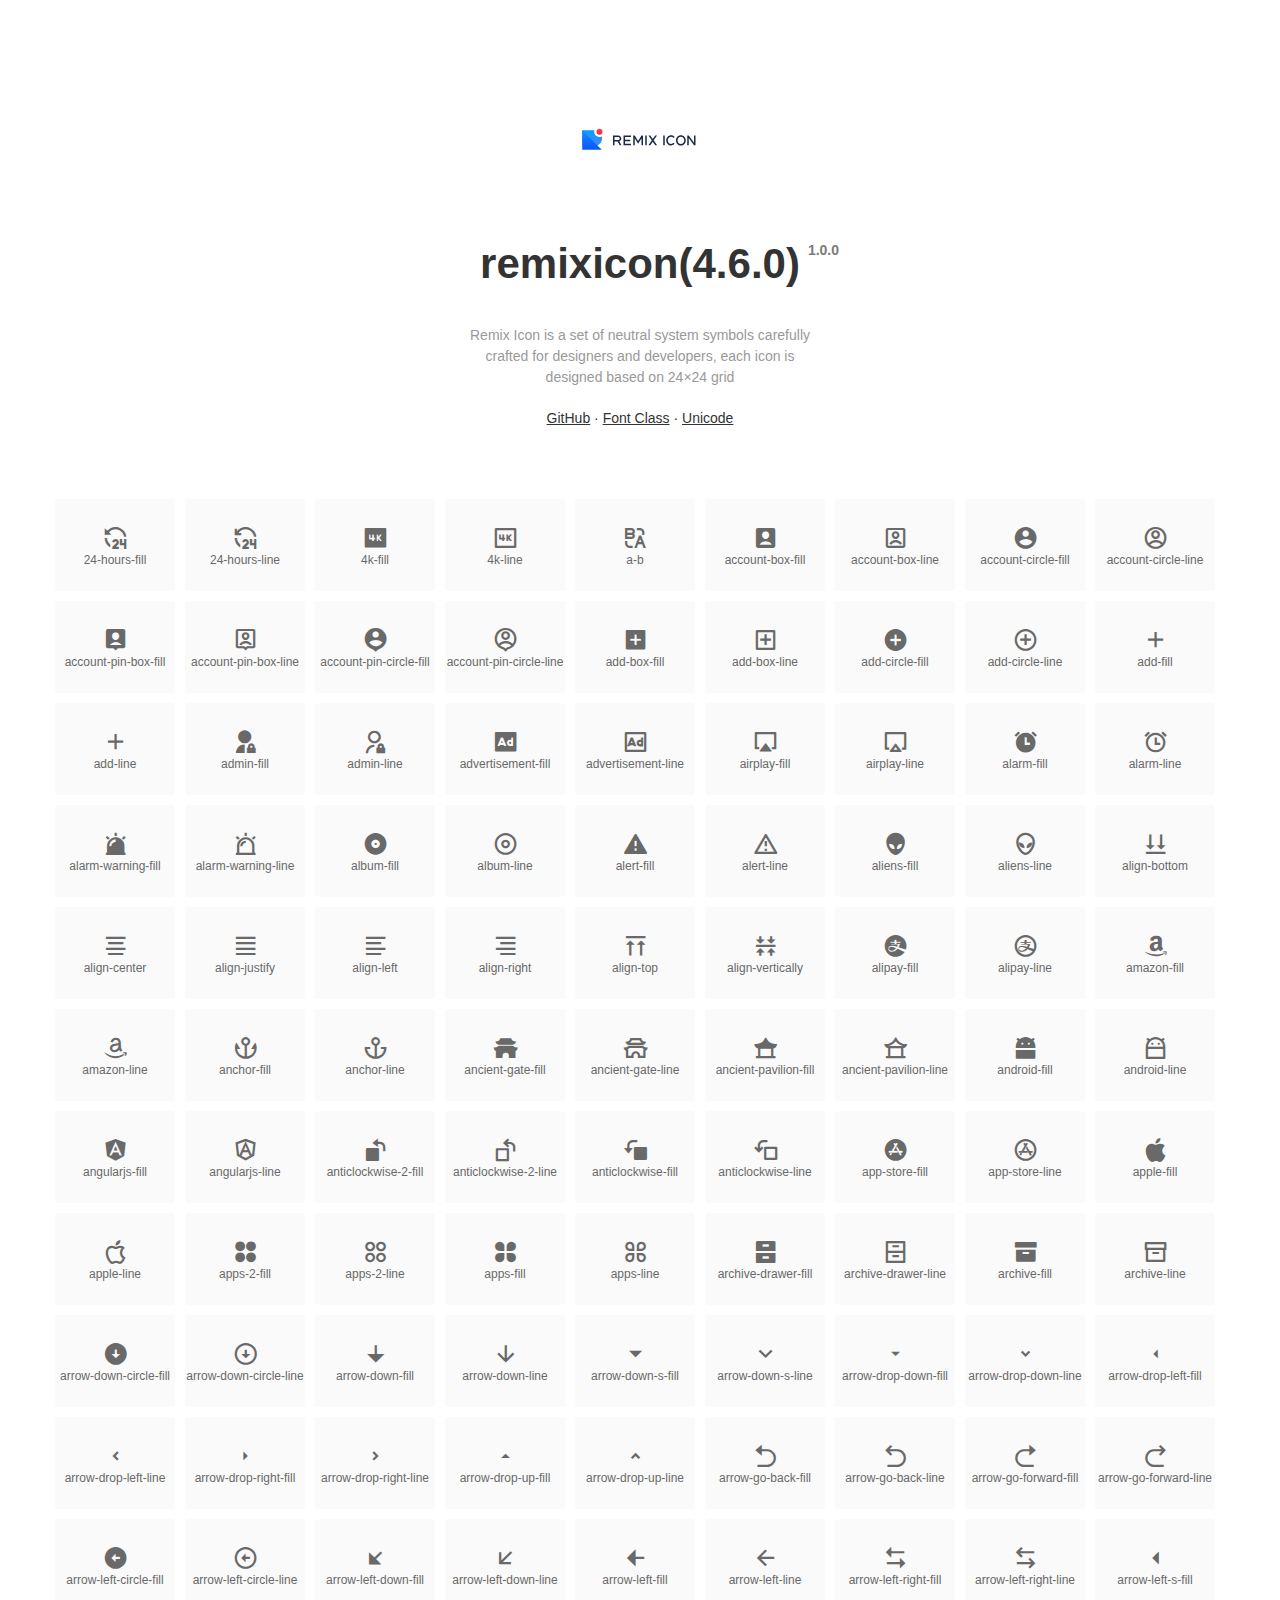
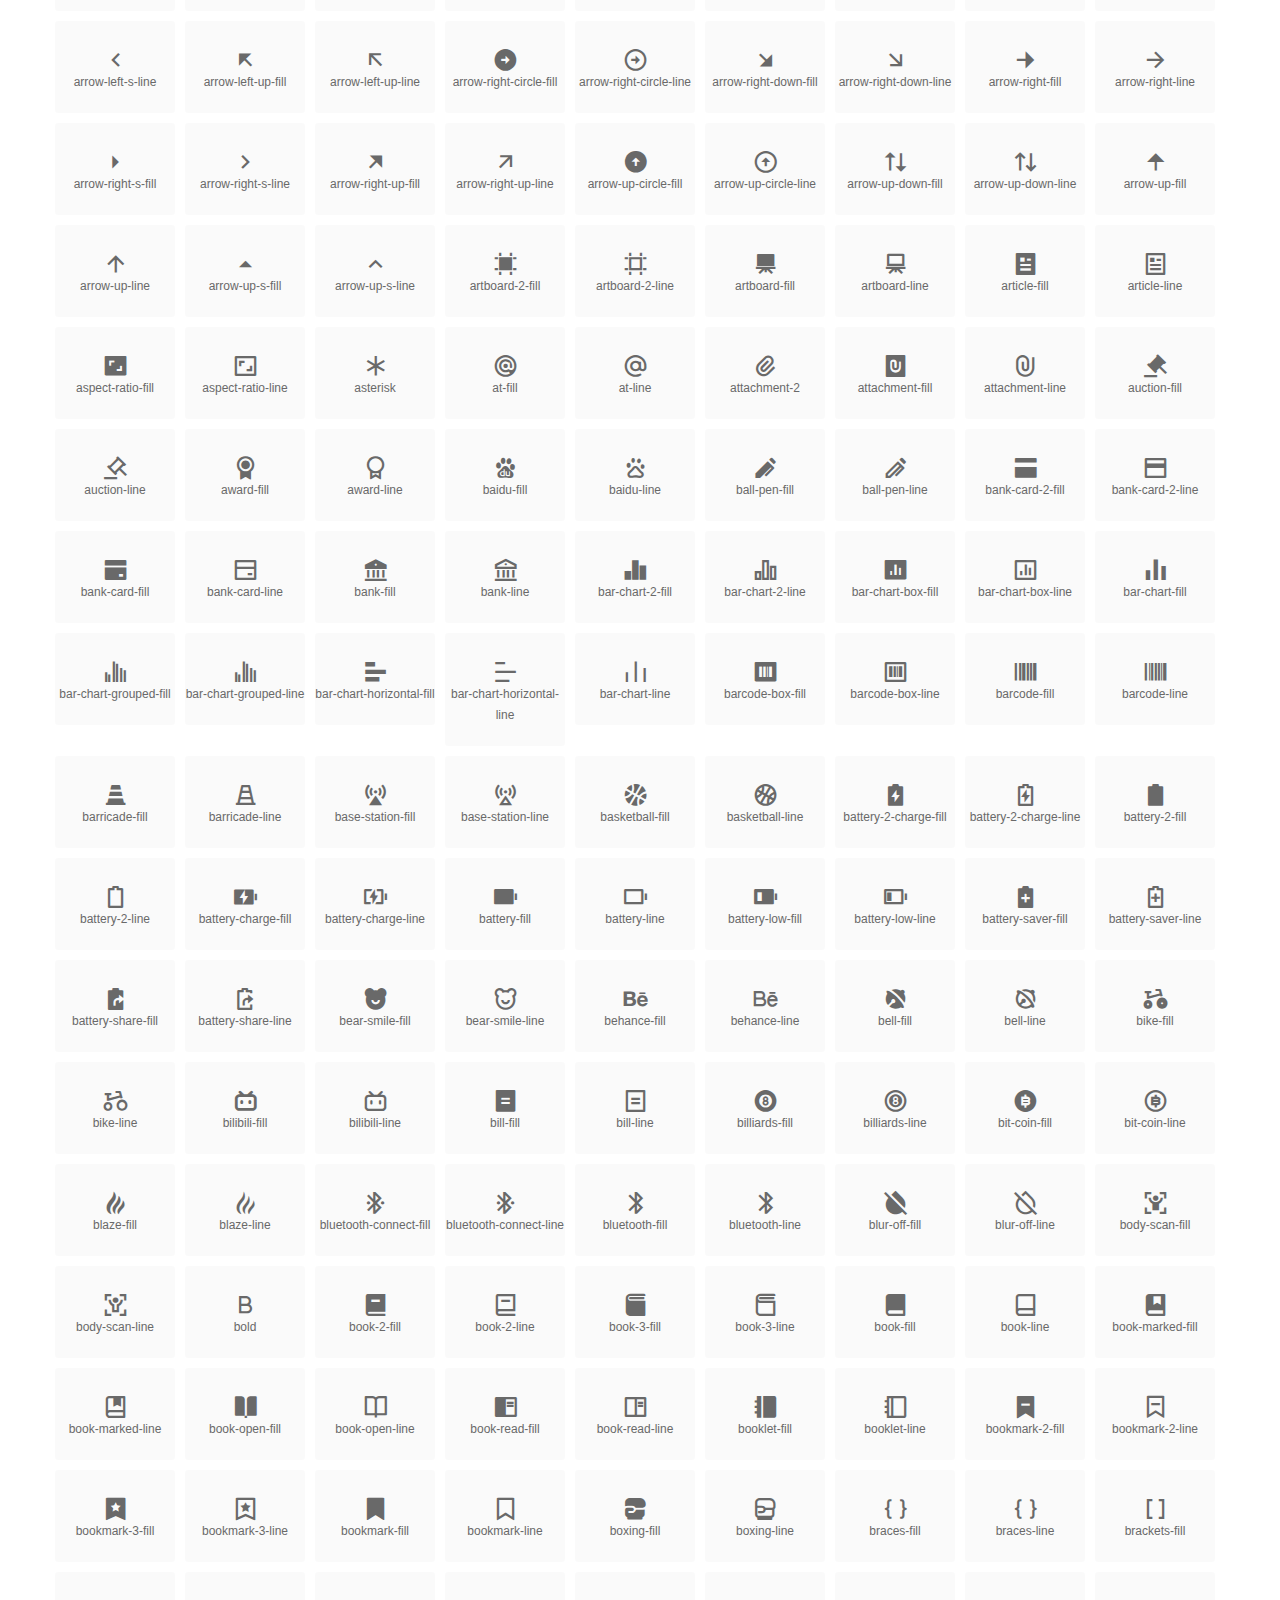
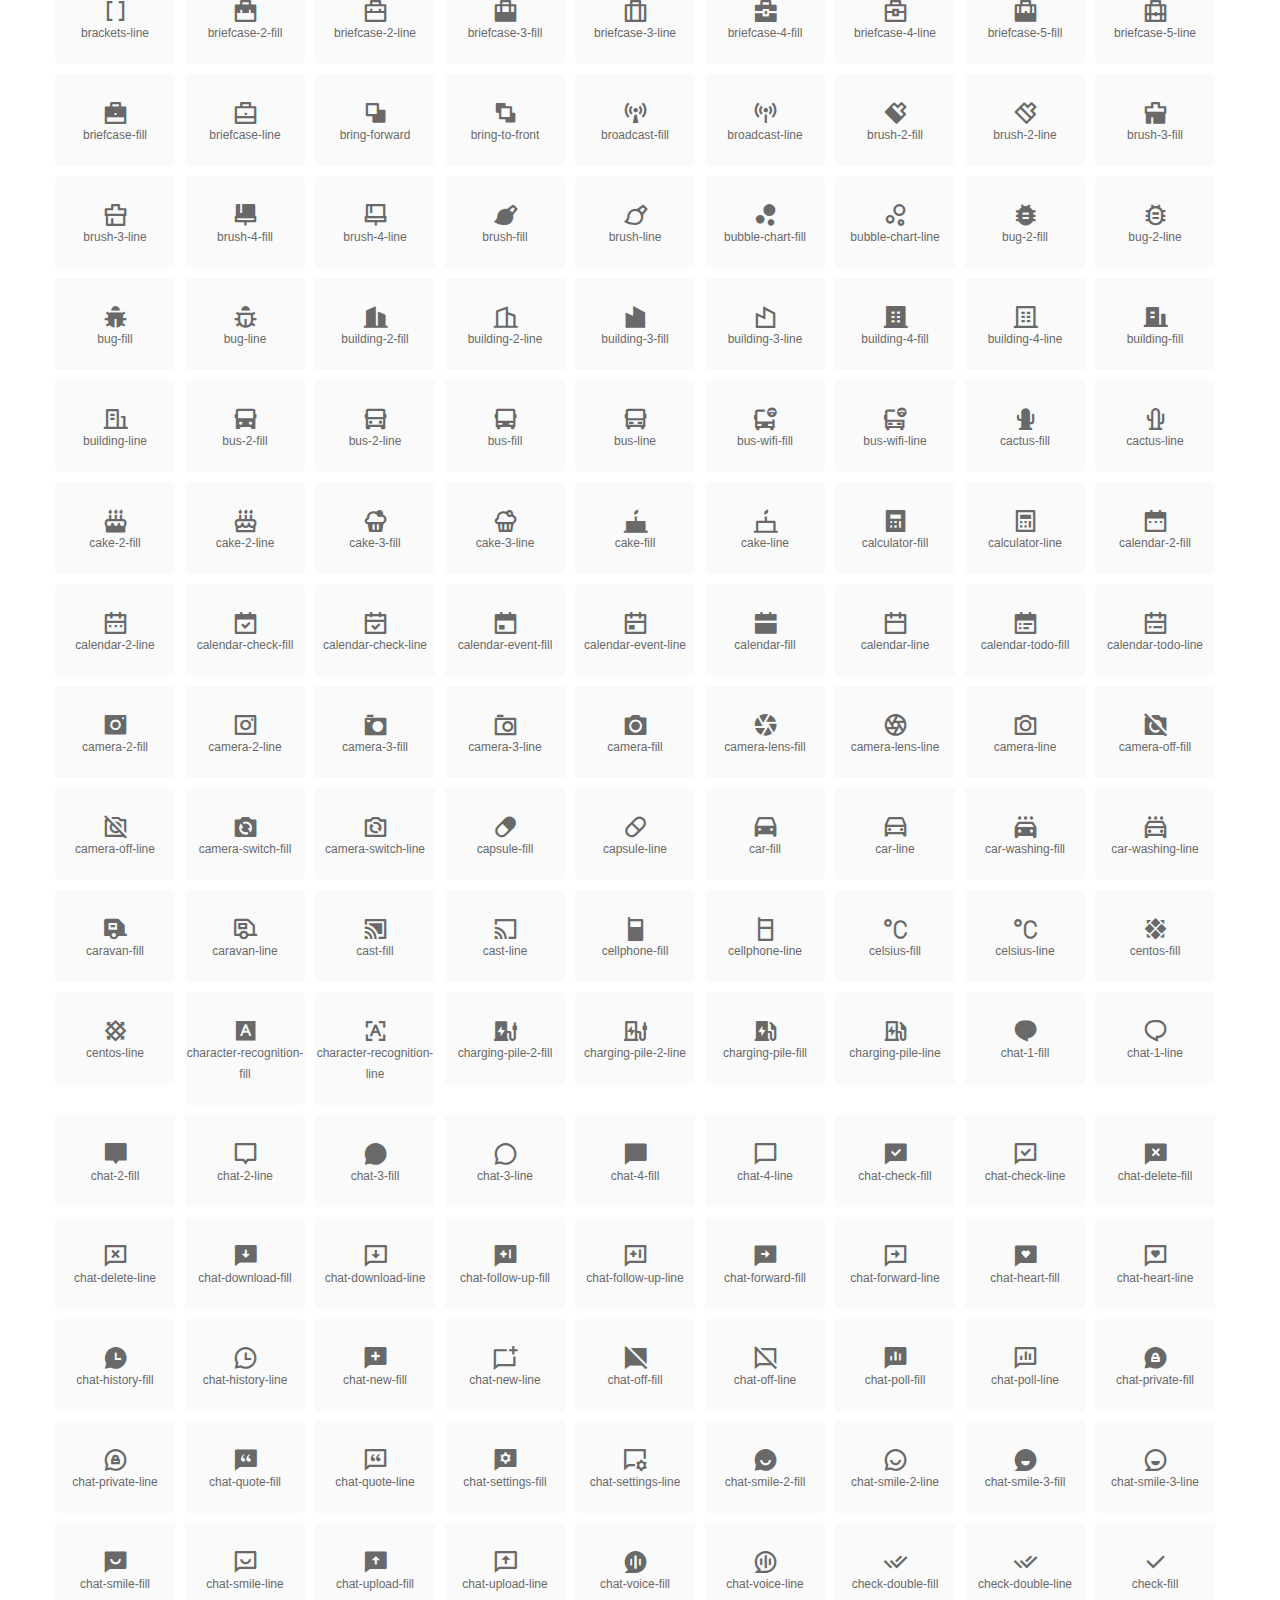
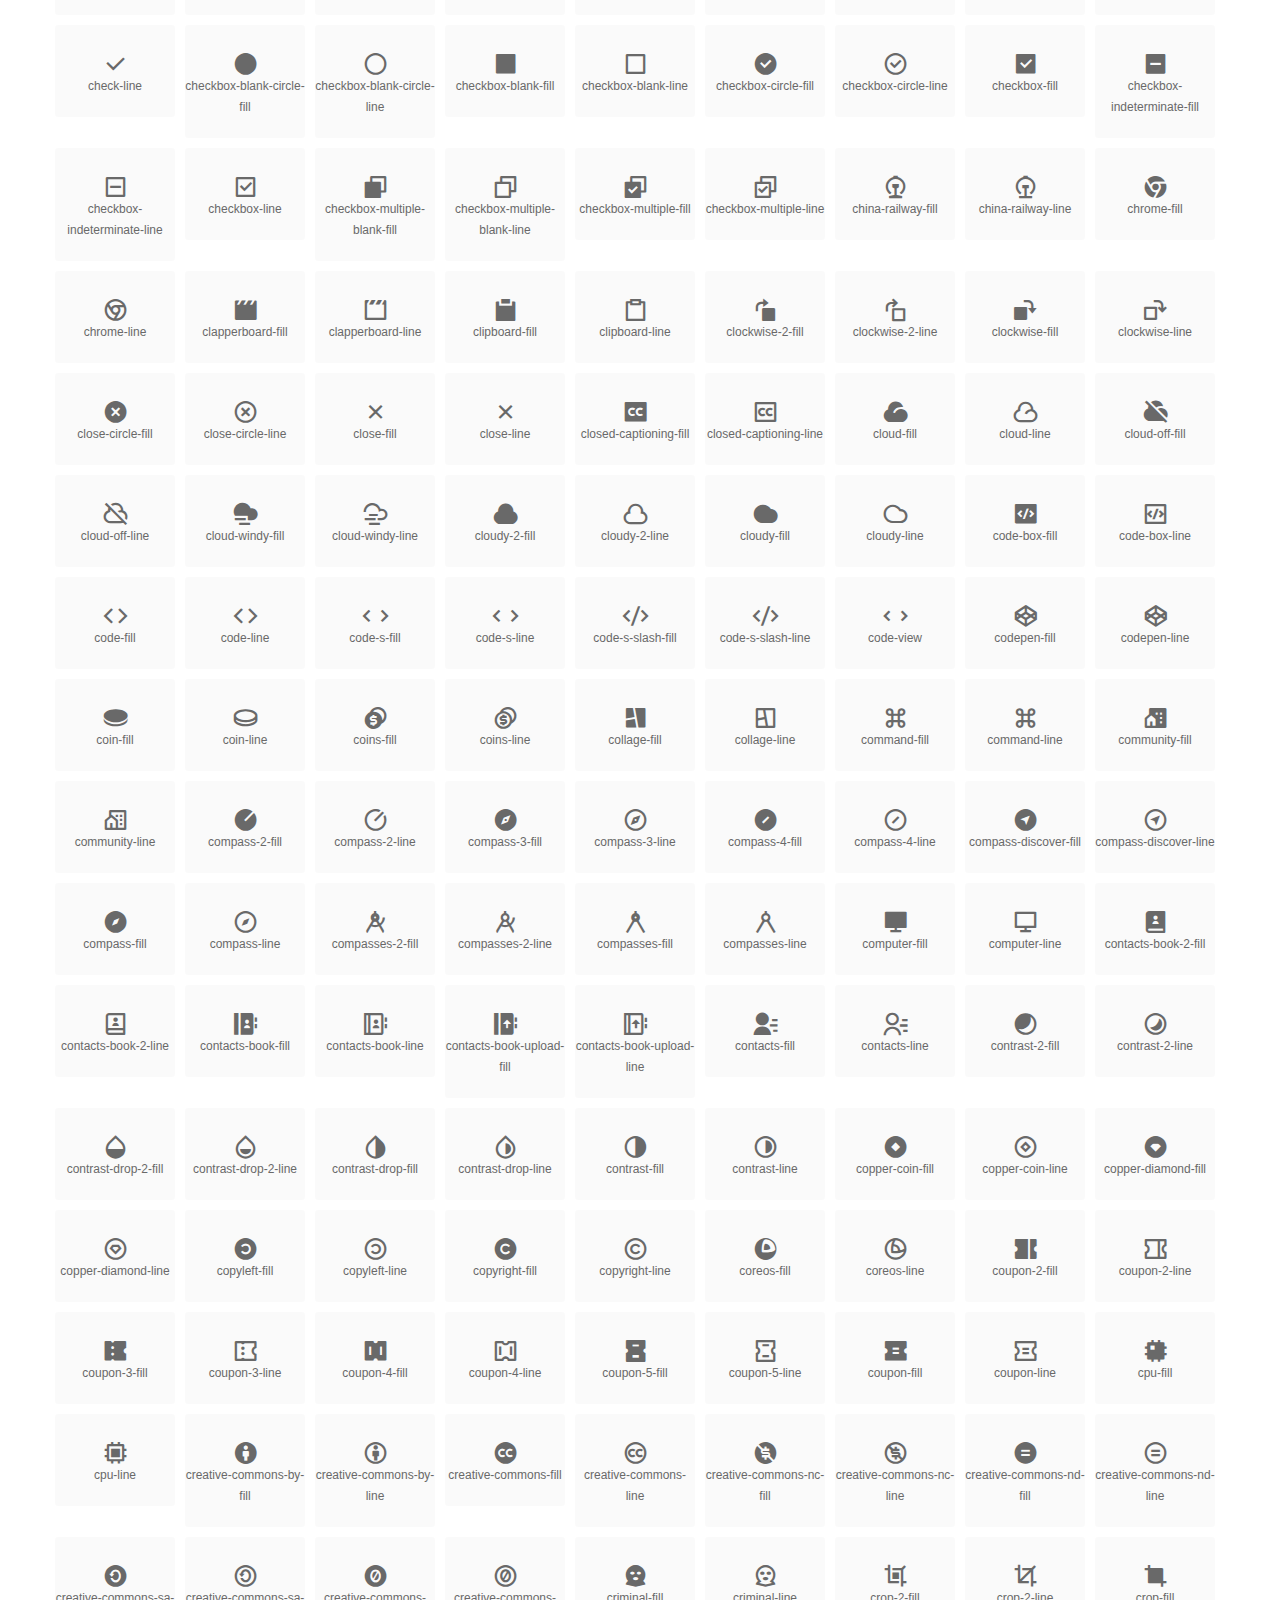
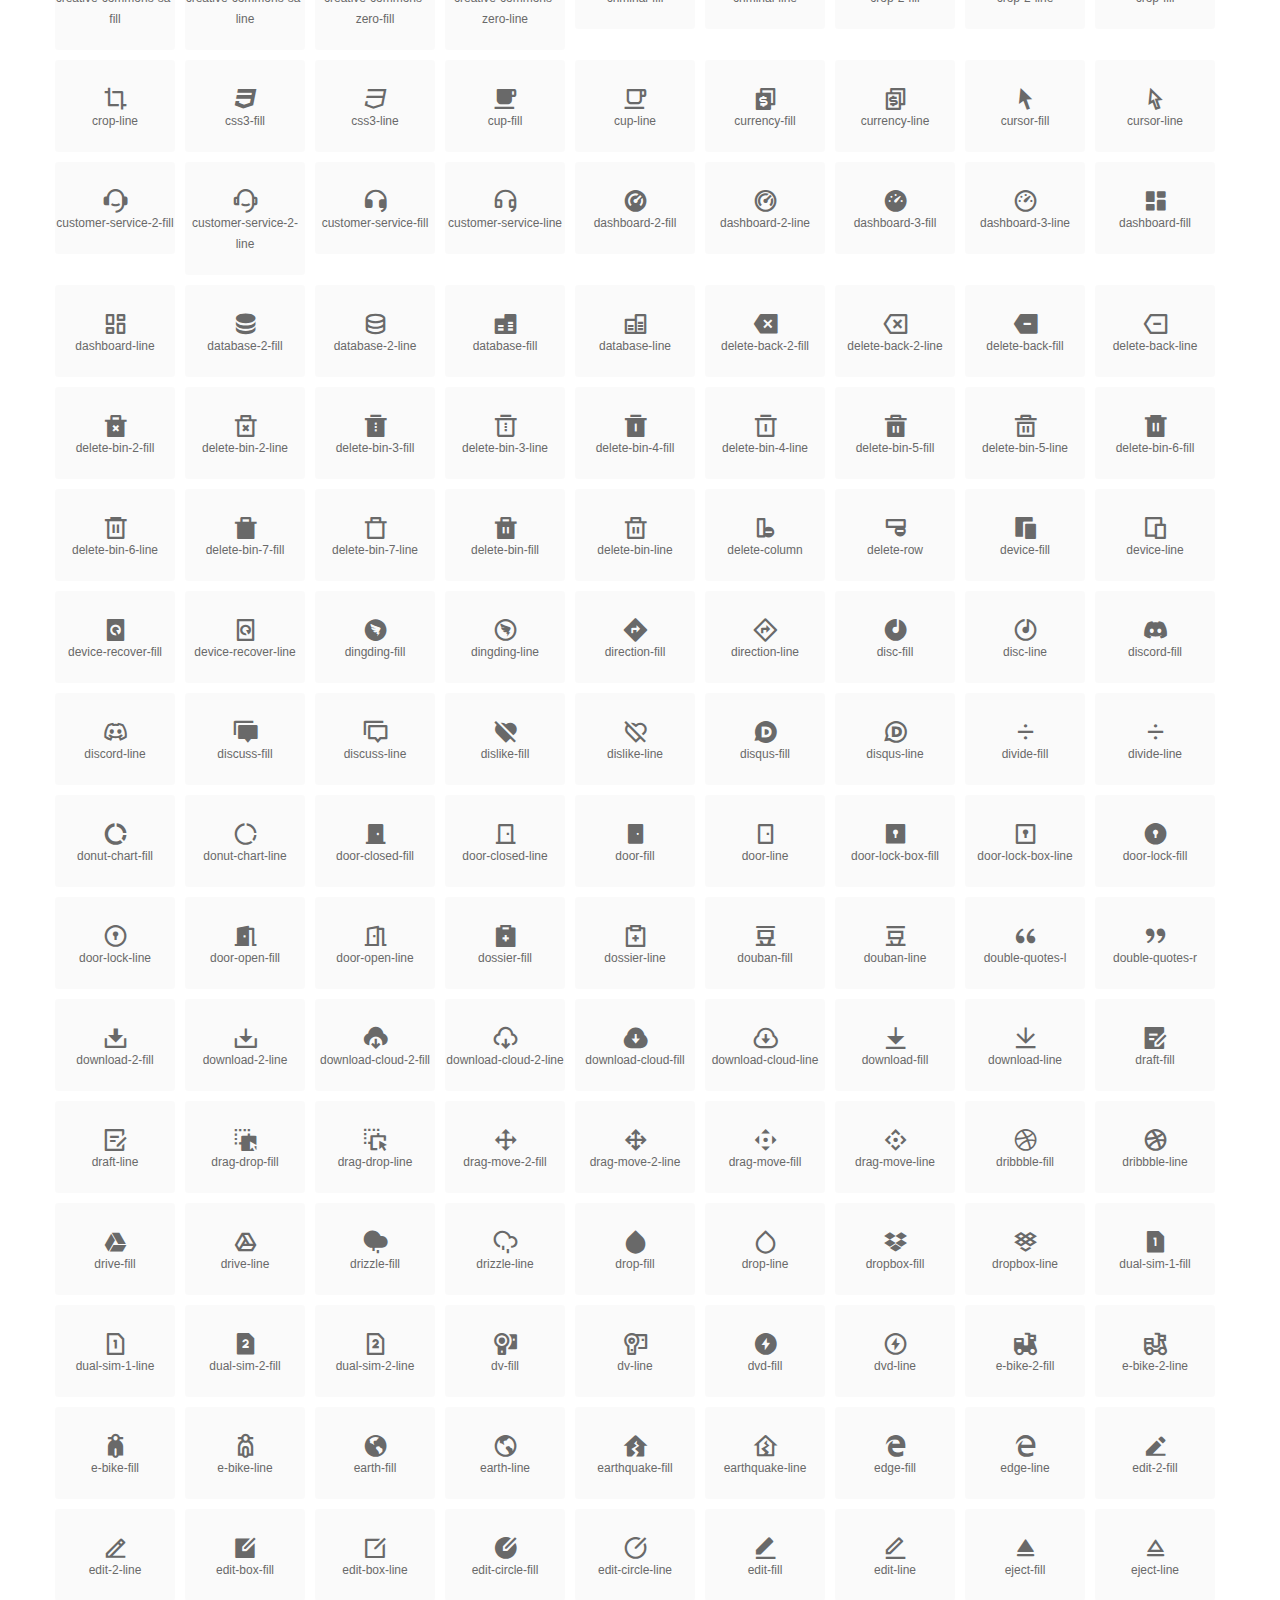
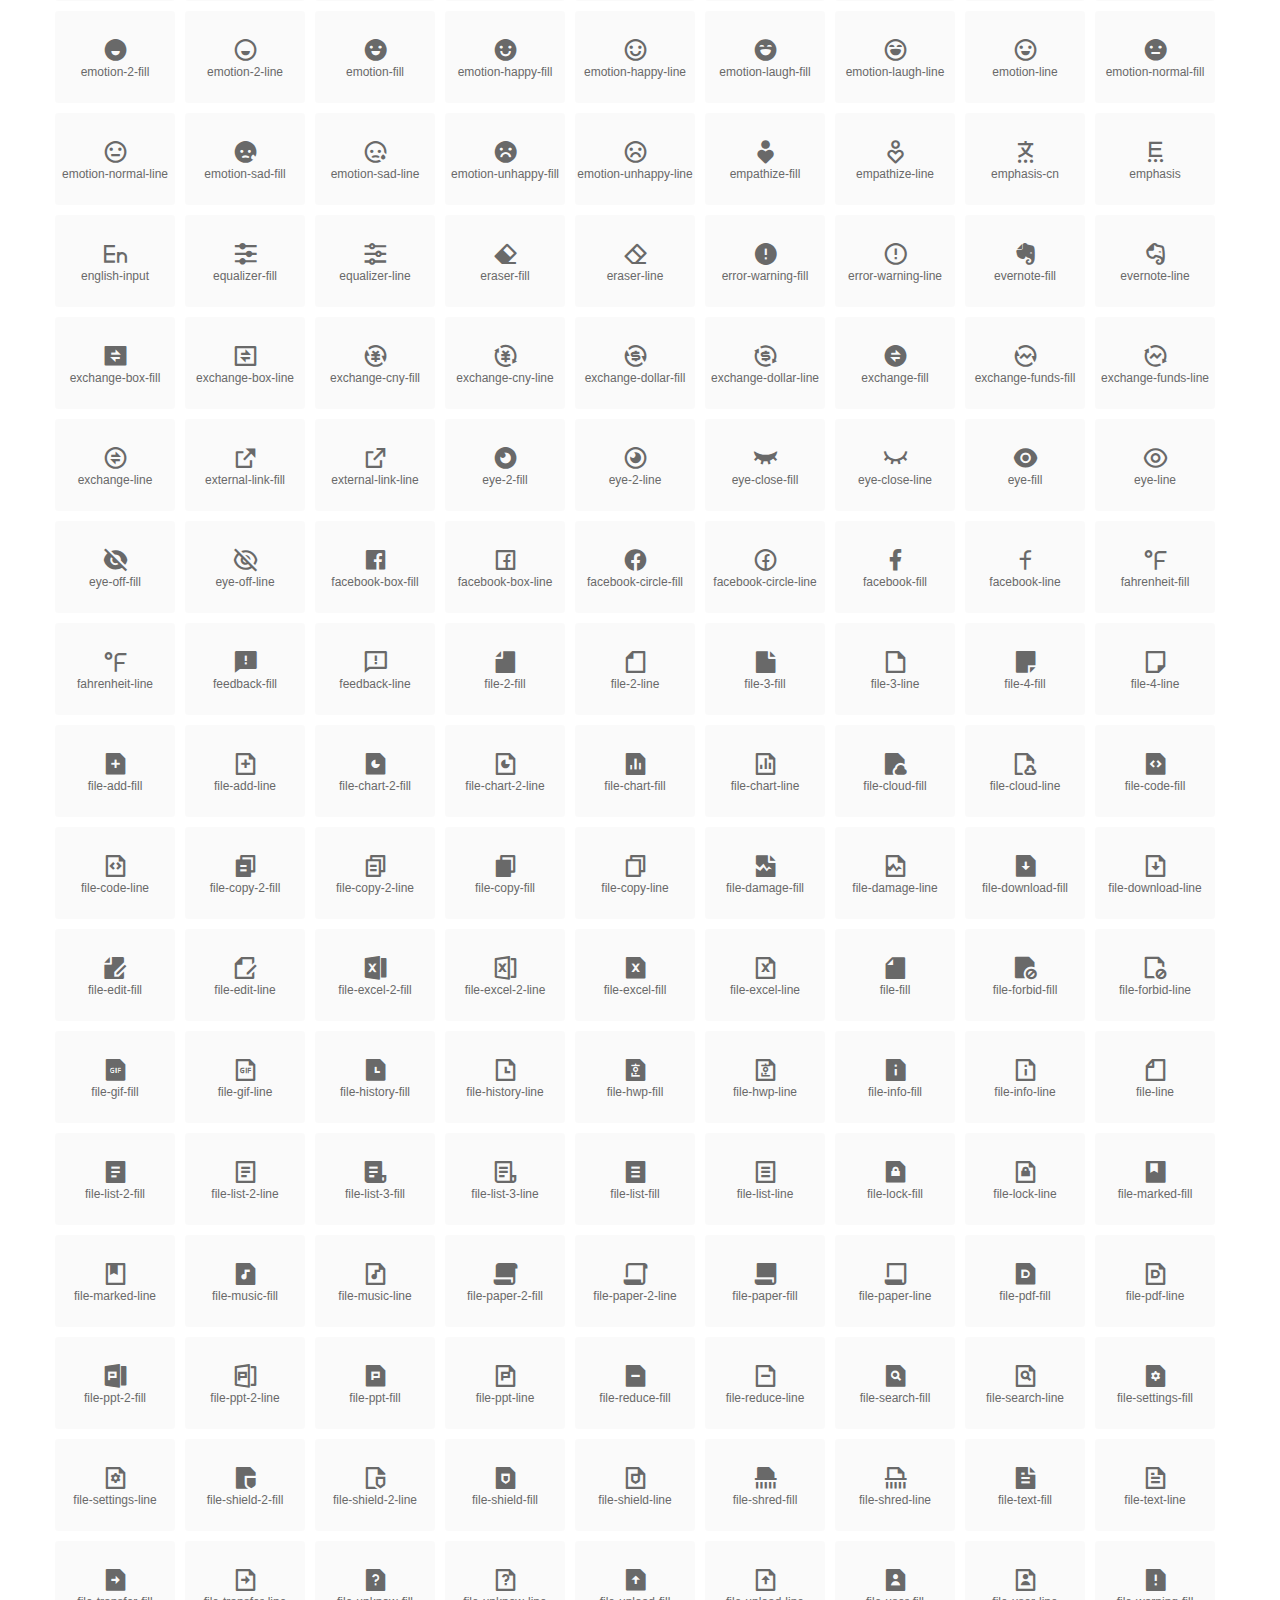
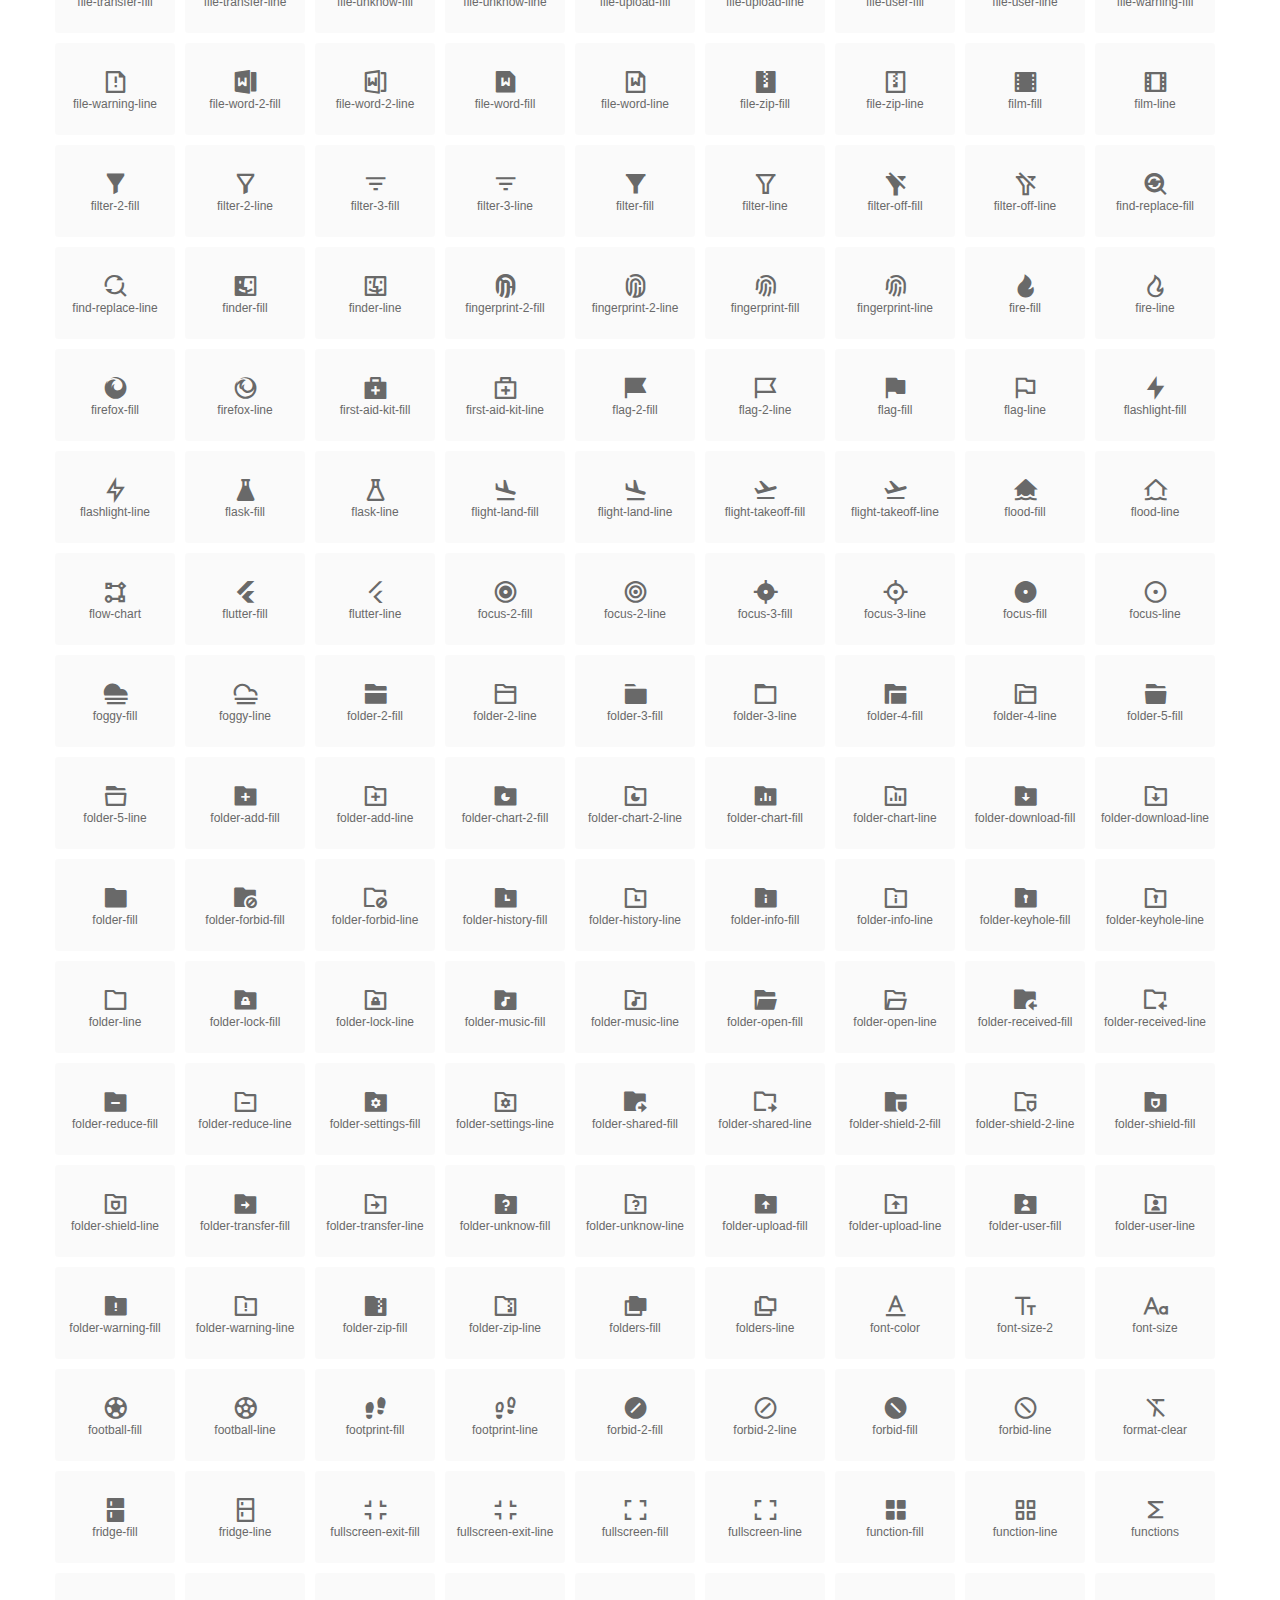
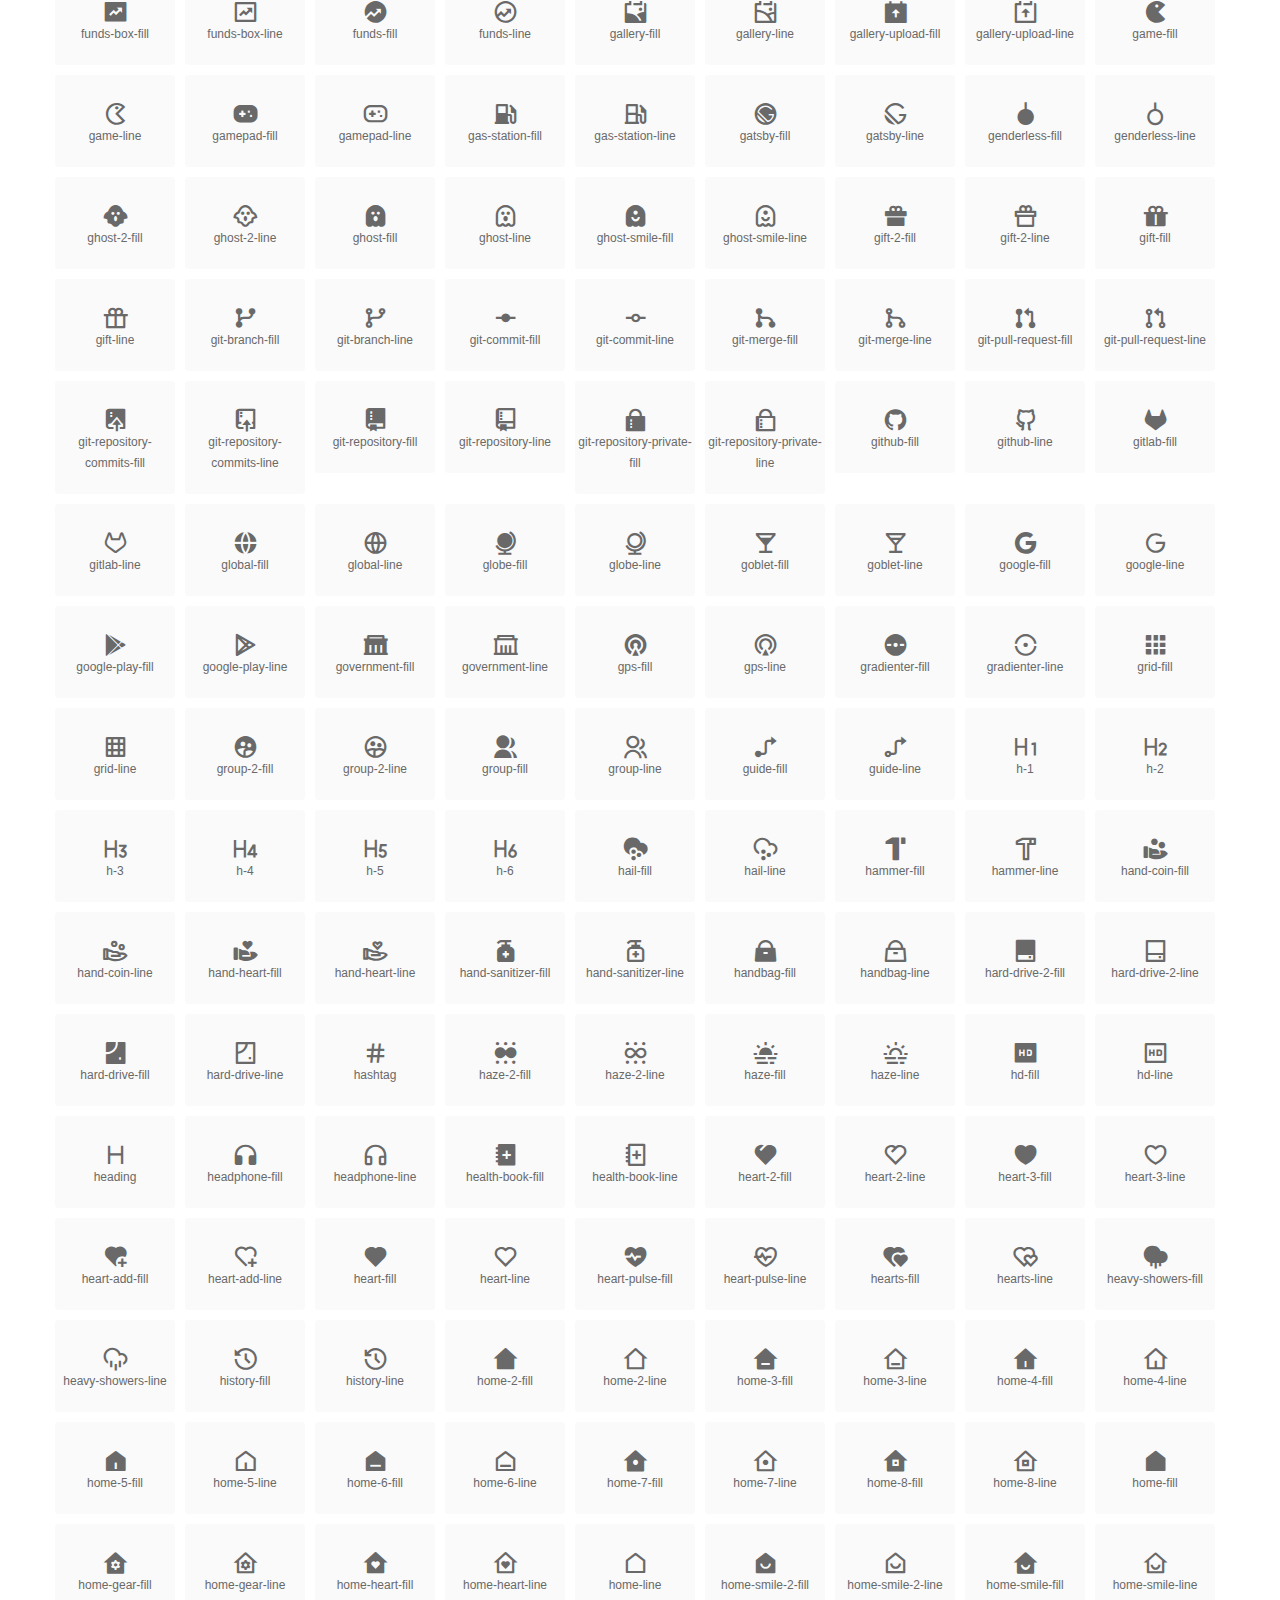
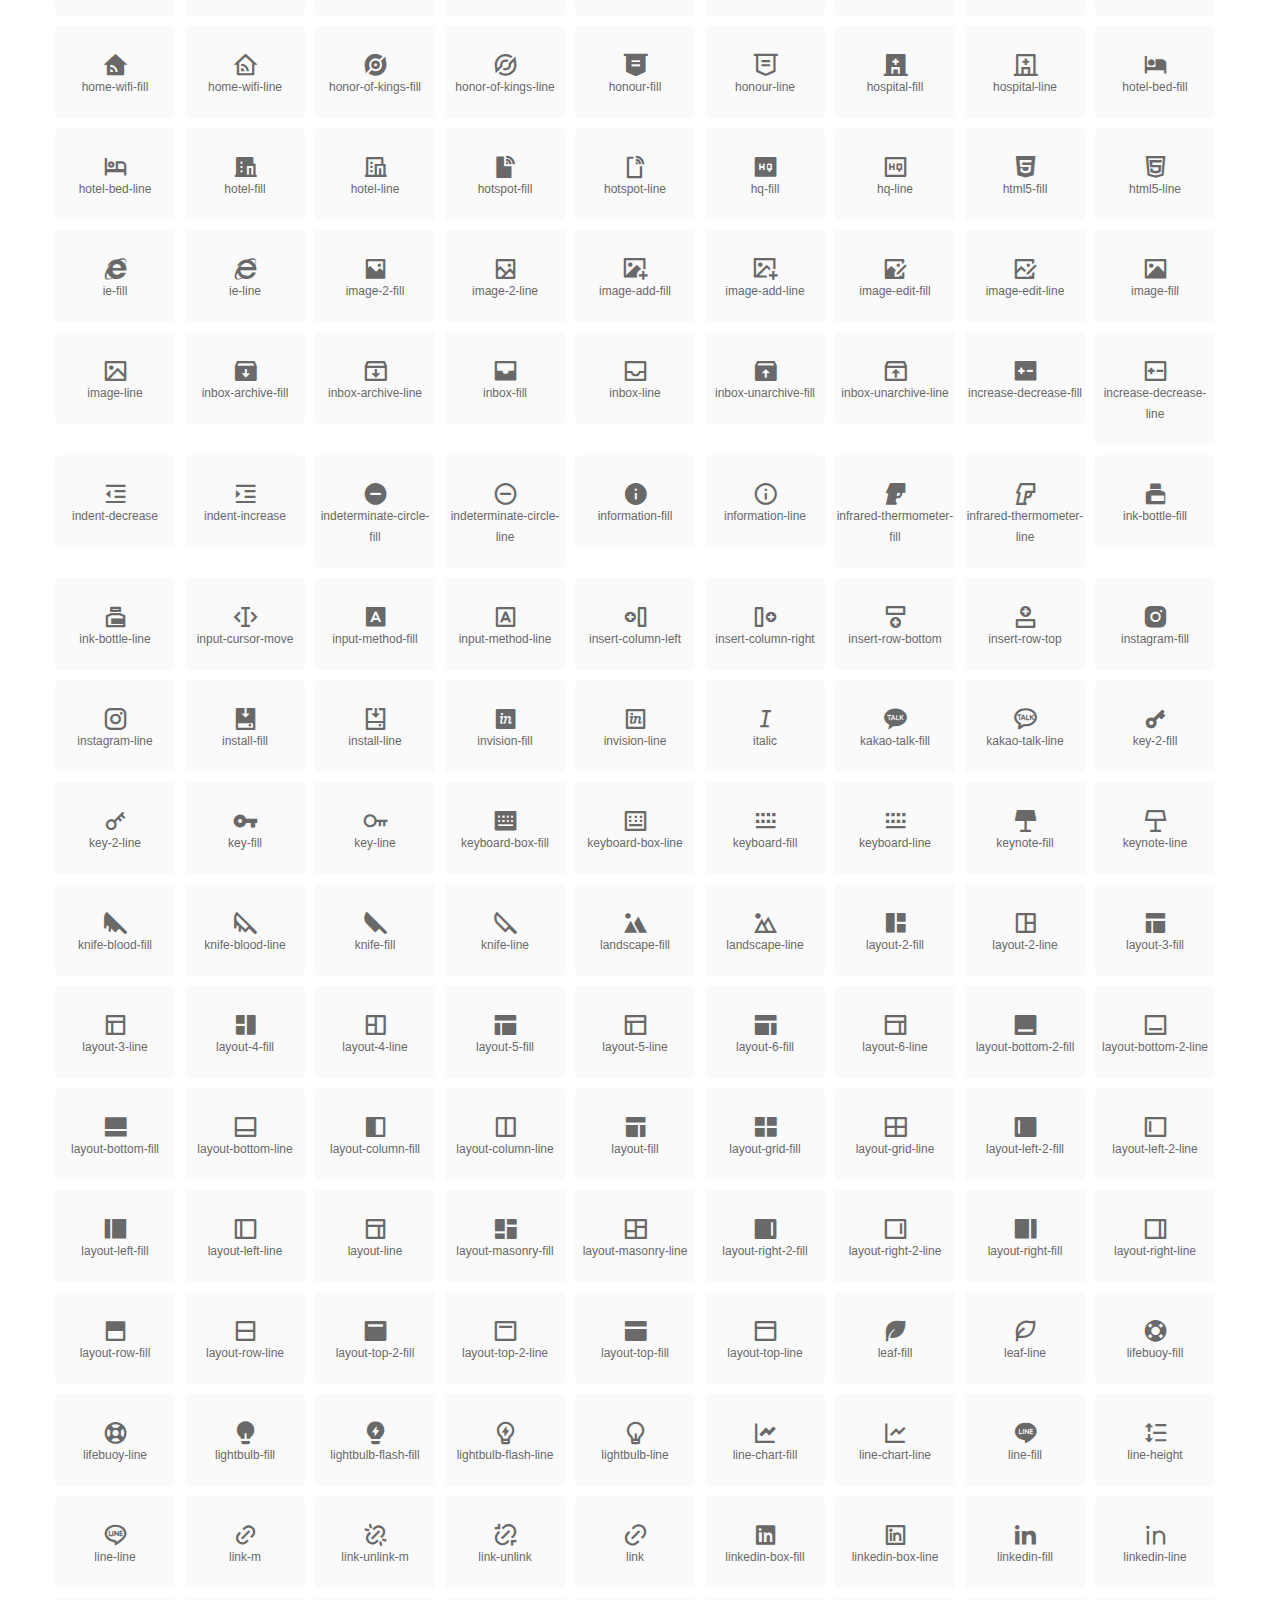
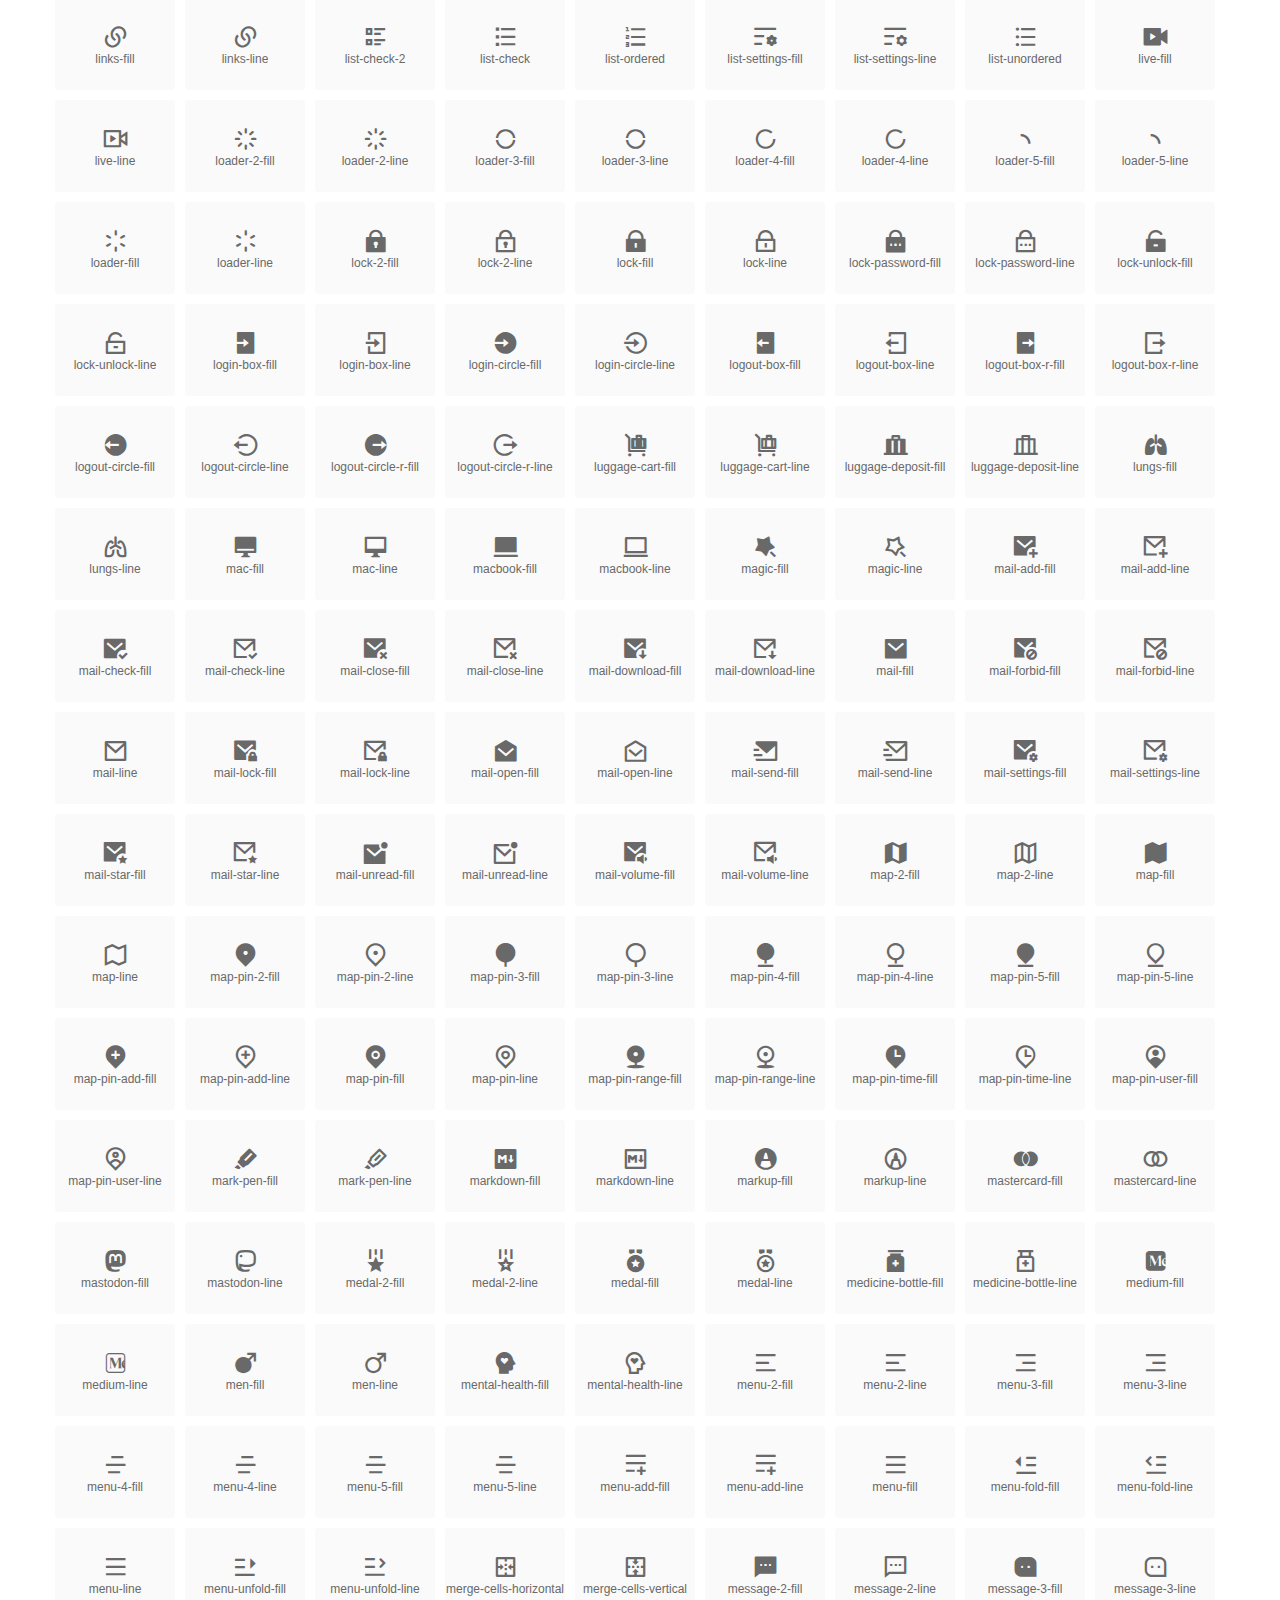
<file: fonts/index.html>
<!DOCTYPE html>
<html lang="en">
<head>
  <meta charset="UTF-8">
  <title>remixicon(4.6.0)</title>
  <meta name="viewport" content="width=device-width,minimum-scale=1.0,maximum-scale=1.0,user-scalable=no">
   
  <meta name="description" content="Remix Icon is a set of neutral system symbols carefully crafted for designers and developers, each icon is designed based on 24×24 grid">
   
  <meta name="keywords" content="remixicon,TTF,EOT,WOFF,WOFF2,SVG">
  
  
  
  <link rel="stylesheet" href="remixicon.css" />
  
  <style>
    *{margin: 0;padding: 0;list-style: none;}
    body { color: #696969; font: 12px/1.5 tahoma, arial, \5b8b\4f53, sans-serif; }
    a { color: #333; text-decoration: underline; }
    a:hover { color: rgb(9, 73, 209); }
    .header { color: #333; text-align: center; padding: 80px 0 60px 0; min-height: 153px; font-size: 14px; }
    .header .logo svg { height: 120px; width: 120px; }
    .header h1 { font-size: 42px; padding: 26px 0 10px 0; }
    .header sup {font-size: 14px; margin: 8px 0 0 8px; position: absolute; color: #7b7b7b; }
    .info {
      color: #999;
      font-weight: normal;
      max-width: 346px;
      margin: 0 auto;
      padding: 20px 0;
      font-size: 14px;
    }

    .icons { max-width: 1190px; margin: 0 auto; }
    .icons ul { text-align: center; }
    .icons ul li {
      vertical-align: top;
      width: 120px;
      display: inline-block;
      text-align: center;
      background-color: rgba(0,0,0,.02);
      border-radius: 3px;
      padding: 29px 0 10px 0;
      margin-right: 10px;
      margin-top: 10px;
      transition: all 0.6s ease;
    }
    .icons ul li:hover { background-color: rgba(0,0,0,.06); }
    .icons ul li:hover span { color: #3c75e4; opacity: 1; }
    .icons ul li .unicode { color: #8c8c8c; opacity: 0.3; }
    .icons ul li h4 {
      font-weight: normal;
      padding: 10px 0 5px 0;
      display: block;
      color: #8c8c8c;
      font-size: 14px;
      line-height: 12px;
      opacity: 0.8;
    }
    .icons ul li:hover h4 { opacity: 1; }
    .icons ul li svg { width: 24px; height: 24px; }
    .icons ul li:hover { color: #3c75e4; }
    .footer { text-align: center; padding: 10px 0 90px 0; }
    .footer a { text-align: center; padding: 10px 0 90px 0; color: #696969;}
    .footer a:hover { color: #0949d1; }
    .links { text-align: center; padding: 50px 0 0 0; font-size: 14px; }
    
    .icons ul li.class-icon { font-size: 21px; line-height: 21px; padding-bottom: 20px; }
    .icons ul li.class-icon p{ font-size: 12px; }
    .icons ul li.class-icon [class^="ri-"]{ font-size: 26px; }
    
    
    
  </style>
  
</head>

<body>
  
  <div class="header">
    
    <div class="logo">
      <a href="./"><svg width="160" height="32" viewBox="0 0 160 32" fill="none" xmlns="http://www.w3.org/2000/svg">
<path d="M121.5 9.80005C123.33 9.80005 124.984 10.5797 126.165 11.8344L124.75 13.2496C123.929 12.3549 122.773 11.8 121.5 11.8C119.029 11.8 117 13.891 117 16.5C117 19.1091 119.029 21.2 121.5 21.2C122.773 21.2 123.929 20.6452 124.75 19.7505L126.165 21.1657C124.984 22.4204 123.33 23.2 121.5 23.2C117.91 23.2 115 20.2004 115 16.5C115 12.7997 117.91 9.80005 121.5 9.80005Z" fill="#1A2947"/>
<path d="M113 10V23H111V10H113Z" fill="#1A2947"/>
<path d="M154 23V9.99988H152L152 19.6019L144.997 9.99988L143 10.0039V23H145L145 13.3969L152 23H154Z" fill="#1A2947"/>
<path d="M68 10V12H60V15.5H67V17.5H60V21H68V23H58V10H68Z" fill="#1A2947"/>
<path d="M82 10L77.4999 17.201L73 10H71V23H73V13.775L77.4999 20.975L82 13.773V23H84V10H82Z" fill="#1A2947"/>
<path d="M89 10V23H87V10H89Z" fill="#1A2947"/>
<path d="M96.9999 14.7565L93.6689 9.99951H91.2279L95.7789 16.4995L91.2289 22.9995H93.6689L96.9999 18.2435L100.33 22.9995H102.772L98.2209 16.4995L102.773 9.99951H100.33L96.9999 14.7565Z" fill="#1A2947"/>
<path fill-rule="evenodd" clip-rule="evenodd" d="M141 16.5C141 12.7997 138.09 9.80005 134.5 9.80005C130.91 9.80005 128 12.7997 128 16.5C128 20.2004 130.91 23.2 134.5 23.2C138.09 23.2 141 20.2004 141 16.5ZM130 16.5C130 13.891 132.029 11.8 134.5 11.8C136.971 11.8 139 13.891 139 16.5C139 19.1091 136.971 21.2 134.5 21.2C132.029 21.2 130 19.1091 130 16.5Z" fill="#1A2947"/>
<path fill-rule="evenodd" clip-rule="evenodd" d="M51 10C53.2091 10 55 11.7909 55 14C55 15.7175 53.9176 17.1821 52.3977 17.749L55.1901 22.999H52.9251L50.267 18H46V23H44V10H51ZM46 11.999V15.999L51 16C52.1046 16 53 15.1046 53 14C53 12.8955 52.1 12 51 12L46 11.999Z" fill="#1A2947"/>
<path fill-rule="evenodd" clip-rule="evenodd" d="M19.2887 3.00389C19.1928 3.0013 19.0965 3 19 3H3V24H19C24.799 24 29.5 19.299 29.5 13.5C29.5 12.7108 29.4129 11.942 29.2479 11.2025C28.2772 11.7119 27.1722 12 26 12C22.134 12 19 8.86599 19 5C19 4.30645 19.1009 3.63646 19.2887 3.00389Z" fill="url(#paint0_linear_960_1054)"/>
<g filter="url(#filter0_b_960_1054)">
<path fill-rule="evenodd" clip-rule="evenodd" d="M3 3L29 29H3V3Z" fill="url(#paint1_linear_960_1054)"/>
</g>
<circle cx="26" cy="5" r="4" fill="url(#paint2_linear_960_1054)"/>
<defs>
<filter id="filter0_b_960_1054" x="-2.43656" y="-2.43656" width="36.8731" height="36.8731" filterUnits="userSpaceOnUse" color-interpolation-filters="sRGB">
<feFlood flood-opacity="0" result="BackgroundImageFix"/>
<feGaussianBlur in="BackgroundImage" stdDeviation="2.71828"/>
<feComposite in2="SourceAlpha" operator="in" result="effect1_backgroundBlur_960_1054"/>
<feBlend mode="normal" in="SourceGraphic" in2="effect1_backgroundBlur_960_1054" result="shape"/>
</filter>
<linearGradient id="paint0_linear_960_1054" x1="3" y1="3" x2="3" y2="24" gradientUnits="userSpaceOnUse">
<stop stop-color="#05A0FA"/>
<stop offset="1" stop-color="#4785FF"/>
</linearGradient>
<linearGradient id="paint1_linear_960_1054" x1="3" y1="3" x2="3" y2="29" gradientUnits="userSpaceOnUse">
<stop stop-color="#1A8CFF"/>
<stop offset="1" stop-color="#0557FA"/>
</linearGradient>
<linearGradient id="paint2_linear_960_1054" x1="22" y1="1" x2="22" y2="9" gradientUnits="userSpaceOnUse">
<stop stop-color="#FF463A"/>
<stop offset="1" stop-color="#FF1F5A"/>
</linearGradient>
</defs>
</svg>
</a>
    </div>
    
    <h1>remixicon(4.6.0)<sup>1.0.0</sup></h1>
    <div class="info">
      Remix Icon is a set of neutral system symbols carefully crafted for designers and developers, each icon is designed based on 24×24 grid
    </div>
    <p>
      
      <a href="https://github.com/Remix-Design/remixicon.git">GitHub</a> · 
      
      <a href="index.html">Font Class</a> · 
      
      <a href="unicode.html">Unicode</a>
      
    </p>
  </div>
  <div class="icons">
    <ul>
      <li class="class-icon"><i class="ri-24-hours-fill"></i><p class="name">24-hours-fill</p></li><li class="class-icon"><i class="ri-24-hours-line"></i><p class="name">24-hours-line</p></li><li class="class-icon"><i class="ri-4k-fill"></i><p class="name">4k-fill</p></li><li class="class-icon"><i class="ri-4k-line"></i><p class="name">4k-line</p></li><li class="class-icon"><i class="ri-a-b"></i><p class="name">a-b</p></li><li class="class-icon"><i class="ri-account-box-fill"></i><p class="name">account-box-fill</p></li><li class="class-icon"><i class="ri-account-box-line"></i><p class="name">account-box-line</p></li><li class="class-icon"><i class="ri-account-circle-fill"></i><p class="name">account-circle-fill</p></li><li class="class-icon"><i class="ri-account-circle-line"></i><p class="name">account-circle-line</p></li><li class="class-icon"><i class="ri-account-pin-box-fill"></i><p class="name">account-pin-box-fill</p></li><li class="class-icon"><i class="ri-account-pin-box-line"></i><p class="name">account-pin-box-line</p></li><li class="class-icon"><i class="ri-account-pin-circle-fill"></i><p class="name">account-pin-circle-fill</p></li><li class="class-icon"><i class="ri-account-pin-circle-line"></i><p class="name">account-pin-circle-line</p></li><li class="class-icon"><i class="ri-add-box-fill"></i><p class="name">add-box-fill</p></li><li class="class-icon"><i class="ri-add-box-line"></i><p class="name">add-box-line</p></li><li class="class-icon"><i class="ri-add-circle-fill"></i><p class="name">add-circle-fill</p></li><li class="class-icon"><i class="ri-add-circle-line"></i><p class="name">add-circle-line</p></li><li class="class-icon"><i class="ri-add-fill"></i><p class="name">add-fill</p></li><li class="class-icon"><i class="ri-add-line"></i><p class="name">add-line</p></li><li class="class-icon"><i class="ri-admin-fill"></i><p class="name">admin-fill</p></li><li class="class-icon"><i class="ri-admin-line"></i><p class="name">admin-line</p></li><li class="class-icon"><i class="ri-advertisement-fill"></i><p class="name">advertisement-fill</p></li><li class="class-icon"><i class="ri-advertisement-line"></i><p class="name">advertisement-line</p></li><li class="class-icon"><i class="ri-airplay-fill"></i><p class="name">airplay-fill</p></li><li class="class-icon"><i class="ri-airplay-line"></i><p class="name">airplay-line</p></li><li class="class-icon"><i class="ri-alarm-fill"></i><p class="name">alarm-fill</p></li><li class="class-icon"><i class="ri-alarm-line"></i><p class="name">alarm-line</p></li><li class="class-icon"><i class="ri-alarm-warning-fill"></i><p class="name">alarm-warning-fill</p></li><li class="class-icon"><i class="ri-alarm-warning-line"></i><p class="name">alarm-warning-line</p></li><li class="class-icon"><i class="ri-album-fill"></i><p class="name">album-fill</p></li><li class="class-icon"><i class="ri-album-line"></i><p class="name">album-line</p></li><li class="class-icon"><i class="ri-alert-fill"></i><p class="name">alert-fill</p></li><li class="class-icon"><i class="ri-alert-line"></i><p class="name">alert-line</p></li><li class="class-icon"><i class="ri-aliens-fill"></i><p class="name">aliens-fill</p></li><li class="class-icon"><i class="ri-aliens-line"></i><p class="name">aliens-line</p></li><li class="class-icon"><i class="ri-align-bottom"></i><p class="name">align-bottom</p></li><li class="class-icon"><i class="ri-align-center"></i><p class="name">align-center</p></li><li class="class-icon"><i class="ri-align-justify"></i><p class="name">align-justify</p></li><li class="class-icon"><i class="ri-align-left"></i><p class="name">align-left</p></li><li class="class-icon"><i class="ri-align-right"></i><p class="name">align-right</p></li><li class="class-icon"><i class="ri-align-top"></i><p class="name">align-top</p></li><li class="class-icon"><i class="ri-align-vertically"></i><p class="name">align-vertically</p></li><li class="class-icon"><i class="ri-alipay-fill"></i><p class="name">alipay-fill</p></li><li class="class-icon"><i class="ri-alipay-line"></i><p class="name">alipay-line</p></li><li class="class-icon"><i class="ri-amazon-fill"></i><p class="name">amazon-fill</p></li><li class="class-icon"><i class="ri-amazon-line"></i><p class="name">amazon-line</p></li><li class="class-icon"><i class="ri-anchor-fill"></i><p class="name">anchor-fill</p></li><li class="class-icon"><i class="ri-anchor-line"></i><p class="name">anchor-line</p></li><li class="class-icon"><i class="ri-ancient-gate-fill"></i><p class="name">ancient-gate-fill</p></li><li class="class-icon"><i class="ri-ancient-gate-line"></i><p class="name">ancient-gate-line</p></li><li class="class-icon"><i class="ri-ancient-pavilion-fill"></i><p class="name">ancient-pavilion-fill</p></li><li class="class-icon"><i class="ri-ancient-pavilion-line"></i><p class="name">ancient-pavilion-line</p></li><li class="class-icon"><i class="ri-android-fill"></i><p class="name">android-fill</p></li><li class="class-icon"><i class="ri-android-line"></i><p class="name">android-line</p></li><li class="class-icon"><i class="ri-angularjs-fill"></i><p class="name">angularjs-fill</p></li><li class="class-icon"><i class="ri-angularjs-line"></i><p class="name">angularjs-line</p></li><li class="class-icon"><i class="ri-anticlockwise-2-fill"></i><p class="name">anticlockwise-2-fill</p></li><li class="class-icon"><i class="ri-anticlockwise-2-line"></i><p class="name">anticlockwise-2-line</p></li><li class="class-icon"><i class="ri-anticlockwise-fill"></i><p class="name">anticlockwise-fill</p></li><li class="class-icon"><i class="ri-anticlockwise-line"></i><p class="name">anticlockwise-line</p></li><li class="class-icon"><i class="ri-app-store-fill"></i><p class="name">app-store-fill</p></li><li class="class-icon"><i class="ri-app-store-line"></i><p class="name">app-store-line</p></li><li class="class-icon"><i class="ri-apple-fill"></i><p class="name">apple-fill</p></li><li class="class-icon"><i class="ri-apple-line"></i><p class="name">apple-line</p></li><li class="class-icon"><i class="ri-apps-2-fill"></i><p class="name">apps-2-fill</p></li><li class="class-icon"><i class="ri-apps-2-line"></i><p class="name">apps-2-line</p></li><li class="class-icon"><i class="ri-apps-fill"></i><p class="name">apps-fill</p></li><li class="class-icon"><i class="ri-apps-line"></i><p class="name">apps-line</p></li><li class="class-icon"><i class="ri-archive-drawer-fill"></i><p class="name">archive-drawer-fill</p></li><li class="class-icon"><i class="ri-archive-drawer-line"></i><p class="name">archive-drawer-line</p></li><li class="class-icon"><i class="ri-archive-fill"></i><p class="name">archive-fill</p></li><li class="class-icon"><i class="ri-archive-line"></i><p class="name">archive-line</p></li><li class="class-icon"><i class="ri-arrow-down-circle-fill"></i><p class="name">arrow-down-circle-fill</p></li><li class="class-icon"><i class="ri-arrow-down-circle-line"></i><p class="name">arrow-down-circle-line</p></li><li class="class-icon"><i class="ri-arrow-down-fill"></i><p class="name">arrow-down-fill</p></li><li class="class-icon"><i class="ri-arrow-down-line"></i><p class="name">arrow-down-line</p></li><li class="class-icon"><i class="ri-arrow-down-s-fill"></i><p class="name">arrow-down-s-fill</p></li><li class="class-icon"><i class="ri-arrow-down-s-line"></i><p class="name">arrow-down-s-line</p></li><li class="class-icon"><i class="ri-arrow-drop-down-fill"></i><p class="name">arrow-drop-down-fill</p></li><li class="class-icon"><i class="ri-arrow-drop-down-line"></i><p class="name">arrow-drop-down-line</p></li><li class="class-icon"><i class="ri-arrow-drop-left-fill"></i><p class="name">arrow-drop-left-fill</p></li><li class="class-icon"><i class="ri-arrow-drop-left-line"></i><p class="name">arrow-drop-left-line</p></li><li class="class-icon"><i class="ri-arrow-drop-right-fill"></i><p class="name">arrow-drop-right-fill</p></li><li class="class-icon"><i class="ri-arrow-drop-right-line"></i><p class="name">arrow-drop-right-line</p></li><li class="class-icon"><i class="ri-arrow-drop-up-fill"></i><p class="name">arrow-drop-up-fill</p></li><li class="class-icon"><i class="ri-arrow-drop-up-line"></i><p class="name">arrow-drop-up-line</p></li><li class="class-icon"><i class="ri-arrow-go-back-fill"></i><p class="name">arrow-go-back-fill</p></li><li class="class-icon"><i class="ri-arrow-go-back-line"></i><p class="name">arrow-go-back-line</p></li><li class="class-icon"><i class="ri-arrow-go-forward-fill"></i><p class="name">arrow-go-forward-fill</p></li><li class="class-icon"><i class="ri-arrow-go-forward-line"></i><p class="name">arrow-go-forward-line</p></li><li class="class-icon"><i class="ri-arrow-left-circle-fill"></i><p class="name">arrow-left-circle-fill</p></li><li class="class-icon"><i class="ri-arrow-left-circle-line"></i><p class="name">arrow-left-circle-line</p></li><li class="class-icon"><i class="ri-arrow-left-down-fill"></i><p class="name">arrow-left-down-fill</p></li><li class="class-icon"><i class="ri-arrow-left-down-line"></i><p class="name">arrow-left-down-line</p></li><li class="class-icon"><i class="ri-arrow-left-fill"></i><p class="name">arrow-left-fill</p></li><li class="class-icon"><i class="ri-arrow-left-line"></i><p class="name">arrow-left-line</p></li><li class="class-icon"><i class="ri-arrow-left-right-fill"></i><p class="name">arrow-left-right-fill</p></li><li class="class-icon"><i class="ri-arrow-left-right-line"></i><p class="name">arrow-left-right-line</p></li><li class="class-icon"><i class="ri-arrow-left-s-fill"></i><p class="name">arrow-left-s-fill</p></li><li class="class-icon"><i class="ri-arrow-left-s-line"></i><p class="name">arrow-left-s-line</p></li><li class="class-icon"><i class="ri-arrow-left-up-fill"></i><p class="name">arrow-left-up-fill</p></li><li class="class-icon"><i class="ri-arrow-left-up-line"></i><p class="name">arrow-left-up-line</p></li><li class="class-icon"><i class="ri-arrow-right-circle-fill"></i><p class="name">arrow-right-circle-fill</p></li><li class="class-icon"><i class="ri-arrow-right-circle-line"></i><p class="name">arrow-right-circle-line</p></li><li class="class-icon"><i class="ri-arrow-right-down-fill"></i><p class="name">arrow-right-down-fill</p></li><li class="class-icon"><i class="ri-arrow-right-down-line"></i><p class="name">arrow-right-down-line</p></li><li class="class-icon"><i class="ri-arrow-right-fill"></i><p class="name">arrow-right-fill</p></li><li class="class-icon"><i class="ri-arrow-right-line"></i><p class="name">arrow-right-line</p></li><li class="class-icon"><i class="ri-arrow-right-s-fill"></i><p class="name">arrow-right-s-fill</p></li><li class="class-icon"><i class="ri-arrow-right-s-line"></i><p class="name">arrow-right-s-line</p></li><li class="class-icon"><i class="ri-arrow-right-up-fill"></i><p class="name">arrow-right-up-fill</p></li><li class="class-icon"><i class="ri-arrow-right-up-line"></i><p class="name">arrow-right-up-line</p></li><li class="class-icon"><i class="ri-arrow-up-circle-fill"></i><p class="name">arrow-up-circle-fill</p></li><li class="class-icon"><i class="ri-arrow-up-circle-line"></i><p class="name">arrow-up-circle-line</p></li><li class="class-icon"><i class="ri-arrow-up-down-fill"></i><p class="name">arrow-up-down-fill</p></li><li class="class-icon"><i class="ri-arrow-up-down-line"></i><p class="name">arrow-up-down-line</p></li><li class="class-icon"><i class="ri-arrow-up-fill"></i><p class="name">arrow-up-fill</p></li><li class="class-icon"><i class="ri-arrow-up-line"></i><p class="name">arrow-up-line</p></li><li class="class-icon"><i class="ri-arrow-up-s-fill"></i><p class="name">arrow-up-s-fill</p></li><li class="class-icon"><i class="ri-arrow-up-s-line"></i><p class="name">arrow-up-s-line</p></li><li class="class-icon"><i class="ri-artboard-2-fill"></i><p class="name">artboard-2-fill</p></li><li class="class-icon"><i class="ri-artboard-2-line"></i><p class="name">artboard-2-line</p></li><li class="class-icon"><i class="ri-artboard-fill"></i><p class="name">artboard-fill</p></li><li class="class-icon"><i class="ri-artboard-line"></i><p class="name">artboard-line</p></li><li class="class-icon"><i class="ri-article-fill"></i><p class="name">article-fill</p></li><li class="class-icon"><i class="ri-article-line"></i><p class="name">article-line</p></li><li class="class-icon"><i class="ri-aspect-ratio-fill"></i><p class="name">aspect-ratio-fill</p></li><li class="class-icon"><i class="ri-aspect-ratio-line"></i><p class="name">aspect-ratio-line</p></li><li class="class-icon"><i class="ri-asterisk"></i><p class="name">asterisk</p></li><li class="class-icon"><i class="ri-at-fill"></i><p class="name">at-fill</p></li><li class="class-icon"><i class="ri-at-line"></i><p class="name">at-line</p></li><li class="class-icon"><i class="ri-attachment-2"></i><p class="name">attachment-2</p></li><li class="class-icon"><i class="ri-attachment-fill"></i><p class="name">attachment-fill</p></li><li class="class-icon"><i class="ri-attachment-line"></i><p class="name">attachment-line</p></li><li class="class-icon"><i class="ri-auction-fill"></i><p class="name">auction-fill</p></li><li class="class-icon"><i class="ri-auction-line"></i><p class="name">auction-line</p></li><li class="class-icon"><i class="ri-award-fill"></i><p class="name">award-fill</p></li><li class="class-icon"><i class="ri-award-line"></i><p class="name">award-line</p></li><li class="class-icon"><i class="ri-baidu-fill"></i><p class="name">baidu-fill</p></li><li class="class-icon"><i class="ri-baidu-line"></i><p class="name">baidu-line</p></li><li class="class-icon"><i class="ri-ball-pen-fill"></i><p class="name">ball-pen-fill</p></li><li class="class-icon"><i class="ri-ball-pen-line"></i><p class="name">ball-pen-line</p></li><li class="class-icon"><i class="ri-bank-card-2-fill"></i><p class="name">bank-card-2-fill</p></li><li class="class-icon"><i class="ri-bank-card-2-line"></i><p class="name">bank-card-2-line</p></li><li class="class-icon"><i class="ri-bank-card-fill"></i><p class="name">bank-card-fill</p></li><li class="class-icon"><i class="ri-bank-card-line"></i><p class="name">bank-card-line</p></li><li class="class-icon"><i class="ri-bank-fill"></i><p class="name">bank-fill</p></li><li class="class-icon"><i class="ri-bank-line"></i><p class="name">bank-line</p></li><li class="class-icon"><i class="ri-bar-chart-2-fill"></i><p class="name">bar-chart-2-fill</p></li><li class="class-icon"><i class="ri-bar-chart-2-line"></i><p class="name">bar-chart-2-line</p></li><li class="class-icon"><i class="ri-bar-chart-box-fill"></i><p class="name">bar-chart-box-fill</p></li><li class="class-icon"><i class="ri-bar-chart-box-line"></i><p class="name">bar-chart-box-line</p></li><li class="class-icon"><i class="ri-bar-chart-fill"></i><p class="name">bar-chart-fill</p></li><li class="class-icon"><i class="ri-bar-chart-grouped-fill"></i><p class="name">bar-chart-grouped-fill</p></li><li class="class-icon"><i class="ri-bar-chart-grouped-line"></i><p class="name">bar-chart-grouped-line</p></li><li class="class-icon"><i class="ri-bar-chart-horizontal-fill"></i><p class="name">bar-chart-horizontal-fill</p></li><li class="class-icon"><i class="ri-bar-chart-horizontal-line"></i><p class="name">bar-chart-horizontal-line</p></li><li class="class-icon"><i class="ri-bar-chart-line"></i><p class="name">bar-chart-line</p></li><li class="class-icon"><i class="ri-barcode-box-fill"></i><p class="name">barcode-box-fill</p></li><li class="class-icon"><i class="ri-barcode-box-line"></i><p class="name">barcode-box-line</p></li><li class="class-icon"><i class="ri-barcode-fill"></i><p class="name">barcode-fill</p></li><li class="class-icon"><i class="ri-barcode-line"></i><p class="name">barcode-line</p></li><li class="class-icon"><i class="ri-barricade-fill"></i><p class="name">barricade-fill</p></li><li class="class-icon"><i class="ri-barricade-line"></i><p class="name">barricade-line</p></li><li class="class-icon"><i class="ri-base-station-fill"></i><p class="name">base-station-fill</p></li><li class="class-icon"><i class="ri-base-station-line"></i><p class="name">base-station-line</p></li><li class="class-icon"><i class="ri-basketball-fill"></i><p class="name">basketball-fill</p></li><li class="class-icon"><i class="ri-basketball-line"></i><p class="name">basketball-line</p></li><li class="class-icon"><i class="ri-battery-2-charge-fill"></i><p class="name">battery-2-charge-fill</p></li><li class="class-icon"><i class="ri-battery-2-charge-line"></i><p class="name">battery-2-charge-line</p></li><li class="class-icon"><i class="ri-battery-2-fill"></i><p class="name">battery-2-fill</p></li><li class="class-icon"><i class="ri-battery-2-line"></i><p class="name">battery-2-line</p></li><li class="class-icon"><i class="ri-battery-charge-fill"></i><p class="name">battery-charge-fill</p></li><li class="class-icon"><i class="ri-battery-charge-line"></i><p class="name">battery-charge-line</p></li><li class="class-icon"><i class="ri-battery-fill"></i><p class="name">battery-fill</p></li><li class="class-icon"><i class="ri-battery-line"></i><p class="name">battery-line</p></li><li class="class-icon"><i class="ri-battery-low-fill"></i><p class="name">battery-low-fill</p></li><li class="class-icon"><i class="ri-battery-low-line"></i><p class="name">battery-low-line</p></li><li class="class-icon"><i class="ri-battery-saver-fill"></i><p class="name">battery-saver-fill</p></li><li class="class-icon"><i class="ri-battery-saver-line"></i><p class="name">battery-saver-line</p></li><li class="class-icon"><i class="ri-battery-share-fill"></i><p class="name">battery-share-fill</p></li><li class="class-icon"><i class="ri-battery-share-line"></i><p class="name">battery-share-line</p></li><li class="class-icon"><i class="ri-bear-smile-fill"></i><p class="name">bear-smile-fill</p></li><li class="class-icon"><i class="ri-bear-smile-line"></i><p class="name">bear-smile-line</p></li><li class="class-icon"><i class="ri-behance-fill"></i><p class="name">behance-fill</p></li><li class="class-icon"><i class="ri-behance-line"></i><p class="name">behance-line</p></li><li class="class-icon"><i class="ri-bell-fill"></i><p class="name">bell-fill</p></li><li class="class-icon"><i class="ri-bell-line"></i><p class="name">bell-line</p></li><li class="class-icon"><i class="ri-bike-fill"></i><p class="name">bike-fill</p></li><li class="class-icon"><i class="ri-bike-line"></i><p class="name">bike-line</p></li><li class="class-icon"><i class="ri-bilibili-fill"></i><p class="name">bilibili-fill</p></li><li class="class-icon"><i class="ri-bilibili-line"></i><p class="name">bilibili-line</p></li><li class="class-icon"><i class="ri-bill-fill"></i><p class="name">bill-fill</p></li><li class="class-icon"><i class="ri-bill-line"></i><p class="name">bill-line</p></li><li class="class-icon"><i class="ri-billiards-fill"></i><p class="name">billiards-fill</p></li><li class="class-icon"><i class="ri-billiards-line"></i><p class="name">billiards-line</p></li><li class="class-icon"><i class="ri-bit-coin-fill"></i><p class="name">bit-coin-fill</p></li><li class="class-icon"><i class="ri-bit-coin-line"></i><p class="name">bit-coin-line</p></li><li class="class-icon"><i class="ri-blaze-fill"></i><p class="name">blaze-fill</p></li><li class="class-icon"><i class="ri-blaze-line"></i><p class="name">blaze-line</p></li><li class="class-icon"><i class="ri-bluetooth-connect-fill"></i><p class="name">bluetooth-connect-fill</p></li><li class="class-icon"><i class="ri-bluetooth-connect-line"></i><p class="name">bluetooth-connect-line</p></li><li class="class-icon"><i class="ri-bluetooth-fill"></i><p class="name">bluetooth-fill</p></li><li class="class-icon"><i class="ri-bluetooth-line"></i><p class="name">bluetooth-line</p></li><li class="class-icon"><i class="ri-blur-off-fill"></i><p class="name">blur-off-fill</p></li><li class="class-icon"><i class="ri-blur-off-line"></i><p class="name">blur-off-line</p></li><li class="class-icon"><i class="ri-body-scan-fill"></i><p class="name">body-scan-fill</p></li><li class="class-icon"><i class="ri-body-scan-line"></i><p class="name">body-scan-line</p></li><li class="class-icon"><i class="ri-bold"></i><p class="name">bold</p></li><li class="class-icon"><i class="ri-book-2-fill"></i><p class="name">book-2-fill</p></li><li class="class-icon"><i class="ri-book-2-line"></i><p class="name">book-2-line</p></li><li class="class-icon"><i class="ri-book-3-fill"></i><p class="name">book-3-fill</p></li><li class="class-icon"><i class="ri-book-3-line"></i><p class="name">book-3-line</p></li><li class="class-icon"><i class="ri-book-fill"></i><p class="name">book-fill</p></li><li class="class-icon"><i class="ri-book-line"></i><p class="name">book-line</p></li><li class="class-icon"><i class="ri-book-marked-fill"></i><p class="name">book-marked-fill</p></li><li class="class-icon"><i class="ri-book-marked-line"></i><p class="name">book-marked-line</p></li><li class="class-icon"><i class="ri-book-open-fill"></i><p class="name">book-open-fill</p></li><li class="class-icon"><i class="ri-book-open-line"></i><p class="name">book-open-line</p></li><li class="class-icon"><i class="ri-book-read-fill"></i><p class="name">book-read-fill</p></li><li class="class-icon"><i class="ri-book-read-line"></i><p class="name">book-read-line</p></li><li class="class-icon"><i class="ri-booklet-fill"></i><p class="name">booklet-fill</p></li><li class="class-icon"><i class="ri-booklet-line"></i><p class="name">booklet-line</p></li><li class="class-icon"><i class="ri-bookmark-2-fill"></i><p class="name">bookmark-2-fill</p></li><li class="class-icon"><i class="ri-bookmark-2-line"></i><p class="name">bookmark-2-line</p></li><li class="class-icon"><i class="ri-bookmark-3-fill"></i><p class="name">bookmark-3-fill</p></li><li class="class-icon"><i class="ri-bookmark-3-line"></i><p class="name">bookmark-3-line</p></li><li class="class-icon"><i class="ri-bookmark-fill"></i><p class="name">bookmark-fill</p></li><li class="class-icon"><i class="ri-bookmark-line"></i><p class="name">bookmark-line</p></li><li class="class-icon"><i class="ri-boxing-fill"></i><p class="name">boxing-fill</p></li><li class="class-icon"><i class="ri-boxing-line"></i><p class="name">boxing-line</p></li><li class="class-icon"><i class="ri-braces-fill"></i><p class="name">braces-fill</p></li><li class="class-icon"><i class="ri-braces-line"></i><p class="name">braces-line</p></li><li class="class-icon"><i class="ri-brackets-fill"></i><p class="name">brackets-fill</p></li><li class="class-icon"><i class="ri-brackets-line"></i><p class="name">brackets-line</p></li><li class="class-icon"><i class="ri-briefcase-2-fill"></i><p class="name">briefcase-2-fill</p></li><li class="class-icon"><i class="ri-briefcase-2-line"></i><p class="name">briefcase-2-line</p></li><li class="class-icon"><i class="ri-briefcase-3-fill"></i><p class="name">briefcase-3-fill</p></li><li class="class-icon"><i class="ri-briefcase-3-line"></i><p class="name">briefcase-3-line</p></li><li class="class-icon"><i class="ri-briefcase-4-fill"></i><p class="name">briefcase-4-fill</p></li><li class="class-icon"><i class="ri-briefcase-4-line"></i><p class="name">briefcase-4-line</p></li><li class="class-icon"><i class="ri-briefcase-5-fill"></i><p class="name">briefcase-5-fill</p></li><li class="class-icon"><i class="ri-briefcase-5-line"></i><p class="name">briefcase-5-line</p></li><li class="class-icon"><i class="ri-briefcase-fill"></i><p class="name">briefcase-fill</p></li><li class="class-icon"><i class="ri-briefcase-line"></i><p class="name">briefcase-line</p></li><li class="class-icon"><i class="ri-bring-forward"></i><p class="name">bring-forward</p></li><li class="class-icon"><i class="ri-bring-to-front"></i><p class="name">bring-to-front</p></li><li class="class-icon"><i class="ri-broadcast-fill"></i><p class="name">broadcast-fill</p></li><li class="class-icon"><i class="ri-broadcast-line"></i><p class="name">broadcast-line</p></li><li class="class-icon"><i class="ri-brush-2-fill"></i><p class="name">brush-2-fill</p></li><li class="class-icon"><i class="ri-brush-2-line"></i><p class="name">brush-2-line</p></li><li class="class-icon"><i class="ri-brush-3-fill"></i><p class="name">brush-3-fill</p></li><li class="class-icon"><i class="ri-brush-3-line"></i><p class="name">brush-3-line</p></li><li class="class-icon"><i class="ri-brush-4-fill"></i><p class="name">brush-4-fill</p></li><li class="class-icon"><i class="ri-brush-4-line"></i><p class="name">brush-4-line</p></li><li class="class-icon"><i class="ri-brush-fill"></i><p class="name">brush-fill</p></li><li class="class-icon"><i class="ri-brush-line"></i><p class="name">brush-line</p></li><li class="class-icon"><i class="ri-bubble-chart-fill"></i><p class="name">bubble-chart-fill</p></li><li class="class-icon"><i class="ri-bubble-chart-line"></i><p class="name">bubble-chart-line</p></li><li class="class-icon"><i class="ri-bug-2-fill"></i><p class="name">bug-2-fill</p></li><li class="class-icon"><i class="ri-bug-2-line"></i><p class="name">bug-2-line</p></li><li class="class-icon"><i class="ri-bug-fill"></i><p class="name">bug-fill</p></li><li class="class-icon"><i class="ri-bug-line"></i><p class="name">bug-line</p></li><li class="class-icon"><i class="ri-building-2-fill"></i><p class="name">building-2-fill</p></li><li class="class-icon"><i class="ri-building-2-line"></i><p class="name">building-2-line</p></li><li class="class-icon"><i class="ri-building-3-fill"></i><p class="name">building-3-fill</p></li><li class="class-icon"><i class="ri-building-3-line"></i><p class="name">building-3-line</p></li><li class="class-icon"><i class="ri-building-4-fill"></i><p class="name">building-4-fill</p></li><li class="class-icon"><i class="ri-building-4-line"></i><p class="name">building-4-line</p></li><li class="class-icon"><i class="ri-building-fill"></i><p class="name">building-fill</p></li><li class="class-icon"><i class="ri-building-line"></i><p class="name">building-line</p></li><li class="class-icon"><i class="ri-bus-2-fill"></i><p class="name">bus-2-fill</p></li><li class="class-icon"><i class="ri-bus-2-line"></i><p class="name">bus-2-line</p></li><li class="class-icon"><i class="ri-bus-fill"></i><p class="name">bus-fill</p></li><li class="class-icon"><i class="ri-bus-line"></i><p class="name">bus-line</p></li><li class="class-icon"><i class="ri-bus-wifi-fill"></i><p class="name">bus-wifi-fill</p></li><li class="class-icon"><i class="ri-bus-wifi-line"></i><p class="name">bus-wifi-line</p></li><li class="class-icon"><i class="ri-cactus-fill"></i><p class="name">cactus-fill</p></li><li class="class-icon"><i class="ri-cactus-line"></i><p class="name">cactus-line</p></li><li class="class-icon"><i class="ri-cake-2-fill"></i><p class="name">cake-2-fill</p></li><li class="class-icon"><i class="ri-cake-2-line"></i><p class="name">cake-2-line</p></li><li class="class-icon"><i class="ri-cake-3-fill"></i><p class="name">cake-3-fill</p></li><li class="class-icon"><i class="ri-cake-3-line"></i><p class="name">cake-3-line</p></li><li class="class-icon"><i class="ri-cake-fill"></i><p class="name">cake-fill</p></li><li class="class-icon"><i class="ri-cake-line"></i><p class="name">cake-line</p></li><li class="class-icon"><i class="ri-calculator-fill"></i><p class="name">calculator-fill</p></li><li class="class-icon"><i class="ri-calculator-line"></i><p class="name">calculator-line</p></li><li class="class-icon"><i class="ri-calendar-2-fill"></i><p class="name">calendar-2-fill</p></li><li class="class-icon"><i class="ri-calendar-2-line"></i><p class="name">calendar-2-line</p></li><li class="class-icon"><i class="ri-calendar-check-fill"></i><p class="name">calendar-check-fill</p></li><li class="class-icon"><i class="ri-calendar-check-line"></i><p class="name">calendar-check-line</p></li><li class="class-icon"><i class="ri-calendar-event-fill"></i><p class="name">calendar-event-fill</p></li><li class="class-icon"><i class="ri-calendar-event-line"></i><p class="name">calendar-event-line</p></li><li class="class-icon"><i class="ri-calendar-fill"></i><p class="name">calendar-fill</p></li><li class="class-icon"><i class="ri-calendar-line"></i><p class="name">calendar-line</p></li><li class="class-icon"><i class="ri-calendar-todo-fill"></i><p class="name">calendar-todo-fill</p></li><li class="class-icon"><i class="ri-calendar-todo-line"></i><p class="name">calendar-todo-line</p></li><li class="class-icon"><i class="ri-camera-2-fill"></i><p class="name">camera-2-fill</p></li><li class="class-icon"><i class="ri-camera-2-line"></i><p class="name">camera-2-line</p></li><li class="class-icon"><i class="ri-camera-3-fill"></i><p class="name">camera-3-fill</p></li><li class="class-icon"><i class="ri-camera-3-line"></i><p class="name">camera-3-line</p></li><li class="class-icon"><i class="ri-camera-fill"></i><p class="name">camera-fill</p></li><li class="class-icon"><i class="ri-camera-lens-fill"></i><p class="name">camera-lens-fill</p></li><li class="class-icon"><i class="ri-camera-lens-line"></i><p class="name">camera-lens-line</p></li><li class="class-icon"><i class="ri-camera-line"></i><p class="name">camera-line</p></li><li class="class-icon"><i class="ri-camera-off-fill"></i><p class="name">camera-off-fill</p></li><li class="class-icon"><i class="ri-camera-off-line"></i><p class="name">camera-off-line</p></li><li class="class-icon"><i class="ri-camera-switch-fill"></i><p class="name">camera-switch-fill</p></li><li class="class-icon"><i class="ri-camera-switch-line"></i><p class="name">camera-switch-line</p></li><li class="class-icon"><i class="ri-capsule-fill"></i><p class="name">capsule-fill</p></li><li class="class-icon"><i class="ri-capsule-line"></i><p class="name">capsule-line</p></li><li class="class-icon"><i class="ri-car-fill"></i><p class="name">car-fill</p></li><li class="class-icon"><i class="ri-car-line"></i><p class="name">car-line</p></li><li class="class-icon"><i class="ri-car-washing-fill"></i><p class="name">car-washing-fill</p></li><li class="class-icon"><i class="ri-car-washing-line"></i><p class="name">car-washing-line</p></li><li class="class-icon"><i class="ri-caravan-fill"></i><p class="name">caravan-fill</p></li><li class="class-icon"><i class="ri-caravan-line"></i><p class="name">caravan-line</p></li><li class="class-icon"><i class="ri-cast-fill"></i><p class="name">cast-fill</p></li><li class="class-icon"><i class="ri-cast-line"></i><p class="name">cast-line</p></li><li class="class-icon"><i class="ri-cellphone-fill"></i><p class="name">cellphone-fill</p></li><li class="class-icon"><i class="ri-cellphone-line"></i><p class="name">cellphone-line</p></li><li class="class-icon"><i class="ri-celsius-fill"></i><p class="name">celsius-fill</p></li><li class="class-icon"><i class="ri-celsius-line"></i><p class="name">celsius-line</p></li><li class="class-icon"><i class="ri-centos-fill"></i><p class="name">centos-fill</p></li><li class="class-icon"><i class="ri-centos-line"></i><p class="name">centos-line</p></li><li class="class-icon"><i class="ri-character-recognition-fill"></i><p class="name">character-recognition-fill</p></li><li class="class-icon"><i class="ri-character-recognition-line"></i><p class="name">character-recognition-line</p></li><li class="class-icon"><i class="ri-charging-pile-2-fill"></i><p class="name">charging-pile-2-fill</p></li><li class="class-icon"><i class="ri-charging-pile-2-line"></i><p class="name">charging-pile-2-line</p></li><li class="class-icon"><i class="ri-charging-pile-fill"></i><p class="name">charging-pile-fill</p></li><li class="class-icon"><i class="ri-charging-pile-line"></i><p class="name">charging-pile-line</p></li><li class="class-icon"><i class="ri-chat-1-fill"></i><p class="name">chat-1-fill</p></li><li class="class-icon"><i class="ri-chat-1-line"></i><p class="name">chat-1-line</p></li><li class="class-icon"><i class="ri-chat-2-fill"></i><p class="name">chat-2-fill</p></li><li class="class-icon"><i class="ri-chat-2-line"></i><p class="name">chat-2-line</p></li><li class="class-icon"><i class="ri-chat-3-fill"></i><p class="name">chat-3-fill</p></li><li class="class-icon"><i class="ri-chat-3-line"></i><p class="name">chat-3-line</p></li><li class="class-icon"><i class="ri-chat-4-fill"></i><p class="name">chat-4-fill</p></li><li class="class-icon"><i class="ri-chat-4-line"></i><p class="name">chat-4-line</p></li><li class="class-icon"><i class="ri-chat-check-fill"></i><p class="name">chat-check-fill</p></li><li class="class-icon"><i class="ri-chat-check-line"></i><p class="name">chat-check-line</p></li><li class="class-icon"><i class="ri-chat-delete-fill"></i><p class="name">chat-delete-fill</p></li><li class="class-icon"><i class="ri-chat-delete-line"></i><p class="name">chat-delete-line</p></li><li class="class-icon"><i class="ri-chat-download-fill"></i><p class="name">chat-download-fill</p></li><li class="class-icon"><i class="ri-chat-download-line"></i><p class="name">chat-download-line</p></li><li class="class-icon"><i class="ri-chat-follow-up-fill"></i><p class="name">chat-follow-up-fill</p></li><li class="class-icon"><i class="ri-chat-follow-up-line"></i><p class="name">chat-follow-up-line</p></li><li class="class-icon"><i class="ri-chat-forward-fill"></i><p class="name">chat-forward-fill</p></li><li class="class-icon"><i class="ri-chat-forward-line"></i><p class="name">chat-forward-line</p></li><li class="class-icon"><i class="ri-chat-heart-fill"></i><p class="name">chat-heart-fill</p></li><li class="class-icon"><i class="ri-chat-heart-line"></i><p class="name">chat-heart-line</p></li><li class="class-icon"><i class="ri-chat-history-fill"></i><p class="name">chat-history-fill</p></li><li class="class-icon"><i class="ri-chat-history-line"></i><p class="name">chat-history-line</p></li><li class="class-icon"><i class="ri-chat-new-fill"></i><p class="name">chat-new-fill</p></li><li class="class-icon"><i class="ri-chat-new-line"></i><p class="name">chat-new-line</p></li><li class="class-icon"><i class="ri-chat-off-fill"></i><p class="name">chat-off-fill</p></li><li class="class-icon"><i class="ri-chat-off-line"></i><p class="name">chat-off-line</p></li><li class="class-icon"><i class="ri-chat-poll-fill"></i><p class="name">chat-poll-fill</p></li><li class="class-icon"><i class="ri-chat-poll-line"></i><p class="name">chat-poll-line</p></li><li class="class-icon"><i class="ri-chat-private-fill"></i><p class="name">chat-private-fill</p></li><li class="class-icon"><i class="ri-chat-private-line"></i><p class="name">chat-private-line</p></li><li class="class-icon"><i class="ri-chat-quote-fill"></i><p class="name">chat-quote-fill</p></li><li class="class-icon"><i class="ri-chat-quote-line"></i><p class="name">chat-quote-line</p></li><li class="class-icon"><i class="ri-chat-settings-fill"></i><p class="name">chat-settings-fill</p></li><li class="class-icon"><i class="ri-chat-settings-line"></i><p class="name">chat-settings-line</p></li><li class="class-icon"><i class="ri-chat-smile-2-fill"></i><p class="name">chat-smile-2-fill</p></li><li class="class-icon"><i class="ri-chat-smile-2-line"></i><p class="name">chat-smile-2-line</p></li><li class="class-icon"><i class="ri-chat-smile-3-fill"></i><p class="name">chat-smile-3-fill</p></li><li class="class-icon"><i class="ri-chat-smile-3-line"></i><p class="name">chat-smile-3-line</p></li><li class="class-icon"><i class="ri-chat-smile-fill"></i><p class="name">chat-smile-fill</p></li><li class="class-icon"><i class="ri-chat-smile-line"></i><p class="name">chat-smile-line</p></li><li class="class-icon"><i class="ri-chat-upload-fill"></i><p class="name">chat-upload-fill</p></li><li class="class-icon"><i class="ri-chat-upload-line"></i><p class="name">chat-upload-line</p></li><li class="class-icon"><i class="ri-chat-voice-fill"></i><p class="name">chat-voice-fill</p></li><li class="class-icon"><i class="ri-chat-voice-line"></i><p class="name">chat-voice-line</p></li><li class="class-icon"><i class="ri-check-double-fill"></i><p class="name">check-double-fill</p></li><li class="class-icon"><i class="ri-check-double-line"></i><p class="name">check-double-line</p></li><li class="class-icon"><i class="ri-check-fill"></i><p class="name">check-fill</p></li><li class="class-icon"><i class="ri-check-line"></i><p class="name">check-line</p></li><li class="class-icon"><i class="ri-checkbox-blank-circle-fill"></i><p class="name">checkbox-blank-circle-fill</p></li><li class="class-icon"><i class="ri-checkbox-blank-circle-line"></i><p class="name">checkbox-blank-circle-line</p></li><li class="class-icon"><i class="ri-checkbox-blank-fill"></i><p class="name">checkbox-blank-fill</p></li><li class="class-icon"><i class="ri-checkbox-blank-line"></i><p class="name">checkbox-blank-line</p></li><li class="class-icon"><i class="ri-checkbox-circle-fill"></i><p class="name">checkbox-circle-fill</p></li><li class="class-icon"><i class="ri-checkbox-circle-line"></i><p class="name">checkbox-circle-line</p></li><li class="class-icon"><i class="ri-checkbox-fill"></i><p class="name">checkbox-fill</p></li><li class="class-icon"><i class="ri-checkbox-indeterminate-fill"></i><p class="name">checkbox-indeterminate-fill</p></li><li class="class-icon"><i class="ri-checkbox-indeterminate-line"></i><p class="name">checkbox-indeterminate-line</p></li><li class="class-icon"><i class="ri-checkbox-line"></i><p class="name">checkbox-line</p></li><li class="class-icon"><i class="ri-checkbox-multiple-blank-fill"></i><p class="name">checkbox-multiple-blank-fill</p></li><li class="class-icon"><i class="ri-checkbox-multiple-blank-line"></i><p class="name">checkbox-multiple-blank-line</p></li><li class="class-icon"><i class="ri-checkbox-multiple-fill"></i><p class="name">checkbox-multiple-fill</p></li><li class="class-icon"><i class="ri-checkbox-multiple-line"></i><p class="name">checkbox-multiple-line</p></li><li class="class-icon"><i class="ri-china-railway-fill"></i><p class="name">china-railway-fill</p></li><li class="class-icon"><i class="ri-china-railway-line"></i><p class="name">china-railway-line</p></li><li class="class-icon"><i class="ri-chrome-fill"></i><p class="name">chrome-fill</p></li><li class="class-icon"><i class="ri-chrome-line"></i><p class="name">chrome-line</p></li><li class="class-icon"><i class="ri-clapperboard-fill"></i><p class="name">clapperboard-fill</p></li><li class="class-icon"><i class="ri-clapperboard-line"></i><p class="name">clapperboard-line</p></li><li class="class-icon"><i class="ri-clipboard-fill"></i><p class="name">clipboard-fill</p></li><li class="class-icon"><i class="ri-clipboard-line"></i><p class="name">clipboard-line</p></li><li class="class-icon"><i class="ri-clockwise-2-fill"></i><p class="name">clockwise-2-fill</p></li><li class="class-icon"><i class="ri-clockwise-2-line"></i><p class="name">clockwise-2-line</p></li><li class="class-icon"><i class="ri-clockwise-fill"></i><p class="name">clockwise-fill</p></li><li class="class-icon"><i class="ri-clockwise-line"></i><p class="name">clockwise-line</p></li><li class="class-icon"><i class="ri-close-circle-fill"></i><p class="name">close-circle-fill</p></li><li class="class-icon"><i class="ri-close-circle-line"></i><p class="name">close-circle-line</p></li><li class="class-icon"><i class="ri-close-fill"></i><p class="name">close-fill</p></li><li class="class-icon"><i class="ri-close-line"></i><p class="name">close-line</p></li><li class="class-icon"><i class="ri-closed-captioning-fill"></i><p class="name">closed-captioning-fill</p></li><li class="class-icon"><i class="ri-closed-captioning-line"></i><p class="name">closed-captioning-line</p></li><li class="class-icon"><i class="ri-cloud-fill"></i><p class="name">cloud-fill</p></li><li class="class-icon"><i class="ri-cloud-line"></i><p class="name">cloud-line</p></li><li class="class-icon"><i class="ri-cloud-off-fill"></i><p class="name">cloud-off-fill</p></li><li class="class-icon"><i class="ri-cloud-off-line"></i><p class="name">cloud-off-line</p></li><li class="class-icon"><i class="ri-cloud-windy-fill"></i><p class="name">cloud-windy-fill</p></li><li class="class-icon"><i class="ri-cloud-windy-line"></i><p class="name">cloud-windy-line</p></li><li class="class-icon"><i class="ri-cloudy-2-fill"></i><p class="name">cloudy-2-fill</p></li><li class="class-icon"><i class="ri-cloudy-2-line"></i><p class="name">cloudy-2-line</p></li><li class="class-icon"><i class="ri-cloudy-fill"></i><p class="name">cloudy-fill</p></li><li class="class-icon"><i class="ri-cloudy-line"></i><p class="name">cloudy-line</p></li><li class="class-icon"><i class="ri-code-box-fill"></i><p class="name">code-box-fill</p></li><li class="class-icon"><i class="ri-code-box-line"></i><p class="name">code-box-line</p></li><li class="class-icon"><i class="ri-code-fill"></i><p class="name">code-fill</p></li><li class="class-icon"><i class="ri-code-line"></i><p class="name">code-line</p></li><li class="class-icon"><i class="ri-code-s-fill"></i><p class="name">code-s-fill</p></li><li class="class-icon"><i class="ri-code-s-line"></i><p class="name">code-s-line</p></li><li class="class-icon"><i class="ri-code-s-slash-fill"></i><p class="name">code-s-slash-fill</p></li><li class="class-icon"><i class="ri-code-s-slash-line"></i><p class="name">code-s-slash-line</p></li><li class="class-icon"><i class="ri-code-view"></i><p class="name">code-view</p></li><li class="class-icon"><i class="ri-codepen-fill"></i><p class="name">codepen-fill</p></li><li class="class-icon"><i class="ri-codepen-line"></i><p class="name">codepen-line</p></li><li class="class-icon"><i class="ri-coin-fill"></i><p class="name">coin-fill</p></li><li class="class-icon"><i class="ri-coin-line"></i><p class="name">coin-line</p></li><li class="class-icon"><i class="ri-coins-fill"></i><p class="name">coins-fill</p></li><li class="class-icon"><i class="ri-coins-line"></i><p class="name">coins-line</p></li><li class="class-icon"><i class="ri-collage-fill"></i><p class="name">collage-fill</p></li><li class="class-icon"><i class="ri-collage-line"></i><p class="name">collage-line</p></li><li class="class-icon"><i class="ri-command-fill"></i><p class="name">command-fill</p></li><li class="class-icon"><i class="ri-command-line"></i><p class="name">command-line</p></li><li class="class-icon"><i class="ri-community-fill"></i><p class="name">community-fill</p></li><li class="class-icon"><i class="ri-community-line"></i><p class="name">community-line</p></li><li class="class-icon"><i class="ri-compass-2-fill"></i><p class="name">compass-2-fill</p></li><li class="class-icon"><i class="ri-compass-2-line"></i><p class="name">compass-2-line</p></li><li class="class-icon"><i class="ri-compass-3-fill"></i><p class="name">compass-3-fill</p></li><li class="class-icon"><i class="ri-compass-3-line"></i><p class="name">compass-3-line</p></li><li class="class-icon"><i class="ri-compass-4-fill"></i><p class="name">compass-4-fill</p></li><li class="class-icon"><i class="ri-compass-4-line"></i><p class="name">compass-4-line</p></li><li class="class-icon"><i class="ri-compass-discover-fill"></i><p class="name">compass-discover-fill</p></li><li class="class-icon"><i class="ri-compass-discover-line"></i><p class="name">compass-discover-line</p></li><li class="class-icon"><i class="ri-compass-fill"></i><p class="name">compass-fill</p></li><li class="class-icon"><i class="ri-compass-line"></i><p class="name">compass-line</p></li><li class="class-icon"><i class="ri-compasses-2-fill"></i><p class="name">compasses-2-fill</p></li><li class="class-icon"><i class="ri-compasses-2-line"></i><p class="name">compasses-2-line</p></li><li class="class-icon"><i class="ri-compasses-fill"></i><p class="name">compasses-fill</p></li><li class="class-icon"><i class="ri-compasses-line"></i><p class="name">compasses-line</p></li><li class="class-icon"><i class="ri-computer-fill"></i><p class="name">computer-fill</p></li><li class="class-icon"><i class="ri-computer-line"></i><p class="name">computer-line</p></li><li class="class-icon"><i class="ri-contacts-book-2-fill"></i><p class="name">contacts-book-2-fill</p></li><li class="class-icon"><i class="ri-contacts-book-2-line"></i><p class="name">contacts-book-2-line</p></li><li class="class-icon"><i class="ri-contacts-book-fill"></i><p class="name">contacts-book-fill</p></li><li class="class-icon"><i class="ri-contacts-book-line"></i><p class="name">contacts-book-line</p></li><li class="class-icon"><i class="ri-contacts-book-upload-fill"></i><p class="name">contacts-book-upload-fill</p></li><li class="class-icon"><i class="ri-contacts-book-upload-line"></i><p class="name">contacts-book-upload-line</p></li><li class="class-icon"><i class="ri-contacts-fill"></i><p class="name">contacts-fill</p></li><li class="class-icon"><i class="ri-contacts-line"></i><p class="name">contacts-line</p></li><li class="class-icon"><i class="ri-contrast-2-fill"></i><p class="name">contrast-2-fill</p></li><li class="class-icon"><i class="ri-contrast-2-line"></i><p class="name">contrast-2-line</p></li><li class="class-icon"><i class="ri-contrast-drop-2-fill"></i><p class="name">contrast-drop-2-fill</p></li><li class="class-icon"><i class="ri-contrast-drop-2-line"></i><p class="name">contrast-drop-2-line</p></li><li class="class-icon"><i class="ri-contrast-drop-fill"></i><p class="name">contrast-drop-fill</p></li><li class="class-icon"><i class="ri-contrast-drop-line"></i><p class="name">contrast-drop-line</p></li><li class="class-icon"><i class="ri-contrast-fill"></i><p class="name">contrast-fill</p></li><li class="class-icon"><i class="ri-contrast-line"></i><p class="name">contrast-line</p></li><li class="class-icon"><i class="ri-copper-coin-fill"></i><p class="name">copper-coin-fill</p></li><li class="class-icon"><i class="ri-copper-coin-line"></i><p class="name">copper-coin-line</p></li><li class="class-icon"><i class="ri-copper-diamond-fill"></i><p class="name">copper-diamond-fill</p></li><li class="class-icon"><i class="ri-copper-diamond-line"></i><p class="name">copper-diamond-line</p></li><li class="class-icon"><i class="ri-copyleft-fill"></i><p class="name">copyleft-fill</p></li><li class="class-icon"><i class="ri-copyleft-line"></i><p class="name">copyleft-line</p></li><li class="class-icon"><i class="ri-copyright-fill"></i><p class="name">copyright-fill</p></li><li class="class-icon"><i class="ri-copyright-line"></i><p class="name">copyright-line</p></li><li class="class-icon"><i class="ri-coreos-fill"></i><p class="name">coreos-fill</p></li><li class="class-icon"><i class="ri-coreos-line"></i><p class="name">coreos-line</p></li><li class="class-icon"><i class="ri-coupon-2-fill"></i><p class="name">coupon-2-fill</p></li><li class="class-icon"><i class="ri-coupon-2-line"></i><p class="name">coupon-2-line</p></li><li class="class-icon"><i class="ri-coupon-3-fill"></i><p class="name">coupon-3-fill</p></li><li class="class-icon"><i class="ri-coupon-3-line"></i><p class="name">coupon-3-line</p></li><li class="class-icon"><i class="ri-coupon-4-fill"></i><p class="name">coupon-4-fill</p></li><li class="class-icon"><i class="ri-coupon-4-line"></i><p class="name">coupon-4-line</p></li><li class="class-icon"><i class="ri-coupon-5-fill"></i><p class="name">coupon-5-fill</p></li><li class="class-icon"><i class="ri-coupon-5-line"></i><p class="name">coupon-5-line</p></li><li class="class-icon"><i class="ri-coupon-fill"></i><p class="name">coupon-fill</p></li><li class="class-icon"><i class="ri-coupon-line"></i><p class="name">coupon-line</p></li><li class="class-icon"><i class="ri-cpu-fill"></i><p class="name">cpu-fill</p></li><li class="class-icon"><i class="ri-cpu-line"></i><p class="name">cpu-line</p></li><li class="class-icon"><i class="ri-creative-commons-by-fill"></i><p class="name">creative-commons-by-fill</p></li><li class="class-icon"><i class="ri-creative-commons-by-line"></i><p class="name">creative-commons-by-line</p></li><li class="class-icon"><i class="ri-creative-commons-fill"></i><p class="name">creative-commons-fill</p></li><li class="class-icon"><i class="ri-creative-commons-line"></i><p class="name">creative-commons-line</p></li><li class="class-icon"><i class="ri-creative-commons-nc-fill"></i><p class="name">creative-commons-nc-fill</p></li><li class="class-icon"><i class="ri-creative-commons-nc-line"></i><p class="name">creative-commons-nc-line</p></li><li class="class-icon"><i class="ri-creative-commons-nd-fill"></i><p class="name">creative-commons-nd-fill</p></li><li class="class-icon"><i class="ri-creative-commons-nd-line"></i><p class="name">creative-commons-nd-line</p></li><li class="class-icon"><i class="ri-creative-commons-sa-fill"></i><p class="name">creative-commons-sa-fill</p></li><li class="class-icon"><i class="ri-creative-commons-sa-line"></i><p class="name">creative-commons-sa-line</p></li><li class="class-icon"><i class="ri-creative-commons-zero-fill"></i><p class="name">creative-commons-zero-fill</p></li><li class="class-icon"><i class="ri-creative-commons-zero-line"></i><p class="name">creative-commons-zero-line</p></li><li class="class-icon"><i class="ri-criminal-fill"></i><p class="name">criminal-fill</p></li><li class="class-icon"><i class="ri-criminal-line"></i><p class="name">criminal-line</p></li><li class="class-icon"><i class="ri-crop-2-fill"></i><p class="name">crop-2-fill</p></li><li class="class-icon"><i class="ri-crop-2-line"></i><p class="name">crop-2-line</p></li><li class="class-icon"><i class="ri-crop-fill"></i><p class="name">crop-fill</p></li><li class="class-icon"><i class="ri-crop-line"></i><p class="name">crop-line</p></li><li class="class-icon"><i class="ri-css3-fill"></i><p class="name">css3-fill</p></li><li class="class-icon"><i class="ri-css3-line"></i><p class="name">css3-line</p></li><li class="class-icon"><i class="ri-cup-fill"></i><p class="name">cup-fill</p></li><li class="class-icon"><i class="ri-cup-line"></i><p class="name">cup-line</p></li><li class="class-icon"><i class="ri-currency-fill"></i><p class="name">currency-fill</p></li><li class="class-icon"><i class="ri-currency-line"></i><p class="name">currency-line</p></li><li class="class-icon"><i class="ri-cursor-fill"></i><p class="name">cursor-fill</p></li><li class="class-icon"><i class="ri-cursor-line"></i><p class="name">cursor-line</p></li><li class="class-icon"><i class="ri-customer-service-2-fill"></i><p class="name">customer-service-2-fill</p></li><li class="class-icon"><i class="ri-customer-service-2-line"></i><p class="name">customer-service-2-line</p></li><li class="class-icon"><i class="ri-customer-service-fill"></i><p class="name">customer-service-fill</p></li><li class="class-icon"><i class="ri-customer-service-line"></i><p class="name">customer-service-line</p></li><li class="class-icon"><i class="ri-dashboard-2-fill"></i><p class="name">dashboard-2-fill</p></li><li class="class-icon"><i class="ri-dashboard-2-line"></i><p class="name">dashboard-2-line</p></li><li class="class-icon"><i class="ri-dashboard-3-fill"></i><p class="name">dashboard-3-fill</p></li><li class="class-icon"><i class="ri-dashboard-3-line"></i><p class="name">dashboard-3-line</p></li><li class="class-icon"><i class="ri-dashboard-fill"></i><p class="name">dashboard-fill</p></li><li class="class-icon"><i class="ri-dashboard-line"></i><p class="name">dashboard-line</p></li><li class="class-icon"><i class="ri-database-2-fill"></i><p class="name">database-2-fill</p></li><li class="class-icon"><i class="ri-database-2-line"></i><p class="name">database-2-line</p></li><li class="class-icon"><i class="ri-database-fill"></i><p class="name">database-fill</p></li><li class="class-icon"><i class="ri-database-line"></i><p class="name">database-line</p></li><li class="class-icon"><i class="ri-delete-back-2-fill"></i><p class="name">delete-back-2-fill</p></li><li class="class-icon"><i class="ri-delete-back-2-line"></i><p class="name">delete-back-2-line</p></li><li class="class-icon"><i class="ri-delete-back-fill"></i><p class="name">delete-back-fill</p></li><li class="class-icon"><i class="ri-delete-back-line"></i><p class="name">delete-back-line</p></li><li class="class-icon"><i class="ri-delete-bin-2-fill"></i><p class="name">delete-bin-2-fill</p></li><li class="class-icon"><i class="ri-delete-bin-2-line"></i><p class="name">delete-bin-2-line</p></li><li class="class-icon"><i class="ri-delete-bin-3-fill"></i><p class="name">delete-bin-3-fill</p></li><li class="class-icon"><i class="ri-delete-bin-3-line"></i><p class="name">delete-bin-3-line</p></li><li class="class-icon"><i class="ri-delete-bin-4-fill"></i><p class="name">delete-bin-4-fill</p></li><li class="class-icon"><i class="ri-delete-bin-4-line"></i><p class="name">delete-bin-4-line</p></li><li class="class-icon"><i class="ri-delete-bin-5-fill"></i><p class="name">delete-bin-5-fill</p></li><li class="class-icon"><i class="ri-delete-bin-5-line"></i><p class="name">delete-bin-5-line</p></li><li class="class-icon"><i class="ri-delete-bin-6-fill"></i><p class="name">delete-bin-6-fill</p></li><li class="class-icon"><i class="ri-delete-bin-6-line"></i><p class="name">delete-bin-6-line</p></li><li class="class-icon"><i class="ri-delete-bin-7-fill"></i><p class="name">delete-bin-7-fill</p></li><li class="class-icon"><i class="ri-delete-bin-7-line"></i><p class="name">delete-bin-7-line</p></li><li class="class-icon"><i class="ri-delete-bin-fill"></i><p class="name">delete-bin-fill</p></li><li class="class-icon"><i class="ri-delete-bin-line"></i><p class="name">delete-bin-line</p></li><li class="class-icon"><i class="ri-delete-column"></i><p class="name">delete-column</p></li><li class="class-icon"><i class="ri-delete-row"></i><p class="name">delete-row</p></li><li class="class-icon"><i class="ri-device-fill"></i><p class="name">device-fill</p></li><li class="class-icon"><i class="ri-device-line"></i><p class="name">device-line</p></li><li class="class-icon"><i class="ri-device-recover-fill"></i><p class="name">device-recover-fill</p></li><li class="class-icon"><i class="ri-device-recover-line"></i><p class="name">device-recover-line</p></li><li class="class-icon"><i class="ri-dingding-fill"></i><p class="name">dingding-fill</p></li><li class="class-icon"><i class="ri-dingding-line"></i><p class="name">dingding-line</p></li><li class="class-icon"><i class="ri-direction-fill"></i><p class="name">direction-fill</p></li><li class="class-icon"><i class="ri-direction-line"></i><p class="name">direction-line</p></li><li class="class-icon"><i class="ri-disc-fill"></i><p class="name">disc-fill</p></li><li class="class-icon"><i class="ri-disc-line"></i><p class="name">disc-line</p></li><li class="class-icon"><i class="ri-discord-fill"></i><p class="name">discord-fill</p></li><li class="class-icon"><i class="ri-discord-line"></i><p class="name">discord-line</p></li><li class="class-icon"><i class="ri-discuss-fill"></i><p class="name">discuss-fill</p></li><li class="class-icon"><i class="ri-discuss-line"></i><p class="name">discuss-line</p></li><li class="class-icon"><i class="ri-dislike-fill"></i><p class="name">dislike-fill</p></li><li class="class-icon"><i class="ri-dislike-line"></i><p class="name">dislike-line</p></li><li class="class-icon"><i class="ri-disqus-fill"></i><p class="name">disqus-fill</p></li><li class="class-icon"><i class="ri-disqus-line"></i><p class="name">disqus-line</p></li><li class="class-icon"><i class="ri-divide-fill"></i><p class="name">divide-fill</p></li><li class="class-icon"><i class="ri-divide-line"></i><p class="name">divide-line</p></li><li class="class-icon"><i class="ri-donut-chart-fill"></i><p class="name">donut-chart-fill</p></li><li class="class-icon"><i class="ri-donut-chart-line"></i><p class="name">donut-chart-line</p></li><li class="class-icon"><i class="ri-door-closed-fill"></i><p class="name">door-closed-fill</p></li><li class="class-icon"><i class="ri-door-closed-line"></i><p class="name">door-closed-line</p></li><li class="class-icon"><i class="ri-door-fill"></i><p class="name">door-fill</p></li><li class="class-icon"><i class="ri-door-line"></i><p class="name">door-line</p></li><li class="class-icon"><i class="ri-door-lock-box-fill"></i><p class="name">door-lock-box-fill</p></li><li class="class-icon"><i class="ri-door-lock-box-line"></i><p class="name">door-lock-box-line</p></li><li class="class-icon"><i class="ri-door-lock-fill"></i><p class="name">door-lock-fill</p></li><li class="class-icon"><i class="ri-door-lock-line"></i><p class="name">door-lock-line</p></li><li class="class-icon"><i class="ri-door-open-fill"></i><p class="name">door-open-fill</p></li><li class="class-icon"><i class="ri-door-open-line"></i><p class="name">door-open-line</p></li><li class="class-icon"><i class="ri-dossier-fill"></i><p class="name">dossier-fill</p></li><li class="class-icon"><i class="ri-dossier-line"></i><p class="name">dossier-line</p></li><li class="class-icon"><i class="ri-douban-fill"></i><p class="name">douban-fill</p></li><li class="class-icon"><i class="ri-douban-line"></i><p class="name">douban-line</p></li><li class="class-icon"><i class="ri-double-quotes-l"></i><p class="name">double-quotes-l</p></li><li class="class-icon"><i class="ri-double-quotes-r"></i><p class="name">double-quotes-r</p></li><li class="class-icon"><i class="ri-download-2-fill"></i><p class="name">download-2-fill</p></li><li class="class-icon"><i class="ri-download-2-line"></i><p class="name">download-2-line</p></li><li class="class-icon"><i class="ri-download-cloud-2-fill"></i><p class="name">download-cloud-2-fill</p></li><li class="class-icon"><i class="ri-download-cloud-2-line"></i><p class="name">download-cloud-2-line</p></li><li class="class-icon"><i class="ri-download-cloud-fill"></i><p class="name">download-cloud-fill</p></li><li class="class-icon"><i class="ri-download-cloud-line"></i><p class="name">download-cloud-line</p></li><li class="class-icon"><i class="ri-download-fill"></i><p class="name">download-fill</p></li><li class="class-icon"><i class="ri-download-line"></i><p class="name">download-line</p></li><li class="class-icon"><i class="ri-draft-fill"></i><p class="name">draft-fill</p></li><li class="class-icon"><i class="ri-draft-line"></i><p class="name">draft-line</p></li><li class="class-icon"><i class="ri-drag-drop-fill"></i><p class="name">drag-drop-fill</p></li><li class="class-icon"><i class="ri-drag-drop-line"></i><p class="name">drag-drop-line</p></li><li class="class-icon"><i class="ri-drag-move-2-fill"></i><p class="name">drag-move-2-fill</p></li><li class="class-icon"><i class="ri-drag-move-2-line"></i><p class="name">drag-move-2-line</p></li><li class="class-icon"><i class="ri-drag-move-fill"></i><p class="name">drag-move-fill</p></li><li class="class-icon"><i class="ri-drag-move-line"></i><p class="name">drag-move-line</p></li><li class="class-icon"><i class="ri-dribbble-fill"></i><p class="name">dribbble-fill</p></li><li class="class-icon"><i class="ri-dribbble-line"></i><p class="name">dribbble-line</p></li><li class="class-icon"><i class="ri-drive-fill"></i><p class="name">drive-fill</p></li><li class="class-icon"><i class="ri-drive-line"></i><p class="name">drive-line</p></li><li class="class-icon"><i class="ri-drizzle-fill"></i><p class="name">drizzle-fill</p></li><li class="class-icon"><i class="ri-drizzle-line"></i><p class="name">drizzle-line</p></li><li class="class-icon"><i class="ri-drop-fill"></i><p class="name">drop-fill</p></li><li class="class-icon"><i class="ri-drop-line"></i><p class="name">drop-line</p></li><li class="class-icon"><i class="ri-dropbox-fill"></i><p class="name">dropbox-fill</p></li><li class="class-icon"><i class="ri-dropbox-line"></i><p class="name">dropbox-line</p></li><li class="class-icon"><i class="ri-dual-sim-1-fill"></i><p class="name">dual-sim-1-fill</p></li><li class="class-icon"><i class="ri-dual-sim-1-line"></i><p class="name">dual-sim-1-line</p></li><li class="class-icon"><i class="ri-dual-sim-2-fill"></i><p class="name">dual-sim-2-fill</p></li><li class="class-icon"><i class="ri-dual-sim-2-line"></i><p class="name">dual-sim-2-line</p></li><li class="class-icon"><i class="ri-dv-fill"></i><p class="name">dv-fill</p></li><li class="class-icon"><i class="ri-dv-line"></i><p class="name">dv-line</p></li><li class="class-icon"><i class="ri-dvd-fill"></i><p class="name">dvd-fill</p></li><li class="class-icon"><i class="ri-dvd-line"></i><p class="name">dvd-line</p></li><li class="class-icon"><i class="ri-e-bike-2-fill"></i><p class="name">e-bike-2-fill</p></li><li class="class-icon"><i class="ri-e-bike-2-line"></i><p class="name">e-bike-2-line</p></li><li class="class-icon"><i class="ri-e-bike-fill"></i><p class="name">e-bike-fill</p></li><li class="class-icon"><i class="ri-e-bike-line"></i><p class="name">e-bike-line</p></li><li class="class-icon"><i class="ri-earth-fill"></i><p class="name">earth-fill</p></li><li class="class-icon"><i class="ri-earth-line"></i><p class="name">earth-line</p></li><li class="class-icon"><i class="ri-earthquake-fill"></i><p class="name">earthquake-fill</p></li><li class="class-icon"><i class="ri-earthquake-line"></i><p class="name">earthquake-line</p></li><li class="class-icon"><i class="ri-edge-fill"></i><p class="name">edge-fill</p></li><li class="class-icon"><i class="ri-edge-line"></i><p class="name">edge-line</p></li><li class="class-icon"><i class="ri-edit-2-fill"></i><p class="name">edit-2-fill</p></li><li class="class-icon"><i class="ri-edit-2-line"></i><p class="name">edit-2-line</p></li><li class="class-icon"><i class="ri-edit-box-fill"></i><p class="name">edit-box-fill</p></li><li class="class-icon"><i class="ri-edit-box-line"></i><p class="name">edit-box-line</p></li><li class="class-icon"><i class="ri-edit-circle-fill"></i><p class="name">edit-circle-fill</p></li><li class="class-icon"><i class="ri-edit-circle-line"></i><p class="name">edit-circle-line</p></li><li class="class-icon"><i class="ri-edit-fill"></i><p class="name">edit-fill</p></li><li class="class-icon"><i class="ri-edit-line"></i><p class="name">edit-line</p></li><li class="class-icon"><i class="ri-eject-fill"></i><p class="name">eject-fill</p></li><li class="class-icon"><i class="ri-eject-line"></i><p class="name">eject-line</p></li><li class="class-icon"><i class="ri-emotion-2-fill"></i><p class="name">emotion-2-fill</p></li><li class="class-icon"><i class="ri-emotion-2-line"></i><p class="name">emotion-2-line</p></li><li class="class-icon"><i class="ri-emotion-fill"></i><p class="name">emotion-fill</p></li><li class="class-icon"><i class="ri-emotion-happy-fill"></i><p class="name">emotion-happy-fill</p></li><li class="class-icon"><i class="ri-emotion-happy-line"></i><p class="name">emotion-happy-line</p></li><li class="class-icon"><i class="ri-emotion-laugh-fill"></i><p class="name">emotion-laugh-fill</p></li><li class="class-icon"><i class="ri-emotion-laugh-line"></i><p class="name">emotion-laugh-line</p></li><li class="class-icon"><i class="ri-emotion-line"></i><p class="name">emotion-line</p></li><li class="class-icon"><i class="ri-emotion-normal-fill"></i><p class="name">emotion-normal-fill</p></li><li class="class-icon"><i class="ri-emotion-normal-line"></i><p class="name">emotion-normal-line</p></li><li class="class-icon"><i class="ri-emotion-sad-fill"></i><p class="name">emotion-sad-fill</p></li><li class="class-icon"><i class="ri-emotion-sad-line"></i><p class="name">emotion-sad-line</p></li><li class="class-icon"><i class="ri-emotion-unhappy-fill"></i><p class="name">emotion-unhappy-fill</p></li><li class="class-icon"><i class="ri-emotion-unhappy-line"></i><p class="name">emotion-unhappy-line</p></li><li class="class-icon"><i class="ri-empathize-fill"></i><p class="name">empathize-fill</p></li><li class="class-icon"><i class="ri-empathize-line"></i><p class="name">empathize-line</p></li><li class="class-icon"><i class="ri-emphasis-cn"></i><p class="name">emphasis-cn</p></li><li class="class-icon"><i class="ri-emphasis"></i><p class="name">emphasis</p></li><li class="class-icon"><i class="ri-english-input"></i><p class="name">english-input</p></li><li class="class-icon"><i class="ri-equalizer-fill"></i><p class="name">equalizer-fill</p></li><li class="class-icon"><i class="ri-equalizer-line"></i><p class="name">equalizer-line</p></li><li class="class-icon"><i class="ri-eraser-fill"></i><p class="name">eraser-fill</p></li><li class="class-icon"><i class="ri-eraser-line"></i><p class="name">eraser-line</p></li><li class="class-icon"><i class="ri-error-warning-fill"></i><p class="name">error-warning-fill</p></li><li class="class-icon"><i class="ri-error-warning-line"></i><p class="name">error-warning-line</p></li><li class="class-icon"><i class="ri-evernote-fill"></i><p class="name">evernote-fill</p></li><li class="class-icon"><i class="ri-evernote-line"></i><p class="name">evernote-line</p></li><li class="class-icon"><i class="ri-exchange-box-fill"></i><p class="name">exchange-box-fill</p></li><li class="class-icon"><i class="ri-exchange-box-line"></i><p class="name">exchange-box-line</p></li><li class="class-icon"><i class="ri-exchange-cny-fill"></i><p class="name">exchange-cny-fill</p></li><li class="class-icon"><i class="ri-exchange-cny-line"></i><p class="name">exchange-cny-line</p></li><li class="class-icon"><i class="ri-exchange-dollar-fill"></i><p class="name">exchange-dollar-fill</p></li><li class="class-icon"><i class="ri-exchange-dollar-line"></i><p class="name">exchange-dollar-line</p></li><li class="class-icon"><i class="ri-exchange-fill"></i><p class="name">exchange-fill</p></li><li class="class-icon"><i class="ri-exchange-funds-fill"></i><p class="name">exchange-funds-fill</p></li><li class="class-icon"><i class="ri-exchange-funds-line"></i><p class="name">exchange-funds-line</p></li><li class="class-icon"><i class="ri-exchange-line"></i><p class="name">exchange-line</p></li><li class="class-icon"><i class="ri-external-link-fill"></i><p class="name">external-link-fill</p></li><li class="class-icon"><i class="ri-external-link-line"></i><p class="name">external-link-line</p></li><li class="class-icon"><i class="ri-eye-2-fill"></i><p class="name">eye-2-fill</p></li><li class="class-icon"><i class="ri-eye-2-line"></i><p class="name">eye-2-line</p></li><li class="class-icon"><i class="ri-eye-close-fill"></i><p class="name">eye-close-fill</p></li><li class="class-icon"><i class="ri-eye-close-line"></i><p class="name">eye-close-line</p></li><li class="class-icon"><i class="ri-eye-fill"></i><p class="name">eye-fill</p></li><li class="class-icon"><i class="ri-eye-line"></i><p class="name">eye-line</p></li><li class="class-icon"><i class="ri-eye-off-fill"></i><p class="name">eye-off-fill</p></li><li class="class-icon"><i class="ri-eye-off-line"></i><p class="name">eye-off-line</p></li><li class="class-icon"><i class="ri-facebook-box-fill"></i><p class="name">facebook-box-fill</p></li><li class="class-icon"><i class="ri-facebook-box-line"></i><p class="name">facebook-box-line</p></li><li class="class-icon"><i class="ri-facebook-circle-fill"></i><p class="name">facebook-circle-fill</p></li><li class="class-icon"><i class="ri-facebook-circle-line"></i><p class="name">facebook-circle-line</p></li><li class="class-icon"><i class="ri-facebook-fill"></i><p class="name">facebook-fill</p></li><li class="class-icon"><i class="ri-facebook-line"></i><p class="name">facebook-line</p></li><li class="class-icon"><i class="ri-fahrenheit-fill"></i><p class="name">fahrenheit-fill</p></li><li class="class-icon"><i class="ri-fahrenheit-line"></i><p class="name">fahrenheit-line</p></li><li class="class-icon"><i class="ri-feedback-fill"></i><p class="name">feedback-fill</p></li><li class="class-icon"><i class="ri-feedback-line"></i><p class="name">feedback-line</p></li><li class="class-icon"><i class="ri-file-2-fill"></i><p class="name">file-2-fill</p></li><li class="class-icon"><i class="ri-file-2-line"></i><p class="name">file-2-line</p></li><li class="class-icon"><i class="ri-file-3-fill"></i><p class="name">file-3-fill</p></li><li class="class-icon"><i class="ri-file-3-line"></i><p class="name">file-3-line</p></li><li class="class-icon"><i class="ri-file-4-fill"></i><p class="name">file-4-fill</p></li><li class="class-icon"><i class="ri-file-4-line"></i><p class="name">file-4-line</p></li><li class="class-icon"><i class="ri-file-add-fill"></i><p class="name">file-add-fill</p></li><li class="class-icon"><i class="ri-file-add-line"></i><p class="name">file-add-line</p></li><li class="class-icon"><i class="ri-file-chart-2-fill"></i><p class="name">file-chart-2-fill</p></li><li class="class-icon"><i class="ri-file-chart-2-line"></i><p class="name">file-chart-2-line</p></li><li class="class-icon"><i class="ri-file-chart-fill"></i><p class="name">file-chart-fill</p></li><li class="class-icon"><i class="ri-file-chart-line"></i><p class="name">file-chart-line</p></li><li class="class-icon"><i class="ri-file-cloud-fill"></i><p class="name">file-cloud-fill</p></li><li class="class-icon"><i class="ri-file-cloud-line"></i><p class="name">file-cloud-line</p></li><li class="class-icon"><i class="ri-file-code-fill"></i><p class="name">file-code-fill</p></li><li class="class-icon"><i class="ri-file-code-line"></i><p class="name">file-code-line</p></li><li class="class-icon"><i class="ri-file-copy-2-fill"></i><p class="name">file-copy-2-fill</p></li><li class="class-icon"><i class="ri-file-copy-2-line"></i><p class="name">file-copy-2-line</p></li><li class="class-icon"><i class="ri-file-copy-fill"></i><p class="name">file-copy-fill</p></li><li class="class-icon"><i class="ri-file-copy-line"></i><p class="name">file-copy-line</p></li><li class="class-icon"><i class="ri-file-damage-fill"></i><p class="name">file-damage-fill</p></li><li class="class-icon"><i class="ri-file-damage-line"></i><p class="name">file-damage-line</p></li><li class="class-icon"><i class="ri-file-download-fill"></i><p class="name">file-download-fill</p></li><li class="class-icon"><i class="ri-file-download-line"></i><p class="name">file-download-line</p></li><li class="class-icon"><i class="ri-file-edit-fill"></i><p class="name">file-edit-fill</p></li><li class="class-icon"><i class="ri-file-edit-line"></i><p class="name">file-edit-line</p></li><li class="class-icon"><i class="ri-file-excel-2-fill"></i><p class="name">file-excel-2-fill</p></li><li class="class-icon"><i class="ri-file-excel-2-line"></i><p class="name">file-excel-2-line</p></li><li class="class-icon"><i class="ri-file-excel-fill"></i><p class="name">file-excel-fill</p></li><li class="class-icon"><i class="ri-file-excel-line"></i><p class="name">file-excel-line</p></li><li class="class-icon"><i class="ri-file-fill"></i><p class="name">file-fill</p></li><li class="class-icon"><i class="ri-file-forbid-fill"></i><p class="name">file-forbid-fill</p></li><li class="class-icon"><i class="ri-file-forbid-line"></i><p class="name">file-forbid-line</p></li><li class="class-icon"><i class="ri-file-gif-fill"></i><p class="name">file-gif-fill</p></li><li class="class-icon"><i class="ri-file-gif-line"></i><p class="name">file-gif-line</p></li><li class="class-icon"><i class="ri-file-history-fill"></i><p class="name">file-history-fill</p></li><li class="class-icon"><i class="ri-file-history-line"></i><p class="name">file-history-line</p></li><li class="class-icon"><i class="ri-file-hwp-fill"></i><p class="name">file-hwp-fill</p></li><li class="class-icon"><i class="ri-file-hwp-line"></i><p class="name">file-hwp-line</p></li><li class="class-icon"><i class="ri-file-info-fill"></i><p class="name">file-info-fill</p></li><li class="class-icon"><i class="ri-file-info-line"></i><p class="name">file-info-line</p></li><li class="class-icon"><i class="ri-file-line"></i><p class="name">file-line</p></li><li class="class-icon"><i class="ri-file-list-2-fill"></i><p class="name">file-list-2-fill</p></li><li class="class-icon"><i class="ri-file-list-2-line"></i><p class="name">file-list-2-line</p></li><li class="class-icon"><i class="ri-file-list-3-fill"></i><p class="name">file-list-3-fill</p></li><li class="class-icon"><i class="ri-file-list-3-line"></i><p class="name">file-list-3-line</p></li><li class="class-icon"><i class="ri-file-list-fill"></i><p class="name">file-list-fill</p></li><li class="class-icon"><i class="ri-file-list-line"></i><p class="name">file-list-line</p></li><li class="class-icon"><i class="ri-file-lock-fill"></i><p class="name">file-lock-fill</p></li><li class="class-icon"><i class="ri-file-lock-line"></i><p class="name">file-lock-line</p></li><li class="class-icon"><i class="ri-file-marked-fill"></i><p class="name">file-marked-fill</p></li><li class="class-icon"><i class="ri-file-marked-line"></i><p class="name">file-marked-line</p></li><li class="class-icon"><i class="ri-file-music-fill"></i><p class="name">file-music-fill</p></li><li class="class-icon"><i class="ri-file-music-line"></i><p class="name">file-music-line</p></li><li class="class-icon"><i class="ri-file-paper-2-fill"></i><p class="name">file-paper-2-fill</p></li><li class="class-icon"><i class="ri-file-paper-2-line"></i><p class="name">file-paper-2-line</p></li><li class="class-icon"><i class="ri-file-paper-fill"></i><p class="name">file-paper-fill</p></li><li class="class-icon"><i class="ri-file-paper-line"></i><p class="name">file-paper-line</p></li><li class="class-icon"><i class="ri-file-pdf-fill"></i><p class="name">file-pdf-fill</p></li><li class="class-icon"><i class="ri-file-pdf-line"></i><p class="name">file-pdf-line</p></li><li class="class-icon"><i class="ri-file-ppt-2-fill"></i><p class="name">file-ppt-2-fill</p></li><li class="class-icon"><i class="ri-file-ppt-2-line"></i><p class="name">file-ppt-2-line</p></li><li class="class-icon"><i class="ri-file-ppt-fill"></i><p class="name">file-ppt-fill</p></li><li class="class-icon"><i class="ri-file-ppt-line"></i><p class="name">file-ppt-line</p></li><li class="class-icon"><i class="ri-file-reduce-fill"></i><p class="name">file-reduce-fill</p></li><li class="class-icon"><i class="ri-file-reduce-line"></i><p class="name">file-reduce-line</p></li><li class="class-icon"><i class="ri-file-search-fill"></i><p class="name">file-search-fill</p></li><li class="class-icon"><i class="ri-file-search-line"></i><p class="name">file-search-line</p></li><li class="class-icon"><i class="ri-file-settings-fill"></i><p class="name">file-settings-fill</p></li><li class="class-icon"><i class="ri-file-settings-line"></i><p class="name">file-settings-line</p></li><li class="class-icon"><i class="ri-file-shield-2-fill"></i><p class="name">file-shield-2-fill</p></li><li class="class-icon"><i class="ri-file-shield-2-line"></i><p class="name">file-shield-2-line</p></li><li class="class-icon"><i class="ri-file-shield-fill"></i><p class="name">file-shield-fill</p></li><li class="class-icon"><i class="ri-file-shield-line"></i><p class="name">file-shield-line</p></li><li class="class-icon"><i class="ri-file-shred-fill"></i><p class="name">file-shred-fill</p></li><li class="class-icon"><i class="ri-file-shred-line"></i><p class="name">file-shred-line</p></li><li class="class-icon"><i class="ri-file-text-fill"></i><p class="name">file-text-fill</p></li><li class="class-icon"><i class="ri-file-text-line"></i><p class="name">file-text-line</p></li><li class="class-icon"><i class="ri-file-transfer-fill"></i><p class="name">file-transfer-fill</p></li><li class="class-icon"><i class="ri-file-transfer-line"></i><p class="name">file-transfer-line</p></li><li class="class-icon"><i class="ri-file-unknow-fill"></i><p class="name">file-unknow-fill</p></li><li class="class-icon"><i class="ri-file-unknow-line"></i><p class="name">file-unknow-line</p></li><li class="class-icon"><i class="ri-file-upload-fill"></i><p class="name">file-upload-fill</p></li><li class="class-icon"><i class="ri-file-upload-line"></i><p class="name">file-upload-line</p></li><li class="class-icon"><i class="ri-file-user-fill"></i><p class="name">file-user-fill</p></li><li class="class-icon"><i class="ri-file-user-line"></i><p class="name">file-user-line</p></li><li class="class-icon"><i class="ri-file-warning-fill"></i><p class="name">file-warning-fill</p></li><li class="class-icon"><i class="ri-file-warning-line"></i><p class="name">file-warning-line</p></li><li class="class-icon"><i class="ri-file-word-2-fill"></i><p class="name">file-word-2-fill</p></li><li class="class-icon"><i class="ri-file-word-2-line"></i><p class="name">file-word-2-line</p></li><li class="class-icon"><i class="ri-file-word-fill"></i><p class="name">file-word-fill</p></li><li class="class-icon"><i class="ri-file-word-line"></i><p class="name">file-word-line</p></li><li class="class-icon"><i class="ri-file-zip-fill"></i><p class="name">file-zip-fill</p></li><li class="class-icon"><i class="ri-file-zip-line"></i><p class="name">file-zip-line</p></li><li class="class-icon"><i class="ri-film-fill"></i><p class="name">film-fill</p></li><li class="class-icon"><i class="ri-film-line"></i><p class="name">film-line</p></li><li class="class-icon"><i class="ri-filter-2-fill"></i><p class="name">filter-2-fill</p></li><li class="class-icon"><i class="ri-filter-2-line"></i><p class="name">filter-2-line</p></li><li class="class-icon"><i class="ri-filter-3-fill"></i><p class="name">filter-3-fill</p></li><li class="class-icon"><i class="ri-filter-3-line"></i><p class="name">filter-3-line</p></li><li class="class-icon"><i class="ri-filter-fill"></i><p class="name">filter-fill</p></li><li class="class-icon"><i class="ri-filter-line"></i><p class="name">filter-line</p></li><li class="class-icon"><i class="ri-filter-off-fill"></i><p class="name">filter-off-fill</p></li><li class="class-icon"><i class="ri-filter-off-line"></i><p class="name">filter-off-line</p></li><li class="class-icon"><i class="ri-find-replace-fill"></i><p class="name">find-replace-fill</p></li><li class="class-icon"><i class="ri-find-replace-line"></i><p class="name">find-replace-line</p></li><li class="class-icon"><i class="ri-finder-fill"></i><p class="name">finder-fill</p></li><li class="class-icon"><i class="ri-finder-line"></i><p class="name">finder-line</p></li><li class="class-icon"><i class="ri-fingerprint-2-fill"></i><p class="name">fingerprint-2-fill</p></li><li class="class-icon"><i class="ri-fingerprint-2-line"></i><p class="name">fingerprint-2-line</p></li><li class="class-icon"><i class="ri-fingerprint-fill"></i><p class="name">fingerprint-fill</p></li><li class="class-icon"><i class="ri-fingerprint-line"></i><p class="name">fingerprint-line</p></li><li class="class-icon"><i class="ri-fire-fill"></i><p class="name">fire-fill</p></li><li class="class-icon"><i class="ri-fire-line"></i><p class="name">fire-line</p></li><li class="class-icon"><i class="ri-firefox-fill"></i><p class="name">firefox-fill</p></li><li class="class-icon"><i class="ri-firefox-line"></i><p class="name">firefox-line</p></li><li class="class-icon"><i class="ri-first-aid-kit-fill"></i><p class="name">first-aid-kit-fill</p></li><li class="class-icon"><i class="ri-first-aid-kit-line"></i><p class="name">first-aid-kit-line</p></li><li class="class-icon"><i class="ri-flag-2-fill"></i><p class="name">flag-2-fill</p></li><li class="class-icon"><i class="ri-flag-2-line"></i><p class="name">flag-2-line</p></li><li class="class-icon"><i class="ri-flag-fill"></i><p class="name">flag-fill</p></li><li class="class-icon"><i class="ri-flag-line"></i><p class="name">flag-line</p></li><li class="class-icon"><i class="ri-flashlight-fill"></i><p class="name">flashlight-fill</p></li><li class="class-icon"><i class="ri-flashlight-line"></i><p class="name">flashlight-line</p></li><li class="class-icon"><i class="ri-flask-fill"></i><p class="name">flask-fill</p></li><li class="class-icon"><i class="ri-flask-line"></i><p class="name">flask-line</p></li><li class="class-icon"><i class="ri-flight-land-fill"></i><p class="name">flight-land-fill</p></li><li class="class-icon"><i class="ri-flight-land-line"></i><p class="name">flight-land-line</p></li><li class="class-icon"><i class="ri-flight-takeoff-fill"></i><p class="name">flight-takeoff-fill</p></li><li class="class-icon"><i class="ri-flight-takeoff-line"></i><p class="name">flight-takeoff-line</p></li><li class="class-icon"><i class="ri-flood-fill"></i><p class="name">flood-fill</p></li><li class="class-icon"><i class="ri-flood-line"></i><p class="name">flood-line</p></li><li class="class-icon"><i class="ri-flow-chart"></i><p class="name">flow-chart</p></li><li class="class-icon"><i class="ri-flutter-fill"></i><p class="name">flutter-fill</p></li><li class="class-icon"><i class="ri-flutter-line"></i><p class="name">flutter-line</p></li><li class="class-icon"><i class="ri-focus-2-fill"></i><p class="name">focus-2-fill</p></li><li class="class-icon"><i class="ri-focus-2-line"></i><p class="name">focus-2-line</p></li><li class="class-icon"><i class="ri-focus-3-fill"></i><p class="name">focus-3-fill</p></li><li class="class-icon"><i class="ri-focus-3-line"></i><p class="name">focus-3-line</p></li><li class="class-icon"><i class="ri-focus-fill"></i><p class="name">focus-fill</p></li><li class="class-icon"><i class="ri-focus-line"></i><p class="name">focus-line</p></li><li class="class-icon"><i class="ri-foggy-fill"></i><p class="name">foggy-fill</p></li><li class="class-icon"><i class="ri-foggy-line"></i><p class="name">foggy-line</p></li><li class="class-icon"><i class="ri-folder-2-fill"></i><p class="name">folder-2-fill</p></li><li class="class-icon"><i class="ri-folder-2-line"></i><p class="name">folder-2-line</p></li><li class="class-icon"><i class="ri-folder-3-fill"></i><p class="name">folder-3-fill</p></li><li class="class-icon"><i class="ri-folder-3-line"></i><p class="name">folder-3-line</p></li><li class="class-icon"><i class="ri-folder-4-fill"></i><p class="name">folder-4-fill</p></li><li class="class-icon"><i class="ri-folder-4-line"></i><p class="name">folder-4-line</p></li><li class="class-icon"><i class="ri-folder-5-fill"></i><p class="name">folder-5-fill</p></li><li class="class-icon"><i class="ri-folder-5-line"></i><p class="name">folder-5-line</p></li><li class="class-icon"><i class="ri-folder-add-fill"></i><p class="name">folder-add-fill</p></li><li class="class-icon"><i class="ri-folder-add-line"></i><p class="name">folder-add-line</p></li><li class="class-icon"><i class="ri-folder-chart-2-fill"></i><p class="name">folder-chart-2-fill</p></li><li class="class-icon"><i class="ri-folder-chart-2-line"></i><p class="name">folder-chart-2-line</p></li><li class="class-icon"><i class="ri-folder-chart-fill"></i><p class="name">folder-chart-fill</p></li><li class="class-icon"><i class="ri-folder-chart-line"></i><p class="name">folder-chart-line</p></li><li class="class-icon"><i class="ri-folder-download-fill"></i><p class="name">folder-download-fill</p></li><li class="class-icon"><i class="ri-folder-download-line"></i><p class="name">folder-download-line</p></li><li class="class-icon"><i class="ri-folder-fill"></i><p class="name">folder-fill</p></li><li class="class-icon"><i class="ri-folder-forbid-fill"></i><p class="name">folder-forbid-fill</p></li><li class="class-icon"><i class="ri-folder-forbid-line"></i><p class="name">folder-forbid-line</p></li><li class="class-icon"><i class="ri-folder-history-fill"></i><p class="name">folder-history-fill</p></li><li class="class-icon"><i class="ri-folder-history-line"></i><p class="name">folder-history-line</p></li><li class="class-icon"><i class="ri-folder-info-fill"></i><p class="name">folder-info-fill</p></li><li class="class-icon"><i class="ri-folder-info-line"></i><p class="name">folder-info-line</p></li><li class="class-icon"><i class="ri-folder-keyhole-fill"></i><p class="name">folder-keyhole-fill</p></li><li class="class-icon"><i class="ri-folder-keyhole-line"></i><p class="name">folder-keyhole-line</p></li><li class="class-icon"><i class="ri-folder-line"></i><p class="name">folder-line</p></li><li class="class-icon"><i class="ri-folder-lock-fill"></i><p class="name">folder-lock-fill</p></li><li class="class-icon"><i class="ri-folder-lock-line"></i><p class="name">folder-lock-line</p></li><li class="class-icon"><i class="ri-folder-music-fill"></i><p class="name">folder-music-fill</p></li><li class="class-icon"><i class="ri-folder-music-line"></i><p class="name">folder-music-line</p></li><li class="class-icon"><i class="ri-folder-open-fill"></i><p class="name">folder-open-fill</p></li><li class="class-icon"><i class="ri-folder-open-line"></i><p class="name">folder-open-line</p></li><li class="class-icon"><i class="ri-folder-received-fill"></i><p class="name">folder-received-fill</p></li><li class="class-icon"><i class="ri-folder-received-line"></i><p class="name">folder-received-line</p></li><li class="class-icon"><i class="ri-folder-reduce-fill"></i><p class="name">folder-reduce-fill</p></li><li class="class-icon"><i class="ri-folder-reduce-line"></i><p class="name">folder-reduce-line</p></li><li class="class-icon"><i class="ri-folder-settings-fill"></i><p class="name">folder-settings-fill</p></li><li class="class-icon"><i class="ri-folder-settings-line"></i><p class="name">folder-settings-line</p></li><li class="class-icon"><i class="ri-folder-shared-fill"></i><p class="name">folder-shared-fill</p></li><li class="class-icon"><i class="ri-folder-shared-line"></i><p class="name">folder-shared-line</p></li><li class="class-icon"><i class="ri-folder-shield-2-fill"></i><p class="name">folder-shield-2-fill</p></li><li class="class-icon"><i class="ri-folder-shield-2-line"></i><p class="name">folder-shield-2-line</p></li><li class="class-icon"><i class="ri-folder-shield-fill"></i><p class="name">folder-shield-fill</p></li><li class="class-icon"><i class="ri-folder-shield-line"></i><p class="name">folder-shield-line</p></li><li class="class-icon"><i class="ri-folder-transfer-fill"></i><p class="name">folder-transfer-fill</p></li><li class="class-icon"><i class="ri-folder-transfer-line"></i><p class="name">folder-transfer-line</p></li><li class="class-icon"><i class="ri-folder-unknow-fill"></i><p class="name">folder-unknow-fill</p></li><li class="class-icon"><i class="ri-folder-unknow-line"></i><p class="name">folder-unknow-line</p></li><li class="class-icon"><i class="ri-folder-upload-fill"></i><p class="name">folder-upload-fill</p></li><li class="class-icon"><i class="ri-folder-upload-line"></i><p class="name">folder-upload-line</p></li><li class="class-icon"><i class="ri-folder-user-fill"></i><p class="name">folder-user-fill</p></li><li class="class-icon"><i class="ri-folder-user-line"></i><p class="name">folder-user-line</p></li><li class="class-icon"><i class="ri-folder-warning-fill"></i><p class="name">folder-warning-fill</p></li><li class="class-icon"><i class="ri-folder-warning-line"></i><p class="name">folder-warning-line</p></li><li class="class-icon"><i class="ri-folder-zip-fill"></i><p class="name">folder-zip-fill</p></li><li class="class-icon"><i class="ri-folder-zip-line"></i><p class="name">folder-zip-line</p></li><li class="class-icon"><i class="ri-folders-fill"></i><p class="name">folders-fill</p></li><li class="class-icon"><i class="ri-folders-line"></i><p class="name">folders-line</p></li><li class="class-icon"><i class="ri-font-color"></i><p class="name">font-color</p></li><li class="class-icon"><i class="ri-font-size-2"></i><p class="name">font-size-2</p></li><li class="class-icon"><i class="ri-font-size"></i><p class="name">font-size</p></li><li class="class-icon"><i class="ri-football-fill"></i><p class="name">football-fill</p></li><li class="class-icon"><i class="ri-football-line"></i><p class="name">football-line</p></li><li class="class-icon"><i class="ri-footprint-fill"></i><p class="name">footprint-fill</p></li><li class="class-icon"><i class="ri-footprint-line"></i><p class="name">footprint-line</p></li><li class="class-icon"><i class="ri-forbid-2-fill"></i><p class="name">forbid-2-fill</p></li><li class="class-icon"><i class="ri-forbid-2-line"></i><p class="name">forbid-2-line</p></li><li class="class-icon"><i class="ri-forbid-fill"></i><p class="name">forbid-fill</p></li><li class="class-icon"><i class="ri-forbid-line"></i><p class="name">forbid-line</p></li><li class="class-icon"><i class="ri-format-clear"></i><p class="name">format-clear</p></li><li class="class-icon"><i class="ri-fridge-fill"></i><p class="name">fridge-fill</p></li><li class="class-icon"><i class="ri-fridge-line"></i><p class="name">fridge-line</p></li><li class="class-icon"><i class="ri-fullscreen-exit-fill"></i><p class="name">fullscreen-exit-fill</p></li><li class="class-icon"><i class="ri-fullscreen-exit-line"></i><p class="name">fullscreen-exit-line</p></li><li class="class-icon"><i class="ri-fullscreen-fill"></i><p class="name">fullscreen-fill</p></li><li class="class-icon"><i class="ri-fullscreen-line"></i><p class="name">fullscreen-line</p></li><li class="class-icon"><i class="ri-function-fill"></i><p class="name">function-fill</p></li><li class="class-icon"><i class="ri-function-line"></i><p class="name">function-line</p></li><li class="class-icon"><i class="ri-functions"></i><p class="name">functions</p></li><li class="class-icon"><i class="ri-funds-box-fill"></i><p class="name">funds-box-fill</p></li><li class="class-icon"><i class="ri-funds-box-line"></i><p class="name">funds-box-line</p></li><li class="class-icon"><i class="ri-funds-fill"></i><p class="name">funds-fill</p></li><li class="class-icon"><i class="ri-funds-line"></i><p class="name">funds-line</p></li><li class="class-icon"><i class="ri-gallery-fill"></i><p class="name">gallery-fill</p></li><li class="class-icon"><i class="ri-gallery-line"></i><p class="name">gallery-line</p></li><li class="class-icon"><i class="ri-gallery-upload-fill"></i><p class="name">gallery-upload-fill</p></li><li class="class-icon"><i class="ri-gallery-upload-line"></i><p class="name">gallery-upload-line</p></li><li class="class-icon"><i class="ri-game-fill"></i><p class="name">game-fill</p></li><li class="class-icon"><i class="ri-game-line"></i><p class="name">game-line</p></li><li class="class-icon"><i class="ri-gamepad-fill"></i><p class="name">gamepad-fill</p></li><li class="class-icon"><i class="ri-gamepad-line"></i><p class="name">gamepad-line</p></li><li class="class-icon"><i class="ri-gas-station-fill"></i><p class="name">gas-station-fill</p></li><li class="class-icon"><i class="ri-gas-station-line"></i><p class="name">gas-station-line</p></li><li class="class-icon"><i class="ri-gatsby-fill"></i><p class="name">gatsby-fill</p></li><li class="class-icon"><i class="ri-gatsby-line"></i><p class="name">gatsby-line</p></li><li class="class-icon"><i class="ri-genderless-fill"></i><p class="name">genderless-fill</p></li><li class="class-icon"><i class="ri-genderless-line"></i><p class="name">genderless-line</p></li><li class="class-icon"><i class="ri-ghost-2-fill"></i><p class="name">ghost-2-fill</p></li><li class="class-icon"><i class="ri-ghost-2-line"></i><p class="name">ghost-2-line</p></li><li class="class-icon"><i class="ri-ghost-fill"></i><p class="name">ghost-fill</p></li><li class="class-icon"><i class="ri-ghost-line"></i><p class="name">ghost-line</p></li><li class="class-icon"><i class="ri-ghost-smile-fill"></i><p class="name">ghost-smile-fill</p></li><li class="class-icon"><i class="ri-ghost-smile-line"></i><p class="name">ghost-smile-line</p></li><li class="class-icon"><i class="ri-gift-2-fill"></i><p class="name">gift-2-fill</p></li><li class="class-icon"><i class="ri-gift-2-line"></i><p class="name">gift-2-line</p></li><li class="class-icon"><i class="ri-gift-fill"></i><p class="name">gift-fill</p></li><li class="class-icon"><i class="ri-gift-line"></i><p class="name">gift-line</p></li><li class="class-icon"><i class="ri-git-branch-fill"></i><p class="name">git-branch-fill</p></li><li class="class-icon"><i class="ri-git-branch-line"></i><p class="name">git-branch-line</p></li><li class="class-icon"><i class="ri-git-commit-fill"></i><p class="name">git-commit-fill</p></li><li class="class-icon"><i class="ri-git-commit-line"></i><p class="name">git-commit-line</p></li><li class="class-icon"><i class="ri-git-merge-fill"></i><p class="name">git-merge-fill</p></li><li class="class-icon"><i class="ri-git-merge-line"></i><p class="name">git-merge-line</p></li><li class="class-icon"><i class="ri-git-pull-request-fill"></i><p class="name">git-pull-request-fill</p></li><li class="class-icon"><i class="ri-git-pull-request-line"></i><p class="name">git-pull-request-line</p></li><li class="class-icon"><i class="ri-git-repository-commits-fill"></i><p class="name">git-repository-commits-fill</p></li><li class="class-icon"><i class="ri-git-repository-commits-line"></i><p class="name">git-repository-commits-line</p></li><li class="class-icon"><i class="ri-git-repository-fill"></i><p class="name">git-repository-fill</p></li><li class="class-icon"><i class="ri-git-repository-line"></i><p class="name">git-repository-line</p></li><li class="class-icon"><i class="ri-git-repository-private-fill"></i><p class="name">git-repository-private-fill</p></li><li class="class-icon"><i class="ri-git-repository-private-line"></i><p class="name">git-repository-private-line</p></li><li class="class-icon"><i class="ri-github-fill"></i><p class="name">github-fill</p></li><li class="class-icon"><i class="ri-github-line"></i><p class="name">github-line</p></li><li class="class-icon"><i class="ri-gitlab-fill"></i><p class="name">gitlab-fill</p></li><li class="class-icon"><i class="ri-gitlab-line"></i><p class="name">gitlab-line</p></li><li class="class-icon"><i class="ri-global-fill"></i><p class="name">global-fill</p></li><li class="class-icon"><i class="ri-global-line"></i><p class="name">global-line</p></li><li class="class-icon"><i class="ri-globe-fill"></i><p class="name">globe-fill</p></li><li class="class-icon"><i class="ri-globe-line"></i><p class="name">globe-line</p></li><li class="class-icon"><i class="ri-goblet-fill"></i><p class="name">goblet-fill</p></li><li class="class-icon"><i class="ri-goblet-line"></i><p class="name">goblet-line</p></li><li class="class-icon"><i class="ri-google-fill"></i><p class="name">google-fill</p></li><li class="class-icon"><i class="ri-google-line"></i><p class="name">google-line</p></li><li class="class-icon"><i class="ri-google-play-fill"></i><p class="name">google-play-fill</p></li><li class="class-icon"><i class="ri-google-play-line"></i><p class="name">google-play-line</p></li><li class="class-icon"><i class="ri-government-fill"></i><p class="name">government-fill</p></li><li class="class-icon"><i class="ri-government-line"></i><p class="name">government-line</p></li><li class="class-icon"><i class="ri-gps-fill"></i><p class="name">gps-fill</p></li><li class="class-icon"><i class="ri-gps-line"></i><p class="name">gps-line</p></li><li class="class-icon"><i class="ri-gradienter-fill"></i><p class="name">gradienter-fill</p></li><li class="class-icon"><i class="ri-gradienter-line"></i><p class="name">gradienter-line</p></li><li class="class-icon"><i class="ri-grid-fill"></i><p class="name">grid-fill</p></li><li class="class-icon"><i class="ri-grid-line"></i><p class="name">grid-line</p></li><li class="class-icon"><i class="ri-group-2-fill"></i><p class="name">group-2-fill</p></li><li class="class-icon"><i class="ri-group-2-line"></i><p class="name">group-2-line</p></li><li class="class-icon"><i class="ri-group-fill"></i><p class="name">group-fill</p></li><li class="class-icon"><i class="ri-group-line"></i><p class="name">group-line</p></li><li class="class-icon"><i class="ri-guide-fill"></i><p class="name">guide-fill</p></li><li class="class-icon"><i class="ri-guide-line"></i><p class="name">guide-line</p></li><li class="class-icon"><i class="ri-h-1"></i><p class="name">h-1</p></li><li class="class-icon"><i class="ri-h-2"></i><p class="name">h-2</p></li><li class="class-icon"><i class="ri-h-3"></i><p class="name">h-3</p></li><li class="class-icon"><i class="ri-h-4"></i><p class="name">h-4</p></li><li class="class-icon"><i class="ri-h-5"></i><p class="name">h-5</p></li><li class="class-icon"><i class="ri-h-6"></i><p class="name">h-6</p></li><li class="class-icon"><i class="ri-hail-fill"></i><p class="name">hail-fill</p></li><li class="class-icon"><i class="ri-hail-line"></i><p class="name">hail-line</p></li><li class="class-icon"><i class="ri-hammer-fill"></i><p class="name">hammer-fill</p></li><li class="class-icon"><i class="ri-hammer-line"></i><p class="name">hammer-line</p></li><li class="class-icon"><i class="ri-hand-coin-fill"></i><p class="name">hand-coin-fill</p></li><li class="class-icon"><i class="ri-hand-coin-line"></i><p class="name">hand-coin-line</p></li><li class="class-icon"><i class="ri-hand-heart-fill"></i><p class="name">hand-heart-fill</p></li><li class="class-icon"><i class="ri-hand-heart-line"></i><p class="name">hand-heart-line</p></li><li class="class-icon"><i class="ri-hand-sanitizer-fill"></i><p class="name">hand-sanitizer-fill</p></li><li class="class-icon"><i class="ri-hand-sanitizer-line"></i><p class="name">hand-sanitizer-line</p></li><li class="class-icon"><i class="ri-handbag-fill"></i><p class="name">handbag-fill</p></li><li class="class-icon"><i class="ri-handbag-line"></i><p class="name">handbag-line</p></li><li class="class-icon"><i class="ri-hard-drive-2-fill"></i><p class="name">hard-drive-2-fill</p></li><li class="class-icon"><i class="ri-hard-drive-2-line"></i><p class="name">hard-drive-2-line</p></li><li class="class-icon"><i class="ri-hard-drive-fill"></i><p class="name">hard-drive-fill</p></li><li class="class-icon"><i class="ri-hard-drive-line"></i><p class="name">hard-drive-line</p></li><li class="class-icon"><i class="ri-hashtag"></i><p class="name">hashtag</p></li><li class="class-icon"><i class="ri-haze-2-fill"></i><p class="name">haze-2-fill</p></li><li class="class-icon"><i class="ri-haze-2-line"></i><p class="name">haze-2-line</p></li><li class="class-icon"><i class="ri-haze-fill"></i><p class="name">haze-fill</p></li><li class="class-icon"><i class="ri-haze-line"></i><p class="name">haze-line</p></li><li class="class-icon"><i class="ri-hd-fill"></i><p class="name">hd-fill</p></li><li class="class-icon"><i class="ri-hd-line"></i><p class="name">hd-line</p></li><li class="class-icon"><i class="ri-heading"></i><p class="name">heading</p></li><li class="class-icon"><i class="ri-headphone-fill"></i><p class="name">headphone-fill</p></li><li class="class-icon"><i class="ri-headphone-line"></i><p class="name">headphone-line</p></li><li class="class-icon"><i class="ri-health-book-fill"></i><p class="name">health-book-fill</p></li><li class="class-icon"><i class="ri-health-book-line"></i><p class="name">health-book-line</p></li><li class="class-icon"><i class="ri-heart-2-fill"></i><p class="name">heart-2-fill</p></li><li class="class-icon"><i class="ri-heart-2-line"></i><p class="name">heart-2-line</p></li><li class="class-icon"><i class="ri-heart-3-fill"></i><p class="name">heart-3-fill</p></li><li class="class-icon"><i class="ri-heart-3-line"></i><p class="name">heart-3-line</p></li><li class="class-icon"><i class="ri-heart-add-fill"></i><p class="name">heart-add-fill</p></li><li class="class-icon"><i class="ri-heart-add-line"></i><p class="name">heart-add-line</p></li><li class="class-icon"><i class="ri-heart-fill"></i><p class="name">heart-fill</p></li><li class="class-icon"><i class="ri-heart-line"></i><p class="name">heart-line</p></li><li class="class-icon"><i class="ri-heart-pulse-fill"></i><p class="name">heart-pulse-fill</p></li><li class="class-icon"><i class="ri-heart-pulse-line"></i><p class="name">heart-pulse-line</p></li><li class="class-icon"><i class="ri-hearts-fill"></i><p class="name">hearts-fill</p></li><li class="class-icon"><i class="ri-hearts-line"></i><p class="name">hearts-line</p></li><li class="class-icon"><i class="ri-heavy-showers-fill"></i><p class="name">heavy-showers-fill</p></li><li class="class-icon"><i class="ri-heavy-showers-line"></i><p class="name">heavy-showers-line</p></li><li class="class-icon"><i class="ri-history-fill"></i><p class="name">history-fill</p></li><li class="class-icon"><i class="ri-history-line"></i><p class="name">history-line</p></li><li class="class-icon"><i class="ri-home-2-fill"></i><p class="name">home-2-fill</p></li><li class="class-icon"><i class="ri-home-2-line"></i><p class="name">home-2-line</p></li><li class="class-icon"><i class="ri-home-3-fill"></i><p class="name">home-3-fill</p></li><li class="class-icon"><i class="ri-home-3-line"></i><p class="name">home-3-line</p></li><li class="class-icon"><i class="ri-home-4-fill"></i><p class="name">home-4-fill</p></li><li class="class-icon"><i class="ri-home-4-line"></i><p class="name">home-4-line</p></li><li class="class-icon"><i class="ri-home-5-fill"></i><p class="name">home-5-fill</p></li><li class="class-icon"><i class="ri-home-5-line"></i><p class="name">home-5-line</p></li><li class="class-icon"><i class="ri-home-6-fill"></i><p class="name">home-6-fill</p></li><li class="class-icon"><i class="ri-home-6-line"></i><p class="name">home-6-line</p></li><li class="class-icon"><i class="ri-home-7-fill"></i><p class="name">home-7-fill</p></li><li class="class-icon"><i class="ri-home-7-line"></i><p class="name">home-7-line</p></li><li class="class-icon"><i class="ri-home-8-fill"></i><p class="name">home-8-fill</p></li><li class="class-icon"><i class="ri-home-8-line"></i><p class="name">home-8-line</p></li><li class="class-icon"><i class="ri-home-fill"></i><p class="name">home-fill</p></li><li class="class-icon"><i class="ri-home-gear-fill"></i><p class="name">home-gear-fill</p></li><li class="class-icon"><i class="ri-home-gear-line"></i><p class="name">home-gear-line</p></li><li class="class-icon"><i class="ri-home-heart-fill"></i><p class="name">home-heart-fill</p></li><li class="class-icon"><i class="ri-home-heart-line"></i><p class="name">home-heart-line</p></li><li class="class-icon"><i class="ri-home-line"></i><p class="name">home-line</p></li><li class="class-icon"><i class="ri-home-smile-2-fill"></i><p class="name">home-smile-2-fill</p></li><li class="class-icon"><i class="ri-home-smile-2-line"></i><p class="name">home-smile-2-line</p></li><li class="class-icon"><i class="ri-home-smile-fill"></i><p class="name">home-smile-fill</p></li><li class="class-icon"><i class="ri-home-smile-line"></i><p class="name">home-smile-line</p></li><li class="class-icon"><i class="ri-home-wifi-fill"></i><p class="name">home-wifi-fill</p></li><li class="class-icon"><i class="ri-home-wifi-line"></i><p class="name">home-wifi-line</p></li><li class="class-icon"><i class="ri-honor-of-kings-fill"></i><p class="name">honor-of-kings-fill</p></li><li class="class-icon"><i class="ri-honor-of-kings-line"></i><p class="name">honor-of-kings-line</p></li><li class="class-icon"><i class="ri-honour-fill"></i><p class="name">honour-fill</p></li><li class="class-icon"><i class="ri-honour-line"></i><p class="name">honour-line</p></li><li class="class-icon"><i class="ri-hospital-fill"></i><p class="name">hospital-fill</p></li><li class="class-icon"><i class="ri-hospital-line"></i><p class="name">hospital-line</p></li><li class="class-icon"><i class="ri-hotel-bed-fill"></i><p class="name">hotel-bed-fill</p></li><li class="class-icon"><i class="ri-hotel-bed-line"></i><p class="name">hotel-bed-line</p></li><li class="class-icon"><i class="ri-hotel-fill"></i><p class="name">hotel-fill</p></li><li class="class-icon"><i class="ri-hotel-line"></i><p class="name">hotel-line</p></li><li class="class-icon"><i class="ri-hotspot-fill"></i><p class="name">hotspot-fill</p></li><li class="class-icon"><i class="ri-hotspot-line"></i><p class="name">hotspot-line</p></li><li class="class-icon"><i class="ri-hq-fill"></i><p class="name">hq-fill</p></li><li class="class-icon"><i class="ri-hq-line"></i><p class="name">hq-line</p></li><li class="class-icon"><i class="ri-html5-fill"></i><p class="name">html5-fill</p></li><li class="class-icon"><i class="ri-html5-line"></i><p class="name">html5-line</p></li><li class="class-icon"><i class="ri-ie-fill"></i><p class="name">ie-fill</p></li><li class="class-icon"><i class="ri-ie-line"></i><p class="name">ie-line</p></li><li class="class-icon"><i class="ri-image-2-fill"></i><p class="name">image-2-fill</p></li><li class="class-icon"><i class="ri-image-2-line"></i><p class="name">image-2-line</p></li><li class="class-icon"><i class="ri-image-add-fill"></i><p class="name">image-add-fill</p></li><li class="class-icon"><i class="ri-image-add-line"></i><p class="name">image-add-line</p></li><li class="class-icon"><i class="ri-image-edit-fill"></i><p class="name">image-edit-fill</p></li><li class="class-icon"><i class="ri-image-edit-line"></i><p class="name">image-edit-line</p></li><li class="class-icon"><i class="ri-image-fill"></i><p class="name">image-fill</p></li><li class="class-icon"><i class="ri-image-line"></i><p class="name">image-line</p></li><li class="class-icon"><i class="ri-inbox-archive-fill"></i><p class="name">inbox-archive-fill</p></li><li class="class-icon"><i class="ri-inbox-archive-line"></i><p class="name">inbox-archive-line</p></li><li class="class-icon"><i class="ri-inbox-fill"></i><p class="name">inbox-fill</p></li><li class="class-icon"><i class="ri-inbox-line"></i><p class="name">inbox-line</p></li><li class="class-icon"><i class="ri-inbox-unarchive-fill"></i><p class="name">inbox-unarchive-fill</p></li><li class="class-icon"><i class="ri-inbox-unarchive-line"></i><p class="name">inbox-unarchive-line</p></li><li class="class-icon"><i class="ri-increase-decrease-fill"></i><p class="name">increase-decrease-fill</p></li><li class="class-icon"><i class="ri-increase-decrease-line"></i><p class="name">increase-decrease-line</p></li><li class="class-icon"><i class="ri-indent-decrease"></i><p class="name">indent-decrease</p></li><li class="class-icon"><i class="ri-indent-increase"></i><p class="name">indent-increase</p></li><li class="class-icon"><i class="ri-indeterminate-circle-fill"></i><p class="name">indeterminate-circle-fill</p></li><li class="class-icon"><i class="ri-indeterminate-circle-line"></i><p class="name">indeterminate-circle-line</p></li><li class="class-icon"><i class="ri-information-fill"></i><p class="name">information-fill</p></li><li class="class-icon"><i class="ri-information-line"></i><p class="name">information-line</p></li><li class="class-icon"><i class="ri-infrared-thermometer-fill"></i><p class="name">infrared-thermometer-fill</p></li><li class="class-icon"><i class="ri-infrared-thermometer-line"></i><p class="name">infrared-thermometer-line</p></li><li class="class-icon"><i class="ri-ink-bottle-fill"></i><p class="name">ink-bottle-fill</p></li><li class="class-icon"><i class="ri-ink-bottle-line"></i><p class="name">ink-bottle-line</p></li><li class="class-icon"><i class="ri-input-cursor-move"></i><p class="name">input-cursor-move</p></li><li class="class-icon"><i class="ri-input-method-fill"></i><p class="name">input-method-fill</p></li><li class="class-icon"><i class="ri-input-method-line"></i><p class="name">input-method-line</p></li><li class="class-icon"><i class="ri-insert-column-left"></i><p class="name">insert-column-left</p></li><li class="class-icon"><i class="ri-insert-column-right"></i><p class="name">insert-column-right</p></li><li class="class-icon"><i class="ri-insert-row-bottom"></i><p class="name">insert-row-bottom</p></li><li class="class-icon"><i class="ri-insert-row-top"></i><p class="name">insert-row-top</p></li><li class="class-icon"><i class="ri-instagram-fill"></i><p class="name">instagram-fill</p></li><li class="class-icon"><i class="ri-instagram-line"></i><p class="name">instagram-line</p></li><li class="class-icon"><i class="ri-install-fill"></i><p class="name">install-fill</p></li><li class="class-icon"><i class="ri-install-line"></i><p class="name">install-line</p></li><li class="class-icon"><i class="ri-invision-fill"></i><p class="name">invision-fill</p></li><li class="class-icon"><i class="ri-invision-line"></i><p class="name">invision-line</p></li><li class="class-icon"><i class="ri-italic"></i><p class="name">italic</p></li><li class="class-icon"><i class="ri-kakao-talk-fill"></i><p class="name">kakao-talk-fill</p></li><li class="class-icon"><i class="ri-kakao-talk-line"></i><p class="name">kakao-talk-line</p></li><li class="class-icon"><i class="ri-key-2-fill"></i><p class="name">key-2-fill</p></li><li class="class-icon"><i class="ri-key-2-line"></i><p class="name">key-2-line</p></li><li class="class-icon"><i class="ri-key-fill"></i><p class="name">key-fill</p></li><li class="class-icon"><i class="ri-key-line"></i><p class="name">key-line</p></li><li class="class-icon"><i class="ri-keyboard-box-fill"></i><p class="name">keyboard-box-fill</p></li><li class="class-icon"><i class="ri-keyboard-box-line"></i><p class="name">keyboard-box-line</p></li><li class="class-icon"><i class="ri-keyboard-fill"></i><p class="name">keyboard-fill</p></li><li class="class-icon"><i class="ri-keyboard-line"></i><p class="name">keyboard-line</p></li><li class="class-icon"><i class="ri-keynote-fill"></i><p class="name">keynote-fill</p></li><li class="class-icon"><i class="ri-keynote-line"></i><p class="name">keynote-line</p></li><li class="class-icon"><i class="ri-knife-blood-fill"></i><p class="name">knife-blood-fill</p></li><li class="class-icon"><i class="ri-knife-blood-line"></i><p class="name">knife-blood-line</p></li><li class="class-icon"><i class="ri-knife-fill"></i><p class="name">knife-fill</p></li><li class="class-icon"><i class="ri-knife-line"></i><p class="name">knife-line</p></li><li class="class-icon"><i class="ri-landscape-fill"></i><p class="name">landscape-fill</p></li><li class="class-icon"><i class="ri-landscape-line"></i><p class="name">landscape-line</p></li><li class="class-icon"><i class="ri-layout-2-fill"></i><p class="name">layout-2-fill</p></li><li class="class-icon"><i class="ri-layout-2-line"></i><p class="name">layout-2-line</p></li><li class="class-icon"><i class="ri-layout-3-fill"></i><p class="name">layout-3-fill</p></li><li class="class-icon"><i class="ri-layout-3-line"></i><p class="name">layout-3-line</p></li><li class="class-icon"><i class="ri-layout-4-fill"></i><p class="name">layout-4-fill</p></li><li class="class-icon"><i class="ri-layout-4-line"></i><p class="name">layout-4-line</p></li><li class="class-icon"><i class="ri-layout-5-fill"></i><p class="name">layout-5-fill</p></li><li class="class-icon"><i class="ri-layout-5-line"></i><p class="name">layout-5-line</p></li><li class="class-icon"><i class="ri-layout-6-fill"></i><p class="name">layout-6-fill</p></li><li class="class-icon"><i class="ri-layout-6-line"></i><p class="name">layout-6-line</p></li><li class="class-icon"><i class="ri-layout-bottom-2-fill"></i><p class="name">layout-bottom-2-fill</p></li><li class="class-icon"><i class="ri-layout-bottom-2-line"></i><p class="name">layout-bottom-2-line</p></li><li class="class-icon"><i class="ri-layout-bottom-fill"></i><p class="name">layout-bottom-fill</p></li><li class="class-icon"><i class="ri-layout-bottom-line"></i><p class="name">layout-bottom-line</p></li><li class="class-icon"><i class="ri-layout-column-fill"></i><p class="name">layout-column-fill</p></li><li class="class-icon"><i class="ri-layout-column-line"></i><p class="name">layout-column-line</p></li><li class="class-icon"><i class="ri-layout-fill"></i><p class="name">layout-fill</p></li><li class="class-icon"><i class="ri-layout-grid-fill"></i><p class="name">layout-grid-fill</p></li><li class="class-icon"><i class="ri-layout-grid-line"></i><p class="name">layout-grid-line</p></li><li class="class-icon"><i class="ri-layout-left-2-fill"></i><p class="name">layout-left-2-fill</p></li><li class="class-icon"><i class="ri-layout-left-2-line"></i><p class="name">layout-left-2-line</p></li><li class="class-icon"><i class="ri-layout-left-fill"></i><p class="name">layout-left-fill</p></li><li class="class-icon"><i class="ri-layout-left-line"></i><p class="name">layout-left-line</p></li><li class="class-icon"><i class="ri-layout-line"></i><p class="name">layout-line</p></li><li class="class-icon"><i class="ri-layout-masonry-fill"></i><p class="name">layout-masonry-fill</p></li><li class="class-icon"><i class="ri-layout-masonry-line"></i><p class="name">layout-masonry-line</p></li><li class="class-icon"><i class="ri-layout-right-2-fill"></i><p class="name">layout-right-2-fill</p></li><li class="class-icon"><i class="ri-layout-right-2-line"></i><p class="name">layout-right-2-line</p></li><li class="class-icon"><i class="ri-layout-right-fill"></i><p class="name">layout-right-fill</p></li><li class="class-icon"><i class="ri-layout-right-line"></i><p class="name">layout-right-line</p></li><li class="class-icon"><i class="ri-layout-row-fill"></i><p class="name">layout-row-fill</p></li><li class="class-icon"><i class="ri-layout-row-line"></i><p class="name">layout-row-line</p></li><li class="class-icon"><i class="ri-layout-top-2-fill"></i><p class="name">layout-top-2-fill</p></li><li class="class-icon"><i class="ri-layout-top-2-line"></i><p class="name">layout-top-2-line</p></li><li class="class-icon"><i class="ri-layout-top-fill"></i><p class="name">layout-top-fill</p></li><li class="class-icon"><i class="ri-layout-top-line"></i><p class="name">layout-top-line</p></li><li class="class-icon"><i class="ri-leaf-fill"></i><p class="name">leaf-fill</p></li><li class="class-icon"><i class="ri-leaf-line"></i><p class="name">leaf-line</p></li><li class="class-icon"><i class="ri-lifebuoy-fill"></i><p class="name">lifebuoy-fill</p></li><li class="class-icon"><i class="ri-lifebuoy-line"></i><p class="name">lifebuoy-line</p></li><li class="class-icon"><i class="ri-lightbulb-fill"></i><p class="name">lightbulb-fill</p></li><li class="class-icon"><i class="ri-lightbulb-flash-fill"></i><p class="name">lightbulb-flash-fill</p></li><li class="class-icon"><i class="ri-lightbulb-flash-line"></i><p class="name">lightbulb-flash-line</p></li><li class="class-icon"><i class="ri-lightbulb-line"></i><p class="name">lightbulb-line</p></li><li class="class-icon"><i class="ri-line-chart-fill"></i><p class="name">line-chart-fill</p></li><li class="class-icon"><i class="ri-line-chart-line"></i><p class="name">line-chart-line</p></li><li class="class-icon"><i class="ri-line-fill"></i><p class="name">line-fill</p></li><li class="class-icon"><i class="ri-line-height"></i><p class="name">line-height</p></li><li class="class-icon"><i class="ri-line-line"></i><p class="name">line-line</p></li><li class="class-icon"><i class="ri-link-m"></i><p class="name">link-m</p></li><li class="class-icon"><i class="ri-link-unlink-m"></i><p class="name">link-unlink-m</p></li><li class="class-icon"><i class="ri-link-unlink"></i><p class="name">link-unlink</p></li><li class="class-icon"><i class="ri-link"></i><p class="name">link</p></li><li class="class-icon"><i class="ri-linkedin-box-fill"></i><p class="name">linkedin-box-fill</p></li><li class="class-icon"><i class="ri-linkedin-box-line"></i><p class="name">linkedin-box-line</p></li><li class="class-icon"><i class="ri-linkedin-fill"></i><p class="name">linkedin-fill</p></li><li class="class-icon"><i class="ri-linkedin-line"></i><p class="name">linkedin-line</p></li><li class="class-icon"><i class="ri-links-fill"></i><p class="name">links-fill</p></li><li class="class-icon"><i class="ri-links-line"></i><p class="name">links-line</p></li><li class="class-icon"><i class="ri-list-check-2"></i><p class="name">list-check-2</p></li><li class="class-icon"><i class="ri-list-check"></i><p class="name">list-check</p></li><li class="class-icon"><i class="ri-list-ordered"></i><p class="name">list-ordered</p></li><li class="class-icon"><i class="ri-list-settings-fill"></i><p class="name">list-settings-fill</p></li><li class="class-icon"><i class="ri-list-settings-line"></i><p class="name">list-settings-line</p></li><li class="class-icon"><i class="ri-list-unordered"></i><p class="name">list-unordered</p></li><li class="class-icon"><i class="ri-live-fill"></i><p class="name">live-fill</p></li><li class="class-icon"><i class="ri-live-line"></i><p class="name">live-line</p></li><li class="class-icon"><i class="ri-loader-2-fill"></i><p class="name">loader-2-fill</p></li><li class="class-icon"><i class="ri-loader-2-line"></i><p class="name">loader-2-line</p></li><li class="class-icon"><i class="ri-loader-3-fill"></i><p class="name">loader-3-fill</p></li><li class="class-icon"><i class="ri-loader-3-line"></i><p class="name">loader-3-line</p></li><li class="class-icon"><i class="ri-loader-4-fill"></i><p class="name">loader-4-fill</p></li><li class="class-icon"><i class="ri-loader-4-line"></i><p class="name">loader-4-line</p></li><li class="class-icon"><i class="ri-loader-5-fill"></i><p class="name">loader-5-fill</p></li><li class="class-icon"><i class="ri-loader-5-line"></i><p class="name">loader-5-line</p></li><li class="class-icon"><i class="ri-loader-fill"></i><p class="name">loader-fill</p></li><li class="class-icon"><i class="ri-loader-line"></i><p class="name">loader-line</p></li><li class="class-icon"><i class="ri-lock-2-fill"></i><p class="name">lock-2-fill</p></li><li class="class-icon"><i class="ri-lock-2-line"></i><p class="name">lock-2-line</p></li><li class="class-icon"><i class="ri-lock-fill"></i><p class="name">lock-fill</p></li><li class="class-icon"><i class="ri-lock-line"></i><p class="name">lock-line</p></li><li class="class-icon"><i class="ri-lock-password-fill"></i><p class="name">lock-password-fill</p></li><li class="class-icon"><i class="ri-lock-password-line"></i><p class="name">lock-password-line</p></li><li class="class-icon"><i class="ri-lock-unlock-fill"></i><p class="name">lock-unlock-fill</p></li><li class="class-icon"><i class="ri-lock-unlock-line"></i><p class="name">lock-unlock-line</p></li><li class="class-icon"><i class="ri-login-box-fill"></i><p class="name">login-box-fill</p></li><li class="class-icon"><i class="ri-login-box-line"></i><p class="name">login-box-line</p></li><li class="class-icon"><i class="ri-login-circle-fill"></i><p class="name">login-circle-fill</p></li><li class="class-icon"><i class="ri-login-circle-line"></i><p class="name">login-circle-line</p></li><li class="class-icon"><i class="ri-logout-box-fill"></i><p class="name">logout-box-fill</p></li><li class="class-icon"><i class="ri-logout-box-line"></i><p class="name">logout-box-line</p></li><li class="class-icon"><i class="ri-logout-box-r-fill"></i><p class="name">logout-box-r-fill</p></li><li class="class-icon"><i class="ri-logout-box-r-line"></i><p class="name">logout-box-r-line</p></li><li class="class-icon"><i class="ri-logout-circle-fill"></i><p class="name">logout-circle-fill</p></li><li class="class-icon"><i class="ri-logout-circle-line"></i><p class="name">logout-circle-line</p></li><li class="class-icon"><i class="ri-logout-circle-r-fill"></i><p class="name">logout-circle-r-fill</p></li><li class="class-icon"><i class="ri-logout-circle-r-line"></i><p class="name">logout-circle-r-line</p></li><li class="class-icon"><i class="ri-luggage-cart-fill"></i><p class="name">luggage-cart-fill</p></li><li class="class-icon"><i class="ri-luggage-cart-line"></i><p class="name">luggage-cart-line</p></li><li class="class-icon"><i class="ri-luggage-deposit-fill"></i><p class="name">luggage-deposit-fill</p></li><li class="class-icon"><i class="ri-luggage-deposit-line"></i><p class="name">luggage-deposit-line</p></li><li class="class-icon"><i class="ri-lungs-fill"></i><p class="name">lungs-fill</p></li><li class="class-icon"><i class="ri-lungs-line"></i><p class="name">lungs-line</p></li><li class="class-icon"><i class="ri-mac-fill"></i><p class="name">mac-fill</p></li><li class="class-icon"><i class="ri-mac-line"></i><p class="name">mac-line</p></li><li class="class-icon"><i class="ri-macbook-fill"></i><p class="name">macbook-fill</p></li><li class="class-icon"><i class="ri-macbook-line"></i><p class="name">macbook-line</p></li><li class="class-icon"><i class="ri-magic-fill"></i><p class="name">magic-fill</p></li><li class="class-icon"><i class="ri-magic-line"></i><p class="name">magic-line</p></li><li class="class-icon"><i class="ri-mail-add-fill"></i><p class="name">mail-add-fill</p></li><li class="class-icon"><i class="ri-mail-add-line"></i><p class="name">mail-add-line</p></li><li class="class-icon"><i class="ri-mail-check-fill"></i><p class="name">mail-check-fill</p></li><li class="class-icon"><i class="ri-mail-check-line"></i><p class="name">mail-check-line</p></li><li class="class-icon"><i class="ri-mail-close-fill"></i><p class="name">mail-close-fill</p></li><li class="class-icon"><i class="ri-mail-close-line"></i><p class="name">mail-close-line</p></li><li class="class-icon"><i class="ri-mail-download-fill"></i><p class="name">mail-download-fill</p></li><li class="class-icon"><i class="ri-mail-download-line"></i><p class="name">mail-download-line</p></li><li class="class-icon"><i class="ri-mail-fill"></i><p class="name">mail-fill</p></li><li class="class-icon"><i class="ri-mail-forbid-fill"></i><p class="name">mail-forbid-fill</p></li><li class="class-icon"><i class="ri-mail-forbid-line"></i><p class="name">mail-forbid-line</p></li><li class="class-icon"><i class="ri-mail-line"></i><p class="name">mail-line</p></li><li class="class-icon"><i class="ri-mail-lock-fill"></i><p class="name">mail-lock-fill</p></li><li class="class-icon"><i class="ri-mail-lock-line"></i><p class="name">mail-lock-line</p></li><li class="class-icon"><i class="ri-mail-open-fill"></i><p class="name">mail-open-fill</p></li><li class="class-icon"><i class="ri-mail-open-line"></i><p class="name">mail-open-line</p></li><li class="class-icon"><i class="ri-mail-send-fill"></i><p class="name">mail-send-fill</p></li><li class="class-icon"><i class="ri-mail-send-line"></i><p class="name">mail-send-line</p></li><li class="class-icon"><i class="ri-mail-settings-fill"></i><p class="name">mail-settings-fill</p></li><li class="class-icon"><i class="ri-mail-settings-line"></i><p class="name">mail-settings-line</p></li><li class="class-icon"><i class="ri-mail-star-fill"></i><p class="name">mail-star-fill</p></li><li class="class-icon"><i class="ri-mail-star-line"></i><p class="name">mail-star-line</p></li><li class="class-icon"><i class="ri-mail-unread-fill"></i><p class="name">mail-unread-fill</p></li><li class="class-icon"><i class="ri-mail-unread-line"></i><p class="name">mail-unread-line</p></li><li class="class-icon"><i class="ri-mail-volume-fill"></i><p class="name">mail-volume-fill</p></li><li class="class-icon"><i class="ri-mail-volume-line"></i><p class="name">mail-volume-line</p></li><li class="class-icon"><i class="ri-map-2-fill"></i><p class="name">map-2-fill</p></li><li class="class-icon"><i class="ri-map-2-line"></i><p class="name">map-2-line</p></li><li class="class-icon"><i class="ri-map-fill"></i><p class="name">map-fill</p></li><li class="class-icon"><i class="ri-map-line"></i><p class="name">map-line</p></li><li class="class-icon"><i class="ri-map-pin-2-fill"></i><p class="name">map-pin-2-fill</p></li><li class="class-icon"><i class="ri-map-pin-2-line"></i><p class="name">map-pin-2-line</p></li><li class="class-icon"><i class="ri-map-pin-3-fill"></i><p class="name">map-pin-3-fill</p></li><li class="class-icon"><i class="ri-map-pin-3-line"></i><p class="name">map-pin-3-line</p></li><li class="class-icon"><i class="ri-map-pin-4-fill"></i><p class="name">map-pin-4-fill</p></li><li class="class-icon"><i class="ri-map-pin-4-line"></i><p class="name">map-pin-4-line</p></li><li class="class-icon"><i class="ri-map-pin-5-fill"></i><p class="name">map-pin-5-fill</p></li><li class="class-icon"><i class="ri-map-pin-5-line"></i><p class="name">map-pin-5-line</p></li><li class="class-icon"><i class="ri-map-pin-add-fill"></i><p class="name">map-pin-add-fill</p></li><li class="class-icon"><i class="ri-map-pin-add-line"></i><p class="name">map-pin-add-line</p></li><li class="class-icon"><i class="ri-map-pin-fill"></i><p class="name">map-pin-fill</p></li><li class="class-icon"><i class="ri-map-pin-line"></i><p class="name">map-pin-line</p></li><li class="class-icon"><i class="ri-map-pin-range-fill"></i><p class="name">map-pin-range-fill</p></li><li class="class-icon"><i class="ri-map-pin-range-line"></i><p class="name">map-pin-range-line</p></li><li class="class-icon"><i class="ri-map-pin-time-fill"></i><p class="name">map-pin-time-fill</p></li><li class="class-icon"><i class="ri-map-pin-time-line"></i><p class="name">map-pin-time-line</p></li><li class="class-icon"><i class="ri-map-pin-user-fill"></i><p class="name">map-pin-user-fill</p></li><li class="class-icon"><i class="ri-map-pin-user-line"></i><p class="name">map-pin-user-line</p></li><li class="class-icon"><i class="ri-mark-pen-fill"></i><p class="name">mark-pen-fill</p></li><li class="class-icon"><i class="ri-mark-pen-line"></i><p class="name">mark-pen-line</p></li><li class="class-icon"><i class="ri-markdown-fill"></i><p class="name">markdown-fill</p></li><li class="class-icon"><i class="ri-markdown-line"></i><p class="name">markdown-line</p></li><li class="class-icon"><i class="ri-markup-fill"></i><p class="name">markup-fill</p></li><li class="class-icon"><i class="ri-markup-line"></i><p class="name">markup-line</p></li><li class="class-icon"><i class="ri-mastercard-fill"></i><p class="name">mastercard-fill</p></li><li class="class-icon"><i class="ri-mastercard-line"></i><p class="name">mastercard-line</p></li><li class="class-icon"><i class="ri-mastodon-fill"></i><p class="name">mastodon-fill</p></li><li class="class-icon"><i class="ri-mastodon-line"></i><p class="name">mastodon-line</p></li><li class="class-icon"><i class="ri-medal-2-fill"></i><p class="name">medal-2-fill</p></li><li class="class-icon"><i class="ri-medal-2-line"></i><p class="name">medal-2-line</p></li><li class="class-icon"><i class="ri-medal-fill"></i><p class="name">medal-fill</p></li><li class="class-icon"><i class="ri-medal-line"></i><p class="name">medal-line</p></li><li class="class-icon"><i class="ri-medicine-bottle-fill"></i><p class="name">medicine-bottle-fill</p></li><li class="class-icon"><i class="ri-medicine-bottle-line"></i><p class="name">medicine-bottle-line</p></li><li class="class-icon"><i class="ri-medium-fill"></i><p class="name">medium-fill</p></li><li class="class-icon"><i class="ri-medium-line"></i><p class="name">medium-line</p></li><li class="class-icon"><i class="ri-men-fill"></i><p class="name">men-fill</p></li><li class="class-icon"><i class="ri-men-line"></i><p class="name">men-line</p></li><li class="class-icon"><i class="ri-mental-health-fill"></i><p class="name">mental-health-fill</p></li><li class="class-icon"><i class="ri-mental-health-line"></i><p class="name">mental-health-line</p></li><li class="class-icon"><i class="ri-menu-2-fill"></i><p class="name">menu-2-fill</p></li><li class="class-icon"><i class="ri-menu-2-line"></i><p class="name">menu-2-line</p></li><li class="class-icon"><i class="ri-menu-3-fill"></i><p class="name">menu-3-fill</p></li><li class="class-icon"><i class="ri-menu-3-line"></i><p class="name">menu-3-line</p></li><li class="class-icon"><i class="ri-menu-4-fill"></i><p class="name">menu-4-fill</p></li><li class="class-icon"><i class="ri-menu-4-line"></i><p class="name">menu-4-line</p></li><li class="class-icon"><i class="ri-menu-5-fill"></i><p class="name">menu-5-fill</p></li><li class="class-icon"><i class="ri-menu-5-line"></i><p class="name">menu-5-line</p></li><li class="class-icon"><i class="ri-menu-add-fill"></i><p class="name">menu-add-fill</p></li><li class="class-icon"><i class="ri-menu-add-line"></i><p class="name">menu-add-line</p></li><li class="class-icon"><i class="ri-menu-fill"></i><p class="name">menu-fill</p></li><li class="class-icon"><i class="ri-menu-fold-fill"></i><p class="name">menu-fold-fill</p></li><li class="class-icon"><i class="ri-menu-fold-line"></i><p class="name">menu-fold-line</p></li><li class="class-icon"><i class="ri-menu-line"></i><p class="name">menu-line</p></li><li class="class-icon"><i class="ri-menu-unfold-fill"></i><p class="name">menu-unfold-fill</p></li><li class="class-icon"><i class="ri-menu-unfold-line"></i><p class="name">menu-unfold-line</p></li><li class="class-icon"><i class="ri-merge-cells-horizontal"></i><p class="name">merge-cells-horizontal</p></li><li class="class-icon"><i class="ri-merge-cells-vertical"></i><p class="name">merge-cells-vertical</p></li><li class="class-icon"><i class="ri-message-2-fill"></i><p class="name">message-2-fill</p></li><li class="class-icon"><i class="ri-message-2-line"></i><p class="name">message-2-line</p></li><li class="class-icon"><i class="ri-message-3-fill"></i><p class="name">message-3-fill</p></li><li class="class-icon"><i class="ri-message-3-line"></i><p class="name">message-3-line</p></li><li class="class-icon"><i class="ri-message-fill"></i><p class="name">message-fill</p></li><li class="class-icon"><i class="ri-message-line"></i><p class="name">message-line</p></li><li class="class-icon"><i class="ri-messenger-fill"></i><p class="name">messenger-fill</p></li><li class="class-icon"><i class="ri-messenger-line"></i><p class="name">messenger-line</p></li><li class="class-icon"><i class="ri-meteor-fill"></i><p class="name">meteor-fill</p></li><li class="class-icon"><i class="ri-meteor-line"></i><p class="name">meteor-line</p></li><li class="class-icon"><i class="ri-mic-2-fill"></i><p class="name">mic-2-fill</p></li><li class="class-icon"><i class="ri-mic-2-line"></i><p class="name">mic-2-line</p></li><li class="class-icon"><i class="ri-mic-fill"></i><p class="name">mic-fill</p></li><li class="class-icon"><i class="ri-mic-line"></i><p class="name">mic-line</p></li><li class="class-icon"><i class="ri-mic-off-fill"></i><p class="name">mic-off-fill</p></li><li class="class-icon"><i class="ri-mic-off-line"></i><p class="name">mic-off-line</p></li><li class="class-icon"><i class="ri-mickey-fill"></i><p class="name">mickey-fill</p></li><li class="class-icon"><i class="ri-mickey-line"></i><p class="name">mickey-line</p></li><li class="class-icon"><i class="ri-microscope-fill"></i><p class="name">microscope-fill</p></li><li class="class-icon"><i class="ri-microscope-line"></i><p class="name">microscope-line</p></li><li class="class-icon"><i class="ri-microsoft-fill"></i><p class="name">microsoft-fill</p></li><li class="class-icon"><i class="ri-microsoft-line"></i><p class="name">microsoft-line</p></li><li class="class-icon"><i class="ri-mind-map"></i><p class="name">mind-map</p></li><li class="class-icon"><i class="ri-mini-program-fill"></i><p class="name">mini-program-fill</p></li><li class="class-icon"><i class="ri-mini-program-line"></i><p class="name">mini-program-line</p></li><li class="class-icon"><i class="ri-mist-fill"></i><p class="name">mist-fill</p></li><li class="class-icon"><i class="ri-mist-line"></i><p class="name">mist-line</p></li><li class="class-icon"><i class="ri-money-cny-box-fill"></i><p class="name">money-cny-box-fill</p></li><li class="class-icon"><i class="ri-money-cny-box-line"></i><p class="name">money-cny-box-line</p></li><li class="class-icon"><i class="ri-money-cny-circle-fill"></i><p class="name">money-cny-circle-fill</p></li><li class="class-icon"><i class="ri-money-cny-circle-line"></i><p class="name">money-cny-circle-line</p></li><li class="class-icon"><i class="ri-money-dollar-box-fill"></i><p class="name">money-dollar-box-fill</p></li><li class="class-icon"><i class="ri-money-dollar-box-line"></i><p class="name">money-dollar-box-line</p></li><li class="class-icon"><i class="ri-money-dollar-circle-fill"></i><p class="name">money-dollar-circle-fill</p></li><li class="class-icon"><i class="ri-money-dollar-circle-line"></i><p class="name">money-dollar-circle-line</p></li><li class="class-icon"><i class="ri-money-euro-box-fill"></i><p class="name">money-euro-box-fill</p></li><li class="class-icon"><i class="ri-money-euro-box-line"></i><p class="name">money-euro-box-line</p></li><li class="class-icon"><i class="ri-money-euro-circle-fill"></i><p class="name">money-euro-circle-fill</p></li><li class="class-icon"><i class="ri-money-euro-circle-line"></i><p class="name">money-euro-circle-line</p></li><li class="class-icon"><i class="ri-money-pound-box-fill"></i><p class="name">money-pound-box-fill</p></li><li class="class-icon"><i class="ri-money-pound-box-line"></i><p class="name">money-pound-box-line</p></li><li class="class-icon"><i class="ri-money-pound-circle-fill"></i><p class="name">money-pound-circle-fill</p></li><li class="class-icon"><i class="ri-money-pound-circle-line"></i><p class="name">money-pound-circle-line</p></li><li class="class-icon"><i class="ri-moon-clear-fill"></i><p class="name">moon-clear-fill</p></li><li class="class-icon"><i class="ri-moon-clear-line"></i><p class="name">moon-clear-line</p></li><li class="class-icon"><i class="ri-moon-cloudy-fill"></i><p class="name">moon-cloudy-fill</p></li><li class="class-icon"><i class="ri-moon-cloudy-line"></i><p class="name">moon-cloudy-line</p></li><li class="class-icon"><i class="ri-moon-fill"></i><p class="name">moon-fill</p></li><li class="class-icon"><i class="ri-moon-foggy-fill"></i><p class="name">moon-foggy-fill</p></li><li class="class-icon"><i class="ri-moon-foggy-line"></i><p class="name">moon-foggy-line</p></li><li class="class-icon"><i class="ri-moon-line"></i><p class="name">moon-line</p></li><li class="class-icon"><i class="ri-more-2-fill"></i><p class="name">more-2-fill</p></li><li class="class-icon"><i class="ri-more-2-line"></i><p class="name">more-2-line</p></li><li class="class-icon"><i class="ri-more-fill"></i><p class="name">more-fill</p></li><li class="class-icon"><i class="ri-more-line"></i><p class="name">more-line</p></li><li class="class-icon"><i class="ri-motorbike-fill"></i><p class="name">motorbike-fill</p></li><li class="class-icon"><i class="ri-motorbike-line"></i><p class="name">motorbike-line</p></li><li class="class-icon"><i class="ri-mouse-fill"></i><p class="name">mouse-fill</p></li><li class="class-icon"><i class="ri-mouse-line"></i><p class="name">mouse-line</p></li><li class="class-icon"><i class="ri-movie-2-fill"></i><p class="name">movie-2-fill</p></li><li class="class-icon"><i class="ri-movie-2-line"></i><p class="name">movie-2-line</p></li><li class="class-icon"><i class="ri-movie-fill"></i><p class="name">movie-fill</p></li><li class="class-icon"><i class="ri-movie-line"></i><p class="name">movie-line</p></li><li class="class-icon"><i class="ri-music-2-fill"></i><p class="name">music-2-fill</p></li><li class="class-icon"><i class="ri-music-2-line"></i><p class="name">music-2-line</p></li><li class="class-icon"><i class="ri-music-fill"></i><p class="name">music-fill</p></li><li class="class-icon"><i class="ri-music-line"></i><p class="name">music-line</p></li><li class="class-icon"><i class="ri-mv-fill"></i><p class="name">mv-fill</p></li><li class="class-icon"><i class="ri-mv-line"></i><p class="name">mv-line</p></li><li class="class-icon"><i class="ri-navigation-fill"></i><p class="name">navigation-fill</p></li><li class="class-icon"><i class="ri-navigation-line"></i><p class="name">navigation-line</p></li><li class="class-icon"><i class="ri-netease-cloud-music-fill"></i><p class="name">netease-cloud-music-fill</p></li><li class="class-icon"><i class="ri-netease-cloud-music-line"></i><p class="name">netease-cloud-music-line</p></li><li class="class-icon"><i class="ri-netflix-fill"></i><p class="name">netflix-fill</p></li><li class="class-icon"><i class="ri-netflix-line"></i><p class="name">netflix-line</p></li><li class="class-icon"><i class="ri-newspaper-fill"></i><p class="name">newspaper-fill</p></li><li class="class-icon"><i class="ri-newspaper-line"></i><p class="name">newspaper-line</p></li><li class="class-icon"><i class="ri-node-tree"></i><p class="name">node-tree</p></li><li class="class-icon"><i class="ri-notification-2-fill"></i><p class="name">notification-2-fill</p></li><li class="class-icon"><i class="ri-notification-2-line"></i><p class="name">notification-2-line</p></li><li class="class-icon"><i class="ri-notification-3-fill"></i><p class="name">notification-3-fill</p></li><li class="class-icon"><i class="ri-notification-3-line"></i><p class="name">notification-3-line</p></li><li class="class-icon"><i class="ri-notification-4-fill"></i><p class="name">notification-4-fill</p></li><li class="class-icon"><i class="ri-notification-4-line"></i><p class="name">notification-4-line</p></li><li class="class-icon"><i class="ri-notification-badge-fill"></i><p class="name">notification-badge-fill</p></li><li class="class-icon"><i class="ri-notification-badge-line"></i><p class="name">notification-badge-line</p></li><li class="class-icon"><i class="ri-notification-fill"></i><p class="name">notification-fill</p></li><li class="class-icon"><i class="ri-notification-line"></i><p class="name">notification-line</p></li><li class="class-icon"><i class="ri-notification-off-fill"></i><p class="name">notification-off-fill</p></li><li class="class-icon"><i class="ri-notification-off-line"></i><p class="name">notification-off-line</p></li><li class="class-icon"><i class="ri-npmjs-fill"></i><p class="name">npmjs-fill</p></li><li class="class-icon"><i class="ri-npmjs-line"></i><p class="name">npmjs-line</p></li><li class="class-icon"><i class="ri-number-0"></i><p class="name">number-0</p></li><li class="class-icon"><i class="ri-number-1"></i><p class="name">number-1</p></li><li class="class-icon"><i class="ri-number-2"></i><p class="name">number-2</p></li><li class="class-icon"><i class="ri-number-3"></i><p class="name">number-3</p></li><li class="class-icon"><i class="ri-number-4"></i><p class="name">number-4</p></li><li class="class-icon"><i class="ri-number-5"></i><p class="name">number-5</p></li><li class="class-icon"><i class="ri-number-6"></i><p class="name">number-6</p></li><li class="class-icon"><i class="ri-number-7"></i><p class="name">number-7</p></li><li class="class-icon"><i class="ri-number-8"></i><p class="name">number-8</p></li><li class="class-icon"><i class="ri-number-9"></i><p class="name">number-9</p></li><li class="class-icon"><i class="ri-numbers-fill"></i><p class="name">numbers-fill</p></li><li class="class-icon"><i class="ri-numbers-line"></i><p class="name">numbers-line</p></li><li class="class-icon"><i class="ri-nurse-fill"></i><p class="name">nurse-fill</p></li><li class="class-icon"><i class="ri-nurse-line"></i><p class="name">nurse-line</p></li><li class="class-icon"><i class="ri-oil-fill"></i><p class="name">oil-fill</p></li><li class="class-icon"><i class="ri-oil-line"></i><p class="name">oil-line</p></li><li class="class-icon"><i class="ri-omega"></i><p class="name">omega</p></li><li class="class-icon"><i class="ri-open-arm-fill"></i><p class="name">open-arm-fill</p></li><li class="class-icon"><i class="ri-open-arm-line"></i><p class="name">open-arm-line</p></li><li class="class-icon"><i class="ri-open-source-fill"></i><p class="name">open-source-fill</p></li><li class="class-icon"><i class="ri-open-source-line"></i><p class="name">open-source-line</p></li><li class="class-icon"><i class="ri-opera-fill"></i><p class="name">opera-fill</p></li><li class="class-icon"><i class="ri-opera-line"></i><p class="name">opera-line</p></li><li class="class-icon"><i class="ri-order-play-fill"></i><p class="name">order-play-fill</p></li><li class="class-icon"><i class="ri-order-play-line"></i><p class="name">order-play-line</p></li><li class="class-icon"><i class="ri-organization-chart"></i><p class="name">organization-chart</p></li><li class="class-icon"><i class="ri-outlet-2-fill"></i><p class="name">outlet-2-fill</p></li><li class="class-icon"><i class="ri-outlet-2-line"></i><p class="name">outlet-2-line</p></li><li class="class-icon"><i class="ri-outlet-fill"></i><p class="name">outlet-fill</p></li><li class="class-icon"><i class="ri-outlet-line"></i><p class="name">outlet-line</p></li><li class="class-icon"><i class="ri-page-separator"></i><p class="name">page-separator</p></li><li class="class-icon"><i class="ri-pages-fill"></i><p class="name">pages-fill</p></li><li class="class-icon"><i class="ri-pages-line"></i><p class="name">pages-line</p></li><li class="class-icon"><i class="ri-paint-brush-fill"></i><p class="name">paint-brush-fill</p></li><li class="class-icon"><i class="ri-paint-brush-line"></i><p class="name">paint-brush-line</p></li><li class="class-icon"><i class="ri-paint-fill"></i><p class="name">paint-fill</p></li><li class="class-icon"><i class="ri-paint-line"></i><p class="name">paint-line</p></li><li class="class-icon"><i class="ri-palette-fill"></i><p class="name">palette-fill</p></li><li class="class-icon"><i class="ri-palette-line"></i><p class="name">palette-line</p></li><li class="class-icon"><i class="ri-pantone-fill"></i><p class="name">pantone-fill</p></li><li class="class-icon"><i class="ri-pantone-line"></i><p class="name">pantone-line</p></li><li class="class-icon"><i class="ri-paragraph"></i><p class="name">paragraph</p></li><li class="class-icon"><i class="ri-parent-fill"></i><p class="name">parent-fill</p></li><li class="class-icon"><i class="ri-parent-line"></i><p class="name">parent-line</p></li><li class="class-icon"><i class="ri-parentheses-fill"></i><p class="name">parentheses-fill</p></li><li class="class-icon"><i class="ri-parentheses-line"></i><p class="name">parentheses-line</p></li><li class="class-icon"><i class="ri-parking-box-fill"></i><p class="name">parking-box-fill</p></li><li class="class-icon"><i class="ri-parking-box-line"></i><p class="name">parking-box-line</p></li><li class="class-icon"><i class="ri-parking-fill"></i><p class="name">parking-fill</p></li><li class="class-icon"><i class="ri-parking-line"></i><p class="name">parking-line</p></li><li class="class-icon"><i class="ri-passport-fill"></i><p class="name">passport-fill</p></li><li class="class-icon"><i class="ri-passport-line"></i><p class="name">passport-line</p></li><li class="class-icon"><i class="ri-patreon-fill"></i><p class="name">patreon-fill</p></li><li class="class-icon"><i class="ri-patreon-line"></i><p class="name">patreon-line</p></li><li class="class-icon"><i class="ri-pause-circle-fill"></i><p class="name">pause-circle-fill</p></li><li class="class-icon"><i class="ri-pause-circle-line"></i><p class="name">pause-circle-line</p></li><li class="class-icon"><i class="ri-pause-fill"></i><p class="name">pause-fill</p></li><li class="class-icon"><i class="ri-pause-line"></i><p class="name">pause-line</p></li><li class="class-icon"><i class="ri-pause-mini-fill"></i><p class="name">pause-mini-fill</p></li><li class="class-icon"><i class="ri-pause-mini-line"></i><p class="name">pause-mini-line</p></li><li class="class-icon"><i class="ri-paypal-fill"></i><p class="name">paypal-fill</p></li><li class="class-icon"><i class="ri-paypal-line"></i><p class="name">paypal-line</p></li><li class="class-icon"><i class="ri-pen-nib-fill"></i><p class="name">pen-nib-fill</p></li><li class="class-icon"><i class="ri-pen-nib-line"></i><p class="name">pen-nib-line</p></li><li class="class-icon"><i class="ri-pencil-fill"></i><p class="name">pencil-fill</p></li><li class="class-icon"><i class="ri-pencil-line"></i><p class="name">pencil-line</p></li><li class="class-icon"><i class="ri-pencil-ruler-2-fill"></i><p class="name">pencil-ruler-2-fill</p></li><li class="class-icon"><i class="ri-pencil-ruler-2-line"></i><p class="name">pencil-ruler-2-line</p></li><li class="class-icon"><i class="ri-pencil-ruler-fill"></i><p class="name">pencil-ruler-fill</p></li><li class="class-icon"><i class="ri-pencil-ruler-line"></i><p class="name">pencil-ruler-line</p></li><li class="class-icon"><i class="ri-percent-fill"></i><p class="name">percent-fill</p></li><li class="class-icon"><i class="ri-percent-line"></i><p class="name">percent-line</p></li><li class="class-icon"><i class="ri-phone-camera-fill"></i><p class="name">phone-camera-fill</p></li><li class="class-icon"><i class="ri-phone-camera-line"></i><p class="name">phone-camera-line</p></li><li class="class-icon"><i class="ri-phone-fill"></i><p class="name">phone-fill</p></li><li class="class-icon"><i class="ri-phone-find-fill"></i><p class="name">phone-find-fill</p></li><li class="class-icon"><i class="ri-phone-find-line"></i><p class="name">phone-find-line</p></li><li class="class-icon"><i class="ri-phone-line"></i><p class="name">phone-line</p></li><li class="class-icon"><i class="ri-phone-lock-fill"></i><p class="name">phone-lock-fill</p></li><li class="class-icon"><i class="ri-phone-lock-line"></i><p class="name">phone-lock-line</p></li><li class="class-icon"><i class="ri-picture-in-picture-2-fill"></i><p class="name">picture-in-picture-2-fill</p></li><li class="class-icon"><i class="ri-picture-in-picture-2-line"></i><p class="name">picture-in-picture-2-line</p></li><li class="class-icon"><i class="ri-picture-in-picture-exit-fill"></i><p class="name">picture-in-picture-exit-fill</p></li><li class="class-icon"><i class="ri-picture-in-picture-exit-line"></i><p class="name">picture-in-picture-exit-line</p></li><li class="class-icon"><i class="ri-picture-in-picture-fill"></i><p class="name">picture-in-picture-fill</p></li><li class="class-icon"><i class="ri-picture-in-picture-line"></i><p class="name">picture-in-picture-line</p></li><li class="class-icon"><i class="ri-pie-chart-2-fill"></i><p class="name">pie-chart-2-fill</p></li><li class="class-icon"><i class="ri-pie-chart-2-line"></i><p class="name">pie-chart-2-line</p></li><li class="class-icon"><i class="ri-pie-chart-box-fill"></i><p class="name">pie-chart-box-fill</p></li><li class="class-icon"><i class="ri-pie-chart-box-line"></i><p class="name">pie-chart-box-line</p></li><li class="class-icon"><i class="ri-pie-chart-fill"></i><p class="name">pie-chart-fill</p></li><li class="class-icon"><i class="ri-pie-chart-line"></i><p class="name">pie-chart-line</p></li><li class="class-icon"><i class="ri-pin-distance-fill"></i><p class="name">pin-distance-fill</p></li><li class="class-icon"><i class="ri-pin-distance-line"></i><p class="name">pin-distance-line</p></li><li class="class-icon"><i class="ri-ping-pong-fill"></i><p class="name">ping-pong-fill</p></li><li class="class-icon"><i class="ri-ping-pong-line"></i><p class="name">ping-pong-line</p></li><li class="class-icon"><i class="ri-pinterest-fill"></i><p class="name">pinterest-fill</p></li><li class="class-icon"><i class="ri-pinterest-line"></i><p class="name">pinterest-line</p></li><li class="class-icon"><i class="ri-pinyin-input"></i><p class="name">pinyin-input</p></li><li class="class-icon"><i class="ri-pixelfed-fill"></i><p class="name">pixelfed-fill</p></li><li class="class-icon"><i class="ri-pixelfed-line"></i><p class="name">pixelfed-line</p></li><li class="class-icon"><i class="ri-plane-fill"></i><p class="name">plane-fill</p></li><li class="class-icon"><i class="ri-plane-line"></i><p class="name">plane-line</p></li><li class="class-icon"><i class="ri-plant-fill"></i><p class="name">plant-fill</p></li><li class="class-icon"><i class="ri-plant-line"></i><p class="name">plant-line</p></li><li class="class-icon"><i class="ri-play-circle-fill"></i><p class="name">play-circle-fill</p></li><li class="class-icon"><i class="ri-play-circle-line"></i><p class="name">play-circle-line</p></li><li class="class-icon"><i class="ri-play-fill"></i><p class="name">play-fill</p></li><li class="class-icon"><i class="ri-play-line"></i><p class="name">play-line</p></li><li class="class-icon"><i class="ri-play-list-2-fill"></i><p class="name">play-list-2-fill</p></li><li class="class-icon"><i class="ri-play-list-2-line"></i><p class="name">play-list-2-line</p></li><li class="class-icon"><i class="ri-play-list-add-fill"></i><p class="name">play-list-add-fill</p></li><li class="class-icon"><i class="ri-play-list-add-line"></i><p class="name">play-list-add-line</p></li><li class="class-icon"><i class="ri-play-list-fill"></i><p class="name">play-list-fill</p></li><li class="class-icon"><i class="ri-play-list-line"></i><p class="name">play-list-line</p></li><li class="class-icon"><i class="ri-play-mini-fill"></i><p class="name">play-mini-fill</p></li><li class="class-icon"><i class="ri-play-mini-line"></i><p class="name">play-mini-line</p></li><li class="class-icon"><i class="ri-playstation-fill"></i><p class="name">playstation-fill</p></li><li class="class-icon"><i class="ri-playstation-line"></i><p class="name">playstation-line</p></li><li class="class-icon"><i class="ri-plug-2-fill"></i><p class="name">plug-2-fill</p></li><li class="class-icon"><i class="ri-plug-2-line"></i><p class="name">plug-2-line</p></li><li class="class-icon"><i class="ri-plug-fill"></i><p class="name">plug-fill</p></li><li class="class-icon"><i class="ri-plug-line"></i><p class="name">plug-line</p></li><li class="class-icon"><i class="ri-polaroid-2-fill"></i><p class="name">polaroid-2-fill</p></li><li class="class-icon"><i class="ri-polaroid-2-line"></i><p class="name">polaroid-2-line</p></li><li class="class-icon"><i class="ri-polaroid-fill"></i><p class="name">polaroid-fill</p></li><li class="class-icon"><i class="ri-polaroid-line"></i><p class="name">polaroid-line</p></li><li class="class-icon"><i class="ri-police-car-fill"></i><p class="name">police-car-fill</p></li><li class="class-icon"><i class="ri-police-car-line"></i><p class="name">police-car-line</p></li><li class="class-icon"><i class="ri-price-tag-2-fill"></i><p class="name">price-tag-2-fill</p></li><li class="class-icon"><i class="ri-price-tag-2-line"></i><p class="name">price-tag-2-line</p></li><li class="class-icon"><i class="ri-price-tag-3-fill"></i><p class="name">price-tag-3-fill</p></li><li class="class-icon"><i class="ri-price-tag-3-line"></i><p class="name">price-tag-3-line</p></li><li class="class-icon"><i class="ri-price-tag-fill"></i><p class="name">price-tag-fill</p></li><li class="class-icon"><i class="ri-price-tag-line"></i><p class="name">price-tag-line</p></li><li class="class-icon"><i class="ri-printer-cloud-fill"></i><p class="name">printer-cloud-fill</p></li><li class="class-icon"><i class="ri-printer-cloud-line"></i><p class="name">printer-cloud-line</p></li><li class="class-icon"><i class="ri-printer-fill"></i><p class="name">printer-fill</p></li><li class="class-icon"><i class="ri-printer-line"></i><p class="name">printer-line</p></li><li class="class-icon"><i class="ri-product-hunt-fill"></i><p class="name">product-hunt-fill</p></li><li class="class-icon"><i class="ri-product-hunt-line"></i><p class="name">product-hunt-line</p></li><li class="class-icon"><i class="ri-profile-fill"></i><p class="name">profile-fill</p></li><li class="class-icon"><i class="ri-profile-line"></i><p class="name">profile-line</p></li><li class="class-icon"><i class="ri-projector-2-fill"></i><p class="name">projector-2-fill</p></li><li class="class-icon"><i class="ri-projector-2-line"></i><p class="name">projector-2-line</p></li><li class="class-icon"><i class="ri-projector-fill"></i><p class="name">projector-fill</p></li><li class="class-icon"><i class="ri-projector-line"></i><p class="name">projector-line</p></li><li class="class-icon"><i class="ri-psychotherapy-fill"></i><p class="name">psychotherapy-fill</p></li><li class="class-icon"><i class="ri-psychotherapy-line"></i><p class="name">psychotherapy-line</p></li><li class="class-icon"><i class="ri-pulse-fill"></i><p class="name">pulse-fill</p></li><li class="class-icon"><i class="ri-pulse-line"></i><p class="name">pulse-line</p></li><li class="class-icon"><i class="ri-pushpin-2-fill"></i><p class="name">pushpin-2-fill</p></li><li class="class-icon"><i class="ri-pushpin-2-line"></i><p class="name">pushpin-2-line</p></li><li class="class-icon"><i class="ri-pushpin-fill"></i><p class="name">pushpin-fill</p></li><li class="class-icon"><i class="ri-pushpin-line"></i><p class="name">pushpin-line</p></li><li class="class-icon"><i class="ri-qq-fill"></i><p class="name">qq-fill</p></li><li class="class-icon"><i class="ri-qq-line"></i><p class="name">qq-line</p></li><li class="class-icon"><i class="ri-qr-code-fill"></i><p class="name">qr-code-fill</p></li><li class="class-icon"><i class="ri-qr-code-line"></i><p class="name">qr-code-line</p></li><li class="class-icon"><i class="ri-qr-scan-2-fill"></i><p class="name">qr-scan-2-fill</p></li><li class="class-icon"><i class="ri-qr-scan-2-line"></i><p class="name">qr-scan-2-line</p></li><li class="class-icon"><i class="ri-qr-scan-fill"></i><p class="name">qr-scan-fill</p></li><li class="class-icon"><i class="ri-qr-scan-line"></i><p class="name">qr-scan-line</p></li><li class="class-icon"><i class="ri-question-answer-fill"></i><p class="name">question-answer-fill</p></li><li class="class-icon"><i class="ri-question-answer-line"></i><p class="name">question-answer-line</p></li><li class="class-icon"><i class="ri-question-fill"></i><p class="name">question-fill</p></li><li class="class-icon"><i class="ri-question-line"></i><p class="name">question-line</p></li><li class="class-icon"><i class="ri-question-mark"></i><p class="name">question-mark</p></li><li class="class-icon"><i class="ri-questionnaire-fill"></i><p class="name">questionnaire-fill</p></li><li class="class-icon"><i class="ri-questionnaire-line"></i><p class="name">questionnaire-line</p></li><li class="class-icon"><i class="ri-quill-pen-fill"></i><p class="name">quill-pen-fill</p></li><li class="class-icon"><i class="ri-quill-pen-line"></i><p class="name">quill-pen-line</p></li><li class="class-icon"><i class="ri-radar-fill"></i><p class="name">radar-fill</p></li><li class="class-icon"><i class="ri-radar-line"></i><p class="name">radar-line</p></li><li class="class-icon"><i class="ri-radio-2-fill"></i><p class="name">radio-2-fill</p></li><li class="class-icon"><i class="ri-radio-2-line"></i><p class="name">radio-2-line</p></li><li class="class-icon"><i class="ri-radio-button-fill"></i><p class="name">radio-button-fill</p></li><li class="class-icon"><i class="ri-radio-button-line"></i><p class="name">radio-button-line</p></li><li class="class-icon"><i class="ri-radio-fill"></i><p class="name">radio-fill</p></li><li class="class-icon"><i class="ri-radio-line"></i><p class="name">radio-line</p></li><li class="class-icon"><i class="ri-rainbow-fill"></i><p class="name">rainbow-fill</p></li><li class="class-icon"><i class="ri-rainbow-line"></i><p class="name">rainbow-line</p></li><li class="class-icon"><i class="ri-rainy-fill"></i><p class="name">rainy-fill</p></li><li class="class-icon"><i class="ri-rainy-line"></i><p class="name">rainy-line</p></li><li class="class-icon"><i class="ri-reactjs-fill"></i><p class="name">reactjs-fill</p></li><li class="class-icon"><i class="ri-reactjs-line"></i><p class="name">reactjs-line</p></li><li class="class-icon"><i class="ri-record-circle-fill"></i><p class="name">record-circle-fill</p></li><li class="class-icon"><i class="ri-record-circle-line"></i><p class="name">record-circle-line</p></li><li class="class-icon"><i class="ri-record-mail-fill"></i><p class="name">record-mail-fill</p></li><li class="class-icon"><i class="ri-record-mail-line"></i><p class="name">record-mail-line</p></li><li class="class-icon"><i class="ri-recycle-fill"></i><p class="name">recycle-fill</p></li><li class="class-icon"><i class="ri-recycle-line"></i><p class="name">recycle-line</p></li><li class="class-icon"><i class="ri-red-packet-fill"></i><p class="name">red-packet-fill</p></li><li class="class-icon"><i class="ri-red-packet-line"></i><p class="name">red-packet-line</p></li><li class="class-icon"><i class="ri-reddit-fill"></i><p class="name">reddit-fill</p></li><li class="class-icon"><i class="ri-reddit-line"></i><p class="name">reddit-line</p></li><li class="class-icon"><i class="ri-refresh-fill"></i><p class="name">refresh-fill</p></li><li class="class-icon"><i class="ri-refresh-line"></i><p class="name">refresh-line</p></li><li class="class-icon"><i class="ri-refund-2-fill"></i><p class="name">refund-2-fill</p></li><li class="class-icon"><i class="ri-refund-2-line"></i><p class="name">refund-2-line</p></li><li class="class-icon"><i class="ri-refund-fill"></i><p class="name">refund-fill</p></li><li class="class-icon"><i class="ri-refund-line"></i><p class="name">refund-line</p></li><li class="class-icon"><i class="ri-registered-fill"></i><p class="name">registered-fill</p></li><li class="class-icon"><i class="ri-registered-line"></i><p class="name">registered-line</p></li><li class="class-icon"><i class="ri-remixicon-fill"></i><p class="name">remixicon-fill</p></li><li class="class-icon"><i class="ri-remixicon-line"></i><p class="name">remixicon-line</p></li><li class="class-icon"><i class="ri-remote-control-2-fill"></i><p class="name">remote-control-2-fill</p></li><li class="class-icon"><i class="ri-remote-control-2-line"></i><p class="name">remote-control-2-line</p></li><li class="class-icon"><i class="ri-remote-control-fill"></i><p class="name">remote-control-fill</p></li><li class="class-icon"><i class="ri-remote-control-line"></i><p class="name">remote-control-line</p></li><li class="class-icon"><i class="ri-repeat-2-fill"></i><p class="name">repeat-2-fill</p></li><li class="class-icon"><i class="ri-repeat-2-line"></i><p class="name">repeat-2-line</p></li><li class="class-icon"><i class="ri-repeat-fill"></i><p class="name">repeat-fill</p></li><li class="class-icon"><i class="ri-repeat-line"></i><p class="name">repeat-line</p></li><li class="class-icon"><i class="ri-repeat-one-fill"></i><p class="name">repeat-one-fill</p></li><li class="class-icon"><i class="ri-repeat-one-line"></i><p class="name">repeat-one-line</p></li><li class="class-icon"><i class="ri-reply-all-fill"></i><p class="name">reply-all-fill</p></li><li class="class-icon"><i class="ri-reply-all-line"></i><p class="name">reply-all-line</p></li><li class="class-icon"><i class="ri-reply-fill"></i><p class="name">reply-fill</p></li><li class="class-icon"><i class="ri-reply-line"></i><p class="name">reply-line</p></li><li class="class-icon"><i class="ri-reserved-fill"></i><p class="name">reserved-fill</p></li><li class="class-icon"><i class="ri-reserved-line"></i><p class="name">reserved-line</p></li><li class="class-icon"><i class="ri-rest-time-fill"></i><p class="name">rest-time-fill</p></li><li class="class-icon"><i class="ri-rest-time-line"></i><p class="name">rest-time-line</p></li><li class="class-icon"><i class="ri-restart-fill"></i><p class="name">restart-fill</p></li><li class="class-icon"><i class="ri-restart-line"></i><p class="name">restart-line</p></li><li class="class-icon"><i class="ri-restaurant-2-fill"></i><p class="name">restaurant-2-fill</p></li><li class="class-icon"><i class="ri-restaurant-2-line"></i><p class="name">restaurant-2-line</p></li><li class="class-icon"><i class="ri-restaurant-fill"></i><p class="name">restaurant-fill</p></li><li class="class-icon"><i class="ri-restaurant-line"></i><p class="name">restaurant-line</p></li><li class="class-icon"><i class="ri-rewind-fill"></i><p class="name">rewind-fill</p></li><li class="class-icon"><i class="ri-rewind-line"></i><p class="name">rewind-line</p></li><li class="class-icon"><i class="ri-rewind-mini-fill"></i><p class="name">rewind-mini-fill</p></li><li class="class-icon"><i class="ri-rewind-mini-line"></i><p class="name">rewind-mini-line</p></li><li class="class-icon"><i class="ri-rhythm-fill"></i><p class="name">rhythm-fill</p></li><li class="class-icon"><i class="ri-rhythm-line"></i><p class="name">rhythm-line</p></li><li class="class-icon"><i class="ri-riding-fill"></i><p class="name">riding-fill</p></li><li class="class-icon"><i class="ri-riding-line"></i><p class="name">riding-line</p></li><li class="class-icon"><i class="ri-road-map-fill"></i><p class="name">road-map-fill</p></li><li class="class-icon"><i class="ri-road-map-line"></i><p class="name">road-map-line</p></li><li class="class-icon"><i class="ri-roadster-fill"></i><p class="name">roadster-fill</p></li><li class="class-icon"><i class="ri-roadster-line"></i><p class="name">roadster-line</p></li><li class="class-icon"><i class="ri-robot-fill"></i><p class="name">robot-fill</p></li><li class="class-icon"><i class="ri-robot-line"></i><p class="name">robot-line</p></li><li class="class-icon"><i class="ri-rocket-2-fill"></i><p class="name">rocket-2-fill</p></li><li class="class-icon"><i class="ri-rocket-2-line"></i><p class="name">rocket-2-line</p></li><li class="class-icon"><i class="ri-rocket-fill"></i><p class="name">rocket-fill</p></li><li class="class-icon"><i class="ri-rocket-line"></i><p class="name">rocket-line</p></li><li class="class-icon"><i class="ri-rotate-lock-fill"></i><p class="name">rotate-lock-fill</p></li><li class="class-icon"><i class="ri-rotate-lock-line"></i><p class="name">rotate-lock-line</p></li><li class="class-icon"><i class="ri-rounded-corner"></i><p class="name">rounded-corner</p></li><li class="class-icon"><i class="ri-route-fill"></i><p class="name">route-fill</p></li><li class="class-icon"><i class="ri-route-line"></i><p class="name">route-line</p></li><li class="class-icon"><i class="ri-router-fill"></i><p class="name">router-fill</p></li><li class="class-icon"><i class="ri-router-line"></i><p class="name">router-line</p></li><li class="class-icon"><i class="ri-rss-fill"></i><p class="name">rss-fill</p></li><li class="class-icon"><i class="ri-rss-line"></i><p class="name">rss-line</p></li><li class="class-icon"><i class="ri-ruler-2-fill"></i><p class="name">ruler-2-fill</p></li><li class="class-icon"><i class="ri-ruler-2-line"></i><p class="name">ruler-2-line</p></li><li class="class-icon"><i class="ri-ruler-fill"></i><p class="name">ruler-fill</p></li><li class="class-icon"><i class="ri-ruler-line"></i><p class="name">ruler-line</p></li><li class="class-icon"><i class="ri-run-fill"></i><p class="name">run-fill</p></li><li class="class-icon"><i class="ri-run-line"></i><p class="name">run-line</p></li><li class="class-icon"><i class="ri-safari-fill"></i><p class="name">safari-fill</p></li><li class="class-icon"><i class="ri-safari-line"></i><p class="name">safari-line</p></li><li class="class-icon"><i class="ri-safe-2-fill"></i><p class="name">safe-2-fill</p></li><li class="class-icon"><i class="ri-safe-2-line"></i><p class="name">safe-2-line</p></li><li class="class-icon"><i class="ri-safe-fill"></i><p class="name">safe-fill</p></li><li class="class-icon"><i class="ri-safe-line"></i><p class="name">safe-line</p></li><li class="class-icon"><i class="ri-sailboat-fill"></i><p class="name">sailboat-fill</p></li><li class="class-icon"><i class="ri-sailboat-line"></i><p class="name">sailboat-line</p></li><li class="class-icon"><i class="ri-save-2-fill"></i><p class="name">save-2-fill</p></li><li class="class-icon"><i class="ri-save-2-line"></i><p class="name">save-2-line</p></li><li class="class-icon"><i class="ri-save-3-fill"></i><p class="name">save-3-fill</p></li><li class="class-icon"><i class="ri-save-3-line"></i><p class="name">save-3-line</p></li><li class="class-icon"><i class="ri-save-fill"></i><p class="name">save-fill</p></li><li class="class-icon"><i class="ri-save-line"></i><p class="name">save-line</p></li><li class="class-icon"><i class="ri-scales-2-fill"></i><p class="name">scales-2-fill</p></li><li class="class-icon"><i class="ri-scales-2-line"></i><p class="name">scales-2-line</p></li><li class="class-icon"><i class="ri-scales-3-fill"></i><p class="name">scales-3-fill</p></li><li class="class-icon"><i class="ri-scales-3-line"></i><p class="name">scales-3-line</p></li><li class="class-icon"><i class="ri-scales-fill"></i><p class="name">scales-fill</p></li><li class="class-icon"><i class="ri-scales-line"></i><p class="name">scales-line</p></li><li class="class-icon"><i class="ri-scan-2-fill"></i><p class="name">scan-2-fill</p></li><li class="class-icon"><i class="ri-scan-2-line"></i><p class="name">scan-2-line</p></li><li class="class-icon"><i class="ri-scan-fill"></i><p class="name">scan-fill</p></li><li class="class-icon"><i class="ri-scan-line"></i><p class="name">scan-line</p></li><li class="class-icon"><i class="ri-scissors-2-fill"></i><p class="name">scissors-2-fill</p></li><li class="class-icon"><i class="ri-scissors-2-line"></i><p class="name">scissors-2-line</p></li><li class="class-icon"><i class="ri-scissors-cut-fill"></i><p class="name">scissors-cut-fill</p></li><li class="class-icon"><i class="ri-scissors-cut-line"></i><p class="name">scissors-cut-line</p></li><li class="class-icon"><i class="ri-scissors-fill"></i><p class="name">scissors-fill</p></li><li class="class-icon"><i class="ri-scissors-line"></i><p class="name">scissors-line</p></li><li class="class-icon"><i class="ri-screenshot-2-fill"></i><p class="name">screenshot-2-fill</p></li><li class="class-icon"><i class="ri-screenshot-2-line"></i><p class="name">screenshot-2-line</p></li><li class="class-icon"><i class="ri-screenshot-fill"></i><p class="name">screenshot-fill</p></li><li class="class-icon"><i class="ri-screenshot-line"></i><p class="name">screenshot-line</p></li><li class="class-icon"><i class="ri-sd-card-fill"></i><p class="name">sd-card-fill</p></li><li class="class-icon"><i class="ri-sd-card-line"></i><p class="name">sd-card-line</p></li><li class="class-icon"><i class="ri-sd-card-mini-fill"></i><p class="name">sd-card-mini-fill</p></li><li class="class-icon"><i class="ri-sd-card-mini-line"></i><p class="name">sd-card-mini-line</p></li><li class="class-icon"><i class="ri-search-2-fill"></i><p class="name">search-2-fill</p></li><li class="class-icon"><i class="ri-search-2-line"></i><p class="name">search-2-line</p></li><li class="class-icon"><i class="ri-search-eye-fill"></i><p class="name">search-eye-fill</p></li><li class="class-icon"><i class="ri-search-eye-line"></i><p class="name">search-eye-line</p></li><li class="class-icon"><i class="ri-search-fill"></i><p class="name">search-fill</p></li><li class="class-icon"><i class="ri-search-line"></i><p class="name">search-line</p></li><li class="class-icon"><i class="ri-secure-payment-fill"></i><p class="name">secure-payment-fill</p></li><li class="class-icon"><i class="ri-secure-payment-line"></i><p class="name">secure-payment-line</p></li><li class="class-icon"><i class="ri-seedling-fill"></i><p class="name">seedling-fill</p></li><li class="class-icon"><i class="ri-seedling-line"></i><p class="name">seedling-line</p></li><li class="class-icon"><i class="ri-send-backward"></i><p class="name">send-backward</p></li><li class="class-icon"><i class="ri-send-plane-2-fill"></i><p class="name">send-plane-2-fill</p></li><li class="class-icon"><i class="ri-send-plane-2-line"></i><p class="name">send-plane-2-line</p></li><li class="class-icon"><i class="ri-send-plane-fill"></i><p class="name">send-plane-fill</p></li><li class="class-icon"><i class="ri-send-plane-line"></i><p class="name">send-plane-line</p></li><li class="class-icon"><i class="ri-send-to-back"></i><p class="name">send-to-back</p></li><li class="class-icon"><i class="ri-sensor-fill"></i><p class="name">sensor-fill</p></li><li class="class-icon"><i class="ri-sensor-line"></i><p class="name">sensor-line</p></li><li class="class-icon"><i class="ri-separator"></i><p class="name">separator</p></li><li class="class-icon"><i class="ri-server-fill"></i><p class="name">server-fill</p></li><li class="class-icon"><i class="ri-server-line"></i><p class="name">server-line</p></li><li class="class-icon"><i class="ri-service-fill"></i><p class="name">service-fill</p></li><li class="class-icon"><i class="ri-service-line"></i><p class="name">service-line</p></li><li class="class-icon"><i class="ri-settings-2-fill"></i><p class="name">settings-2-fill</p></li><li class="class-icon"><i class="ri-settings-2-line"></i><p class="name">settings-2-line</p></li><li class="class-icon"><i class="ri-settings-3-fill"></i><p class="name">settings-3-fill</p></li><li class="class-icon"><i class="ri-settings-3-line"></i><p class="name">settings-3-line</p></li><li class="class-icon"><i class="ri-settings-4-fill"></i><p class="name">settings-4-fill</p></li><li class="class-icon"><i class="ri-settings-4-line"></i><p class="name">settings-4-line</p></li><li class="class-icon"><i class="ri-settings-5-fill"></i><p class="name">settings-5-fill</p></li><li class="class-icon"><i class="ri-settings-5-line"></i><p class="name">settings-5-line</p></li><li class="class-icon"><i class="ri-settings-6-fill"></i><p class="name">settings-6-fill</p></li><li class="class-icon"><i class="ri-settings-6-line"></i><p class="name">settings-6-line</p></li><li class="class-icon"><i class="ri-settings-fill"></i><p class="name">settings-fill</p></li><li class="class-icon"><i class="ri-settings-line"></i><p class="name">settings-line</p></li><li class="class-icon"><i class="ri-shape-2-fill"></i><p class="name">shape-2-fill</p></li><li class="class-icon"><i class="ri-shape-2-line"></i><p class="name">shape-2-line</p></li><li class="class-icon"><i class="ri-shape-fill"></i><p class="name">shape-fill</p></li><li class="class-icon"><i class="ri-shape-line"></i><p class="name">shape-line</p></li><li class="class-icon"><i class="ri-share-box-fill"></i><p class="name">share-box-fill</p></li><li class="class-icon"><i class="ri-share-box-line"></i><p class="name">share-box-line</p></li><li class="class-icon"><i class="ri-share-circle-fill"></i><p class="name">share-circle-fill</p></li><li class="class-icon"><i class="ri-share-circle-line"></i><p class="name">share-circle-line</p></li><li class="class-icon"><i class="ri-share-fill"></i><p class="name">share-fill</p></li><li class="class-icon"><i class="ri-share-forward-2-fill"></i><p class="name">share-forward-2-fill</p></li><li class="class-icon"><i class="ri-share-forward-2-line"></i><p class="name">share-forward-2-line</p></li><li class="class-icon"><i class="ri-share-forward-box-fill"></i><p class="name">share-forward-box-fill</p></li><li class="class-icon"><i class="ri-share-forward-box-line"></i><p class="name">share-forward-box-line</p></li><li class="class-icon"><i class="ri-share-forward-fill"></i><p class="name">share-forward-fill</p></li><li class="class-icon"><i class="ri-share-forward-line"></i><p class="name">share-forward-line</p></li><li class="class-icon"><i class="ri-share-line"></i><p class="name">share-line</p></li><li class="class-icon"><i class="ri-shield-check-fill"></i><p class="name">shield-check-fill</p></li><li class="class-icon"><i class="ri-shield-check-line"></i><p class="name">shield-check-line</p></li><li class="class-icon"><i class="ri-shield-cross-fill"></i><p class="name">shield-cross-fill</p></li><li class="class-icon"><i class="ri-shield-cross-line"></i><p class="name">shield-cross-line</p></li><li class="class-icon"><i class="ri-shield-fill"></i><p class="name">shield-fill</p></li><li class="class-icon"><i class="ri-shield-flash-fill"></i><p class="name">shield-flash-fill</p></li><li class="class-icon"><i class="ri-shield-flash-line"></i><p class="name">shield-flash-line</p></li><li class="class-icon"><i class="ri-shield-keyhole-fill"></i><p class="name">shield-keyhole-fill</p></li><li class="class-icon"><i class="ri-shield-keyhole-line"></i><p class="name">shield-keyhole-line</p></li><li class="class-icon"><i class="ri-shield-line"></i><p class="name">shield-line</p></li><li class="class-icon"><i class="ri-shield-star-fill"></i><p class="name">shield-star-fill</p></li><li class="class-icon"><i class="ri-shield-star-line"></i><p class="name">shield-star-line</p></li><li class="class-icon"><i class="ri-shield-user-fill"></i><p class="name">shield-user-fill</p></li><li class="class-icon"><i class="ri-shield-user-line"></i><p class="name">shield-user-line</p></li><li class="class-icon"><i class="ri-ship-2-fill"></i><p class="name">ship-2-fill</p></li><li class="class-icon"><i class="ri-ship-2-line"></i><p class="name">ship-2-line</p></li><li class="class-icon"><i class="ri-ship-fill"></i><p class="name">ship-fill</p></li><li class="class-icon"><i class="ri-ship-line"></i><p class="name">ship-line</p></li><li class="class-icon"><i class="ri-shirt-fill"></i><p class="name">shirt-fill</p></li><li class="class-icon"><i class="ri-shirt-line"></i><p class="name">shirt-line</p></li><li class="class-icon"><i class="ri-shopping-bag-2-fill"></i><p class="name">shopping-bag-2-fill</p></li><li class="class-icon"><i class="ri-shopping-bag-2-line"></i><p class="name">shopping-bag-2-line</p></li><li class="class-icon"><i class="ri-shopping-bag-3-fill"></i><p class="name">shopping-bag-3-fill</p></li><li class="class-icon"><i class="ri-shopping-bag-3-line"></i><p class="name">shopping-bag-3-line</p></li><li class="class-icon"><i class="ri-shopping-bag-fill"></i><p class="name">shopping-bag-fill</p></li><li class="class-icon"><i class="ri-shopping-bag-line"></i><p class="name">shopping-bag-line</p></li><li class="class-icon"><i class="ri-shopping-basket-2-fill"></i><p class="name">shopping-basket-2-fill</p></li><li class="class-icon"><i class="ri-shopping-basket-2-line"></i><p class="name">shopping-basket-2-line</p></li><li class="class-icon"><i class="ri-shopping-basket-fill"></i><p class="name">shopping-basket-fill</p></li><li class="class-icon"><i class="ri-shopping-basket-line"></i><p class="name">shopping-basket-line</p></li><li class="class-icon"><i class="ri-shopping-cart-2-fill"></i><p class="name">shopping-cart-2-fill</p></li><li class="class-icon"><i class="ri-shopping-cart-2-line"></i><p class="name">shopping-cart-2-line</p></li><li class="class-icon"><i class="ri-shopping-cart-fill"></i><p class="name">shopping-cart-fill</p></li><li class="class-icon"><i class="ri-shopping-cart-line"></i><p class="name">shopping-cart-line</p></li><li class="class-icon"><i class="ri-showers-fill"></i><p class="name">showers-fill</p></li><li class="class-icon"><i class="ri-showers-line"></i><p class="name">showers-line</p></li><li class="class-icon"><i class="ri-shuffle-fill"></i><p class="name">shuffle-fill</p></li><li class="class-icon"><i class="ri-shuffle-line"></i><p class="name">shuffle-line</p></li><li class="class-icon"><i class="ri-shut-down-fill"></i><p class="name">shut-down-fill</p></li><li class="class-icon"><i class="ri-shut-down-line"></i><p class="name">shut-down-line</p></li><li class="class-icon"><i class="ri-side-bar-fill"></i><p class="name">side-bar-fill</p></li><li class="class-icon"><i class="ri-side-bar-line"></i><p class="name">side-bar-line</p></li><li class="class-icon"><i class="ri-signal-tower-fill"></i><p class="name">signal-tower-fill</p></li><li class="class-icon"><i class="ri-signal-tower-line"></i><p class="name">signal-tower-line</p></li><li class="class-icon"><i class="ri-signal-wifi-1-fill"></i><p class="name">signal-wifi-1-fill</p></li><li class="class-icon"><i class="ri-signal-wifi-1-line"></i><p class="name">signal-wifi-1-line</p></li><li class="class-icon"><i class="ri-signal-wifi-2-fill"></i><p class="name">signal-wifi-2-fill</p></li><li class="class-icon"><i class="ri-signal-wifi-2-line"></i><p class="name">signal-wifi-2-line</p></li><li class="class-icon"><i class="ri-signal-wifi-3-fill"></i><p class="name">signal-wifi-3-fill</p></li><li class="class-icon"><i class="ri-signal-wifi-3-line"></i><p class="name">signal-wifi-3-line</p></li><li class="class-icon"><i class="ri-signal-wifi-error-fill"></i><p class="name">signal-wifi-error-fill</p></li><li class="class-icon"><i class="ri-signal-wifi-error-line"></i><p class="name">signal-wifi-error-line</p></li><li class="class-icon"><i class="ri-signal-wifi-fill"></i><p class="name">signal-wifi-fill</p></li><li class="class-icon"><i class="ri-signal-wifi-line"></i><p class="name">signal-wifi-line</p></li><li class="class-icon"><i class="ri-signal-wifi-off-fill"></i><p class="name">signal-wifi-off-fill</p></li><li class="class-icon"><i class="ri-signal-wifi-off-line"></i><p class="name">signal-wifi-off-line</p></li><li class="class-icon"><i class="ri-sim-card-2-fill"></i><p class="name">sim-card-2-fill</p></li><li class="class-icon"><i class="ri-sim-card-2-line"></i><p class="name">sim-card-2-line</p></li><li class="class-icon"><i class="ri-sim-card-fill"></i><p class="name">sim-card-fill</p></li><li class="class-icon"><i class="ri-sim-card-line"></i><p class="name">sim-card-line</p></li><li class="class-icon"><i class="ri-single-quotes-l"></i><p class="name">single-quotes-l</p></li><li class="class-icon"><i class="ri-single-quotes-r"></i><p class="name">single-quotes-r</p></li><li class="class-icon"><i class="ri-sip-fill"></i><p class="name">sip-fill</p></li><li class="class-icon"><i class="ri-sip-line"></i><p class="name">sip-line</p></li><li class="class-icon"><i class="ri-skip-back-fill"></i><p class="name">skip-back-fill</p></li><li class="class-icon"><i class="ri-skip-back-line"></i><p class="name">skip-back-line</p></li><li class="class-icon"><i class="ri-skip-back-mini-fill"></i><p class="name">skip-back-mini-fill</p></li><li class="class-icon"><i class="ri-skip-back-mini-line"></i><p class="name">skip-back-mini-line</p></li><li class="class-icon"><i class="ri-skip-forward-fill"></i><p class="name">skip-forward-fill</p></li><li class="class-icon"><i class="ri-skip-forward-line"></i><p class="name">skip-forward-line</p></li><li class="class-icon"><i class="ri-skip-forward-mini-fill"></i><p class="name">skip-forward-mini-fill</p></li><li class="class-icon"><i class="ri-skip-forward-mini-line"></i><p class="name">skip-forward-mini-line</p></li><li class="class-icon"><i class="ri-skull-2-fill"></i><p class="name">skull-2-fill</p></li><li class="class-icon"><i class="ri-skull-2-line"></i><p class="name">skull-2-line</p></li><li class="class-icon"><i class="ri-skull-fill"></i><p class="name">skull-fill</p></li><li class="class-icon"><i class="ri-skull-line"></i><p class="name">skull-line</p></li><li class="class-icon"><i class="ri-skype-fill"></i><p class="name">skype-fill</p></li><li class="class-icon"><i class="ri-skype-line"></i><p class="name">skype-line</p></li><li class="class-icon"><i class="ri-slack-fill"></i><p class="name">slack-fill</p></li><li class="class-icon"><i class="ri-slack-line"></i><p class="name">slack-line</p></li><li class="class-icon"><i class="ri-slice-fill"></i><p class="name">slice-fill</p></li><li class="class-icon"><i class="ri-slice-line"></i><p class="name">slice-line</p></li><li class="class-icon"><i class="ri-slideshow-2-fill"></i><p class="name">slideshow-2-fill</p></li><li class="class-icon"><i class="ri-slideshow-2-line"></i><p class="name">slideshow-2-line</p></li><li class="class-icon"><i class="ri-slideshow-3-fill"></i><p class="name">slideshow-3-fill</p></li><li class="class-icon"><i class="ri-slideshow-3-line"></i><p class="name">slideshow-3-line</p></li><li class="class-icon"><i class="ri-slideshow-4-fill"></i><p class="name">slideshow-4-fill</p></li><li class="class-icon"><i class="ri-slideshow-4-line"></i><p class="name">slideshow-4-line</p></li><li class="class-icon"><i class="ri-slideshow-fill"></i><p class="name">slideshow-fill</p></li><li class="class-icon"><i class="ri-slideshow-line"></i><p class="name">slideshow-line</p></li><li class="class-icon"><i class="ri-smartphone-fill"></i><p class="name">smartphone-fill</p></li><li class="class-icon"><i class="ri-smartphone-line"></i><p class="name">smartphone-line</p></li><li class="class-icon"><i class="ri-snapchat-fill"></i><p class="name">snapchat-fill</p></li><li class="class-icon"><i class="ri-snapchat-line"></i><p class="name">snapchat-line</p></li><li class="class-icon"><i class="ri-snowy-fill"></i><p class="name">snowy-fill</p></li><li class="class-icon"><i class="ri-snowy-line"></i><p class="name">snowy-line</p></li><li class="class-icon"><i class="ri-sort-asc"></i><p class="name">sort-asc</p></li><li class="class-icon"><i class="ri-sort-desc"></i><p class="name">sort-desc</p></li><li class="class-icon"><i class="ri-sound-module-fill"></i><p class="name">sound-module-fill</p></li><li class="class-icon"><i class="ri-sound-module-line"></i><p class="name">sound-module-line</p></li><li class="class-icon"><i class="ri-soundcloud-fill"></i><p class="name">soundcloud-fill</p></li><li class="class-icon"><i class="ri-soundcloud-line"></i><p class="name">soundcloud-line</p></li><li class="class-icon"><i class="ri-space-ship-fill"></i><p class="name">space-ship-fill</p></li><li class="class-icon"><i class="ri-space-ship-line"></i><p class="name">space-ship-line</p></li><li class="class-icon"><i class="ri-space"></i><p class="name">space</p></li><li class="class-icon"><i class="ri-spam-2-fill"></i><p class="name">spam-2-fill</p></li><li class="class-icon"><i class="ri-spam-2-line"></i><p class="name">spam-2-line</p></li><li class="class-icon"><i class="ri-spam-3-fill"></i><p class="name">spam-3-fill</p></li><li class="class-icon"><i class="ri-spam-3-line"></i><p class="name">spam-3-line</p></li><li class="class-icon"><i class="ri-spam-fill"></i><p class="name">spam-fill</p></li><li class="class-icon"><i class="ri-spam-line"></i><p class="name">spam-line</p></li><li class="class-icon"><i class="ri-speaker-2-fill"></i><p class="name">speaker-2-fill</p></li><li class="class-icon"><i class="ri-speaker-2-line"></i><p class="name">speaker-2-line</p></li><li class="class-icon"><i class="ri-speaker-3-fill"></i><p class="name">speaker-3-fill</p></li><li class="class-icon"><i class="ri-speaker-3-line"></i><p class="name">speaker-3-line</p></li><li class="class-icon"><i class="ri-speaker-fill"></i><p class="name">speaker-fill</p></li><li class="class-icon"><i class="ri-speaker-line"></i><p class="name">speaker-line</p></li><li class="class-icon"><i class="ri-spectrum-fill"></i><p class="name">spectrum-fill</p></li><li class="class-icon"><i class="ri-spectrum-line"></i><p class="name">spectrum-line</p></li><li class="class-icon"><i class="ri-speed-fill"></i><p class="name">speed-fill</p></li><li class="class-icon"><i class="ri-speed-line"></i><p class="name">speed-line</p></li><li class="class-icon"><i class="ri-speed-mini-fill"></i><p class="name">speed-mini-fill</p></li><li class="class-icon"><i class="ri-speed-mini-line"></i><p class="name">speed-mini-line</p></li><li class="class-icon"><i class="ri-split-cells-horizontal"></i><p class="name">split-cells-horizontal</p></li><li class="class-icon"><i class="ri-split-cells-vertical"></i><p class="name">split-cells-vertical</p></li><li class="class-icon"><i class="ri-spotify-fill"></i><p class="name">spotify-fill</p></li><li class="class-icon"><i class="ri-spotify-line"></i><p class="name">spotify-line</p></li><li class="class-icon"><i class="ri-spy-fill"></i><p class="name">spy-fill</p></li><li class="class-icon"><i class="ri-spy-line"></i><p class="name">spy-line</p></li><li class="class-icon"><i class="ri-stack-fill"></i><p class="name">stack-fill</p></li><li class="class-icon"><i class="ri-stack-line"></i><p class="name">stack-line</p></li><li class="class-icon"><i class="ri-stack-overflow-fill"></i><p class="name">stack-overflow-fill</p></li><li class="class-icon"><i class="ri-stack-overflow-line"></i><p class="name">stack-overflow-line</p></li><li class="class-icon"><i class="ri-stackshare-fill"></i><p class="name">stackshare-fill</p></li><li class="class-icon"><i class="ri-stackshare-line"></i><p class="name">stackshare-line</p></li><li class="class-icon"><i class="ri-star-fill"></i><p class="name">star-fill</p></li><li class="class-icon"><i class="ri-star-half-fill"></i><p class="name">star-half-fill</p></li><li class="class-icon"><i class="ri-star-half-line"></i><p class="name">star-half-line</p></li><li class="class-icon"><i class="ri-star-half-s-fill"></i><p class="name">star-half-s-fill</p></li><li class="class-icon"><i class="ri-star-half-s-line"></i><p class="name">star-half-s-line</p></li><li class="class-icon"><i class="ri-star-line"></i><p class="name">star-line</p></li><li class="class-icon"><i class="ri-star-s-fill"></i><p class="name">star-s-fill</p></li><li class="class-icon"><i class="ri-star-s-line"></i><p class="name">star-s-line</p></li><li class="class-icon"><i class="ri-star-smile-fill"></i><p class="name">star-smile-fill</p></li><li class="class-icon"><i class="ri-star-smile-line"></i><p class="name">star-smile-line</p></li><li class="class-icon"><i class="ri-steam-fill"></i><p class="name">steam-fill</p></li><li class="class-icon"><i class="ri-steam-line"></i><p class="name">steam-line</p></li><li class="class-icon"><i class="ri-steering-2-fill"></i><p class="name">steering-2-fill</p></li><li class="class-icon"><i class="ri-steering-2-line"></i><p class="name">steering-2-line</p></li><li class="class-icon"><i class="ri-steering-fill"></i><p class="name">steering-fill</p></li><li class="class-icon"><i class="ri-steering-line"></i><p class="name">steering-line</p></li><li class="class-icon"><i class="ri-stethoscope-fill"></i><p class="name">stethoscope-fill</p></li><li class="class-icon"><i class="ri-stethoscope-line"></i><p class="name">stethoscope-line</p></li><li class="class-icon"><i class="ri-sticky-note-2-fill"></i><p class="name">sticky-note-2-fill</p></li><li class="class-icon"><i class="ri-sticky-note-2-line"></i><p class="name">sticky-note-2-line</p></li><li class="class-icon"><i class="ri-sticky-note-fill"></i><p class="name">sticky-note-fill</p></li><li class="class-icon"><i class="ri-sticky-note-line"></i><p class="name">sticky-note-line</p></li><li class="class-icon"><i class="ri-stock-fill"></i><p class="name">stock-fill</p></li><li class="class-icon"><i class="ri-stock-line"></i><p class="name">stock-line</p></li><li class="class-icon"><i class="ri-stop-circle-fill"></i><p class="name">stop-circle-fill</p></li><li class="class-icon"><i class="ri-stop-circle-line"></i><p class="name">stop-circle-line</p></li><li class="class-icon"><i class="ri-stop-fill"></i><p class="name">stop-fill</p></li><li class="class-icon"><i class="ri-stop-line"></i><p class="name">stop-line</p></li><li class="class-icon"><i class="ri-stop-mini-fill"></i><p class="name">stop-mini-fill</p></li><li class="class-icon"><i class="ri-stop-mini-line"></i><p class="name">stop-mini-line</p></li><li class="class-icon"><i class="ri-store-2-fill"></i><p class="name">store-2-fill</p></li><li class="class-icon"><i class="ri-store-2-line"></i><p class="name">store-2-line</p></li><li class="class-icon"><i class="ri-store-3-fill"></i><p class="name">store-3-fill</p></li><li class="class-icon"><i class="ri-store-3-line"></i><p class="name">store-3-line</p></li><li class="class-icon"><i class="ri-store-fill"></i><p class="name">store-fill</p></li><li class="class-icon"><i class="ri-store-line"></i><p class="name">store-line</p></li><li class="class-icon"><i class="ri-strikethrough-2"></i><p class="name">strikethrough-2</p></li><li class="class-icon"><i class="ri-strikethrough"></i><p class="name">strikethrough</p></li><li class="class-icon"><i class="ri-subscript-2"></i><p class="name">subscript-2</p></li><li class="class-icon"><i class="ri-subscript"></i><p class="name">subscript</p></li><li class="class-icon"><i class="ri-subtract-fill"></i><p class="name">subtract-fill</p></li><li class="class-icon"><i class="ri-subtract-line"></i><p class="name">subtract-line</p></li><li class="class-icon"><i class="ri-subway-fill"></i><p class="name">subway-fill</p></li><li class="class-icon"><i class="ri-subway-line"></i><p class="name">subway-line</p></li><li class="class-icon"><i class="ri-subway-wifi-fill"></i><p class="name">subway-wifi-fill</p></li><li class="class-icon"><i class="ri-subway-wifi-line"></i><p class="name">subway-wifi-line</p></li><li class="class-icon"><i class="ri-suitcase-2-fill"></i><p class="name">suitcase-2-fill</p></li><li class="class-icon"><i class="ri-suitcase-2-line"></i><p class="name">suitcase-2-line</p></li><li class="class-icon"><i class="ri-suitcase-3-fill"></i><p class="name">suitcase-3-fill</p></li><li class="class-icon"><i class="ri-suitcase-3-line"></i><p class="name">suitcase-3-line</p></li><li class="class-icon"><i class="ri-suitcase-fill"></i><p class="name">suitcase-fill</p></li><li class="class-icon"><i class="ri-suitcase-line"></i><p class="name">suitcase-line</p></li><li class="class-icon"><i class="ri-sun-cloudy-fill"></i><p class="name">sun-cloudy-fill</p></li><li class="class-icon"><i class="ri-sun-cloudy-line"></i><p class="name">sun-cloudy-line</p></li><li class="class-icon"><i class="ri-sun-fill"></i><p class="name">sun-fill</p></li><li class="class-icon"><i class="ri-sun-foggy-fill"></i><p class="name">sun-foggy-fill</p></li><li class="class-icon"><i class="ri-sun-foggy-line"></i><p class="name">sun-foggy-line</p></li><li class="class-icon"><i class="ri-sun-line"></i><p class="name">sun-line</p></li><li class="class-icon"><i class="ri-superscript-2"></i><p class="name">superscript-2</p></li><li class="class-icon"><i class="ri-superscript"></i><p class="name">superscript</p></li><li class="class-icon"><i class="ri-surgical-mask-fill"></i><p class="name">surgical-mask-fill</p></li><li class="class-icon"><i class="ri-surgical-mask-line"></i><p class="name">surgical-mask-line</p></li><li class="class-icon"><i class="ri-surround-sound-fill"></i><p class="name">surround-sound-fill</p></li><li class="class-icon"><i class="ri-surround-sound-line"></i><p class="name">surround-sound-line</p></li><li class="class-icon"><i class="ri-survey-fill"></i><p class="name">survey-fill</p></li><li class="class-icon"><i class="ri-survey-line"></i><p class="name">survey-line</p></li><li class="class-icon"><i class="ri-swap-box-fill"></i><p class="name">swap-box-fill</p></li><li class="class-icon"><i class="ri-swap-box-line"></i><p class="name">swap-box-line</p></li><li class="class-icon"><i class="ri-swap-fill"></i><p class="name">swap-fill</p></li><li class="class-icon"><i class="ri-swap-line"></i><p class="name">swap-line</p></li><li class="class-icon"><i class="ri-switch-fill"></i><p class="name">switch-fill</p></li><li class="class-icon"><i class="ri-switch-line"></i><p class="name">switch-line</p></li><li class="class-icon"><i class="ri-sword-fill"></i><p class="name">sword-fill</p></li><li class="class-icon"><i class="ri-sword-line"></i><p class="name">sword-line</p></li><li class="class-icon"><i class="ri-syringe-fill"></i><p class="name">syringe-fill</p></li><li class="class-icon"><i class="ri-syringe-line"></i><p class="name">syringe-line</p></li><li class="class-icon"><i class="ri-t-box-fill"></i><p class="name">t-box-fill</p></li><li class="class-icon"><i class="ri-t-box-line"></i><p class="name">t-box-line</p></li><li class="class-icon"><i class="ri-t-shirt-2-fill"></i><p class="name">t-shirt-2-fill</p></li><li class="class-icon"><i class="ri-t-shirt-2-line"></i><p class="name">t-shirt-2-line</p></li><li class="class-icon"><i class="ri-t-shirt-air-fill"></i><p class="name">t-shirt-air-fill</p></li><li class="class-icon"><i class="ri-t-shirt-air-line"></i><p class="name">t-shirt-air-line</p></li><li class="class-icon"><i class="ri-t-shirt-fill"></i><p class="name">t-shirt-fill</p></li><li class="class-icon"><i class="ri-t-shirt-line"></i><p class="name">t-shirt-line</p></li><li class="class-icon"><i class="ri-table-2"></i><p class="name">table-2</p></li><li class="class-icon"><i class="ri-table-alt-fill"></i><p class="name">table-alt-fill</p></li><li class="class-icon"><i class="ri-table-alt-line"></i><p class="name">table-alt-line</p></li><li class="class-icon"><i class="ri-table-fill"></i><p class="name">table-fill</p></li><li class="class-icon"><i class="ri-table-line"></i><p class="name">table-line</p></li><li class="class-icon"><i class="ri-tablet-fill"></i><p class="name">tablet-fill</p></li><li class="class-icon"><i class="ri-tablet-line"></i><p class="name">tablet-line</p></li><li class="class-icon"><i class="ri-takeaway-fill"></i><p class="name">takeaway-fill</p></li><li class="class-icon"><i class="ri-takeaway-line"></i><p class="name">takeaway-line</p></li><li class="class-icon"><i class="ri-taobao-fill"></i><p class="name">taobao-fill</p></li><li class="class-icon"><i class="ri-taobao-line"></i><p class="name">taobao-line</p></li><li class="class-icon"><i class="ri-tape-fill"></i><p class="name">tape-fill</p></li><li class="class-icon"><i class="ri-tape-line"></i><p class="name">tape-line</p></li><li class="class-icon"><i class="ri-task-fill"></i><p class="name">task-fill</p></li><li class="class-icon"><i class="ri-task-line"></i><p class="name">task-line</p></li><li class="class-icon"><i class="ri-taxi-fill"></i><p class="name">taxi-fill</p></li><li class="class-icon"><i class="ri-taxi-line"></i><p class="name">taxi-line</p></li><li class="class-icon"><i class="ri-taxi-wifi-fill"></i><p class="name">taxi-wifi-fill</p></li><li class="class-icon"><i class="ri-taxi-wifi-line"></i><p class="name">taxi-wifi-line</p></li><li class="class-icon"><i class="ri-team-fill"></i><p class="name">team-fill</p></li><li class="class-icon"><i class="ri-team-line"></i><p class="name">team-line</p></li><li class="class-icon"><i class="ri-telegram-fill"></i><p class="name">telegram-fill</p></li><li class="class-icon"><i class="ri-telegram-line"></i><p class="name">telegram-line</p></li><li class="class-icon"><i class="ri-temp-cold-fill"></i><p class="name">temp-cold-fill</p></li><li class="class-icon"><i class="ri-temp-cold-line"></i><p class="name">temp-cold-line</p></li><li class="class-icon"><i class="ri-temp-hot-fill"></i><p class="name">temp-hot-fill</p></li><li class="class-icon"><i class="ri-temp-hot-line"></i><p class="name">temp-hot-line</p></li><li class="class-icon"><i class="ri-terminal-box-fill"></i><p class="name">terminal-box-fill</p></li><li class="class-icon"><i class="ri-terminal-box-line"></i><p class="name">terminal-box-line</p></li><li class="class-icon"><i class="ri-terminal-fill"></i><p class="name">terminal-fill</p></li><li class="class-icon"><i class="ri-terminal-line"></i><p class="name">terminal-line</p></li><li class="class-icon"><i class="ri-terminal-window-fill"></i><p class="name">terminal-window-fill</p></li><li class="class-icon"><i class="ri-terminal-window-line"></i><p class="name">terminal-window-line</p></li><li class="class-icon"><i class="ri-test-tube-fill"></i><p class="name">test-tube-fill</p></li><li class="class-icon"><i class="ri-test-tube-line"></i><p class="name">test-tube-line</p></li><li class="class-icon"><i class="ri-text-direction-l"></i><p class="name">text-direction-l</p></li><li class="class-icon"><i class="ri-text-direction-r"></i><p class="name">text-direction-r</p></li><li class="class-icon"><i class="ri-text-spacing"></i><p class="name">text-spacing</p></li><li class="class-icon"><i class="ri-text-wrap"></i><p class="name">text-wrap</p></li><li class="class-icon"><i class="ri-text"></i><p class="name">text</p></li><li class="class-icon"><i class="ri-thermometer-fill"></i><p class="name">thermometer-fill</p></li><li class="class-icon"><i class="ri-thermometer-line"></i><p class="name">thermometer-line</p></li><li class="class-icon"><i class="ri-thumb-down-fill"></i><p class="name">thumb-down-fill</p></li><li class="class-icon"><i class="ri-thumb-down-line"></i><p class="name">thumb-down-line</p></li><li class="class-icon"><i class="ri-thumb-up-fill"></i><p class="name">thumb-up-fill</p></li><li class="class-icon"><i class="ri-thumb-up-line"></i><p class="name">thumb-up-line</p></li><li class="class-icon"><i class="ri-thunderstorms-fill"></i><p class="name">thunderstorms-fill</p></li><li class="class-icon"><i class="ri-thunderstorms-line"></i><p class="name">thunderstorms-line</p></li><li class="class-icon"><i class="ri-ticket-2-fill"></i><p class="name">ticket-2-fill</p></li><li class="class-icon"><i class="ri-ticket-2-line"></i><p class="name">ticket-2-line</p></li><li class="class-icon"><i class="ri-ticket-fill"></i><p class="name">ticket-fill</p></li><li class="class-icon"><i class="ri-ticket-line"></i><p class="name">ticket-line</p></li><li class="class-icon"><i class="ri-time-fill"></i><p class="name">time-fill</p></li><li class="class-icon"><i class="ri-time-line"></i><p class="name">time-line</p></li><li class="class-icon"><i class="ri-timer-2-fill"></i><p class="name">timer-2-fill</p></li><li class="class-icon"><i class="ri-timer-2-line"></i><p class="name">timer-2-line</p></li><li class="class-icon"><i class="ri-timer-fill"></i><p class="name">timer-fill</p></li><li class="class-icon"><i class="ri-timer-flash-fill"></i><p class="name">timer-flash-fill</p></li><li class="class-icon"><i class="ri-timer-flash-line"></i><p class="name">timer-flash-line</p></li><li class="class-icon"><i class="ri-timer-line"></i><p class="name">timer-line</p></li><li class="class-icon"><i class="ri-todo-fill"></i><p class="name">todo-fill</p></li><li class="class-icon"><i class="ri-todo-line"></i><p class="name">todo-line</p></li><li class="class-icon"><i class="ri-toggle-fill"></i><p class="name">toggle-fill</p></li><li class="class-icon"><i class="ri-toggle-line"></i><p class="name">toggle-line</p></li><li class="class-icon"><i class="ri-tools-fill"></i><p class="name">tools-fill</p></li><li class="class-icon"><i class="ri-tools-line"></i><p class="name">tools-line</p></li><li class="class-icon"><i class="ri-tornado-fill"></i><p class="name">tornado-fill</p></li><li class="class-icon"><i class="ri-tornado-line"></i><p class="name">tornado-line</p></li><li class="class-icon"><i class="ri-trademark-fill"></i><p class="name">trademark-fill</p></li><li class="class-icon"><i class="ri-trademark-line"></i><p class="name">trademark-line</p></li><li class="class-icon"><i class="ri-traffic-light-fill"></i><p class="name">traffic-light-fill</p></li><li class="class-icon"><i class="ri-traffic-light-line"></i><p class="name">traffic-light-line</p></li><li class="class-icon"><i class="ri-train-fill"></i><p class="name">train-fill</p></li><li class="class-icon"><i class="ri-train-line"></i><p class="name">train-line</p></li><li class="class-icon"><i class="ri-train-wifi-fill"></i><p class="name">train-wifi-fill</p></li><li class="class-icon"><i class="ri-train-wifi-line"></i><p class="name">train-wifi-line</p></li><li class="class-icon"><i class="ri-translate-2"></i><p class="name">translate-2</p></li><li class="class-icon"><i class="ri-translate"></i><p class="name">translate</p></li><li class="class-icon"><i class="ri-travesti-fill"></i><p class="name">travesti-fill</p></li><li class="class-icon"><i class="ri-travesti-line"></i><p class="name">travesti-line</p></li><li class="class-icon"><i class="ri-treasure-map-fill"></i><p class="name">treasure-map-fill</p></li><li class="class-icon"><i class="ri-treasure-map-line"></i><p class="name">treasure-map-line</p></li><li class="class-icon"><i class="ri-trello-fill"></i><p class="name">trello-fill</p></li><li class="class-icon"><i class="ri-trello-line"></i><p class="name">trello-line</p></li><li class="class-icon"><i class="ri-trophy-fill"></i><p class="name">trophy-fill</p></li><li class="class-icon"><i class="ri-trophy-line"></i><p class="name">trophy-line</p></li><li class="class-icon"><i class="ri-truck-fill"></i><p class="name">truck-fill</p></li><li class="class-icon"><i class="ri-truck-line"></i><p class="name">truck-line</p></li><li class="class-icon"><i class="ri-tumblr-fill"></i><p class="name">tumblr-fill</p></li><li class="class-icon"><i class="ri-tumblr-line"></i><p class="name">tumblr-line</p></li><li class="class-icon"><i class="ri-tv-2-fill"></i><p class="name">tv-2-fill</p></li><li class="class-icon"><i class="ri-tv-2-line"></i><p class="name">tv-2-line</p></li><li class="class-icon"><i class="ri-tv-fill"></i><p class="name">tv-fill</p></li><li class="class-icon"><i class="ri-tv-line"></i><p class="name">tv-line</p></li><li class="class-icon"><i class="ri-twitch-fill"></i><p class="name">twitch-fill</p></li><li class="class-icon"><i class="ri-twitch-line"></i><p class="name">twitch-line</p></li><li class="class-icon"><i class="ri-twitter-fill"></i><p class="name">twitter-fill</p></li><li class="class-icon"><i class="ri-twitter-line"></i><p class="name">twitter-line</p></li><li class="class-icon"><i class="ri-typhoon-fill"></i><p class="name">typhoon-fill</p></li><li class="class-icon"><i class="ri-typhoon-line"></i><p class="name">typhoon-line</p></li><li class="class-icon"><i class="ri-u-disk-fill"></i><p class="name">u-disk-fill</p></li><li class="class-icon"><i class="ri-u-disk-line"></i><p class="name">u-disk-line</p></li><li class="class-icon"><i class="ri-ubuntu-fill"></i><p class="name">ubuntu-fill</p></li><li class="class-icon"><i class="ri-ubuntu-line"></i><p class="name">ubuntu-line</p></li><li class="class-icon"><i class="ri-umbrella-fill"></i><p class="name">umbrella-fill</p></li><li class="class-icon"><i class="ri-umbrella-line"></i><p class="name">umbrella-line</p></li><li class="class-icon"><i class="ri-underline"></i><p class="name">underline</p></li><li class="class-icon"><i class="ri-uninstall-fill"></i><p class="name">uninstall-fill</p></li><li class="class-icon"><i class="ri-uninstall-line"></i><p class="name">uninstall-line</p></li><li class="class-icon"><i class="ri-unsplash-fill"></i><p class="name">unsplash-fill</p></li><li class="class-icon"><i class="ri-unsplash-line"></i><p class="name">unsplash-line</p></li><li class="class-icon"><i class="ri-upload-2-fill"></i><p class="name">upload-2-fill</p></li><li class="class-icon"><i class="ri-upload-2-line"></i><p class="name">upload-2-line</p></li><li class="class-icon"><i class="ri-upload-cloud-2-fill"></i><p class="name">upload-cloud-2-fill</p></li><li class="class-icon"><i class="ri-upload-cloud-2-line"></i><p class="name">upload-cloud-2-line</p></li><li class="class-icon"><i class="ri-upload-cloud-fill"></i><p class="name">upload-cloud-fill</p></li><li class="class-icon"><i class="ri-upload-cloud-line"></i><p class="name">upload-cloud-line</p></li><li class="class-icon"><i class="ri-upload-fill"></i><p class="name">upload-fill</p></li><li class="class-icon"><i class="ri-upload-line"></i><p class="name">upload-line</p></li><li class="class-icon"><i class="ri-usb-fill"></i><p class="name">usb-fill</p></li><li class="class-icon"><i class="ri-usb-line"></i><p class="name">usb-line</p></li><li class="class-icon"><i class="ri-user-2-fill"></i><p class="name">user-2-fill</p></li><li class="class-icon"><i class="ri-user-2-line"></i><p class="name">user-2-line</p></li><li class="class-icon"><i class="ri-user-3-fill"></i><p class="name">user-3-fill</p></li><li class="class-icon"><i class="ri-user-3-line"></i><p class="name">user-3-line</p></li><li class="class-icon"><i class="ri-user-4-fill"></i><p class="name">user-4-fill</p></li><li class="class-icon"><i class="ri-user-4-line"></i><p class="name">user-4-line</p></li><li class="class-icon"><i class="ri-user-5-fill"></i><p class="name">user-5-fill</p></li><li class="class-icon"><i class="ri-user-5-line"></i><p class="name">user-5-line</p></li><li class="class-icon"><i class="ri-user-6-fill"></i><p class="name">user-6-fill</p></li><li class="class-icon"><i class="ri-user-6-line"></i><p class="name">user-6-line</p></li><li class="class-icon"><i class="ri-user-add-fill"></i><p class="name">user-add-fill</p></li><li class="class-icon"><i class="ri-user-add-line"></i><p class="name">user-add-line</p></li><li class="class-icon"><i class="ri-user-fill"></i><p class="name">user-fill</p></li><li class="class-icon"><i class="ri-user-follow-fill"></i><p class="name">user-follow-fill</p></li><li class="class-icon"><i class="ri-user-follow-line"></i><p class="name">user-follow-line</p></li><li class="class-icon"><i class="ri-user-heart-fill"></i><p class="name">user-heart-fill</p></li><li class="class-icon"><i class="ri-user-heart-line"></i><p class="name">user-heart-line</p></li><li class="class-icon"><i class="ri-user-line"></i><p class="name">user-line</p></li><li class="class-icon"><i class="ri-user-location-fill"></i><p class="name">user-location-fill</p></li><li class="class-icon"><i class="ri-user-location-line"></i><p class="name">user-location-line</p></li><li class="class-icon"><i class="ri-user-received-2-fill"></i><p class="name">user-received-2-fill</p></li><li class="class-icon"><i class="ri-user-received-2-line"></i><p class="name">user-received-2-line</p></li><li class="class-icon"><i class="ri-user-received-fill"></i><p class="name">user-received-fill</p></li><li class="class-icon"><i class="ri-user-received-line"></i><p class="name">user-received-line</p></li><li class="class-icon"><i class="ri-user-search-fill"></i><p class="name">user-search-fill</p></li><li class="class-icon"><i class="ri-user-search-line"></i><p class="name">user-search-line</p></li><li class="class-icon"><i class="ri-user-settings-fill"></i><p class="name">user-settings-fill</p></li><li class="class-icon"><i class="ri-user-settings-line"></i><p class="name">user-settings-line</p></li><li class="class-icon"><i class="ri-user-shared-2-fill"></i><p class="name">user-shared-2-fill</p></li><li class="class-icon"><i class="ri-user-shared-2-line"></i><p class="name">user-shared-2-line</p></li><li class="class-icon"><i class="ri-user-shared-fill"></i><p class="name">user-shared-fill</p></li><li class="class-icon"><i class="ri-user-shared-line"></i><p class="name">user-shared-line</p></li><li class="class-icon"><i class="ri-user-smile-fill"></i><p class="name">user-smile-fill</p></li><li class="class-icon"><i class="ri-user-smile-line"></i><p class="name">user-smile-line</p></li><li class="class-icon"><i class="ri-user-star-fill"></i><p class="name">user-star-fill</p></li><li class="class-icon"><i class="ri-user-star-line"></i><p class="name">user-star-line</p></li><li class="class-icon"><i class="ri-user-unfollow-fill"></i><p class="name">user-unfollow-fill</p></li><li class="class-icon"><i class="ri-user-unfollow-line"></i><p class="name">user-unfollow-line</p></li><li class="class-icon"><i class="ri-user-voice-fill"></i><p class="name">user-voice-fill</p></li><li class="class-icon"><i class="ri-user-voice-line"></i><p class="name">user-voice-line</p></li><li class="class-icon"><i class="ri-video-add-fill"></i><p class="name">video-add-fill</p></li><li class="class-icon"><i class="ri-video-add-line"></i><p class="name">video-add-line</p></li><li class="class-icon"><i class="ri-video-chat-fill"></i><p class="name">video-chat-fill</p></li><li class="class-icon"><i class="ri-video-chat-line"></i><p class="name">video-chat-line</p></li><li class="class-icon"><i class="ri-video-download-fill"></i><p class="name">video-download-fill</p></li><li class="class-icon"><i class="ri-video-download-line"></i><p class="name">video-download-line</p></li><li class="class-icon"><i class="ri-video-fill"></i><p class="name">video-fill</p></li><li class="class-icon"><i class="ri-video-line"></i><p class="name">video-line</p></li><li class="class-icon"><i class="ri-video-upload-fill"></i><p class="name">video-upload-fill</p></li><li class="class-icon"><i class="ri-video-upload-line"></i><p class="name">video-upload-line</p></li><li class="class-icon"><i class="ri-vidicon-2-fill"></i><p class="name">vidicon-2-fill</p></li><li class="class-icon"><i class="ri-vidicon-2-line"></i><p class="name">vidicon-2-line</p></li><li class="class-icon"><i class="ri-vidicon-fill"></i><p class="name">vidicon-fill</p></li><li class="class-icon"><i class="ri-vidicon-line"></i><p class="name">vidicon-line</p></li><li class="class-icon"><i class="ri-vimeo-fill"></i><p class="name">vimeo-fill</p></li><li class="class-icon"><i class="ri-vimeo-line"></i><p class="name">vimeo-line</p></li><li class="class-icon"><i class="ri-vip-crown-2-fill"></i><p class="name">vip-crown-2-fill</p></li><li class="class-icon"><i class="ri-vip-crown-2-line"></i><p class="name">vip-crown-2-line</p></li><li class="class-icon"><i class="ri-vip-crown-fill"></i><p class="name">vip-crown-fill</p></li><li class="class-icon"><i class="ri-vip-crown-line"></i><p class="name">vip-crown-line</p></li><li class="class-icon"><i class="ri-vip-diamond-fill"></i><p class="name">vip-diamond-fill</p></li><li class="class-icon"><i class="ri-vip-diamond-line"></i><p class="name">vip-diamond-line</p></li><li class="class-icon"><i class="ri-vip-fill"></i><p class="name">vip-fill</p></li><li class="class-icon"><i class="ri-vip-line"></i><p class="name">vip-line</p></li><li class="class-icon"><i class="ri-virus-fill"></i><p class="name">virus-fill</p></li><li class="class-icon"><i class="ri-virus-line"></i><p class="name">virus-line</p></li><li class="class-icon"><i class="ri-visa-fill"></i><p class="name">visa-fill</p></li><li class="class-icon"><i class="ri-visa-line"></i><p class="name">visa-line</p></li><li class="class-icon"><i class="ri-voice-recognition-fill"></i><p class="name">voice-recognition-fill</p></li><li class="class-icon"><i class="ri-voice-recognition-line"></i><p class="name">voice-recognition-line</p></li><li class="class-icon"><i class="ri-voiceprint-fill"></i><p class="name">voiceprint-fill</p></li><li class="class-icon"><i class="ri-voiceprint-line"></i><p class="name">voiceprint-line</p></li><li class="class-icon"><i class="ri-volume-down-fill"></i><p class="name">volume-down-fill</p></li><li class="class-icon"><i class="ri-volume-down-line"></i><p class="name">volume-down-line</p></li><li class="class-icon"><i class="ri-volume-mute-fill"></i><p class="name">volume-mute-fill</p></li><li class="class-icon"><i class="ri-volume-mute-line"></i><p class="name">volume-mute-line</p></li><li class="class-icon"><i class="ri-volume-off-vibrate-fill"></i><p class="name">volume-off-vibrate-fill</p></li><li class="class-icon"><i class="ri-volume-off-vibrate-line"></i><p class="name">volume-off-vibrate-line</p></li><li class="class-icon"><i class="ri-volume-up-fill"></i><p class="name">volume-up-fill</p></li><li class="class-icon"><i class="ri-volume-up-line"></i><p class="name">volume-up-line</p></li><li class="class-icon"><i class="ri-volume-vibrate-fill"></i><p class="name">volume-vibrate-fill</p></li><li class="class-icon"><i class="ri-volume-vibrate-line"></i><p class="name">volume-vibrate-line</p></li><li class="class-icon"><i class="ri-vuejs-fill"></i><p class="name">vuejs-fill</p></li><li class="class-icon"><i class="ri-vuejs-line"></i><p class="name">vuejs-line</p></li><li class="class-icon"><i class="ri-walk-fill"></i><p class="name">walk-fill</p></li><li class="class-icon"><i class="ri-walk-line"></i><p class="name">walk-line</p></li><li class="class-icon"><i class="ri-wallet-2-fill"></i><p class="name">wallet-2-fill</p></li><li class="class-icon"><i class="ri-wallet-2-line"></i><p class="name">wallet-2-line</p></li><li class="class-icon"><i class="ri-wallet-3-fill"></i><p class="name">wallet-3-fill</p></li><li class="class-icon"><i class="ri-wallet-3-line"></i><p class="name">wallet-3-line</p></li><li class="class-icon"><i class="ri-wallet-fill"></i><p class="name">wallet-fill</p></li><li class="class-icon"><i class="ri-wallet-line"></i><p class="name">wallet-line</p></li><li class="class-icon"><i class="ri-water-flash-fill"></i><p class="name">water-flash-fill</p></li><li class="class-icon"><i class="ri-water-flash-line"></i><p class="name">water-flash-line</p></li><li class="class-icon"><i class="ri-webcam-fill"></i><p class="name">webcam-fill</p></li><li class="class-icon"><i class="ri-webcam-line"></i><p class="name">webcam-line</p></li><li class="class-icon"><i class="ri-wechat-2-fill"></i><p class="name">wechat-2-fill</p></li><li class="class-icon"><i class="ri-wechat-2-line"></i><p class="name">wechat-2-line</p></li><li class="class-icon"><i class="ri-wechat-fill"></i><p class="name">wechat-fill</p></li><li class="class-icon"><i class="ri-wechat-line"></i><p class="name">wechat-line</p></li><li class="class-icon"><i class="ri-wechat-pay-fill"></i><p class="name">wechat-pay-fill</p></li><li class="class-icon"><i class="ri-wechat-pay-line"></i><p class="name">wechat-pay-line</p></li><li class="class-icon"><i class="ri-weibo-fill"></i><p class="name">weibo-fill</p></li><li class="class-icon"><i class="ri-weibo-line"></i><p class="name">weibo-line</p></li><li class="class-icon"><i class="ri-whatsapp-fill"></i><p class="name">whatsapp-fill</p></li><li class="class-icon"><i class="ri-whatsapp-line"></i><p class="name">whatsapp-line</p></li><li class="class-icon"><i class="ri-wheelchair-fill"></i><p class="name">wheelchair-fill</p></li><li class="class-icon"><i class="ri-wheelchair-line"></i><p class="name">wheelchair-line</p></li><li class="class-icon"><i class="ri-wifi-fill"></i><p class="name">wifi-fill</p></li><li class="class-icon"><i class="ri-wifi-line"></i><p class="name">wifi-line</p></li><li class="class-icon"><i class="ri-wifi-off-fill"></i><p class="name">wifi-off-fill</p></li><li class="class-icon"><i class="ri-wifi-off-line"></i><p class="name">wifi-off-line</p></li><li class="class-icon"><i class="ri-window-2-fill"></i><p class="name">window-2-fill</p></li><li class="class-icon"><i class="ri-window-2-line"></i><p class="name">window-2-line</p></li><li class="class-icon"><i class="ri-window-fill"></i><p class="name">window-fill</p></li><li class="class-icon"><i class="ri-window-line"></i><p class="name">window-line</p></li><li class="class-icon"><i class="ri-windows-fill"></i><p class="name">windows-fill</p></li><li class="class-icon"><i class="ri-windows-line"></i><p class="name">windows-line</p></li><li class="class-icon"><i class="ri-windy-fill"></i><p class="name">windy-fill</p></li><li class="class-icon"><i class="ri-windy-line"></i><p class="name">windy-line</p></li><li class="class-icon"><i class="ri-wireless-charging-fill"></i><p class="name">wireless-charging-fill</p></li><li class="class-icon"><i class="ri-wireless-charging-line"></i><p class="name">wireless-charging-line</p></li><li class="class-icon"><i class="ri-women-fill"></i><p class="name">women-fill</p></li><li class="class-icon"><i class="ri-women-line"></i><p class="name">women-line</p></li><li class="class-icon"><i class="ri-wubi-input"></i><p class="name">wubi-input</p></li><li class="class-icon"><i class="ri-xbox-fill"></i><p class="name">xbox-fill</p></li><li class="class-icon"><i class="ri-xbox-line"></i><p class="name">xbox-line</p></li><li class="class-icon"><i class="ri-xing-fill"></i><p class="name">xing-fill</p></li><li class="class-icon"><i class="ri-xing-line"></i><p class="name">xing-line</p></li><li class="class-icon"><i class="ri-youtube-fill"></i><p class="name">youtube-fill</p></li><li class="class-icon"><i class="ri-youtube-line"></i><p class="name">youtube-line</p></li><li class="class-icon"><i class="ri-zcool-fill"></i><p class="name">zcool-fill</p></li><li class="class-icon"><i class="ri-zcool-line"></i><p class="name">zcool-line</p></li><li class="class-icon"><i class="ri-zhihu-fill"></i><p class="name">zhihu-fill</p></li><li class="class-icon"><i class="ri-zhihu-line"></i><p class="name">zhihu-line</p></li><li class="class-icon"><i class="ri-zoom-in-fill"></i><p class="name">zoom-in-fill</p></li><li class="class-icon"><i class="ri-zoom-in-line"></i><p class="name">zoom-in-line</p></li><li class="class-icon"><i class="ri-zoom-out-fill"></i><p class="name">zoom-out-fill</p></li><li class="class-icon"><i class="ri-zoom-out-line"></i><p class="name">zoom-out-line</p></li><li class="class-icon"><i class="ri-zzz-fill"></i><p class="name">zzz-fill</p></li><li class="class-icon"><i class="ri-zzz-line"></i><p class="name">zzz-line</p></li><li class="class-icon"><i class="ri-arrow-down-double-fill"></i><p class="name">arrow-down-double-fill</p></li><li class="class-icon"><i class="ri-arrow-down-double-line"></i><p class="name">arrow-down-double-line</p></li><li class="class-icon"><i class="ri-arrow-left-double-fill"></i><p class="name">arrow-left-double-fill</p></li><li class="class-icon"><i class="ri-arrow-left-double-line"></i><p class="name">arrow-left-double-line</p></li><li class="class-icon"><i class="ri-arrow-right-double-fill"></i><p class="name">arrow-right-double-fill</p></li><li class="class-icon"><i class="ri-arrow-right-double-line"></i><p class="name">arrow-right-double-line</p></li><li class="class-icon"><i class="ri-arrow-turn-back-fill"></i><p class="name">arrow-turn-back-fill</p></li><li class="class-icon"><i class="ri-arrow-turn-back-line"></i><p class="name">arrow-turn-back-line</p></li><li class="class-icon"><i class="ri-arrow-turn-forward-fill"></i><p class="name">arrow-turn-forward-fill</p></li><li class="class-icon"><i class="ri-arrow-turn-forward-line"></i><p class="name">arrow-turn-forward-line</p></li><li class="class-icon"><i class="ri-arrow-up-double-fill"></i><p class="name">arrow-up-double-fill</p></li><li class="class-icon"><i class="ri-arrow-up-double-line"></i><p class="name">arrow-up-double-line</p></li><li class="class-icon"><i class="ri-bard-fill"></i><p class="name">bard-fill</p></li><li class="class-icon"><i class="ri-bard-line"></i><p class="name">bard-line</p></li><li class="class-icon"><i class="ri-bootstrap-fill"></i><p class="name">bootstrap-fill</p></li><li class="class-icon"><i class="ri-bootstrap-line"></i><p class="name">bootstrap-line</p></li><li class="class-icon"><i class="ri-box-1-fill"></i><p class="name">box-1-fill</p></li><li class="class-icon"><i class="ri-box-1-line"></i><p class="name">box-1-line</p></li><li class="class-icon"><i class="ri-box-2-fill"></i><p class="name">box-2-fill</p></li><li class="class-icon"><i class="ri-box-2-line"></i><p class="name">box-2-line</p></li><li class="class-icon"><i class="ri-box-3-fill"></i><p class="name">box-3-fill</p></li><li class="class-icon"><i class="ri-box-3-line"></i><p class="name">box-3-line</p></li><li class="class-icon"><i class="ri-brain-fill"></i><p class="name">brain-fill</p></li><li class="class-icon"><i class="ri-brain-line"></i><p class="name">brain-line</p></li><li class="class-icon"><i class="ri-candle-fill"></i><p class="name">candle-fill</p></li><li class="class-icon"><i class="ri-candle-line"></i><p class="name">candle-line</p></li><li class="class-icon"><i class="ri-cash-fill"></i><p class="name">cash-fill</p></li><li class="class-icon"><i class="ri-cash-line"></i><p class="name">cash-line</p></li><li class="class-icon"><i class="ri-contract-left-fill"></i><p class="name">contract-left-fill</p></li><li class="class-icon"><i class="ri-contract-left-line"></i><p class="name">contract-left-line</p></li><li class="class-icon"><i class="ri-contract-left-right-fill"></i><p class="name">contract-left-right-fill</p></li><li class="class-icon"><i class="ri-contract-left-right-line"></i><p class="name">contract-left-right-line</p></li><li class="class-icon"><i class="ri-contract-right-fill"></i><p class="name">contract-right-fill</p></li><li class="class-icon"><i class="ri-contract-right-line"></i><p class="name">contract-right-line</p></li><li class="class-icon"><i class="ri-contract-up-down-fill"></i><p class="name">contract-up-down-fill</p></li><li class="class-icon"><i class="ri-contract-up-down-line"></i><p class="name">contract-up-down-line</p></li><li class="class-icon"><i class="ri-copilot-fill"></i><p class="name">copilot-fill</p></li><li class="class-icon"><i class="ri-copilot-line"></i><p class="name">copilot-line</p></li><li class="class-icon"><i class="ri-corner-down-left-fill"></i><p class="name">corner-down-left-fill</p></li><li class="class-icon"><i class="ri-corner-down-left-line"></i><p class="name">corner-down-left-line</p></li><li class="class-icon"><i class="ri-corner-down-right-fill"></i><p class="name">corner-down-right-fill</p></li><li class="class-icon"><i class="ri-corner-down-right-line"></i><p class="name">corner-down-right-line</p></li><li class="class-icon"><i class="ri-corner-left-down-fill"></i><p class="name">corner-left-down-fill</p></li><li class="class-icon"><i class="ri-corner-left-down-line"></i><p class="name">corner-left-down-line</p></li><li class="class-icon"><i class="ri-corner-left-up-fill"></i><p class="name">corner-left-up-fill</p></li><li class="class-icon"><i class="ri-corner-left-up-line"></i><p class="name">corner-left-up-line</p></li><li class="class-icon"><i class="ri-corner-right-down-fill"></i><p class="name">corner-right-down-fill</p></li><li class="class-icon"><i class="ri-corner-right-down-line"></i><p class="name">corner-right-down-line</p></li><li class="class-icon"><i class="ri-corner-right-up-fill"></i><p class="name">corner-right-up-fill</p></li><li class="class-icon"><i class="ri-corner-right-up-line"></i><p class="name">corner-right-up-line</p></li><li class="class-icon"><i class="ri-corner-up-left-double-fill"></i><p class="name">corner-up-left-double-fill</p></li><li class="class-icon"><i class="ri-corner-up-left-double-line"></i><p class="name">corner-up-left-double-line</p></li><li class="class-icon"><i class="ri-corner-up-left-fill"></i><p class="name">corner-up-left-fill</p></li><li class="class-icon"><i class="ri-corner-up-left-line"></i><p class="name">corner-up-left-line</p></li><li class="class-icon"><i class="ri-corner-up-right-double-fill"></i><p class="name">corner-up-right-double-fill</p></li><li class="class-icon"><i class="ri-corner-up-right-double-line"></i><p class="name">corner-up-right-double-line</p></li><li class="class-icon"><i class="ri-corner-up-right-fill"></i><p class="name">corner-up-right-fill</p></li><li class="class-icon"><i class="ri-corner-up-right-line"></i><p class="name">corner-up-right-line</p></li><li class="class-icon"><i class="ri-cross-fill"></i><p class="name">cross-fill</p></li><li class="class-icon"><i class="ri-cross-line"></i><p class="name">cross-line</p></li><li class="class-icon"><i class="ri-edge-new-fill"></i><p class="name">edge-new-fill</p></li><li class="class-icon"><i class="ri-edge-new-line"></i><p class="name">edge-new-line</p></li><li class="class-icon"><i class="ri-equal-fill"></i><p class="name">equal-fill</p></li><li class="class-icon"><i class="ri-equal-line"></i><p class="name">equal-line</p></li><li class="class-icon"><i class="ri-expand-left-fill"></i><p class="name">expand-left-fill</p></li><li class="class-icon"><i class="ri-expand-left-line"></i><p class="name">expand-left-line</p></li><li class="class-icon"><i class="ri-expand-left-right-fill"></i><p class="name">expand-left-right-fill</p></li><li class="class-icon"><i class="ri-expand-left-right-line"></i><p class="name">expand-left-right-line</p></li><li class="class-icon"><i class="ri-expand-right-fill"></i><p class="name">expand-right-fill</p></li><li class="class-icon"><i class="ri-expand-right-line"></i><p class="name">expand-right-line</p></li><li class="class-icon"><i class="ri-expand-up-down-fill"></i><p class="name">expand-up-down-fill</p></li><li class="class-icon"><i class="ri-expand-up-down-line"></i><p class="name">expand-up-down-line</p></li><li class="class-icon"><i class="ri-flickr-fill"></i><p class="name">flickr-fill</p></li><li class="class-icon"><i class="ri-flickr-line"></i><p class="name">flickr-line</p></li><li class="class-icon"><i class="ri-forward-10-fill"></i><p class="name">forward-10-fill</p></li><li class="class-icon"><i class="ri-forward-10-line"></i><p class="name">forward-10-line</p></li><li class="class-icon"><i class="ri-forward-15-fill"></i><p class="name">forward-15-fill</p></li><li class="class-icon"><i class="ri-forward-15-line"></i><p class="name">forward-15-line</p></li><li class="class-icon"><i class="ri-forward-30-fill"></i><p class="name">forward-30-fill</p></li><li class="class-icon"><i class="ri-forward-30-line"></i><p class="name">forward-30-line</p></li><li class="class-icon"><i class="ri-forward-5-fill"></i><p class="name">forward-5-fill</p></li><li class="class-icon"><i class="ri-forward-5-line"></i><p class="name">forward-5-line</p></li><li class="class-icon"><i class="ri-graduation-cap-fill"></i><p class="name">graduation-cap-fill</p></li><li class="class-icon"><i class="ri-graduation-cap-line"></i><p class="name">graduation-cap-line</p></li><li class="class-icon"><i class="ri-home-office-fill"></i><p class="name">home-office-fill</p></li><li class="class-icon"><i class="ri-home-office-line"></i><p class="name">home-office-line</p></li><li class="class-icon"><i class="ri-hourglass-2-fill"></i><p class="name">hourglass-2-fill</p></li><li class="class-icon"><i class="ri-hourglass-2-line"></i><p class="name">hourglass-2-line</p></li><li class="class-icon"><i class="ri-hourglass-fill"></i><p class="name">hourglass-fill</p></li><li class="class-icon"><i class="ri-hourglass-line"></i><p class="name">hourglass-line</p></li><li class="class-icon"><i class="ri-javascript-fill"></i><p class="name">javascript-fill</p></li><li class="class-icon"><i class="ri-javascript-line"></i><p class="name">javascript-line</p></li><li class="class-icon"><i class="ri-loop-left-fill"></i><p class="name">loop-left-fill</p></li><li class="class-icon"><i class="ri-loop-left-line"></i><p class="name">loop-left-line</p></li><li class="class-icon"><i class="ri-loop-right-fill"></i><p class="name">loop-right-fill</p></li><li class="class-icon"><i class="ri-loop-right-line"></i><p class="name">loop-right-line</p></li><li class="class-icon"><i class="ri-memories-fill"></i><p class="name">memories-fill</p></li><li class="class-icon"><i class="ri-memories-line"></i><p class="name">memories-line</p></li><li class="class-icon"><i class="ri-meta-fill"></i><p class="name">meta-fill</p></li><li class="class-icon"><i class="ri-meta-line"></i><p class="name">meta-line</p></li><li class="class-icon"><i class="ri-microsoft-loop-fill"></i><p class="name">microsoft-loop-fill</p></li><li class="class-icon"><i class="ri-microsoft-loop-line"></i><p class="name">microsoft-loop-line</p></li><li class="class-icon"><i class="ri-nft-fill"></i><p class="name">nft-fill</p></li><li class="class-icon"><i class="ri-nft-line"></i><p class="name">nft-line</p></li><li class="class-icon"><i class="ri-notion-fill"></i><p class="name">notion-fill</p></li><li class="class-icon"><i class="ri-notion-line"></i><p class="name">notion-line</p></li><li class="class-icon"><i class="ri-openai-fill"></i><p class="name">openai-fill</p></li><li class="class-icon"><i class="ri-openai-line"></i><p class="name">openai-line</p></li><li class="class-icon"><i class="ri-overline"></i><p class="name">overline</p></li><li class="class-icon"><i class="ri-p2p-fill"></i><p class="name">p2p-fill</p></li><li class="class-icon"><i class="ri-p2p-line"></i><p class="name">p2p-line</p></li><li class="class-icon"><i class="ri-presentation-fill"></i><p class="name">presentation-fill</p></li><li class="class-icon"><i class="ri-presentation-line"></i><p class="name">presentation-line</p></li><li class="class-icon"><i class="ri-replay-10-fill"></i><p class="name">replay-10-fill</p></li><li class="class-icon"><i class="ri-replay-10-line"></i><p class="name">replay-10-line</p></li><li class="class-icon"><i class="ri-replay-15-fill"></i><p class="name">replay-15-fill</p></li><li class="class-icon"><i class="ri-replay-15-line"></i><p class="name">replay-15-line</p></li><li class="class-icon"><i class="ri-replay-30-fill"></i><p class="name">replay-30-fill</p></li><li class="class-icon"><i class="ri-replay-30-line"></i><p class="name">replay-30-line</p></li><li class="class-icon"><i class="ri-replay-5-fill"></i><p class="name">replay-5-fill</p></li><li class="class-icon"><i class="ri-replay-5-line"></i><p class="name">replay-5-line</p></li><li class="class-icon"><i class="ri-school-fill"></i><p class="name">school-fill</p></li><li class="class-icon"><i class="ri-school-line"></i><p class="name">school-line</p></li><li class="class-icon"><i class="ri-shining-2-fill"></i><p class="name">shining-2-fill</p></li><li class="class-icon"><i class="ri-shining-2-line"></i><p class="name">shining-2-line</p></li><li class="class-icon"><i class="ri-shining-fill"></i><p class="name">shining-fill</p></li><li class="class-icon"><i class="ri-shining-line"></i><p class="name">shining-line</p></li><li class="class-icon"><i class="ri-sketching"></i><p class="name">sketching</p></li><li class="class-icon"><i class="ri-skip-down-fill"></i><p class="name">skip-down-fill</p></li><li class="class-icon"><i class="ri-skip-down-line"></i><p class="name">skip-down-line</p></li><li class="class-icon"><i class="ri-skip-left-fill"></i><p class="name">skip-left-fill</p></li><li class="class-icon"><i class="ri-skip-left-line"></i><p class="name">skip-left-line</p></li><li class="class-icon"><i class="ri-skip-right-fill"></i><p class="name">skip-right-fill</p></li><li class="class-icon"><i class="ri-skip-right-line"></i><p class="name">skip-right-line</p></li><li class="class-icon"><i class="ri-skip-up-fill"></i><p class="name">skip-up-fill</p></li><li class="class-icon"><i class="ri-skip-up-line"></i><p class="name">skip-up-line</p></li><li class="class-icon"><i class="ri-slow-down-fill"></i><p class="name">slow-down-fill</p></li><li class="class-icon"><i class="ri-slow-down-line"></i><p class="name">slow-down-line</p></li><li class="class-icon"><i class="ri-sparkling-2-fill"></i><p class="name">sparkling-2-fill</p></li><li class="class-icon"><i class="ri-sparkling-2-line"></i><p class="name">sparkling-2-line</p></li><li class="class-icon"><i class="ri-sparkling-fill"></i><p class="name">sparkling-fill</p></li><li class="class-icon"><i class="ri-sparkling-line"></i><p class="name">sparkling-line</p></li><li class="class-icon"><i class="ri-speak-fill"></i><p class="name">speak-fill</p></li><li class="class-icon"><i class="ri-speak-line"></i><p class="name">speak-line</p></li><li class="class-icon"><i class="ri-speed-up-fill"></i><p class="name">speed-up-fill</p></li><li class="class-icon"><i class="ri-speed-up-line"></i><p class="name">speed-up-line</p></li><li class="class-icon"><i class="ri-tiktok-fill"></i><p class="name">tiktok-fill</p></li><li class="class-icon"><i class="ri-tiktok-line"></i><p class="name">tiktok-line</p></li><li class="class-icon"><i class="ri-token-swap-fill"></i><p class="name">token-swap-fill</p></li><li class="class-icon"><i class="ri-token-swap-line"></i><p class="name">token-swap-line</p></li><li class="class-icon"><i class="ri-unpin-fill"></i><p class="name">unpin-fill</p></li><li class="class-icon"><i class="ri-unpin-line"></i><p class="name">unpin-line</p></li><li class="class-icon"><i class="ri-wechat-channels-fill"></i><p class="name">wechat-channels-fill</p></li><li class="class-icon"><i class="ri-wechat-channels-line"></i><p class="name">wechat-channels-line</p></li><li class="class-icon"><i class="ri-wordpress-fill"></i><p class="name">wordpress-fill</p></li><li class="class-icon"><i class="ri-wordpress-line"></i><p class="name">wordpress-line</p></li><li class="class-icon"><i class="ri-blender-fill"></i><p class="name">blender-fill</p></li><li class="class-icon"><i class="ri-blender-line"></i><p class="name">blender-line</p></li><li class="class-icon"><i class="ri-emoji-sticker-fill"></i><p class="name">emoji-sticker-fill</p></li><li class="class-icon"><i class="ri-emoji-sticker-line"></i><p class="name">emoji-sticker-line</p></li><li class="class-icon"><i class="ri-git-close-pull-request-fill"></i><p class="name">git-close-pull-request-fill</p></li><li class="class-icon"><i class="ri-git-close-pull-request-line"></i><p class="name">git-close-pull-request-line</p></li><li class="class-icon"><i class="ri-instance-fill"></i><p class="name">instance-fill</p></li><li class="class-icon"><i class="ri-instance-line"></i><p class="name">instance-line</p></li><li class="class-icon"><i class="ri-megaphone-fill"></i><p class="name">megaphone-fill</p></li><li class="class-icon"><i class="ri-megaphone-line"></i><p class="name">megaphone-line</p></li><li class="class-icon"><i class="ri-pass-expired-fill"></i><p class="name">pass-expired-fill</p></li><li class="class-icon"><i class="ri-pass-expired-line"></i><p class="name">pass-expired-line</p></li><li class="class-icon"><i class="ri-pass-pending-fill"></i><p class="name">pass-pending-fill</p></li><li class="class-icon"><i class="ri-pass-pending-line"></i><p class="name">pass-pending-line</p></li><li class="class-icon"><i class="ri-pass-valid-fill"></i><p class="name">pass-valid-fill</p></li><li class="class-icon"><i class="ri-pass-valid-line"></i><p class="name">pass-valid-line</p></li><li class="class-icon"><i class="ri-ai-generate"></i><p class="name">ai-generate</p></li><li class="class-icon"><i class="ri-calendar-close-fill"></i><p class="name">calendar-close-fill</p></li><li class="class-icon"><i class="ri-calendar-close-line"></i><p class="name">calendar-close-line</p></li><li class="class-icon"><i class="ri-draggable"></i><p class="name">draggable</p></li><li class="class-icon"><i class="ri-font-family"></i><p class="name">font-family</p></li><li class="class-icon"><i class="ri-font-mono"></i><p class="name">font-mono</p></li><li class="class-icon"><i class="ri-font-sans-serif"></i><p class="name">font-sans-serif</p></li><li class="class-icon"><i class="ri-font-sans"></i><p class="name">font-sans</p></li><li class="class-icon"><i class="ri-hard-drive-3-fill"></i><p class="name">hard-drive-3-fill</p></li><li class="class-icon"><i class="ri-hard-drive-3-line"></i><p class="name">hard-drive-3-line</p></li><li class="class-icon"><i class="ri-kick-fill"></i><p class="name">kick-fill</p></li><li class="class-icon"><i class="ri-kick-line"></i><p class="name">kick-line</p></li><li class="class-icon"><i class="ri-list-check-3"></i><p class="name">list-check-3</p></li><li class="class-icon"><i class="ri-list-indefinite"></i><p class="name">list-indefinite</p></li><li class="class-icon"><i class="ri-list-ordered-2"></i><p class="name">list-ordered-2</p></li><li class="class-icon"><i class="ri-list-radio"></i><p class="name">list-radio</p></li><li class="class-icon"><i class="ri-openbase-fill"></i><p class="name">openbase-fill</p></li><li class="class-icon"><i class="ri-openbase-line"></i><p class="name">openbase-line</p></li><li class="class-icon"><i class="ri-planet-fill"></i><p class="name">planet-fill</p></li><li class="class-icon"><i class="ri-planet-line"></i><p class="name">planet-line</p></li><li class="class-icon"><i class="ri-prohibited-fill"></i><p class="name">prohibited-fill</p></li><li class="class-icon"><i class="ri-prohibited-line"></i><p class="name">prohibited-line</p></li><li class="class-icon"><i class="ri-quote-text"></i><p class="name">quote-text</p></li><li class="class-icon"><i class="ri-seo-fill"></i><p class="name">seo-fill</p></li><li class="class-icon"><i class="ri-seo-line"></i><p class="name">seo-line</p></li><li class="class-icon"><i class="ri-slash-commands"></i><p class="name">slash-commands</p></li><li class="class-icon"><i class="ri-archive-2-fill"></i><p class="name">archive-2-fill</p></li><li class="class-icon"><i class="ri-archive-2-line"></i><p class="name">archive-2-line</p></li><li class="class-icon"><i class="ri-inbox-2-fill"></i><p class="name">inbox-2-fill</p></li><li class="class-icon"><i class="ri-inbox-2-line"></i><p class="name">inbox-2-line</p></li><li class="class-icon"><i class="ri-shake-hands-fill"></i><p class="name">shake-hands-fill</p></li><li class="class-icon"><i class="ri-shake-hands-line"></i><p class="name">shake-hands-line</p></li><li class="class-icon"><i class="ri-supabase-fill"></i><p class="name">supabase-fill</p></li><li class="class-icon"><i class="ri-supabase-line"></i><p class="name">supabase-line</p></li><li class="class-icon"><i class="ri-water-percent-fill"></i><p class="name">water-percent-fill</p></li><li class="class-icon"><i class="ri-water-percent-line"></i><p class="name">water-percent-line</p></li><li class="class-icon"><i class="ri-yuque-fill"></i><p class="name">yuque-fill</p></li><li class="class-icon"><i class="ri-yuque-line"></i><p class="name">yuque-line</p></li><li class="class-icon"><i class="ri-crosshair-2-fill"></i><p class="name">crosshair-2-fill</p></li><li class="class-icon"><i class="ri-crosshair-2-line"></i><p class="name">crosshair-2-line</p></li><li class="class-icon"><i class="ri-crosshair-fill"></i><p class="name">crosshair-fill</p></li><li class="class-icon"><i class="ri-crosshair-line"></i><p class="name">crosshair-line</p></li><li class="class-icon"><i class="ri-file-close-fill"></i><p class="name">file-close-fill</p></li><li class="class-icon"><i class="ri-file-close-line"></i><p class="name">file-close-line</p></li><li class="class-icon"><i class="ri-infinity-fill"></i><p class="name">infinity-fill</p></li><li class="class-icon"><i class="ri-infinity-line"></i><p class="name">infinity-line</p></li><li class="class-icon"><i class="ri-rfid-fill"></i><p class="name">rfid-fill</p></li><li class="class-icon"><i class="ri-rfid-line"></i><p class="name">rfid-line</p></li><li class="class-icon"><i class="ri-slash-commands-2"></i><p class="name">slash-commands-2</p></li><li class="class-icon"><i class="ri-user-forbid-fill"></i><p class="name">user-forbid-fill</p></li><li class="class-icon"><i class="ri-user-forbid-line"></i><p class="name">user-forbid-line</p></li><li class="class-icon"><i class="ri-beer-fill"></i><p class="name">beer-fill</p></li><li class="class-icon"><i class="ri-beer-line"></i><p class="name">beer-line</p></li><li class="class-icon"><i class="ri-circle-fill"></i><p class="name">circle-fill</p></li><li class="class-icon"><i class="ri-circle-line"></i><p class="name">circle-line</p></li><li class="class-icon"><i class="ri-dropdown-list"></i><p class="name">dropdown-list</p></li><li class="class-icon"><i class="ri-file-image-fill"></i><p class="name">file-image-fill</p></li><li class="class-icon"><i class="ri-file-image-line"></i><p class="name">file-image-line</p></li><li class="class-icon"><i class="ri-file-pdf-2-fill"></i><p class="name">file-pdf-2-fill</p></li><li class="class-icon"><i class="ri-file-pdf-2-line"></i><p class="name">file-pdf-2-line</p></li><li class="class-icon"><i class="ri-file-video-fill"></i><p class="name">file-video-fill</p></li><li class="class-icon"><i class="ri-file-video-line"></i><p class="name">file-video-line</p></li><li class="class-icon"><i class="ri-folder-image-fill"></i><p class="name">folder-image-fill</p></li><li class="class-icon"><i class="ri-folder-image-line"></i><p class="name">folder-image-line</p></li><li class="class-icon"><i class="ri-folder-video-fill"></i><p class="name">folder-video-fill</p></li><li class="class-icon"><i class="ri-folder-video-line"></i><p class="name">folder-video-line</p></li><li class="class-icon"><i class="ri-hexagon-fill"></i><p class="name">hexagon-fill</p></li><li class="class-icon"><i class="ri-hexagon-line"></i><p class="name">hexagon-line</p></li><li class="class-icon"><i class="ri-menu-search-fill"></i><p class="name">menu-search-fill</p></li><li class="class-icon"><i class="ri-menu-search-line"></i><p class="name">menu-search-line</p></li><li class="class-icon"><i class="ri-octagon-fill"></i><p class="name">octagon-fill</p></li><li class="class-icon"><i class="ri-octagon-line"></i><p class="name">octagon-line</p></li><li class="class-icon"><i class="ri-pentagon-fill"></i><p class="name">pentagon-fill</p></li><li class="class-icon"><i class="ri-pentagon-line"></i><p class="name">pentagon-line</p></li><li class="class-icon"><i class="ri-rectangle-fill"></i><p class="name">rectangle-fill</p></li><li class="class-icon"><i class="ri-rectangle-line"></i><p class="name">rectangle-line</p></li><li class="class-icon"><i class="ri-robot-2-fill"></i><p class="name">robot-2-fill</p></li><li class="class-icon"><i class="ri-robot-2-line"></i><p class="name">robot-2-line</p></li><li class="class-icon"><i class="ri-shapes-fill"></i><p class="name">shapes-fill</p></li><li class="class-icon"><i class="ri-shapes-line"></i><p class="name">shapes-line</p></li><li class="class-icon"><i class="ri-square-fill"></i><p class="name">square-fill</p></li><li class="class-icon"><i class="ri-square-line"></i><p class="name">square-line</p></li><li class="class-icon"><i class="ri-tent-fill"></i><p class="name">tent-fill</p></li><li class="class-icon"><i class="ri-tent-line"></i><p class="name">tent-line</p></li><li class="class-icon"><i class="ri-threads-fill"></i><p class="name">threads-fill</p></li><li class="class-icon"><i class="ri-threads-line"></i><p class="name">threads-line</p></li><li class="class-icon"><i class="ri-tree-fill"></i><p class="name">tree-fill</p></li><li class="class-icon"><i class="ri-tree-line"></i><p class="name">tree-line</p></li><li class="class-icon"><i class="ri-triangle-fill"></i><p class="name">triangle-fill</p></li><li class="class-icon"><i class="ri-triangle-line"></i><p class="name">triangle-line</p></li><li class="class-icon"><i class="ri-twitter-x-fill"></i><p class="name">twitter-x-fill</p></li><li class="class-icon"><i class="ri-twitter-x-line"></i><p class="name">twitter-x-line</p></li><li class="class-icon"><i class="ri-verified-badge-fill"></i><p class="name">verified-badge-fill</p></li><li class="class-icon"><i class="ri-verified-badge-line"></i><p class="name">verified-badge-line</p></li><li class="class-icon"><i class="ri-armchair-fill"></i><p class="name">armchair-fill</p></li><li class="class-icon"><i class="ri-armchair-line"></i><p class="name">armchair-line</p></li><li class="class-icon"><i class="ri-bnb-fill"></i><p class="name">bnb-fill</p></li><li class="class-icon"><i class="ri-bnb-line"></i><p class="name">bnb-line</p></li><li class="class-icon"><i class="ri-bread-fill"></i><p class="name">bread-fill</p></li><li class="class-icon"><i class="ri-bread-line"></i><p class="name">bread-line</p></li><li class="class-icon"><i class="ri-btc-fill"></i><p class="name">btc-fill</p></li><li class="class-icon"><i class="ri-btc-line"></i><p class="name">btc-line</p></li><li class="class-icon"><i class="ri-calendar-schedule-fill"></i><p class="name">calendar-schedule-fill</p></li><li class="class-icon"><i class="ri-calendar-schedule-line"></i><p class="name">calendar-schedule-line</p></li><li class="class-icon"><i class="ri-dice-1-fill"></i><p class="name">dice-1-fill</p></li><li class="class-icon"><i class="ri-dice-1-line"></i><p class="name">dice-1-line</p></li><li class="class-icon"><i class="ri-dice-2-fill"></i><p class="name">dice-2-fill</p></li><li class="class-icon"><i class="ri-dice-2-line"></i><p class="name">dice-2-line</p></li><li class="class-icon"><i class="ri-dice-3-fill"></i><p class="name">dice-3-fill</p></li><li class="class-icon"><i class="ri-dice-3-line"></i><p class="name">dice-3-line</p></li><li class="class-icon"><i class="ri-dice-4-fill"></i><p class="name">dice-4-fill</p></li><li class="class-icon"><i class="ri-dice-4-line"></i><p class="name">dice-4-line</p></li><li class="class-icon"><i class="ri-dice-5-fill"></i><p class="name">dice-5-fill</p></li><li class="class-icon"><i class="ri-dice-5-line"></i><p class="name">dice-5-line</p></li><li class="class-icon"><i class="ri-dice-6-fill"></i><p class="name">dice-6-fill</p></li><li class="class-icon"><i class="ri-dice-6-line"></i><p class="name">dice-6-line</p></li><li class="class-icon"><i class="ri-dice-fill"></i><p class="name">dice-fill</p></li><li class="class-icon"><i class="ri-dice-line"></i><p class="name">dice-line</p></li><li class="class-icon"><i class="ri-drinks-fill"></i><p class="name">drinks-fill</p></li><li class="class-icon"><i class="ri-drinks-line"></i><p class="name">drinks-line</p></li><li class="class-icon"><i class="ri-equalizer-2-fill"></i><p class="name">equalizer-2-fill</p></li><li class="class-icon"><i class="ri-equalizer-2-line"></i><p class="name">equalizer-2-line</p></li><li class="class-icon"><i class="ri-equalizer-3-fill"></i><p class="name">equalizer-3-fill</p></li><li class="class-icon"><i class="ri-equalizer-3-line"></i><p class="name">equalizer-3-line</p></li><li class="class-icon"><i class="ri-eth-fill"></i><p class="name">eth-fill</p></li><li class="class-icon"><i class="ri-eth-line"></i><p class="name">eth-line</p></li><li class="class-icon"><i class="ri-flower-fill"></i><p class="name">flower-fill</p></li><li class="class-icon"><i class="ri-flower-line"></i><p class="name">flower-line</p></li><li class="class-icon"><i class="ri-glasses-2-fill"></i><p class="name">glasses-2-fill</p></li><li class="class-icon"><i class="ri-glasses-2-line"></i><p class="name">glasses-2-line</p></li><li class="class-icon"><i class="ri-glasses-fill"></i><p class="name">glasses-fill</p></li><li class="class-icon"><i class="ri-glasses-line"></i><p class="name">glasses-line</p></li><li class="class-icon"><i class="ri-goggles-fill"></i><p class="name">goggles-fill</p></li><li class="class-icon"><i class="ri-goggles-line"></i><p class="name">goggles-line</p></li><li class="class-icon"><i class="ri-image-circle-fill"></i><p class="name">image-circle-fill</p></li><li class="class-icon"><i class="ri-image-circle-line"></i><p class="name">image-circle-line</p></li><li class="class-icon"><i class="ri-info-i"></i><p class="name">info-i</p></li><li class="class-icon"><i class="ri-money-rupee-circle-fill"></i><p class="name">money-rupee-circle-fill</p></li><li class="class-icon"><i class="ri-money-rupee-circle-line"></i><p class="name">money-rupee-circle-line</p></li><li class="class-icon"><i class="ri-news-fill"></i><p class="name">news-fill</p></li><li class="class-icon"><i class="ri-news-line"></i><p class="name">news-line</p></li><li class="class-icon"><i class="ri-robot-3-fill"></i><p class="name">robot-3-fill</p></li><li class="class-icon"><i class="ri-robot-3-line"></i><p class="name">robot-3-line</p></li><li class="class-icon"><i class="ri-share-2-fill"></i><p class="name">share-2-fill</p></li><li class="class-icon"><i class="ri-share-2-line"></i><p class="name">share-2-line</p></li><li class="class-icon"><i class="ri-sofa-fill"></i><p class="name">sofa-fill</p></li><li class="class-icon"><i class="ri-sofa-line"></i><p class="name">sofa-line</p></li><li class="class-icon"><i class="ri-svelte-fill"></i><p class="name">svelte-fill</p></li><li class="class-icon"><i class="ri-svelte-line"></i><p class="name">svelte-line</p></li><li class="class-icon"><i class="ri-vk-fill"></i><p class="name">vk-fill</p></li><li class="class-icon"><i class="ri-vk-line"></i><p class="name">vk-line</p></li><li class="class-icon"><i class="ri-xrp-fill"></i><p class="name">xrp-fill</p></li><li class="class-icon"><i class="ri-xrp-line"></i><p class="name">xrp-line</p></li><li class="class-icon"><i class="ri-xtz-fill"></i><p class="name">xtz-fill</p></li><li class="class-icon"><i class="ri-xtz-line"></i><p class="name">xtz-line</p></li><li class="class-icon"><i class="ri-archive-stack-fill"></i><p class="name">archive-stack-fill</p></li><li class="class-icon"><i class="ri-archive-stack-line"></i><p class="name">archive-stack-line</p></li><li class="class-icon"><i class="ri-bowl-fill"></i><p class="name">bowl-fill</p></li><li class="class-icon"><i class="ri-bowl-line"></i><p class="name">bowl-line</p></li><li class="class-icon"><i class="ri-calendar-view"></i><p class="name">calendar-view</p></li><li class="class-icon"><i class="ri-carousel-view"></i><p class="name">carousel-view</p></li><li class="class-icon"><i class="ri-code-block"></i><p class="name">code-block</p></li><li class="class-icon"><i class="ri-color-filter-fill"></i><p class="name">color-filter-fill</p></li><li class="class-icon"><i class="ri-color-filter-line"></i><p class="name">color-filter-line</p></li><li class="class-icon"><i class="ri-contacts-book-3-fill"></i><p class="name">contacts-book-3-fill</p></li><li class="class-icon"><i class="ri-contacts-book-3-line"></i><p class="name">contacts-book-3-line</p></li><li class="class-icon"><i class="ri-contract-fill"></i><p class="name">contract-fill</p></li><li class="class-icon"><i class="ri-contract-line"></i><p class="name">contract-line</p></li><li class="class-icon"><i class="ri-drinks-2-fill"></i><p class="name">drinks-2-fill</p></li><li class="class-icon"><i class="ri-drinks-2-line"></i><p class="name">drinks-2-line</p></li><li class="class-icon"><i class="ri-export-fill"></i><p class="name">export-fill</p></li><li class="class-icon"><i class="ri-export-line"></i><p class="name">export-line</p></li><li class="class-icon"><i class="ri-file-check-fill"></i><p class="name">file-check-fill</p></li><li class="class-icon"><i class="ri-file-check-line"></i><p class="name">file-check-line</p></li><li class="class-icon"><i class="ri-focus-mode"></i><p class="name">focus-mode</p></li><li class="class-icon"><i class="ri-folder-6-fill"></i><p class="name">folder-6-fill</p></li><li class="class-icon"><i class="ri-folder-6-line"></i><p class="name">folder-6-line</p></li><li class="class-icon"><i class="ri-folder-check-fill"></i><p class="name">folder-check-fill</p></li><li class="class-icon"><i class="ri-folder-check-line"></i><p class="name">folder-check-line</p></li><li class="class-icon"><i class="ri-folder-close-fill"></i><p class="name">folder-close-fill</p></li><li class="class-icon"><i class="ri-folder-close-line"></i><p class="name">folder-close-line</p></li><li class="class-icon"><i class="ri-folder-cloud-fill"></i><p class="name">folder-cloud-fill</p></li><li class="class-icon"><i class="ri-folder-cloud-line"></i><p class="name">folder-cloud-line</p></li><li class="class-icon"><i class="ri-gallery-view-2"></i><p class="name">gallery-view-2</p></li><li class="class-icon"><i class="ri-gallery-view"></i><p class="name">gallery-view</p></li><li class="class-icon"><i class="ri-hand"></i><p class="name">hand</p></li><li class="class-icon"><i class="ri-import-fill"></i><p class="name">import-fill</p></li><li class="class-icon"><i class="ri-import-line"></i><p class="name">import-line</p></li><li class="class-icon"><i class="ri-information-2-fill"></i><p class="name">information-2-fill</p></li><li class="class-icon"><i class="ri-information-2-line"></i><p class="name">information-2-line</p></li><li class="class-icon"><i class="ri-kanban-view-2"></i><p class="name">kanban-view-2</p></li><li class="class-icon"><i class="ri-kanban-view"></i><p class="name">kanban-view</p></li><li class="class-icon"><i class="ri-list-view"></i><p class="name">list-view</p></li><li class="class-icon"><i class="ri-lock-star-fill"></i><p class="name">lock-star-fill</p></li><li class="class-icon"><i class="ri-lock-star-line"></i><p class="name">lock-star-line</p></li><li class="class-icon"><i class="ri-puzzle-2-fill"></i><p class="name">puzzle-2-fill</p></li><li class="class-icon"><i class="ri-puzzle-2-line"></i><p class="name">puzzle-2-line</p></li><li class="class-icon"><i class="ri-puzzle-fill"></i><p class="name">puzzle-fill</p></li><li class="class-icon"><i class="ri-puzzle-line"></i><p class="name">puzzle-line</p></li><li class="class-icon"><i class="ri-ram-2-fill"></i><p class="name">ram-2-fill</p></li><li class="class-icon"><i class="ri-ram-2-line"></i><p class="name">ram-2-line</p></li><li class="class-icon"><i class="ri-ram-fill"></i><p class="name">ram-fill</p></li><li class="class-icon"><i class="ri-ram-line"></i><p class="name">ram-line</p></li><li class="class-icon"><i class="ri-receipt-fill"></i><p class="name">receipt-fill</p></li><li class="class-icon"><i class="ri-receipt-line"></i><p class="name">receipt-line</p></li><li class="class-icon"><i class="ri-shadow-fill"></i><p class="name">shadow-fill</p></li><li class="class-icon"><i class="ri-shadow-line"></i><p class="name">shadow-line</p></li><li class="class-icon"><i class="ri-sidebar-fold-fill"></i><p class="name">sidebar-fold-fill</p></li><li class="class-icon"><i class="ri-sidebar-fold-line"></i><p class="name">sidebar-fold-line</p></li><li class="class-icon"><i class="ri-sidebar-unfold-fill"></i><p class="name">sidebar-unfold-fill</p></li><li class="class-icon"><i class="ri-sidebar-unfold-line"></i><p class="name">sidebar-unfold-line</p></li><li class="class-icon"><i class="ri-slideshow-view"></i><p class="name">slideshow-view</p></li><li class="class-icon"><i class="ri-sort-alphabet-asc"></i><p class="name">sort-alphabet-asc</p></li><li class="class-icon"><i class="ri-sort-alphabet-desc"></i><p class="name">sort-alphabet-desc</p></li><li class="class-icon"><i class="ri-sort-number-asc"></i><p class="name">sort-number-asc</p></li><li class="class-icon"><i class="ri-sort-number-desc"></i><p class="name">sort-number-desc</p></li><li class="class-icon"><i class="ri-stacked-view"></i><p class="name">stacked-view</p></li><li class="class-icon"><i class="ri-sticky-note-add-fill"></i><p class="name">sticky-note-add-fill</p></li><li class="class-icon"><i class="ri-sticky-note-add-line"></i><p class="name">sticky-note-add-line</p></li><li class="class-icon"><i class="ri-swap-2-fill"></i><p class="name">swap-2-fill</p></li><li class="class-icon"><i class="ri-swap-2-line"></i><p class="name">swap-2-line</p></li><li class="class-icon"><i class="ri-swap-3-fill"></i><p class="name">swap-3-fill</p></li><li class="class-icon"><i class="ri-swap-3-line"></i><p class="name">swap-3-line</p></li><li class="class-icon"><i class="ri-table-3"></i><p class="name">table-3</p></li><li class="class-icon"><i class="ri-table-view"></i><p class="name">table-view</p></li><li class="class-icon"><i class="ri-text-block"></i><p class="name">text-block</p></li><li class="class-icon"><i class="ri-text-snippet"></i><p class="name">text-snippet</p></li><li class="class-icon"><i class="ri-timeline-view"></i><p class="name">timeline-view</p></li><li class="class-icon"><i class="ri-blogger-fill"></i><p class="name">blogger-fill</p></li><li class="class-icon"><i class="ri-blogger-line"></i><p class="name">blogger-line</p></li><li class="class-icon"><i class="ri-chat-thread-fill"></i><p class="name">chat-thread-fill</p></li><li class="class-icon"><i class="ri-chat-thread-line"></i><p class="name">chat-thread-line</p></li><li class="class-icon"><i class="ri-discount-percent-fill"></i><p class="name">discount-percent-fill</p></li><li class="class-icon"><i class="ri-discount-percent-line"></i><p class="name">discount-percent-line</p></li><li class="class-icon"><i class="ri-exchange-2-fill"></i><p class="name">exchange-2-fill</p></li><li class="class-icon"><i class="ri-exchange-2-line"></i><p class="name">exchange-2-line</p></li><li class="class-icon"><i class="ri-git-fork-fill"></i><p class="name">git-fork-fill</p></li><li class="class-icon"><i class="ri-git-fork-line"></i><p class="name">git-fork-line</p></li><li class="class-icon"><i class="ri-input-field"></i><p class="name">input-field</p></li><li class="class-icon"><i class="ri-progress-1-fill"></i><p class="name">progress-1-fill</p></li><li class="class-icon"><i class="ri-progress-1-line"></i><p class="name">progress-1-line</p></li><li class="class-icon"><i class="ri-progress-2-fill"></i><p class="name">progress-2-fill</p></li><li class="class-icon"><i class="ri-progress-2-line"></i><p class="name">progress-2-line</p></li><li class="class-icon"><i class="ri-progress-3-fill"></i><p class="name">progress-3-fill</p></li><li class="class-icon"><i class="ri-progress-3-line"></i><p class="name">progress-3-line</p></li><li class="class-icon"><i class="ri-progress-4-fill"></i><p class="name">progress-4-fill</p></li><li class="class-icon"><i class="ri-progress-4-line"></i><p class="name">progress-4-line</p></li><li class="class-icon"><i class="ri-progress-5-fill"></i><p class="name">progress-5-fill</p></li><li class="class-icon"><i class="ri-progress-5-line"></i><p class="name">progress-5-line</p></li><li class="class-icon"><i class="ri-progress-6-fill"></i><p class="name">progress-6-fill</p></li><li class="class-icon"><i class="ri-progress-6-line"></i><p class="name">progress-6-line</p></li><li class="class-icon"><i class="ri-progress-7-fill"></i><p class="name">progress-7-fill</p></li><li class="class-icon"><i class="ri-progress-7-line"></i><p class="name">progress-7-line</p></li><li class="class-icon"><i class="ri-progress-8-fill"></i><p class="name">progress-8-fill</p></li><li class="class-icon"><i class="ri-progress-8-line"></i><p class="name">progress-8-line</p></li><li class="class-icon"><i class="ri-remix-run-fill"></i><p class="name">remix-run-fill</p></li><li class="class-icon"><i class="ri-remix-run-line"></i><p class="name">remix-run-line</p></li><li class="class-icon"><i class="ri-signpost-fill"></i><p class="name">signpost-fill</p></li><li class="class-icon"><i class="ri-signpost-line"></i><p class="name">signpost-line</p></li><li class="class-icon"><i class="ri-time-zone-fill"></i><p class="name">time-zone-fill</p></li><li class="class-icon"><i class="ri-time-zone-line"></i><p class="name">time-zone-line</p></li><li class="class-icon"><i class="ri-arrow-down-wide-fill"></i><p class="name">arrow-down-wide-fill</p></li><li class="class-icon"><i class="ri-arrow-down-wide-line"></i><p class="name">arrow-down-wide-line</p></li><li class="class-icon"><i class="ri-arrow-left-wide-fill"></i><p class="name">arrow-left-wide-fill</p></li><li class="class-icon"><i class="ri-arrow-left-wide-line"></i><p class="name">arrow-left-wide-line</p></li><li class="class-icon"><i class="ri-arrow-right-wide-fill"></i><p class="name">arrow-right-wide-fill</p></li><li class="class-icon"><i class="ri-arrow-right-wide-line"></i><p class="name">arrow-right-wide-line</p></li><li class="class-icon"><i class="ri-arrow-up-wide-fill"></i><p class="name">arrow-up-wide-fill</p></li><li class="class-icon"><i class="ri-arrow-up-wide-line"></i><p class="name">arrow-up-wide-line</p></li><li class="class-icon"><i class="ri-bluesky-fill"></i><p class="name">bluesky-fill</p></li><li class="class-icon"><i class="ri-bluesky-line"></i><p class="name">bluesky-line</p></li><li class="class-icon"><i class="ri-expand-height-fill"></i><p class="name">expand-height-fill</p></li><li class="class-icon"><i class="ri-expand-height-line"></i><p class="name">expand-height-line</p></li><li class="class-icon"><i class="ri-expand-width-fill"></i><p class="name">expand-width-fill</p></li><li class="class-icon"><i class="ri-expand-width-line"></i><p class="name">expand-width-line</p></li><li class="class-icon"><i class="ri-forward-end-fill"></i><p class="name">forward-end-fill</p></li><li class="class-icon"><i class="ri-forward-end-line"></i><p class="name">forward-end-line</p></li><li class="class-icon"><i class="ri-forward-end-mini-fill"></i><p class="name">forward-end-mini-fill</p></li><li class="class-icon"><i class="ri-forward-end-mini-line"></i><p class="name">forward-end-mini-line</p></li><li class="class-icon"><i class="ri-friendica-fill"></i><p class="name">friendica-fill</p></li><li class="class-icon"><i class="ri-friendica-line"></i><p class="name">friendica-line</p></li><li class="class-icon"><i class="ri-git-pr-draft-fill"></i><p class="name">git-pr-draft-fill</p></li><li class="class-icon"><i class="ri-git-pr-draft-line"></i><p class="name">git-pr-draft-line</p></li><li class="class-icon"><i class="ri-play-reverse-fill"></i><p class="name">play-reverse-fill</p></li><li class="class-icon"><i class="ri-play-reverse-line"></i><p class="name">play-reverse-line</p></li><li class="class-icon"><i class="ri-play-reverse-mini-fill"></i><p class="name">play-reverse-mini-fill</p></li><li class="class-icon"><i class="ri-play-reverse-mini-line"></i><p class="name">play-reverse-mini-line</p></li><li class="class-icon"><i class="ri-rewind-start-fill"></i><p class="name">rewind-start-fill</p></li><li class="class-icon"><i class="ri-rewind-start-line"></i><p class="name">rewind-start-line</p></li><li class="class-icon"><i class="ri-rewind-start-mini-fill"></i><p class="name">rewind-start-mini-fill</p></li><li class="class-icon"><i class="ri-rewind-start-mini-line"></i><p class="name">rewind-start-mini-line</p></li><li class="class-icon"><i class="ri-scroll-to-bottom-fill"></i><p class="name">scroll-to-bottom-fill</p></li><li class="class-icon"><i class="ri-scroll-to-bottom-line"></i><p class="name">scroll-to-bottom-line</p></li><li class="class-icon"><i class="ri-add-large-fill"></i><p class="name">add-large-fill</p></li><li class="class-icon"><i class="ri-add-large-line"></i><p class="name">add-large-line</p></li><li class="class-icon"><i class="ri-aed-electrodes-fill"></i><p class="name">aed-electrodes-fill</p></li><li class="class-icon"><i class="ri-aed-electrodes-line"></i><p class="name">aed-electrodes-line</p></li><li class="class-icon"><i class="ri-aed-fill"></i><p class="name">aed-fill</p></li><li class="class-icon"><i class="ri-aed-line"></i><p class="name">aed-line</p></li><li class="class-icon"><i class="ri-alibaba-cloud-fill"></i><p class="name">alibaba-cloud-fill</p></li><li class="class-icon"><i class="ri-alibaba-cloud-line"></i><p class="name">alibaba-cloud-line</p></li><li class="class-icon"><i class="ri-align-item-bottom-fill"></i><p class="name">align-item-bottom-fill</p></li><li class="class-icon"><i class="ri-align-item-bottom-line"></i><p class="name">align-item-bottom-line</p></li><li class="class-icon"><i class="ri-align-item-horizontal-center-fill"></i><p class="name">align-item-horizontal-center-fill</p></li><li class="class-icon"><i class="ri-align-item-horizontal-center-line"></i><p class="name">align-item-horizontal-center-line</p></li><li class="class-icon"><i class="ri-align-item-left-fill"></i><p class="name">align-item-left-fill</p></li><li class="class-icon"><i class="ri-align-item-left-line"></i><p class="name">align-item-left-line</p></li><li class="class-icon"><i class="ri-align-item-right-fill"></i><p class="name">align-item-right-fill</p></li><li class="class-icon"><i class="ri-align-item-right-line"></i><p class="name">align-item-right-line</p></li><li class="class-icon"><i class="ri-align-item-top-fill"></i><p class="name">align-item-top-fill</p></li><li class="class-icon"><i class="ri-align-item-top-line"></i><p class="name">align-item-top-line</p></li><li class="class-icon"><i class="ri-align-item-vertical-center-fill"></i><p class="name">align-item-vertical-center-fill</p></li><li class="class-icon"><i class="ri-align-item-vertical-center-line"></i><p class="name">align-item-vertical-center-line</p></li><li class="class-icon"><i class="ri-apps-2-add-fill"></i><p class="name">apps-2-add-fill</p></li><li class="class-icon"><i class="ri-apps-2-add-line"></i><p class="name">apps-2-add-line</p></li><li class="class-icon"><i class="ri-close-large-fill"></i><p class="name">close-large-fill</p></li><li class="class-icon"><i class="ri-close-large-line"></i><p class="name">close-large-line</p></li><li class="class-icon"><i class="ri-collapse-diagonal-2-fill"></i><p class="name">collapse-diagonal-2-fill</p></li><li class="class-icon"><i class="ri-collapse-diagonal-2-line"></i><p class="name">collapse-diagonal-2-line</p></li><li class="class-icon"><i class="ri-collapse-diagonal-fill"></i><p class="name">collapse-diagonal-fill</p></li><li class="class-icon"><i class="ri-collapse-diagonal-line"></i><p class="name">collapse-diagonal-line</p></li><li class="class-icon"><i class="ri-dashboard-horizontal-fill"></i><p class="name">dashboard-horizontal-fill</p></li><li class="class-icon"><i class="ri-dashboard-horizontal-line"></i><p class="name">dashboard-horizontal-line</p></li><li class="class-icon"><i class="ri-expand-diagonal-2-fill"></i><p class="name">expand-diagonal-2-fill</p></li><li class="class-icon"><i class="ri-expand-diagonal-2-line"></i><p class="name">expand-diagonal-2-line</p></li><li class="class-icon"><i class="ri-expand-diagonal-fill"></i><p class="name">expand-diagonal-fill</p></li><li class="class-icon"><i class="ri-expand-diagonal-line"></i><p class="name">expand-diagonal-line</p></li><li class="class-icon"><i class="ri-firebase-fill"></i><p class="name">firebase-fill</p></li><li class="class-icon"><i class="ri-firebase-line"></i><p class="name">firebase-line</p></li><li class="class-icon"><i class="ri-flip-horizontal-2-fill"></i><p class="name">flip-horizontal-2-fill</p></li><li class="class-icon"><i class="ri-flip-horizontal-2-line"></i><p class="name">flip-horizontal-2-line</p></li><li class="class-icon"><i class="ri-flip-horizontal-fill"></i><p class="name">flip-horizontal-fill</p></li><li class="class-icon"><i class="ri-flip-horizontal-line"></i><p class="name">flip-horizontal-line</p></li><li class="class-icon"><i class="ri-flip-vertical-2-fill"></i><p class="name">flip-vertical-2-fill</p></li><li class="class-icon"><i class="ri-flip-vertical-2-line"></i><p class="name">flip-vertical-2-line</p></li><li class="class-icon"><i class="ri-flip-vertical-fill"></i><p class="name">flip-vertical-fill</p></li><li class="class-icon"><i class="ri-flip-vertical-line"></i><p class="name">flip-vertical-line</p></li><li class="class-icon"><i class="ri-formula"></i><p class="name">formula</p></li><li class="class-icon"><i class="ri-function-add-fill"></i><p class="name">function-add-fill</p></li><li class="class-icon"><i class="ri-function-add-line"></i><p class="name">function-add-line</p></li><li class="class-icon"><i class="ri-goblet-2-fill"></i><p class="name">goblet-2-fill</p></li><li class="class-icon"><i class="ri-goblet-2-line"></i><p class="name">goblet-2-line</p></li><li class="class-icon"><i class="ri-golf-ball-fill"></i><p class="name">golf-ball-fill</p></li><li class="class-icon"><i class="ri-golf-ball-line"></i><p class="name">golf-ball-line</p></li><li class="class-icon"><i class="ri-group-3-fill"></i><p class="name">group-3-fill</p></li><li class="class-icon"><i class="ri-group-3-line"></i><p class="name">group-3-line</p></li><li class="class-icon"><i class="ri-heart-add-2-fill"></i><p class="name">heart-add-2-fill</p></li><li class="class-icon"><i class="ri-heart-add-2-line"></i><p class="name">heart-add-2-line</p></li><li class="class-icon"><i class="ri-id-card-fill"></i><p class="name">id-card-fill</p></li><li class="class-icon"><i class="ri-id-card-line"></i><p class="name">id-card-line</p></li><li class="class-icon"><i class="ri-information-off-fill"></i><p class="name">information-off-fill</p></li><li class="class-icon"><i class="ri-information-off-line"></i><p class="name">information-off-line</p></li><li class="class-icon"><i class="ri-java-fill"></i><p class="name">java-fill</p></li><li class="class-icon"><i class="ri-java-line"></i><p class="name">java-line</p></li><li class="class-icon"><i class="ri-layout-grid-2-fill"></i><p class="name">layout-grid-2-fill</p></li><li class="class-icon"><i class="ri-layout-grid-2-line"></i><p class="name">layout-grid-2-line</p></li><li class="class-icon"><i class="ri-layout-horizontal-fill"></i><p class="name">layout-horizontal-fill</p></li><li class="class-icon"><i class="ri-layout-horizontal-line"></i><p class="name">layout-horizontal-line</p></li><li class="class-icon"><i class="ri-layout-vertical-fill"></i><p class="name">layout-vertical-fill</p></li><li class="class-icon"><i class="ri-layout-vertical-line"></i><p class="name">layout-vertical-line</p></li><li class="class-icon"><i class="ri-menu-fold-2-fill"></i><p class="name">menu-fold-2-fill</p></li><li class="class-icon"><i class="ri-menu-fold-2-line"></i><p class="name">menu-fold-2-line</p></li><li class="class-icon"><i class="ri-menu-fold-3-fill"></i><p class="name">menu-fold-3-fill</p></li><li class="class-icon"><i class="ri-menu-fold-3-line"></i><p class="name">menu-fold-3-line</p></li><li class="class-icon"><i class="ri-menu-fold-4-fill"></i><p class="name">menu-fold-4-fill</p></li><li class="class-icon"><i class="ri-menu-fold-4-line"></i><p class="name">menu-fold-4-line</p></li><li class="class-icon"><i class="ri-menu-unfold-2-fill"></i><p class="name">menu-unfold-2-fill</p></li><li class="class-icon"><i class="ri-menu-unfold-2-line"></i><p class="name">menu-unfold-2-line</p></li><li class="class-icon"><i class="ri-menu-unfold-3-fill"></i><p class="name">menu-unfold-3-fill</p></li><li class="class-icon"><i class="ri-menu-unfold-3-line"></i><p class="name">menu-unfold-3-line</p></li><li class="class-icon"><i class="ri-menu-unfold-4-fill"></i><p class="name">menu-unfold-4-fill</p></li><li class="class-icon"><i class="ri-menu-unfold-4-line"></i><p class="name">menu-unfold-4-line</p></li><li class="class-icon"><i class="ri-mobile-download-fill"></i><p class="name">mobile-download-fill</p></li><li class="class-icon"><i class="ri-mobile-download-line"></i><p class="name">mobile-download-line</p></li><li class="class-icon"><i class="ri-nextjs-fill"></i><p class="name">nextjs-fill</p></li><li class="class-icon"><i class="ri-nextjs-line"></i><p class="name">nextjs-line</p></li><li class="class-icon"><i class="ri-nodejs-fill"></i><p class="name">nodejs-fill</p></li><li class="class-icon"><i class="ri-nodejs-line"></i><p class="name">nodejs-line</p></li><li class="class-icon"><i class="ri-pause-large-fill"></i><p class="name">pause-large-fill</p></li><li class="class-icon"><i class="ri-pause-large-line"></i><p class="name">pause-large-line</p></li><li class="class-icon"><i class="ri-play-large-fill"></i><p class="name">play-large-fill</p></li><li class="class-icon"><i class="ri-play-large-line"></i><p class="name">play-large-line</p></li><li class="class-icon"><i class="ri-play-reverse-large-fill"></i><p class="name">play-reverse-large-fill</p></li><li class="class-icon"><i class="ri-play-reverse-large-line"></i><p class="name">play-reverse-large-line</p></li><li class="class-icon"><i class="ri-police-badge-fill"></i><p class="name">police-badge-fill</p></li><li class="class-icon"><i class="ri-police-badge-line"></i><p class="name">police-badge-line</p></li><li class="class-icon"><i class="ri-prohibited-2-fill"></i><p class="name">prohibited-2-fill</p></li><li class="class-icon"><i class="ri-prohibited-2-line"></i><p class="name">prohibited-2-line</p></li><li class="class-icon"><i class="ri-shopping-bag-4-fill"></i><p class="name">shopping-bag-4-fill</p></li><li class="class-icon"><i class="ri-shopping-bag-4-line"></i><p class="name">shopping-bag-4-line</p></li><li class="class-icon"><i class="ri-snowflake-fill"></i><p class="name">snowflake-fill</p></li><li class="class-icon"><i class="ri-snowflake-line"></i><p class="name">snowflake-line</p></li><li class="class-icon"><i class="ri-square-root"></i><p class="name">square-root</p></li><li class="class-icon"><i class="ri-stop-large-fill"></i><p class="name">stop-large-fill</p></li><li class="class-icon"><i class="ri-stop-large-line"></i><p class="name">stop-large-line</p></li><li class="class-icon"><i class="ri-tailwind-css-fill"></i><p class="name">tailwind-css-fill</p></li><li class="class-icon"><i class="ri-tailwind-css-line"></i><p class="name">tailwind-css-line</p></li><li class="class-icon"><i class="ri-tooth-fill"></i><p class="name">tooth-fill</p></li><li class="class-icon"><i class="ri-tooth-line"></i><p class="name">tooth-line</p></li><li class="class-icon"><i class="ri-video-off-fill"></i><p class="name">video-off-fill</p></li><li class="class-icon"><i class="ri-video-off-line"></i><p class="name">video-off-line</p></li><li class="class-icon"><i class="ri-video-on-fill"></i><p class="name">video-on-fill</p></li><li class="class-icon"><i class="ri-video-on-line"></i><p class="name">video-on-line</p></li><li class="class-icon"><i class="ri-webhook-fill"></i><p class="name">webhook-fill</p></li><li class="class-icon"><i class="ri-webhook-line"></i><p class="name">webhook-line</p></li><li class="class-icon"><i class="ri-weight-fill"></i><p class="name">weight-fill</p></li><li class="class-icon"><i class="ri-weight-line"></i><p class="name">weight-line</p></li><li class="class-icon"><i class="ri-book-shelf-fill"></i><p class="name">book-shelf-fill</p></li><li class="class-icon"><i class="ri-book-shelf-line"></i><p class="name">book-shelf-line</p></li><li class="class-icon"><i class="ri-brain-2-fill"></i><p class="name">brain-2-fill</p></li><li class="class-icon"><i class="ri-brain-2-line"></i><p class="name">brain-2-line</p></li><li class="class-icon"><i class="ri-chat-search-fill"></i><p class="name">chat-search-fill</p></li><li class="class-icon"><i class="ri-chat-search-line"></i><p class="name">chat-search-line</p></li><li class="class-icon"><i class="ri-chat-unread-fill"></i><p class="name">chat-unread-fill</p></li><li class="class-icon"><i class="ri-chat-unread-line"></i><p class="name">chat-unread-line</p></li><li class="class-icon"><i class="ri-collapse-horizontal-fill"></i><p class="name">collapse-horizontal-fill</p></li><li class="class-icon"><i class="ri-collapse-horizontal-line"></i><p class="name">collapse-horizontal-line</p></li><li class="class-icon"><i class="ri-collapse-vertical-fill"></i><p class="name">collapse-vertical-fill</p></li><li class="class-icon"><i class="ri-collapse-vertical-line"></i><p class="name">collapse-vertical-line</p></li><li class="class-icon"><i class="ri-dna-fill"></i><p class="name">dna-fill</p></li><li class="class-icon"><i class="ri-dna-line"></i><p class="name">dna-line</p></li><li class="class-icon"><i class="ri-dropper-fill"></i><p class="name">dropper-fill</p></li><li class="class-icon"><i class="ri-dropper-line"></i><p class="name">dropper-line</p></li><li class="class-icon"><i class="ri-expand-diagonal-s-2-fill"></i><p class="name">expand-diagonal-s-2-fill</p></li><li class="class-icon"><i class="ri-expand-diagonal-s-2-line"></i><p class="name">expand-diagonal-s-2-line</p></li><li class="class-icon"><i class="ri-expand-diagonal-s-fill"></i><p class="name">expand-diagonal-s-fill</p></li><li class="class-icon"><i class="ri-expand-diagonal-s-line"></i><p class="name">expand-diagonal-s-line</p></li><li class="class-icon"><i class="ri-expand-horizontal-fill"></i><p class="name">expand-horizontal-fill</p></li><li class="class-icon"><i class="ri-expand-horizontal-line"></i><p class="name">expand-horizontal-line</p></li><li class="class-icon"><i class="ri-expand-horizontal-s-fill"></i><p class="name">expand-horizontal-s-fill</p></li><li class="class-icon"><i class="ri-expand-horizontal-s-line"></i><p class="name">expand-horizontal-s-line</p></li><li class="class-icon"><i class="ri-expand-vertical-fill"></i><p class="name">expand-vertical-fill</p></li><li class="class-icon"><i class="ri-expand-vertical-line"></i><p class="name">expand-vertical-line</p></li><li class="class-icon"><i class="ri-expand-vertical-s-fill"></i><p class="name">expand-vertical-s-fill</p></li><li class="class-icon"><i class="ri-expand-vertical-s-line"></i><p class="name">expand-vertical-s-line</p></li><li class="class-icon"><i class="ri-gemini-fill"></i><p class="name">gemini-fill</p></li><li class="class-icon"><i class="ri-gemini-line"></i><p class="name">gemini-line</p></li><li class="class-icon"><i class="ri-reset-left-fill"></i><p class="name">reset-left-fill</p></li><li class="class-icon"><i class="ri-reset-left-line"></i><p class="name">reset-left-line</p></li><li class="class-icon"><i class="ri-reset-right-fill"></i><p class="name">reset-right-fill</p></li><li class="class-icon"><i class="ri-reset-right-line"></i><p class="name">reset-right-line</p></li><li class="class-icon"><i class="ri-stairs-fill"></i><p class="name">stairs-fill</p></li><li class="class-icon"><i class="ri-stairs-line"></i><p class="name">stairs-line</p></li><li class="class-icon"><i class="ri-telegram-2-fill"></i><p class="name">telegram-2-fill</p></li><li class="class-icon"><i class="ri-telegram-2-line"></i><p class="name">telegram-2-line</p></li><li class="class-icon"><i class="ri-triangular-flag-fill"></i><p class="name">triangular-flag-fill</p></li><li class="class-icon"><i class="ri-triangular-flag-line"></i><p class="name">triangular-flag-line</p></li><li class="class-icon"><i class="ri-user-minus-fill"></i><p class="name">user-minus-fill</p></li><li class="class-icon"><i class="ri-user-minus-line"></i><p class="name">user-minus-line</p></li><li class="class-icon"><i class="ri-account-box-2-fill"></i><p class="name">account-box-2-fill</p></li><li class="class-icon"><i class="ri-account-box-2-line"></i><p class="name">account-box-2-line</p></li><li class="class-icon"><i class="ri-account-circle-2-fill"></i><p class="name">account-circle-2-fill</p></li><li class="class-icon"><i class="ri-account-circle-2-line"></i><p class="name">account-circle-2-line</p></li><li class="class-icon"><i class="ri-alarm-snooze-fill"></i><p class="name">alarm-snooze-fill</p></li><li class="class-icon"><i class="ri-alarm-snooze-line"></i><p class="name">alarm-snooze-line</p></li><li class="class-icon"><i class="ri-arrow-down-box-fill"></i><p class="name">arrow-down-box-fill</p></li><li class="class-icon"><i class="ri-arrow-down-box-line"></i><p class="name">arrow-down-box-line</p></li><li class="class-icon"><i class="ri-arrow-left-box-fill"></i><p class="name">arrow-left-box-fill</p></li><li class="class-icon"><i class="ri-arrow-left-box-line"></i><p class="name">arrow-left-box-line</p></li><li class="class-icon"><i class="ri-arrow-left-down-box-fill"></i><p class="name">arrow-left-down-box-fill</p></li><li class="class-icon"><i class="ri-arrow-left-down-box-line"></i><p class="name">arrow-left-down-box-line</p></li><li class="class-icon"><i class="ri-arrow-left-up-box-fill"></i><p class="name">arrow-left-up-box-fill</p></li><li class="class-icon"><i class="ri-arrow-left-up-box-line"></i><p class="name">arrow-left-up-box-line</p></li><li class="class-icon"><i class="ri-arrow-right-box-fill"></i><p class="name">arrow-right-box-fill</p></li><li class="class-icon"><i class="ri-arrow-right-box-line"></i><p class="name">arrow-right-box-line</p></li><li class="class-icon"><i class="ri-arrow-right-down-box-fill"></i><p class="name">arrow-right-down-box-fill</p></li><li class="class-icon"><i class="ri-arrow-right-down-box-line"></i><p class="name">arrow-right-down-box-line</p></li><li class="class-icon"><i class="ri-arrow-right-up-box-fill"></i><p class="name">arrow-right-up-box-fill</p></li><li class="class-icon"><i class="ri-arrow-right-up-box-line"></i><p class="name">arrow-right-up-box-line</p></li><li class="class-icon"><i class="ri-arrow-up-box-fill"></i><p class="name">arrow-up-box-fill</p></li><li class="class-icon"><i class="ri-arrow-up-box-line"></i><p class="name">arrow-up-box-line</p></li><li class="class-icon"><i class="ri-bar-chart-box-ai-fill"></i><p class="name">bar-chart-box-ai-fill</p></li><li class="class-icon"><i class="ri-bar-chart-box-ai-line"></i><p class="name">bar-chart-box-ai-line</p></li><li class="class-icon"><i class="ri-brush-ai-fill"></i><p class="name">brush-ai-fill</p></li><li class="class-icon"><i class="ri-brush-ai-line"></i><p class="name">brush-ai-line</p></li><li class="class-icon"><i class="ri-camera-ai-fill"></i><p class="name">camera-ai-fill</p></li><li class="class-icon"><i class="ri-camera-ai-line"></i><p class="name">camera-ai-line</p></li><li class="class-icon"><i class="ri-chat-ai-fill"></i><p class="name">chat-ai-fill</p></li><li class="class-icon"><i class="ri-chat-ai-line"></i><p class="name">chat-ai-line</p></li><li class="class-icon"><i class="ri-chat-smile-ai-fill"></i><p class="name">chat-smile-ai-fill</p></li><li class="class-icon"><i class="ri-chat-smile-ai-line"></i><p class="name">chat-smile-ai-line</p></li><li class="class-icon"><i class="ri-chat-voice-ai-fill"></i><p class="name">chat-voice-ai-fill</p></li><li class="class-icon"><i class="ri-chat-voice-ai-line"></i><p class="name">chat-voice-ai-line</p></li><li class="class-icon"><i class="ri-code-ai-fill"></i><p class="name">code-ai-fill</p></li><li class="class-icon"><i class="ri-code-ai-line"></i><p class="name">code-ai-line</p></li><li class="class-icon"><i class="ri-color-filter-ai-fill"></i><p class="name">color-filter-ai-fill</p></li><li class="class-icon"><i class="ri-color-filter-ai-line"></i><p class="name">color-filter-ai-line</p></li><li class="class-icon"><i class="ri-custom-size"></i><p class="name">custom-size</p></li><li class="class-icon"><i class="ri-fediverse-fill"></i><p class="name">fediverse-fill</p></li><li class="class-icon"><i class="ri-fediverse-line"></i><p class="name">fediverse-line</p></li><li class="class-icon"><i class="ri-flag-off-fill"></i><p class="name">flag-off-fill</p></li><li class="class-icon"><i class="ri-flag-off-line"></i><p class="name">flag-off-line</p></li><li class="class-icon"><i class="ri-home-9-fill"></i><p class="name">home-9-fill</p></li><li class="class-icon"><i class="ri-home-9-line"></i><p class="name">home-9-line</p></li><li class="class-icon"><i class="ri-image-ai-fill"></i><p class="name">image-ai-fill</p></li><li class="class-icon"><i class="ri-image-ai-line"></i><p class="name">image-ai-line</p></li><li class="class-icon"><i class="ri-image-circle-ai-fill"></i><p class="name">image-circle-ai-fill</p></li><li class="class-icon"><i class="ri-image-circle-ai-line"></i><p class="name">image-circle-ai-line</p></li><li class="class-icon"><i class="ri-info-card-fill"></i><p class="name">info-card-fill</p></li><li class="class-icon"><i class="ri-info-card-line"></i><p class="name">info-card-line</p></li><li class="class-icon"><i class="ri-landscape-ai-fill"></i><p class="name">landscape-ai-fill</p></li><li class="class-icon"><i class="ri-landscape-ai-line"></i><p class="name">landscape-ai-line</p></li><li class="class-icon"><i class="ri-letter-spacing-2"></i><p class="name">letter-spacing-2</p></li><li class="class-icon"><i class="ri-line-height-2"></i><p class="name">line-height-2</p></li><li class="class-icon"><i class="ri-mail-ai-fill"></i><p class="name">mail-ai-fill</p></li><li class="class-icon"><i class="ri-mail-ai-line"></i><p class="name">mail-ai-line</p></li><li class="class-icon"><i class="ri-mic-2-ai-fill"></i><p class="name">mic-2-ai-fill</p></li><li class="class-icon"><i class="ri-mic-2-ai-line"></i><p class="name">mic-2-ai-line</p></li><li class="class-icon"><i class="ri-mic-ai-fill"></i><p class="name">mic-ai-fill</p></li><li class="class-icon"><i class="ri-mic-ai-line"></i><p class="name">mic-ai-line</p></li><li class="class-icon"><i class="ri-movie-ai-fill"></i><p class="name">movie-ai-fill</p></li><li class="class-icon"><i class="ri-movie-ai-line"></i><p class="name">movie-ai-line</p></li><li class="class-icon"><i class="ri-music-ai-fill"></i><p class="name">music-ai-fill</p></li><li class="class-icon"><i class="ri-music-ai-line"></i><p class="name">music-ai-line</p></li><li class="class-icon"><i class="ri-notification-snooze-fill"></i><p class="name">notification-snooze-fill</p></li><li class="class-icon"><i class="ri-notification-snooze-line"></i><p class="name">notification-snooze-line</p></li><li class="class-icon"><i class="ri-php-fill"></i><p class="name">php-fill</p></li><li class="class-icon"><i class="ri-php-line"></i><p class="name">php-line</p></li><li class="class-icon"><i class="ri-pix-fill"></i><p class="name">pix-fill</p></li><li class="class-icon"><i class="ri-pix-line"></i><p class="name">pix-line</p></li><li class="class-icon"><i class="ri-pulse-ai-fill"></i><p class="name">pulse-ai-fill</p></li><li class="class-icon"><i class="ri-pulse-ai-line"></i><p class="name">pulse-ai-line</p></li><li class="class-icon"><i class="ri-quill-pen-ai-fill"></i><p class="name">quill-pen-ai-fill</p></li><li class="class-icon"><i class="ri-quill-pen-ai-line"></i><p class="name">quill-pen-ai-line</p></li><li class="class-icon"><i class="ri-speak-ai-fill"></i><p class="name">speak-ai-fill</p></li><li class="class-icon"><i class="ri-speak-ai-line"></i><p class="name">speak-ai-line</p></li><li class="class-icon"><i class="ri-star-off-fill"></i><p class="name">star-off-fill</p></li><li class="class-icon"><i class="ri-star-off-line"></i><p class="name">star-off-line</p></li><li class="class-icon"><i class="ri-translate-ai-2"></i><p class="name">translate-ai-2</p></li><li class="class-icon"><i class="ri-translate-ai"></i><p class="name">translate-ai</p></li><li class="class-icon"><i class="ri-user-community-fill"></i><p class="name">user-community-fill</p></li><li class="class-icon"><i class="ri-user-community-line"></i><p class="name">user-community-line</p></li><li class="class-icon"><i class="ri-vercel-fill"></i><p class="name">vercel-fill</p></li><li class="class-icon"><i class="ri-vercel-line"></i><p class="name">vercel-line</p></li><li class="class-icon"><i class="ri-video-ai-fill"></i><p class="name">video-ai-fill</p></li><li class="class-icon"><i class="ri-video-ai-line"></i><p class="name">video-ai-line</p></li><li class="class-icon"><i class="ri-video-on-ai-fill"></i><p class="name">video-on-ai-fill</p></li><li class="class-icon"><i class="ri-video-on-ai-line"></i><p class="name">video-on-ai-line</p></li><li class="class-icon"><i class="ri-voice-ai-fill"></i><p class="name">voice-ai-fill</p></li><li class="class-icon"><i class="ri-voice-ai-line"></i><p class="name">voice-ai-line</p></li><li class="class-icon"><i class="ri-ai-generate-2"></i><p class="name">ai-generate-2</p></li><li class="class-icon"><i class="ri-ai-generate-text"></i><p class="name">ai-generate-text</p></li><li class="class-icon"><i class="ri-anthropic-fill"></i><p class="name">anthropic-fill</p></li><li class="class-icon"><i class="ri-anthropic-line"></i><p class="name">anthropic-line</p></li><li class="class-icon"><i class="ri-apps-2-ai-fill"></i><p class="name">apps-2-ai-fill</p></li><li class="class-icon"><i class="ri-apps-2-ai-line"></i><p class="name">apps-2-ai-line</p></li><li class="class-icon"><i class="ri-camera-lens-ai-fill"></i><p class="name">camera-lens-ai-fill</p></li><li class="class-icon"><i class="ri-camera-lens-ai-line"></i><p class="name">camera-lens-ai-line</p></li><li class="class-icon"><i class="ri-clapperboard-ai-fill"></i><p class="name">clapperboard-ai-fill</p></li><li class="class-icon"><i class="ri-clapperboard-ai-line"></i><p class="name">clapperboard-ai-line</p></li><li class="class-icon"><i class="ri-claude-fill"></i><p class="name">claude-fill</p></li><li class="class-icon"><i class="ri-claude-line"></i><p class="name">claude-line</p></li><li class="class-icon"><i class="ri-closed-captioning-ai-fill"></i><p class="name">closed-captioning-ai-fill</p></li><li class="class-icon"><i class="ri-closed-captioning-ai-line"></i><p class="name">closed-captioning-ai-line</p></li><li class="class-icon"><i class="ri-dvd-ai-fill"></i><p class="name">dvd-ai-fill</p></li><li class="class-icon"><i class="ri-dvd-ai-line"></i><p class="name">dvd-ai-line</p></li><li class="class-icon"><i class="ri-film-ai-fill"></i><p class="name">film-ai-fill</p></li><li class="class-icon"><i class="ri-film-ai-line"></i><p class="name">film-ai-line</p></li><li class="class-icon"><i class="ri-font-size-ai"></i><p class="name">font-size-ai</p></li><li class="class-icon"><i class="ri-mixtral-fill"></i><p class="name">mixtral-fill</p></li><li class="class-icon"><i class="ri-mixtral-line"></i><p class="name">mixtral-line</p></li><li class="class-icon"><i class="ri-movie-2-ai-fill"></i><p class="name">movie-2-ai-fill</p></li><li class="class-icon"><i class="ri-movie-2-ai-line"></i><p class="name">movie-2-ai-line</p></li><li class="class-icon"><i class="ri-mv-ai-fill"></i><p class="name">mv-ai-fill</p></li><li class="class-icon"><i class="ri-mv-ai-line"></i><p class="name">mv-ai-line</p></li><li class="class-icon"><i class="ri-perplexity-fill"></i><p class="name">perplexity-fill</p></li><li class="class-icon"><i class="ri-perplexity-line"></i><p class="name">perplexity-line</p></li><li class="class-icon"><i class="ri-poker-clubs-fill"></i><p class="name">poker-clubs-fill</p></li><li class="class-icon"><i class="ri-poker-clubs-line"></i><p class="name">poker-clubs-line</p></li><li class="class-icon"><i class="ri-poker-diamonds-fill"></i><p class="name">poker-diamonds-fill</p></li><li class="class-icon"><i class="ri-poker-diamonds-line"></i><p class="name">poker-diamonds-line</p></li><li class="class-icon"><i class="ri-poker-hearts-fill"></i><p class="name">poker-hearts-fill</p></li><li class="class-icon"><i class="ri-poker-hearts-line"></i><p class="name">poker-hearts-line</p></li><li class="class-icon"><i class="ri-poker-spades-fill"></i><p class="name">poker-spades-fill</p></li><li class="class-icon"><i class="ri-poker-spades-line"></i><p class="name">poker-spades-line</p></li><li class="class-icon"><i class="ri-safe-3-fill"></i><p class="name">safe-3-fill</p></li><li class="class-icon"><i class="ri-safe-3-line"></i><p class="name">safe-3-line</p></li><li class="class-icon"><i class="ri-accessibility-fill"></i><p class="name">accessibility-fill</p></li><li class="class-icon"><i class="ri-accessibility-line"></i><p class="name">accessibility-line</p></li><li class="class-icon"><i class="ri-alarm-add-fill"></i><p class="name">alarm-add-fill</p></li><li class="class-icon"><i class="ri-alarm-add-line"></i><p class="name">alarm-add-line</p></li><li class="class-icon"><i class="ri-arrow-down-long-fill"></i><p class="name">arrow-down-long-fill</p></li><li class="class-icon"><i class="ri-arrow-down-long-line"></i><p class="name">arrow-down-long-line</p></li><li class="class-icon"><i class="ri-arrow-left-down-long-fill"></i><p class="name">arrow-left-down-long-fill</p></li><li class="class-icon"><i class="ri-arrow-left-down-long-line"></i><p class="name">arrow-left-down-long-line</p></li><li class="class-icon"><i class="ri-arrow-left-long-fill"></i><p class="name">arrow-left-long-fill</p></li><li class="class-icon"><i class="ri-arrow-left-long-line"></i><p class="name">arrow-left-long-line</p></li><li class="class-icon"><i class="ri-arrow-left-up-long-fill"></i><p class="name">arrow-left-up-long-fill</p></li><li class="class-icon"><i class="ri-arrow-left-up-long-line"></i><p class="name">arrow-left-up-long-line</p></li><li class="class-icon"><i class="ri-arrow-right-down-long-fill"></i><p class="name">arrow-right-down-long-fill</p></li><li class="class-icon"><i class="ri-arrow-right-down-long-line"></i><p class="name">arrow-right-down-long-line</p></li><li class="class-icon"><i class="ri-arrow-right-long-fill"></i><p class="name">arrow-right-long-fill</p></li><li class="class-icon"><i class="ri-arrow-right-long-line"></i><p class="name">arrow-right-long-line</p></li><li class="class-icon"><i class="ri-arrow-right-up-long-fill"></i><p class="name">arrow-right-up-long-fill</p></li><li class="class-icon"><i class="ri-arrow-right-up-long-line"></i><p class="name">arrow-right-up-long-line</p></li><li class="class-icon"><i class="ri-arrow-up-long-fill"></i><p class="name">arrow-up-long-fill</p></li><li class="class-icon"><i class="ri-arrow-up-long-line"></i><p class="name">arrow-up-long-line</p></li><li class="class-icon"><i class="ri-chess-fill"></i><p class="name">chess-fill</p></li><li class="class-icon"><i class="ri-chess-line"></i><p class="name">chess-line</p></li><li class="class-icon"><i class="ri-diamond-fill"></i><p class="name">diamond-fill</p></li><li class="class-icon"><i class="ri-diamond-line"></i><p class="name">diamond-line</p></li><li class="class-icon"><i class="ri-diamond-ring-fill"></i><p class="name">diamond-ring-fill</p></li><li class="class-icon"><i class="ri-diamond-ring-line"></i><p class="name">diamond-ring-line</p></li><li class="class-icon"><i class="ri-figma-fill"></i><p class="name">figma-fill</p></li><li class="class-icon"><i class="ri-figma-line"></i><p class="name">figma-line</p></li><li class="class-icon"><i class="ri-firefox-browser-fill"></i><p class="name">firefox-browser-fill</p></li><li class="class-icon"><i class="ri-firefox-browser-line"></i><p class="name">firefox-browser-line</p></li><li class="class-icon"><i class="ri-jewelry-fill"></i><p class="name">jewelry-fill</p></li><li class="class-icon"><i class="ri-jewelry-line"></i><p class="name">jewelry-line</p></li><li class="class-icon"><i class="ri-multi-image-fill"></i><p class="name">multi-image-fill</p></li><li class="class-icon"><i class="ri-multi-image-line"></i><p class="name">multi-image-line</p></li><li class="class-icon"><i class="ri-no-credit-card-fill"></i><p class="name">no-credit-card-fill</p></li><li class="class-icon"><i class="ri-no-credit-card-line"></i><p class="name">no-credit-card-line</p></li><li class="class-icon"><i class="ri-service-bell-fill"></i><p class="name">service-bell-fill</p></li><li class="class-icon"><i class="ri-service-bell-line"></i><p class="name">service-bell-line</p></li>
    </ul>
  </div>
  <p class="links">
    
    <a href="https://github.com/Remix-Design/remixicon.git">GitHub</a> · 
    
    <a href="index.html">Font Class</a> · 
    
    <a href="unicode.html">Unicode</a>
    
  </p>
  <div class="footer">
    Licensed under MIT. (Yes it's free and <a href="https://github.com/Remix-Design/remixicon">open-sourced</a>)
    <div><a target="_blank" href="https://github.com/jaywcjlove/svgtofont">Created By svgtofont</a></div>
  </div>
</body>

</html>
</file>
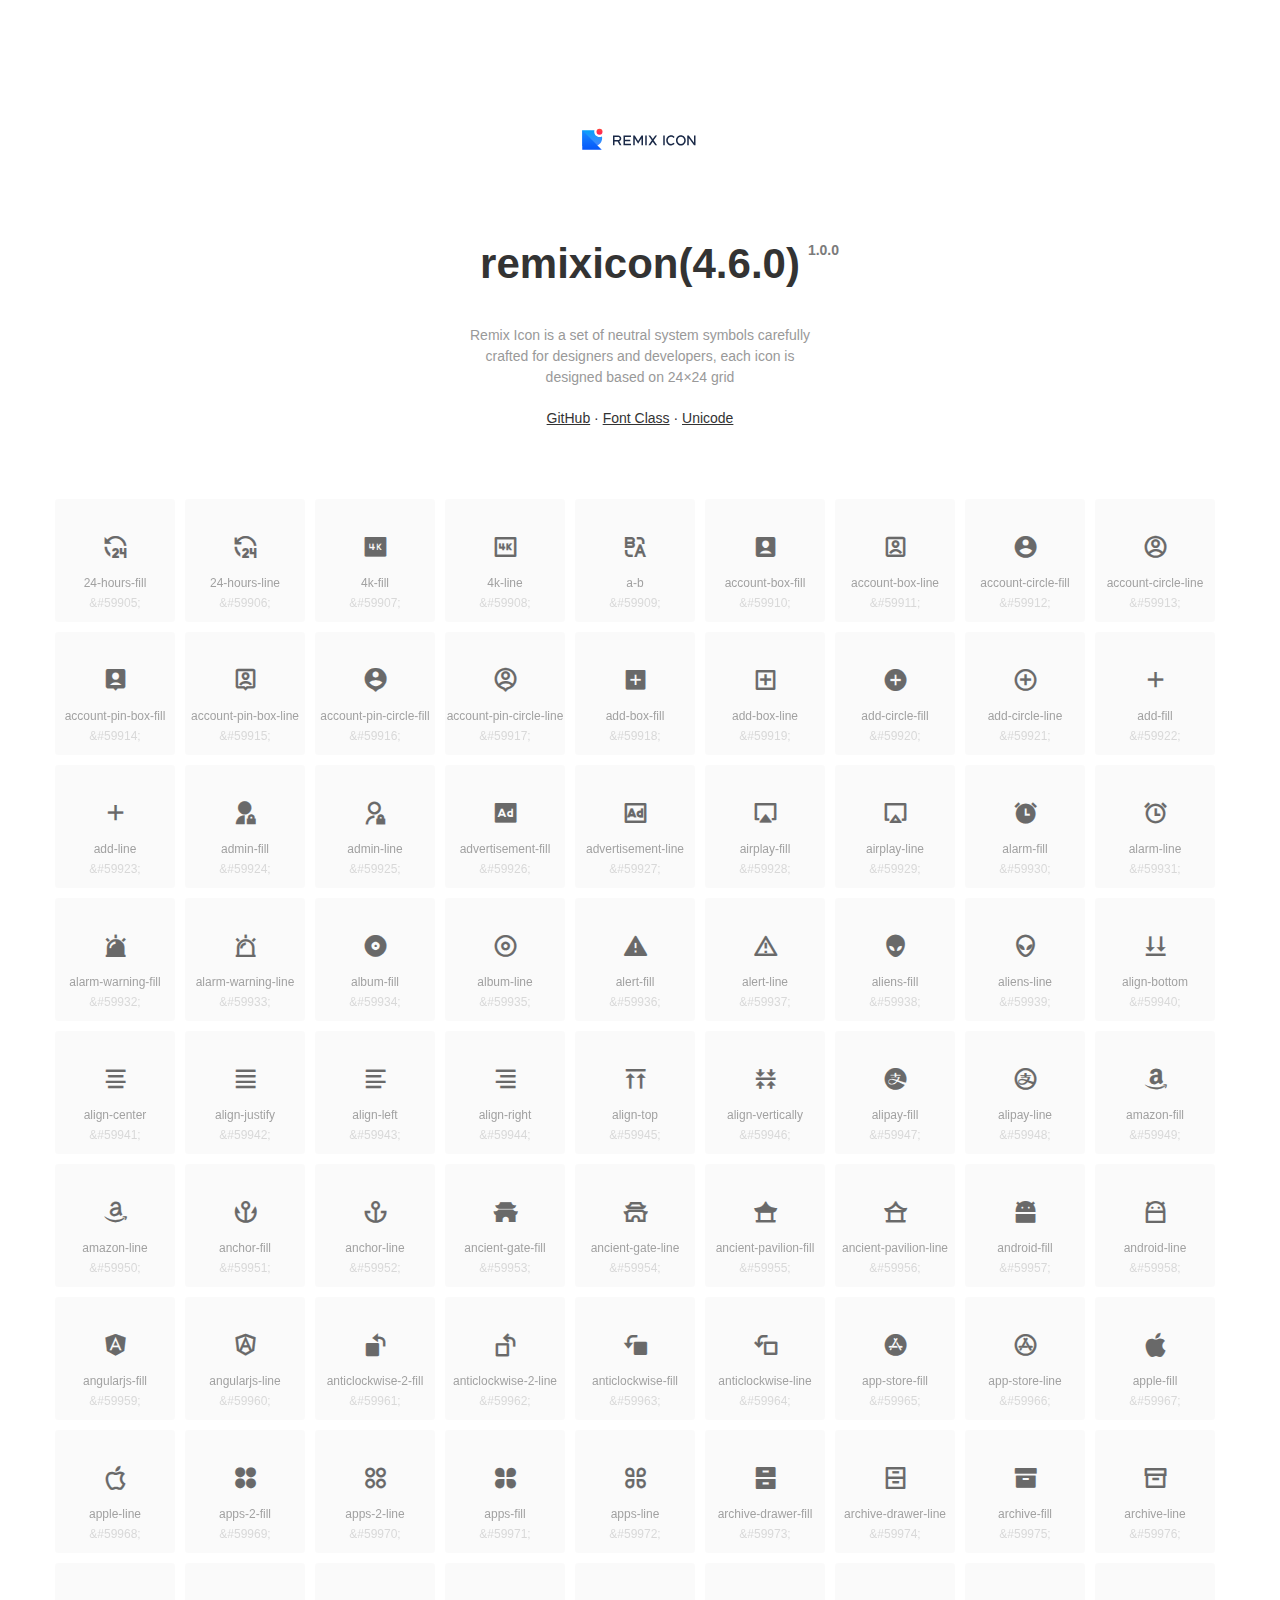
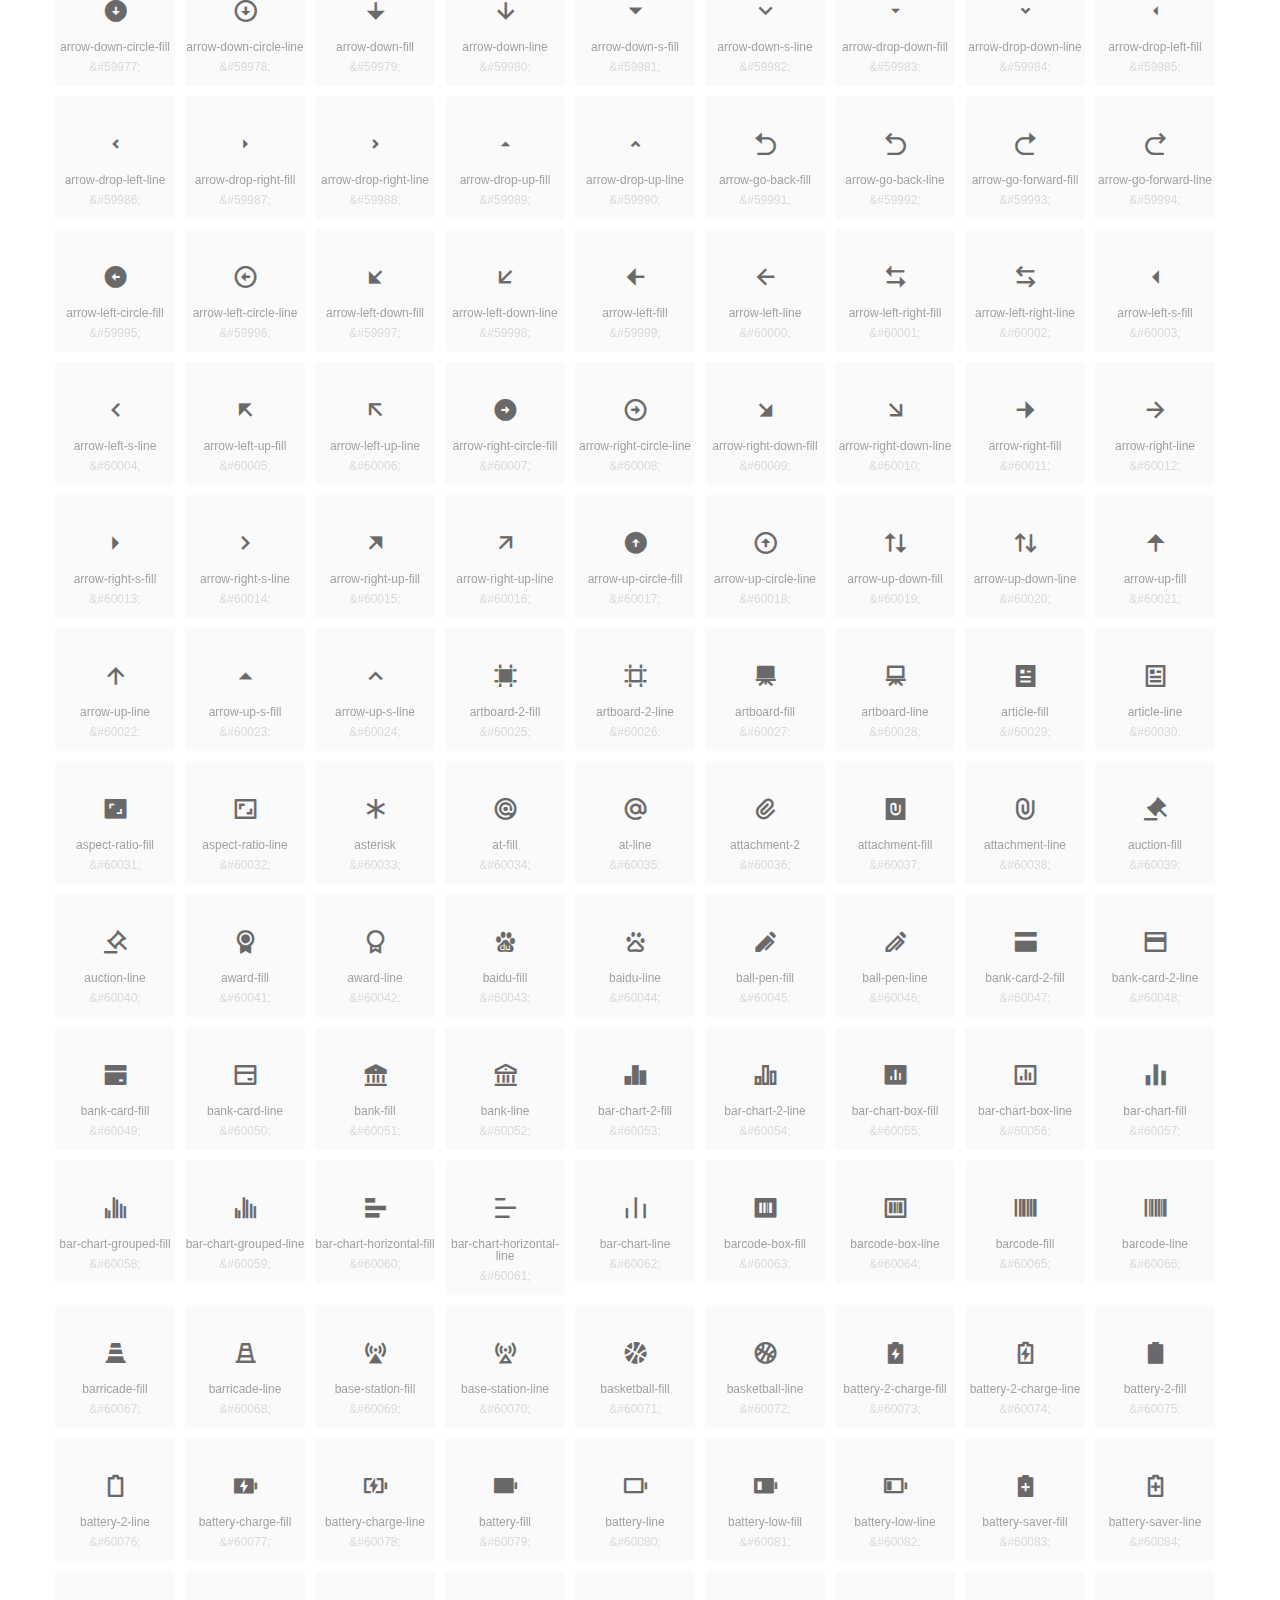
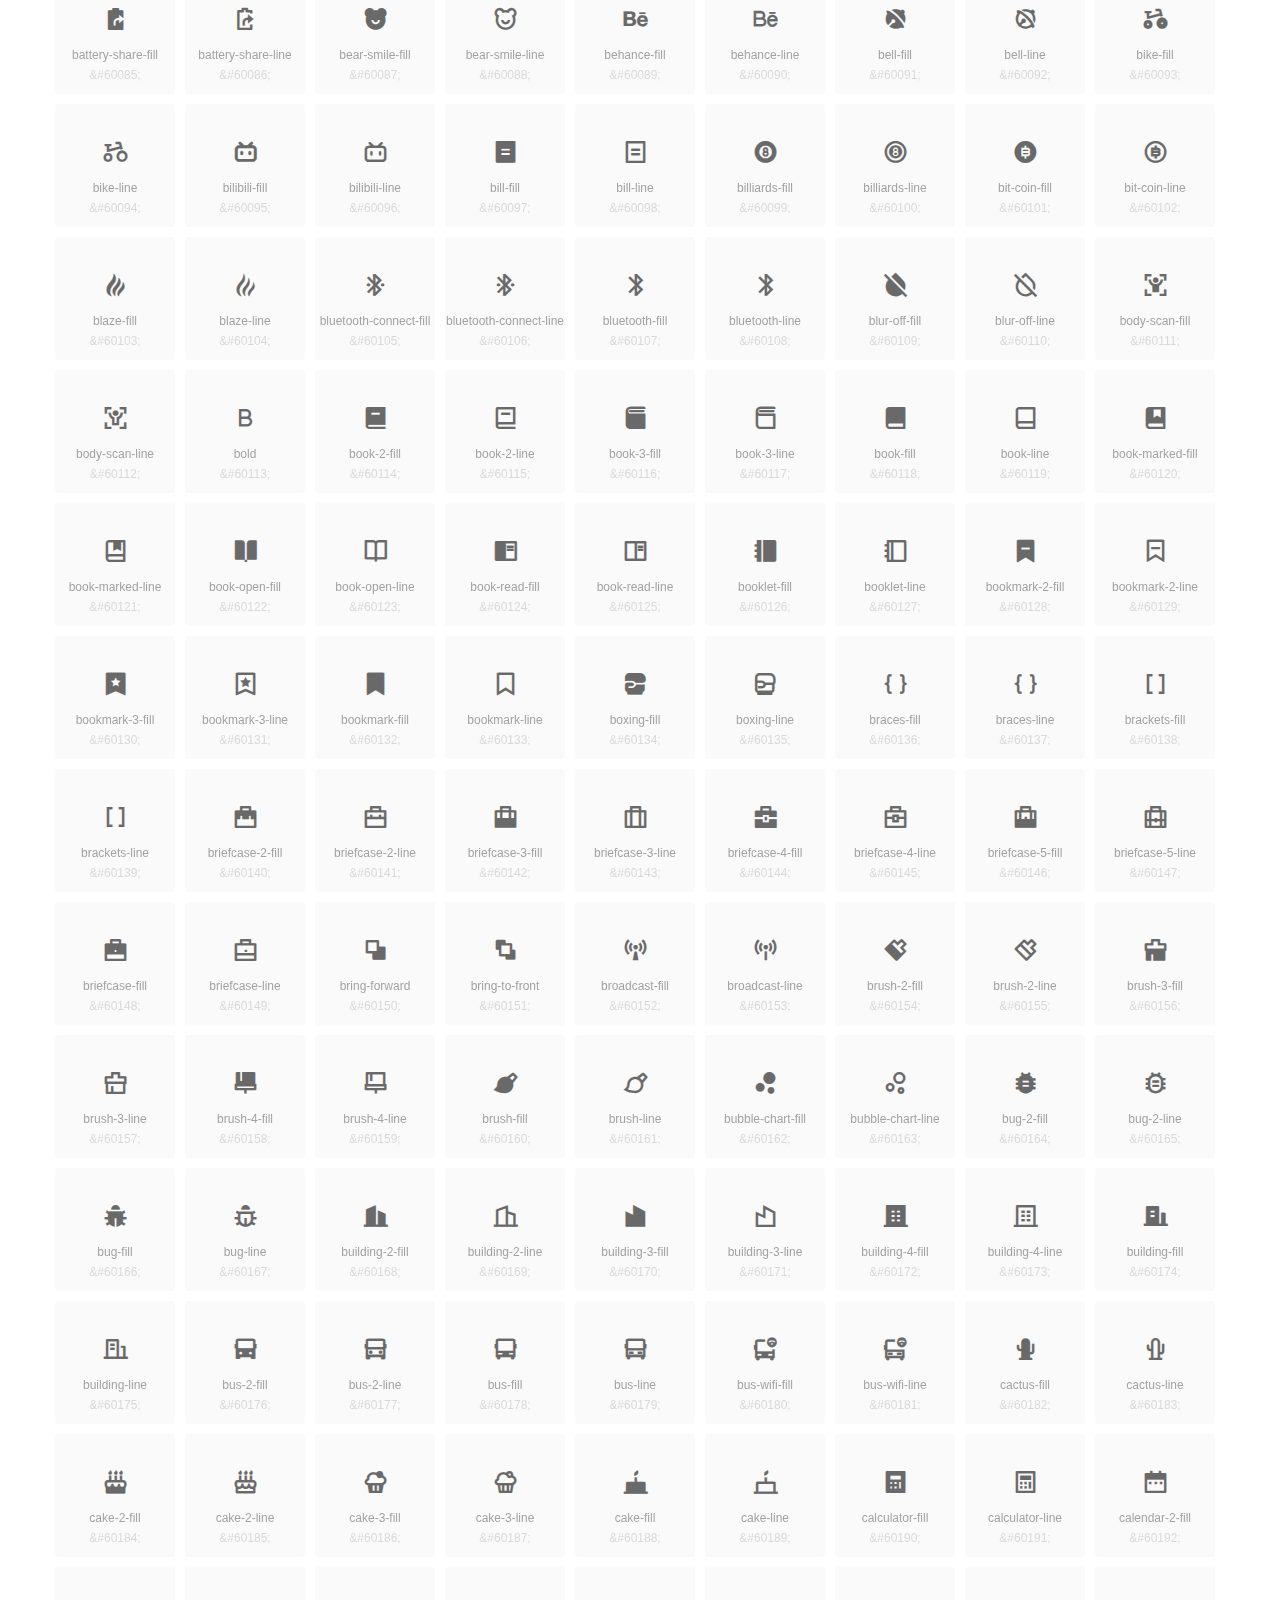
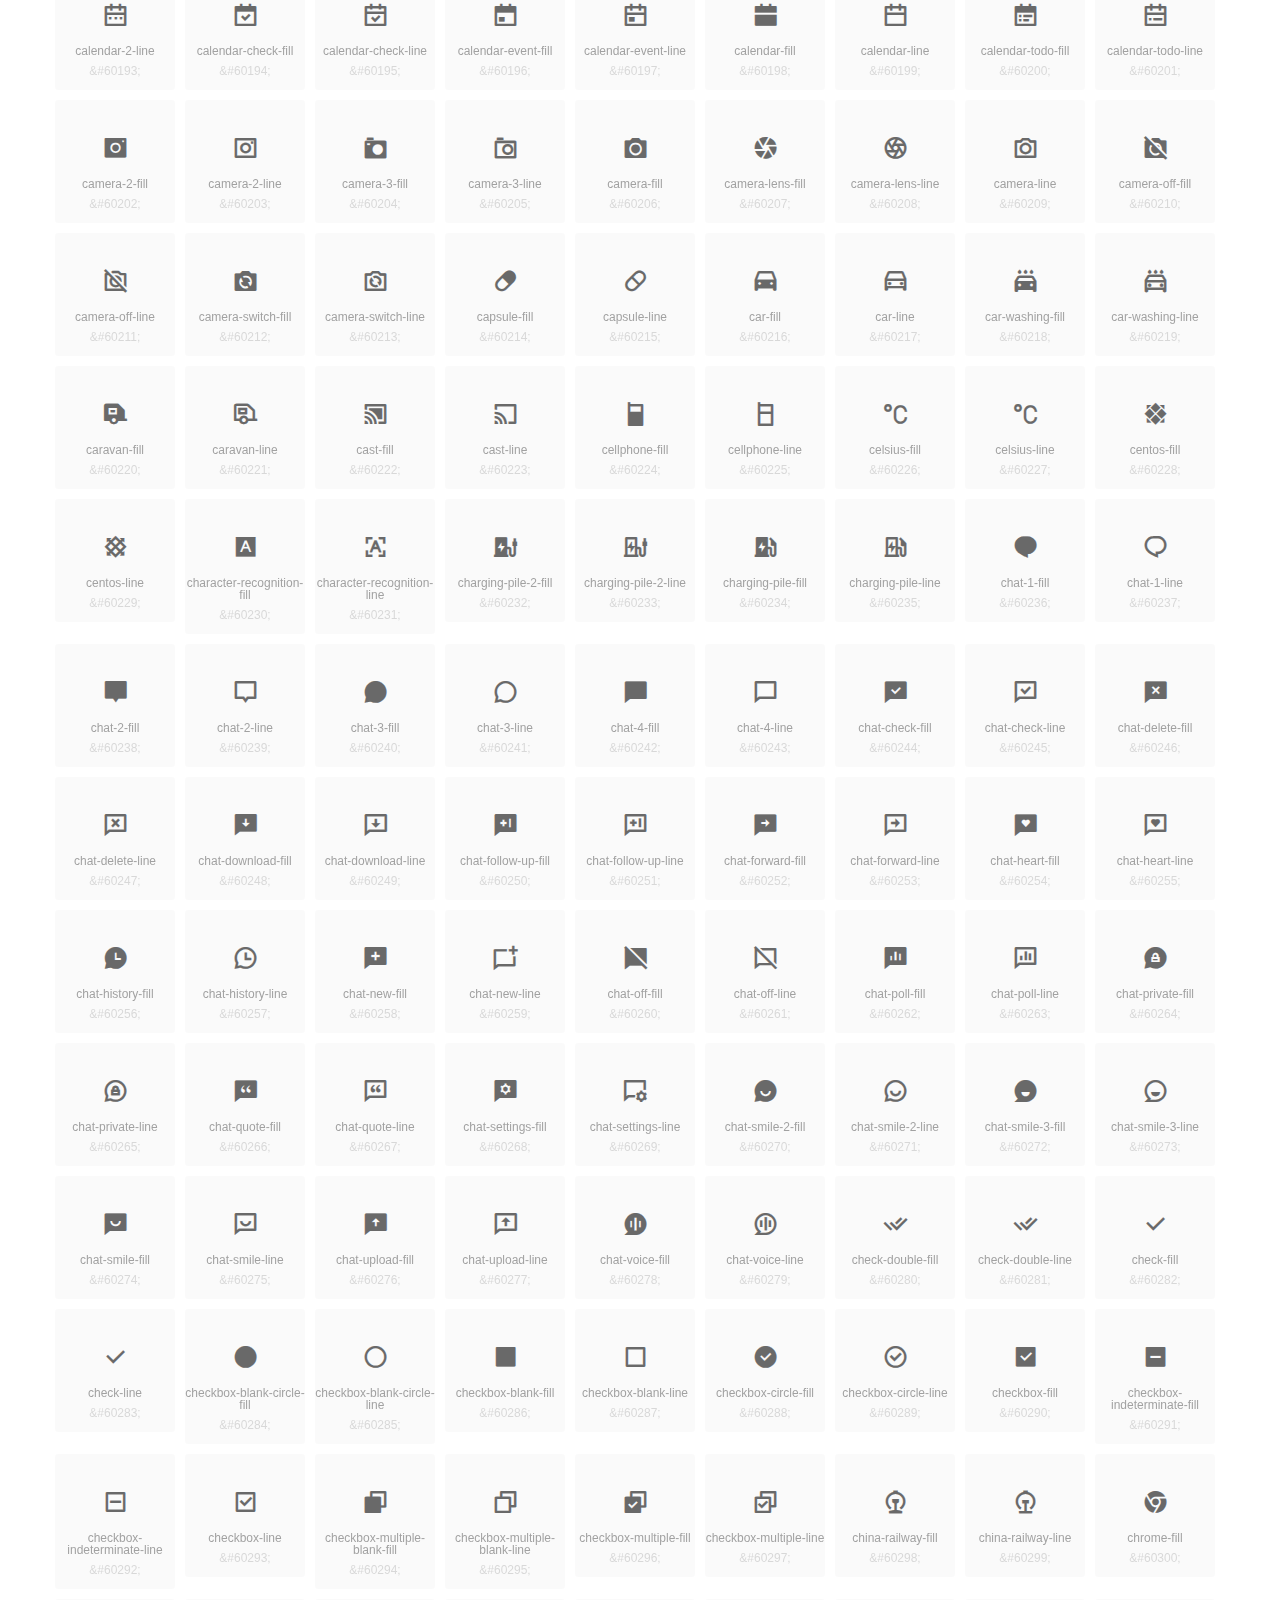
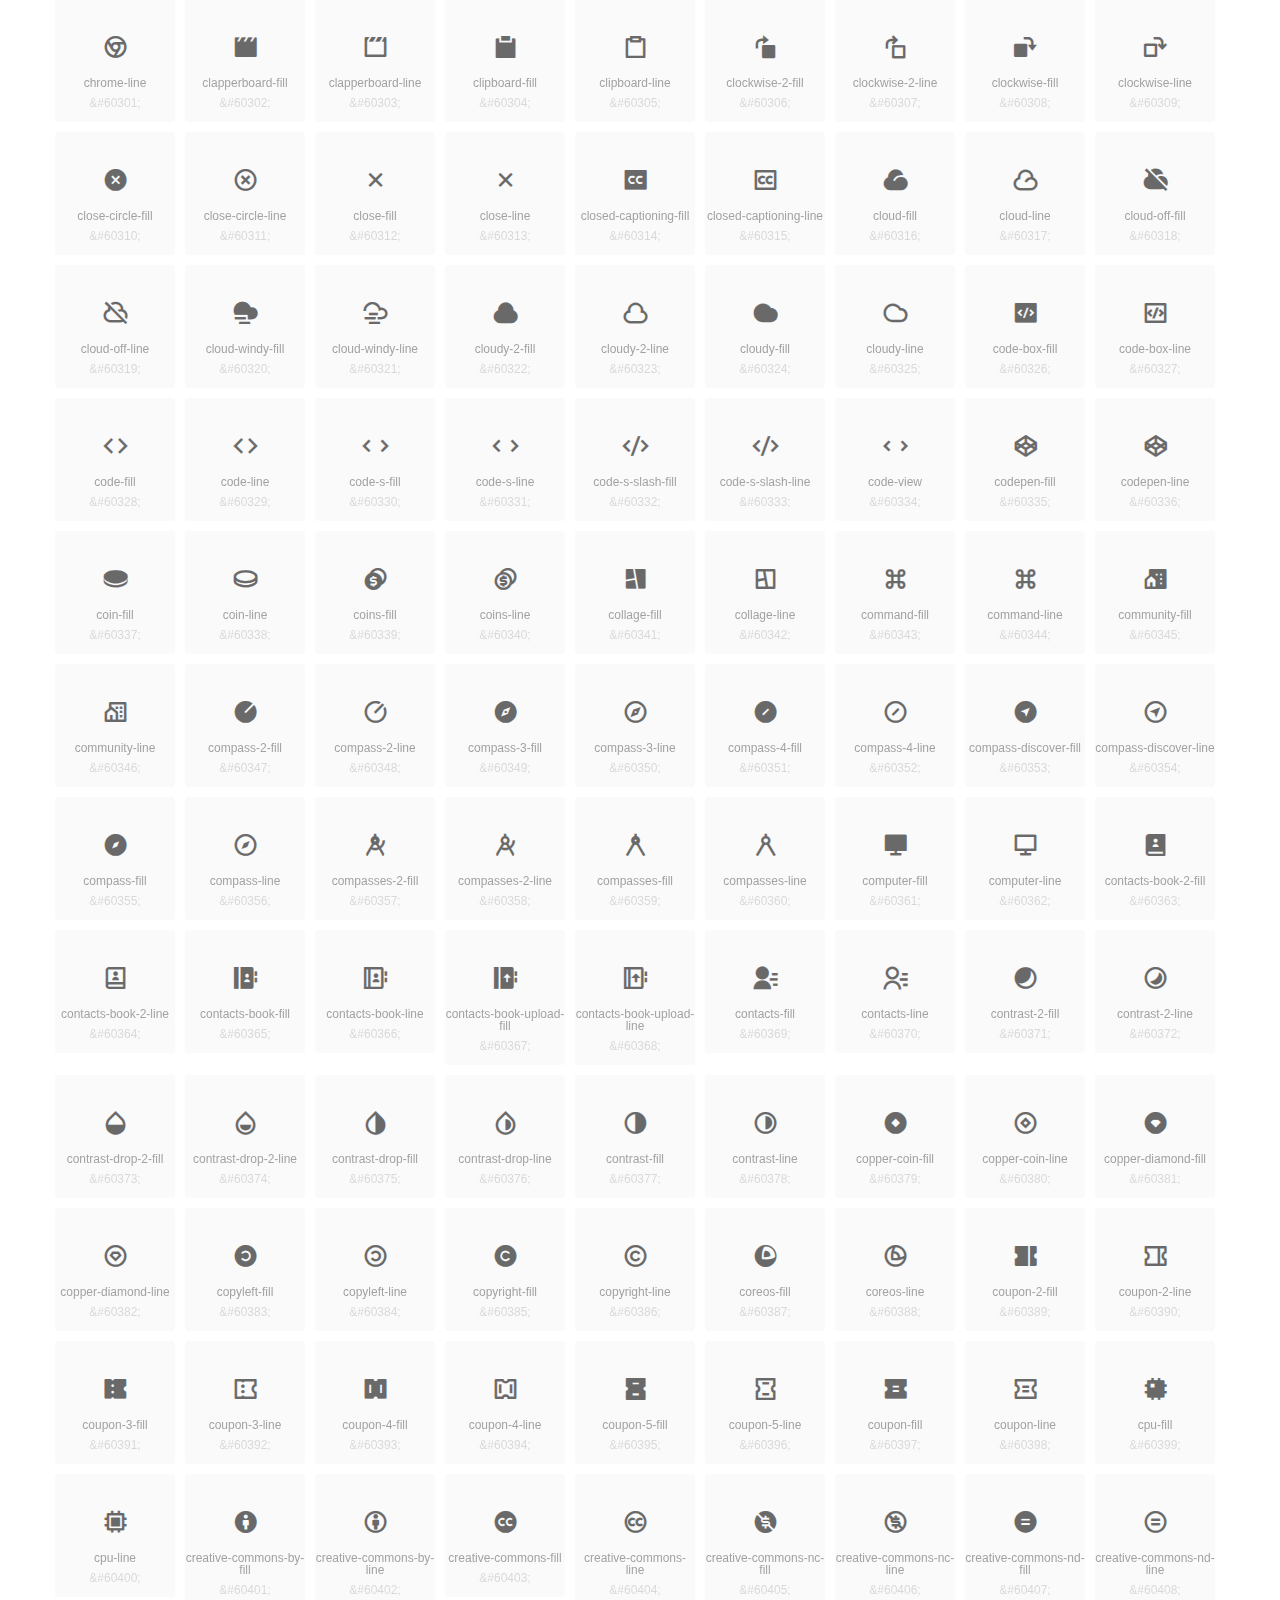
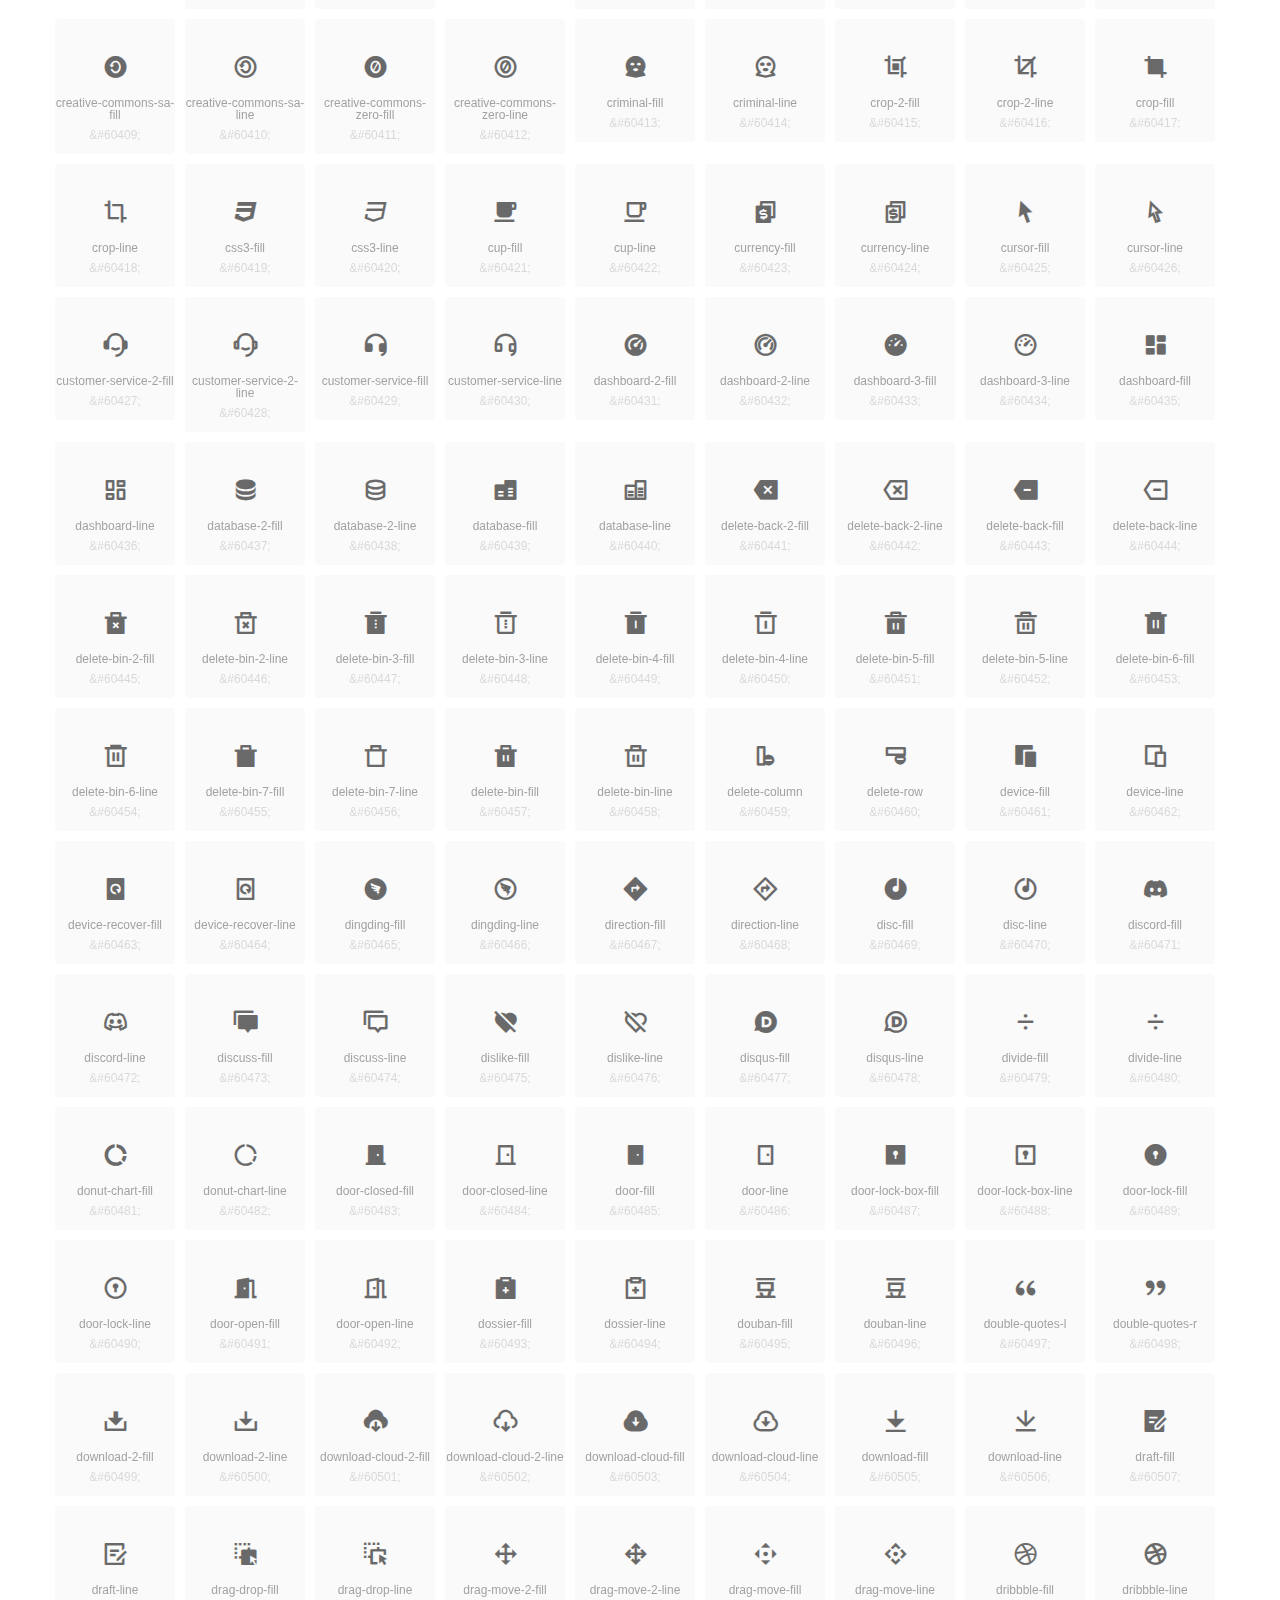
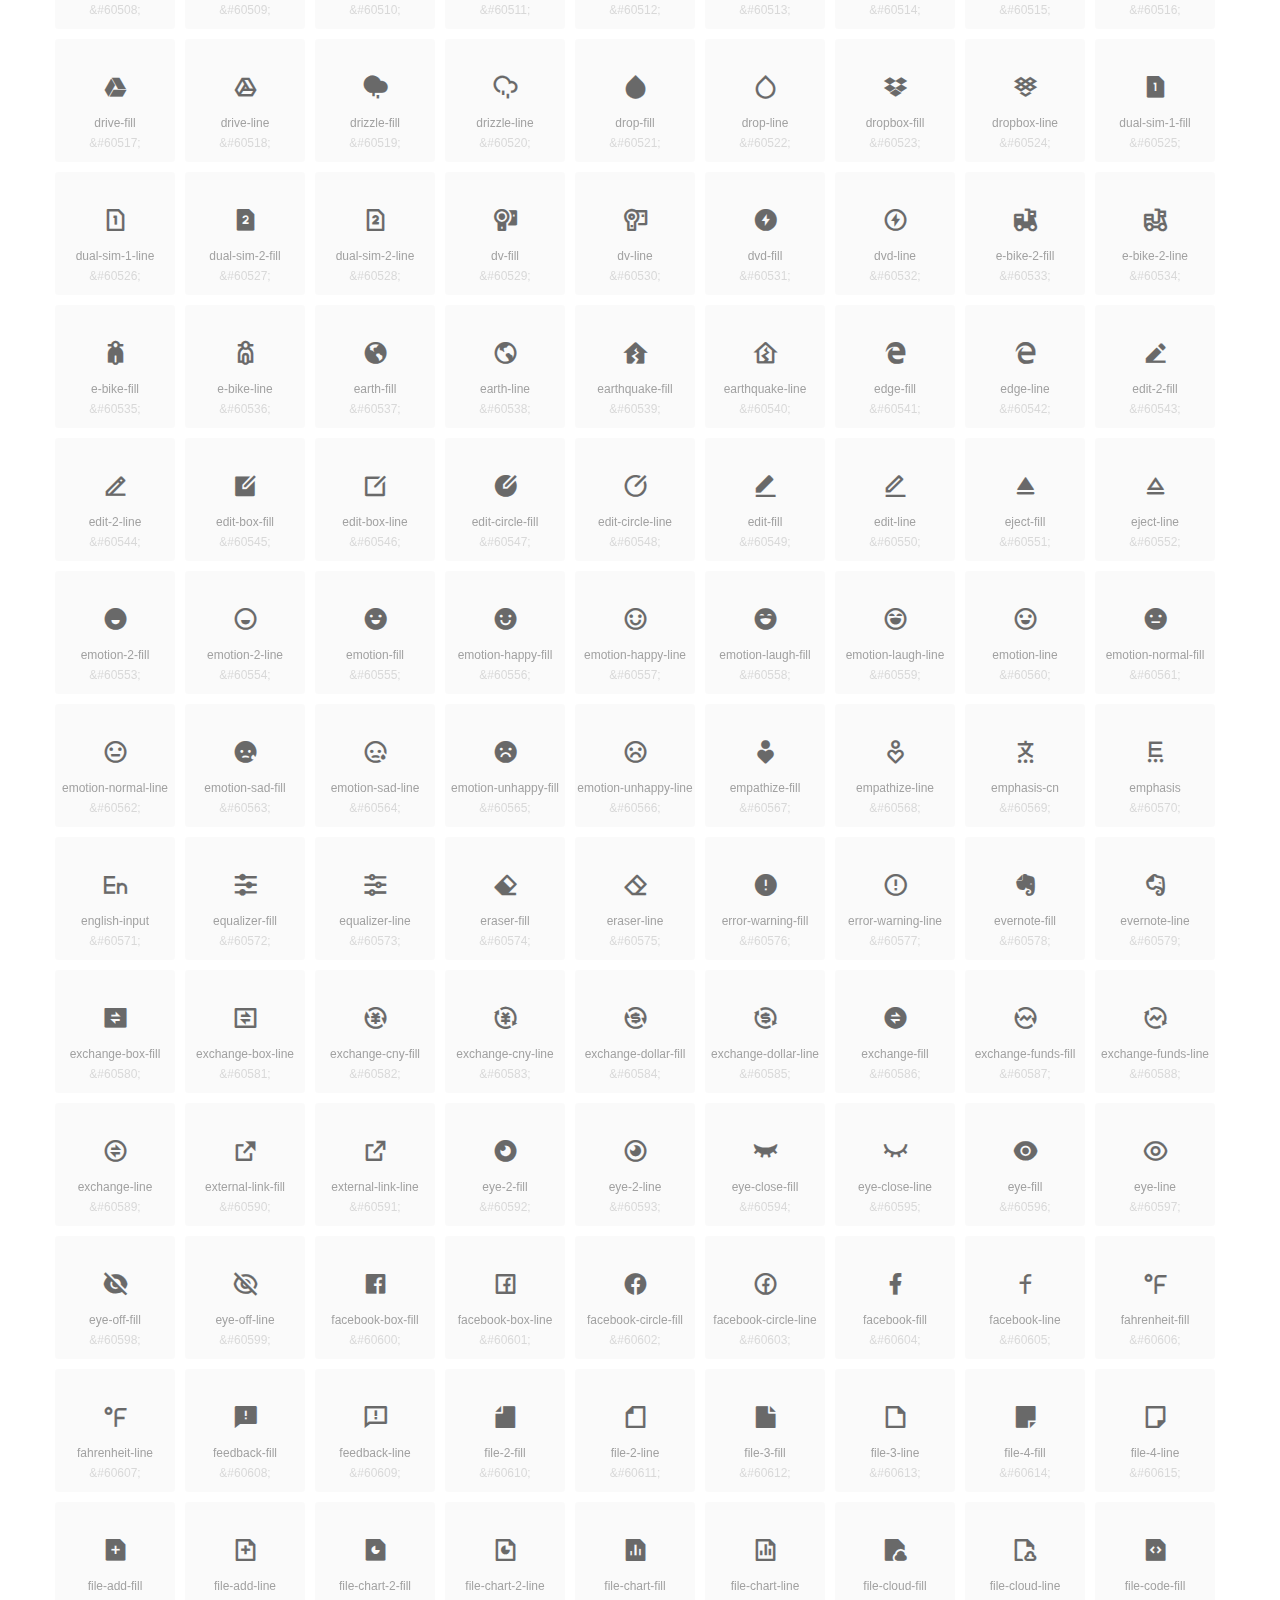
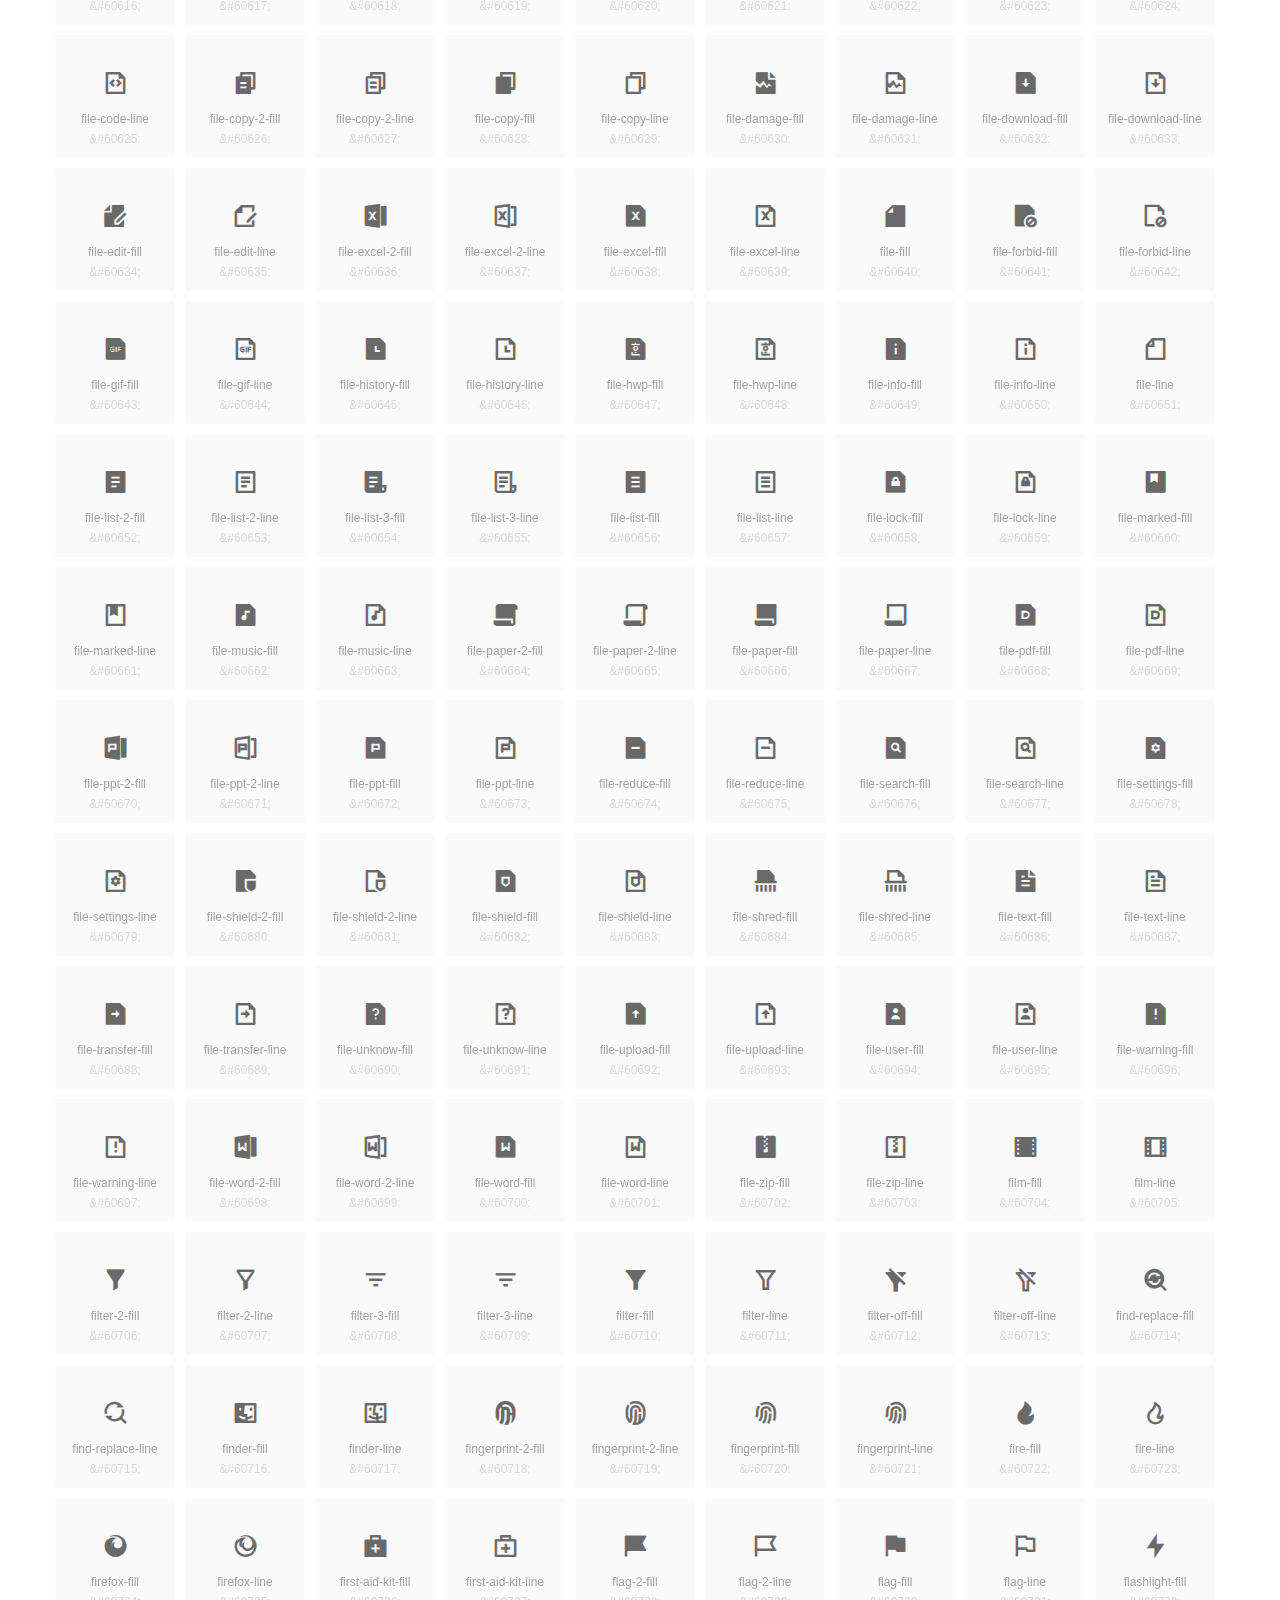
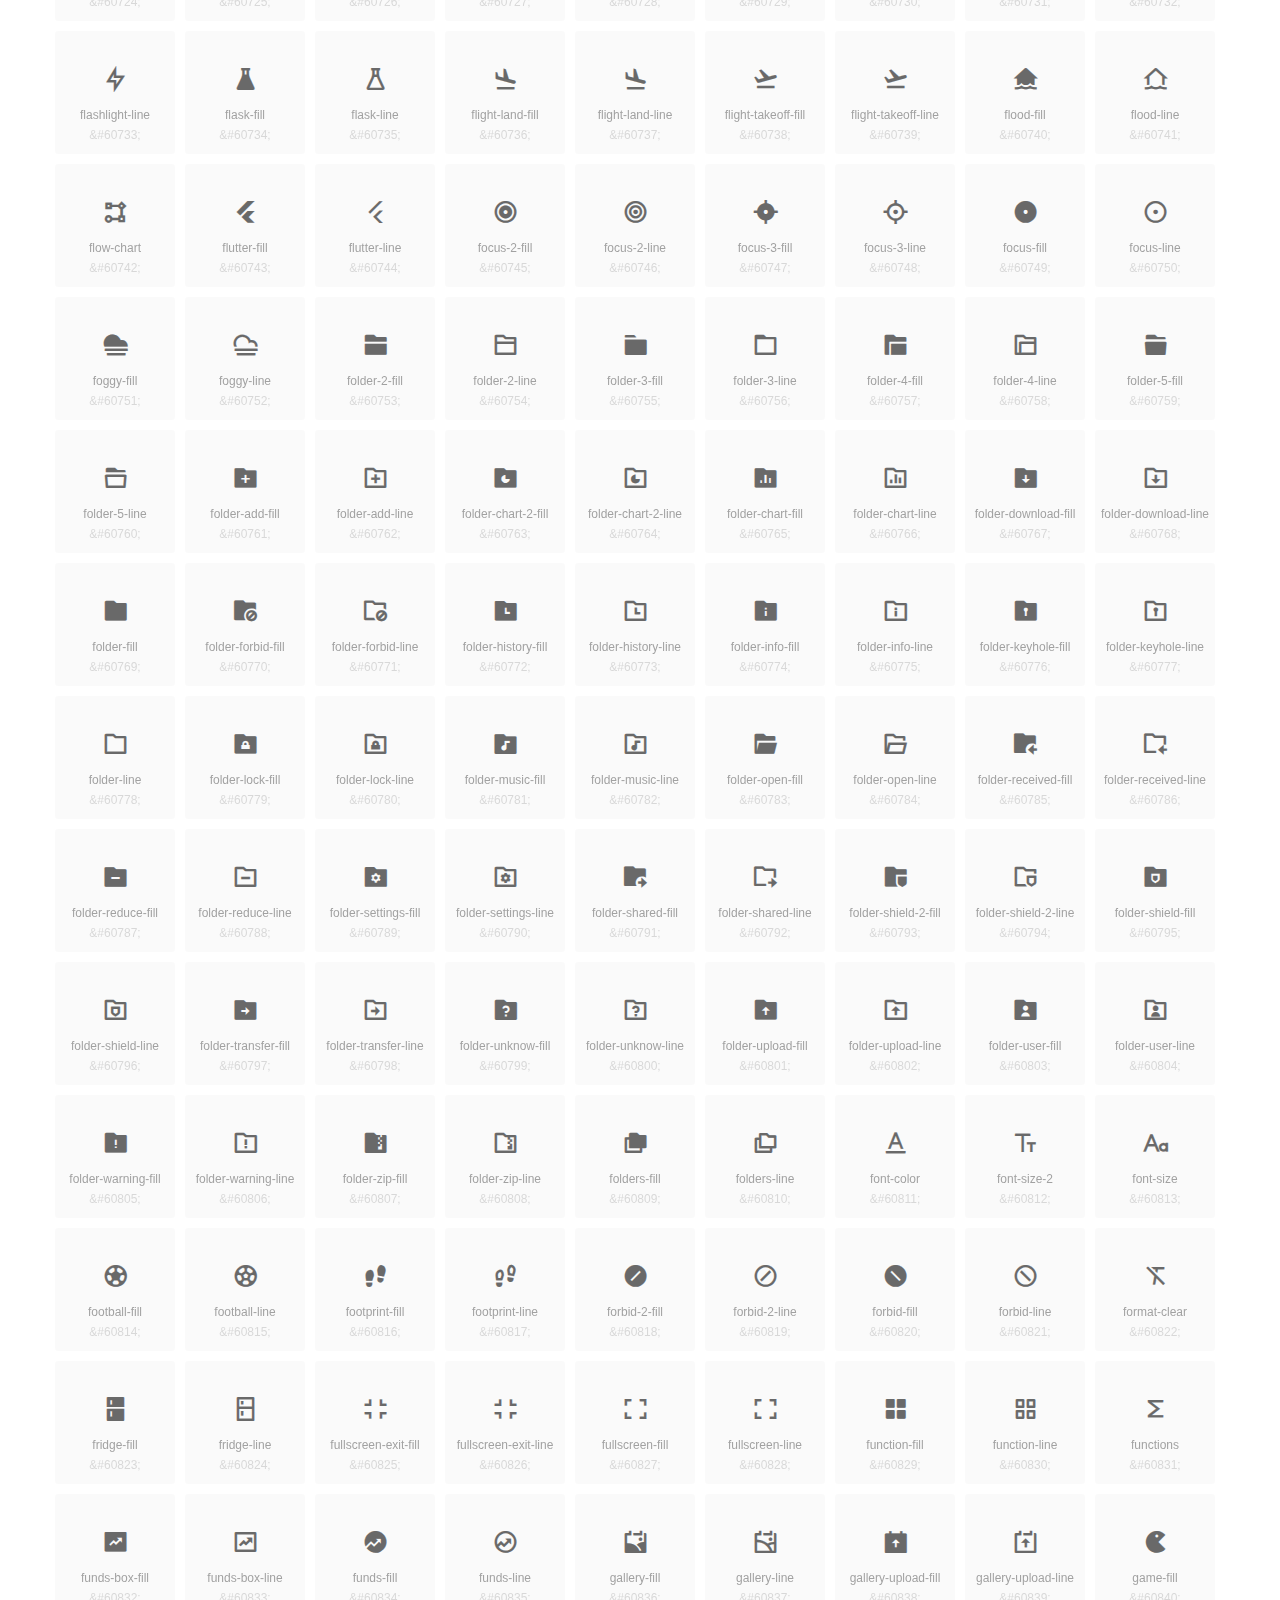
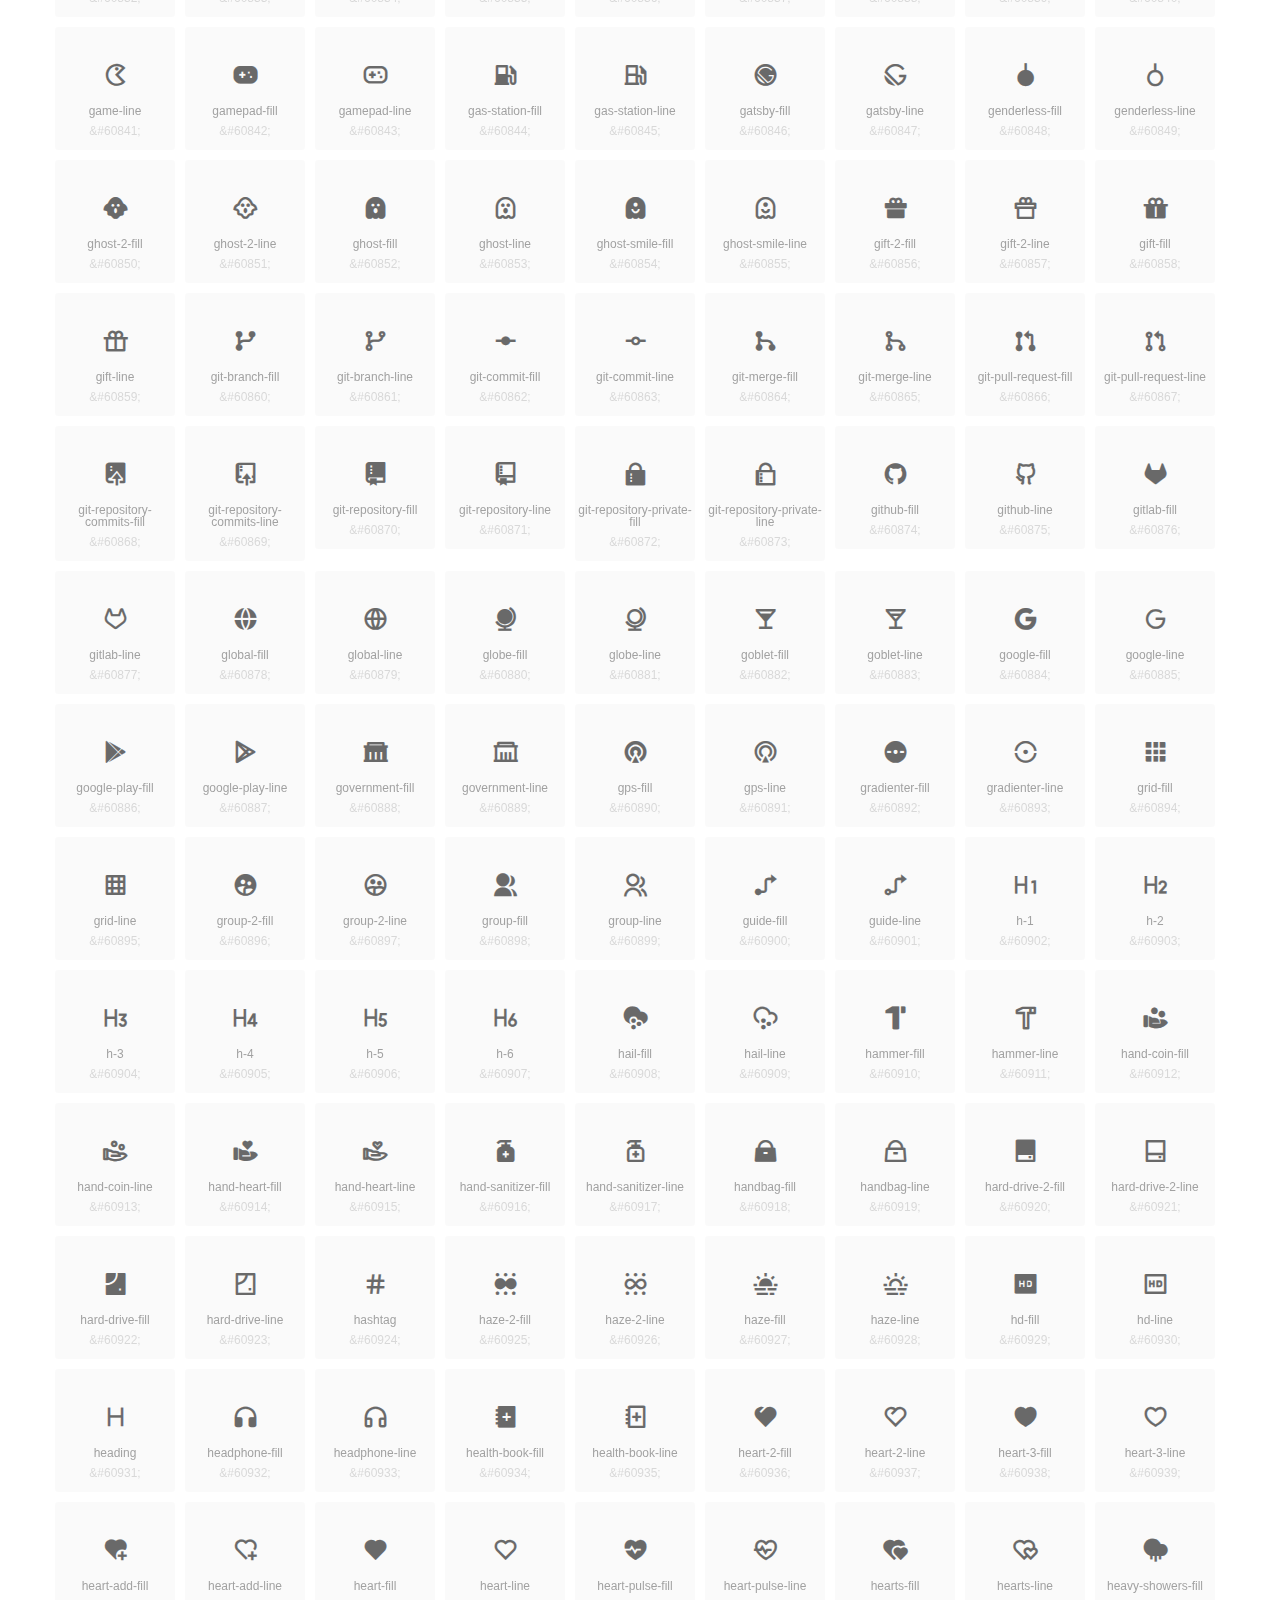
<file: fonts/unicode.html>
<!DOCTYPE html>
<html lang="en">
<head>
  <meta charset="UTF-8">
  <title>remixicon(4.6.0)</title>
  <meta name="viewport" content="width=device-width,minimum-scale=1.0,maximum-scale=1.0,user-scalable=no">
   
  <meta name="description" content="Remix Icon is a set of neutral system symbols carefully crafted for designers and developers, each icon is designed based on 24×24 grid">
   
  <meta name="keywords" content="remixicon,TTF,EOT,WOFF,WOFF2,SVG">
  
  
  
  <style>
    *{margin: 0;padding: 0;list-style: none;}
    body { color: #696969; font: 12px/1.5 tahoma, arial, \5b8b\4f53, sans-serif; }
    a { color: #333; text-decoration: underline; }
    a:hover { color: rgb(9, 73, 209); }
    .header { color: #333; text-align: center; padding: 80px 0 60px 0; min-height: 153px; font-size: 14px; }
    .header .logo svg { height: 120px; width: 120px; }
    .header h1 { font-size: 42px; padding: 26px 0 10px 0; }
    .header sup {font-size: 14px; margin: 8px 0 0 8px; position: absolute; color: #7b7b7b; }
    .info {
      color: #999;
      font-weight: normal;
      max-width: 346px;
      margin: 0 auto;
      padding: 20px 0;
      font-size: 14px;
    }

    .icons { max-width: 1190px; margin: 0 auto; }
    .icons ul { text-align: center; }
    .icons ul li {
      vertical-align: top;
      width: 120px;
      display: inline-block;
      text-align: center;
      background-color: rgba(0,0,0,.02);
      border-radius: 3px;
      padding: 29px 0 10px 0;
      margin-right: 10px;
      margin-top: 10px;
      transition: all 0.6s ease;
    }
    .icons ul li:hover { background-color: rgba(0,0,0,.06); }
    .icons ul li:hover span { color: #3c75e4; opacity: 1; }
    .icons ul li .unicode { color: #8c8c8c; opacity: 0.3; }
    .icons ul li h4 {
      font-weight: normal;
      padding: 10px 0 5px 0;
      display: block;
      color: #8c8c8c;
      font-size: 14px;
      line-height: 12px;
      opacity: 0.8;
    }
    .icons ul li:hover h4 { opacity: 1; }
    .icons ul li svg { width: 24px; height: 24px; }
    .icons ul li:hover { color: #3c75e4; }
    .footer { text-align: center; padding: 10px 0 90px 0; }
    .footer a { text-align: center; padding: 10px 0 90px 0; color: #696969;}
    .footer a:hover { color: #0949d1; }
    .links { text-align: center; padding: 50px 0 0 0; font-size: 14px; }
    
    
    .icons ul .unicode-icon span { display: block; }
    .icons ul .unicode-icon h4 { font-size: 12px; }
    @font-face {
      font-family: "remixicon";
      src: url("remixicon.eot");
      /* IE9*/
      src: url("remixicon.eot#iefix") format("embedded-opentype"),
      /* IE6-IE8 */
      url("remixicon.woff2?1734404658166") format("woff2"),
      url("remixicon.woff?1734404658166") format("woff"),
      /* chrome, firefox */
      url("remixicon.ttf?1734404658166") format("truetype"),
      /* chrome, firefox, opera, Safari, Android, iOS 4.2+*/
      url("remixicon.svg#remixicon?1734404658166") format("svg");
      /* iOS 4.1- */
    }
    .iconfont {
      font-family: "remixicon" !important;
      font-size: 26px;
      font-style: normal;
      -webkit-font-smoothing: antialiased;
      -webkit-text-stroke-width: 0.2px;
      -moz-osx-font-smoothing: grayscale;
    }
    
    
  </style>
  
</head>

<body>
  
  <div class="header">
    
    <div class="logo">
      <a href="./"><svg width="160" height="32" viewBox="0 0 160 32" fill="none" xmlns="http://www.w3.org/2000/svg">
<path d="M121.5 9.80005C123.33 9.80005 124.984 10.5797 126.165 11.8344L124.75 13.2496C123.929 12.3549 122.773 11.8 121.5 11.8C119.029 11.8 117 13.891 117 16.5C117 19.1091 119.029 21.2 121.5 21.2C122.773 21.2 123.929 20.6452 124.75 19.7505L126.165 21.1657C124.984 22.4204 123.33 23.2 121.5 23.2C117.91 23.2 115 20.2004 115 16.5C115 12.7997 117.91 9.80005 121.5 9.80005Z" fill="#1A2947"/>
<path d="M113 10V23H111V10H113Z" fill="#1A2947"/>
<path d="M154 23V9.99988H152L152 19.6019L144.997 9.99988L143 10.0039V23H145L145 13.3969L152 23H154Z" fill="#1A2947"/>
<path d="M68 10V12H60V15.5H67V17.5H60V21H68V23H58V10H68Z" fill="#1A2947"/>
<path d="M82 10L77.4999 17.201L73 10H71V23H73V13.775L77.4999 20.975L82 13.773V23H84V10H82Z" fill="#1A2947"/>
<path d="M89 10V23H87V10H89Z" fill="#1A2947"/>
<path d="M96.9999 14.7565L93.6689 9.99951H91.2279L95.7789 16.4995L91.2289 22.9995H93.6689L96.9999 18.2435L100.33 22.9995H102.772L98.2209 16.4995L102.773 9.99951H100.33L96.9999 14.7565Z" fill="#1A2947"/>
<path fill-rule="evenodd" clip-rule="evenodd" d="M141 16.5C141 12.7997 138.09 9.80005 134.5 9.80005C130.91 9.80005 128 12.7997 128 16.5C128 20.2004 130.91 23.2 134.5 23.2C138.09 23.2 141 20.2004 141 16.5ZM130 16.5C130 13.891 132.029 11.8 134.5 11.8C136.971 11.8 139 13.891 139 16.5C139 19.1091 136.971 21.2 134.5 21.2C132.029 21.2 130 19.1091 130 16.5Z" fill="#1A2947"/>
<path fill-rule="evenodd" clip-rule="evenodd" d="M51 10C53.2091 10 55 11.7909 55 14C55 15.7175 53.9176 17.1821 52.3977 17.749L55.1901 22.999H52.9251L50.267 18H46V23H44V10H51ZM46 11.999V15.999L51 16C52.1046 16 53 15.1046 53 14C53 12.8955 52.1 12 51 12L46 11.999Z" fill="#1A2947"/>
<path fill-rule="evenodd" clip-rule="evenodd" d="M19.2887 3.00389C19.1928 3.0013 19.0965 3 19 3H3V24H19C24.799 24 29.5 19.299 29.5 13.5C29.5 12.7108 29.4129 11.942 29.2479 11.2025C28.2772 11.7119 27.1722 12 26 12C22.134 12 19 8.86599 19 5C19 4.30645 19.1009 3.63646 19.2887 3.00389Z" fill="url(#paint0_linear_960_1054)"/>
<g filter="url(#filter0_b_960_1054)">
<path fill-rule="evenodd" clip-rule="evenodd" d="M3 3L29 29H3V3Z" fill="url(#paint1_linear_960_1054)"/>
</g>
<circle cx="26" cy="5" r="4" fill="url(#paint2_linear_960_1054)"/>
<defs>
<filter id="filter0_b_960_1054" x="-2.43656" y="-2.43656" width="36.8731" height="36.8731" filterUnits="userSpaceOnUse" color-interpolation-filters="sRGB">
<feFlood flood-opacity="0" result="BackgroundImageFix"/>
<feGaussianBlur in="BackgroundImage" stdDeviation="2.71828"/>
<feComposite in2="SourceAlpha" operator="in" result="effect1_backgroundBlur_960_1054"/>
<feBlend mode="normal" in="SourceGraphic" in2="effect1_backgroundBlur_960_1054" result="shape"/>
</filter>
<linearGradient id="paint0_linear_960_1054" x1="3" y1="3" x2="3" y2="24" gradientUnits="userSpaceOnUse">
<stop stop-color="#05A0FA"/>
<stop offset="1" stop-color="#4785FF"/>
</linearGradient>
<linearGradient id="paint1_linear_960_1054" x1="3" y1="3" x2="3" y2="29" gradientUnits="userSpaceOnUse">
<stop stop-color="#1A8CFF"/>
<stop offset="1" stop-color="#0557FA"/>
</linearGradient>
<linearGradient id="paint2_linear_960_1054" x1="22" y1="1" x2="22" y2="9" gradientUnits="userSpaceOnUse">
<stop stop-color="#FF463A"/>
<stop offset="1" stop-color="#FF1F5A"/>
</linearGradient>
</defs>
</svg>
</a>
    </div>
    
    <h1>remixicon(4.6.0)<sup>1.0.0</sup></h1>
    <div class="info">
      Remix Icon is a set of neutral system symbols carefully crafted for designers and developers, each icon is designed based on 24×24 grid
    </div>
    <p>
      
      <a href="https://github.com/Remix-Design/remixicon.git">GitHub</a> · 
      
      <a href="index.html">Font Class</a> · 
      
      <a href="unicode.html">Unicode</a>
      
    </p>
  </div>
  <div class="icons">
    <ul>
      <li class="unicode-icon"><span class="iconfont"></span><h4>24-hours-fill</h4><span class="unicode">&amp;#59905;</span></li><li class="unicode-icon"><span class="iconfont"></span><h4>24-hours-line</h4><span class="unicode">&amp;#59906;</span></li><li class="unicode-icon"><span class="iconfont"></span><h4>4k-fill</h4><span class="unicode">&amp;#59907;</span></li><li class="unicode-icon"><span class="iconfont"></span><h4>4k-line</h4><span class="unicode">&amp;#59908;</span></li><li class="unicode-icon"><span class="iconfont"></span><h4>a-b</h4><span class="unicode">&amp;#59909;</span></li><li class="unicode-icon"><span class="iconfont"></span><h4>account-box-fill</h4><span class="unicode">&amp;#59910;</span></li><li class="unicode-icon"><span class="iconfont"></span><h4>account-box-line</h4><span class="unicode">&amp;#59911;</span></li><li class="unicode-icon"><span class="iconfont"></span><h4>account-circle-fill</h4><span class="unicode">&amp;#59912;</span></li><li class="unicode-icon"><span class="iconfont"></span><h4>account-circle-line</h4><span class="unicode">&amp;#59913;</span></li><li class="unicode-icon"><span class="iconfont"></span><h4>account-pin-box-fill</h4><span class="unicode">&amp;#59914;</span></li><li class="unicode-icon"><span class="iconfont"></span><h4>account-pin-box-line</h4><span class="unicode">&amp;#59915;</span></li><li class="unicode-icon"><span class="iconfont"></span><h4>account-pin-circle-fill</h4><span class="unicode">&amp;#59916;</span></li><li class="unicode-icon"><span class="iconfont"></span><h4>account-pin-circle-line</h4><span class="unicode">&amp;#59917;</span></li><li class="unicode-icon"><span class="iconfont"></span><h4>add-box-fill</h4><span class="unicode">&amp;#59918;</span></li><li class="unicode-icon"><span class="iconfont"></span><h4>add-box-line</h4><span class="unicode">&amp;#59919;</span></li><li class="unicode-icon"><span class="iconfont"></span><h4>add-circle-fill</h4><span class="unicode">&amp;#59920;</span></li><li class="unicode-icon"><span class="iconfont"></span><h4>add-circle-line</h4><span class="unicode">&amp;#59921;</span></li><li class="unicode-icon"><span class="iconfont"></span><h4>add-fill</h4><span class="unicode">&amp;#59922;</span></li><li class="unicode-icon"><span class="iconfont"></span><h4>add-line</h4><span class="unicode">&amp;#59923;</span></li><li class="unicode-icon"><span class="iconfont"></span><h4>admin-fill</h4><span class="unicode">&amp;#59924;</span></li><li class="unicode-icon"><span class="iconfont"></span><h4>admin-line</h4><span class="unicode">&amp;#59925;</span></li><li class="unicode-icon"><span class="iconfont"></span><h4>advertisement-fill</h4><span class="unicode">&amp;#59926;</span></li><li class="unicode-icon"><span class="iconfont"></span><h4>advertisement-line</h4><span class="unicode">&amp;#59927;</span></li><li class="unicode-icon"><span class="iconfont"></span><h4>airplay-fill</h4><span class="unicode">&amp;#59928;</span></li><li class="unicode-icon"><span class="iconfont"></span><h4>airplay-line</h4><span class="unicode">&amp;#59929;</span></li><li class="unicode-icon"><span class="iconfont"></span><h4>alarm-fill</h4><span class="unicode">&amp;#59930;</span></li><li class="unicode-icon"><span class="iconfont"></span><h4>alarm-line</h4><span class="unicode">&amp;#59931;</span></li><li class="unicode-icon"><span class="iconfont"></span><h4>alarm-warning-fill</h4><span class="unicode">&amp;#59932;</span></li><li class="unicode-icon"><span class="iconfont"></span><h4>alarm-warning-line</h4><span class="unicode">&amp;#59933;</span></li><li class="unicode-icon"><span class="iconfont"></span><h4>album-fill</h4><span class="unicode">&amp;#59934;</span></li><li class="unicode-icon"><span class="iconfont"></span><h4>album-line</h4><span class="unicode">&amp;#59935;</span></li><li class="unicode-icon"><span class="iconfont"></span><h4>alert-fill</h4><span class="unicode">&amp;#59936;</span></li><li class="unicode-icon"><span class="iconfont"></span><h4>alert-line</h4><span class="unicode">&amp;#59937;</span></li><li class="unicode-icon"><span class="iconfont"></span><h4>aliens-fill</h4><span class="unicode">&amp;#59938;</span></li><li class="unicode-icon"><span class="iconfont"></span><h4>aliens-line</h4><span class="unicode">&amp;#59939;</span></li><li class="unicode-icon"><span class="iconfont"></span><h4>align-bottom</h4><span class="unicode">&amp;#59940;</span></li><li class="unicode-icon"><span class="iconfont"></span><h4>align-center</h4><span class="unicode">&amp;#59941;</span></li><li class="unicode-icon"><span class="iconfont"></span><h4>align-justify</h4><span class="unicode">&amp;#59942;</span></li><li class="unicode-icon"><span class="iconfont"></span><h4>align-left</h4><span class="unicode">&amp;#59943;</span></li><li class="unicode-icon"><span class="iconfont"></span><h4>align-right</h4><span class="unicode">&amp;#59944;</span></li><li class="unicode-icon"><span class="iconfont"></span><h4>align-top</h4><span class="unicode">&amp;#59945;</span></li><li class="unicode-icon"><span class="iconfont"></span><h4>align-vertically</h4><span class="unicode">&amp;#59946;</span></li><li class="unicode-icon"><span class="iconfont"></span><h4>alipay-fill</h4><span class="unicode">&amp;#59947;</span></li><li class="unicode-icon"><span class="iconfont"></span><h4>alipay-line</h4><span class="unicode">&amp;#59948;</span></li><li class="unicode-icon"><span class="iconfont"></span><h4>amazon-fill</h4><span class="unicode">&amp;#59949;</span></li><li class="unicode-icon"><span class="iconfont"></span><h4>amazon-line</h4><span class="unicode">&amp;#59950;</span></li><li class="unicode-icon"><span class="iconfont"></span><h4>anchor-fill</h4><span class="unicode">&amp;#59951;</span></li><li class="unicode-icon"><span class="iconfont"></span><h4>anchor-line</h4><span class="unicode">&amp;#59952;</span></li><li class="unicode-icon"><span class="iconfont"></span><h4>ancient-gate-fill</h4><span class="unicode">&amp;#59953;</span></li><li class="unicode-icon"><span class="iconfont"></span><h4>ancient-gate-line</h4><span class="unicode">&amp;#59954;</span></li><li class="unicode-icon"><span class="iconfont"></span><h4>ancient-pavilion-fill</h4><span class="unicode">&amp;#59955;</span></li><li class="unicode-icon"><span class="iconfont"></span><h4>ancient-pavilion-line</h4><span class="unicode">&amp;#59956;</span></li><li class="unicode-icon"><span class="iconfont"></span><h4>android-fill</h4><span class="unicode">&amp;#59957;</span></li><li class="unicode-icon"><span class="iconfont"></span><h4>android-line</h4><span class="unicode">&amp;#59958;</span></li><li class="unicode-icon"><span class="iconfont"></span><h4>angularjs-fill</h4><span class="unicode">&amp;#59959;</span></li><li class="unicode-icon"><span class="iconfont"></span><h4>angularjs-line</h4><span class="unicode">&amp;#59960;</span></li><li class="unicode-icon"><span class="iconfont"></span><h4>anticlockwise-2-fill</h4><span class="unicode">&amp;#59961;</span></li><li class="unicode-icon"><span class="iconfont"></span><h4>anticlockwise-2-line</h4><span class="unicode">&amp;#59962;</span></li><li class="unicode-icon"><span class="iconfont"></span><h4>anticlockwise-fill</h4><span class="unicode">&amp;#59963;</span></li><li class="unicode-icon"><span class="iconfont"></span><h4>anticlockwise-line</h4><span class="unicode">&amp;#59964;</span></li><li class="unicode-icon"><span class="iconfont"></span><h4>app-store-fill</h4><span class="unicode">&amp;#59965;</span></li><li class="unicode-icon"><span class="iconfont"></span><h4>app-store-line</h4><span class="unicode">&amp;#59966;</span></li><li class="unicode-icon"><span class="iconfont"></span><h4>apple-fill</h4><span class="unicode">&amp;#59967;</span></li><li class="unicode-icon"><span class="iconfont"></span><h4>apple-line</h4><span class="unicode">&amp;#59968;</span></li><li class="unicode-icon"><span class="iconfont"></span><h4>apps-2-fill</h4><span class="unicode">&amp;#59969;</span></li><li class="unicode-icon"><span class="iconfont"></span><h4>apps-2-line</h4><span class="unicode">&amp;#59970;</span></li><li class="unicode-icon"><span class="iconfont"></span><h4>apps-fill</h4><span class="unicode">&amp;#59971;</span></li><li class="unicode-icon"><span class="iconfont"></span><h4>apps-line</h4><span class="unicode">&amp;#59972;</span></li><li class="unicode-icon"><span class="iconfont"></span><h4>archive-drawer-fill</h4><span class="unicode">&amp;#59973;</span></li><li class="unicode-icon"><span class="iconfont"></span><h4>archive-drawer-line</h4><span class="unicode">&amp;#59974;</span></li><li class="unicode-icon"><span class="iconfont"></span><h4>archive-fill</h4><span class="unicode">&amp;#59975;</span></li><li class="unicode-icon"><span class="iconfont"></span><h4>archive-line</h4><span class="unicode">&amp;#59976;</span></li><li class="unicode-icon"><span class="iconfont"></span><h4>arrow-down-circle-fill</h4><span class="unicode">&amp;#59977;</span></li><li class="unicode-icon"><span class="iconfont"></span><h4>arrow-down-circle-line</h4><span class="unicode">&amp;#59978;</span></li><li class="unicode-icon"><span class="iconfont"></span><h4>arrow-down-fill</h4><span class="unicode">&amp;#59979;</span></li><li class="unicode-icon"><span class="iconfont"></span><h4>arrow-down-line</h4><span class="unicode">&amp;#59980;</span></li><li class="unicode-icon"><span class="iconfont"></span><h4>arrow-down-s-fill</h4><span class="unicode">&amp;#59981;</span></li><li class="unicode-icon"><span class="iconfont"></span><h4>arrow-down-s-line</h4><span class="unicode">&amp;#59982;</span></li><li class="unicode-icon"><span class="iconfont"></span><h4>arrow-drop-down-fill</h4><span class="unicode">&amp;#59983;</span></li><li class="unicode-icon"><span class="iconfont"></span><h4>arrow-drop-down-line</h4><span class="unicode">&amp;#59984;</span></li><li class="unicode-icon"><span class="iconfont"></span><h4>arrow-drop-left-fill</h4><span class="unicode">&amp;#59985;</span></li><li class="unicode-icon"><span class="iconfont"></span><h4>arrow-drop-left-line</h4><span class="unicode">&amp;#59986;</span></li><li class="unicode-icon"><span class="iconfont"></span><h4>arrow-drop-right-fill</h4><span class="unicode">&amp;#59987;</span></li><li class="unicode-icon"><span class="iconfont"></span><h4>arrow-drop-right-line</h4><span class="unicode">&amp;#59988;</span></li><li class="unicode-icon"><span class="iconfont"></span><h4>arrow-drop-up-fill</h4><span class="unicode">&amp;#59989;</span></li><li class="unicode-icon"><span class="iconfont"></span><h4>arrow-drop-up-line</h4><span class="unicode">&amp;#59990;</span></li><li class="unicode-icon"><span class="iconfont"></span><h4>arrow-go-back-fill</h4><span class="unicode">&amp;#59991;</span></li><li class="unicode-icon"><span class="iconfont"></span><h4>arrow-go-back-line</h4><span class="unicode">&amp;#59992;</span></li><li class="unicode-icon"><span class="iconfont"></span><h4>arrow-go-forward-fill</h4><span class="unicode">&amp;#59993;</span></li><li class="unicode-icon"><span class="iconfont"></span><h4>arrow-go-forward-line</h4><span class="unicode">&amp;#59994;</span></li><li class="unicode-icon"><span class="iconfont"></span><h4>arrow-left-circle-fill</h4><span class="unicode">&amp;#59995;</span></li><li class="unicode-icon"><span class="iconfont"></span><h4>arrow-left-circle-line</h4><span class="unicode">&amp;#59996;</span></li><li class="unicode-icon"><span class="iconfont"></span><h4>arrow-left-down-fill</h4><span class="unicode">&amp;#59997;</span></li><li class="unicode-icon"><span class="iconfont"></span><h4>arrow-left-down-line</h4><span class="unicode">&amp;#59998;</span></li><li class="unicode-icon"><span class="iconfont"></span><h4>arrow-left-fill</h4><span class="unicode">&amp;#59999;</span></li><li class="unicode-icon"><span class="iconfont"></span><h4>arrow-left-line</h4><span class="unicode">&amp;#60000;</span></li><li class="unicode-icon"><span class="iconfont"></span><h4>arrow-left-right-fill</h4><span class="unicode">&amp;#60001;</span></li><li class="unicode-icon"><span class="iconfont"></span><h4>arrow-left-right-line</h4><span class="unicode">&amp;#60002;</span></li><li class="unicode-icon"><span class="iconfont"></span><h4>arrow-left-s-fill</h4><span class="unicode">&amp;#60003;</span></li><li class="unicode-icon"><span class="iconfont"></span><h4>arrow-left-s-line</h4><span class="unicode">&amp;#60004;</span></li><li class="unicode-icon"><span class="iconfont"></span><h4>arrow-left-up-fill</h4><span class="unicode">&amp;#60005;</span></li><li class="unicode-icon"><span class="iconfont"></span><h4>arrow-left-up-line</h4><span class="unicode">&amp;#60006;</span></li><li class="unicode-icon"><span class="iconfont"></span><h4>arrow-right-circle-fill</h4><span class="unicode">&amp;#60007;</span></li><li class="unicode-icon"><span class="iconfont"></span><h4>arrow-right-circle-line</h4><span class="unicode">&amp;#60008;</span></li><li class="unicode-icon"><span class="iconfont"></span><h4>arrow-right-down-fill</h4><span class="unicode">&amp;#60009;</span></li><li class="unicode-icon"><span class="iconfont"></span><h4>arrow-right-down-line</h4><span class="unicode">&amp;#60010;</span></li><li class="unicode-icon"><span class="iconfont"></span><h4>arrow-right-fill</h4><span class="unicode">&amp;#60011;</span></li><li class="unicode-icon"><span class="iconfont"></span><h4>arrow-right-line</h4><span class="unicode">&amp;#60012;</span></li><li class="unicode-icon"><span class="iconfont"></span><h4>arrow-right-s-fill</h4><span class="unicode">&amp;#60013;</span></li><li class="unicode-icon"><span class="iconfont"></span><h4>arrow-right-s-line</h4><span class="unicode">&amp;#60014;</span></li><li class="unicode-icon"><span class="iconfont"></span><h4>arrow-right-up-fill</h4><span class="unicode">&amp;#60015;</span></li><li class="unicode-icon"><span class="iconfont"></span><h4>arrow-right-up-line</h4><span class="unicode">&amp;#60016;</span></li><li class="unicode-icon"><span class="iconfont"></span><h4>arrow-up-circle-fill</h4><span class="unicode">&amp;#60017;</span></li><li class="unicode-icon"><span class="iconfont"></span><h4>arrow-up-circle-line</h4><span class="unicode">&amp;#60018;</span></li><li class="unicode-icon"><span class="iconfont"></span><h4>arrow-up-down-fill</h4><span class="unicode">&amp;#60019;</span></li><li class="unicode-icon"><span class="iconfont"></span><h4>arrow-up-down-line</h4><span class="unicode">&amp;#60020;</span></li><li class="unicode-icon"><span class="iconfont"></span><h4>arrow-up-fill</h4><span class="unicode">&amp;#60021;</span></li><li class="unicode-icon"><span class="iconfont"></span><h4>arrow-up-line</h4><span class="unicode">&amp;#60022;</span></li><li class="unicode-icon"><span class="iconfont"></span><h4>arrow-up-s-fill</h4><span class="unicode">&amp;#60023;</span></li><li class="unicode-icon"><span class="iconfont"></span><h4>arrow-up-s-line</h4><span class="unicode">&amp;#60024;</span></li><li class="unicode-icon"><span class="iconfont"></span><h4>artboard-2-fill</h4><span class="unicode">&amp;#60025;</span></li><li class="unicode-icon"><span class="iconfont"></span><h4>artboard-2-line</h4><span class="unicode">&amp;#60026;</span></li><li class="unicode-icon"><span class="iconfont"></span><h4>artboard-fill</h4><span class="unicode">&amp;#60027;</span></li><li class="unicode-icon"><span class="iconfont"></span><h4>artboard-line</h4><span class="unicode">&amp;#60028;</span></li><li class="unicode-icon"><span class="iconfont"></span><h4>article-fill</h4><span class="unicode">&amp;#60029;</span></li><li class="unicode-icon"><span class="iconfont"></span><h4>article-line</h4><span class="unicode">&amp;#60030;</span></li><li class="unicode-icon"><span class="iconfont"></span><h4>aspect-ratio-fill</h4><span class="unicode">&amp;#60031;</span></li><li class="unicode-icon"><span class="iconfont"></span><h4>aspect-ratio-line</h4><span class="unicode">&amp;#60032;</span></li><li class="unicode-icon"><span class="iconfont"></span><h4>asterisk</h4><span class="unicode">&amp;#60033;</span></li><li class="unicode-icon"><span class="iconfont"></span><h4>at-fill</h4><span class="unicode">&amp;#60034;</span></li><li class="unicode-icon"><span class="iconfont"></span><h4>at-line</h4><span class="unicode">&amp;#60035;</span></li><li class="unicode-icon"><span class="iconfont"></span><h4>attachment-2</h4><span class="unicode">&amp;#60036;</span></li><li class="unicode-icon"><span class="iconfont"></span><h4>attachment-fill</h4><span class="unicode">&amp;#60037;</span></li><li class="unicode-icon"><span class="iconfont"></span><h4>attachment-line</h4><span class="unicode">&amp;#60038;</span></li><li class="unicode-icon"><span class="iconfont"></span><h4>auction-fill</h4><span class="unicode">&amp;#60039;</span></li><li class="unicode-icon"><span class="iconfont"></span><h4>auction-line</h4><span class="unicode">&amp;#60040;</span></li><li class="unicode-icon"><span class="iconfont"></span><h4>award-fill</h4><span class="unicode">&amp;#60041;</span></li><li class="unicode-icon"><span class="iconfont"></span><h4>award-line</h4><span class="unicode">&amp;#60042;</span></li><li class="unicode-icon"><span class="iconfont"></span><h4>baidu-fill</h4><span class="unicode">&amp;#60043;</span></li><li class="unicode-icon"><span class="iconfont"></span><h4>baidu-line</h4><span class="unicode">&amp;#60044;</span></li><li class="unicode-icon"><span class="iconfont"></span><h4>ball-pen-fill</h4><span class="unicode">&amp;#60045;</span></li><li class="unicode-icon"><span class="iconfont"></span><h4>ball-pen-line</h4><span class="unicode">&amp;#60046;</span></li><li class="unicode-icon"><span class="iconfont"></span><h4>bank-card-2-fill</h4><span class="unicode">&amp;#60047;</span></li><li class="unicode-icon"><span class="iconfont"></span><h4>bank-card-2-line</h4><span class="unicode">&amp;#60048;</span></li><li class="unicode-icon"><span class="iconfont"></span><h4>bank-card-fill</h4><span class="unicode">&amp;#60049;</span></li><li class="unicode-icon"><span class="iconfont"></span><h4>bank-card-line</h4><span class="unicode">&amp;#60050;</span></li><li class="unicode-icon"><span class="iconfont"></span><h4>bank-fill</h4><span class="unicode">&amp;#60051;</span></li><li class="unicode-icon"><span class="iconfont"></span><h4>bank-line</h4><span class="unicode">&amp;#60052;</span></li><li class="unicode-icon"><span class="iconfont"></span><h4>bar-chart-2-fill</h4><span class="unicode">&amp;#60053;</span></li><li class="unicode-icon"><span class="iconfont"></span><h4>bar-chart-2-line</h4><span class="unicode">&amp;#60054;</span></li><li class="unicode-icon"><span class="iconfont"></span><h4>bar-chart-box-fill</h4><span class="unicode">&amp;#60055;</span></li><li class="unicode-icon"><span class="iconfont"></span><h4>bar-chart-box-line</h4><span class="unicode">&amp;#60056;</span></li><li class="unicode-icon"><span class="iconfont"></span><h4>bar-chart-fill</h4><span class="unicode">&amp;#60057;</span></li><li class="unicode-icon"><span class="iconfont"></span><h4>bar-chart-grouped-fill</h4><span class="unicode">&amp;#60058;</span></li><li class="unicode-icon"><span class="iconfont"></span><h4>bar-chart-grouped-line</h4><span class="unicode">&amp;#60059;</span></li><li class="unicode-icon"><span class="iconfont"></span><h4>bar-chart-horizontal-fill</h4><span class="unicode">&amp;#60060;</span></li><li class="unicode-icon"><span class="iconfont"></span><h4>bar-chart-horizontal-line</h4><span class="unicode">&amp;#60061;</span></li><li class="unicode-icon"><span class="iconfont"></span><h4>bar-chart-line</h4><span class="unicode">&amp;#60062;</span></li><li class="unicode-icon"><span class="iconfont"></span><h4>barcode-box-fill</h4><span class="unicode">&amp;#60063;</span></li><li class="unicode-icon"><span class="iconfont"></span><h4>barcode-box-line</h4><span class="unicode">&amp;#60064;</span></li><li class="unicode-icon"><span class="iconfont"></span><h4>barcode-fill</h4><span class="unicode">&amp;#60065;</span></li><li class="unicode-icon"><span class="iconfont"></span><h4>barcode-line</h4><span class="unicode">&amp;#60066;</span></li><li class="unicode-icon"><span class="iconfont"></span><h4>barricade-fill</h4><span class="unicode">&amp;#60067;</span></li><li class="unicode-icon"><span class="iconfont"></span><h4>barricade-line</h4><span class="unicode">&amp;#60068;</span></li><li class="unicode-icon"><span class="iconfont"></span><h4>base-station-fill</h4><span class="unicode">&amp;#60069;</span></li><li class="unicode-icon"><span class="iconfont"></span><h4>base-station-line</h4><span class="unicode">&amp;#60070;</span></li><li class="unicode-icon"><span class="iconfont"></span><h4>basketball-fill</h4><span class="unicode">&amp;#60071;</span></li><li class="unicode-icon"><span class="iconfont"></span><h4>basketball-line</h4><span class="unicode">&amp;#60072;</span></li><li class="unicode-icon"><span class="iconfont"></span><h4>battery-2-charge-fill</h4><span class="unicode">&amp;#60073;</span></li><li class="unicode-icon"><span class="iconfont"></span><h4>battery-2-charge-line</h4><span class="unicode">&amp;#60074;</span></li><li class="unicode-icon"><span class="iconfont"></span><h4>battery-2-fill</h4><span class="unicode">&amp;#60075;</span></li><li class="unicode-icon"><span class="iconfont"></span><h4>battery-2-line</h4><span class="unicode">&amp;#60076;</span></li><li class="unicode-icon"><span class="iconfont"></span><h4>battery-charge-fill</h4><span class="unicode">&amp;#60077;</span></li><li class="unicode-icon"><span class="iconfont"></span><h4>battery-charge-line</h4><span class="unicode">&amp;#60078;</span></li><li class="unicode-icon"><span class="iconfont"></span><h4>battery-fill</h4><span class="unicode">&amp;#60079;</span></li><li class="unicode-icon"><span class="iconfont"></span><h4>battery-line</h4><span class="unicode">&amp;#60080;</span></li><li class="unicode-icon"><span class="iconfont"></span><h4>battery-low-fill</h4><span class="unicode">&amp;#60081;</span></li><li class="unicode-icon"><span class="iconfont"></span><h4>battery-low-line</h4><span class="unicode">&amp;#60082;</span></li><li class="unicode-icon"><span class="iconfont"></span><h4>battery-saver-fill</h4><span class="unicode">&amp;#60083;</span></li><li class="unicode-icon"><span class="iconfont"></span><h4>battery-saver-line</h4><span class="unicode">&amp;#60084;</span></li><li class="unicode-icon"><span class="iconfont"></span><h4>battery-share-fill</h4><span class="unicode">&amp;#60085;</span></li><li class="unicode-icon"><span class="iconfont"></span><h4>battery-share-line</h4><span class="unicode">&amp;#60086;</span></li><li class="unicode-icon"><span class="iconfont"></span><h4>bear-smile-fill</h4><span class="unicode">&amp;#60087;</span></li><li class="unicode-icon"><span class="iconfont"></span><h4>bear-smile-line</h4><span class="unicode">&amp;#60088;</span></li><li class="unicode-icon"><span class="iconfont"></span><h4>behance-fill</h4><span class="unicode">&amp;#60089;</span></li><li class="unicode-icon"><span class="iconfont"></span><h4>behance-line</h4><span class="unicode">&amp;#60090;</span></li><li class="unicode-icon"><span class="iconfont"></span><h4>bell-fill</h4><span class="unicode">&amp;#60091;</span></li><li class="unicode-icon"><span class="iconfont"></span><h4>bell-line</h4><span class="unicode">&amp;#60092;</span></li><li class="unicode-icon"><span class="iconfont"></span><h4>bike-fill</h4><span class="unicode">&amp;#60093;</span></li><li class="unicode-icon"><span class="iconfont"></span><h4>bike-line</h4><span class="unicode">&amp;#60094;</span></li><li class="unicode-icon"><span class="iconfont"></span><h4>bilibili-fill</h4><span class="unicode">&amp;#60095;</span></li><li class="unicode-icon"><span class="iconfont"></span><h4>bilibili-line</h4><span class="unicode">&amp;#60096;</span></li><li class="unicode-icon"><span class="iconfont"></span><h4>bill-fill</h4><span class="unicode">&amp;#60097;</span></li><li class="unicode-icon"><span class="iconfont"></span><h4>bill-line</h4><span class="unicode">&amp;#60098;</span></li><li class="unicode-icon"><span class="iconfont"></span><h4>billiards-fill</h4><span class="unicode">&amp;#60099;</span></li><li class="unicode-icon"><span class="iconfont"></span><h4>billiards-line</h4><span class="unicode">&amp;#60100;</span></li><li class="unicode-icon"><span class="iconfont"></span><h4>bit-coin-fill</h4><span class="unicode">&amp;#60101;</span></li><li class="unicode-icon"><span class="iconfont"></span><h4>bit-coin-line</h4><span class="unicode">&amp;#60102;</span></li><li class="unicode-icon"><span class="iconfont"></span><h4>blaze-fill</h4><span class="unicode">&amp;#60103;</span></li><li class="unicode-icon"><span class="iconfont"></span><h4>blaze-line</h4><span class="unicode">&amp;#60104;</span></li><li class="unicode-icon"><span class="iconfont"></span><h4>bluetooth-connect-fill</h4><span class="unicode">&amp;#60105;</span></li><li class="unicode-icon"><span class="iconfont"></span><h4>bluetooth-connect-line</h4><span class="unicode">&amp;#60106;</span></li><li class="unicode-icon"><span class="iconfont"></span><h4>bluetooth-fill</h4><span class="unicode">&amp;#60107;</span></li><li class="unicode-icon"><span class="iconfont"></span><h4>bluetooth-line</h4><span class="unicode">&amp;#60108;</span></li><li class="unicode-icon"><span class="iconfont"></span><h4>blur-off-fill</h4><span class="unicode">&amp;#60109;</span></li><li class="unicode-icon"><span class="iconfont"></span><h4>blur-off-line</h4><span class="unicode">&amp;#60110;</span></li><li class="unicode-icon"><span class="iconfont"></span><h4>body-scan-fill</h4><span class="unicode">&amp;#60111;</span></li><li class="unicode-icon"><span class="iconfont"></span><h4>body-scan-line</h4><span class="unicode">&amp;#60112;</span></li><li class="unicode-icon"><span class="iconfont"></span><h4>bold</h4><span class="unicode">&amp;#60113;</span></li><li class="unicode-icon"><span class="iconfont"></span><h4>book-2-fill</h4><span class="unicode">&amp;#60114;</span></li><li class="unicode-icon"><span class="iconfont"></span><h4>book-2-line</h4><span class="unicode">&amp;#60115;</span></li><li class="unicode-icon"><span class="iconfont"></span><h4>book-3-fill</h4><span class="unicode">&amp;#60116;</span></li><li class="unicode-icon"><span class="iconfont"></span><h4>book-3-line</h4><span class="unicode">&amp;#60117;</span></li><li class="unicode-icon"><span class="iconfont"></span><h4>book-fill</h4><span class="unicode">&amp;#60118;</span></li><li class="unicode-icon"><span class="iconfont"></span><h4>book-line</h4><span class="unicode">&amp;#60119;</span></li><li class="unicode-icon"><span class="iconfont"></span><h4>book-marked-fill</h4><span class="unicode">&amp;#60120;</span></li><li class="unicode-icon"><span class="iconfont"></span><h4>book-marked-line</h4><span class="unicode">&amp;#60121;</span></li><li class="unicode-icon"><span class="iconfont"></span><h4>book-open-fill</h4><span class="unicode">&amp;#60122;</span></li><li class="unicode-icon"><span class="iconfont"></span><h4>book-open-line</h4><span class="unicode">&amp;#60123;</span></li><li class="unicode-icon"><span class="iconfont"></span><h4>book-read-fill</h4><span class="unicode">&amp;#60124;</span></li><li class="unicode-icon"><span class="iconfont"></span><h4>book-read-line</h4><span class="unicode">&amp;#60125;</span></li><li class="unicode-icon"><span class="iconfont"></span><h4>booklet-fill</h4><span class="unicode">&amp;#60126;</span></li><li class="unicode-icon"><span class="iconfont"></span><h4>booklet-line</h4><span class="unicode">&amp;#60127;</span></li><li class="unicode-icon"><span class="iconfont"></span><h4>bookmark-2-fill</h4><span class="unicode">&amp;#60128;</span></li><li class="unicode-icon"><span class="iconfont"></span><h4>bookmark-2-line</h4><span class="unicode">&amp;#60129;</span></li><li class="unicode-icon"><span class="iconfont"></span><h4>bookmark-3-fill</h4><span class="unicode">&amp;#60130;</span></li><li class="unicode-icon"><span class="iconfont"></span><h4>bookmark-3-line</h4><span class="unicode">&amp;#60131;</span></li><li class="unicode-icon"><span class="iconfont"></span><h4>bookmark-fill</h4><span class="unicode">&amp;#60132;</span></li><li class="unicode-icon"><span class="iconfont"></span><h4>bookmark-line</h4><span class="unicode">&amp;#60133;</span></li><li class="unicode-icon"><span class="iconfont"></span><h4>boxing-fill</h4><span class="unicode">&amp;#60134;</span></li><li class="unicode-icon"><span class="iconfont"></span><h4>boxing-line</h4><span class="unicode">&amp;#60135;</span></li><li class="unicode-icon"><span class="iconfont"></span><h4>braces-fill</h4><span class="unicode">&amp;#60136;</span></li><li class="unicode-icon"><span class="iconfont"></span><h4>braces-line</h4><span class="unicode">&amp;#60137;</span></li><li class="unicode-icon"><span class="iconfont"></span><h4>brackets-fill</h4><span class="unicode">&amp;#60138;</span></li><li class="unicode-icon"><span class="iconfont"></span><h4>brackets-line</h4><span class="unicode">&amp;#60139;</span></li><li class="unicode-icon"><span class="iconfont"></span><h4>briefcase-2-fill</h4><span class="unicode">&amp;#60140;</span></li><li class="unicode-icon"><span class="iconfont"></span><h4>briefcase-2-line</h4><span class="unicode">&amp;#60141;</span></li><li class="unicode-icon"><span class="iconfont"></span><h4>briefcase-3-fill</h4><span class="unicode">&amp;#60142;</span></li><li class="unicode-icon"><span class="iconfont"></span><h4>briefcase-3-line</h4><span class="unicode">&amp;#60143;</span></li><li class="unicode-icon"><span class="iconfont"></span><h4>briefcase-4-fill</h4><span class="unicode">&amp;#60144;</span></li><li class="unicode-icon"><span class="iconfont"></span><h4>briefcase-4-line</h4><span class="unicode">&amp;#60145;</span></li><li class="unicode-icon"><span class="iconfont"></span><h4>briefcase-5-fill</h4><span class="unicode">&amp;#60146;</span></li><li class="unicode-icon"><span class="iconfont"></span><h4>briefcase-5-line</h4><span class="unicode">&amp;#60147;</span></li><li class="unicode-icon"><span class="iconfont"></span><h4>briefcase-fill</h4><span class="unicode">&amp;#60148;</span></li><li class="unicode-icon"><span class="iconfont"></span><h4>briefcase-line</h4><span class="unicode">&amp;#60149;</span></li><li class="unicode-icon"><span class="iconfont"></span><h4>bring-forward</h4><span class="unicode">&amp;#60150;</span></li><li class="unicode-icon"><span class="iconfont"></span><h4>bring-to-front</h4><span class="unicode">&amp;#60151;</span></li><li class="unicode-icon"><span class="iconfont"></span><h4>broadcast-fill</h4><span class="unicode">&amp;#60152;</span></li><li class="unicode-icon"><span class="iconfont"></span><h4>broadcast-line</h4><span class="unicode">&amp;#60153;</span></li><li class="unicode-icon"><span class="iconfont"></span><h4>brush-2-fill</h4><span class="unicode">&amp;#60154;</span></li><li class="unicode-icon"><span class="iconfont"></span><h4>brush-2-line</h4><span class="unicode">&amp;#60155;</span></li><li class="unicode-icon"><span class="iconfont"></span><h4>brush-3-fill</h4><span class="unicode">&amp;#60156;</span></li><li class="unicode-icon"><span class="iconfont"></span><h4>brush-3-line</h4><span class="unicode">&amp;#60157;</span></li><li class="unicode-icon"><span class="iconfont"></span><h4>brush-4-fill</h4><span class="unicode">&amp;#60158;</span></li><li class="unicode-icon"><span class="iconfont"></span><h4>brush-4-line</h4><span class="unicode">&amp;#60159;</span></li><li class="unicode-icon"><span class="iconfont"></span><h4>brush-fill</h4><span class="unicode">&amp;#60160;</span></li><li class="unicode-icon"><span class="iconfont"></span><h4>brush-line</h4><span class="unicode">&amp;#60161;</span></li><li class="unicode-icon"><span class="iconfont"></span><h4>bubble-chart-fill</h4><span class="unicode">&amp;#60162;</span></li><li class="unicode-icon"><span class="iconfont"></span><h4>bubble-chart-line</h4><span class="unicode">&amp;#60163;</span></li><li class="unicode-icon"><span class="iconfont"></span><h4>bug-2-fill</h4><span class="unicode">&amp;#60164;</span></li><li class="unicode-icon"><span class="iconfont"></span><h4>bug-2-line</h4><span class="unicode">&amp;#60165;</span></li><li class="unicode-icon"><span class="iconfont"></span><h4>bug-fill</h4><span class="unicode">&amp;#60166;</span></li><li class="unicode-icon"><span class="iconfont"></span><h4>bug-line</h4><span class="unicode">&amp;#60167;</span></li><li class="unicode-icon"><span class="iconfont"></span><h4>building-2-fill</h4><span class="unicode">&amp;#60168;</span></li><li class="unicode-icon"><span class="iconfont"></span><h4>building-2-line</h4><span class="unicode">&amp;#60169;</span></li><li class="unicode-icon"><span class="iconfont"></span><h4>building-3-fill</h4><span class="unicode">&amp;#60170;</span></li><li class="unicode-icon"><span class="iconfont"></span><h4>building-3-line</h4><span class="unicode">&amp;#60171;</span></li><li class="unicode-icon"><span class="iconfont"></span><h4>building-4-fill</h4><span class="unicode">&amp;#60172;</span></li><li class="unicode-icon"><span class="iconfont"></span><h4>building-4-line</h4><span class="unicode">&amp;#60173;</span></li><li class="unicode-icon"><span class="iconfont"></span><h4>building-fill</h4><span class="unicode">&amp;#60174;</span></li><li class="unicode-icon"><span class="iconfont"></span><h4>building-line</h4><span class="unicode">&amp;#60175;</span></li><li class="unicode-icon"><span class="iconfont"></span><h4>bus-2-fill</h4><span class="unicode">&amp;#60176;</span></li><li class="unicode-icon"><span class="iconfont"></span><h4>bus-2-line</h4><span class="unicode">&amp;#60177;</span></li><li class="unicode-icon"><span class="iconfont"></span><h4>bus-fill</h4><span class="unicode">&amp;#60178;</span></li><li class="unicode-icon"><span class="iconfont"></span><h4>bus-line</h4><span class="unicode">&amp;#60179;</span></li><li class="unicode-icon"><span class="iconfont"></span><h4>bus-wifi-fill</h4><span class="unicode">&amp;#60180;</span></li><li class="unicode-icon"><span class="iconfont"></span><h4>bus-wifi-line</h4><span class="unicode">&amp;#60181;</span></li><li class="unicode-icon"><span class="iconfont"></span><h4>cactus-fill</h4><span class="unicode">&amp;#60182;</span></li><li class="unicode-icon"><span class="iconfont"></span><h4>cactus-line</h4><span class="unicode">&amp;#60183;</span></li><li class="unicode-icon"><span class="iconfont"></span><h4>cake-2-fill</h4><span class="unicode">&amp;#60184;</span></li><li class="unicode-icon"><span class="iconfont"></span><h4>cake-2-line</h4><span class="unicode">&amp;#60185;</span></li><li class="unicode-icon"><span class="iconfont"></span><h4>cake-3-fill</h4><span class="unicode">&amp;#60186;</span></li><li class="unicode-icon"><span class="iconfont"></span><h4>cake-3-line</h4><span class="unicode">&amp;#60187;</span></li><li class="unicode-icon"><span class="iconfont"></span><h4>cake-fill</h4><span class="unicode">&amp;#60188;</span></li><li class="unicode-icon"><span class="iconfont"></span><h4>cake-line</h4><span class="unicode">&amp;#60189;</span></li><li class="unicode-icon"><span class="iconfont"></span><h4>calculator-fill</h4><span class="unicode">&amp;#60190;</span></li><li class="unicode-icon"><span class="iconfont"></span><h4>calculator-line</h4><span class="unicode">&amp;#60191;</span></li><li class="unicode-icon"><span class="iconfont"></span><h4>calendar-2-fill</h4><span class="unicode">&amp;#60192;</span></li><li class="unicode-icon"><span class="iconfont"></span><h4>calendar-2-line</h4><span class="unicode">&amp;#60193;</span></li><li class="unicode-icon"><span class="iconfont"></span><h4>calendar-check-fill</h4><span class="unicode">&amp;#60194;</span></li><li class="unicode-icon"><span class="iconfont"></span><h4>calendar-check-line</h4><span class="unicode">&amp;#60195;</span></li><li class="unicode-icon"><span class="iconfont"></span><h4>calendar-event-fill</h4><span class="unicode">&amp;#60196;</span></li><li class="unicode-icon"><span class="iconfont"></span><h4>calendar-event-line</h4><span class="unicode">&amp;#60197;</span></li><li class="unicode-icon"><span class="iconfont"></span><h4>calendar-fill</h4><span class="unicode">&amp;#60198;</span></li><li class="unicode-icon"><span class="iconfont"></span><h4>calendar-line</h4><span class="unicode">&amp;#60199;</span></li><li class="unicode-icon"><span class="iconfont"></span><h4>calendar-todo-fill</h4><span class="unicode">&amp;#60200;</span></li><li class="unicode-icon"><span class="iconfont"></span><h4>calendar-todo-line</h4><span class="unicode">&amp;#60201;</span></li><li class="unicode-icon"><span class="iconfont"></span><h4>camera-2-fill</h4><span class="unicode">&amp;#60202;</span></li><li class="unicode-icon"><span class="iconfont"></span><h4>camera-2-line</h4><span class="unicode">&amp;#60203;</span></li><li class="unicode-icon"><span class="iconfont"></span><h4>camera-3-fill</h4><span class="unicode">&amp;#60204;</span></li><li class="unicode-icon"><span class="iconfont"></span><h4>camera-3-line</h4><span class="unicode">&amp;#60205;</span></li><li class="unicode-icon"><span class="iconfont"></span><h4>camera-fill</h4><span class="unicode">&amp;#60206;</span></li><li class="unicode-icon"><span class="iconfont"></span><h4>camera-lens-fill</h4><span class="unicode">&amp;#60207;</span></li><li class="unicode-icon"><span class="iconfont"></span><h4>camera-lens-line</h4><span class="unicode">&amp;#60208;</span></li><li class="unicode-icon"><span class="iconfont"></span><h4>camera-line</h4><span class="unicode">&amp;#60209;</span></li><li class="unicode-icon"><span class="iconfont"></span><h4>camera-off-fill</h4><span class="unicode">&amp;#60210;</span></li><li class="unicode-icon"><span class="iconfont"></span><h4>camera-off-line</h4><span class="unicode">&amp;#60211;</span></li><li class="unicode-icon"><span class="iconfont"></span><h4>camera-switch-fill</h4><span class="unicode">&amp;#60212;</span></li><li class="unicode-icon"><span class="iconfont"></span><h4>camera-switch-line</h4><span class="unicode">&amp;#60213;</span></li><li class="unicode-icon"><span class="iconfont"></span><h4>capsule-fill</h4><span class="unicode">&amp;#60214;</span></li><li class="unicode-icon"><span class="iconfont"></span><h4>capsule-line</h4><span class="unicode">&amp;#60215;</span></li><li class="unicode-icon"><span class="iconfont"></span><h4>car-fill</h4><span class="unicode">&amp;#60216;</span></li><li class="unicode-icon"><span class="iconfont"></span><h4>car-line</h4><span class="unicode">&amp;#60217;</span></li><li class="unicode-icon"><span class="iconfont"></span><h4>car-washing-fill</h4><span class="unicode">&amp;#60218;</span></li><li class="unicode-icon"><span class="iconfont"></span><h4>car-washing-line</h4><span class="unicode">&amp;#60219;</span></li><li class="unicode-icon"><span class="iconfont"></span><h4>caravan-fill</h4><span class="unicode">&amp;#60220;</span></li><li class="unicode-icon"><span class="iconfont"></span><h4>caravan-line</h4><span class="unicode">&amp;#60221;</span></li><li class="unicode-icon"><span class="iconfont"></span><h4>cast-fill</h4><span class="unicode">&amp;#60222;</span></li><li class="unicode-icon"><span class="iconfont"></span><h4>cast-line</h4><span class="unicode">&amp;#60223;</span></li><li class="unicode-icon"><span class="iconfont"></span><h4>cellphone-fill</h4><span class="unicode">&amp;#60224;</span></li><li class="unicode-icon"><span class="iconfont"></span><h4>cellphone-line</h4><span class="unicode">&amp;#60225;</span></li><li class="unicode-icon"><span class="iconfont"></span><h4>celsius-fill</h4><span class="unicode">&amp;#60226;</span></li><li class="unicode-icon"><span class="iconfont"></span><h4>celsius-line</h4><span class="unicode">&amp;#60227;</span></li><li class="unicode-icon"><span class="iconfont"></span><h4>centos-fill</h4><span class="unicode">&amp;#60228;</span></li><li class="unicode-icon"><span class="iconfont"></span><h4>centos-line</h4><span class="unicode">&amp;#60229;</span></li><li class="unicode-icon"><span class="iconfont"></span><h4>character-recognition-fill</h4><span class="unicode">&amp;#60230;</span></li><li class="unicode-icon"><span class="iconfont"></span><h4>character-recognition-line</h4><span class="unicode">&amp;#60231;</span></li><li class="unicode-icon"><span class="iconfont"></span><h4>charging-pile-2-fill</h4><span class="unicode">&amp;#60232;</span></li><li class="unicode-icon"><span class="iconfont"></span><h4>charging-pile-2-line</h4><span class="unicode">&amp;#60233;</span></li><li class="unicode-icon"><span class="iconfont"></span><h4>charging-pile-fill</h4><span class="unicode">&amp;#60234;</span></li><li class="unicode-icon"><span class="iconfont"></span><h4>charging-pile-line</h4><span class="unicode">&amp;#60235;</span></li><li class="unicode-icon"><span class="iconfont"></span><h4>chat-1-fill</h4><span class="unicode">&amp;#60236;</span></li><li class="unicode-icon"><span class="iconfont"></span><h4>chat-1-line</h4><span class="unicode">&amp;#60237;</span></li><li class="unicode-icon"><span class="iconfont"></span><h4>chat-2-fill</h4><span class="unicode">&amp;#60238;</span></li><li class="unicode-icon"><span class="iconfont"></span><h4>chat-2-line</h4><span class="unicode">&amp;#60239;</span></li><li class="unicode-icon"><span class="iconfont"></span><h4>chat-3-fill</h4><span class="unicode">&amp;#60240;</span></li><li class="unicode-icon"><span class="iconfont"></span><h4>chat-3-line</h4><span class="unicode">&amp;#60241;</span></li><li class="unicode-icon"><span class="iconfont"></span><h4>chat-4-fill</h4><span class="unicode">&amp;#60242;</span></li><li class="unicode-icon"><span class="iconfont"></span><h4>chat-4-line</h4><span class="unicode">&amp;#60243;</span></li><li class="unicode-icon"><span class="iconfont"></span><h4>chat-check-fill</h4><span class="unicode">&amp;#60244;</span></li><li class="unicode-icon"><span class="iconfont"></span><h4>chat-check-line</h4><span class="unicode">&amp;#60245;</span></li><li class="unicode-icon"><span class="iconfont"></span><h4>chat-delete-fill</h4><span class="unicode">&amp;#60246;</span></li><li class="unicode-icon"><span class="iconfont"></span><h4>chat-delete-line</h4><span class="unicode">&amp;#60247;</span></li><li class="unicode-icon"><span class="iconfont"></span><h4>chat-download-fill</h4><span class="unicode">&amp;#60248;</span></li><li class="unicode-icon"><span class="iconfont"></span><h4>chat-download-line</h4><span class="unicode">&amp;#60249;</span></li><li class="unicode-icon"><span class="iconfont"></span><h4>chat-follow-up-fill</h4><span class="unicode">&amp;#60250;</span></li><li class="unicode-icon"><span class="iconfont"></span><h4>chat-follow-up-line</h4><span class="unicode">&amp;#60251;</span></li><li class="unicode-icon"><span class="iconfont"></span><h4>chat-forward-fill</h4><span class="unicode">&amp;#60252;</span></li><li class="unicode-icon"><span class="iconfont"></span><h4>chat-forward-line</h4><span class="unicode">&amp;#60253;</span></li><li class="unicode-icon"><span class="iconfont"></span><h4>chat-heart-fill</h4><span class="unicode">&amp;#60254;</span></li><li class="unicode-icon"><span class="iconfont"></span><h4>chat-heart-line</h4><span class="unicode">&amp;#60255;</span></li><li class="unicode-icon"><span class="iconfont"></span><h4>chat-history-fill</h4><span class="unicode">&amp;#60256;</span></li><li class="unicode-icon"><span class="iconfont"></span><h4>chat-history-line</h4><span class="unicode">&amp;#60257;</span></li><li class="unicode-icon"><span class="iconfont"></span><h4>chat-new-fill</h4><span class="unicode">&amp;#60258;</span></li><li class="unicode-icon"><span class="iconfont"></span><h4>chat-new-line</h4><span class="unicode">&amp;#60259;</span></li><li class="unicode-icon"><span class="iconfont"></span><h4>chat-off-fill</h4><span class="unicode">&amp;#60260;</span></li><li class="unicode-icon"><span class="iconfont"></span><h4>chat-off-line</h4><span class="unicode">&amp;#60261;</span></li><li class="unicode-icon"><span class="iconfont"></span><h4>chat-poll-fill</h4><span class="unicode">&amp;#60262;</span></li><li class="unicode-icon"><span class="iconfont"></span><h4>chat-poll-line</h4><span class="unicode">&amp;#60263;</span></li><li class="unicode-icon"><span class="iconfont"></span><h4>chat-private-fill</h4><span class="unicode">&amp;#60264;</span></li><li class="unicode-icon"><span class="iconfont"></span><h4>chat-private-line</h4><span class="unicode">&amp;#60265;</span></li><li class="unicode-icon"><span class="iconfont"></span><h4>chat-quote-fill</h4><span class="unicode">&amp;#60266;</span></li><li class="unicode-icon"><span class="iconfont"></span><h4>chat-quote-line</h4><span class="unicode">&amp;#60267;</span></li><li class="unicode-icon"><span class="iconfont"></span><h4>chat-settings-fill</h4><span class="unicode">&amp;#60268;</span></li><li class="unicode-icon"><span class="iconfont"></span><h4>chat-settings-line</h4><span class="unicode">&amp;#60269;</span></li><li class="unicode-icon"><span class="iconfont"></span><h4>chat-smile-2-fill</h4><span class="unicode">&amp;#60270;</span></li><li class="unicode-icon"><span class="iconfont"></span><h4>chat-smile-2-line</h4><span class="unicode">&amp;#60271;</span></li><li class="unicode-icon"><span class="iconfont"></span><h4>chat-smile-3-fill</h4><span class="unicode">&amp;#60272;</span></li><li class="unicode-icon"><span class="iconfont"></span><h4>chat-smile-3-line</h4><span class="unicode">&amp;#60273;</span></li><li class="unicode-icon"><span class="iconfont"></span><h4>chat-smile-fill</h4><span class="unicode">&amp;#60274;</span></li><li class="unicode-icon"><span class="iconfont"></span><h4>chat-smile-line</h4><span class="unicode">&amp;#60275;</span></li><li class="unicode-icon"><span class="iconfont"></span><h4>chat-upload-fill</h4><span class="unicode">&amp;#60276;</span></li><li class="unicode-icon"><span class="iconfont"></span><h4>chat-upload-line</h4><span class="unicode">&amp;#60277;</span></li><li class="unicode-icon"><span class="iconfont"></span><h4>chat-voice-fill</h4><span class="unicode">&amp;#60278;</span></li><li class="unicode-icon"><span class="iconfont"></span><h4>chat-voice-line</h4><span class="unicode">&amp;#60279;</span></li><li class="unicode-icon"><span class="iconfont"></span><h4>check-double-fill</h4><span class="unicode">&amp;#60280;</span></li><li class="unicode-icon"><span class="iconfont"></span><h4>check-double-line</h4><span class="unicode">&amp;#60281;</span></li><li class="unicode-icon"><span class="iconfont"></span><h4>check-fill</h4><span class="unicode">&amp;#60282;</span></li><li class="unicode-icon"><span class="iconfont"></span><h4>check-line</h4><span class="unicode">&amp;#60283;</span></li><li class="unicode-icon"><span class="iconfont"></span><h4>checkbox-blank-circle-fill</h4><span class="unicode">&amp;#60284;</span></li><li class="unicode-icon"><span class="iconfont"></span><h4>checkbox-blank-circle-line</h4><span class="unicode">&amp;#60285;</span></li><li class="unicode-icon"><span class="iconfont"></span><h4>checkbox-blank-fill</h4><span class="unicode">&amp;#60286;</span></li><li class="unicode-icon"><span class="iconfont"></span><h4>checkbox-blank-line</h4><span class="unicode">&amp;#60287;</span></li><li class="unicode-icon"><span class="iconfont"></span><h4>checkbox-circle-fill</h4><span class="unicode">&amp;#60288;</span></li><li class="unicode-icon"><span class="iconfont"></span><h4>checkbox-circle-line</h4><span class="unicode">&amp;#60289;</span></li><li class="unicode-icon"><span class="iconfont"></span><h4>checkbox-fill</h4><span class="unicode">&amp;#60290;</span></li><li class="unicode-icon"><span class="iconfont"></span><h4>checkbox-indeterminate-fill</h4><span class="unicode">&amp;#60291;</span></li><li class="unicode-icon"><span class="iconfont"></span><h4>checkbox-indeterminate-line</h4><span class="unicode">&amp;#60292;</span></li><li class="unicode-icon"><span class="iconfont"></span><h4>checkbox-line</h4><span class="unicode">&amp;#60293;</span></li><li class="unicode-icon"><span class="iconfont"></span><h4>checkbox-multiple-blank-fill</h4><span class="unicode">&amp;#60294;</span></li><li class="unicode-icon"><span class="iconfont"></span><h4>checkbox-multiple-blank-line</h4><span class="unicode">&amp;#60295;</span></li><li class="unicode-icon"><span class="iconfont"></span><h4>checkbox-multiple-fill</h4><span class="unicode">&amp;#60296;</span></li><li class="unicode-icon"><span class="iconfont"></span><h4>checkbox-multiple-line</h4><span class="unicode">&amp;#60297;</span></li><li class="unicode-icon"><span class="iconfont"></span><h4>china-railway-fill</h4><span class="unicode">&amp;#60298;</span></li><li class="unicode-icon"><span class="iconfont"></span><h4>china-railway-line</h4><span class="unicode">&amp;#60299;</span></li><li class="unicode-icon"><span class="iconfont"></span><h4>chrome-fill</h4><span class="unicode">&amp;#60300;</span></li><li class="unicode-icon"><span class="iconfont"></span><h4>chrome-line</h4><span class="unicode">&amp;#60301;</span></li><li class="unicode-icon"><span class="iconfont"></span><h4>clapperboard-fill</h4><span class="unicode">&amp;#60302;</span></li><li class="unicode-icon"><span class="iconfont"></span><h4>clapperboard-line</h4><span class="unicode">&amp;#60303;</span></li><li class="unicode-icon"><span class="iconfont"></span><h4>clipboard-fill</h4><span class="unicode">&amp;#60304;</span></li><li class="unicode-icon"><span class="iconfont"></span><h4>clipboard-line</h4><span class="unicode">&amp;#60305;</span></li><li class="unicode-icon"><span class="iconfont"></span><h4>clockwise-2-fill</h4><span class="unicode">&amp;#60306;</span></li><li class="unicode-icon"><span class="iconfont"></span><h4>clockwise-2-line</h4><span class="unicode">&amp;#60307;</span></li><li class="unicode-icon"><span class="iconfont"></span><h4>clockwise-fill</h4><span class="unicode">&amp;#60308;</span></li><li class="unicode-icon"><span class="iconfont"></span><h4>clockwise-line</h4><span class="unicode">&amp;#60309;</span></li><li class="unicode-icon"><span class="iconfont"></span><h4>close-circle-fill</h4><span class="unicode">&amp;#60310;</span></li><li class="unicode-icon"><span class="iconfont"></span><h4>close-circle-line</h4><span class="unicode">&amp;#60311;</span></li><li class="unicode-icon"><span class="iconfont"></span><h4>close-fill</h4><span class="unicode">&amp;#60312;</span></li><li class="unicode-icon"><span class="iconfont"></span><h4>close-line</h4><span class="unicode">&amp;#60313;</span></li><li class="unicode-icon"><span class="iconfont"></span><h4>closed-captioning-fill</h4><span class="unicode">&amp;#60314;</span></li><li class="unicode-icon"><span class="iconfont"></span><h4>closed-captioning-line</h4><span class="unicode">&amp;#60315;</span></li><li class="unicode-icon"><span class="iconfont"></span><h4>cloud-fill</h4><span class="unicode">&amp;#60316;</span></li><li class="unicode-icon"><span class="iconfont"></span><h4>cloud-line</h4><span class="unicode">&amp;#60317;</span></li><li class="unicode-icon"><span class="iconfont"></span><h4>cloud-off-fill</h4><span class="unicode">&amp;#60318;</span></li><li class="unicode-icon"><span class="iconfont"></span><h4>cloud-off-line</h4><span class="unicode">&amp;#60319;</span></li><li class="unicode-icon"><span class="iconfont"></span><h4>cloud-windy-fill</h4><span class="unicode">&amp;#60320;</span></li><li class="unicode-icon"><span class="iconfont"></span><h4>cloud-windy-line</h4><span class="unicode">&amp;#60321;</span></li><li class="unicode-icon"><span class="iconfont"></span><h4>cloudy-2-fill</h4><span class="unicode">&amp;#60322;</span></li><li class="unicode-icon"><span class="iconfont"></span><h4>cloudy-2-line</h4><span class="unicode">&amp;#60323;</span></li><li class="unicode-icon"><span class="iconfont"></span><h4>cloudy-fill</h4><span class="unicode">&amp;#60324;</span></li><li class="unicode-icon"><span class="iconfont"></span><h4>cloudy-line</h4><span class="unicode">&amp;#60325;</span></li><li class="unicode-icon"><span class="iconfont"></span><h4>code-box-fill</h4><span class="unicode">&amp;#60326;</span></li><li class="unicode-icon"><span class="iconfont"></span><h4>code-box-line</h4><span class="unicode">&amp;#60327;</span></li><li class="unicode-icon"><span class="iconfont"></span><h4>code-fill</h4><span class="unicode">&amp;#60328;</span></li><li class="unicode-icon"><span class="iconfont"></span><h4>code-line</h4><span class="unicode">&amp;#60329;</span></li><li class="unicode-icon"><span class="iconfont"></span><h4>code-s-fill</h4><span class="unicode">&amp;#60330;</span></li><li class="unicode-icon"><span class="iconfont"></span><h4>code-s-line</h4><span class="unicode">&amp;#60331;</span></li><li class="unicode-icon"><span class="iconfont"></span><h4>code-s-slash-fill</h4><span class="unicode">&amp;#60332;</span></li><li class="unicode-icon"><span class="iconfont"></span><h4>code-s-slash-line</h4><span class="unicode">&amp;#60333;</span></li><li class="unicode-icon"><span class="iconfont"></span><h4>code-view</h4><span class="unicode">&amp;#60334;</span></li><li class="unicode-icon"><span class="iconfont"></span><h4>codepen-fill</h4><span class="unicode">&amp;#60335;</span></li><li class="unicode-icon"><span class="iconfont"></span><h4>codepen-line</h4><span class="unicode">&amp;#60336;</span></li><li class="unicode-icon"><span class="iconfont"></span><h4>coin-fill</h4><span class="unicode">&amp;#60337;</span></li><li class="unicode-icon"><span class="iconfont"></span><h4>coin-line</h4><span class="unicode">&amp;#60338;</span></li><li class="unicode-icon"><span class="iconfont"></span><h4>coins-fill</h4><span class="unicode">&amp;#60339;</span></li><li class="unicode-icon"><span class="iconfont"></span><h4>coins-line</h4><span class="unicode">&amp;#60340;</span></li><li class="unicode-icon"><span class="iconfont"></span><h4>collage-fill</h4><span class="unicode">&amp;#60341;</span></li><li class="unicode-icon"><span class="iconfont"></span><h4>collage-line</h4><span class="unicode">&amp;#60342;</span></li><li class="unicode-icon"><span class="iconfont"></span><h4>command-fill</h4><span class="unicode">&amp;#60343;</span></li><li class="unicode-icon"><span class="iconfont"></span><h4>command-line</h4><span class="unicode">&amp;#60344;</span></li><li class="unicode-icon"><span class="iconfont"></span><h4>community-fill</h4><span class="unicode">&amp;#60345;</span></li><li class="unicode-icon"><span class="iconfont"></span><h4>community-line</h4><span class="unicode">&amp;#60346;</span></li><li class="unicode-icon"><span class="iconfont"></span><h4>compass-2-fill</h4><span class="unicode">&amp;#60347;</span></li><li class="unicode-icon"><span class="iconfont"></span><h4>compass-2-line</h4><span class="unicode">&amp;#60348;</span></li><li class="unicode-icon"><span class="iconfont"></span><h4>compass-3-fill</h4><span class="unicode">&amp;#60349;</span></li><li class="unicode-icon"><span class="iconfont"></span><h4>compass-3-line</h4><span class="unicode">&amp;#60350;</span></li><li class="unicode-icon"><span class="iconfont"></span><h4>compass-4-fill</h4><span class="unicode">&amp;#60351;</span></li><li class="unicode-icon"><span class="iconfont"></span><h4>compass-4-line</h4><span class="unicode">&amp;#60352;</span></li><li class="unicode-icon"><span class="iconfont"></span><h4>compass-discover-fill</h4><span class="unicode">&amp;#60353;</span></li><li class="unicode-icon"><span class="iconfont"></span><h4>compass-discover-line</h4><span class="unicode">&amp;#60354;</span></li><li class="unicode-icon"><span class="iconfont"></span><h4>compass-fill</h4><span class="unicode">&amp;#60355;</span></li><li class="unicode-icon"><span class="iconfont"></span><h4>compass-line</h4><span class="unicode">&amp;#60356;</span></li><li class="unicode-icon"><span class="iconfont"></span><h4>compasses-2-fill</h4><span class="unicode">&amp;#60357;</span></li><li class="unicode-icon"><span class="iconfont"></span><h4>compasses-2-line</h4><span class="unicode">&amp;#60358;</span></li><li class="unicode-icon"><span class="iconfont"></span><h4>compasses-fill</h4><span class="unicode">&amp;#60359;</span></li><li class="unicode-icon"><span class="iconfont"></span><h4>compasses-line</h4><span class="unicode">&amp;#60360;</span></li><li class="unicode-icon"><span class="iconfont"></span><h4>computer-fill</h4><span class="unicode">&amp;#60361;</span></li><li class="unicode-icon"><span class="iconfont"></span><h4>computer-line</h4><span class="unicode">&amp;#60362;</span></li><li class="unicode-icon"><span class="iconfont"></span><h4>contacts-book-2-fill</h4><span class="unicode">&amp;#60363;</span></li><li class="unicode-icon"><span class="iconfont"></span><h4>contacts-book-2-line</h4><span class="unicode">&amp;#60364;</span></li><li class="unicode-icon"><span class="iconfont"></span><h4>contacts-book-fill</h4><span class="unicode">&amp;#60365;</span></li><li class="unicode-icon"><span class="iconfont"></span><h4>contacts-book-line</h4><span class="unicode">&amp;#60366;</span></li><li class="unicode-icon"><span class="iconfont"></span><h4>contacts-book-upload-fill</h4><span class="unicode">&amp;#60367;</span></li><li class="unicode-icon"><span class="iconfont"></span><h4>contacts-book-upload-line</h4><span class="unicode">&amp;#60368;</span></li><li class="unicode-icon"><span class="iconfont"></span><h4>contacts-fill</h4><span class="unicode">&amp;#60369;</span></li><li class="unicode-icon"><span class="iconfont"></span><h4>contacts-line</h4><span class="unicode">&amp;#60370;</span></li><li class="unicode-icon"><span class="iconfont"></span><h4>contrast-2-fill</h4><span class="unicode">&amp;#60371;</span></li><li class="unicode-icon"><span class="iconfont"></span><h4>contrast-2-line</h4><span class="unicode">&amp;#60372;</span></li><li class="unicode-icon"><span class="iconfont"></span><h4>contrast-drop-2-fill</h4><span class="unicode">&amp;#60373;</span></li><li class="unicode-icon"><span class="iconfont"></span><h4>contrast-drop-2-line</h4><span class="unicode">&amp;#60374;</span></li><li class="unicode-icon"><span class="iconfont"></span><h4>contrast-drop-fill</h4><span class="unicode">&amp;#60375;</span></li><li class="unicode-icon"><span class="iconfont"></span><h4>contrast-drop-line</h4><span class="unicode">&amp;#60376;</span></li><li class="unicode-icon"><span class="iconfont"></span><h4>contrast-fill</h4><span class="unicode">&amp;#60377;</span></li><li class="unicode-icon"><span class="iconfont"></span><h4>contrast-line</h4><span class="unicode">&amp;#60378;</span></li><li class="unicode-icon"><span class="iconfont"></span><h4>copper-coin-fill</h4><span class="unicode">&amp;#60379;</span></li><li class="unicode-icon"><span class="iconfont"></span><h4>copper-coin-line</h4><span class="unicode">&amp;#60380;</span></li><li class="unicode-icon"><span class="iconfont"></span><h4>copper-diamond-fill</h4><span class="unicode">&amp;#60381;</span></li><li class="unicode-icon"><span class="iconfont"></span><h4>copper-diamond-line</h4><span class="unicode">&amp;#60382;</span></li><li class="unicode-icon"><span class="iconfont"></span><h4>copyleft-fill</h4><span class="unicode">&amp;#60383;</span></li><li class="unicode-icon"><span class="iconfont"></span><h4>copyleft-line</h4><span class="unicode">&amp;#60384;</span></li><li class="unicode-icon"><span class="iconfont"></span><h4>copyright-fill</h4><span class="unicode">&amp;#60385;</span></li><li class="unicode-icon"><span class="iconfont"></span><h4>copyright-line</h4><span class="unicode">&amp;#60386;</span></li><li class="unicode-icon"><span class="iconfont"></span><h4>coreos-fill</h4><span class="unicode">&amp;#60387;</span></li><li class="unicode-icon"><span class="iconfont"></span><h4>coreos-line</h4><span class="unicode">&amp;#60388;</span></li><li class="unicode-icon"><span class="iconfont"></span><h4>coupon-2-fill</h4><span class="unicode">&amp;#60389;</span></li><li class="unicode-icon"><span class="iconfont"></span><h4>coupon-2-line</h4><span class="unicode">&amp;#60390;</span></li><li class="unicode-icon"><span class="iconfont"></span><h4>coupon-3-fill</h4><span class="unicode">&amp;#60391;</span></li><li class="unicode-icon"><span class="iconfont"></span><h4>coupon-3-line</h4><span class="unicode">&amp;#60392;</span></li><li class="unicode-icon"><span class="iconfont"></span><h4>coupon-4-fill</h4><span class="unicode">&amp;#60393;</span></li><li class="unicode-icon"><span class="iconfont"></span><h4>coupon-4-line</h4><span class="unicode">&amp;#60394;</span></li><li class="unicode-icon"><span class="iconfont"></span><h4>coupon-5-fill</h4><span class="unicode">&amp;#60395;</span></li><li class="unicode-icon"><span class="iconfont"></span><h4>coupon-5-line</h4><span class="unicode">&amp;#60396;</span></li><li class="unicode-icon"><span class="iconfont"></span><h4>coupon-fill</h4><span class="unicode">&amp;#60397;</span></li><li class="unicode-icon"><span class="iconfont"></span><h4>coupon-line</h4><span class="unicode">&amp;#60398;</span></li><li class="unicode-icon"><span class="iconfont"></span><h4>cpu-fill</h4><span class="unicode">&amp;#60399;</span></li><li class="unicode-icon"><span class="iconfont"></span><h4>cpu-line</h4><span class="unicode">&amp;#60400;</span></li><li class="unicode-icon"><span class="iconfont"></span><h4>creative-commons-by-fill</h4><span class="unicode">&amp;#60401;</span></li><li class="unicode-icon"><span class="iconfont"></span><h4>creative-commons-by-line</h4><span class="unicode">&amp;#60402;</span></li><li class="unicode-icon"><span class="iconfont"></span><h4>creative-commons-fill</h4><span class="unicode">&amp;#60403;</span></li><li class="unicode-icon"><span class="iconfont"></span><h4>creative-commons-line</h4><span class="unicode">&amp;#60404;</span></li><li class="unicode-icon"><span class="iconfont"></span><h4>creative-commons-nc-fill</h4><span class="unicode">&amp;#60405;</span></li><li class="unicode-icon"><span class="iconfont"></span><h4>creative-commons-nc-line</h4><span class="unicode">&amp;#60406;</span></li><li class="unicode-icon"><span class="iconfont"></span><h4>creative-commons-nd-fill</h4><span class="unicode">&amp;#60407;</span></li><li class="unicode-icon"><span class="iconfont"></span><h4>creative-commons-nd-line</h4><span class="unicode">&amp;#60408;</span></li><li class="unicode-icon"><span class="iconfont"></span><h4>creative-commons-sa-fill</h4><span class="unicode">&amp;#60409;</span></li><li class="unicode-icon"><span class="iconfont"></span><h4>creative-commons-sa-line</h4><span class="unicode">&amp;#60410;</span></li><li class="unicode-icon"><span class="iconfont"></span><h4>creative-commons-zero-fill</h4><span class="unicode">&amp;#60411;</span></li><li class="unicode-icon"><span class="iconfont"></span><h4>creative-commons-zero-line</h4><span class="unicode">&amp;#60412;</span></li><li class="unicode-icon"><span class="iconfont"></span><h4>criminal-fill</h4><span class="unicode">&amp;#60413;</span></li><li class="unicode-icon"><span class="iconfont"></span><h4>criminal-line</h4><span class="unicode">&amp;#60414;</span></li><li class="unicode-icon"><span class="iconfont"></span><h4>crop-2-fill</h4><span class="unicode">&amp;#60415;</span></li><li class="unicode-icon"><span class="iconfont"></span><h4>crop-2-line</h4><span class="unicode">&amp;#60416;</span></li><li class="unicode-icon"><span class="iconfont"></span><h4>crop-fill</h4><span class="unicode">&amp;#60417;</span></li><li class="unicode-icon"><span class="iconfont"></span><h4>crop-line</h4><span class="unicode">&amp;#60418;</span></li><li class="unicode-icon"><span class="iconfont"></span><h4>css3-fill</h4><span class="unicode">&amp;#60419;</span></li><li class="unicode-icon"><span class="iconfont"></span><h4>css3-line</h4><span class="unicode">&amp;#60420;</span></li><li class="unicode-icon"><span class="iconfont"></span><h4>cup-fill</h4><span class="unicode">&amp;#60421;</span></li><li class="unicode-icon"><span class="iconfont"></span><h4>cup-line</h4><span class="unicode">&amp;#60422;</span></li><li class="unicode-icon"><span class="iconfont"></span><h4>currency-fill</h4><span class="unicode">&amp;#60423;</span></li><li class="unicode-icon"><span class="iconfont"></span><h4>currency-line</h4><span class="unicode">&amp;#60424;</span></li><li class="unicode-icon"><span class="iconfont"></span><h4>cursor-fill</h4><span class="unicode">&amp;#60425;</span></li><li class="unicode-icon"><span class="iconfont"></span><h4>cursor-line</h4><span class="unicode">&amp;#60426;</span></li><li class="unicode-icon"><span class="iconfont"></span><h4>customer-service-2-fill</h4><span class="unicode">&amp;#60427;</span></li><li class="unicode-icon"><span class="iconfont"></span><h4>customer-service-2-line</h4><span class="unicode">&amp;#60428;</span></li><li class="unicode-icon"><span class="iconfont"></span><h4>customer-service-fill</h4><span class="unicode">&amp;#60429;</span></li><li class="unicode-icon"><span class="iconfont"></span><h4>customer-service-line</h4><span class="unicode">&amp;#60430;</span></li><li class="unicode-icon"><span class="iconfont"></span><h4>dashboard-2-fill</h4><span class="unicode">&amp;#60431;</span></li><li class="unicode-icon"><span class="iconfont"></span><h4>dashboard-2-line</h4><span class="unicode">&amp;#60432;</span></li><li class="unicode-icon"><span class="iconfont"></span><h4>dashboard-3-fill</h4><span class="unicode">&amp;#60433;</span></li><li class="unicode-icon"><span class="iconfont"></span><h4>dashboard-3-line</h4><span class="unicode">&amp;#60434;</span></li><li class="unicode-icon"><span class="iconfont"></span><h4>dashboard-fill</h4><span class="unicode">&amp;#60435;</span></li><li class="unicode-icon"><span class="iconfont"></span><h4>dashboard-line</h4><span class="unicode">&amp;#60436;</span></li><li class="unicode-icon"><span class="iconfont"></span><h4>database-2-fill</h4><span class="unicode">&amp;#60437;</span></li><li class="unicode-icon"><span class="iconfont"></span><h4>database-2-line</h4><span class="unicode">&amp;#60438;</span></li><li class="unicode-icon"><span class="iconfont"></span><h4>database-fill</h4><span class="unicode">&amp;#60439;</span></li><li class="unicode-icon"><span class="iconfont"></span><h4>database-line</h4><span class="unicode">&amp;#60440;</span></li><li class="unicode-icon"><span class="iconfont"></span><h4>delete-back-2-fill</h4><span class="unicode">&amp;#60441;</span></li><li class="unicode-icon"><span class="iconfont"></span><h4>delete-back-2-line</h4><span class="unicode">&amp;#60442;</span></li><li class="unicode-icon"><span class="iconfont"></span><h4>delete-back-fill</h4><span class="unicode">&amp;#60443;</span></li><li class="unicode-icon"><span class="iconfont"></span><h4>delete-back-line</h4><span class="unicode">&amp;#60444;</span></li><li class="unicode-icon"><span class="iconfont"></span><h4>delete-bin-2-fill</h4><span class="unicode">&amp;#60445;</span></li><li class="unicode-icon"><span class="iconfont"></span><h4>delete-bin-2-line</h4><span class="unicode">&amp;#60446;</span></li><li class="unicode-icon"><span class="iconfont"></span><h4>delete-bin-3-fill</h4><span class="unicode">&amp;#60447;</span></li><li class="unicode-icon"><span class="iconfont"></span><h4>delete-bin-3-line</h4><span class="unicode">&amp;#60448;</span></li><li class="unicode-icon"><span class="iconfont"></span><h4>delete-bin-4-fill</h4><span class="unicode">&amp;#60449;</span></li><li class="unicode-icon"><span class="iconfont"></span><h4>delete-bin-4-line</h4><span class="unicode">&amp;#60450;</span></li><li class="unicode-icon"><span class="iconfont"></span><h4>delete-bin-5-fill</h4><span class="unicode">&amp;#60451;</span></li><li class="unicode-icon"><span class="iconfont"></span><h4>delete-bin-5-line</h4><span class="unicode">&amp;#60452;</span></li><li class="unicode-icon"><span class="iconfont"></span><h4>delete-bin-6-fill</h4><span class="unicode">&amp;#60453;</span></li><li class="unicode-icon"><span class="iconfont"></span><h4>delete-bin-6-line</h4><span class="unicode">&amp;#60454;</span></li><li class="unicode-icon"><span class="iconfont"></span><h4>delete-bin-7-fill</h4><span class="unicode">&amp;#60455;</span></li><li class="unicode-icon"><span class="iconfont"></span><h4>delete-bin-7-line</h4><span class="unicode">&amp;#60456;</span></li><li class="unicode-icon"><span class="iconfont"></span><h4>delete-bin-fill</h4><span class="unicode">&amp;#60457;</span></li><li class="unicode-icon"><span class="iconfont"></span><h4>delete-bin-line</h4><span class="unicode">&amp;#60458;</span></li><li class="unicode-icon"><span class="iconfont"></span><h4>delete-column</h4><span class="unicode">&amp;#60459;</span></li><li class="unicode-icon"><span class="iconfont"></span><h4>delete-row</h4><span class="unicode">&amp;#60460;</span></li><li class="unicode-icon"><span class="iconfont"></span><h4>device-fill</h4><span class="unicode">&amp;#60461;</span></li><li class="unicode-icon"><span class="iconfont"></span><h4>device-line</h4><span class="unicode">&amp;#60462;</span></li><li class="unicode-icon"><span class="iconfont"></span><h4>device-recover-fill</h4><span class="unicode">&amp;#60463;</span></li><li class="unicode-icon"><span class="iconfont"></span><h4>device-recover-line</h4><span class="unicode">&amp;#60464;</span></li><li class="unicode-icon"><span class="iconfont"></span><h4>dingding-fill</h4><span class="unicode">&amp;#60465;</span></li><li class="unicode-icon"><span class="iconfont"></span><h4>dingding-line</h4><span class="unicode">&amp;#60466;</span></li><li class="unicode-icon"><span class="iconfont"></span><h4>direction-fill</h4><span class="unicode">&amp;#60467;</span></li><li class="unicode-icon"><span class="iconfont"></span><h4>direction-line</h4><span class="unicode">&amp;#60468;</span></li><li class="unicode-icon"><span class="iconfont"></span><h4>disc-fill</h4><span class="unicode">&amp;#60469;</span></li><li class="unicode-icon"><span class="iconfont"></span><h4>disc-line</h4><span class="unicode">&amp;#60470;</span></li><li class="unicode-icon"><span class="iconfont"></span><h4>discord-fill</h4><span class="unicode">&amp;#60471;</span></li><li class="unicode-icon"><span class="iconfont"></span><h4>discord-line</h4><span class="unicode">&amp;#60472;</span></li><li class="unicode-icon"><span class="iconfont"></span><h4>discuss-fill</h4><span class="unicode">&amp;#60473;</span></li><li class="unicode-icon"><span class="iconfont"></span><h4>discuss-line</h4><span class="unicode">&amp;#60474;</span></li><li class="unicode-icon"><span class="iconfont"></span><h4>dislike-fill</h4><span class="unicode">&amp;#60475;</span></li><li class="unicode-icon"><span class="iconfont"></span><h4>dislike-line</h4><span class="unicode">&amp;#60476;</span></li><li class="unicode-icon"><span class="iconfont"></span><h4>disqus-fill</h4><span class="unicode">&amp;#60477;</span></li><li class="unicode-icon"><span class="iconfont"></span><h4>disqus-line</h4><span class="unicode">&amp;#60478;</span></li><li class="unicode-icon"><span class="iconfont"></span><h4>divide-fill</h4><span class="unicode">&amp;#60479;</span></li><li class="unicode-icon"><span class="iconfont"></span><h4>divide-line</h4><span class="unicode">&amp;#60480;</span></li><li class="unicode-icon"><span class="iconfont"></span><h4>donut-chart-fill</h4><span class="unicode">&amp;#60481;</span></li><li class="unicode-icon"><span class="iconfont"></span><h4>donut-chart-line</h4><span class="unicode">&amp;#60482;</span></li><li class="unicode-icon"><span class="iconfont"></span><h4>door-closed-fill</h4><span class="unicode">&amp;#60483;</span></li><li class="unicode-icon"><span class="iconfont"></span><h4>door-closed-line</h4><span class="unicode">&amp;#60484;</span></li><li class="unicode-icon"><span class="iconfont"></span><h4>door-fill</h4><span class="unicode">&amp;#60485;</span></li><li class="unicode-icon"><span class="iconfont"></span><h4>door-line</h4><span class="unicode">&amp;#60486;</span></li><li class="unicode-icon"><span class="iconfont"></span><h4>door-lock-box-fill</h4><span class="unicode">&amp;#60487;</span></li><li class="unicode-icon"><span class="iconfont"></span><h4>door-lock-box-line</h4><span class="unicode">&amp;#60488;</span></li><li class="unicode-icon"><span class="iconfont"></span><h4>door-lock-fill</h4><span class="unicode">&amp;#60489;</span></li><li class="unicode-icon"><span class="iconfont"></span><h4>door-lock-line</h4><span class="unicode">&amp;#60490;</span></li><li class="unicode-icon"><span class="iconfont"></span><h4>door-open-fill</h4><span class="unicode">&amp;#60491;</span></li><li class="unicode-icon"><span class="iconfont"></span><h4>door-open-line</h4><span class="unicode">&amp;#60492;</span></li><li class="unicode-icon"><span class="iconfont"></span><h4>dossier-fill</h4><span class="unicode">&amp;#60493;</span></li><li class="unicode-icon"><span class="iconfont"></span><h4>dossier-line</h4><span class="unicode">&amp;#60494;</span></li><li class="unicode-icon"><span class="iconfont"></span><h4>douban-fill</h4><span class="unicode">&amp;#60495;</span></li><li class="unicode-icon"><span class="iconfont"></span><h4>douban-line</h4><span class="unicode">&amp;#60496;</span></li><li class="unicode-icon"><span class="iconfont"></span><h4>double-quotes-l</h4><span class="unicode">&amp;#60497;</span></li><li class="unicode-icon"><span class="iconfont"></span><h4>double-quotes-r</h4><span class="unicode">&amp;#60498;</span></li><li class="unicode-icon"><span class="iconfont"></span><h4>download-2-fill</h4><span class="unicode">&amp;#60499;</span></li><li class="unicode-icon"><span class="iconfont"></span><h4>download-2-line</h4><span class="unicode">&amp;#60500;</span></li><li class="unicode-icon"><span class="iconfont"></span><h4>download-cloud-2-fill</h4><span class="unicode">&amp;#60501;</span></li><li class="unicode-icon"><span class="iconfont"></span><h4>download-cloud-2-line</h4><span class="unicode">&amp;#60502;</span></li><li class="unicode-icon"><span class="iconfont"></span><h4>download-cloud-fill</h4><span class="unicode">&amp;#60503;</span></li><li class="unicode-icon"><span class="iconfont"></span><h4>download-cloud-line</h4><span class="unicode">&amp;#60504;</span></li><li class="unicode-icon"><span class="iconfont"></span><h4>download-fill</h4><span class="unicode">&amp;#60505;</span></li><li class="unicode-icon"><span class="iconfont"></span><h4>download-line</h4><span class="unicode">&amp;#60506;</span></li><li class="unicode-icon"><span class="iconfont"></span><h4>draft-fill</h4><span class="unicode">&amp;#60507;</span></li><li class="unicode-icon"><span class="iconfont"></span><h4>draft-line</h4><span class="unicode">&amp;#60508;</span></li><li class="unicode-icon"><span class="iconfont"></span><h4>drag-drop-fill</h4><span class="unicode">&amp;#60509;</span></li><li class="unicode-icon"><span class="iconfont"></span><h4>drag-drop-line</h4><span class="unicode">&amp;#60510;</span></li><li class="unicode-icon"><span class="iconfont"></span><h4>drag-move-2-fill</h4><span class="unicode">&amp;#60511;</span></li><li class="unicode-icon"><span class="iconfont"></span><h4>drag-move-2-line</h4><span class="unicode">&amp;#60512;</span></li><li class="unicode-icon"><span class="iconfont"></span><h4>drag-move-fill</h4><span class="unicode">&amp;#60513;</span></li><li class="unicode-icon"><span class="iconfont"></span><h4>drag-move-line</h4><span class="unicode">&amp;#60514;</span></li><li class="unicode-icon"><span class="iconfont"></span><h4>dribbble-fill</h4><span class="unicode">&amp;#60515;</span></li><li class="unicode-icon"><span class="iconfont"></span><h4>dribbble-line</h4><span class="unicode">&amp;#60516;</span></li><li class="unicode-icon"><span class="iconfont"></span><h4>drive-fill</h4><span class="unicode">&amp;#60517;</span></li><li class="unicode-icon"><span class="iconfont"></span><h4>drive-line</h4><span class="unicode">&amp;#60518;</span></li><li class="unicode-icon"><span class="iconfont"></span><h4>drizzle-fill</h4><span class="unicode">&amp;#60519;</span></li><li class="unicode-icon"><span class="iconfont"></span><h4>drizzle-line</h4><span class="unicode">&amp;#60520;</span></li><li class="unicode-icon"><span class="iconfont"></span><h4>drop-fill</h4><span class="unicode">&amp;#60521;</span></li><li class="unicode-icon"><span class="iconfont"></span><h4>drop-line</h4><span class="unicode">&amp;#60522;</span></li><li class="unicode-icon"><span class="iconfont"></span><h4>dropbox-fill</h4><span class="unicode">&amp;#60523;</span></li><li class="unicode-icon"><span class="iconfont"></span><h4>dropbox-line</h4><span class="unicode">&amp;#60524;</span></li><li class="unicode-icon"><span class="iconfont"></span><h4>dual-sim-1-fill</h4><span class="unicode">&amp;#60525;</span></li><li class="unicode-icon"><span class="iconfont"></span><h4>dual-sim-1-line</h4><span class="unicode">&amp;#60526;</span></li><li class="unicode-icon"><span class="iconfont"></span><h4>dual-sim-2-fill</h4><span class="unicode">&amp;#60527;</span></li><li class="unicode-icon"><span class="iconfont"></span><h4>dual-sim-2-line</h4><span class="unicode">&amp;#60528;</span></li><li class="unicode-icon"><span class="iconfont"></span><h4>dv-fill</h4><span class="unicode">&amp;#60529;</span></li><li class="unicode-icon"><span class="iconfont"></span><h4>dv-line</h4><span class="unicode">&amp;#60530;</span></li><li class="unicode-icon"><span class="iconfont"></span><h4>dvd-fill</h4><span class="unicode">&amp;#60531;</span></li><li class="unicode-icon"><span class="iconfont"></span><h4>dvd-line</h4><span class="unicode">&amp;#60532;</span></li><li class="unicode-icon"><span class="iconfont"></span><h4>e-bike-2-fill</h4><span class="unicode">&amp;#60533;</span></li><li class="unicode-icon"><span class="iconfont"></span><h4>e-bike-2-line</h4><span class="unicode">&amp;#60534;</span></li><li class="unicode-icon"><span class="iconfont"></span><h4>e-bike-fill</h4><span class="unicode">&amp;#60535;</span></li><li class="unicode-icon"><span class="iconfont"></span><h4>e-bike-line</h4><span class="unicode">&amp;#60536;</span></li><li class="unicode-icon"><span class="iconfont"></span><h4>earth-fill</h4><span class="unicode">&amp;#60537;</span></li><li class="unicode-icon"><span class="iconfont"></span><h4>earth-line</h4><span class="unicode">&amp;#60538;</span></li><li class="unicode-icon"><span class="iconfont"></span><h4>earthquake-fill</h4><span class="unicode">&amp;#60539;</span></li><li class="unicode-icon"><span class="iconfont"></span><h4>earthquake-line</h4><span class="unicode">&amp;#60540;</span></li><li class="unicode-icon"><span class="iconfont"></span><h4>edge-fill</h4><span class="unicode">&amp;#60541;</span></li><li class="unicode-icon"><span class="iconfont"></span><h4>edge-line</h4><span class="unicode">&amp;#60542;</span></li><li class="unicode-icon"><span class="iconfont"></span><h4>edit-2-fill</h4><span class="unicode">&amp;#60543;</span></li><li class="unicode-icon"><span class="iconfont"></span><h4>edit-2-line</h4><span class="unicode">&amp;#60544;</span></li><li class="unicode-icon"><span class="iconfont"></span><h4>edit-box-fill</h4><span class="unicode">&amp;#60545;</span></li><li class="unicode-icon"><span class="iconfont"></span><h4>edit-box-line</h4><span class="unicode">&amp;#60546;</span></li><li class="unicode-icon"><span class="iconfont"></span><h4>edit-circle-fill</h4><span class="unicode">&amp;#60547;</span></li><li class="unicode-icon"><span class="iconfont"></span><h4>edit-circle-line</h4><span class="unicode">&amp;#60548;</span></li><li class="unicode-icon"><span class="iconfont"></span><h4>edit-fill</h4><span class="unicode">&amp;#60549;</span></li><li class="unicode-icon"><span class="iconfont"></span><h4>edit-line</h4><span class="unicode">&amp;#60550;</span></li><li class="unicode-icon"><span class="iconfont"></span><h4>eject-fill</h4><span class="unicode">&amp;#60551;</span></li><li class="unicode-icon"><span class="iconfont"></span><h4>eject-line</h4><span class="unicode">&amp;#60552;</span></li><li class="unicode-icon"><span class="iconfont"></span><h4>emotion-2-fill</h4><span class="unicode">&amp;#60553;</span></li><li class="unicode-icon"><span class="iconfont"></span><h4>emotion-2-line</h4><span class="unicode">&amp;#60554;</span></li><li class="unicode-icon"><span class="iconfont"></span><h4>emotion-fill</h4><span class="unicode">&amp;#60555;</span></li><li class="unicode-icon"><span class="iconfont"></span><h4>emotion-happy-fill</h4><span class="unicode">&amp;#60556;</span></li><li class="unicode-icon"><span class="iconfont"></span><h4>emotion-happy-line</h4><span class="unicode">&amp;#60557;</span></li><li class="unicode-icon"><span class="iconfont"></span><h4>emotion-laugh-fill</h4><span class="unicode">&amp;#60558;</span></li><li class="unicode-icon"><span class="iconfont"></span><h4>emotion-laugh-line</h4><span class="unicode">&amp;#60559;</span></li><li class="unicode-icon"><span class="iconfont"></span><h4>emotion-line</h4><span class="unicode">&amp;#60560;</span></li><li class="unicode-icon"><span class="iconfont"></span><h4>emotion-normal-fill</h4><span class="unicode">&amp;#60561;</span></li><li class="unicode-icon"><span class="iconfont"></span><h4>emotion-normal-line</h4><span class="unicode">&amp;#60562;</span></li><li class="unicode-icon"><span class="iconfont"></span><h4>emotion-sad-fill</h4><span class="unicode">&amp;#60563;</span></li><li class="unicode-icon"><span class="iconfont"></span><h4>emotion-sad-line</h4><span class="unicode">&amp;#60564;</span></li><li class="unicode-icon"><span class="iconfont"></span><h4>emotion-unhappy-fill</h4><span class="unicode">&amp;#60565;</span></li><li class="unicode-icon"><span class="iconfont"></span><h4>emotion-unhappy-line</h4><span class="unicode">&amp;#60566;</span></li><li class="unicode-icon"><span class="iconfont"></span><h4>empathize-fill</h4><span class="unicode">&amp;#60567;</span></li><li class="unicode-icon"><span class="iconfont"></span><h4>empathize-line</h4><span class="unicode">&amp;#60568;</span></li><li class="unicode-icon"><span class="iconfont"></span><h4>emphasis-cn</h4><span class="unicode">&amp;#60569;</span></li><li class="unicode-icon"><span class="iconfont"></span><h4>emphasis</h4><span class="unicode">&amp;#60570;</span></li><li class="unicode-icon"><span class="iconfont"></span><h4>english-input</h4><span class="unicode">&amp;#60571;</span></li><li class="unicode-icon"><span class="iconfont"></span><h4>equalizer-fill</h4><span class="unicode">&amp;#60572;</span></li><li class="unicode-icon"><span class="iconfont"></span><h4>equalizer-line</h4><span class="unicode">&amp;#60573;</span></li><li class="unicode-icon"><span class="iconfont"></span><h4>eraser-fill</h4><span class="unicode">&amp;#60574;</span></li><li class="unicode-icon"><span class="iconfont"></span><h4>eraser-line</h4><span class="unicode">&amp;#60575;</span></li><li class="unicode-icon"><span class="iconfont"></span><h4>error-warning-fill</h4><span class="unicode">&amp;#60576;</span></li><li class="unicode-icon"><span class="iconfont"></span><h4>error-warning-line</h4><span class="unicode">&amp;#60577;</span></li><li class="unicode-icon"><span class="iconfont"></span><h4>evernote-fill</h4><span class="unicode">&amp;#60578;</span></li><li class="unicode-icon"><span class="iconfont"></span><h4>evernote-line</h4><span class="unicode">&amp;#60579;</span></li><li class="unicode-icon"><span class="iconfont"></span><h4>exchange-box-fill</h4><span class="unicode">&amp;#60580;</span></li><li class="unicode-icon"><span class="iconfont"></span><h4>exchange-box-line</h4><span class="unicode">&amp;#60581;</span></li><li class="unicode-icon"><span class="iconfont"></span><h4>exchange-cny-fill</h4><span class="unicode">&amp;#60582;</span></li><li class="unicode-icon"><span class="iconfont"></span><h4>exchange-cny-line</h4><span class="unicode">&amp;#60583;</span></li><li class="unicode-icon"><span class="iconfont"></span><h4>exchange-dollar-fill</h4><span class="unicode">&amp;#60584;</span></li><li class="unicode-icon"><span class="iconfont"></span><h4>exchange-dollar-line</h4><span class="unicode">&amp;#60585;</span></li><li class="unicode-icon"><span class="iconfont"></span><h4>exchange-fill</h4><span class="unicode">&amp;#60586;</span></li><li class="unicode-icon"><span class="iconfont"></span><h4>exchange-funds-fill</h4><span class="unicode">&amp;#60587;</span></li><li class="unicode-icon"><span class="iconfont"></span><h4>exchange-funds-line</h4><span class="unicode">&amp;#60588;</span></li><li class="unicode-icon"><span class="iconfont"></span><h4>exchange-line</h4><span class="unicode">&amp;#60589;</span></li><li class="unicode-icon"><span class="iconfont"></span><h4>external-link-fill</h4><span class="unicode">&amp;#60590;</span></li><li class="unicode-icon"><span class="iconfont"></span><h4>external-link-line</h4><span class="unicode">&amp;#60591;</span></li><li class="unicode-icon"><span class="iconfont"></span><h4>eye-2-fill</h4><span class="unicode">&amp;#60592;</span></li><li class="unicode-icon"><span class="iconfont"></span><h4>eye-2-line</h4><span class="unicode">&amp;#60593;</span></li><li class="unicode-icon"><span class="iconfont"></span><h4>eye-close-fill</h4><span class="unicode">&amp;#60594;</span></li><li class="unicode-icon"><span class="iconfont"></span><h4>eye-close-line</h4><span class="unicode">&amp;#60595;</span></li><li class="unicode-icon"><span class="iconfont"></span><h4>eye-fill</h4><span class="unicode">&amp;#60596;</span></li><li class="unicode-icon"><span class="iconfont"></span><h4>eye-line</h4><span class="unicode">&amp;#60597;</span></li><li class="unicode-icon"><span class="iconfont"></span><h4>eye-off-fill</h4><span class="unicode">&amp;#60598;</span></li><li class="unicode-icon"><span class="iconfont"></span><h4>eye-off-line</h4><span class="unicode">&amp;#60599;</span></li><li class="unicode-icon"><span class="iconfont"></span><h4>facebook-box-fill</h4><span class="unicode">&amp;#60600;</span></li><li class="unicode-icon"><span class="iconfont"></span><h4>facebook-box-line</h4><span class="unicode">&amp;#60601;</span></li><li class="unicode-icon"><span class="iconfont"></span><h4>facebook-circle-fill</h4><span class="unicode">&amp;#60602;</span></li><li class="unicode-icon"><span class="iconfont"></span><h4>facebook-circle-line</h4><span class="unicode">&amp;#60603;</span></li><li class="unicode-icon"><span class="iconfont"></span><h4>facebook-fill</h4><span class="unicode">&amp;#60604;</span></li><li class="unicode-icon"><span class="iconfont"></span><h4>facebook-line</h4><span class="unicode">&amp;#60605;</span></li><li class="unicode-icon"><span class="iconfont"></span><h4>fahrenheit-fill</h4><span class="unicode">&amp;#60606;</span></li><li class="unicode-icon"><span class="iconfont"></span><h4>fahrenheit-line</h4><span class="unicode">&amp;#60607;</span></li><li class="unicode-icon"><span class="iconfont"></span><h4>feedback-fill</h4><span class="unicode">&amp;#60608;</span></li><li class="unicode-icon"><span class="iconfont"></span><h4>feedback-line</h4><span class="unicode">&amp;#60609;</span></li><li class="unicode-icon"><span class="iconfont"></span><h4>file-2-fill</h4><span class="unicode">&amp;#60610;</span></li><li class="unicode-icon"><span class="iconfont"></span><h4>file-2-line</h4><span class="unicode">&amp;#60611;</span></li><li class="unicode-icon"><span class="iconfont"></span><h4>file-3-fill</h4><span class="unicode">&amp;#60612;</span></li><li class="unicode-icon"><span class="iconfont"></span><h4>file-3-line</h4><span class="unicode">&amp;#60613;</span></li><li class="unicode-icon"><span class="iconfont"></span><h4>file-4-fill</h4><span class="unicode">&amp;#60614;</span></li><li class="unicode-icon"><span class="iconfont"></span><h4>file-4-line</h4><span class="unicode">&amp;#60615;</span></li><li class="unicode-icon"><span class="iconfont"></span><h4>file-add-fill</h4><span class="unicode">&amp;#60616;</span></li><li class="unicode-icon"><span class="iconfont"></span><h4>file-add-line</h4><span class="unicode">&amp;#60617;</span></li><li class="unicode-icon"><span class="iconfont"></span><h4>file-chart-2-fill</h4><span class="unicode">&amp;#60618;</span></li><li class="unicode-icon"><span class="iconfont"></span><h4>file-chart-2-line</h4><span class="unicode">&amp;#60619;</span></li><li class="unicode-icon"><span class="iconfont"></span><h4>file-chart-fill</h4><span class="unicode">&amp;#60620;</span></li><li class="unicode-icon"><span class="iconfont"></span><h4>file-chart-line</h4><span class="unicode">&amp;#60621;</span></li><li class="unicode-icon"><span class="iconfont"></span><h4>file-cloud-fill</h4><span class="unicode">&amp;#60622;</span></li><li class="unicode-icon"><span class="iconfont"></span><h4>file-cloud-line</h4><span class="unicode">&amp;#60623;</span></li><li class="unicode-icon"><span class="iconfont"></span><h4>file-code-fill</h4><span class="unicode">&amp;#60624;</span></li><li class="unicode-icon"><span class="iconfont"></span><h4>file-code-line</h4><span class="unicode">&amp;#60625;</span></li><li class="unicode-icon"><span class="iconfont"></span><h4>file-copy-2-fill</h4><span class="unicode">&amp;#60626;</span></li><li class="unicode-icon"><span class="iconfont"></span><h4>file-copy-2-line</h4><span class="unicode">&amp;#60627;</span></li><li class="unicode-icon"><span class="iconfont"></span><h4>file-copy-fill</h4><span class="unicode">&amp;#60628;</span></li><li class="unicode-icon"><span class="iconfont"></span><h4>file-copy-line</h4><span class="unicode">&amp;#60629;</span></li><li class="unicode-icon"><span class="iconfont"></span><h4>file-damage-fill</h4><span class="unicode">&amp;#60630;</span></li><li class="unicode-icon"><span class="iconfont"></span><h4>file-damage-line</h4><span class="unicode">&amp;#60631;</span></li><li class="unicode-icon"><span class="iconfont"></span><h4>file-download-fill</h4><span class="unicode">&amp;#60632;</span></li><li class="unicode-icon"><span class="iconfont"></span><h4>file-download-line</h4><span class="unicode">&amp;#60633;</span></li><li class="unicode-icon"><span class="iconfont"></span><h4>file-edit-fill</h4><span class="unicode">&amp;#60634;</span></li><li class="unicode-icon"><span class="iconfont"></span><h4>file-edit-line</h4><span class="unicode">&amp;#60635;</span></li><li class="unicode-icon"><span class="iconfont"></span><h4>file-excel-2-fill</h4><span class="unicode">&amp;#60636;</span></li><li class="unicode-icon"><span class="iconfont"></span><h4>file-excel-2-line</h4><span class="unicode">&amp;#60637;</span></li><li class="unicode-icon"><span class="iconfont"></span><h4>file-excel-fill</h4><span class="unicode">&amp;#60638;</span></li><li class="unicode-icon"><span class="iconfont"></span><h4>file-excel-line</h4><span class="unicode">&amp;#60639;</span></li><li class="unicode-icon"><span class="iconfont"></span><h4>file-fill</h4><span class="unicode">&amp;#60640;</span></li><li class="unicode-icon"><span class="iconfont"></span><h4>file-forbid-fill</h4><span class="unicode">&amp;#60641;</span></li><li class="unicode-icon"><span class="iconfont"></span><h4>file-forbid-line</h4><span class="unicode">&amp;#60642;</span></li><li class="unicode-icon"><span class="iconfont"></span><h4>file-gif-fill</h4><span class="unicode">&amp;#60643;</span></li><li class="unicode-icon"><span class="iconfont"></span><h4>file-gif-line</h4><span class="unicode">&amp;#60644;</span></li><li class="unicode-icon"><span class="iconfont"></span><h4>file-history-fill</h4><span class="unicode">&amp;#60645;</span></li><li class="unicode-icon"><span class="iconfont"></span><h4>file-history-line</h4><span class="unicode">&amp;#60646;</span></li><li class="unicode-icon"><span class="iconfont"></span><h4>file-hwp-fill</h4><span class="unicode">&amp;#60647;</span></li><li class="unicode-icon"><span class="iconfont"></span><h4>file-hwp-line</h4><span class="unicode">&amp;#60648;</span></li><li class="unicode-icon"><span class="iconfont"></span><h4>file-info-fill</h4><span class="unicode">&amp;#60649;</span></li><li class="unicode-icon"><span class="iconfont"></span><h4>file-info-line</h4><span class="unicode">&amp;#60650;</span></li><li class="unicode-icon"><span class="iconfont"></span><h4>file-line</h4><span class="unicode">&amp;#60651;</span></li><li class="unicode-icon"><span class="iconfont"></span><h4>file-list-2-fill</h4><span class="unicode">&amp;#60652;</span></li><li class="unicode-icon"><span class="iconfont"></span><h4>file-list-2-line</h4><span class="unicode">&amp;#60653;</span></li><li class="unicode-icon"><span class="iconfont"></span><h4>file-list-3-fill</h4><span class="unicode">&amp;#60654;</span></li><li class="unicode-icon"><span class="iconfont"></span><h4>file-list-3-line</h4><span class="unicode">&amp;#60655;</span></li><li class="unicode-icon"><span class="iconfont"></span><h4>file-list-fill</h4><span class="unicode">&amp;#60656;</span></li><li class="unicode-icon"><span class="iconfont"></span><h4>file-list-line</h4><span class="unicode">&amp;#60657;</span></li><li class="unicode-icon"><span class="iconfont"></span><h4>file-lock-fill</h4><span class="unicode">&amp;#60658;</span></li><li class="unicode-icon"><span class="iconfont"></span><h4>file-lock-line</h4><span class="unicode">&amp;#60659;</span></li><li class="unicode-icon"><span class="iconfont"></span><h4>file-marked-fill</h4><span class="unicode">&amp;#60660;</span></li><li class="unicode-icon"><span class="iconfont"></span><h4>file-marked-line</h4><span class="unicode">&amp;#60661;</span></li><li class="unicode-icon"><span class="iconfont"></span><h4>file-music-fill</h4><span class="unicode">&amp;#60662;</span></li><li class="unicode-icon"><span class="iconfont"></span><h4>file-music-line</h4><span class="unicode">&amp;#60663;</span></li><li class="unicode-icon"><span class="iconfont"></span><h4>file-paper-2-fill</h4><span class="unicode">&amp;#60664;</span></li><li class="unicode-icon"><span class="iconfont"></span><h4>file-paper-2-line</h4><span class="unicode">&amp;#60665;</span></li><li class="unicode-icon"><span class="iconfont"></span><h4>file-paper-fill</h4><span class="unicode">&amp;#60666;</span></li><li class="unicode-icon"><span class="iconfont"></span><h4>file-paper-line</h4><span class="unicode">&amp;#60667;</span></li><li class="unicode-icon"><span class="iconfont"></span><h4>file-pdf-fill</h4><span class="unicode">&amp;#60668;</span></li><li class="unicode-icon"><span class="iconfont"></span><h4>file-pdf-line</h4><span class="unicode">&amp;#60669;</span></li><li class="unicode-icon"><span class="iconfont"></span><h4>file-ppt-2-fill</h4><span class="unicode">&amp;#60670;</span></li><li class="unicode-icon"><span class="iconfont"></span><h4>file-ppt-2-line</h4><span class="unicode">&amp;#60671;</span></li><li class="unicode-icon"><span class="iconfont"></span><h4>file-ppt-fill</h4><span class="unicode">&amp;#60672;</span></li><li class="unicode-icon"><span class="iconfont"></span><h4>file-ppt-line</h4><span class="unicode">&amp;#60673;</span></li><li class="unicode-icon"><span class="iconfont"></span><h4>file-reduce-fill</h4><span class="unicode">&amp;#60674;</span></li><li class="unicode-icon"><span class="iconfont"></span><h4>file-reduce-line</h4><span class="unicode">&amp;#60675;</span></li><li class="unicode-icon"><span class="iconfont"></span><h4>file-search-fill</h4><span class="unicode">&amp;#60676;</span></li><li class="unicode-icon"><span class="iconfont"></span><h4>file-search-line</h4><span class="unicode">&amp;#60677;</span></li><li class="unicode-icon"><span class="iconfont"></span><h4>file-settings-fill</h4><span class="unicode">&amp;#60678;</span></li><li class="unicode-icon"><span class="iconfont"></span><h4>file-settings-line</h4><span class="unicode">&amp;#60679;</span></li><li class="unicode-icon"><span class="iconfont"></span><h4>file-shield-2-fill</h4><span class="unicode">&amp;#60680;</span></li><li class="unicode-icon"><span class="iconfont"></span><h4>file-shield-2-line</h4><span class="unicode">&amp;#60681;</span></li><li class="unicode-icon"><span class="iconfont"></span><h4>file-shield-fill</h4><span class="unicode">&amp;#60682;</span></li><li class="unicode-icon"><span class="iconfont"></span><h4>file-shield-line</h4><span class="unicode">&amp;#60683;</span></li><li class="unicode-icon"><span class="iconfont"></span><h4>file-shred-fill</h4><span class="unicode">&amp;#60684;</span></li><li class="unicode-icon"><span class="iconfont"></span><h4>file-shred-line</h4><span class="unicode">&amp;#60685;</span></li><li class="unicode-icon"><span class="iconfont"></span><h4>file-text-fill</h4><span class="unicode">&amp;#60686;</span></li><li class="unicode-icon"><span class="iconfont"></span><h4>file-text-line</h4><span class="unicode">&amp;#60687;</span></li><li class="unicode-icon"><span class="iconfont"></span><h4>file-transfer-fill</h4><span class="unicode">&amp;#60688;</span></li><li class="unicode-icon"><span class="iconfont"></span><h4>file-transfer-line</h4><span class="unicode">&amp;#60689;</span></li><li class="unicode-icon"><span class="iconfont"></span><h4>file-unknow-fill</h4><span class="unicode">&amp;#60690;</span></li><li class="unicode-icon"><span class="iconfont"></span><h4>file-unknow-line</h4><span class="unicode">&amp;#60691;</span></li><li class="unicode-icon"><span class="iconfont"></span><h4>file-upload-fill</h4><span class="unicode">&amp;#60692;</span></li><li class="unicode-icon"><span class="iconfont"></span><h4>file-upload-line</h4><span class="unicode">&amp;#60693;</span></li><li class="unicode-icon"><span class="iconfont"></span><h4>file-user-fill</h4><span class="unicode">&amp;#60694;</span></li><li class="unicode-icon"><span class="iconfont"></span><h4>file-user-line</h4><span class="unicode">&amp;#60695;</span></li><li class="unicode-icon"><span class="iconfont"></span><h4>file-warning-fill</h4><span class="unicode">&amp;#60696;</span></li><li class="unicode-icon"><span class="iconfont"></span><h4>file-warning-line</h4><span class="unicode">&amp;#60697;</span></li><li class="unicode-icon"><span class="iconfont"></span><h4>file-word-2-fill</h4><span class="unicode">&amp;#60698;</span></li><li class="unicode-icon"><span class="iconfont"></span><h4>file-word-2-line</h4><span class="unicode">&amp;#60699;</span></li><li class="unicode-icon"><span class="iconfont"></span><h4>file-word-fill</h4><span class="unicode">&amp;#60700;</span></li><li class="unicode-icon"><span class="iconfont"></span><h4>file-word-line</h4><span class="unicode">&amp;#60701;</span></li><li class="unicode-icon"><span class="iconfont"></span><h4>file-zip-fill</h4><span class="unicode">&amp;#60702;</span></li><li class="unicode-icon"><span class="iconfont"></span><h4>file-zip-line</h4><span class="unicode">&amp;#60703;</span></li><li class="unicode-icon"><span class="iconfont"></span><h4>film-fill</h4><span class="unicode">&amp;#60704;</span></li><li class="unicode-icon"><span class="iconfont"></span><h4>film-line</h4><span class="unicode">&amp;#60705;</span></li><li class="unicode-icon"><span class="iconfont"></span><h4>filter-2-fill</h4><span class="unicode">&amp;#60706;</span></li><li class="unicode-icon"><span class="iconfont"></span><h4>filter-2-line</h4><span class="unicode">&amp;#60707;</span></li><li class="unicode-icon"><span class="iconfont"></span><h4>filter-3-fill</h4><span class="unicode">&amp;#60708;</span></li><li class="unicode-icon"><span class="iconfont"></span><h4>filter-3-line</h4><span class="unicode">&amp;#60709;</span></li><li class="unicode-icon"><span class="iconfont"></span><h4>filter-fill</h4><span class="unicode">&amp;#60710;</span></li><li class="unicode-icon"><span class="iconfont"></span><h4>filter-line</h4><span class="unicode">&amp;#60711;</span></li><li class="unicode-icon"><span class="iconfont"></span><h4>filter-off-fill</h4><span class="unicode">&amp;#60712;</span></li><li class="unicode-icon"><span class="iconfont"></span><h4>filter-off-line</h4><span class="unicode">&amp;#60713;</span></li><li class="unicode-icon"><span class="iconfont"></span><h4>find-replace-fill</h4><span class="unicode">&amp;#60714;</span></li><li class="unicode-icon"><span class="iconfont"></span><h4>find-replace-line</h4><span class="unicode">&amp;#60715;</span></li><li class="unicode-icon"><span class="iconfont"></span><h4>finder-fill</h4><span class="unicode">&amp;#60716;</span></li><li class="unicode-icon"><span class="iconfont"></span><h4>finder-line</h4><span class="unicode">&amp;#60717;</span></li><li class="unicode-icon"><span class="iconfont"></span><h4>fingerprint-2-fill</h4><span class="unicode">&amp;#60718;</span></li><li class="unicode-icon"><span class="iconfont"></span><h4>fingerprint-2-line</h4><span class="unicode">&amp;#60719;</span></li><li class="unicode-icon"><span class="iconfont"></span><h4>fingerprint-fill</h4><span class="unicode">&amp;#60720;</span></li><li class="unicode-icon"><span class="iconfont"></span><h4>fingerprint-line</h4><span class="unicode">&amp;#60721;</span></li><li class="unicode-icon"><span class="iconfont"></span><h4>fire-fill</h4><span class="unicode">&amp;#60722;</span></li><li class="unicode-icon"><span class="iconfont"></span><h4>fire-line</h4><span class="unicode">&amp;#60723;</span></li><li class="unicode-icon"><span class="iconfont"></span><h4>firefox-fill</h4><span class="unicode">&amp;#60724;</span></li><li class="unicode-icon"><span class="iconfont"></span><h4>firefox-line</h4><span class="unicode">&amp;#60725;</span></li><li class="unicode-icon"><span class="iconfont"></span><h4>first-aid-kit-fill</h4><span class="unicode">&amp;#60726;</span></li><li class="unicode-icon"><span class="iconfont"></span><h4>first-aid-kit-line</h4><span class="unicode">&amp;#60727;</span></li><li class="unicode-icon"><span class="iconfont"></span><h4>flag-2-fill</h4><span class="unicode">&amp;#60728;</span></li><li class="unicode-icon"><span class="iconfont"></span><h4>flag-2-line</h4><span class="unicode">&amp;#60729;</span></li><li class="unicode-icon"><span class="iconfont"></span><h4>flag-fill</h4><span class="unicode">&amp;#60730;</span></li><li class="unicode-icon"><span class="iconfont"></span><h4>flag-line</h4><span class="unicode">&amp;#60731;</span></li><li class="unicode-icon"><span class="iconfont"></span><h4>flashlight-fill</h4><span class="unicode">&amp;#60732;</span></li><li class="unicode-icon"><span class="iconfont"></span><h4>flashlight-line</h4><span class="unicode">&amp;#60733;</span></li><li class="unicode-icon"><span class="iconfont"></span><h4>flask-fill</h4><span class="unicode">&amp;#60734;</span></li><li class="unicode-icon"><span class="iconfont"></span><h4>flask-line</h4><span class="unicode">&amp;#60735;</span></li><li class="unicode-icon"><span class="iconfont"></span><h4>flight-land-fill</h4><span class="unicode">&amp;#60736;</span></li><li class="unicode-icon"><span class="iconfont"></span><h4>flight-land-line</h4><span class="unicode">&amp;#60737;</span></li><li class="unicode-icon"><span class="iconfont"></span><h4>flight-takeoff-fill</h4><span class="unicode">&amp;#60738;</span></li><li class="unicode-icon"><span class="iconfont"></span><h4>flight-takeoff-line</h4><span class="unicode">&amp;#60739;</span></li><li class="unicode-icon"><span class="iconfont"></span><h4>flood-fill</h4><span class="unicode">&amp;#60740;</span></li><li class="unicode-icon"><span class="iconfont"></span><h4>flood-line</h4><span class="unicode">&amp;#60741;</span></li><li class="unicode-icon"><span class="iconfont"></span><h4>flow-chart</h4><span class="unicode">&amp;#60742;</span></li><li class="unicode-icon"><span class="iconfont"></span><h4>flutter-fill</h4><span class="unicode">&amp;#60743;</span></li><li class="unicode-icon"><span class="iconfont"></span><h4>flutter-line</h4><span class="unicode">&amp;#60744;</span></li><li class="unicode-icon"><span class="iconfont"></span><h4>focus-2-fill</h4><span class="unicode">&amp;#60745;</span></li><li class="unicode-icon"><span class="iconfont"></span><h4>focus-2-line</h4><span class="unicode">&amp;#60746;</span></li><li class="unicode-icon"><span class="iconfont"></span><h4>focus-3-fill</h4><span class="unicode">&amp;#60747;</span></li><li class="unicode-icon"><span class="iconfont"></span><h4>focus-3-line</h4><span class="unicode">&amp;#60748;</span></li><li class="unicode-icon"><span class="iconfont"></span><h4>focus-fill</h4><span class="unicode">&amp;#60749;</span></li><li class="unicode-icon"><span class="iconfont"></span><h4>focus-line</h4><span class="unicode">&amp;#60750;</span></li><li class="unicode-icon"><span class="iconfont"></span><h4>foggy-fill</h4><span class="unicode">&amp;#60751;</span></li><li class="unicode-icon"><span class="iconfont"></span><h4>foggy-line</h4><span class="unicode">&amp;#60752;</span></li><li class="unicode-icon"><span class="iconfont"></span><h4>folder-2-fill</h4><span class="unicode">&amp;#60753;</span></li><li class="unicode-icon"><span class="iconfont"></span><h4>folder-2-line</h4><span class="unicode">&amp;#60754;</span></li><li class="unicode-icon"><span class="iconfont"></span><h4>folder-3-fill</h4><span class="unicode">&amp;#60755;</span></li><li class="unicode-icon"><span class="iconfont"></span><h4>folder-3-line</h4><span class="unicode">&amp;#60756;</span></li><li class="unicode-icon"><span class="iconfont"></span><h4>folder-4-fill</h4><span class="unicode">&amp;#60757;</span></li><li class="unicode-icon"><span class="iconfont"></span><h4>folder-4-line</h4><span class="unicode">&amp;#60758;</span></li><li class="unicode-icon"><span class="iconfont"></span><h4>folder-5-fill</h4><span class="unicode">&amp;#60759;</span></li><li class="unicode-icon"><span class="iconfont"></span><h4>folder-5-line</h4><span class="unicode">&amp;#60760;</span></li><li class="unicode-icon"><span class="iconfont"></span><h4>folder-add-fill</h4><span class="unicode">&amp;#60761;</span></li><li class="unicode-icon"><span class="iconfont"></span><h4>folder-add-line</h4><span class="unicode">&amp;#60762;</span></li><li class="unicode-icon"><span class="iconfont"></span><h4>folder-chart-2-fill</h4><span class="unicode">&amp;#60763;</span></li><li class="unicode-icon"><span class="iconfont"></span><h4>folder-chart-2-line</h4><span class="unicode">&amp;#60764;</span></li><li class="unicode-icon"><span class="iconfont"></span><h4>folder-chart-fill</h4><span class="unicode">&amp;#60765;</span></li><li class="unicode-icon"><span class="iconfont"></span><h4>folder-chart-line</h4><span class="unicode">&amp;#60766;</span></li><li class="unicode-icon"><span class="iconfont"></span><h4>folder-download-fill</h4><span class="unicode">&amp;#60767;</span></li><li class="unicode-icon"><span class="iconfont"></span><h4>folder-download-line</h4><span class="unicode">&amp;#60768;</span></li><li class="unicode-icon"><span class="iconfont"></span><h4>folder-fill</h4><span class="unicode">&amp;#60769;</span></li><li class="unicode-icon"><span class="iconfont"></span><h4>folder-forbid-fill</h4><span class="unicode">&amp;#60770;</span></li><li class="unicode-icon"><span class="iconfont"></span><h4>folder-forbid-line</h4><span class="unicode">&amp;#60771;</span></li><li class="unicode-icon"><span class="iconfont"></span><h4>folder-history-fill</h4><span class="unicode">&amp;#60772;</span></li><li class="unicode-icon"><span class="iconfont"></span><h4>folder-history-line</h4><span class="unicode">&amp;#60773;</span></li><li class="unicode-icon"><span class="iconfont"></span><h4>folder-info-fill</h4><span class="unicode">&amp;#60774;</span></li><li class="unicode-icon"><span class="iconfont"></span><h4>folder-info-line</h4><span class="unicode">&amp;#60775;</span></li><li class="unicode-icon"><span class="iconfont"></span><h4>folder-keyhole-fill</h4><span class="unicode">&amp;#60776;</span></li><li class="unicode-icon"><span class="iconfont"></span><h4>folder-keyhole-line</h4><span class="unicode">&amp;#60777;</span></li><li class="unicode-icon"><span class="iconfont"></span><h4>folder-line</h4><span class="unicode">&amp;#60778;</span></li><li class="unicode-icon"><span class="iconfont"></span><h4>folder-lock-fill</h4><span class="unicode">&amp;#60779;</span></li><li class="unicode-icon"><span class="iconfont"></span><h4>folder-lock-line</h4><span class="unicode">&amp;#60780;</span></li><li class="unicode-icon"><span class="iconfont"></span><h4>folder-music-fill</h4><span class="unicode">&amp;#60781;</span></li><li class="unicode-icon"><span class="iconfont"></span><h4>folder-music-line</h4><span class="unicode">&amp;#60782;</span></li><li class="unicode-icon"><span class="iconfont"></span><h4>folder-open-fill</h4><span class="unicode">&amp;#60783;</span></li><li class="unicode-icon"><span class="iconfont"></span><h4>folder-open-line</h4><span class="unicode">&amp;#60784;</span></li><li class="unicode-icon"><span class="iconfont"></span><h4>folder-received-fill</h4><span class="unicode">&amp;#60785;</span></li><li class="unicode-icon"><span class="iconfont"></span><h4>folder-received-line</h4><span class="unicode">&amp;#60786;</span></li><li class="unicode-icon"><span class="iconfont"></span><h4>folder-reduce-fill</h4><span class="unicode">&amp;#60787;</span></li><li class="unicode-icon"><span class="iconfont"></span><h4>folder-reduce-line</h4><span class="unicode">&amp;#60788;</span></li><li class="unicode-icon"><span class="iconfont"></span><h4>folder-settings-fill</h4><span class="unicode">&amp;#60789;</span></li><li class="unicode-icon"><span class="iconfont"></span><h4>folder-settings-line</h4><span class="unicode">&amp;#60790;</span></li><li class="unicode-icon"><span class="iconfont"></span><h4>folder-shared-fill</h4><span class="unicode">&amp;#60791;</span></li><li class="unicode-icon"><span class="iconfont"></span><h4>folder-shared-line</h4><span class="unicode">&amp;#60792;</span></li><li class="unicode-icon"><span class="iconfont"></span><h4>folder-shield-2-fill</h4><span class="unicode">&amp;#60793;</span></li><li class="unicode-icon"><span class="iconfont"></span><h4>folder-shield-2-line</h4><span class="unicode">&amp;#60794;</span></li><li class="unicode-icon"><span class="iconfont"></span><h4>folder-shield-fill</h4><span class="unicode">&amp;#60795;</span></li><li class="unicode-icon"><span class="iconfont"></span><h4>folder-shield-line</h4><span class="unicode">&amp;#60796;</span></li><li class="unicode-icon"><span class="iconfont"></span><h4>folder-transfer-fill</h4><span class="unicode">&amp;#60797;</span></li><li class="unicode-icon"><span class="iconfont"></span><h4>folder-transfer-line</h4><span class="unicode">&amp;#60798;</span></li><li class="unicode-icon"><span class="iconfont"></span><h4>folder-unknow-fill</h4><span class="unicode">&amp;#60799;</span></li><li class="unicode-icon"><span class="iconfont"></span><h4>folder-unknow-line</h4><span class="unicode">&amp;#60800;</span></li><li class="unicode-icon"><span class="iconfont"></span><h4>folder-upload-fill</h4><span class="unicode">&amp;#60801;</span></li><li class="unicode-icon"><span class="iconfont"></span><h4>folder-upload-line</h4><span class="unicode">&amp;#60802;</span></li><li class="unicode-icon"><span class="iconfont"></span><h4>folder-user-fill</h4><span class="unicode">&amp;#60803;</span></li><li class="unicode-icon"><span class="iconfont"></span><h4>folder-user-line</h4><span class="unicode">&amp;#60804;</span></li><li class="unicode-icon"><span class="iconfont"></span><h4>folder-warning-fill</h4><span class="unicode">&amp;#60805;</span></li><li class="unicode-icon"><span class="iconfont"></span><h4>folder-warning-line</h4><span class="unicode">&amp;#60806;</span></li><li class="unicode-icon"><span class="iconfont"></span><h4>folder-zip-fill</h4><span class="unicode">&amp;#60807;</span></li><li class="unicode-icon"><span class="iconfont"></span><h4>folder-zip-line</h4><span class="unicode">&amp;#60808;</span></li><li class="unicode-icon"><span class="iconfont"></span><h4>folders-fill</h4><span class="unicode">&amp;#60809;</span></li><li class="unicode-icon"><span class="iconfont"></span><h4>folders-line</h4><span class="unicode">&amp;#60810;</span></li><li class="unicode-icon"><span class="iconfont"></span><h4>font-color</h4><span class="unicode">&amp;#60811;</span></li><li class="unicode-icon"><span class="iconfont"></span><h4>font-size-2</h4><span class="unicode">&amp;#60812;</span></li><li class="unicode-icon"><span class="iconfont"></span><h4>font-size</h4><span class="unicode">&amp;#60813;</span></li><li class="unicode-icon"><span class="iconfont"></span><h4>football-fill</h4><span class="unicode">&amp;#60814;</span></li><li class="unicode-icon"><span class="iconfont"></span><h4>football-line</h4><span class="unicode">&amp;#60815;</span></li><li class="unicode-icon"><span class="iconfont"></span><h4>footprint-fill</h4><span class="unicode">&amp;#60816;</span></li><li class="unicode-icon"><span class="iconfont"></span><h4>footprint-line</h4><span class="unicode">&amp;#60817;</span></li><li class="unicode-icon"><span class="iconfont"></span><h4>forbid-2-fill</h4><span class="unicode">&amp;#60818;</span></li><li class="unicode-icon"><span class="iconfont"></span><h4>forbid-2-line</h4><span class="unicode">&amp;#60819;</span></li><li class="unicode-icon"><span class="iconfont"></span><h4>forbid-fill</h4><span class="unicode">&amp;#60820;</span></li><li class="unicode-icon"><span class="iconfont"></span><h4>forbid-line</h4><span class="unicode">&amp;#60821;</span></li><li class="unicode-icon"><span class="iconfont"></span><h4>format-clear</h4><span class="unicode">&amp;#60822;</span></li><li class="unicode-icon"><span class="iconfont"></span><h4>fridge-fill</h4><span class="unicode">&amp;#60823;</span></li><li class="unicode-icon"><span class="iconfont"></span><h4>fridge-line</h4><span class="unicode">&amp;#60824;</span></li><li class="unicode-icon"><span class="iconfont"></span><h4>fullscreen-exit-fill</h4><span class="unicode">&amp;#60825;</span></li><li class="unicode-icon"><span class="iconfont"></span><h4>fullscreen-exit-line</h4><span class="unicode">&amp;#60826;</span></li><li class="unicode-icon"><span class="iconfont"></span><h4>fullscreen-fill</h4><span class="unicode">&amp;#60827;</span></li><li class="unicode-icon"><span class="iconfont"></span><h4>fullscreen-line</h4><span class="unicode">&amp;#60828;</span></li><li class="unicode-icon"><span class="iconfont"></span><h4>function-fill</h4><span class="unicode">&amp;#60829;</span></li><li class="unicode-icon"><span class="iconfont"></span><h4>function-line</h4><span class="unicode">&amp;#60830;</span></li><li class="unicode-icon"><span class="iconfont"></span><h4>functions</h4><span class="unicode">&amp;#60831;</span></li><li class="unicode-icon"><span class="iconfont"></span><h4>funds-box-fill</h4><span class="unicode">&amp;#60832;</span></li><li class="unicode-icon"><span class="iconfont"></span><h4>funds-box-line</h4><span class="unicode">&amp;#60833;</span></li><li class="unicode-icon"><span class="iconfont"></span><h4>funds-fill</h4><span class="unicode">&amp;#60834;</span></li><li class="unicode-icon"><span class="iconfont"></span><h4>funds-line</h4><span class="unicode">&amp;#60835;</span></li><li class="unicode-icon"><span class="iconfont"></span><h4>gallery-fill</h4><span class="unicode">&amp;#60836;</span></li><li class="unicode-icon"><span class="iconfont"></span><h4>gallery-line</h4><span class="unicode">&amp;#60837;</span></li><li class="unicode-icon"><span class="iconfont"></span><h4>gallery-upload-fill</h4><span class="unicode">&amp;#60838;</span></li><li class="unicode-icon"><span class="iconfont"></span><h4>gallery-upload-line</h4><span class="unicode">&amp;#60839;</span></li><li class="unicode-icon"><span class="iconfont"></span><h4>game-fill</h4><span class="unicode">&amp;#60840;</span></li><li class="unicode-icon"><span class="iconfont"></span><h4>game-line</h4><span class="unicode">&amp;#60841;</span></li><li class="unicode-icon"><span class="iconfont"></span><h4>gamepad-fill</h4><span class="unicode">&amp;#60842;</span></li><li class="unicode-icon"><span class="iconfont"></span><h4>gamepad-line</h4><span class="unicode">&amp;#60843;</span></li><li class="unicode-icon"><span class="iconfont"></span><h4>gas-station-fill</h4><span class="unicode">&amp;#60844;</span></li><li class="unicode-icon"><span class="iconfont"></span><h4>gas-station-line</h4><span class="unicode">&amp;#60845;</span></li><li class="unicode-icon"><span class="iconfont"></span><h4>gatsby-fill</h4><span class="unicode">&amp;#60846;</span></li><li class="unicode-icon"><span class="iconfont"></span><h4>gatsby-line</h4><span class="unicode">&amp;#60847;</span></li><li class="unicode-icon"><span class="iconfont"></span><h4>genderless-fill</h4><span class="unicode">&amp;#60848;</span></li><li class="unicode-icon"><span class="iconfont"></span><h4>genderless-line</h4><span class="unicode">&amp;#60849;</span></li><li class="unicode-icon"><span class="iconfont"></span><h4>ghost-2-fill</h4><span class="unicode">&amp;#60850;</span></li><li class="unicode-icon"><span class="iconfont"></span><h4>ghost-2-line</h4><span class="unicode">&amp;#60851;</span></li><li class="unicode-icon"><span class="iconfont"></span><h4>ghost-fill</h4><span class="unicode">&amp;#60852;</span></li><li class="unicode-icon"><span class="iconfont"></span><h4>ghost-line</h4><span class="unicode">&amp;#60853;</span></li><li class="unicode-icon"><span class="iconfont"></span><h4>ghost-smile-fill</h4><span class="unicode">&amp;#60854;</span></li><li class="unicode-icon"><span class="iconfont"></span><h4>ghost-smile-line</h4><span class="unicode">&amp;#60855;</span></li><li class="unicode-icon"><span class="iconfont"></span><h4>gift-2-fill</h4><span class="unicode">&amp;#60856;</span></li><li class="unicode-icon"><span class="iconfont"></span><h4>gift-2-line</h4><span class="unicode">&amp;#60857;</span></li><li class="unicode-icon"><span class="iconfont"></span><h4>gift-fill</h4><span class="unicode">&amp;#60858;</span></li><li class="unicode-icon"><span class="iconfont"></span><h4>gift-line</h4><span class="unicode">&amp;#60859;</span></li><li class="unicode-icon"><span class="iconfont"></span><h4>git-branch-fill</h4><span class="unicode">&amp;#60860;</span></li><li class="unicode-icon"><span class="iconfont"></span><h4>git-branch-line</h4><span class="unicode">&amp;#60861;</span></li><li class="unicode-icon"><span class="iconfont"></span><h4>git-commit-fill</h4><span class="unicode">&amp;#60862;</span></li><li class="unicode-icon"><span class="iconfont"></span><h4>git-commit-line</h4><span class="unicode">&amp;#60863;</span></li><li class="unicode-icon"><span class="iconfont"></span><h4>git-merge-fill</h4><span class="unicode">&amp;#60864;</span></li><li class="unicode-icon"><span class="iconfont"></span><h4>git-merge-line</h4><span class="unicode">&amp;#60865;</span></li><li class="unicode-icon"><span class="iconfont"></span><h4>git-pull-request-fill</h4><span class="unicode">&amp;#60866;</span></li><li class="unicode-icon"><span class="iconfont"></span><h4>git-pull-request-line</h4><span class="unicode">&amp;#60867;</span></li><li class="unicode-icon"><span class="iconfont"></span><h4>git-repository-commits-fill</h4><span class="unicode">&amp;#60868;</span></li><li class="unicode-icon"><span class="iconfont"></span><h4>git-repository-commits-line</h4><span class="unicode">&amp;#60869;</span></li><li class="unicode-icon"><span class="iconfont"></span><h4>git-repository-fill</h4><span class="unicode">&amp;#60870;</span></li><li class="unicode-icon"><span class="iconfont"></span><h4>git-repository-line</h4><span class="unicode">&amp;#60871;</span></li><li class="unicode-icon"><span class="iconfont"></span><h4>git-repository-private-fill</h4><span class="unicode">&amp;#60872;</span></li><li class="unicode-icon"><span class="iconfont"></span><h4>git-repository-private-line</h4><span class="unicode">&amp;#60873;</span></li><li class="unicode-icon"><span class="iconfont"></span><h4>github-fill</h4><span class="unicode">&amp;#60874;</span></li><li class="unicode-icon"><span class="iconfont"></span><h4>github-line</h4><span class="unicode">&amp;#60875;</span></li><li class="unicode-icon"><span class="iconfont"></span><h4>gitlab-fill</h4><span class="unicode">&amp;#60876;</span></li><li class="unicode-icon"><span class="iconfont"></span><h4>gitlab-line</h4><span class="unicode">&amp;#60877;</span></li><li class="unicode-icon"><span class="iconfont"></span><h4>global-fill</h4><span class="unicode">&amp;#60878;</span></li><li class="unicode-icon"><span class="iconfont"></span><h4>global-line</h4><span class="unicode">&amp;#60879;</span></li><li class="unicode-icon"><span class="iconfont"></span><h4>globe-fill</h4><span class="unicode">&amp;#60880;</span></li><li class="unicode-icon"><span class="iconfont"></span><h4>globe-line</h4><span class="unicode">&amp;#60881;</span></li><li class="unicode-icon"><span class="iconfont"></span><h4>goblet-fill</h4><span class="unicode">&amp;#60882;</span></li><li class="unicode-icon"><span class="iconfont"></span><h4>goblet-line</h4><span class="unicode">&amp;#60883;</span></li><li class="unicode-icon"><span class="iconfont"></span><h4>google-fill</h4><span class="unicode">&amp;#60884;</span></li><li class="unicode-icon"><span class="iconfont"></span><h4>google-line</h4><span class="unicode">&amp;#60885;</span></li><li class="unicode-icon"><span class="iconfont"></span><h4>google-play-fill</h4><span class="unicode">&amp;#60886;</span></li><li class="unicode-icon"><span class="iconfont"></span><h4>google-play-line</h4><span class="unicode">&amp;#60887;</span></li><li class="unicode-icon"><span class="iconfont"></span><h4>government-fill</h4><span class="unicode">&amp;#60888;</span></li><li class="unicode-icon"><span class="iconfont"></span><h4>government-line</h4><span class="unicode">&amp;#60889;</span></li><li class="unicode-icon"><span class="iconfont"></span><h4>gps-fill</h4><span class="unicode">&amp;#60890;</span></li><li class="unicode-icon"><span class="iconfont"></span><h4>gps-line</h4><span class="unicode">&amp;#60891;</span></li><li class="unicode-icon"><span class="iconfont"></span><h4>gradienter-fill</h4><span class="unicode">&amp;#60892;</span></li><li class="unicode-icon"><span class="iconfont"></span><h4>gradienter-line</h4><span class="unicode">&amp;#60893;</span></li><li class="unicode-icon"><span class="iconfont"></span><h4>grid-fill</h4><span class="unicode">&amp;#60894;</span></li><li class="unicode-icon"><span class="iconfont"></span><h4>grid-line</h4><span class="unicode">&amp;#60895;</span></li><li class="unicode-icon"><span class="iconfont"></span><h4>group-2-fill</h4><span class="unicode">&amp;#60896;</span></li><li class="unicode-icon"><span class="iconfont"></span><h4>group-2-line</h4><span class="unicode">&amp;#60897;</span></li><li class="unicode-icon"><span class="iconfont"></span><h4>group-fill</h4><span class="unicode">&amp;#60898;</span></li><li class="unicode-icon"><span class="iconfont"></span><h4>group-line</h4><span class="unicode">&amp;#60899;</span></li><li class="unicode-icon"><span class="iconfont"></span><h4>guide-fill</h4><span class="unicode">&amp;#60900;</span></li><li class="unicode-icon"><span class="iconfont"></span><h4>guide-line</h4><span class="unicode">&amp;#60901;</span></li><li class="unicode-icon"><span class="iconfont"></span><h4>h-1</h4><span class="unicode">&amp;#60902;</span></li><li class="unicode-icon"><span class="iconfont"></span><h4>h-2</h4><span class="unicode">&amp;#60903;</span></li><li class="unicode-icon"><span class="iconfont"></span><h4>h-3</h4><span class="unicode">&amp;#60904;</span></li><li class="unicode-icon"><span class="iconfont"></span><h4>h-4</h4><span class="unicode">&amp;#60905;</span></li><li class="unicode-icon"><span class="iconfont"></span><h4>h-5</h4><span class="unicode">&amp;#60906;</span></li><li class="unicode-icon"><span class="iconfont"></span><h4>h-6</h4><span class="unicode">&amp;#60907;</span></li><li class="unicode-icon"><span class="iconfont"></span><h4>hail-fill</h4><span class="unicode">&amp;#60908;</span></li><li class="unicode-icon"><span class="iconfont"></span><h4>hail-line</h4><span class="unicode">&amp;#60909;</span></li><li class="unicode-icon"><span class="iconfont"></span><h4>hammer-fill</h4><span class="unicode">&amp;#60910;</span></li><li class="unicode-icon"><span class="iconfont"></span><h4>hammer-line</h4><span class="unicode">&amp;#60911;</span></li><li class="unicode-icon"><span class="iconfont"></span><h4>hand-coin-fill</h4><span class="unicode">&amp;#60912;</span></li><li class="unicode-icon"><span class="iconfont"></span><h4>hand-coin-line</h4><span class="unicode">&amp;#60913;</span></li><li class="unicode-icon"><span class="iconfont"></span><h4>hand-heart-fill</h4><span class="unicode">&amp;#60914;</span></li><li class="unicode-icon"><span class="iconfont"></span><h4>hand-heart-line</h4><span class="unicode">&amp;#60915;</span></li><li class="unicode-icon"><span class="iconfont"></span><h4>hand-sanitizer-fill</h4><span class="unicode">&amp;#60916;</span></li><li class="unicode-icon"><span class="iconfont"></span><h4>hand-sanitizer-line</h4><span class="unicode">&amp;#60917;</span></li><li class="unicode-icon"><span class="iconfont"></span><h4>handbag-fill</h4><span class="unicode">&amp;#60918;</span></li><li class="unicode-icon"><span class="iconfont"></span><h4>handbag-line</h4><span class="unicode">&amp;#60919;</span></li><li class="unicode-icon"><span class="iconfont"></span><h4>hard-drive-2-fill</h4><span class="unicode">&amp;#60920;</span></li><li class="unicode-icon"><span class="iconfont"></span><h4>hard-drive-2-line</h4><span class="unicode">&amp;#60921;</span></li><li class="unicode-icon"><span class="iconfont"></span><h4>hard-drive-fill</h4><span class="unicode">&amp;#60922;</span></li><li class="unicode-icon"><span class="iconfont"></span><h4>hard-drive-line</h4><span class="unicode">&amp;#60923;</span></li><li class="unicode-icon"><span class="iconfont"></span><h4>hashtag</h4><span class="unicode">&amp;#60924;</span></li><li class="unicode-icon"><span class="iconfont"></span><h4>haze-2-fill</h4><span class="unicode">&amp;#60925;</span></li><li class="unicode-icon"><span class="iconfont"></span><h4>haze-2-line</h4><span class="unicode">&amp;#60926;</span></li><li class="unicode-icon"><span class="iconfont"></span><h4>haze-fill</h4><span class="unicode">&amp;#60927;</span></li><li class="unicode-icon"><span class="iconfont"></span><h4>haze-line</h4><span class="unicode">&amp;#60928;</span></li><li class="unicode-icon"><span class="iconfont"></span><h4>hd-fill</h4><span class="unicode">&amp;#60929;</span></li><li class="unicode-icon"><span class="iconfont"></span><h4>hd-line</h4><span class="unicode">&amp;#60930;</span></li><li class="unicode-icon"><span class="iconfont"></span><h4>heading</h4><span class="unicode">&amp;#60931;</span></li><li class="unicode-icon"><span class="iconfont"></span><h4>headphone-fill</h4><span class="unicode">&amp;#60932;</span></li><li class="unicode-icon"><span class="iconfont"></span><h4>headphone-line</h4><span class="unicode">&amp;#60933;</span></li><li class="unicode-icon"><span class="iconfont"></span><h4>health-book-fill</h4><span class="unicode">&amp;#60934;</span></li><li class="unicode-icon"><span class="iconfont"></span><h4>health-book-line</h4><span class="unicode">&amp;#60935;</span></li><li class="unicode-icon"><span class="iconfont"></span><h4>heart-2-fill</h4><span class="unicode">&amp;#60936;</span></li><li class="unicode-icon"><span class="iconfont"></span><h4>heart-2-line</h4><span class="unicode">&amp;#60937;</span></li><li class="unicode-icon"><span class="iconfont"></span><h4>heart-3-fill</h4><span class="unicode">&amp;#60938;</span></li><li class="unicode-icon"><span class="iconfont"></span><h4>heart-3-line</h4><span class="unicode">&amp;#60939;</span></li><li class="unicode-icon"><span class="iconfont"></span><h4>heart-add-fill</h4><span class="unicode">&amp;#60940;</span></li><li class="unicode-icon"><span class="iconfont"></span><h4>heart-add-line</h4><span class="unicode">&amp;#60941;</span></li><li class="unicode-icon"><span class="iconfont"></span><h4>heart-fill</h4><span class="unicode">&amp;#60942;</span></li><li class="unicode-icon"><span class="iconfont"></span><h4>heart-line</h4><span class="unicode">&amp;#60943;</span></li><li class="unicode-icon"><span class="iconfont"></span><h4>heart-pulse-fill</h4><span class="unicode">&amp;#60944;</span></li><li class="unicode-icon"><span class="iconfont"></span><h4>heart-pulse-line</h4><span class="unicode">&amp;#60945;</span></li><li class="unicode-icon"><span class="iconfont"></span><h4>hearts-fill</h4><span class="unicode">&amp;#60946;</span></li><li class="unicode-icon"><span class="iconfont"></span><h4>hearts-line</h4><span class="unicode">&amp;#60947;</span></li><li class="unicode-icon"><span class="iconfont"></span><h4>heavy-showers-fill</h4><span class="unicode">&amp;#60948;</span></li><li class="unicode-icon"><span class="iconfont"></span><h4>heavy-showers-line</h4><span class="unicode">&amp;#60949;</span></li><li class="unicode-icon"><span class="iconfont"></span><h4>history-fill</h4><span class="unicode">&amp;#60950;</span></li><li class="unicode-icon"><span class="iconfont"></span><h4>history-line</h4><span class="unicode">&amp;#60951;</span></li><li class="unicode-icon"><span class="iconfont"></span><h4>home-2-fill</h4><span class="unicode">&amp;#60952;</span></li><li class="unicode-icon"><span class="iconfont"></span><h4>home-2-line</h4><span class="unicode">&amp;#60953;</span></li><li class="unicode-icon"><span class="iconfont"></span><h4>home-3-fill</h4><span class="unicode">&amp;#60954;</span></li><li class="unicode-icon"><span class="iconfont"></span><h4>home-3-line</h4><span class="unicode">&amp;#60955;</span></li><li class="unicode-icon"><span class="iconfont"></span><h4>home-4-fill</h4><span class="unicode">&amp;#60956;</span></li><li class="unicode-icon"><span class="iconfont"></span><h4>home-4-line</h4><span class="unicode">&amp;#60957;</span></li><li class="unicode-icon"><span class="iconfont"></span><h4>home-5-fill</h4><span class="unicode">&amp;#60958;</span></li><li class="unicode-icon"><span class="iconfont"></span><h4>home-5-line</h4><span class="unicode">&amp;#60959;</span></li><li class="unicode-icon"><span class="iconfont"></span><h4>home-6-fill</h4><span class="unicode">&amp;#60960;</span></li><li class="unicode-icon"><span class="iconfont"></span><h4>home-6-line</h4><span class="unicode">&amp;#60961;</span></li><li class="unicode-icon"><span class="iconfont"></span><h4>home-7-fill</h4><span class="unicode">&amp;#60962;</span></li><li class="unicode-icon"><span class="iconfont"></span><h4>home-7-line</h4><span class="unicode">&amp;#60963;</span></li><li class="unicode-icon"><span class="iconfont"></span><h4>home-8-fill</h4><span class="unicode">&amp;#60964;</span></li><li class="unicode-icon"><span class="iconfont"></span><h4>home-8-line</h4><span class="unicode">&amp;#60965;</span></li><li class="unicode-icon"><span class="iconfont"></span><h4>home-fill</h4><span class="unicode">&amp;#60966;</span></li><li class="unicode-icon"><span class="iconfont"></span><h4>home-gear-fill</h4><span class="unicode">&amp;#60967;</span></li><li class="unicode-icon"><span class="iconfont"></span><h4>home-gear-line</h4><span class="unicode">&amp;#60968;</span></li><li class="unicode-icon"><span class="iconfont"></span><h4>home-heart-fill</h4><span class="unicode">&amp;#60969;</span></li><li class="unicode-icon"><span class="iconfont"></span><h4>home-heart-line</h4><span class="unicode">&amp;#60970;</span></li><li class="unicode-icon"><span class="iconfont"></span><h4>home-line</h4><span class="unicode">&amp;#60971;</span></li><li class="unicode-icon"><span class="iconfont"></span><h4>home-smile-2-fill</h4><span class="unicode">&amp;#60972;</span></li><li class="unicode-icon"><span class="iconfont"></span><h4>home-smile-2-line</h4><span class="unicode">&amp;#60973;</span></li><li class="unicode-icon"><span class="iconfont"></span><h4>home-smile-fill</h4><span class="unicode">&amp;#60974;</span></li><li class="unicode-icon"><span class="iconfont"></span><h4>home-smile-line</h4><span class="unicode">&amp;#60975;</span></li><li class="unicode-icon"><span class="iconfont"></span><h4>home-wifi-fill</h4><span class="unicode">&amp;#60976;</span></li><li class="unicode-icon"><span class="iconfont"></span><h4>home-wifi-line</h4><span class="unicode">&amp;#60977;</span></li><li class="unicode-icon"><span class="iconfont"></span><h4>honor-of-kings-fill</h4><span class="unicode">&amp;#60978;</span></li><li class="unicode-icon"><span class="iconfont"></span><h4>honor-of-kings-line</h4><span class="unicode">&amp;#60979;</span></li><li class="unicode-icon"><span class="iconfont"></span><h4>honour-fill</h4><span class="unicode">&amp;#60980;</span></li><li class="unicode-icon"><span class="iconfont"></span><h4>honour-line</h4><span class="unicode">&amp;#60981;</span></li><li class="unicode-icon"><span class="iconfont"></span><h4>hospital-fill</h4><span class="unicode">&amp;#60982;</span></li><li class="unicode-icon"><span class="iconfont"></span><h4>hospital-line</h4><span class="unicode">&amp;#60983;</span></li><li class="unicode-icon"><span class="iconfont"></span><h4>hotel-bed-fill</h4><span class="unicode">&amp;#60984;</span></li><li class="unicode-icon"><span class="iconfont"></span><h4>hotel-bed-line</h4><span class="unicode">&amp;#60985;</span></li><li class="unicode-icon"><span class="iconfont"></span><h4>hotel-fill</h4><span class="unicode">&amp;#60986;</span></li><li class="unicode-icon"><span class="iconfont"></span><h4>hotel-line</h4><span class="unicode">&amp;#60987;</span></li><li class="unicode-icon"><span class="iconfont"></span><h4>hotspot-fill</h4><span class="unicode">&amp;#60988;</span></li><li class="unicode-icon"><span class="iconfont"></span><h4>hotspot-line</h4><span class="unicode">&amp;#60989;</span></li><li class="unicode-icon"><span class="iconfont"></span><h4>hq-fill</h4><span class="unicode">&amp;#60990;</span></li><li class="unicode-icon"><span class="iconfont"></span><h4>hq-line</h4><span class="unicode">&amp;#60991;</span></li><li class="unicode-icon"><span class="iconfont"></span><h4>html5-fill</h4><span class="unicode">&amp;#60992;</span></li><li class="unicode-icon"><span class="iconfont"></span><h4>html5-line</h4><span class="unicode">&amp;#60993;</span></li><li class="unicode-icon"><span class="iconfont"></span><h4>ie-fill</h4><span class="unicode">&amp;#60994;</span></li><li class="unicode-icon"><span class="iconfont"></span><h4>ie-line</h4><span class="unicode">&amp;#60995;</span></li><li class="unicode-icon"><span class="iconfont"></span><h4>image-2-fill</h4><span class="unicode">&amp;#60996;</span></li><li class="unicode-icon"><span class="iconfont"></span><h4>image-2-line</h4><span class="unicode">&amp;#60997;</span></li><li class="unicode-icon"><span class="iconfont"></span><h4>image-add-fill</h4><span class="unicode">&amp;#60998;</span></li><li class="unicode-icon"><span class="iconfont"></span><h4>image-add-line</h4><span class="unicode">&amp;#60999;</span></li><li class="unicode-icon"><span class="iconfont"></span><h4>image-edit-fill</h4><span class="unicode">&amp;#61000;</span></li><li class="unicode-icon"><span class="iconfont"></span><h4>image-edit-line</h4><span class="unicode">&amp;#61001;</span></li><li class="unicode-icon"><span class="iconfont"></span><h4>image-fill</h4><span class="unicode">&amp;#61002;</span></li><li class="unicode-icon"><span class="iconfont"></span><h4>image-line</h4><span class="unicode">&amp;#61003;</span></li><li class="unicode-icon"><span class="iconfont"></span><h4>inbox-archive-fill</h4><span class="unicode">&amp;#61004;</span></li><li class="unicode-icon"><span class="iconfont"></span><h4>inbox-archive-line</h4><span class="unicode">&amp;#61005;</span></li><li class="unicode-icon"><span class="iconfont"></span><h4>inbox-fill</h4><span class="unicode">&amp;#61006;</span></li><li class="unicode-icon"><span class="iconfont"></span><h4>inbox-line</h4><span class="unicode">&amp;#61007;</span></li><li class="unicode-icon"><span class="iconfont"></span><h4>inbox-unarchive-fill</h4><span class="unicode">&amp;#61008;</span></li><li class="unicode-icon"><span class="iconfont"></span><h4>inbox-unarchive-line</h4><span class="unicode">&amp;#61009;</span></li><li class="unicode-icon"><span class="iconfont"></span><h4>increase-decrease-fill</h4><span class="unicode">&amp;#61010;</span></li><li class="unicode-icon"><span class="iconfont"></span><h4>increase-decrease-line</h4><span class="unicode">&amp;#61011;</span></li><li class="unicode-icon"><span class="iconfont"></span><h4>indent-decrease</h4><span class="unicode">&amp;#61012;</span></li><li class="unicode-icon"><span class="iconfont"></span><h4>indent-increase</h4><span class="unicode">&amp;#61013;</span></li><li class="unicode-icon"><span class="iconfont"></span><h4>indeterminate-circle-fill</h4><span class="unicode">&amp;#61014;</span></li><li class="unicode-icon"><span class="iconfont"></span><h4>indeterminate-circle-line</h4><span class="unicode">&amp;#61015;</span></li><li class="unicode-icon"><span class="iconfont"></span><h4>information-fill</h4><span class="unicode">&amp;#61016;</span></li><li class="unicode-icon"><span class="iconfont"></span><h4>information-line</h4><span class="unicode">&amp;#61017;</span></li><li class="unicode-icon"><span class="iconfont"></span><h4>infrared-thermometer-fill</h4><span class="unicode">&amp;#61018;</span></li><li class="unicode-icon"><span class="iconfont"></span><h4>infrared-thermometer-line</h4><span class="unicode">&amp;#61019;</span></li><li class="unicode-icon"><span class="iconfont"></span><h4>ink-bottle-fill</h4><span class="unicode">&amp;#61020;</span></li><li class="unicode-icon"><span class="iconfont"></span><h4>ink-bottle-line</h4><span class="unicode">&amp;#61021;</span></li><li class="unicode-icon"><span class="iconfont"></span><h4>input-cursor-move</h4><span class="unicode">&amp;#61022;</span></li><li class="unicode-icon"><span class="iconfont"></span><h4>input-method-fill</h4><span class="unicode">&amp;#61023;</span></li><li class="unicode-icon"><span class="iconfont"></span><h4>input-method-line</h4><span class="unicode">&amp;#61024;</span></li><li class="unicode-icon"><span class="iconfont"></span><h4>insert-column-left</h4><span class="unicode">&amp;#61025;</span></li><li class="unicode-icon"><span class="iconfont"></span><h4>insert-column-right</h4><span class="unicode">&amp;#61026;</span></li><li class="unicode-icon"><span class="iconfont"></span><h4>insert-row-bottom</h4><span class="unicode">&amp;#61027;</span></li><li class="unicode-icon"><span class="iconfont"></span><h4>insert-row-top</h4><span class="unicode">&amp;#61028;</span></li><li class="unicode-icon"><span class="iconfont"></span><h4>instagram-fill</h4><span class="unicode">&amp;#61029;</span></li><li class="unicode-icon"><span class="iconfont"></span><h4>instagram-line</h4><span class="unicode">&amp;#61030;</span></li><li class="unicode-icon"><span class="iconfont"></span><h4>install-fill</h4><span class="unicode">&amp;#61031;</span></li><li class="unicode-icon"><span class="iconfont"></span><h4>install-line</h4><span class="unicode">&amp;#61032;</span></li><li class="unicode-icon"><span class="iconfont"></span><h4>invision-fill</h4><span class="unicode">&amp;#61033;</span></li><li class="unicode-icon"><span class="iconfont"></span><h4>invision-line</h4><span class="unicode">&amp;#61034;</span></li><li class="unicode-icon"><span class="iconfont"></span><h4>italic</h4><span class="unicode">&amp;#61035;</span></li><li class="unicode-icon"><span class="iconfont"></span><h4>kakao-talk-fill</h4><span class="unicode">&amp;#61036;</span></li><li class="unicode-icon"><span class="iconfont"></span><h4>kakao-talk-line</h4><span class="unicode">&amp;#61037;</span></li><li class="unicode-icon"><span class="iconfont"></span><h4>key-2-fill</h4><span class="unicode">&amp;#61038;</span></li><li class="unicode-icon"><span class="iconfont"></span><h4>key-2-line</h4><span class="unicode">&amp;#61039;</span></li><li class="unicode-icon"><span class="iconfont"></span><h4>key-fill</h4><span class="unicode">&amp;#61040;</span></li><li class="unicode-icon"><span class="iconfont"></span><h4>key-line</h4><span class="unicode">&amp;#61041;</span></li><li class="unicode-icon"><span class="iconfont"></span><h4>keyboard-box-fill</h4><span class="unicode">&amp;#61042;</span></li><li class="unicode-icon"><span class="iconfont"></span><h4>keyboard-box-line</h4><span class="unicode">&amp;#61043;</span></li><li class="unicode-icon"><span class="iconfont"></span><h4>keyboard-fill</h4><span class="unicode">&amp;#61044;</span></li><li class="unicode-icon"><span class="iconfont"></span><h4>keyboard-line</h4><span class="unicode">&amp;#61045;</span></li><li class="unicode-icon"><span class="iconfont"></span><h4>keynote-fill</h4><span class="unicode">&amp;#61046;</span></li><li class="unicode-icon"><span class="iconfont"></span><h4>keynote-line</h4><span class="unicode">&amp;#61047;</span></li><li class="unicode-icon"><span class="iconfont"></span><h4>knife-blood-fill</h4><span class="unicode">&amp;#61048;</span></li><li class="unicode-icon"><span class="iconfont"></span><h4>knife-blood-line</h4><span class="unicode">&amp;#61049;</span></li><li class="unicode-icon"><span class="iconfont"></span><h4>knife-fill</h4><span class="unicode">&amp;#61050;</span></li><li class="unicode-icon"><span class="iconfont"></span><h4>knife-line</h4><span class="unicode">&amp;#61051;</span></li><li class="unicode-icon"><span class="iconfont"></span><h4>landscape-fill</h4><span class="unicode">&amp;#61052;</span></li><li class="unicode-icon"><span class="iconfont"></span><h4>landscape-line</h4><span class="unicode">&amp;#61053;</span></li><li class="unicode-icon"><span class="iconfont"></span><h4>layout-2-fill</h4><span class="unicode">&amp;#61054;</span></li><li class="unicode-icon"><span class="iconfont"></span><h4>layout-2-line</h4><span class="unicode">&amp;#61055;</span></li><li class="unicode-icon"><span class="iconfont"></span><h4>layout-3-fill</h4><span class="unicode">&amp;#61056;</span></li><li class="unicode-icon"><span class="iconfont"></span><h4>layout-3-line</h4><span class="unicode">&amp;#61057;</span></li><li class="unicode-icon"><span class="iconfont"></span><h4>layout-4-fill</h4><span class="unicode">&amp;#61058;</span></li><li class="unicode-icon"><span class="iconfont"></span><h4>layout-4-line</h4><span class="unicode">&amp;#61059;</span></li><li class="unicode-icon"><span class="iconfont"></span><h4>layout-5-fill</h4><span class="unicode">&amp;#61060;</span></li><li class="unicode-icon"><span class="iconfont"></span><h4>layout-5-line</h4><span class="unicode">&amp;#61061;</span></li><li class="unicode-icon"><span class="iconfont"></span><h4>layout-6-fill</h4><span class="unicode">&amp;#61062;</span></li><li class="unicode-icon"><span class="iconfont"></span><h4>layout-6-line</h4><span class="unicode">&amp;#61063;</span></li><li class="unicode-icon"><span class="iconfont"></span><h4>layout-bottom-2-fill</h4><span class="unicode">&amp;#61064;</span></li><li class="unicode-icon"><span class="iconfont"></span><h4>layout-bottom-2-line</h4><span class="unicode">&amp;#61065;</span></li><li class="unicode-icon"><span class="iconfont"></span><h4>layout-bottom-fill</h4><span class="unicode">&amp;#61066;</span></li><li class="unicode-icon"><span class="iconfont"></span><h4>layout-bottom-line</h4><span class="unicode">&amp;#61067;</span></li><li class="unicode-icon"><span class="iconfont"></span><h4>layout-column-fill</h4><span class="unicode">&amp;#61068;</span></li><li class="unicode-icon"><span class="iconfont"></span><h4>layout-column-line</h4><span class="unicode">&amp;#61069;</span></li><li class="unicode-icon"><span class="iconfont"></span><h4>layout-fill</h4><span class="unicode">&amp;#61070;</span></li><li class="unicode-icon"><span class="iconfont"></span><h4>layout-grid-fill</h4><span class="unicode">&amp;#61071;</span></li><li class="unicode-icon"><span class="iconfont"></span><h4>layout-grid-line</h4><span class="unicode">&amp;#61072;</span></li><li class="unicode-icon"><span class="iconfont"></span><h4>layout-left-2-fill</h4><span class="unicode">&amp;#61073;</span></li><li class="unicode-icon"><span class="iconfont"></span><h4>layout-left-2-line</h4><span class="unicode">&amp;#61074;</span></li><li class="unicode-icon"><span class="iconfont"></span><h4>layout-left-fill</h4><span class="unicode">&amp;#61075;</span></li><li class="unicode-icon"><span class="iconfont"></span><h4>layout-left-line</h4><span class="unicode">&amp;#61076;</span></li><li class="unicode-icon"><span class="iconfont"></span><h4>layout-line</h4><span class="unicode">&amp;#61077;</span></li><li class="unicode-icon"><span class="iconfont"></span><h4>layout-masonry-fill</h4><span class="unicode">&amp;#61078;</span></li><li class="unicode-icon"><span class="iconfont"></span><h4>layout-masonry-line</h4><span class="unicode">&amp;#61079;</span></li><li class="unicode-icon"><span class="iconfont"></span><h4>layout-right-2-fill</h4><span class="unicode">&amp;#61080;</span></li><li class="unicode-icon"><span class="iconfont"></span><h4>layout-right-2-line</h4><span class="unicode">&amp;#61081;</span></li><li class="unicode-icon"><span class="iconfont"></span><h4>layout-right-fill</h4><span class="unicode">&amp;#61082;</span></li><li class="unicode-icon"><span class="iconfont"></span><h4>layout-right-line</h4><span class="unicode">&amp;#61083;</span></li><li class="unicode-icon"><span class="iconfont"></span><h4>layout-row-fill</h4><span class="unicode">&amp;#61084;</span></li><li class="unicode-icon"><span class="iconfont"></span><h4>layout-row-line</h4><span class="unicode">&amp;#61085;</span></li><li class="unicode-icon"><span class="iconfont"></span><h4>layout-top-2-fill</h4><span class="unicode">&amp;#61086;</span></li><li class="unicode-icon"><span class="iconfont"></span><h4>layout-top-2-line</h4><span class="unicode">&amp;#61087;</span></li><li class="unicode-icon"><span class="iconfont"></span><h4>layout-top-fill</h4><span class="unicode">&amp;#61088;</span></li><li class="unicode-icon"><span class="iconfont"></span><h4>layout-top-line</h4><span class="unicode">&amp;#61089;</span></li><li class="unicode-icon"><span class="iconfont"></span><h4>leaf-fill</h4><span class="unicode">&amp;#61090;</span></li><li class="unicode-icon"><span class="iconfont"></span><h4>leaf-line</h4><span class="unicode">&amp;#61091;</span></li><li class="unicode-icon"><span class="iconfont"></span><h4>lifebuoy-fill</h4><span class="unicode">&amp;#61092;</span></li><li class="unicode-icon"><span class="iconfont"></span><h4>lifebuoy-line</h4><span class="unicode">&amp;#61093;</span></li><li class="unicode-icon"><span class="iconfont"></span><h4>lightbulb-fill</h4><span class="unicode">&amp;#61094;</span></li><li class="unicode-icon"><span class="iconfont"></span><h4>lightbulb-flash-fill</h4><span class="unicode">&amp;#61095;</span></li><li class="unicode-icon"><span class="iconfont"></span><h4>lightbulb-flash-line</h4><span class="unicode">&amp;#61096;</span></li><li class="unicode-icon"><span class="iconfont"></span><h4>lightbulb-line</h4><span class="unicode">&amp;#61097;</span></li><li class="unicode-icon"><span class="iconfont"></span><h4>line-chart-fill</h4><span class="unicode">&amp;#61098;</span></li><li class="unicode-icon"><span class="iconfont"></span><h4>line-chart-line</h4><span class="unicode">&amp;#61099;</span></li><li class="unicode-icon"><span class="iconfont"></span><h4>line-fill</h4><span class="unicode">&amp;#61100;</span></li><li class="unicode-icon"><span class="iconfont"></span><h4>line-height</h4><span class="unicode">&amp;#61101;</span></li><li class="unicode-icon"><span class="iconfont"></span><h4>line-line</h4><span class="unicode">&amp;#61102;</span></li><li class="unicode-icon"><span class="iconfont"></span><h4>link-m</h4><span class="unicode">&amp;#61103;</span></li><li class="unicode-icon"><span class="iconfont"></span><h4>link-unlink-m</h4><span class="unicode">&amp;#61104;</span></li><li class="unicode-icon"><span class="iconfont"></span><h4>link-unlink</h4><span class="unicode">&amp;#61105;</span></li><li class="unicode-icon"><span class="iconfont"></span><h4>link</h4><span class="unicode">&amp;#61106;</span></li><li class="unicode-icon"><span class="iconfont"></span><h4>linkedin-box-fill</h4><span class="unicode">&amp;#61107;</span></li><li class="unicode-icon"><span class="iconfont"></span><h4>linkedin-box-line</h4><span class="unicode">&amp;#61108;</span></li><li class="unicode-icon"><span class="iconfont"></span><h4>linkedin-fill</h4><span class="unicode">&amp;#61109;</span></li><li class="unicode-icon"><span class="iconfont"></span><h4>linkedin-line</h4><span class="unicode">&amp;#61110;</span></li><li class="unicode-icon"><span class="iconfont"></span><h4>links-fill</h4><span class="unicode">&amp;#61111;</span></li><li class="unicode-icon"><span class="iconfont"></span><h4>links-line</h4><span class="unicode">&amp;#61112;</span></li><li class="unicode-icon"><span class="iconfont"></span><h4>list-check-2</h4><span class="unicode">&amp;#61113;</span></li><li class="unicode-icon"><span class="iconfont"></span><h4>list-check</h4><span class="unicode">&amp;#61114;</span></li><li class="unicode-icon"><span class="iconfont"></span><h4>list-ordered</h4><span class="unicode">&amp;#61115;</span></li><li class="unicode-icon"><span class="iconfont"></span><h4>list-settings-fill</h4><span class="unicode">&amp;#61116;</span></li><li class="unicode-icon"><span class="iconfont"></span><h4>list-settings-line</h4><span class="unicode">&amp;#61117;</span></li><li class="unicode-icon"><span class="iconfont"></span><h4>list-unordered</h4><span class="unicode">&amp;#61118;</span></li><li class="unicode-icon"><span class="iconfont"></span><h4>live-fill</h4><span class="unicode">&amp;#61119;</span></li><li class="unicode-icon"><span class="iconfont"></span><h4>live-line</h4><span class="unicode">&amp;#61120;</span></li><li class="unicode-icon"><span class="iconfont"></span><h4>loader-2-fill</h4><span class="unicode">&amp;#61121;</span></li><li class="unicode-icon"><span class="iconfont"></span><h4>loader-2-line</h4><span class="unicode">&amp;#61122;</span></li><li class="unicode-icon"><span class="iconfont"></span><h4>loader-3-fill</h4><span class="unicode">&amp;#61123;</span></li><li class="unicode-icon"><span class="iconfont"></span><h4>loader-3-line</h4><span class="unicode">&amp;#61124;</span></li><li class="unicode-icon"><span class="iconfont"></span><h4>loader-4-fill</h4><span class="unicode">&amp;#61125;</span></li><li class="unicode-icon"><span class="iconfont"></span><h4>loader-4-line</h4><span class="unicode">&amp;#61126;</span></li><li class="unicode-icon"><span class="iconfont"></span><h4>loader-5-fill</h4><span class="unicode">&amp;#61127;</span></li><li class="unicode-icon"><span class="iconfont"></span><h4>loader-5-line</h4><span class="unicode">&amp;#61128;</span></li><li class="unicode-icon"><span class="iconfont"></span><h4>loader-fill</h4><span class="unicode">&amp;#61129;</span></li><li class="unicode-icon"><span class="iconfont"></span><h4>loader-line</h4><span class="unicode">&amp;#61130;</span></li><li class="unicode-icon"><span class="iconfont"></span><h4>lock-2-fill</h4><span class="unicode">&amp;#61131;</span></li><li class="unicode-icon"><span class="iconfont"></span><h4>lock-2-line</h4><span class="unicode">&amp;#61132;</span></li><li class="unicode-icon"><span class="iconfont"></span><h4>lock-fill</h4><span class="unicode">&amp;#61133;</span></li><li class="unicode-icon"><span class="iconfont"></span><h4>lock-line</h4><span class="unicode">&amp;#61134;</span></li><li class="unicode-icon"><span class="iconfont"></span><h4>lock-password-fill</h4><span class="unicode">&amp;#61135;</span></li><li class="unicode-icon"><span class="iconfont"></span><h4>lock-password-line</h4><span class="unicode">&amp;#61136;</span></li><li class="unicode-icon"><span class="iconfont"></span><h4>lock-unlock-fill</h4><span class="unicode">&amp;#61137;</span></li><li class="unicode-icon"><span class="iconfont"></span><h4>lock-unlock-line</h4><span class="unicode">&amp;#61138;</span></li><li class="unicode-icon"><span class="iconfont"></span><h4>login-box-fill</h4><span class="unicode">&amp;#61139;</span></li><li class="unicode-icon"><span class="iconfont"></span><h4>login-box-line</h4><span class="unicode">&amp;#61140;</span></li><li class="unicode-icon"><span class="iconfont"></span><h4>login-circle-fill</h4><span class="unicode">&amp;#61141;</span></li><li class="unicode-icon"><span class="iconfont"></span><h4>login-circle-line</h4><span class="unicode">&amp;#61142;</span></li><li class="unicode-icon"><span class="iconfont"></span><h4>logout-box-fill</h4><span class="unicode">&amp;#61143;</span></li><li class="unicode-icon"><span class="iconfont"></span><h4>logout-box-line</h4><span class="unicode">&amp;#61144;</span></li><li class="unicode-icon"><span class="iconfont"></span><h4>logout-box-r-fill</h4><span class="unicode">&amp;#61145;</span></li><li class="unicode-icon"><span class="iconfont"></span><h4>logout-box-r-line</h4><span class="unicode">&amp;#61146;</span></li><li class="unicode-icon"><span class="iconfont"></span><h4>logout-circle-fill</h4><span class="unicode">&amp;#61147;</span></li><li class="unicode-icon"><span class="iconfont"></span><h4>logout-circle-line</h4><span class="unicode">&amp;#61148;</span></li><li class="unicode-icon"><span class="iconfont"></span><h4>logout-circle-r-fill</h4><span class="unicode">&amp;#61149;</span></li><li class="unicode-icon"><span class="iconfont"></span><h4>logout-circle-r-line</h4><span class="unicode">&amp;#61150;</span></li><li class="unicode-icon"><span class="iconfont"></span><h4>luggage-cart-fill</h4><span class="unicode">&amp;#61151;</span></li><li class="unicode-icon"><span class="iconfont"></span><h4>luggage-cart-line</h4><span class="unicode">&amp;#61152;</span></li><li class="unicode-icon"><span class="iconfont"></span><h4>luggage-deposit-fill</h4><span class="unicode">&amp;#61153;</span></li><li class="unicode-icon"><span class="iconfont"></span><h4>luggage-deposit-line</h4><span class="unicode">&amp;#61154;</span></li><li class="unicode-icon"><span class="iconfont"></span><h4>lungs-fill</h4><span class="unicode">&amp;#61155;</span></li><li class="unicode-icon"><span class="iconfont"></span><h4>lungs-line</h4><span class="unicode">&amp;#61156;</span></li><li class="unicode-icon"><span class="iconfont"></span><h4>mac-fill</h4><span class="unicode">&amp;#61157;</span></li><li class="unicode-icon"><span class="iconfont"></span><h4>mac-line</h4><span class="unicode">&amp;#61158;</span></li><li class="unicode-icon"><span class="iconfont"></span><h4>macbook-fill</h4><span class="unicode">&amp;#61159;</span></li><li class="unicode-icon"><span class="iconfont"></span><h4>macbook-line</h4><span class="unicode">&amp;#61160;</span></li><li class="unicode-icon"><span class="iconfont"></span><h4>magic-fill</h4><span class="unicode">&amp;#61161;</span></li><li class="unicode-icon"><span class="iconfont"></span><h4>magic-line</h4><span class="unicode">&amp;#61162;</span></li><li class="unicode-icon"><span class="iconfont"></span><h4>mail-add-fill</h4><span class="unicode">&amp;#61163;</span></li><li class="unicode-icon"><span class="iconfont"></span><h4>mail-add-line</h4><span class="unicode">&amp;#61164;</span></li><li class="unicode-icon"><span class="iconfont"></span><h4>mail-check-fill</h4><span class="unicode">&amp;#61165;</span></li><li class="unicode-icon"><span class="iconfont"></span><h4>mail-check-line</h4><span class="unicode">&amp;#61166;</span></li><li class="unicode-icon"><span class="iconfont"></span><h4>mail-close-fill</h4><span class="unicode">&amp;#61167;</span></li><li class="unicode-icon"><span class="iconfont"></span><h4>mail-close-line</h4><span class="unicode">&amp;#61168;</span></li><li class="unicode-icon"><span class="iconfont"></span><h4>mail-download-fill</h4><span class="unicode">&amp;#61169;</span></li><li class="unicode-icon"><span class="iconfont"></span><h4>mail-download-line</h4><span class="unicode">&amp;#61170;</span></li><li class="unicode-icon"><span class="iconfont"></span><h4>mail-fill</h4><span class="unicode">&amp;#61171;</span></li><li class="unicode-icon"><span class="iconfont"></span><h4>mail-forbid-fill</h4><span class="unicode">&amp;#61172;</span></li><li class="unicode-icon"><span class="iconfont"></span><h4>mail-forbid-line</h4><span class="unicode">&amp;#61173;</span></li><li class="unicode-icon"><span class="iconfont"></span><h4>mail-line</h4><span class="unicode">&amp;#61174;</span></li><li class="unicode-icon"><span class="iconfont"></span><h4>mail-lock-fill</h4><span class="unicode">&amp;#61175;</span></li><li class="unicode-icon"><span class="iconfont"></span><h4>mail-lock-line</h4><span class="unicode">&amp;#61176;</span></li><li class="unicode-icon"><span class="iconfont"></span><h4>mail-open-fill</h4><span class="unicode">&amp;#61177;</span></li><li class="unicode-icon"><span class="iconfont"></span><h4>mail-open-line</h4><span class="unicode">&amp;#61178;</span></li><li class="unicode-icon"><span class="iconfont"></span><h4>mail-send-fill</h4><span class="unicode">&amp;#61179;</span></li><li class="unicode-icon"><span class="iconfont"></span><h4>mail-send-line</h4><span class="unicode">&amp;#61180;</span></li><li class="unicode-icon"><span class="iconfont"></span><h4>mail-settings-fill</h4><span class="unicode">&amp;#61181;</span></li><li class="unicode-icon"><span class="iconfont"></span><h4>mail-settings-line</h4><span class="unicode">&amp;#61182;</span></li><li class="unicode-icon"><span class="iconfont"></span><h4>mail-star-fill</h4><span class="unicode">&amp;#61183;</span></li><li class="unicode-icon"><span class="iconfont"></span><h4>mail-star-line</h4><span class="unicode">&amp;#61184;</span></li><li class="unicode-icon"><span class="iconfont"></span><h4>mail-unread-fill</h4><span class="unicode">&amp;#61185;</span></li><li class="unicode-icon"><span class="iconfont"></span><h4>mail-unread-line</h4><span class="unicode">&amp;#61186;</span></li><li class="unicode-icon"><span class="iconfont"></span><h4>mail-volume-fill</h4><span class="unicode">&amp;#61187;</span></li><li class="unicode-icon"><span class="iconfont"></span><h4>mail-volume-line</h4><span class="unicode">&amp;#61188;</span></li><li class="unicode-icon"><span class="iconfont"></span><h4>map-2-fill</h4><span class="unicode">&amp;#61189;</span></li><li class="unicode-icon"><span class="iconfont"></span><h4>map-2-line</h4><span class="unicode">&amp;#61190;</span></li><li class="unicode-icon"><span class="iconfont"></span><h4>map-fill</h4><span class="unicode">&amp;#61191;</span></li><li class="unicode-icon"><span class="iconfont"></span><h4>map-line</h4><span class="unicode">&amp;#61192;</span></li><li class="unicode-icon"><span class="iconfont"></span><h4>map-pin-2-fill</h4><span class="unicode">&amp;#61193;</span></li><li class="unicode-icon"><span class="iconfont"></span><h4>map-pin-2-line</h4><span class="unicode">&amp;#61194;</span></li><li class="unicode-icon"><span class="iconfont"></span><h4>map-pin-3-fill</h4><span class="unicode">&amp;#61195;</span></li><li class="unicode-icon"><span class="iconfont"></span><h4>map-pin-3-line</h4><span class="unicode">&amp;#61196;</span></li><li class="unicode-icon"><span class="iconfont"></span><h4>map-pin-4-fill</h4><span class="unicode">&amp;#61197;</span></li><li class="unicode-icon"><span class="iconfont"></span><h4>map-pin-4-line</h4><span class="unicode">&amp;#61198;</span></li><li class="unicode-icon"><span class="iconfont"></span><h4>map-pin-5-fill</h4><span class="unicode">&amp;#61199;</span></li><li class="unicode-icon"><span class="iconfont"></span><h4>map-pin-5-line</h4><span class="unicode">&amp;#61200;</span></li><li class="unicode-icon"><span class="iconfont"></span><h4>map-pin-add-fill</h4><span class="unicode">&amp;#61201;</span></li><li class="unicode-icon"><span class="iconfont"></span><h4>map-pin-add-line</h4><span class="unicode">&amp;#61202;</span></li><li class="unicode-icon"><span class="iconfont"></span><h4>map-pin-fill</h4><span class="unicode">&amp;#61203;</span></li><li class="unicode-icon"><span class="iconfont"></span><h4>map-pin-line</h4><span class="unicode">&amp;#61204;</span></li><li class="unicode-icon"><span class="iconfont"></span><h4>map-pin-range-fill</h4><span class="unicode">&amp;#61205;</span></li><li class="unicode-icon"><span class="iconfont"></span><h4>map-pin-range-line</h4><span class="unicode">&amp;#61206;</span></li><li class="unicode-icon"><span class="iconfont"></span><h4>map-pin-time-fill</h4><span class="unicode">&amp;#61207;</span></li><li class="unicode-icon"><span class="iconfont"></span><h4>map-pin-time-line</h4><span class="unicode">&amp;#61208;</span></li><li class="unicode-icon"><span class="iconfont"></span><h4>map-pin-user-fill</h4><span class="unicode">&amp;#61209;</span></li><li class="unicode-icon"><span class="iconfont"></span><h4>map-pin-user-line</h4><span class="unicode">&amp;#61210;</span></li><li class="unicode-icon"><span class="iconfont"></span><h4>mark-pen-fill</h4><span class="unicode">&amp;#61211;</span></li><li class="unicode-icon"><span class="iconfont"></span><h4>mark-pen-line</h4><span class="unicode">&amp;#61212;</span></li><li class="unicode-icon"><span class="iconfont"></span><h4>markdown-fill</h4><span class="unicode">&amp;#61213;</span></li><li class="unicode-icon"><span class="iconfont"></span><h4>markdown-line</h4><span class="unicode">&amp;#61214;</span></li><li class="unicode-icon"><span class="iconfont"></span><h4>markup-fill</h4><span class="unicode">&amp;#61215;</span></li><li class="unicode-icon"><span class="iconfont"></span><h4>markup-line</h4><span class="unicode">&amp;#61216;</span></li><li class="unicode-icon"><span class="iconfont"></span><h4>mastercard-fill</h4><span class="unicode">&amp;#61217;</span></li><li class="unicode-icon"><span class="iconfont"></span><h4>mastercard-line</h4><span class="unicode">&amp;#61218;</span></li><li class="unicode-icon"><span class="iconfont"></span><h4>mastodon-fill</h4><span class="unicode">&amp;#61219;</span></li><li class="unicode-icon"><span class="iconfont"></span><h4>mastodon-line</h4><span class="unicode">&amp;#61220;</span></li><li class="unicode-icon"><span class="iconfont"></span><h4>medal-2-fill</h4><span class="unicode">&amp;#61221;</span></li><li class="unicode-icon"><span class="iconfont"></span><h4>medal-2-line</h4><span class="unicode">&amp;#61222;</span></li><li class="unicode-icon"><span class="iconfont"></span><h4>medal-fill</h4><span class="unicode">&amp;#61223;</span></li><li class="unicode-icon"><span class="iconfont"></span><h4>medal-line</h4><span class="unicode">&amp;#61224;</span></li><li class="unicode-icon"><span class="iconfont"></span><h4>medicine-bottle-fill</h4><span class="unicode">&amp;#61225;</span></li><li class="unicode-icon"><span class="iconfont"></span><h4>medicine-bottle-line</h4><span class="unicode">&amp;#61226;</span></li><li class="unicode-icon"><span class="iconfont"></span><h4>medium-fill</h4><span class="unicode">&amp;#61227;</span></li><li class="unicode-icon"><span class="iconfont"></span><h4>medium-line</h4><span class="unicode">&amp;#61228;</span></li><li class="unicode-icon"><span class="iconfont"></span><h4>men-fill</h4><span class="unicode">&amp;#61229;</span></li><li class="unicode-icon"><span class="iconfont"></span><h4>men-line</h4><span class="unicode">&amp;#61230;</span></li><li class="unicode-icon"><span class="iconfont"></span><h4>mental-health-fill</h4><span class="unicode">&amp;#61231;</span></li><li class="unicode-icon"><span class="iconfont"></span><h4>mental-health-line</h4><span class="unicode">&amp;#61232;</span></li><li class="unicode-icon"><span class="iconfont"></span><h4>menu-2-fill</h4><span class="unicode">&amp;#61233;</span></li><li class="unicode-icon"><span class="iconfont"></span><h4>menu-2-line</h4><span class="unicode">&amp;#61234;</span></li><li class="unicode-icon"><span class="iconfont"></span><h4>menu-3-fill</h4><span class="unicode">&amp;#61235;</span></li><li class="unicode-icon"><span class="iconfont"></span><h4>menu-3-line</h4><span class="unicode">&amp;#61236;</span></li><li class="unicode-icon"><span class="iconfont"></span><h4>menu-4-fill</h4><span class="unicode">&amp;#61237;</span></li><li class="unicode-icon"><span class="iconfont"></span><h4>menu-4-line</h4><span class="unicode">&amp;#61238;</span></li><li class="unicode-icon"><span class="iconfont"></span><h4>menu-5-fill</h4><span class="unicode">&amp;#61239;</span></li><li class="unicode-icon"><span class="iconfont"></span><h4>menu-5-line</h4><span class="unicode">&amp;#61240;</span></li><li class="unicode-icon"><span class="iconfont"></span><h4>menu-add-fill</h4><span class="unicode">&amp;#61241;</span></li><li class="unicode-icon"><span class="iconfont"></span><h4>menu-add-line</h4><span class="unicode">&amp;#61242;</span></li><li class="unicode-icon"><span class="iconfont"></span><h4>menu-fill</h4><span class="unicode">&amp;#61243;</span></li><li class="unicode-icon"><span class="iconfont"></span><h4>menu-fold-fill</h4><span class="unicode">&amp;#61244;</span></li><li class="unicode-icon"><span class="iconfont"></span><h4>menu-fold-line</h4><span class="unicode">&amp;#61245;</span></li><li class="unicode-icon"><span class="iconfont"></span><h4>menu-line</h4><span class="unicode">&amp;#61246;</span></li><li class="unicode-icon"><span class="iconfont"></span><h4>menu-unfold-fill</h4><span class="unicode">&amp;#61247;</span></li><li class="unicode-icon"><span class="iconfont"></span><h4>menu-unfold-line</h4><span class="unicode">&amp;#61248;</span></li><li class="unicode-icon"><span class="iconfont"></span><h4>merge-cells-horizontal</h4><span class="unicode">&amp;#61249;</span></li><li class="unicode-icon"><span class="iconfont"></span><h4>merge-cells-vertical</h4><span class="unicode">&amp;#61250;</span></li><li class="unicode-icon"><span class="iconfont"></span><h4>message-2-fill</h4><span class="unicode">&amp;#61251;</span></li><li class="unicode-icon"><span class="iconfont"></span><h4>message-2-line</h4><span class="unicode">&amp;#61252;</span></li><li class="unicode-icon"><span class="iconfont"></span><h4>message-3-fill</h4><span class="unicode">&amp;#61253;</span></li><li class="unicode-icon"><span class="iconfont"></span><h4>message-3-line</h4><span class="unicode">&amp;#61254;</span></li><li class="unicode-icon"><span class="iconfont"></span><h4>message-fill</h4><span class="unicode">&amp;#61255;</span></li><li class="unicode-icon"><span class="iconfont"></span><h4>message-line</h4><span class="unicode">&amp;#61256;</span></li><li class="unicode-icon"><span class="iconfont"></span><h4>messenger-fill</h4><span class="unicode">&amp;#61257;</span></li><li class="unicode-icon"><span class="iconfont"></span><h4>messenger-line</h4><span class="unicode">&amp;#61258;</span></li><li class="unicode-icon"><span class="iconfont"></span><h4>meteor-fill</h4><span class="unicode">&amp;#61259;</span></li><li class="unicode-icon"><span class="iconfont"></span><h4>meteor-line</h4><span class="unicode">&amp;#61260;</span></li><li class="unicode-icon"><span class="iconfont"></span><h4>mic-2-fill</h4><span class="unicode">&amp;#61261;</span></li><li class="unicode-icon"><span class="iconfont"></span><h4>mic-2-line</h4><span class="unicode">&amp;#61262;</span></li><li class="unicode-icon"><span class="iconfont"></span><h4>mic-fill</h4><span class="unicode">&amp;#61263;</span></li><li class="unicode-icon"><span class="iconfont"></span><h4>mic-line</h4><span class="unicode">&amp;#61264;</span></li><li class="unicode-icon"><span class="iconfont"></span><h4>mic-off-fill</h4><span class="unicode">&amp;#61265;</span></li><li class="unicode-icon"><span class="iconfont"></span><h4>mic-off-line</h4><span class="unicode">&amp;#61266;</span></li><li class="unicode-icon"><span class="iconfont"></span><h4>mickey-fill</h4><span class="unicode">&amp;#61267;</span></li><li class="unicode-icon"><span class="iconfont"></span><h4>mickey-line</h4><span class="unicode">&amp;#61268;</span></li><li class="unicode-icon"><span class="iconfont"></span><h4>microscope-fill</h4><span class="unicode">&amp;#61269;</span></li><li class="unicode-icon"><span class="iconfont"></span><h4>microscope-line</h4><span class="unicode">&amp;#61270;</span></li><li class="unicode-icon"><span class="iconfont"></span><h4>microsoft-fill</h4><span class="unicode">&amp;#61271;</span></li><li class="unicode-icon"><span class="iconfont"></span><h4>microsoft-line</h4><span class="unicode">&amp;#61272;</span></li><li class="unicode-icon"><span class="iconfont"></span><h4>mind-map</h4><span class="unicode">&amp;#61273;</span></li><li class="unicode-icon"><span class="iconfont"></span><h4>mini-program-fill</h4><span class="unicode">&amp;#61274;</span></li><li class="unicode-icon"><span class="iconfont"></span><h4>mini-program-line</h4><span class="unicode">&amp;#61275;</span></li><li class="unicode-icon"><span class="iconfont"></span><h4>mist-fill</h4><span class="unicode">&amp;#61276;</span></li><li class="unicode-icon"><span class="iconfont"></span><h4>mist-line</h4><span class="unicode">&amp;#61277;</span></li><li class="unicode-icon"><span class="iconfont"></span><h4>money-cny-box-fill</h4><span class="unicode">&amp;#61278;</span></li><li class="unicode-icon"><span class="iconfont"></span><h4>money-cny-box-line</h4><span class="unicode">&amp;#61279;</span></li><li class="unicode-icon"><span class="iconfont"></span><h4>money-cny-circle-fill</h4><span class="unicode">&amp;#61280;</span></li><li class="unicode-icon"><span class="iconfont"></span><h4>money-cny-circle-line</h4><span class="unicode">&amp;#61281;</span></li><li class="unicode-icon"><span class="iconfont"></span><h4>money-dollar-box-fill</h4><span class="unicode">&amp;#61282;</span></li><li class="unicode-icon"><span class="iconfont"></span><h4>money-dollar-box-line</h4><span class="unicode">&amp;#61283;</span></li><li class="unicode-icon"><span class="iconfont"></span><h4>money-dollar-circle-fill</h4><span class="unicode">&amp;#61284;</span></li><li class="unicode-icon"><span class="iconfont"></span><h4>money-dollar-circle-line</h4><span class="unicode">&amp;#61285;</span></li><li class="unicode-icon"><span class="iconfont"></span><h4>money-euro-box-fill</h4><span class="unicode">&amp;#61286;</span></li><li class="unicode-icon"><span class="iconfont"></span><h4>money-euro-box-line</h4><span class="unicode">&amp;#61287;</span></li><li class="unicode-icon"><span class="iconfont"></span><h4>money-euro-circle-fill</h4><span class="unicode">&amp;#61288;</span></li><li class="unicode-icon"><span class="iconfont"></span><h4>money-euro-circle-line</h4><span class="unicode">&amp;#61289;</span></li><li class="unicode-icon"><span class="iconfont"></span><h4>money-pound-box-fill</h4><span class="unicode">&amp;#61290;</span></li><li class="unicode-icon"><span class="iconfont"></span><h4>money-pound-box-line</h4><span class="unicode">&amp;#61291;</span></li><li class="unicode-icon"><span class="iconfont"></span><h4>money-pound-circle-fill</h4><span class="unicode">&amp;#61292;</span></li><li class="unicode-icon"><span class="iconfont"></span><h4>money-pound-circle-line</h4><span class="unicode">&amp;#61293;</span></li><li class="unicode-icon"><span class="iconfont"></span><h4>moon-clear-fill</h4><span class="unicode">&amp;#61294;</span></li><li class="unicode-icon"><span class="iconfont"></span><h4>moon-clear-line</h4><span class="unicode">&amp;#61295;</span></li><li class="unicode-icon"><span class="iconfont"></span><h4>moon-cloudy-fill</h4><span class="unicode">&amp;#61296;</span></li><li class="unicode-icon"><span class="iconfont"></span><h4>moon-cloudy-line</h4><span class="unicode">&amp;#61297;</span></li><li class="unicode-icon"><span class="iconfont"></span><h4>moon-fill</h4><span class="unicode">&amp;#61298;</span></li><li class="unicode-icon"><span class="iconfont"></span><h4>moon-foggy-fill</h4><span class="unicode">&amp;#61299;</span></li><li class="unicode-icon"><span class="iconfont"></span><h4>moon-foggy-line</h4><span class="unicode">&amp;#61300;</span></li><li class="unicode-icon"><span class="iconfont"></span><h4>moon-line</h4><span class="unicode">&amp;#61301;</span></li><li class="unicode-icon"><span class="iconfont"></span><h4>more-2-fill</h4><span class="unicode">&amp;#61302;</span></li><li class="unicode-icon"><span class="iconfont"></span><h4>more-2-line</h4><span class="unicode">&amp;#61303;</span></li><li class="unicode-icon"><span class="iconfont"></span><h4>more-fill</h4><span class="unicode">&amp;#61304;</span></li><li class="unicode-icon"><span class="iconfont"></span><h4>more-line</h4><span class="unicode">&amp;#61305;</span></li><li class="unicode-icon"><span class="iconfont"></span><h4>motorbike-fill</h4><span class="unicode">&amp;#61306;</span></li><li class="unicode-icon"><span class="iconfont"></span><h4>motorbike-line</h4><span class="unicode">&amp;#61307;</span></li><li class="unicode-icon"><span class="iconfont"></span><h4>mouse-fill</h4><span class="unicode">&amp;#61308;</span></li><li class="unicode-icon"><span class="iconfont"></span><h4>mouse-line</h4><span class="unicode">&amp;#61309;</span></li><li class="unicode-icon"><span class="iconfont"></span><h4>movie-2-fill</h4><span class="unicode">&amp;#61310;</span></li><li class="unicode-icon"><span class="iconfont"></span><h4>movie-2-line</h4><span class="unicode">&amp;#61311;</span></li><li class="unicode-icon"><span class="iconfont"></span><h4>movie-fill</h4><span class="unicode">&amp;#61312;</span></li><li class="unicode-icon"><span class="iconfont"></span><h4>movie-line</h4><span class="unicode">&amp;#61313;</span></li><li class="unicode-icon"><span class="iconfont"></span><h4>music-2-fill</h4><span class="unicode">&amp;#61314;</span></li><li class="unicode-icon"><span class="iconfont"></span><h4>music-2-line</h4><span class="unicode">&amp;#61315;</span></li><li class="unicode-icon"><span class="iconfont"></span><h4>music-fill</h4><span class="unicode">&amp;#61316;</span></li><li class="unicode-icon"><span class="iconfont"></span><h4>music-line</h4><span class="unicode">&amp;#61317;</span></li><li class="unicode-icon"><span class="iconfont"></span><h4>mv-fill</h4><span class="unicode">&amp;#61318;</span></li><li class="unicode-icon"><span class="iconfont"></span><h4>mv-line</h4><span class="unicode">&amp;#61319;</span></li><li class="unicode-icon"><span class="iconfont"></span><h4>navigation-fill</h4><span class="unicode">&amp;#61320;</span></li><li class="unicode-icon"><span class="iconfont"></span><h4>navigation-line</h4><span class="unicode">&amp;#61321;</span></li><li class="unicode-icon"><span class="iconfont"></span><h4>netease-cloud-music-fill</h4><span class="unicode">&amp;#61322;</span></li><li class="unicode-icon"><span class="iconfont"></span><h4>netease-cloud-music-line</h4><span class="unicode">&amp;#61323;</span></li><li class="unicode-icon"><span class="iconfont"></span><h4>netflix-fill</h4><span class="unicode">&amp;#61324;</span></li><li class="unicode-icon"><span class="iconfont"></span><h4>netflix-line</h4><span class="unicode">&amp;#61325;</span></li><li class="unicode-icon"><span class="iconfont"></span><h4>newspaper-fill</h4><span class="unicode">&amp;#61326;</span></li><li class="unicode-icon"><span class="iconfont"></span><h4>newspaper-line</h4><span class="unicode">&amp;#61327;</span></li><li class="unicode-icon"><span class="iconfont"></span><h4>node-tree</h4><span class="unicode">&amp;#61328;</span></li><li class="unicode-icon"><span class="iconfont"></span><h4>notification-2-fill</h4><span class="unicode">&amp;#61329;</span></li><li class="unicode-icon"><span class="iconfont"></span><h4>notification-2-line</h4><span class="unicode">&amp;#61330;</span></li><li class="unicode-icon"><span class="iconfont"></span><h4>notification-3-fill</h4><span class="unicode">&amp;#61331;</span></li><li class="unicode-icon"><span class="iconfont"></span><h4>notification-3-line</h4><span class="unicode">&amp;#61332;</span></li><li class="unicode-icon"><span class="iconfont"></span><h4>notification-4-fill</h4><span class="unicode">&amp;#61333;</span></li><li class="unicode-icon"><span class="iconfont"></span><h4>notification-4-line</h4><span class="unicode">&amp;#61334;</span></li><li class="unicode-icon"><span class="iconfont"></span><h4>notification-badge-fill</h4><span class="unicode">&amp;#61335;</span></li><li class="unicode-icon"><span class="iconfont"></span><h4>notification-badge-line</h4><span class="unicode">&amp;#61336;</span></li><li class="unicode-icon"><span class="iconfont"></span><h4>notification-fill</h4><span class="unicode">&amp;#61337;</span></li><li class="unicode-icon"><span class="iconfont"></span><h4>notification-line</h4><span class="unicode">&amp;#61338;</span></li><li class="unicode-icon"><span class="iconfont"></span><h4>notification-off-fill</h4><span class="unicode">&amp;#61339;</span></li><li class="unicode-icon"><span class="iconfont"></span><h4>notification-off-line</h4><span class="unicode">&amp;#61340;</span></li><li class="unicode-icon"><span class="iconfont"></span><h4>npmjs-fill</h4><span class="unicode">&amp;#61341;</span></li><li class="unicode-icon"><span class="iconfont"></span><h4>npmjs-line</h4><span class="unicode">&amp;#61342;</span></li><li class="unicode-icon"><span class="iconfont"></span><h4>number-0</h4><span class="unicode">&amp;#61343;</span></li><li class="unicode-icon"><span class="iconfont"></span><h4>number-1</h4><span class="unicode">&amp;#61344;</span></li><li class="unicode-icon"><span class="iconfont"></span><h4>number-2</h4><span class="unicode">&amp;#61345;</span></li><li class="unicode-icon"><span class="iconfont"></span><h4>number-3</h4><span class="unicode">&amp;#61346;</span></li><li class="unicode-icon"><span class="iconfont"></span><h4>number-4</h4><span class="unicode">&amp;#61347;</span></li><li class="unicode-icon"><span class="iconfont"></span><h4>number-5</h4><span class="unicode">&amp;#61348;</span></li><li class="unicode-icon"><span class="iconfont"></span><h4>number-6</h4><span class="unicode">&amp;#61349;</span></li><li class="unicode-icon"><span class="iconfont"></span><h4>number-7</h4><span class="unicode">&amp;#61350;</span></li><li class="unicode-icon"><span class="iconfont"></span><h4>number-8</h4><span class="unicode">&amp;#61351;</span></li><li class="unicode-icon"><span class="iconfont"></span><h4>number-9</h4><span class="unicode">&amp;#61352;</span></li><li class="unicode-icon"><span class="iconfont"></span><h4>numbers-fill</h4><span class="unicode">&amp;#61353;</span></li><li class="unicode-icon"><span class="iconfont"></span><h4>numbers-line</h4><span class="unicode">&amp;#61354;</span></li><li class="unicode-icon"><span class="iconfont"></span><h4>nurse-fill</h4><span class="unicode">&amp;#61355;</span></li><li class="unicode-icon"><span class="iconfont"></span><h4>nurse-line</h4><span class="unicode">&amp;#61356;</span></li><li class="unicode-icon"><span class="iconfont"></span><h4>oil-fill</h4><span class="unicode">&amp;#61357;</span></li><li class="unicode-icon"><span class="iconfont"></span><h4>oil-line</h4><span class="unicode">&amp;#61358;</span></li><li class="unicode-icon"><span class="iconfont"></span><h4>omega</h4><span class="unicode">&amp;#61359;</span></li><li class="unicode-icon"><span class="iconfont"></span><h4>open-arm-fill</h4><span class="unicode">&amp;#61360;</span></li><li class="unicode-icon"><span class="iconfont"></span><h4>open-arm-line</h4><span class="unicode">&amp;#61361;</span></li><li class="unicode-icon"><span class="iconfont"></span><h4>open-source-fill</h4><span class="unicode">&amp;#61362;</span></li><li class="unicode-icon"><span class="iconfont"></span><h4>open-source-line</h4><span class="unicode">&amp;#61363;</span></li><li class="unicode-icon"><span class="iconfont"></span><h4>opera-fill</h4><span class="unicode">&amp;#61364;</span></li><li class="unicode-icon"><span class="iconfont"></span><h4>opera-line</h4><span class="unicode">&amp;#61365;</span></li><li class="unicode-icon"><span class="iconfont"></span><h4>order-play-fill</h4><span class="unicode">&amp;#61366;</span></li><li class="unicode-icon"><span class="iconfont"></span><h4>order-play-line</h4><span class="unicode">&amp;#61367;</span></li><li class="unicode-icon"><span class="iconfont"></span><h4>organization-chart</h4><span class="unicode">&amp;#61368;</span></li><li class="unicode-icon"><span class="iconfont"></span><h4>outlet-2-fill</h4><span class="unicode">&amp;#61369;</span></li><li class="unicode-icon"><span class="iconfont"></span><h4>outlet-2-line</h4><span class="unicode">&amp;#61370;</span></li><li class="unicode-icon"><span class="iconfont"></span><h4>outlet-fill</h4><span class="unicode">&amp;#61371;</span></li><li class="unicode-icon"><span class="iconfont"></span><h4>outlet-line</h4><span class="unicode">&amp;#61372;</span></li><li class="unicode-icon"><span class="iconfont"></span><h4>page-separator</h4><span class="unicode">&amp;#61373;</span></li><li class="unicode-icon"><span class="iconfont"></span><h4>pages-fill</h4><span class="unicode">&amp;#61374;</span></li><li class="unicode-icon"><span class="iconfont"></span><h4>pages-line</h4><span class="unicode">&amp;#61375;</span></li><li class="unicode-icon"><span class="iconfont"></span><h4>paint-brush-fill</h4><span class="unicode">&amp;#61376;</span></li><li class="unicode-icon"><span class="iconfont"></span><h4>paint-brush-line</h4><span class="unicode">&amp;#61377;</span></li><li class="unicode-icon"><span class="iconfont"></span><h4>paint-fill</h4><span class="unicode">&amp;#61378;</span></li><li class="unicode-icon"><span class="iconfont"></span><h4>paint-line</h4><span class="unicode">&amp;#61379;</span></li><li class="unicode-icon"><span class="iconfont"></span><h4>palette-fill</h4><span class="unicode">&amp;#61380;</span></li><li class="unicode-icon"><span class="iconfont"></span><h4>palette-line</h4><span class="unicode">&amp;#61381;</span></li><li class="unicode-icon"><span class="iconfont"></span><h4>pantone-fill</h4><span class="unicode">&amp;#61382;</span></li><li class="unicode-icon"><span class="iconfont"></span><h4>pantone-line</h4><span class="unicode">&amp;#61383;</span></li><li class="unicode-icon"><span class="iconfont"></span><h4>paragraph</h4><span class="unicode">&amp;#61384;</span></li><li class="unicode-icon"><span class="iconfont"></span><h4>parent-fill</h4><span class="unicode">&amp;#61385;</span></li><li class="unicode-icon"><span class="iconfont"></span><h4>parent-line</h4><span class="unicode">&amp;#61386;</span></li><li class="unicode-icon"><span class="iconfont"></span><h4>parentheses-fill</h4><span class="unicode">&amp;#61387;</span></li><li class="unicode-icon"><span class="iconfont"></span><h4>parentheses-line</h4><span class="unicode">&amp;#61388;</span></li><li class="unicode-icon"><span class="iconfont"></span><h4>parking-box-fill</h4><span class="unicode">&amp;#61389;</span></li><li class="unicode-icon"><span class="iconfont"></span><h4>parking-box-line</h4><span class="unicode">&amp;#61390;</span></li><li class="unicode-icon"><span class="iconfont"></span><h4>parking-fill</h4><span class="unicode">&amp;#61391;</span></li><li class="unicode-icon"><span class="iconfont"></span><h4>parking-line</h4><span class="unicode">&amp;#61392;</span></li><li class="unicode-icon"><span class="iconfont"></span><h4>passport-fill</h4><span class="unicode">&amp;#61393;</span></li><li class="unicode-icon"><span class="iconfont"></span><h4>passport-line</h4><span class="unicode">&amp;#61394;</span></li><li class="unicode-icon"><span class="iconfont"></span><h4>patreon-fill</h4><span class="unicode">&amp;#61395;</span></li><li class="unicode-icon"><span class="iconfont"></span><h4>patreon-line</h4><span class="unicode">&amp;#61396;</span></li><li class="unicode-icon"><span class="iconfont"></span><h4>pause-circle-fill</h4><span class="unicode">&amp;#61397;</span></li><li class="unicode-icon"><span class="iconfont"></span><h4>pause-circle-line</h4><span class="unicode">&amp;#61398;</span></li><li class="unicode-icon"><span class="iconfont"></span><h4>pause-fill</h4><span class="unicode">&amp;#61399;</span></li><li class="unicode-icon"><span class="iconfont"></span><h4>pause-line</h4><span class="unicode">&amp;#61400;</span></li><li class="unicode-icon"><span class="iconfont"></span><h4>pause-mini-fill</h4><span class="unicode">&amp;#61401;</span></li><li class="unicode-icon"><span class="iconfont"></span><h4>pause-mini-line</h4><span class="unicode">&amp;#61402;</span></li><li class="unicode-icon"><span class="iconfont"></span><h4>paypal-fill</h4><span class="unicode">&amp;#61403;</span></li><li class="unicode-icon"><span class="iconfont"></span><h4>paypal-line</h4><span class="unicode">&amp;#61404;</span></li><li class="unicode-icon"><span class="iconfont"></span><h4>pen-nib-fill</h4><span class="unicode">&amp;#61405;</span></li><li class="unicode-icon"><span class="iconfont"></span><h4>pen-nib-line</h4><span class="unicode">&amp;#61406;</span></li><li class="unicode-icon"><span class="iconfont"></span><h4>pencil-fill</h4><span class="unicode">&amp;#61407;</span></li><li class="unicode-icon"><span class="iconfont"></span><h4>pencil-line</h4><span class="unicode">&amp;#61408;</span></li><li class="unicode-icon"><span class="iconfont"></span><h4>pencil-ruler-2-fill</h4><span class="unicode">&amp;#61409;</span></li><li class="unicode-icon"><span class="iconfont"></span><h4>pencil-ruler-2-line</h4><span class="unicode">&amp;#61410;</span></li><li class="unicode-icon"><span class="iconfont"></span><h4>pencil-ruler-fill</h4><span class="unicode">&amp;#61411;</span></li><li class="unicode-icon"><span class="iconfont"></span><h4>pencil-ruler-line</h4><span class="unicode">&amp;#61412;</span></li><li class="unicode-icon"><span class="iconfont"></span><h4>percent-fill</h4><span class="unicode">&amp;#61413;</span></li><li class="unicode-icon"><span class="iconfont"></span><h4>percent-line</h4><span class="unicode">&amp;#61414;</span></li><li class="unicode-icon"><span class="iconfont"></span><h4>phone-camera-fill</h4><span class="unicode">&amp;#61415;</span></li><li class="unicode-icon"><span class="iconfont"></span><h4>phone-camera-line</h4><span class="unicode">&amp;#61416;</span></li><li class="unicode-icon"><span class="iconfont"></span><h4>phone-fill</h4><span class="unicode">&amp;#61417;</span></li><li class="unicode-icon"><span class="iconfont"></span><h4>phone-find-fill</h4><span class="unicode">&amp;#61418;</span></li><li class="unicode-icon"><span class="iconfont"></span><h4>phone-find-line</h4><span class="unicode">&amp;#61419;</span></li><li class="unicode-icon"><span class="iconfont"></span><h4>phone-line</h4><span class="unicode">&amp;#61420;</span></li><li class="unicode-icon"><span class="iconfont"></span><h4>phone-lock-fill</h4><span class="unicode">&amp;#61421;</span></li><li class="unicode-icon"><span class="iconfont"></span><h4>phone-lock-line</h4><span class="unicode">&amp;#61422;</span></li><li class="unicode-icon"><span class="iconfont"></span><h4>picture-in-picture-2-fill</h4><span class="unicode">&amp;#61423;</span></li><li class="unicode-icon"><span class="iconfont"></span><h4>picture-in-picture-2-line</h4><span class="unicode">&amp;#61424;</span></li><li class="unicode-icon"><span class="iconfont"></span><h4>picture-in-picture-exit-fill</h4><span class="unicode">&amp;#61425;</span></li><li class="unicode-icon"><span class="iconfont"></span><h4>picture-in-picture-exit-line</h4><span class="unicode">&amp;#61426;</span></li><li class="unicode-icon"><span class="iconfont"></span><h4>picture-in-picture-fill</h4><span class="unicode">&amp;#61427;</span></li><li class="unicode-icon"><span class="iconfont"></span><h4>picture-in-picture-line</h4><span class="unicode">&amp;#61428;</span></li><li class="unicode-icon"><span class="iconfont"></span><h4>pie-chart-2-fill</h4><span class="unicode">&amp;#61429;</span></li><li class="unicode-icon"><span class="iconfont"></span><h4>pie-chart-2-line</h4><span class="unicode">&amp;#61430;</span></li><li class="unicode-icon"><span class="iconfont"></span><h4>pie-chart-box-fill</h4><span class="unicode">&amp;#61431;</span></li><li class="unicode-icon"><span class="iconfont"></span><h4>pie-chart-box-line</h4><span class="unicode">&amp;#61432;</span></li><li class="unicode-icon"><span class="iconfont"></span><h4>pie-chart-fill</h4><span class="unicode">&amp;#61433;</span></li><li class="unicode-icon"><span class="iconfont"></span><h4>pie-chart-line</h4><span class="unicode">&amp;#61434;</span></li><li class="unicode-icon"><span class="iconfont"></span><h4>pin-distance-fill</h4><span class="unicode">&amp;#61435;</span></li><li class="unicode-icon"><span class="iconfont"></span><h4>pin-distance-line</h4><span class="unicode">&amp;#61436;</span></li><li class="unicode-icon"><span class="iconfont"></span><h4>ping-pong-fill</h4><span class="unicode">&amp;#61437;</span></li><li class="unicode-icon"><span class="iconfont"></span><h4>ping-pong-line</h4><span class="unicode">&amp;#61438;</span></li><li class="unicode-icon"><span class="iconfont"></span><h4>pinterest-fill</h4><span class="unicode">&amp;#61439;</span></li><li class="unicode-icon"><span class="iconfont"></span><h4>pinterest-line</h4><span class="unicode">&amp;#61440;</span></li><li class="unicode-icon"><span class="iconfont"></span><h4>pinyin-input</h4><span class="unicode">&amp;#61441;</span></li><li class="unicode-icon"><span class="iconfont"></span><h4>pixelfed-fill</h4><span class="unicode">&amp;#61442;</span></li><li class="unicode-icon"><span class="iconfont"></span><h4>pixelfed-line</h4><span class="unicode">&amp;#61443;</span></li><li class="unicode-icon"><span class="iconfont"></span><h4>plane-fill</h4><span class="unicode">&amp;#61444;</span></li><li class="unicode-icon"><span class="iconfont"></span><h4>plane-line</h4><span class="unicode">&amp;#61445;</span></li><li class="unicode-icon"><span class="iconfont"></span><h4>plant-fill</h4><span class="unicode">&amp;#61446;</span></li><li class="unicode-icon"><span class="iconfont"></span><h4>plant-line</h4><span class="unicode">&amp;#61447;</span></li><li class="unicode-icon"><span class="iconfont"></span><h4>play-circle-fill</h4><span class="unicode">&amp;#61448;</span></li><li class="unicode-icon"><span class="iconfont"></span><h4>play-circle-line</h4><span class="unicode">&amp;#61449;</span></li><li class="unicode-icon"><span class="iconfont"></span><h4>play-fill</h4><span class="unicode">&amp;#61450;</span></li><li class="unicode-icon"><span class="iconfont"></span><h4>play-line</h4><span class="unicode">&amp;#61451;</span></li><li class="unicode-icon"><span class="iconfont"></span><h4>play-list-2-fill</h4><span class="unicode">&amp;#61452;</span></li><li class="unicode-icon"><span class="iconfont"></span><h4>play-list-2-line</h4><span class="unicode">&amp;#61453;</span></li><li class="unicode-icon"><span class="iconfont"></span><h4>play-list-add-fill</h4><span class="unicode">&amp;#61454;</span></li><li class="unicode-icon"><span class="iconfont"></span><h4>play-list-add-line</h4><span class="unicode">&amp;#61455;</span></li><li class="unicode-icon"><span class="iconfont"></span><h4>play-list-fill</h4><span class="unicode">&amp;#61456;</span></li><li class="unicode-icon"><span class="iconfont"></span><h4>play-list-line</h4><span class="unicode">&amp;#61457;</span></li><li class="unicode-icon"><span class="iconfont"></span><h4>play-mini-fill</h4><span class="unicode">&amp;#61458;</span></li><li class="unicode-icon"><span class="iconfont"></span><h4>play-mini-line</h4><span class="unicode">&amp;#61459;</span></li><li class="unicode-icon"><span class="iconfont"></span><h4>playstation-fill</h4><span class="unicode">&amp;#61460;</span></li><li class="unicode-icon"><span class="iconfont"></span><h4>playstation-line</h4><span class="unicode">&amp;#61461;</span></li><li class="unicode-icon"><span class="iconfont"></span><h4>plug-2-fill</h4><span class="unicode">&amp;#61462;</span></li><li class="unicode-icon"><span class="iconfont"></span><h4>plug-2-line</h4><span class="unicode">&amp;#61463;</span></li><li class="unicode-icon"><span class="iconfont"></span><h4>plug-fill</h4><span class="unicode">&amp;#61464;</span></li><li class="unicode-icon"><span class="iconfont"></span><h4>plug-line</h4><span class="unicode">&amp;#61465;</span></li><li class="unicode-icon"><span class="iconfont"></span><h4>polaroid-2-fill</h4><span class="unicode">&amp;#61466;</span></li><li class="unicode-icon"><span class="iconfont"></span><h4>polaroid-2-line</h4><span class="unicode">&amp;#61467;</span></li><li class="unicode-icon"><span class="iconfont"></span><h4>polaroid-fill</h4><span class="unicode">&amp;#61468;</span></li><li class="unicode-icon"><span class="iconfont"></span><h4>polaroid-line</h4><span class="unicode">&amp;#61469;</span></li><li class="unicode-icon"><span class="iconfont"></span><h4>police-car-fill</h4><span class="unicode">&amp;#61470;</span></li><li class="unicode-icon"><span class="iconfont"></span><h4>police-car-line</h4><span class="unicode">&amp;#61471;</span></li><li class="unicode-icon"><span class="iconfont"></span><h4>price-tag-2-fill</h4><span class="unicode">&amp;#61472;</span></li><li class="unicode-icon"><span class="iconfont"></span><h4>price-tag-2-line</h4><span class="unicode">&amp;#61473;</span></li><li class="unicode-icon"><span class="iconfont"></span><h4>price-tag-3-fill</h4><span class="unicode">&amp;#61474;</span></li><li class="unicode-icon"><span class="iconfont"></span><h4>price-tag-3-line</h4><span class="unicode">&amp;#61475;</span></li><li class="unicode-icon"><span class="iconfont"></span><h4>price-tag-fill</h4><span class="unicode">&amp;#61476;</span></li><li class="unicode-icon"><span class="iconfont"></span><h4>price-tag-line</h4><span class="unicode">&amp;#61477;</span></li><li class="unicode-icon"><span class="iconfont"></span><h4>printer-cloud-fill</h4><span class="unicode">&amp;#61478;</span></li><li class="unicode-icon"><span class="iconfont"></span><h4>printer-cloud-line</h4><span class="unicode">&amp;#61479;</span></li><li class="unicode-icon"><span class="iconfont"></span><h4>printer-fill</h4><span class="unicode">&amp;#61480;</span></li><li class="unicode-icon"><span class="iconfont"></span><h4>printer-line</h4><span class="unicode">&amp;#61481;</span></li><li class="unicode-icon"><span class="iconfont"></span><h4>product-hunt-fill</h4><span class="unicode">&amp;#61482;</span></li><li class="unicode-icon"><span class="iconfont"></span><h4>product-hunt-line</h4><span class="unicode">&amp;#61483;</span></li><li class="unicode-icon"><span class="iconfont"></span><h4>profile-fill</h4><span class="unicode">&amp;#61484;</span></li><li class="unicode-icon"><span class="iconfont"></span><h4>profile-line</h4><span class="unicode">&amp;#61485;</span></li><li class="unicode-icon"><span class="iconfont"></span><h4>projector-2-fill</h4><span class="unicode">&amp;#61486;</span></li><li class="unicode-icon"><span class="iconfont"></span><h4>projector-2-line</h4><span class="unicode">&amp;#61487;</span></li><li class="unicode-icon"><span class="iconfont"></span><h4>projector-fill</h4><span class="unicode">&amp;#61488;</span></li><li class="unicode-icon"><span class="iconfont"></span><h4>projector-line</h4><span class="unicode">&amp;#61489;</span></li><li class="unicode-icon"><span class="iconfont"></span><h4>psychotherapy-fill</h4><span class="unicode">&amp;#61490;</span></li><li class="unicode-icon"><span class="iconfont"></span><h4>psychotherapy-line</h4><span class="unicode">&amp;#61491;</span></li><li class="unicode-icon"><span class="iconfont"></span><h4>pulse-fill</h4><span class="unicode">&amp;#61492;</span></li><li class="unicode-icon"><span class="iconfont"></span><h4>pulse-line</h4><span class="unicode">&amp;#61493;</span></li><li class="unicode-icon"><span class="iconfont"></span><h4>pushpin-2-fill</h4><span class="unicode">&amp;#61494;</span></li><li class="unicode-icon"><span class="iconfont"></span><h4>pushpin-2-line</h4><span class="unicode">&amp;#61495;</span></li><li class="unicode-icon"><span class="iconfont"></span><h4>pushpin-fill</h4><span class="unicode">&amp;#61496;</span></li><li class="unicode-icon"><span class="iconfont"></span><h4>pushpin-line</h4><span class="unicode">&amp;#61497;</span></li><li class="unicode-icon"><span class="iconfont"></span><h4>qq-fill</h4><span class="unicode">&amp;#61498;</span></li><li class="unicode-icon"><span class="iconfont"></span><h4>qq-line</h4><span class="unicode">&amp;#61499;</span></li><li class="unicode-icon"><span class="iconfont"></span><h4>qr-code-fill</h4><span class="unicode">&amp;#61500;</span></li><li class="unicode-icon"><span class="iconfont"></span><h4>qr-code-line</h4><span class="unicode">&amp;#61501;</span></li><li class="unicode-icon"><span class="iconfont"></span><h4>qr-scan-2-fill</h4><span class="unicode">&amp;#61502;</span></li><li class="unicode-icon"><span class="iconfont"></span><h4>qr-scan-2-line</h4><span class="unicode">&amp;#61503;</span></li><li class="unicode-icon"><span class="iconfont"></span><h4>qr-scan-fill</h4><span class="unicode">&amp;#61504;</span></li><li class="unicode-icon"><span class="iconfont"></span><h4>qr-scan-line</h4><span class="unicode">&amp;#61505;</span></li><li class="unicode-icon"><span class="iconfont"></span><h4>question-answer-fill</h4><span class="unicode">&amp;#61506;</span></li><li class="unicode-icon"><span class="iconfont"></span><h4>question-answer-line</h4><span class="unicode">&amp;#61507;</span></li><li class="unicode-icon"><span class="iconfont"></span><h4>question-fill</h4><span class="unicode">&amp;#61508;</span></li><li class="unicode-icon"><span class="iconfont"></span><h4>question-line</h4><span class="unicode">&amp;#61509;</span></li><li class="unicode-icon"><span class="iconfont"></span><h4>question-mark</h4><span class="unicode">&amp;#61510;</span></li><li class="unicode-icon"><span class="iconfont"></span><h4>questionnaire-fill</h4><span class="unicode">&amp;#61511;</span></li><li class="unicode-icon"><span class="iconfont"></span><h4>questionnaire-line</h4><span class="unicode">&amp;#61512;</span></li><li class="unicode-icon"><span class="iconfont"></span><h4>quill-pen-fill</h4><span class="unicode">&amp;#61513;</span></li><li class="unicode-icon"><span class="iconfont"></span><h4>quill-pen-line</h4><span class="unicode">&amp;#61514;</span></li><li class="unicode-icon"><span class="iconfont"></span><h4>radar-fill</h4><span class="unicode">&amp;#61515;</span></li><li class="unicode-icon"><span class="iconfont"></span><h4>radar-line</h4><span class="unicode">&amp;#61516;</span></li><li class="unicode-icon"><span class="iconfont"></span><h4>radio-2-fill</h4><span class="unicode">&amp;#61517;</span></li><li class="unicode-icon"><span class="iconfont"></span><h4>radio-2-line</h4><span class="unicode">&amp;#61518;</span></li><li class="unicode-icon"><span class="iconfont"></span><h4>radio-button-fill</h4><span class="unicode">&amp;#61519;</span></li><li class="unicode-icon"><span class="iconfont"></span><h4>radio-button-line</h4><span class="unicode">&amp;#61520;</span></li><li class="unicode-icon"><span class="iconfont"></span><h4>radio-fill</h4><span class="unicode">&amp;#61521;</span></li><li class="unicode-icon"><span class="iconfont"></span><h4>radio-line</h4><span class="unicode">&amp;#61522;</span></li><li class="unicode-icon"><span class="iconfont"></span><h4>rainbow-fill</h4><span class="unicode">&amp;#61523;</span></li><li class="unicode-icon"><span class="iconfont"></span><h4>rainbow-line</h4><span class="unicode">&amp;#61524;</span></li><li class="unicode-icon"><span class="iconfont"></span><h4>rainy-fill</h4><span class="unicode">&amp;#61525;</span></li><li class="unicode-icon"><span class="iconfont"></span><h4>rainy-line</h4><span class="unicode">&amp;#61526;</span></li><li class="unicode-icon"><span class="iconfont"></span><h4>reactjs-fill</h4><span class="unicode">&amp;#61527;</span></li><li class="unicode-icon"><span class="iconfont"></span><h4>reactjs-line</h4><span class="unicode">&amp;#61528;</span></li><li class="unicode-icon"><span class="iconfont"></span><h4>record-circle-fill</h4><span class="unicode">&amp;#61529;</span></li><li class="unicode-icon"><span class="iconfont"></span><h4>record-circle-line</h4><span class="unicode">&amp;#61530;</span></li><li class="unicode-icon"><span class="iconfont"></span><h4>record-mail-fill</h4><span class="unicode">&amp;#61531;</span></li><li class="unicode-icon"><span class="iconfont"></span><h4>record-mail-line</h4><span class="unicode">&amp;#61532;</span></li><li class="unicode-icon"><span class="iconfont"></span><h4>recycle-fill</h4><span class="unicode">&amp;#61533;</span></li><li class="unicode-icon"><span class="iconfont"></span><h4>recycle-line</h4><span class="unicode">&amp;#61534;</span></li><li class="unicode-icon"><span class="iconfont"></span><h4>red-packet-fill</h4><span class="unicode">&amp;#61535;</span></li><li class="unicode-icon"><span class="iconfont"></span><h4>red-packet-line</h4><span class="unicode">&amp;#61536;</span></li><li class="unicode-icon"><span class="iconfont"></span><h4>reddit-fill</h4><span class="unicode">&amp;#61537;</span></li><li class="unicode-icon"><span class="iconfont"></span><h4>reddit-line</h4><span class="unicode">&amp;#61538;</span></li><li class="unicode-icon"><span class="iconfont"></span><h4>refresh-fill</h4><span class="unicode">&amp;#61539;</span></li><li class="unicode-icon"><span class="iconfont"></span><h4>refresh-line</h4><span class="unicode">&amp;#61540;</span></li><li class="unicode-icon"><span class="iconfont"></span><h4>refund-2-fill</h4><span class="unicode">&amp;#61541;</span></li><li class="unicode-icon"><span class="iconfont"></span><h4>refund-2-line</h4><span class="unicode">&amp;#61542;</span></li><li class="unicode-icon"><span class="iconfont"></span><h4>refund-fill</h4><span class="unicode">&amp;#61543;</span></li><li class="unicode-icon"><span class="iconfont"></span><h4>refund-line</h4><span class="unicode">&amp;#61544;</span></li><li class="unicode-icon"><span class="iconfont"></span><h4>registered-fill</h4><span class="unicode">&amp;#61545;</span></li><li class="unicode-icon"><span class="iconfont"></span><h4>registered-line</h4><span class="unicode">&amp;#61546;</span></li><li class="unicode-icon"><span class="iconfont"></span><h4>remixicon-fill</h4><span class="unicode">&amp;#61547;</span></li><li class="unicode-icon"><span class="iconfont"></span><h4>remixicon-line</h4><span class="unicode">&amp;#61548;</span></li><li class="unicode-icon"><span class="iconfont"></span><h4>remote-control-2-fill</h4><span class="unicode">&amp;#61549;</span></li><li class="unicode-icon"><span class="iconfont"></span><h4>remote-control-2-line</h4><span class="unicode">&amp;#61550;</span></li><li class="unicode-icon"><span class="iconfont"></span><h4>remote-control-fill</h4><span class="unicode">&amp;#61551;</span></li><li class="unicode-icon"><span class="iconfont"></span><h4>remote-control-line</h4><span class="unicode">&amp;#61552;</span></li><li class="unicode-icon"><span class="iconfont"></span><h4>repeat-2-fill</h4><span class="unicode">&amp;#61553;</span></li><li class="unicode-icon"><span class="iconfont"></span><h4>repeat-2-line</h4><span class="unicode">&amp;#61554;</span></li><li class="unicode-icon"><span class="iconfont"></span><h4>repeat-fill</h4><span class="unicode">&amp;#61555;</span></li><li class="unicode-icon"><span class="iconfont"></span><h4>repeat-line</h4><span class="unicode">&amp;#61556;</span></li><li class="unicode-icon"><span class="iconfont"></span><h4>repeat-one-fill</h4><span class="unicode">&amp;#61557;</span></li><li class="unicode-icon"><span class="iconfont"></span><h4>repeat-one-line</h4><span class="unicode">&amp;#61558;</span></li><li class="unicode-icon"><span class="iconfont"></span><h4>reply-all-fill</h4><span class="unicode">&amp;#61559;</span></li><li class="unicode-icon"><span class="iconfont"></span><h4>reply-all-line</h4><span class="unicode">&amp;#61560;</span></li><li class="unicode-icon"><span class="iconfont"></span><h4>reply-fill</h4><span class="unicode">&amp;#61561;</span></li><li class="unicode-icon"><span class="iconfont"></span><h4>reply-line</h4><span class="unicode">&amp;#61562;</span></li><li class="unicode-icon"><span class="iconfont"></span><h4>reserved-fill</h4><span class="unicode">&amp;#61563;</span></li><li class="unicode-icon"><span class="iconfont"></span><h4>reserved-line</h4><span class="unicode">&amp;#61564;</span></li><li class="unicode-icon"><span class="iconfont"></span><h4>rest-time-fill</h4><span class="unicode">&amp;#61565;</span></li><li class="unicode-icon"><span class="iconfont"></span><h4>rest-time-line</h4><span class="unicode">&amp;#61566;</span></li><li class="unicode-icon"><span class="iconfont"></span><h4>restart-fill</h4><span class="unicode">&amp;#61567;</span></li><li class="unicode-icon"><span class="iconfont"></span><h4>restart-line</h4><span class="unicode">&amp;#61568;</span></li><li class="unicode-icon"><span class="iconfont"></span><h4>restaurant-2-fill</h4><span class="unicode">&amp;#61569;</span></li><li class="unicode-icon"><span class="iconfont"></span><h4>restaurant-2-line</h4><span class="unicode">&amp;#61570;</span></li><li class="unicode-icon"><span class="iconfont"></span><h4>restaurant-fill</h4><span class="unicode">&amp;#61571;</span></li><li class="unicode-icon"><span class="iconfont"></span><h4>restaurant-line</h4><span class="unicode">&amp;#61572;</span></li><li class="unicode-icon"><span class="iconfont"></span><h4>rewind-fill</h4><span class="unicode">&amp;#61573;</span></li><li class="unicode-icon"><span class="iconfont"></span><h4>rewind-line</h4><span class="unicode">&amp;#61574;</span></li><li class="unicode-icon"><span class="iconfont"></span><h4>rewind-mini-fill</h4><span class="unicode">&amp;#61575;</span></li><li class="unicode-icon"><span class="iconfont"></span><h4>rewind-mini-line</h4><span class="unicode">&amp;#61576;</span></li><li class="unicode-icon"><span class="iconfont"></span><h4>rhythm-fill</h4><span class="unicode">&amp;#61577;</span></li><li class="unicode-icon"><span class="iconfont"></span><h4>rhythm-line</h4><span class="unicode">&amp;#61578;</span></li><li class="unicode-icon"><span class="iconfont"></span><h4>riding-fill</h4><span class="unicode">&amp;#61579;</span></li><li class="unicode-icon"><span class="iconfont"></span><h4>riding-line</h4><span class="unicode">&amp;#61580;</span></li><li class="unicode-icon"><span class="iconfont"></span><h4>road-map-fill</h4><span class="unicode">&amp;#61581;</span></li><li class="unicode-icon"><span class="iconfont"></span><h4>road-map-line</h4><span class="unicode">&amp;#61582;</span></li><li class="unicode-icon"><span class="iconfont"></span><h4>roadster-fill</h4><span class="unicode">&amp;#61583;</span></li><li class="unicode-icon"><span class="iconfont"></span><h4>roadster-line</h4><span class="unicode">&amp;#61584;</span></li><li class="unicode-icon"><span class="iconfont"></span><h4>robot-fill</h4><span class="unicode">&amp;#61585;</span></li><li class="unicode-icon"><span class="iconfont"></span><h4>robot-line</h4><span class="unicode">&amp;#61586;</span></li><li class="unicode-icon"><span class="iconfont"></span><h4>rocket-2-fill</h4><span class="unicode">&amp;#61587;</span></li><li class="unicode-icon"><span class="iconfont"></span><h4>rocket-2-line</h4><span class="unicode">&amp;#61588;</span></li><li class="unicode-icon"><span class="iconfont"></span><h4>rocket-fill</h4><span class="unicode">&amp;#61589;</span></li><li class="unicode-icon"><span class="iconfont"></span><h4>rocket-line</h4><span class="unicode">&amp;#61590;</span></li><li class="unicode-icon"><span class="iconfont"></span><h4>rotate-lock-fill</h4><span class="unicode">&amp;#61591;</span></li><li class="unicode-icon"><span class="iconfont"></span><h4>rotate-lock-line</h4><span class="unicode">&amp;#61592;</span></li><li class="unicode-icon"><span class="iconfont"></span><h4>rounded-corner</h4><span class="unicode">&amp;#61593;</span></li><li class="unicode-icon"><span class="iconfont"></span><h4>route-fill</h4><span class="unicode">&amp;#61594;</span></li><li class="unicode-icon"><span class="iconfont"></span><h4>route-line</h4><span class="unicode">&amp;#61595;</span></li><li class="unicode-icon"><span class="iconfont"></span><h4>router-fill</h4><span class="unicode">&amp;#61596;</span></li><li class="unicode-icon"><span class="iconfont"></span><h4>router-line</h4><span class="unicode">&amp;#61597;</span></li><li class="unicode-icon"><span class="iconfont"></span><h4>rss-fill</h4><span class="unicode">&amp;#61598;</span></li><li class="unicode-icon"><span class="iconfont"></span><h4>rss-line</h4><span class="unicode">&amp;#61599;</span></li><li class="unicode-icon"><span class="iconfont"></span><h4>ruler-2-fill</h4><span class="unicode">&amp;#61600;</span></li><li class="unicode-icon"><span class="iconfont"></span><h4>ruler-2-line</h4><span class="unicode">&amp;#61601;</span></li><li class="unicode-icon"><span class="iconfont"></span><h4>ruler-fill</h4><span class="unicode">&amp;#61602;</span></li><li class="unicode-icon"><span class="iconfont"></span><h4>ruler-line</h4><span class="unicode">&amp;#61603;</span></li><li class="unicode-icon"><span class="iconfont"></span><h4>run-fill</h4><span class="unicode">&amp;#61604;</span></li><li class="unicode-icon"><span class="iconfont"></span><h4>run-line</h4><span class="unicode">&amp;#61605;</span></li><li class="unicode-icon"><span class="iconfont"></span><h4>safari-fill</h4><span class="unicode">&amp;#61606;</span></li><li class="unicode-icon"><span class="iconfont"></span><h4>safari-line</h4><span class="unicode">&amp;#61607;</span></li><li class="unicode-icon"><span class="iconfont"></span><h4>safe-2-fill</h4><span class="unicode">&amp;#61608;</span></li><li class="unicode-icon"><span class="iconfont"></span><h4>safe-2-line</h4><span class="unicode">&amp;#61609;</span></li><li class="unicode-icon"><span class="iconfont"></span><h4>safe-fill</h4><span class="unicode">&amp;#61610;</span></li><li class="unicode-icon"><span class="iconfont"></span><h4>safe-line</h4><span class="unicode">&amp;#61611;</span></li><li class="unicode-icon"><span class="iconfont"></span><h4>sailboat-fill</h4><span class="unicode">&amp;#61612;</span></li><li class="unicode-icon"><span class="iconfont"></span><h4>sailboat-line</h4><span class="unicode">&amp;#61613;</span></li><li class="unicode-icon"><span class="iconfont"></span><h4>save-2-fill</h4><span class="unicode">&amp;#61614;</span></li><li class="unicode-icon"><span class="iconfont"></span><h4>save-2-line</h4><span class="unicode">&amp;#61615;</span></li><li class="unicode-icon"><span class="iconfont"></span><h4>save-3-fill</h4><span class="unicode">&amp;#61616;</span></li><li class="unicode-icon"><span class="iconfont"></span><h4>save-3-line</h4><span class="unicode">&amp;#61617;</span></li><li class="unicode-icon"><span class="iconfont"></span><h4>save-fill</h4><span class="unicode">&amp;#61618;</span></li><li class="unicode-icon"><span class="iconfont"></span><h4>save-line</h4><span class="unicode">&amp;#61619;</span></li><li class="unicode-icon"><span class="iconfont"></span><h4>scales-2-fill</h4><span class="unicode">&amp;#61620;</span></li><li class="unicode-icon"><span class="iconfont"></span><h4>scales-2-line</h4><span class="unicode">&amp;#61621;</span></li><li class="unicode-icon"><span class="iconfont"></span><h4>scales-3-fill</h4><span class="unicode">&amp;#61622;</span></li><li class="unicode-icon"><span class="iconfont"></span><h4>scales-3-line</h4><span class="unicode">&amp;#61623;</span></li><li class="unicode-icon"><span class="iconfont"></span><h4>scales-fill</h4><span class="unicode">&amp;#61624;</span></li><li class="unicode-icon"><span class="iconfont"></span><h4>scales-line</h4><span class="unicode">&amp;#61625;</span></li><li class="unicode-icon"><span class="iconfont"></span><h4>scan-2-fill</h4><span class="unicode">&amp;#61626;</span></li><li class="unicode-icon"><span class="iconfont"></span><h4>scan-2-line</h4><span class="unicode">&amp;#61627;</span></li><li class="unicode-icon"><span class="iconfont"></span><h4>scan-fill</h4><span class="unicode">&amp;#61628;</span></li><li class="unicode-icon"><span class="iconfont"></span><h4>scan-line</h4><span class="unicode">&amp;#61629;</span></li><li class="unicode-icon"><span class="iconfont"></span><h4>scissors-2-fill</h4><span class="unicode">&amp;#61630;</span></li><li class="unicode-icon"><span class="iconfont"></span><h4>scissors-2-line</h4><span class="unicode">&amp;#61631;</span></li><li class="unicode-icon"><span class="iconfont"></span><h4>scissors-cut-fill</h4><span class="unicode">&amp;#61632;</span></li><li class="unicode-icon"><span class="iconfont"></span><h4>scissors-cut-line</h4><span class="unicode">&amp;#61633;</span></li><li class="unicode-icon"><span class="iconfont"></span><h4>scissors-fill</h4><span class="unicode">&amp;#61634;</span></li><li class="unicode-icon"><span class="iconfont"></span><h4>scissors-line</h4><span class="unicode">&amp;#61635;</span></li><li class="unicode-icon"><span class="iconfont"></span><h4>screenshot-2-fill</h4><span class="unicode">&amp;#61636;</span></li><li class="unicode-icon"><span class="iconfont"></span><h4>screenshot-2-line</h4><span class="unicode">&amp;#61637;</span></li><li class="unicode-icon"><span class="iconfont"></span><h4>screenshot-fill</h4><span class="unicode">&amp;#61638;</span></li><li class="unicode-icon"><span class="iconfont"></span><h4>screenshot-line</h4><span class="unicode">&amp;#61639;</span></li><li class="unicode-icon"><span class="iconfont"></span><h4>sd-card-fill</h4><span class="unicode">&amp;#61640;</span></li><li class="unicode-icon"><span class="iconfont"></span><h4>sd-card-line</h4><span class="unicode">&amp;#61641;</span></li><li class="unicode-icon"><span class="iconfont"></span><h4>sd-card-mini-fill</h4><span class="unicode">&amp;#61642;</span></li><li class="unicode-icon"><span class="iconfont"></span><h4>sd-card-mini-line</h4><span class="unicode">&amp;#61643;</span></li><li class="unicode-icon"><span class="iconfont"></span><h4>search-2-fill</h4><span class="unicode">&amp;#61644;</span></li><li class="unicode-icon"><span class="iconfont"></span><h4>search-2-line</h4><span class="unicode">&amp;#61645;</span></li><li class="unicode-icon"><span class="iconfont"></span><h4>search-eye-fill</h4><span class="unicode">&amp;#61646;</span></li><li class="unicode-icon"><span class="iconfont"></span><h4>search-eye-line</h4><span class="unicode">&amp;#61647;</span></li><li class="unicode-icon"><span class="iconfont"></span><h4>search-fill</h4><span class="unicode">&amp;#61648;</span></li><li class="unicode-icon"><span class="iconfont"></span><h4>search-line</h4><span class="unicode">&amp;#61649;</span></li><li class="unicode-icon"><span class="iconfont"></span><h4>secure-payment-fill</h4><span class="unicode">&amp;#61650;</span></li><li class="unicode-icon"><span class="iconfont"></span><h4>secure-payment-line</h4><span class="unicode">&amp;#61651;</span></li><li class="unicode-icon"><span class="iconfont"></span><h4>seedling-fill</h4><span class="unicode">&amp;#61652;</span></li><li class="unicode-icon"><span class="iconfont"></span><h4>seedling-line</h4><span class="unicode">&amp;#61653;</span></li><li class="unicode-icon"><span class="iconfont"></span><h4>send-backward</h4><span class="unicode">&amp;#61654;</span></li><li class="unicode-icon"><span class="iconfont"></span><h4>send-plane-2-fill</h4><span class="unicode">&amp;#61655;</span></li><li class="unicode-icon"><span class="iconfont"></span><h4>send-plane-2-line</h4><span class="unicode">&amp;#61656;</span></li><li class="unicode-icon"><span class="iconfont"></span><h4>send-plane-fill</h4><span class="unicode">&amp;#61657;</span></li><li class="unicode-icon"><span class="iconfont"></span><h4>send-plane-line</h4><span class="unicode">&amp;#61658;</span></li><li class="unicode-icon"><span class="iconfont"></span><h4>send-to-back</h4><span class="unicode">&amp;#61659;</span></li><li class="unicode-icon"><span class="iconfont"></span><h4>sensor-fill</h4><span class="unicode">&amp;#61660;</span></li><li class="unicode-icon"><span class="iconfont"></span><h4>sensor-line</h4><span class="unicode">&amp;#61661;</span></li><li class="unicode-icon"><span class="iconfont"></span><h4>separator</h4><span class="unicode">&amp;#61662;</span></li><li class="unicode-icon"><span class="iconfont"></span><h4>server-fill</h4><span class="unicode">&amp;#61663;</span></li><li class="unicode-icon"><span class="iconfont"></span><h4>server-line</h4><span class="unicode">&amp;#61664;</span></li><li class="unicode-icon"><span class="iconfont"></span><h4>service-fill</h4><span class="unicode">&amp;#61665;</span></li><li class="unicode-icon"><span class="iconfont"></span><h4>service-line</h4><span class="unicode">&amp;#61666;</span></li><li class="unicode-icon"><span class="iconfont"></span><h4>settings-2-fill</h4><span class="unicode">&amp;#61667;</span></li><li class="unicode-icon"><span class="iconfont"></span><h4>settings-2-line</h4><span class="unicode">&amp;#61668;</span></li><li class="unicode-icon"><span class="iconfont"></span><h4>settings-3-fill</h4><span class="unicode">&amp;#61669;</span></li><li class="unicode-icon"><span class="iconfont"></span><h4>settings-3-line</h4><span class="unicode">&amp;#61670;</span></li><li class="unicode-icon"><span class="iconfont"></span><h4>settings-4-fill</h4><span class="unicode">&amp;#61671;</span></li><li class="unicode-icon"><span class="iconfont"></span><h4>settings-4-line</h4><span class="unicode">&amp;#61672;</span></li><li class="unicode-icon"><span class="iconfont"></span><h4>settings-5-fill</h4><span class="unicode">&amp;#61673;</span></li><li class="unicode-icon"><span class="iconfont"></span><h4>settings-5-line</h4><span class="unicode">&amp;#61674;</span></li><li class="unicode-icon"><span class="iconfont"></span><h4>settings-6-fill</h4><span class="unicode">&amp;#61675;</span></li><li class="unicode-icon"><span class="iconfont"></span><h4>settings-6-line</h4><span class="unicode">&amp;#61676;</span></li><li class="unicode-icon"><span class="iconfont"></span><h4>settings-fill</h4><span class="unicode">&amp;#61677;</span></li><li class="unicode-icon"><span class="iconfont"></span><h4>settings-line</h4><span class="unicode">&amp;#61678;</span></li><li class="unicode-icon"><span class="iconfont"></span><h4>shape-2-fill</h4><span class="unicode">&amp;#61679;</span></li><li class="unicode-icon"><span class="iconfont"></span><h4>shape-2-line</h4><span class="unicode">&amp;#61680;</span></li><li class="unicode-icon"><span class="iconfont"></span><h4>shape-fill</h4><span class="unicode">&amp;#61681;</span></li><li class="unicode-icon"><span class="iconfont"></span><h4>shape-line</h4><span class="unicode">&amp;#61682;</span></li><li class="unicode-icon"><span class="iconfont"></span><h4>share-box-fill</h4><span class="unicode">&amp;#61683;</span></li><li class="unicode-icon"><span class="iconfont"></span><h4>share-box-line</h4><span class="unicode">&amp;#61684;</span></li><li class="unicode-icon"><span class="iconfont"></span><h4>share-circle-fill</h4><span class="unicode">&amp;#61685;</span></li><li class="unicode-icon"><span class="iconfont"></span><h4>share-circle-line</h4><span class="unicode">&amp;#61686;</span></li><li class="unicode-icon"><span class="iconfont"></span><h4>share-fill</h4><span class="unicode">&amp;#61687;</span></li><li class="unicode-icon"><span class="iconfont"></span><h4>share-forward-2-fill</h4><span class="unicode">&amp;#61688;</span></li><li class="unicode-icon"><span class="iconfont"></span><h4>share-forward-2-line</h4><span class="unicode">&amp;#61689;</span></li><li class="unicode-icon"><span class="iconfont"></span><h4>share-forward-box-fill</h4><span class="unicode">&amp;#61690;</span></li><li class="unicode-icon"><span class="iconfont"></span><h4>share-forward-box-line</h4><span class="unicode">&amp;#61691;</span></li><li class="unicode-icon"><span class="iconfont"></span><h4>share-forward-fill</h4><span class="unicode">&amp;#61692;</span></li><li class="unicode-icon"><span class="iconfont"></span><h4>share-forward-line</h4><span class="unicode">&amp;#61693;</span></li><li class="unicode-icon"><span class="iconfont"></span><h4>share-line</h4><span class="unicode">&amp;#61694;</span></li><li class="unicode-icon"><span class="iconfont"></span><h4>shield-check-fill</h4><span class="unicode">&amp;#61695;</span></li><li class="unicode-icon"><span class="iconfont"></span><h4>shield-check-line</h4><span class="unicode">&amp;#61696;</span></li><li class="unicode-icon"><span class="iconfont"></span><h4>shield-cross-fill</h4><span class="unicode">&amp;#61697;</span></li><li class="unicode-icon"><span class="iconfont"></span><h4>shield-cross-line</h4><span class="unicode">&amp;#61698;</span></li><li class="unicode-icon"><span class="iconfont"></span><h4>shield-fill</h4><span class="unicode">&amp;#61699;</span></li><li class="unicode-icon"><span class="iconfont"></span><h4>shield-flash-fill</h4><span class="unicode">&amp;#61700;</span></li><li class="unicode-icon"><span class="iconfont"></span><h4>shield-flash-line</h4><span class="unicode">&amp;#61701;</span></li><li class="unicode-icon"><span class="iconfont"></span><h4>shield-keyhole-fill</h4><span class="unicode">&amp;#61702;</span></li><li class="unicode-icon"><span class="iconfont"></span><h4>shield-keyhole-line</h4><span class="unicode">&amp;#61703;</span></li><li class="unicode-icon"><span class="iconfont"></span><h4>shield-line</h4><span class="unicode">&amp;#61704;</span></li><li class="unicode-icon"><span class="iconfont"></span><h4>shield-star-fill</h4><span class="unicode">&amp;#61705;</span></li><li class="unicode-icon"><span class="iconfont"></span><h4>shield-star-line</h4><span class="unicode">&amp;#61706;</span></li><li class="unicode-icon"><span class="iconfont"></span><h4>shield-user-fill</h4><span class="unicode">&amp;#61707;</span></li><li class="unicode-icon"><span class="iconfont"></span><h4>shield-user-line</h4><span class="unicode">&amp;#61708;</span></li><li class="unicode-icon"><span class="iconfont"></span><h4>ship-2-fill</h4><span class="unicode">&amp;#61709;</span></li><li class="unicode-icon"><span class="iconfont"></span><h4>ship-2-line</h4><span class="unicode">&amp;#61710;</span></li><li class="unicode-icon"><span class="iconfont"></span><h4>ship-fill</h4><span class="unicode">&amp;#61711;</span></li><li class="unicode-icon"><span class="iconfont"></span><h4>ship-line</h4><span class="unicode">&amp;#61712;</span></li><li class="unicode-icon"><span class="iconfont"></span><h4>shirt-fill</h4><span class="unicode">&amp;#61713;</span></li><li class="unicode-icon"><span class="iconfont"></span><h4>shirt-line</h4><span class="unicode">&amp;#61714;</span></li><li class="unicode-icon"><span class="iconfont"></span><h4>shopping-bag-2-fill</h4><span class="unicode">&amp;#61715;</span></li><li class="unicode-icon"><span class="iconfont"></span><h4>shopping-bag-2-line</h4><span class="unicode">&amp;#61716;</span></li><li class="unicode-icon"><span class="iconfont"></span><h4>shopping-bag-3-fill</h4><span class="unicode">&amp;#61717;</span></li><li class="unicode-icon"><span class="iconfont"></span><h4>shopping-bag-3-line</h4><span class="unicode">&amp;#61718;</span></li><li class="unicode-icon"><span class="iconfont"></span><h4>shopping-bag-fill</h4><span class="unicode">&amp;#61719;</span></li><li class="unicode-icon"><span class="iconfont"></span><h4>shopping-bag-line</h4><span class="unicode">&amp;#61720;</span></li><li class="unicode-icon"><span class="iconfont"></span><h4>shopping-basket-2-fill</h4><span class="unicode">&amp;#61721;</span></li><li class="unicode-icon"><span class="iconfont"></span><h4>shopping-basket-2-line</h4><span class="unicode">&amp;#61722;</span></li><li class="unicode-icon"><span class="iconfont"></span><h4>shopping-basket-fill</h4><span class="unicode">&amp;#61723;</span></li><li class="unicode-icon"><span class="iconfont"></span><h4>shopping-basket-line</h4><span class="unicode">&amp;#61724;</span></li><li class="unicode-icon"><span class="iconfont"></span><h4>shopping-cart-2-fill</h4><span class="unicode">&amp;#61725;</span></li><li class="unicode-icon"><span class="iconfont"></span><h4>shopping-cart-2-line</h4><span class="unicode">&amp;#61726;</span></li><li class="unicode-icon"><span class="iconfont"></span><h4>shopping-cart-fill</h4><span class="unicode">&amp;#61727;</span></li><li class="unicode-icon"><span class="iconfont"></span><h4>shopping-cart-line</h4><span class="unicode">&amp;#61728;</span></li><li class="unicode-icon"><span class="iconfont"></span><h4>showers-fill</h4><span class="unicode">&amp;#61729;</span></li><li class="unicode-icon"><span class="iconfont"></span><h4>showers-line</h4><span class="unicode">&amp;#61730;</span></li><li class="unicode-icon"><span class="iconfont"></span><h4>shuffle-fill</h4><span class="unicode">&amp;#61731;</span></li><li class="unicode-icon"><span class="iconfont"></span><h4>shuffle-line</h4><span class="unicode">&amp;#61732;</span></li><li class="unicode-icon"><span class="iconfont"></span><h4>shut-down-fill</h4><span class="unicode">&amp;#61733;</span></li><li class="unicode-icon"><span class="iconfont"></span><h4>shut-down-line</h4><span class="unicode">&amp;#61734;</span></li><li class="unicode-icon"><span class="iconfont"></span><h4>side-bar-fill</h4><span class="unicode">&amp;#61735;</span></li><li class="unicode-icon"><span class="iconfont"></span><h4>side-bar-line</h4><span class="unicode">&amp;#61736;</span></li><li class="unicode-icon"><span class="iconfont"></span><h4>signal-tower-fill</h4><span class="unicode">&amp;#61737;</span></li><li class="unicode-icon"><span class="iconfont"></span><h4>signal-tower-line</h4><span class="unicode">&amp;#61738;</span></li><li class="unicode-icon"><span class="iconfont"></span><h4>signal-wifi-1-fill</h4><span class="unicode">&amp;#61739;</span></li><li class="unicode-icon"><span class="iconfont"></span><h4>signal-wifi-1-line</h4><span class="unicode">&amp;#61740;</span></li><li class="unicode-icon"><span class="iconfont"></span><h4>signal-wifi-2-fill</h4><span class="unicode">&amp;#61741;</span></li><li class="unicode-icon"><span class="iconfont"></span><h4>signal-wifi-2-line</h4><span class="unicode">&amp;#61742;</span></li><li class="unicode-icon"><span class="iconfont"></span><h4>signal-wifi-3-fill</h4><span class="unicode">&amp;#61743;</span></li><li class="unicode-icon"><span class="iconfont"></span><h4>signal-wifi-3-line</h4><span class="unicode">&amp;#61744;</span></li><li class="unicode-icon"><span class="iconfont"></span><h4>signal-wifi-error-fill</h4><span class="unicode">&amp;#61745;</span></li><li class="unicode-icon"><span class="iconfont"></span><h4>signal-wifi-error-line</h4><span class="unicode">&amp;#61746;</span></li><li class="unicode-icon"><span class="iconfont"></span><h4>signal-wifi-fill</h4><span class="unicode">&amp;#61747;</span></li><li class="unicode-icon"><span class="iconfont"></span><h4>signal-wifi-line</h4><span class="unicode">&amp;#61748;</span></li><li class="unicode-icon"><span class="iconfont"></span><h4>signal-wifi-off-fill</h4><span class="unicode">&amp;#61749;</span></li><li class="unicode-icon"><span class="iconfont"></span><h4>signal-wifi-off-line</h4><span class="unicode">&amp;#61750;</span></li><li class="unicode-icon"><span class="iconfont"></span><h4>sim-card-2-fill</h4><span class="unicode">&amp;#61751;</span></li><li class="unicode-icon"><span class="iconfont"></span><h4>sim-card-2-line</h4><span class="unicode">&amp;#61752;</span></li><li class="unicode-icon"><span class="iconfont"></span><h4>sim-card-fill</h4><span class="unicode">&amp;#61753;</span></li><li class="unicode-icon"><span class="iconfont"></span><h4>sim-card-line</h4><span class="unicode">&amp;#61754;</span></li><li class="unicode-icon"><span class="iconfont"></span><h4>single-quotes-l</h4><span class="unicode">&amp;#61755;</span></li><li class="unicode-icon"><span class="iconfont"></span><h4>single-quotes-r</h4><span class="unicode">&amp;#61756;</span></li><li class="unicode-icon"><span class="iconfont"></span><h4>sip-fill</h4><span class="unicode">&amp;#61757;</span></li><li class="unicode-icon"><span class="iconfont"></span><h4>sip-line</h4><span class="unicode">&amp;#61758;</span></li><li class="unicode-icon"><span class="iconfont"></span><h4>skip-back-fill</h4><span class="unicode">&amp;#61759;</span></li><li class="unicode-icon"><span class="iconfont"></span><h4>skip-back-line</h4><span class="unicode">&amp;#61760;</span></li><li class="unicode-icon"><span class="iconfont"></span><h4>skip-back-mini-fill</h4><span class="unicode">&amp;#61761;</span></li><li class="unicode-icon"><span class="iconfont"></span><h4>skip-back-mini-line</h4><span class="unicode">&amp;#61762;</span></li><li class="unicode-icon"><span class="iconfont"></span><h4>skip-forward-fill</h4><span class="unicode">&amp;#61763;</span></li><li class="unicode-icon"><span class="iconfont"></span><h4>skip-forward-line</h4><span class="unicode">&amp;#61764;</span></li><li class="unicode-icon"><span class="iconfont"></span><h4>skip-forward-mini-fill</h4><span class="unicode">&amp;#61765;</span></li><li class="unicode-icon"><span class="iconfont"></span><h4>skip-forward-mini-line</h4><span class="unicode">&amp;#61766;</span></li><li class="unicode-icon"><span class="iconfont"></span><h4>skull-2-fill</h4><span class="unicode">&amp;#61767;</span></li><li class="unicode-icon"><span class="iconfont"></span><h4>skull-2-line</h4><span class="unicode">&amp;#61768;</span></li><li class="unicode-icon"><span class="iconfont"></span><h4>skull-fill</h4><span class="unicode">&amp;#61769;</span></li><li class="unicode-icon"><span class="iconfont"></span><h4>skull-line</h4><span class="unicode">&amp;#61770;</span></li><li class="unicode-icon"><span class="iconfont"></span><h4>skype-fill</h4><span class="unicode">&amp;#61771;</span></li><li class="unicode-icon"><span class="iconfont"></span><h4>skype-line</h4><span class="unicode">&amp;#61772;</span></li><li class="unicode-icon"><span class="iconfont"></span><h4>slack-fill</h4><span class="unicode">&amp;#61773;</span></li><li class="unicode-icon"><span class="iconfont"></span><h4>slack-line</h4><span class="unicode">&amp;#61774;</span></li><li class="unicode-icon"><span class="iconfont"></span><h4>slice-fill</h4><span class="unicode">&amp;#61775;</span></li><li class="unicode-icon"><span class="iconfont"></span><h4>slice-line</h4><span class="unicode">&amp;#61776;</span></li><li class="unicode-icon"><span class="iconfont"></span><h4>slideshow-2-fill</h4><span class="unicode">&amp;#61777;</span></li><li class="unicode-icon"><span class="iconfont"></span><h4>slideshow-2-line</h4><span class="unicode">&amp;#61778;</span></li><li class="unicode-icon"><span class="iconfont"></span><h4>slideshow-3-fill</h4><span class="unicode">&amp;#61779;</span></li><li class="unicode-icon"><span class="iconfont"></span><h4>slideshow-3-line</h4><span class="unicode">&amp;#61780;</span></li><li class="unicode-icon"><span class="iconfont"></span><h4>slideshow-4-fill</h4><span class="unicode">&amp;#61781;</span></li><li class="unicode-icon"><span class="iconfont"></span><h4>slideshow-4-line</h4><span class="unicode">&amp;#61782;</span></li><li class="unicode-icon"><span class="iconfont"></span><h4>slideshow-fill</h4><span class="unicode">&amp;#61783;</span></li><li class="unicode-icon"><span class="iconfont"></span><h4>slideshow-line</h4><span class="unicode">&amp;#61784;</span></li><li class="unicode-icon"><span class="iconfont"></span><h4>smartphone-fill</h4><span class="unicode">&amp;#61785;</span></li><li class="unicode-icon"><span class="iconfont"></span><h4>smartphone-line</h4><span class="unicode">&amp;#61786;</span></li><li class="unicode-icon"><span class="iconfont"></span><h4>snapchat-fill</h4><span class="unicode">&amp;#61787;</span></li><li class="unicode-icon"><span class="iconfont"></span><h4>snapchat-line</h4><span class="unicode">&amp;#61788;</span></li><li class="unicode-icon"><span class="iconfont"></span><h4>snowy-fill</h4><span class="unicode">&amp;#61789;</span></li><li class="unicode-icon"><span class="iconfont"></span><h4>snowy-line</h4><span class="unicode">&amp;#61790;</span></li><li class="unicode-icon"><span class="iconfont"></span><h4>sort-asc</h4><span class="unicode">&amp;#61791;</span></li><li class="unicode-icon"><span class="iconfont"></span><h4>sort-desc</h4><span class="unicode">&amp;#61792;</span></li><li class="unicode-icon"><span class="iconfont"></span><h4>sound-module-fill</h4><span class="unicode">&amp;#61793;</span></li><li class="unicode-icon"><span class="iconfont"></span><h4>sound-module-line</h4><span class="unicode">&amp;#61794;</span></li><li class="unicode-icon"><span class="iconfont"></span><h4>soundcloud-fill</h4><span class="unicode">&amp;#61795;</span></li><li class="unicode-icon"><span class="iconfont"></span><h4>soundcloud-line</h4><span class="unicode">&amp;#61796;</span></li><li class="unicode-icon"><span class="iconfont"></span><h4>space-ship-fill</h4><span class="unicode">&amp;#61797;</span></li><li class="unicode-icon"><span class="iconfont"></span><h4>space-ship-line</h4><span class="unicode">&amp;#61798;</span></li><li class="unicode-icon"><span class="iconfont"></span><h4>space</h4><span class="unicode">&amp;#61799;</span></li><li class="unicode-icon"><span class="iconfont"></span><h4>spam-2-fill</h4><span class="unicode">&amp;#61800;</span></li><li class="unicode-icon"><span class="iconfont"></span><h4>spam-2-line</h4><span class="unicode">&amp;#61801;</span></li><li class="unicode-icon"><span class="iconfont"></span><h4>spam-3-fill</h4><span class="unicode">&amp;#61802;</span></li><li class="unicode-icon"><span class="iconfont"></span><h4>spam-3-line</h4><span class="unicode">&amp;#61803;</span></li><li class="unicode-icon"><span class="iconfont"></span><h4>spam-fill</h4><span class="unicode">&amp;#61804;</span></li><li class="unicode-icon"><span class="iconfont"></span><h4>spam-line</h4><span class="unicode">&amp;#61805;</span></li><li class="unicode-icon"><span class="iconfont"></span><h4>speaker-2-fill</h4><span class="unicode">&amp;#61806;</span></li><li class="unicode-icon"><span class="iconfont"></span><h4>speaker-2-line</h4><span class="unicode">&amp;#61807;</span></li><li class="unicode-icon"><span class="iconfont"></span><h4>speaker-3-fill</h4><span class="unicode">&amp;#61808;</span></li><li class="unicode-icon"><span class="iconfont"></span><h4>speaker-3-line</h4><span class="unicode">&amp;#61809;</span></li><li class="unicode-icon"><span class="iconfont"></span><h4>speaker-fill</h4><span class="unicode">&amp;#61810;</span></li><li class="unicode-icon"><span class="iconfont"></span><h4>speaker-line</h4><span class="unicode">&amp;#61811;</span></li><li class="unicode-icon"><span class="iconfont"></span><h4>spectrum-fill</h4><span class="unicode">&amp;#61812;</span></li><li class="unicode-icon"><span class="iconfont"></span><h4>spectrum-line</h4><span class="unicode">&amp;#61813;</span></li><li class="unicode-icon"><span class="iconfont"></span><h4>speed-fill</h4><span class="unicode">&amp;#61814;</span></li><li class="unicode-icon"><span class="iconfont"></span><h4>speed-line</h4><span class="unicode">&amp;#61815;</span></li><li class="unicode-icon"><span class="iconfont"></span><h4>speed-mini-fill</h4><span class="unicode">&amp;#61816;</span></li><li class="unicode-icon"><span class="iconfont"></span><h4>speed-mini-line</h4><span class="unicode">&amp;#61817;</span></li><li class="unicode-icon"><span class="iconfont"></span><h4>split-cells-horizontal</h4><span class="unicode">&amp;#61818;</span></li><li class="unicode-icon"><span class="iconfont"></span><h4>split-cells-vertical</h4><span class="unicode">&amp;#61819;</span></li><li class="unicode-icon"><span class="iconfont"></span><h4>spotify-fill</h4><span class="unicode">&amp;#61820;</span></li><li class="unicode-icon"><span class="iconfont"></span><h4>spotify-line</h4><span class="unicode">&amp;#61821;</span></li><li class="unicode-icon"><span class="iconfont"></span><h4>spy-fill</h4><span class="unicode">&amp;#61822;</span></li><li class="unicode-icon"><span class="iconfont"></span><h4>spy-line</h4><span class="unicode">&amp;#61823;</span></li><li class="unicode-icon"><span class="iconfont"></span><h4>stack-fill</h4><span class="unicode">&amp;#61824;</span></li><li class="unicode-icon"><span class="iconfont"></span><h4>stack-line</h4><span class="unicode">&amp;#61825;</span></li><li class="unicode-icon"><span class="iconfont"></span><h4>stack-overflow-fill</h4><span class="unicode">&amp;#61826;</span></li><li class="unicode-icon"><span class="iconfont"></span><h4>stack-overflow-line</h4><span class="unicode">&amp;#61827;</span></li><li class="unicode-icon"><span class="iconfont"></span><h4>stackshare-fill</h4><span class="unicode">&amp;#61828;</span></li><li class="unicode-icon"><span class="iconfont"></span><h4>stackshare-line</h4><span class="unicode">&amp;#61829;</span></li><li class="unicode-icon"><span class="iconfont"></span><h4>star-fill</h4><span class="unicode">&amp;#61830;</span></li><li class="unicode-icon"><span class="iconfont"></span><h4>star-half-fill</h4><span class="unicode">&amp;#61831;</span></li><li class="unicode-icon"><span class="iconfont"></span><h4>star-half-line</h4><span class="unicode">&amp;#61832;</span></li><li class="unicode-icon"><span class="iconfont"></span><h4>star-half-s-fill</h4><span class="unicode">&amp;#61833;</span></li><li class="unicode-icon"><span class="iconfont"></span><h4>star-half-s-line</h4><span class="unicode">&amp;#61834;</span></li><li class="unicode-icon"><span class="iconfont"></span><h4>star-line</h4><span class="unicode">&amp;#61835;</span></li><li class="unicode-icon"><span class="iconfont"></span><h4>star-s-fill</h4><span class="unicode">&amp;#61836;</span></li><li class="unicode-icon"><span class="iconfont"></span><h4>star-s-line</h4><span class="unicode">&amp;#61837;</span></li><li class="unicode-icon"><span class="iconfont"></span><h4>star-smile-fill</h4><span class="unicode">&amp;#61838;</span></li><li class="unicode-icon"><span class="iconfont"></span><h4>star-smile-line</h4><span class="unicode">&amp;#61839;</span></li><li class="unicode-icon"><span class="iconfont"></span><h4>steam-fill</h4><span class="unicode">&amp;#61840;</span></li><li class="unicode-icon"><span class="iconfont"></span><h4>steam-line</h4><span class="unicode">&amp;#61841;</span></li><li class="unicode-icon"><span class="iconfont"></span><h4>steering-2-fill</h4><span class="unicode">&amp;#61842;</span></li><li class="unicode-icon"><span class="iconfont"></span><h4>steering-2-line</h4><span class="unicode">&amp;#61843;</span></li><li class="unicode-icon"><span class="iconfont"></span><h4>steering-fill</h4><span class="unicode">&amp;#61844;</span></li><li class="unicode-icon"><span class="iconfont"></span><h4>steering-line</h4><span class="unicode">&amp;#61845;</span></li><li class="unicode-icon"><span class="iconfont"></span><h4>stethoscope-fill</h4><span class="unicode">&amp;#61846;</span></li><li class="unicode-icon"><span class="iconfont"></span><h4>stethoscope-line</h4><span class="unicode">&amp;#61847;</span></li><li class="unicode-icon"><span class="iconfont"></span><h4>sticky-note-2-fill</h4><span class="unicode">&amp;#61848;</span></li><li class="unicode-icon"><span class="iconfont"></span><h4>sticky-note-2-line</h4><span class="unicode">&amp;#61849;</span></li><li class="unicode-icon"><span class="iconfont"></span><h4>sticky-note-fill</h4><span class="unicode">&amp;#61850;</span></li><li class="unicode-icon"><span class="iconfont"></span><h4>sticky-note-line</h4><span class="unicode">&amp;#61851;</span></li><li class="unicode-icon"><span class="iconfont"></span><h4>stock-fill</h4><span class="unicode">&amp;#61852;</span></li><li class="unicode-icon"><span class="iconfont"></span><h4>stock-line</h4><span class="unicode">&amp;#61853;</span></li><li class="unicode-icon"><span class="iconfont"></span><h4>stop-circle-fill</h4><span class="unicode">&amp;#61854;</span></li><li class="unicode-icon"><span class="iconfont"></span><h4>stop-circle-line</h4><span class="unicode">&amp;#61855;</span></li><li class="unicode-icon"><span class="iconfont"></span><h4>stop-fill</h4><span class="unicode">&amp;#61856;</span></li><li class="unicode-icon"><span class="iconfont"></span><h4>stop-line</h4><span class="unicode">&amp;#61857;</span></li><li class="unicode-icon"><span class="iconfont"></span><h4>stop-mini-fill</h4><span class="unicode">&amp;#61858;</span></li><li class="unicode-icon"><span class="iconfont"></span><h4>stop-mini-line</h4><span class="unicode">&amp;#61859;</span></li><li class="unicode-icon"><span class="iconfont"></span><h4>store-2-fill</h4><span class="unicode">&amp;#61860;</span></li><li class="unicode-icon"><span class="iconfont"></span><h4>store-2-line</h4><span class="unicode">&amp;#61861;</span></li><li class="unicode-icon"><span class="iconfont"></span><h4>store-3-fill</h4><span class="unicode">&amp;#61862;</span></li><li class="unicode-icon"><span class="iconfont"></span><h4>store-3-line</h4><span class="unicode">&amp;#61863;</span></li><li class="unicode-icon"><span class="iconfont"></span><h4>store-fill</h4><span class="unicode">&amp;#61864;</span></li><li class="unicode-icon"><span class="iconfont"></span><h4>store-line</h4><span class="unicode">&amp;#61865;</span></li><li class="unicode-icon"><span class="iconfont"></span><h4>strikethrough-2</h4><span class="unicode">&amp;#61866;</span></li><li class="unicode-icon"><span class="iconfont"></span><h4>strikethrough</h4><span class="unicode">&amp;#61867;</span></li><li class="unicode-icon"><span class="iconfont"></span><h4>subscript-2</h4><span class="unicode">&amp;#61868;</span></li><li class="unicode-icon"><span class="iconfont"></span><h4>subscript</h4><span class="unicode">&amp;#61869;</span></li><li class="unicode-icon"><span class="iconfont"></span><h4>subtract-fill</h4><span class="unicode">&amp;#61870;</span></li><li class="unicode-icon"><span class="iconfont"></span><h4>subtract-line</h4><span class="unicode">&amp;#61871;</span></li><li class="unicode-icon"><span class="iconfont"></span><h4>subway-fill</h4><span class="unicode">&amp;#61872;</span></li><li class="unicode-icon"><span class="iconfont"></span><h4>subway-line</h4><span class="unicode">&amp;#61873;</span></li><li class="unicode-icon"><span class="iconfont"></span><h4>subway-wifi-fill</h4><span class="unicode">&amp;#61874;</span></li><li class="unicode-icon"><span class="iconfont"></span><h4>subway-wifi-line</h4><span class="unicode">&amp;#61875;</span></li><li class="unicode-icon"><span class="iconfont"></span><h4>suitcase-2-fill</h4><span class="unicode">&amp;#61876;</span></li><li class="unicode-icon"><span class="iconfont"></span><h4>suitcase-2-line</h4><span class="unicode">&amp;#61877;</span></li><li class="unicode-icon"><span class="iconfont"></span><h4>suitcase-3-fill</h4><span class="unicode">&amp;#61878;</span></li><li class="unicode-icon"><span class="iconfont"></span><h4>suitcase-3-line</h4><span class="unicode">&amp;#61879;</span></li><li class="unicode-icon"><span class="iconfont"></span><h4>suitcase-fill</h4><span class="unicode">&amp;#61880;</span></li><li class="unicode-icon"><span class="iconfont"></span><h4>suitcase-line</h4><span class="unicode">&amp;#61881;</span></li><li class="unicode-icon"><span class="iconfont"></span><h4>sun-cloudy-fill</h4><span class="unicode">&amp;#61882;</span></li><li class="unicode-icon"><span class="iconfont"></span><h4>sun-cloudy-line</h4><span class="unicode">&amp;#61883;</span></li><li class="unicode-icon"><span class="iconfont"></span><h4>sun-fill</h4><span class="unicode">&amp;#61884;</span></li><li class="unicode-icon"><span class="iconfont"></span><h4>sun-foggy-fill</h4><span class="unicode">&amp;#61885;</span></li><li class="unicode-icon"><span class="iconfont"></span><h4>sun-foggy-line</h4><span class="unicode">&amp;#61886;</span></li><li class="unicode-icon"><span class="iconfont"></span><h4>sun-line</h4><span class="unicode">&amp;#61887;</span></li><li class="unicode-icon"><span class="iconfont"></span><h4>superscript-2</h4><span class="unicode">&amp;#61888;</span></li><li class="unicode-icon"><span class="iconfont"></span><h4>superscript</h4><span class="unicode">&amp;#61889;</span></li><li class="unicode-icon"><span class="iconfont"></span><h4>surgical-mask-fill</h4><span class="unicode">&amp;#61890;</span></li><li class="unicode-icon"><span class="iconfont"></span><h4>surgical-mask-line</h4><span class="unicode">&amp;#61891;</span></li><li class="unicode-icon"><span class="iconfont"></span><h4>surround-sound-fill</h4><span class="unicode">&amp;#61892;</span></li><li class="unicode-icon"><span class="iconfont"></span><h4>surround-sound-line</h4><span class="unicode">&amp;#61893;</span></li><li class="unicode-icon"><span class="iconfont"></span><h4>survey-fill</h4><span class="unicode">&amp;#61894;</span></li><li class="unicode-icon"><span class="iconfont"></span><h4>survey-line</h4><span class="unicode">&amp;#61895;</span></li><li class="unicode-icon"><span class="iconfont"></span><h4>swap-box-fill</h4><span class="unicode">&amp;#61896;</span></li><li class="unicode-icon"><span class="iconfont"></span><h4>swap-box-line</h4><span class="unicode">&amp;#61897;</span></li><li class="unicode-icon"><span class="iconfont"></span><h4>swap-fill</h4><span class="unicode">&amp;#61898;</span></li><li class="unicode-icon"><span class="iconfont"></span><h4>swap-line</h4><span class="unicode">&amp;#61899;</span></li><li class="unicode-icon"><span class="iconfont"></span><h4>switch-fill</h4><span class="unicode">&amp;#61900;</span></li><li class="unicode-icon"><span class="iconfont"></span><h4>switch-line</h4><span class="unicode">&amp;#61901;</span></li><li class="unicode-icon"><span class="iconfont"></span><h4>sword-fill</h4><span class="unicode">&amp;#61902;</span></li><li class="unicode-icon"><span class="iconfont"></span><h4>sword-line</h4><span class="unicode">&amp;#61903;</span></li><li class="unicode-icon"><span class="iconfont"></span><h4>syringe-fill</h4><span class="unicode">&amp;#61904;</span></li><li class="unicode-icon"><span class="iconfont"></span><h4>syringe-line</h4><span class="unicode">&amp;#61905;</span></li><li class="unicode-icon"><span class="iconfont"></span><h4>t-box-fill</h4><span class="unicode">&amp;#61906;</span></li><li class="unicode-icon"><span class="iconfont"></span><h4>t-box-line</h4><span class="unicode">&amp;#61907;</span></li><li class="unicode-icon"><span class="iconfont"></span><h4>t-shirt-2-fill</h4><span class="unicode">&amp;#61908;</span></li><li class="unicode-icon"><span class="iconfont"></span><h4>t-shirt-2-line</h4><span class="unicode">&amp;#61909;</span></li><li class="unicode-icon"><span class="iconfont"></span><h4>t-shirt-air-fill</h4><span class="unicode">&amp;#61910;</span></li><li class="unicode-icon"><span class="iconfont"></span><h4>t-shirt-air-line</h4><span class="unicode">&amp;#61911;</span></li><li class="unicode-icon"><span class="iconfont"></span><h4>t-shirt-fill</h4><span class="unicode">&amp;#61912;</span></li><li class="unicode-icon"><span class="iconfont"></span><h4>t-shirt-line</h4><span class="unicode">&amp;#61913;</span></li><li class="unicode-icon"><span class="iconfont"></span><h4>table-2</h4><span class="unicode">&amp;#61914;</span></li><li class="unicode-icon"><span class="iconfont"></span><h4>table-alt-fill</h4><span class="unicode">&amp;#61915;</span></li><li class="unicode-icon"><span class="iconfont"></span><h4>table-alt-line</h4><span class="unicode">&amp;#61916;</span></li><li class="unicode-icon"><span class="iconfont"></span><h4>table-fill</h4><span class="unicode">&amp;#61917;</span></li><li class="unicode-icon"><span class="iconfont"></span><h4>table-line</h4><span class="unicode">&amp;#61918;</span></li><li class="unicode-icon"><span class="iconfont"></span><h4>tablet-fill</h4><span class="unicode">&amp;#61919;</span></li><li class="unicode-icon"><span class="iconfont"></span><h4>tablet-line</h4><span class="unicode">&amp;#61920;</span></li><li class="unicode-icon"><span class="iconfont"></span><h4>takeaway-fill</h4><span class="unicode">&amp;#61921;</span></li><li class="unicode-icon"><span class="iconfont"></span><h4>takeaway-line</h4><span class="unicode">&amp;#61922;</span></li><li class="unicode-icon"><span class="iconfont"></span><h4>taobao-fill</h4><span class="unicode">&amp;#61923;</span></li><li class="unicode-icon"><span class="iconfont"></span><h4>taobao-line</h4><span class="unicode">&amp;#61924;</span></li><li class="unicode-icon"><span class="iconfont"></span><h4>tape-fill</h4><span class="unicode">&amp;#61925;</span></li><li class="unicode-icon"><span class="iconfont"></span><h4>tape-line</h4><span class="unicode">&amp;#61926;</span></li><li class="unicode-icon"><span class="iconfont"></span><h4>task-fill</h4><span class="unicode">&amp;#61927;</span></li><li class="unicode-icon"><span class="iconfont"></span><h4>task-line</h4><span class="unicode">&amp;#61928;</span></li><li class="unicode-icon"><span class="iconfont"></span><h4>taxi-fill</h4><span class="unicode">&amp;#61929;</span></li><li class="unicode-icon"><span class="iconfont"></span><h4>taxi-line</h4><span class="unicode">&amp;#61930;</span></li><li class="unicode-icon"><span class="iconfont"></span><h4>taxi-wifi-fill</h4><span class="unicode">&amp;#61931;</span></li><li class="unicode-icon"><span class="iconfont"></span><h4>taxi-wifi-line</h4><span class="unicode">&amp;#61932;</span></li><li class="unicode-icon"><span class="iconfont"></span><h4>team-fill</h4><span class="unicode">&amp;#61933;</span></li><li class="unicode-icon"><span class="iconfont"></span><h4>team-line</h4><span class="unicode">&amp;#61934;</span></li><li class="unicode-icon"><span class="iconfont"></span><h4>telegram-fill</h4><span class="unicode">&amp;#61935;</span></li><li class="unicode-icon"><span class="iconfont"></span><h4>telegram-line</h4><span class="unicode">&amp;#61936;</span></li><li class="unicode-icon"><span class="iconfont"></span><h4>temp-cold-fill</h4><span class="unicode">&amp;#61937;</span></li><li class="unicode-icon"><span class="iconfont"></span><h4>temp-cold-line</h4><span class="unicode">&amp;#61938;</span></li><li class="unicode-icon"><span class="iconfont"></span><h4>temp-hot-fill</h4><span class="unicode">&amp;#61939;</span></li><li class="unicode-icon"><span class="iconfont"></span><h4>temp-hot-line</h4><span class="unicode">&amp;#61940;</span></li><li class="unicode-icon"><span class="iconfont"></span><h4>terminal-box-fill</h4><span class="unicode">&amp;#61941;</span></li><li class="unicode-icon"><span class="iconfont"></span><h4>terminal-box-line</h4><span class="unicode">&amp;#61942;</span></li><li class="unicode-icon"><span class="iconfont"></span><h4>terminal-fill</h4><span class="unicode">&amp;#61943;</span></li><li class="unicode-icon"><span class="iconfont"></span><h4>terminal-line</h4><span class="unicode">&amp;#61944;</span></li><li class="unicode-icon"><span class="iconfont"></span><h4>terminal-window-fill</h4><span class="unicode">&amp;#61945;</span></li><li class="unicode-icon"><span class="iconfont"></span><h4>terminal-window-line</h4><span class="unicode">&amp;#61946;</span></li><li class="unicode-icon"><span class="iconfont"></span><h4>test-tube-fill</h4><span class="unicode">&amp;#61947;</span></li><li class="unicode-icon"><span class="iconfont"></span><h4>test-tube-line</h4><span class="unicode">&amp;#61948;</span></li><li class="unicode-icon"><span class="iconfont"></span><h4>text-direction-l</h4><span class="unicode">&amp;#61949;</span></li><li class="unicode-icon"><span class="iconfont"></span><h4>text-direction-r</h4><span class="unicode">&amp;#61950;</span></li><li class="unicode-icon"><span class="iconfont"></span><h4>text-spacing</h4><span class="unicode">&amp;#61951;</span></li><li class="unicode-icon"><span class="iconfont"></span><h4>text-wrap</h4><span class="unicode">&amp;#61952;</span></li><li class="unicode-icon"><span class="iconfont"></span><h4>text</h4><span class="unicode">&amp;#61953;</span></li><li class="unicode-icon"><span class="iconfont"></span><h4>thermometer-fill</h4><span class="unicode">&amp;#61954;</span></li><li class="unicode-icon"><span class="iconfont"></span><h4>thermometer-line</h4><span class="unicode">&amp;#61955;</span></li><li class="unicode-icon"><span class="iconfont"></span><h4>thumb-down-fill</h4><span class="unicode">&amp;#61956;</span></li><li class="unicode-icon"><span class="iconfont"></span><h4>thumb-down-line</h4><span class="unicode">&amp;#61957;</span></li><li class="unicode-icon"><span class="iconfont"></span><h4>thumb-up-fill</h4><span class="unicode">&amp;#61958;</span></li><li class="unicode-icon"><span class="iconfont"></span><h4>thumb-up-line</h4><span class="unicode">&amp;#61959;</span></li><li class="unicode-icon"><span class="iconfont"></span><h4>thunderstorms-fill</h4><span class="unicode">&amp;#61960;</span></li><li class="unicode-icon"><span class="iconfont"></span><h4>thunderstorms-line</h4><span class="unicode">&amp;#61961;</span></li><li class="unicode-icon"><span class="iconfont"></span><h4>ticket-2-fill</h4><span class="unicode">&amp;#61962;</span></li><li class="unicode-icon"><span class="iconfont"></span><h4>ticket-2-line</h4><span class="unicode">&amp;#61963;</span></li><li class="unicode-icon"><span class="iconfont"></span><h4>ticket-fill</h4><span class="unicode">&amp;#61964;</span></li><li class="unicode-icon"><span class="iconfont"></span><h4>ticket-line</h4><span class="unicode">&amp;#61965;</span></li><li class="unicode-icon"><span class="iconfont"></span><h4>time-fill</h4><span class="unicode">&amp;#61966;</span></li><li class="unicode-icon"><span class="iconfont"></span><h4>time-line</h4><span class="unicode">&amp;#61967;</span></li><li class="unicode-icon"><span class="iconfont"></span><h4>timer-2-fill</h4><span class="unicode">&amp;#61968;</span></li><li class="unicode-icon"><span class="iconfont"></span><h4>timer-2-line</h4><span class="unicode">&amp;#61969;</span></li><li class="unicode-icon"><span class="iconfont"></span><h4>timer-fill</h4><span class="unicode">&amp;#61970;</span></li><li class="unicode-icon"><span class="iconfont"></span><h4>timer-flash-fill</h4><span class="unicode">&amp;#61971;</span></li><li class="unicode-icon"><span class="iconfont"></span><h4>timer-flash-line</h4><span class="unicode">&amp;#61972;</span></li><li class="unicode-icon"><span class="iconfont"></span><h4>timer-line</h4><span class="unicode">&amp;#61973;</span></li><li class="unicode-icon"><span class="iconfont"></span><h4>todo-fill</h4><span class="unicode">&amp;#61974;</span></li><li class="unicode-icon"><span class="iconfont"></span><h4>todo-line</h4><span class="unicode">&amp;#61975;</span></li><li class="unicode-icon"><span class="iconfont"></span><h4>toggle-fill</h4><span class="unicode">&amp;#61976;</span></li><li class="unicode-icon"><span class="iconfont"></span><h4>toggle-line</h4><span class="unicode">&amp;#61977;</span></li><li class="unicode-icon"><span class="iconfont"></span><h4>tools-fill</h4><span class="unicode">&amp;#61978;</span></li><li class="unicode-icon"><span class="iconfont"></span><h4>tools-line</h4><span class="unicode">&amp;#61979;</span></li><li class="unicode-icon"><span class="iconfont"></span><h4>tornado-fill</h4><span class="unicode">&amp;#61980;</span></li><li class="unicode-icon"><span class="iconfont"></span><h4>tornado-line</h4><span class="unicode">&amp;#61981;</span></li><li class="unicode-icon"><span class="iconfont"></span><h4>trademark-fill</h4><span class="unicode">&amp;#61982;</span></li><li class="unicode-icon"><span class="iconfont"></span><h4>trademark-line</h4><span class="unicode">&amp;#61983;</span></li><li class="unicode-icon"><span class="iconfont"></span><h4>traffic-light-fill</h4><span class="unicode">&amp;#61984;</span></li><li class="unicode-icon"><span class="iconfont"></span><h4>traffic-light-line</h4><span class="unicode">&amp;#61985;</span></li><li class="unicode-icon"><span class="iconfont"></span><h4>train-fill</h4><span class="unicode">&amp;#61986;</span></li><li class="unicode-icon"><span class="iconfont"></span><h4>train-line</h4><span class="unicode">&amp;#61987;</span></li><li class="unicode-icon"><span class="iconfont"></span><h4>train-wifi-fill</h4><span class="unicode">&amp;#61988;</span></li><li class="unicode-icon"><span class="iconfont"></span><h4>train-wifi-line</h4><span class="unicode">&amp;#61989;</span></li><li class="unicode-icon"><span class="iconfont"></span><h4>translate-2</h4><span class="unicode">&amp;#61990;</span></li><li class="unicode-icon"><span class="iconfont"></span><h4>translate</h4><span class="unicode">&amp;#61991;</span></li><li class="unicode-icon"><span class="iconfont"></span><h4>travesti-fill</h4><span class="unicode">&amp;#61992;</span></li><li class="unicode-icon"><span class="iconfont"></span><h4>travesti-line</h4><span class="unicode">&amp;#61993;</span></li><li class="unicode-icon"><span class="iconfont"></span><h4>treasure-map-fill</h4><span class="unicode">&amp;#61994;</span></li><li class="unicode-icon"><span class="iconfont"></span><h4>treasure-map-line</h4><span class="unicode">&amp;#61995;</span></li><li class="unicode-icon"><span class="iconfont"></span><h4>trello-fill</h4><span class="unicode">&amp;#61996;</span></li><li class="unicode-icon"><span class="iconfont"></span><h4>trello-line</h4><span class="unicode">&amp;#61997;</span></li><li class="unicode-icon"><span class="iconfont"></span><h4>trophy-fill</h4><span class="unicode">&amp;#61998;</span></li><li class="unicode-icon"><span class="iconfont"></span><h4>trophy-line</h4><span class="unicode">&amp;#61999;</span></li><li class="unicode-icon"><span class="iconfont"></span><h4>truck-fill</h4><span class="unicode">&amp;#62000;</span></li><li class="unicode-icon"><span class="iconfont"></span><h4>truck-line</h4><span class="unicode">&amp;#62001;</span></li><li class="unicode-icon"><span class="iconfont"></span><h4>tumblr-fill</h4><span class="unicode">&amp;#62002;</span></li><li class="unicode-icon"><span class="iconfont"></span><h4>tumblr-line</h4><span class="unicode">&amp;#62003;</span></li><li class="unicode-icon"><span class="iconfont"></span><h4>tv-2-fill</h4><span class="unicode">&amp;#62004;</span></li><li class="unicode-icon"><span class="iconfont"></span><h4>tv-2-line</h4><span class="unicode">&amp;#62005;</span></li><li class="unicode-icon"><span class="iconfont"></span><h4>tv-fill</h4><span class="unicode">&amp;#62006;</span></li><li class="unicode-icon"><span class="iconfont"></span><h4>tv-line</h4><span class="unicode">&amp;#62007;</span></li><li class="unicode-icon"><span class="iconfont"></span><h4>twitch-fill</h4><span class="unicode">&amp;#62008;</span></li><li class="unicode-icon"><span class="iconfont"></span><h4>twitch-line</h4><span class="unicode">&amp;#62009;</span></li><li class="unicode-icon"><span class="iconfont"></span><h4>twitter-fill</h4><span class="unicode">&amp;#62010;</span></li><li class="unicode-icon"><span class="iconfont"></span><h4>twitter-line</h4><span class="unicode">&amp;#62011;</span></li><li class="unicode-icon"><span class="iconfont"></span><h4>typhoon-fill</h4><span class="unicode">&amp;#62012;</span></li><li class="unicode-icon"><span class="iconfont"></span><h4>typhoon-line</h4><span class="unicode">&amp;#62013;</span></li><li class="unicode-icon"><span class="iconfont"></span><h4>u-disk-fill</h4><span class="unicode">&amp;#62014;</span></li><li class="unicode-icon"><span class="iconfont"></span><h4>u-disk-line</h4><span class="unicode">&amp;#62015;</span></li><li class="unicode-icon"><span class="iconfont"></span><h4>ubuntu-fill</h4><span class="unicode">&amp;#62016;</span></li><li class="unicode-icon"><span class="iconfont"></span><h4>ubuntu-line</h4><span class="unicode">&amp;#62017;</span></li><li class="unicode-icon"><span class="iconfont"></span><h4>umbrella-fill</h4><span class="unicode">&amp;#62018;</span></li><li class="unicode-icon"><span class="iconfont"></span><h4>umbrella-line</h4><span class="unicode">&amp;#62019;</span></li><li class="unicode-icon"><span class="iconfont"></span><h4>underline</h4><span class="unicode">&amp;#62020;</span></li><li class="unicode-icon"><span class="iconfont"></span><h4>uninstall-fill</h4><span class="unicode">&amp;#62021;</span></li><li class="unicode-icon"><span class="iconfont"></span><h4>uninstall-line</h4><span class="unicode">&amp;#62022;</span></li><li class="unicode-icon"><span class="iconfont"></span><h4>unsplash-fill</h4><span class="unicode">&amp;#62023;</span></li><li class="unicode-icon"><span class="iconfont"></span><h4>unsplash-line</h4><span class="unicode">&amp;#62024;</span></li><li class="unicode-icon"><span class="iconfont"></span><h4>upload-2-fill</h4><span class="unicode">&amp;#62025;</span></li><li class="unicode-icon"><span class="iconfont"></span><h4>upload-2-line</h4><span class="unicode">&amp;#62026;</span></li><li class="unicode-icon"><span class="iconfont"></span><h4>upload-cloud-2-fill</h4><span class="unicode">&amp;#62027;</span></li><li class="unicode-icon"><span class="iconfont"></span><h4>upload-cloud-2-line</h4><span class="unicode">&amp;#62028;</span></li><li class="unicode-icon"><span class="iconfont"></span><h4>upload-cloud-fill</h4><span class="unicode">&amp;#62029;</span></li><li class="unicode-icon"><span class="iconfont"></span><h4>upload-cloud-line</h4><span class="unicode">&amp;#62030;</span></li><li class="unicode-icon"><span class="iconfont"></span><h4>upload-fill</h4><span class="unicode">&amp;#62031;</span></li><li class="unicode-icon"><span class="iconfont"></span><h4>upload-line</h4><span class="unicode">&amp;#62032;</span></li><li class="unicode-icon"><span class="iconfont"></span><h4>usb-fill</h4><span class="unicode">&amp;#62033;</span></li><li class="unicode-icon"><span class="iconfont"></span><h4>usb-line</h4><span class="unicode">&amp;#62034;</span></li><li class="unicode-icon"><span class="iconfont"></span><h4>user-2-fill</h4><span class="unicode">&amp;#62035;</span></li><li class="unicode-icon"><span class="iconfont"></span><h4>user-2-line</h4><span class="unicode">&amp;#62036;</span></li><li class="unicode-icon"><span class="iconfont"></span><h4>user-3-fill</h4><span class="unicode">&amp;#62037;</span></li><li class="unicode-icon"><span class="iconfont"></span><h4>user-3-line</h4><span class="unicode">&amp;#62038;</span></li><li class="unicode-icon"><span class="iconfont"></span><h4>user-4-fill</h4><span class="unicode">&amp;#62039;</span></li><li class="unicode-icon"><span class="iconfont"></span><h4>user-4-line</h4><span class="unicode">&amp;#62040;</span></li><li class="unicode-icon"><span class="iconfont"></span><h4>user-5-fill</h4><span class="unicode">&amp;#62041;</span></li><li class="unicode-icon"><span class="iconfont"></span><h4>user-5-line</h4><span class="unicode">&amp;#62042;</span></li><li class="unicode-icon"><span class="iconfont"></span><h4>user-6-fill</h4><span class="unicode">&amp;#62043;</span></li><li class="unicode-icon"><span class="iconfont"></span><h4>user-6-line</h4><span class="unicode">&amp;#62044;</span></li><li class="unicode-icon"><span class="iconfont"></span><h4>user-add-fill</h4><span class="unicode">&amp;#62045;</span></li><li class="unicode-icon"><span class="iconfont"></span><h4>user-add-line</h4><span class="unicode">&amp;#62046;</span></li><li class="unicode-icon"><span class="iconfont"></span><h4>user-fill</h4><span class="unicode">&amp;#62047;</span></li><li class="unicode-icon"><span class="iconfont"></span><h4>user-follow-fill</h4><span class="unicode">&amp;#62048;</span></li><li class="unicode-icon"><span class="iconfont"></span><h4>user-follow-line</h4><span class="unicode">&amp;#62049;</span></li><li class="unicode-icon"><span class="iconfont"></span><h4>user-heart-fill</h4><span class="unicode">&amp;#62050;</span></li><li class="unicode-icon"><span class="iconfont"></span><h4>user-heart-line</h4><span class="unicode">&amp;#62051;</span></li><li class="unicode-icon"><span class="iconfont"></span><h4>user-line</h4><span class="unicode">&amp;#62052;</span></li><li class="unicode-icon"><span class="iconfont"></span><h4>user-location-fill</h4><span class="unicode">&amp;#62053;</span></li><li class="unicode-icon"><span class="iconfont"></span><h4>user-location-line</h4><span class="unicode">&amp;#62054;</span></li><li class="unicode-icon"><span class="iconfont"></span><h4>user-received-2-fill</h4><span class="unicode">&amp;#62055;</span></li><li class="unicode-icon"><span class="iconfont"></span><h4>user-received-2-line</h4><span class="unicode">&amp;#62056;</span></li><li class="unicode-icon"><span class="iconfont"></span><h4>user-received-fill</h4><span class="unicode">&amp;#62057;</span></li><li class="unicode-icon"><span class="iconfont"></span><h4>user-received-line</h4><span class="unicode">&amp;#62058;</span></li><li class="unicode-icon"><span class="iconfont"></span><h4>user-search-fill</h4><span class="unicode">&amp;#62059;</span></li><li class="unicode-icon"><span class="iconfont"></span><h4>user-search-line</h4><span class="unicode">&amp;#62060;</span></li><li class="unicode-icon"><span class="iconfont"></span><h4>user-settings-fill</h4><span class="unicode">&amp;#62061;</span></li><li class="unicode-icon"><span class="iconfont"></span><h4>user-settings-line</h4><span class="unicode">&amp;#62062;</span></li><li class="unicode-icon"><span class="iconfont"></span><h4>user-shared-2-fill</h4><span class="unicode">&amp;#62063;</span></li><li class="unicode-icon"><span class="iconfont"></span><h4>user-shared-2-line</h4><span class="unicode">&amp;#62064;</span></li><li class="unicode-icon"><span class="iconfont"></span><h4>user-shared-fill</h4><span class="unicode">&amp;#62065;</span></li><li class="unicode-icon"><span class="iconfont"></span><h4>user-shared-line</h4><span class="unicode">&amp;#62066;</span></li><li class="unicode-icon"><span class="iconfont"></span><h4>user-smile-fill</h4><span class="unicode">&amp;#62067;</span></li><li class="unicode-icon"><span class="iconfont"></span><h4>user-smile-line</h4><span class="unicode">&amp;#62068;</span></li><li class="unicode-icon"><span class="iconfont"></span><h4>user-star-fill</h4><span class="unicode">&amp;#62069;</span></li><li class="unicode-icon"><span class="iconfont"></span><h4>user-star-line</h4><span class="unicode">&amp;#62070;</span></li><li class="unicode-icon"><span class="iconfont"></span><h4>user-unfollow-fill</h4><span class="unicode">&amp;#62071;</span></li><li class="unicode-icon"><span class="iconfont"></span><h4>user-unfollow-line</h4><span class="unicode">&amp;#62072;</span></li><li class="unicode-icon"><span class="iconfont"></span><h4>user-voice-fill</h4><span class="unicode">&amp;#62073;</span></li><li class="unicode-icon"><span class="iconfont"></span><h4>user-voice-line</h4><span class="unicode">&amp;#62074;</span></li><li class="unicode-icon"><span class="iconfont"></span><h4>video-add-fill</h4><span class="unicode">&amp;#62075;</span></li><li class="unicode-icon"><span class="iconfont"></span><h4>video-add-line</h4><span class="unicode">&amp;#62076;</span></li><li class="unicode-icon"><span class="iconfont"></span><h4>video-chat-fill</h4><span class="unicode">&amp;#62077;</span></li><li class="unicode-icon"><span class="iconfont"></span><h4>video-chat-line</h4><span class="unicode">&amp;#62078;</span></li><li class="unicode-icon"><span class="iconfont"></span><h4>video-download-fill</h4><span class="unicode">&amp;#62079;</span></li><li class="unicode-icon"><span class="iconfont"></span><h4>video-download-line</h4><span class="unicode">&amp;#62080;</span></li><li class="unicode-icon"><span class="iconfont"></span><h4>video-fill</h4><span class="unicode">&amp;#62081;</span></li><li class="unicode-icon"><span class="iconfont"></span><h4>video-line</h4><span class="unicode">&amp;#62082;</span></li><li class="unicode-icon"><span class="iconfont"></span><h4>video-upload-fill</h4><span class="unicode">&amp;#62083;</span></li><li class="unicode-icon"><span class="iconfont"></span><h4>video-upload-line</h4><span class="unicode">&amp;#62084;</span></li><li class="unicode-icon"><span class="iconfont"></span><h4>vidicon-2-fill</h4><span class="unicode">&amp;#62085;</span></li><li class="unicode-icon"><span class="iconfont"></span><h4>vidicon-2-line</h4><span class="unicode">&amp;#62086;</span></li><li class="unicode-icon"><span class="iconfont"></span><h4>vidicon-fill</h4><span class="unicode">&amp;#62087;</span></li><li class="unicode-icon"><span class="iconfont"></span><h4>vidicon-line</h4><span class="unicode">&amp;#62088;</span></li><li class="unicode-icon"><span class="iconfont"></span><h4>vimeo-fill</h4><span class="unicode">&amp;#62089;</span></li><li class="unicode-icon"><span class="iconfont"></span><h4>vimeo-line</h4><span class="unicode">&amp;#62090;</span></li><li class="unicode-icon"><span class="iconfont"></span><h4>vip-crown-2-fill</h4><span class="unicode">&amp;#62091;</span></li><li class="unicode-icon"><span class="iconfont"></span><h4>vip-crown-2-line</h4><span class="unicode">&amp;#62092;</span></li><li class="unicode-icon"><span class="iconfont"></span><h4>vip-crown-fill</h4><span class="unicode">&amp;#62093;</span></li><li class="unicode-icon"><span class="iconfont"></span><h4>vip-crown-line</h4><span class="unicode">&amp;#62094;</span></li><li class="unicode-icon"><span class="iconfont"></span><h4>vip-diamond-fill</h4><span class="unicode">&amp;#62095;</span></li><li class="unicode-icon"><span class="iconfont"></span><h4>vip-diamond-line</h4><span class="unicode">&amp;#62096;</span></li><li class="unicode-icon"><span class="iconfont"></span><h4>vip-fill</h4><span class="unicode">&amp;#62097;</span></li><li class="unicode-icon"><span class="iconfont"></span><h4>vip-line</h4><span class="unicode">&amp;#62098;</span></li><li class="unicode-icon"><span class="iconfont"></span><h4>virus-fill</h4><span class="unicode">&amp;#62099;</span></li><li class="unicode-icon"><span class="iconfont"></span><h4>virus-line</h4><span class="unicode">&amp;#62100;</span></li><li class="unicode-icon"><span class="iconfont"></span><h4>visa-fill</h4><span class="unicode">&amp;#62101;</span></li><li class="unicode-icon"><span class="iconfont"></span><h4>visa-line</h4><span class="unicode">&amp;#62102;</span></li><li class="unicode-icon"><span class="iconfont"></span><h4>voice-recognition-fill</h4><span class="unicode">&amp;#62103;</span></li><li class="unicode-icon"><span class="iconfont"></span><h4>voice-recognition-line</h4><span class="unicode">&amp;#62104;</span></li><li class="unicode-icon"><span class="iconfont"></span><h4>voiceprint-fill</h4><span class="unicode">&amp;#62105;</span></li><li class="unicode-icon"><span class="iconfont"></span><h4>voiceprint-line</h4><span class="unicode">&amp;#62106;</span></li><li class="unicode-icon"><span class="iconfont"></span><h4>volume-down-fill</h4><span class="unicode">&amp;#62107;</span></li><li class="unicode-icon"><span class="iconfont"></span><h4>volume-down-line</h4><span class="unicode">&amp;#62108;</span></li><li class="unicode-icon"><span class="iconfont"></span><h4>volume-mute-fill</h4><span class="unicode">&amp;#62109;</span></li><li class="unicode-icon"><span class="iconfont"></span><h4>volume-mute-line</h4><span class="unicode">&amp;#62110;</span></li><li class="unicode-icon"><span class="iconfont"></span><h4>volume-off-vibrate-fill</h4><span class="unicode">&amp;#62111;</span></li><li class="unicode-icon"><span class="iconfont"></span><h4>volume-off-vibrate-line</h4><span class="unicode">&amp;#62112;</span></li><li class="unicode-icon"><span class="iconfont"></span><h4>volume-up-fill</h4><span class="unicode">&amp;#62113;</span></li><li class="unicode-icon"><span class="iconfont"></span><h4>volume-up-line</h4><span class="unicode">&amp;#62114;</span></li><li class="unicode-icon"><span class="iconfont"></span><h4>volume-vibrate-fill</h4><span class="unicode">&amp;#62115;</span></li><li class="unicode-icon"><span class="iconfont"></span><h4>volume-vibrate-line</h4><span class="unicode">&amp;#62116;</span></li><li class="unicode-icon"><span class="iconfont"></span><h4>vuejs-fill</h4><span class="unicode">&amp;#62117;</span></li><li class="unicode-icon"><span class="iconfont"></span><h4>vuejs-line</h4><span class="unicode">&amp;#62118;</span></li><li class="unicode-icon"><span class="iconfont"></span><h4>walk-fill</h4><span class="unicode">&amp;#62119;</span></li><li class="unicode-icon"><span class="iconfont"></span><h4>walk-line</h4><span class="unicode">&amp;#62120;</span></li><li class="unicode-icon"><span class="iconfont"></span><h4>wallet-2-fill</h4><span class="unicode">&amp;#62121;</span></li><li class="unicode-icon"><span class="iconfont"></span><h4>wallet-2-line</h4><span class="unicode">&amp;#62122;</span></li><li class="unicode-icon"><span class="iconfont"></span><h4>wallet-3-fill</h4><span class="unicode">&amp;#62123;</span></li><li class="unicode-icon"><span class="iconfont"></span><h4>wallet-3-line</h4><span class="unicode">&amp;#62124;</span></li><li class="unicode-icon"><span class="iconfont"></span><h4>wallet-fill</h4><span class="unicode">&amp;#62125;</span></li><li class="unicode-icon"><span class="iconfont"></span><h4>wallet-line</h4><span class="unicode">&amp;#62126;</span></li><li class="unicode-icon"><span class="iconfont"></span><h4>water-flash-fill</h4><span class="unicode">&amp;#62127;</span></li><li class="unicode-icon"><span class="iconfont"></span><h4>water-flash-line</h4><span class="unicode">&amp;#62128;</span></li><li class="unicode-icon"><span class="iconfont"></span><h4>webcam-fill</h4><span class="unicode">&amp;#62129;</span></li><li class="unicode-icon"><span class="iconfont"></span><h4>webcam-line</h4><span class="unicode">&amp;#62130;</span></li><li class="unicode-icon"><span class="iconfont"></span><h4>wechat-2-fill</h4><span class="unicode">&amp;#62131;</span></li><li class="unicode-icon"><span class="iconfont"></span><h4>wechat-2-line</h4><span class="unicode">&amp;#62132;</span></li><li class="unicode-icon"><span class="iconfont"></span><h4>wechat-fill</h4><span class="unicode">&amp;#62133;</span></li><li class="unicode-icon"><span class="iconfont"></span><h4>wechat-line</h4><span class="unicode">&amp;#62134;</span></li><li class="unicode-icon"><span class="iconfont"></span><h4>wechat-pay-fill</h4><span class="unicode">&amp;#62135;</span></li><li class="unicode-icon"><span class="iconfont"></span><h4>wechat-pay-line</h4><span class="unicode">&amp;#62136;</span></li><li class="unicode-icon"><span class="iconfont"></span><h4>weibo-fill</h4><span class="unicode">&amp;#62137;</span></li><li class="unicode-icon"><span class="iconfont"></span><h4>weibo-line</h4><span class="unicode">&amp;#62138;</span></li><li class="unicode-icon"><span class="iconfont"></span><h4>whatsapp-fill</h4><span class="unicode">&amp;#62139;</span></li><li class="unicode-icon"><span class="iconfont"></span><h4>whatsapp-line</h4><span class="unicode">&amp;#62140;</span></li><li class="unicode-icon"><span class="iconfont"></span><h4>wheelchair-fill</h4><span class="unicode">&amp;#62141;</span></li><li class="unicode-icon"><span class="iconfont"></span><h4>wheelchair-line</h4><span class="unicode">&amp;#62142;</span></li><li class="unicode-icon"><span class="iconfont"></span><h4>wifi-fill</h4><span class="unicode">&amp;#62143;</span></li><li class="unicode-icon"><span class="iconfont"></span><h4>wifi-line</h4><span class="unicode">&amp;#62144;</span></li><li class="unicode-icon"><span class="iconfont"></span><h4>wifi-off-fill</h4><span class="unicode">&amp;#62145;</span></li><li class="unicode-icon"><span class="iconfont"></span><h4>wifi-off-line</h4><span class="unicode">&amp;#62146;</span></li><li class="unicode-icon"><span class="iconfont"></span><h4>window-2-fill</h4><span class="unicode">&amp;#62147;</span></li><li class="unicode-icon"><span class="iconfont"></span><h4>window-2-line</h4><span class="unicode">&amp;#62148;</span></li><li class="unicode-icon"><span class="iconfont"></span><h4>window-fill</h4><span class="unicode">&amp;#62149;</span></li><li class="unicode-icon"><span class="iconfont"></span><h4>window-line</h4><span class="unicode">&amp;#62150;</span></li><li class="unicode-icon"><span class="iconfont"></span><h4>windows-fill</h4><span class="unicode">&amp;#62151;</span></li><li class="unicode-icon"><span class="iconfont"></span><h4>windows-line</h4><span class="unicode">&amp;#62152;</span></li><li class="unicode-icon"><span class="iconfont"></span><h4>windy-fill</h4><span class="unicode">&amp;#62153;</span></li><li class="unicode-icon"><span class="iconfont"></span><h4>windy-line</h4><span class="unicode">&amp;#62154;</span></li><li class="unicode-icon"><span class="iconfont"></span><h4>wireless-charging-fill</h4><span class="unicode">&amp;#62155;</span></li><li class="unicode-icon"><span class="iconfont"></span><h4>wireless-charging-line</h4><span class="unicode">&amp;#62156;</span></li><li class="unicode-icon"><span class="iconfont"></span><h4>women-fill</h4><span class="unicode">&amp;#62157;</span></li><li class="unicode-icon"><span class="iconfont"></span><h4>women-line</h4><span class="unicode">&amp;#62158;</span></li><li class="unicode-icon"><span class="iconfont"></span><h4>wubi-input</h4><span class="unicode">&amp;#62159;</span></li><li class="unicode-icon"><span class="iconfont"></span><h4>xbox-fill</h4><span class="unicode">&amp;#62160;</span></li><li class="unicode-icon"><span class="iconfont"></span><h4>xbox-line</h4><span class="unicode">&amp;#62161;</span></li><li class="unicode-icon"><span class="iconfont"></span><h4>xing-fill</h4><span class="unicode">&amp;#62162;</span></li><li class="unicode-icon"><span class="iconfont"></span><h4>xing-line</h4><span class="unicode">&amp;#62163;</span></li><li class="unicode-icon"><span class="iconfont"></span><h4>youtube-fill</h4><span class="unicode">&amp;#62164;</span></li><li class="unicode-icon"><span class="iconfont"></span><h4>youtube-line</h4><span class="unicode">&amp;#62165;</span></li><li class="unicode-icon"><span class="iconfont"></span><h4>zcool-fill</h4><span class="unicode">&amp;#62166;</span></li><li class="unicode-icon"><span class="iconfont"></span><h4>zcool-line</h4><span class="unicode">&amp;#62167;</span></li><li class="unicode-icon"><span class="iconfont"></span><h4>zhihu-fill</h4><span class="unicode">&amp;#62168;</span></li><li class="unicode-icon"><span class="iconfont"></span><h4>zhihu-line</h4><span class="unicode">&amp;#62169;</span></li><li class="unicode-icon"><span class="iconfont"></span><h4>zoom-in-fill</h4><span class="unicode">&amp;#62170;</span></li><li class="unicode-icon"><span class="iconfont"></span><h4>zoom-in-line</h4><span class="unicode">&amp;#62171;</span></li><li class="unicode-icon"><span class="iconfont"></span><h4>zoom-out-fill</h4><span class="unicode">&amp;#62172;</span></li><li class="unicode-icon"><span class="iconfont"></span><h4>zoom-out-line</h4><span class="unicode">&amp;#62173;</span></li><li class="unicode-icon"><span class="iconfont"></span><h4>zzz-fill</h4><span class="unicode">&amp;#62174;</span></li><li class="unicode-icon"><span class="iconfont"></span><h4>zzz-line</h4><span class="unicode">&amp;#62175;</span></li><li class="unicode-icon"><span class="iconfont"></span><h4>arrow-down-double-fill</h4><span class="unicode">&amp;#62176;</span></li><li class="unicode-icon"><span class="iconfont"></span><h4>arrow-down-double-line</h4><span class="unicode">&amp;#62177;</span></li><li class="unicode-icon"><span class="iconfont"></span><h4>arrow-left-double-fill</h4><span class="unicode">&amp;#62178;</span></li><li class="unicode-icon"><span class="iconfont"></span><h4>arrow-left-double-line</h4><span class="unicode">&amp;#62179;</span></li><li class="unicode-icon"><span class="iconfont"></span><h4>arrow-right-double-fill</h4><span class="unicode">&amp;#62180;</span></li><li class="unicode-icon"><span class="iconfont"></span><h4>arrow-right-double-line</h4><span class="unicode">&amp;#62181;</span></li><li class="unicode-icon"><span class="iconfont"></span><h4>arrow-turn-back-fill</h4><span class="unicode">&amp;#62182;</span></li><li class="unicode-icon"><span class="iconfont"></span><h4>arrow-turn-back-line</h4><span class="unicode">&amp;#62183;</span></li><li class="unicode-icon"><span class="iconfont"></span><h4>arrow-turn-forward-fill</h4><span class="unicode">&amp;#62184;</span></li><li class="unicode-icon"><span class="iconfont"></span><h4>arrow-turn-forward-line</h4><span class="unicode">&amp;#62185;</span></li><li class="unicode-icon"><span class="iconfont"></span><h4>arrow-up-double-fill</h4><span class="unicode">&amp;#62186;</span></li><li class="unicode-icon"><span class="iconfont"></span><h4>arrow-up-double-line</h4><span class="unicode">&amp;#62187;</span></li><li class="unicode-icon"><span class="iconfont"></span><h4>bard-fill</h4><span class="unicode">&amp;#62188;</span></li><li class="unicode-icon"><span class="iconfont"></span><h4>bard-line</h4><span class="unicode">&amp;#62189;</span></li><li class="unicode-icon"><span class="iconfont"></span><h4>bootstrap-fill</h4><span class="unicode">&amp;#62190;</span></li><li class="unicode-icon"><span class="iconfont"></span><h4>bootstrap-line</h4><span class="unicode">&amp;#62191;</span></li><li class="unicode-icon"><span class="iconfont"></span><h4>box-1-fill</h4><span class="unicode">&amp;#62192;</span></li><li class="unicode-icon"><span class="iconfont"></span><h4>box-1-line</h4><span class="unicode">&amp;#62193;</span></li><li class="unicode-icon"><span class="iconfont"></span><h4>box-2-fill</h4><span class="unicode">&amp;#62194;</span></li><li class="unicode-icon"><span class="iconfont"></span><h4>box-2-line</h4><span class="unicode">&amp;#62195;</span></li><li class="unicode-icon"><span class="iconfont"></span><h4>box-3-fill</h4><span class="unicode">&amp;#62196;</span></li><li class="unicode-icon"><span class="iconfont"></span><h4>box-3-line</h4><span class="unicode">&amp;#62197;</span></li><li class="unicode-icon"><span class="iconfont"></span><h4>brain-fill</h4><span class="unicode">&amp;#62198;</span></li><li class="unicode-icon"><span class="iconfont"></span><h4>brain-line</h4><span class="unicode">&amp;#62199;</span></li><li class="unicode-icon"><span class="iconfont"></span><h4>candle-fill</h4><span class="unicode">&amp;#62200;</span></li><li class="unicode-icon"><span class="iconfont"></span><h4>candle-line</h4><span class="unicode">&amp;#62201;</span></li><li class="unicode-icon"><span class="iconfont"></span><h4>cash-fill</h4><span class="unicode">&amp;#62202;</span></li><li class="unicode-icon"><span class="iconfont"></span><h4>cash-line</h4><span class="unicode">&amp;#62203;</span></li><li class="unicode-icon"><span class="iconfont"></span><h4>contract-left-fill</h4><span class="unicode">&amp;#62204;</span></li><li class="unicode-icon"><span class="iconfont"></span><h4>contract-left-line</h4><span class="unicode">&amp;#62205;</span></li><li class="unicode-icon"><span class="iconfont"></span><h4>contract-left-right-fill</h4><span class="unicode">&amp;#62206;</span></li><li class="unicode-icon"><span class="iconfont"></span><h4>contract-left-right-line</h4><span class="unicode">&amp;#62207;</span></li><li class="unicode-icon"><span class="iconfont"></span><h4>contract-right-fill</h4><span class="unicode">&amp;#62208;</span></li><li class="unicode-icon"><span class="iconfont"></span><h4>contract-right-line</h4><span class="unicode">&amp;#62209;</span></li><li class="unicode-icon"><span class="iconfont"></span><h4>contract-up-down-fill</h4><span class="unicode">&amp;#62210;</span></li><li class="unicode-icon"><span class="iconfont"></span><h4>contract-up-down-line</h4><span class="unicode">&amp;#62211;</span></li><li class="unicode-icon"><span class="iconfont"></span><h4>copilot-fill</h4><span class="unicode">&amp;#62212;</span></li><li class="unicode-icon"><span class="iconfont"></span><h4>copilot-line</h4><span class="unicode">&amp;#62213;</span></li><li class="unicode-icon"><span class="iconfont"></span><h4>corner-down-left-fill</h4><span class="unicode">&amp;#62214;</span></li><li class="unicode-icon"><span class="iconfont"></span><h4>corner-down-left-line</h4><span class="unicode">&amp;#62215;</span></li><li class="unicode-icon"><span class="iconfont"></span><h4>corner-down-right-fill</h4><span class="unicode">&amp;#62216;</span></li><li class="unicode-icon"><span class="iconfont"></span><h4>corner-down-right-line</h4><span class="unicode">&amp;#62217;</span></li><li class="unicode-icon"><span class="iconfont"></span><h4>corner-left-down-fill</h4><span class="unicode">&amp;#62218;</span></li><li class="unicode-icon"><span class="iconfont"></span><h4>corner-left-down-line</h4><span class="unicode">&amp;#62219;</span></li><li class="unicode-icon"><span class="iconfont"></span><h4>corner-left-up-fill</h4><span class="unicode">&amp;#62220;</span></li><li class="unicode-icon"><span class="iconfont"></span><h4>corner-left-up-line</h4><span class="unicode">&amp;#62221;</span></li><li class="unicode-icon"><span class="iconfont"></span><h4>corner-right-down-fill</h4><span class="unicode">&amp;#62222;</span></li><li class="unicode-icon"><span class="iconfont"></span><h4>corner-right-down-line</h4><span class="unicode">&amp;#62223;</span></li><li class="unicode-icon"><span class="iconfont"></span><h4>corner-right-up-fill</h4><span class="unicode">&amp;#62224;</span></li><li class="unicode-icon"><span class="iconfont"></span><h4>corner-right-up-line</h4><span class="unicode">&amp;#62225;</span></li><li class="unicode-icon"><span class="iconfont"></span><h4>corner-up-left-double-fill</h4><span class="unicode">&amp;#62226;</span></li><li class="unicode-icon"><span class="iconfont"></span><h4>corner-up-left-double-line</h4><span class="unicode">&amp;#62227;</span></li><li class="unicode-icon"><span class="iconfont"></span><h4>corner-up-left-fill</h4><span class="unicode">&amp;#62228;</span></li><li class="unicode-icon"><span class="iconfont"></span><h4>corner-up-left-line</h4><span class="unicode">&amp;#62229;</span></li><li class="unicode-icon"><span class="iconfont"></span><h4>corner-up-right-double-fill</h4><span class="unicode">&amp;#62230;</span></li><li class="unicode-icon"><span class="iconfont"></span><h4>corner-up-right-double-line</h4><span class="unicode">&amp;#62231;</span></li><li class="unicode-icon"><span class="iconfont"></span><h4>corner-up-right-fill</h4><span class="unicode">&amp;#62232;</span></li><li class="unicode-icon"><span class="iconfont"></span><h4>corner-up-right-line</h4><span class="unicode">&amp;#62233;</span></li><li class="unicode-icon"><span class="iconfont"></span><h4>cross-fill</h4><span class="unicode">&amp;#62234;</span></li><li class="unicode-icon"><span class="iconfont"></span><h4>cross-line</h4><span class="unicode">&amp;#62235;</span></li><li class="unicode-icon"><span class="iconfont"></span><h4>edge-new-fill</h4><span class="unicode">&amp;#62236;</span></li><li class="unicode-icon"><span class="iconfont"></span><h4>edge-new-line</h4><span class="unicode">&amp;#62237;</span></li><li class="unicode-icon"><span class="iconfont"></span><h4>equal-fill</h4><span class="unicode">&amp;#62238;</span></li><li class="unicode-icon"><span class="iconfont"></span><h4>equal-line</h4><span class="unicode">&amp;#62239;</span></li><li class="unicode-icon"><span class="iconfont"></span><h4>expand-left-fill</h4><span class="unicode">&amp;#62240;</span></li><li class="unicode-icon"><span class="iconfont"></span><h4>expand-left-line</h4><span class="unicode">&amp;#62241;</span></li><li class="unicode-icon"><span class="iconfont"></span><h4>expand-left-right-fill</h4><span class="unicode">&amp;#62242;</span></li><li class="unicode-icon"><span class="iconfont"></span><h4>expand-left-right-line</h4><span class="unicode">&amp;#62243;</span></li><li class="unicode-icon"><span class="iconfont"></span><h4>expand-right-fill</h4><span class="unicode">&amp;#62244;</span></li><li class="unicode-icon"><span class="iconfont"></span><h4>expand-right-line</h4><span class="unicode">&amp;#62245;</span></li><li class="unicode-icon"><span class="iconfont"></span><h4>expand-up-down-fill</h4><span class="unicode">&amp;#62246;</span></li><li class="unicode-icon"><span class="iconfont"></span><h4>expand-up-down-line</h4><span class="unicode">&amp;#62247;</span></li><li class="unicode-icon"><span class="iconfont"></span><h4>flickr-fill</h4><span class="unicode">&amp;#62248;</span></li><li class="unicode-icon"><span class="iconfont"></span><h4>flickr-line</h4><span class="unicode">&amp;#62249;</span></li><li class="unicode-icon"><span class="iconfont"></span><h4>forward-10-fill</h4><span class="unicode">&amp;#62250;</span></li><li class="unicode-icon"><span class="iconfont"></span><h4>forward-10-line</h4><span class="unicode">&amp;#62251;</span></li><li class="unicode-icon"><span class="iconfont"></span><h4>forward-15-fill</h4><span class="unicode">&amp;#62252;</span></li><li class="unicode-icon"><span class="iconfont"></span><h4>forward-15-line</h4><span class="unicode">&amp;#62253;</span></li><li class="unicode-icon"><span class="iconfont"></span><h4>forward-30-fill</h4><span class="unicode">&amp;#62254;</span></li><li class="unicode-icon"><span class="iconfont"></span><h4>forward-30-line</h4><span class="unicode">&amp;#62255;</span></li><li class="unicode-icon"><span class="iconfont"></span><h4>forward-5-fill</h4><span class="unicode">&amp;#62256;</span></li><li class="unicode-icon"><span class="iconfont"></span><h4>forward-5-line</h4><span class="unicode">&amp;#62257;</span></li><li class="unicode-icon"><span class="iconfont"></span><h4>graduation-cap-fill</h4><span class="unicode">&amp;#62258;</span></li><li class="unicode-icon"><span class="iconfont"></span><h4>graduation-cap-line</h4><span class="unicode">&amp;#62259;</span></li><li class="unicode-icon"><span class="iconfont"></span><h4>home-office-fill</h4><span class="unicode">&amp;#62260;</span></li><li class="unicode-icon"><span class="iconfont"></span><h4>home-office-line</h4><span class="unicode">&amp;#62261;</span></li><li class="unicode-icon"><span class="iconfont"></span><h4>hourglass-2-fill</h4><span class="unicode">&amp;#62262;</span></li><li class="unicode-icon"><span class="iconfont"></span><h4>hourglass-2-line</h4><span class="unicode">&amp;#62263;</span></li><li class="unicode-icon"><span class="iconfont"></span><h4>hourglass-fill</h4><span class="unicode">&amp;#62264;</span></li><li class="unicode-icon"><span class="iconfont"></span><h4>hourglass-line</h4><span class="unicode">&amp;#62265;</span></li><li class="unicode-icon"><span class="iconfont"></span><h4>javascript-fill</h4><span class="unicode">&amp;#62266;</span></li><li class="unicode-icon"><span class="iconfont"></span><h4>javascript-line</h4><span class="unicode">&amp;#62267;</span></li><li class="unicode-icon"><span class="iconfont"></span><h4>loop-left-fill</h4><span class="unicode">&amp;#62268;</span></li><li class="unicode-icon"><span class="iconfont"></span><h4>loop-left-line</h4><span class="unicode">&amp;#62269;</span></li><li class="unicode-icon"><span class="iconfont"></span><h4>loop-right-fill</h4><span class="unicode">&amp;#62270;</span></li><li class="unicode-icon"><span class="iconfont"></span><h4>loop-right-line</h4><span class="unicode">&amp;#62271;</span></li><li class="unicode-icon"><span class="iconfont"></span><h4>memories-fill</h4><span class="unicode">&amp;#62272;</span></li><li class="unicode-icon"><span class="iconfont"></span><h4>memories-line</h4><span class="unicode">&amp;#62273;</span></li><li class="unicode-icon"><span class="iconfont"></span><h4>meta-fill</h4><span class="unicode">&amp;#62274;</span></li><li class="unicode-icon"><span class="iconfont"></span><h4>meta-line</h4><span class="unicode">&amp;#62275;</span></li><li class="unicode-icon"><span class="iconfont"></span><h4>microsoft-loop-fill</h4><span class="unicode">&amp;#62276;</span></li><li class="unicode-icon"><span class="iconfont"></span><h4>microsoft-loop-line</h4><span class="unicode">&amp;#62277;</span></li><li class="unicode-icon"><span class="iconfont"></span><h4>nft-fill</h4><span class="unicode">&amp;#62278;</span></li><li class="unicode-icon"><span class="iconfont"></span><h4>nft-line</h4><span class="unicode">&amp;#62279;</span></li><li class="unicode-icon"><span class="iconfont"></span><h4>notion-fill</h4><span class="unicode">&amp;#62280;</span></li><li class="unicode-icon"><span class="iconfont"></span><h4>notion-line</h4><span class="unicode">&amp;#62281;</span></li><li class="unicode-icon"><span class="iconfont"></span><h4>openai-fill</h4><span class="unicode">&amp;#62282;</span></li><li class="unicode-icon"><span class="iconfont"></span><h4>openai-line</h4><span class="unicode">&amp;#62283;</span></li><li class="unicode-icon"><span class="iconfont"></span><h4>overline</h4><span class="unicode">&amp;#62284;</span></li><li class="unicode-icon"><span class="iconfont"></span><h4>p2p-fill</h4><span class="unicode">&amp;#62285;</span></li><li class="unicode-icon"><span class="iconfont"></span><h4>p2p-line</h4><span class="unicode">&amp;#62286;</span></li><li class="unicode-icon"><span class="iconfont"></span><h4>presentation-fill</h4><span class="unicode">&amp;#62287;</span></li><li class="unicode-icon"><span class="iconfont"></span><h4>presentation-line</h4><span class="unicode">&amp;#62288;</span></li><li class="unicode-icon"><span class="iconfont"></span><h4>replay-10-fill</h4><span class="unicode">&amp;#62289;</span></li><li class="unicode-icon"><span class="iconfont"></span><h4>replay-10-line</h4><span class="unicode">&amp;#62290;</span></li><li class="unicode-icon"><span class="iconfont"></span><h4>replay-15-fill</h4><span class="unicode">&amp;#62291;</span></li><li class="unicode-icon"><span class="iconfont"></span><h4>replay-15-line</h4><span class="unicode">&amp;#62292;</span></li><li class="unicode-icon"><span class="iconfont"></span><h4>replay-30-fill</h4><span class="unicode">&amp;#62293;</span></li><li class="unicode-icon"><span class="iconfont"></span><h4>replay-30-line</h4><span class="unicode">&amp;#62294;</span></li><li class="unicode-icon"><span class="iconfont"></span><h4>replay-5-fill</h4><span class="unicode">&amp;#62295;</span></li><li class="unicode-icon"><span class="iconfont"></span><h4>replay-5-line</h4><span class="unicode">&amp;#62296;</span></li><li class="unicode-icon"><span class="iconfont"></span><h4>school-fill</h4><span class="unicode">&amp;#62297;</span></li><li class="unicode-icon"><span class="iconfont"></span><h4>school-line</h4><span class="unicode">&amp;#62298;</span></li><li class="unicode-icon"><span class="iconfont"></span><h4>shining-2-fill</h4><span class="unicode">&amp;#62299;</span></li><li class="unicode-icon"><span class="iconfont"></span><h4>shining-2-line</h4><span class="unicode">&amp;#62300;</span></li><li class="unicode-icon"><span class="iconfont"></span><h4>shining-fill</h4><span class="unicode">&amp;#62301;</span></li><li class="unicode-icon"><span class="iconfont"></span><h4>shining-line</h4><span class="unicode">&amp;#62302;</span></li><li class="unicode-icon"><span class="iconfont"></span><h4>sketching</h4><span class="unicode">&amp;#62303;</span></li><li class="unicode-icon"><span class="iconfont"></span><h4>skip-down-fill</h4><span class="unicode">&amp;#62304;</span></li><li class="unicode-icon"><span class="iconfont"></span><h4>skip-down-line</h4><span class="unicode">&amp;#62305;</span></li><li class="unicode-icon"><span class="iconfont"></span><h4>skip-left-fill</h4><span class="unicode">&amp;#62306;</span></li><li class="unicode-icon"><span class="iconfont"></span><h4>skip-left-line</h4><span class="unicode">&amp;#62307;</span></li><li class="unicode-icon"><span class="iconfont"></span><h4>skip-right-fill</h4><span class="unicode">&amp;#62308;</span></li><li class="unicode-icon"><span class="iconfont"></span><h4>skip-right-line</h4><span class="unicode">&amp;#62309;</span></li><li class="unicode-icon"><span class="iconfont"></span><h4>skip-up-fill</h4><span class="unicode">&amp;#62310;</span></li><li class="unicode-icon"><span class="iconfont"></span><h4>skip-up-line</h4><span class="unicode">&amp;#62311;</span></li><li class="unicode-icon"><span class="iconfont"></span><h4>slow-down-fill</h4><span class="unicode">&amp;#62312;</span></li><li class="unicode-icon"><span class="iconfont"></span><h4>slow-down-line</h4><span class="unicode">&amp;#62313;</span></li><li class="unicode-icon"><span class="iconfont"></span><h4>sparkling-2-fill</h4><span class="unicode">&amp;#62314;</span></li><li class="unicode-icon"><span class="iconfont"></span><h4>sparkling-2-line</h4><span class="unicode">&amp;#62315;</span></li><li class="unicode-icon"><span class="iconfont"></span><h4>sparkling-fill</h4><span class="unicode">&amp;#62316;</span></li><li class="unicode-icon"><span class="iconfont"></span><h4>sparkling-line</h4><span class="unicode">&amp;#62317;</span></li><li class="unicode-icon"><span class="iconfont"></span><h4>speak-fill</h4><span class="unicode">&amp;#62318;</span></li><li class="unicode-icon"><span class="iconfont"></span><h4>speak-line</h4><span class="unicode">&amp;#62319;</span></li><li class="unicode-icon"><span class="iconfont"></span><h4>speed-up-fill</h4><span class="unicode">&amp;#62320;</span></li><li class="unicode-icon"><span class="iconfont"></span><h4>speed-up-line</h4><span class="unicode">&amp;#62321;</span></li><li class="unicode-icon"><span class="iconfont"></span><h4>tiktok-fill</h4><span class="unicode">&amp;#62322;</span></li><li class="unicode-icon"><span class="iconfont"></span><h4>tiktok-line</h4><span class="unicode">&amp;#62323;</span></li><li class="unicode-icon"><span class="iconfont"></span><h4>token-swap-fill</h4><span class="unicode">&amp;#62324;</span></li><li class="unicode-icon"><span class="iconfont"></span><h4>token-swap-line</h4><span class="unicode">&amp;#62325;</span></li><li class="unicode-icon"><span class="iconfont"></span><h4>unpin-fill</h4><span class="unicode">&amp;#62326;</span></li><li class="unicode-icon"><span class="iconfont"></span><h4>unpin-line</h4><span class="unicode">&amp;#62327;</span></li><li class="unicode-icon"><span class="iconfont"></span><h4>wechat-channels-fill</h4><span class="unicode">&amp;#62328;</span></li><li class="unicode-icon"><span class="iconfont"></span><h4>wechat-channels-line</h4><span class="unicode">&amp;#62329;</span></li><li class="unicode-icon"><span class="iconfont"></span><h4>wordpress-fill</h4><span class="unicode">&amp;#62330;</span></li><li class="unicode-icon"><span class="iconfont"></span><h4>wordpress-line</h4><span class="unicode">&amp;#62331;</span></li><li class="unicode-icon"><span class="iconfont"></span><h4>blender-fill</h4><span class="unicode">&amp;#62332;</span></li><li class="unicode-icon"><span class="iconfont"></span><h4>blender-line</h4><span class="unicode">&amp;#62333;</span></li><li class="unicode-icon"><span class="iconfont"></span><h4>emoji-sticker-fill</h4><span class="unicode">&amp;#62334;</span></li><li class="unicode-icon"><span class="iconfont"></span><h4>emoji-sticker-line</h4><span class="unicode">&amp;#62335;</span></li><li class="unicode-icon"><span class="iconfont"></span><h4>git-close-pull-request-fill</h4><span class="unicode">&amp;#62336;</span></li><li class="unicode-icon"><span class="iconfont"></span><h4>git-close-pull-request-line</h4><span class="unicode">&amp;#62337;</span></li><li class="unicode-icon"><span class="iconfont"></span><h4>instance-fill</h4><span class="unicode">&amp;#62338;</span></li><li class="unicode-icon"><span class="iconfont"></span><h4>instance-line</h4><span class="unicode">&amp;#62339;</span></li><li class="unicode-icon"><span class="iconfont"></span><h4>megaphone-fill</h4><span class="unicode">&amp;#62340;</span></li><li class="unicode-icon"><span class="iconfont"></span><h4>megaphone-line</h4><span class="unicode">&amp;#62341;</span></li><li class="unicode-icon"><span class="iconfont"></span><h4>pass-expired-fill</h4><span class="unicode">&amp;#62342;</span></li><li class="unicode-icon"><span class="iconfont"></span><h4>pass-expired-line</h4><span class="unicode">&amp;#62343;</span></li><li class="unicode-icon"><span class="iconfont"></span><h4>pass-pending-fill</h4><span class="unicode">&amp;#62344;</span></li><li class="unicode-icon"><span class="iconfont"></span><h4>pass-pending-line</h4><span class="unicode">&amp;#62345;</span></li><li class="unicode-icon"><span class="iconfont"></span><h4>pass-valid-fill</h4><span class="unicode">&amp;#62346;</span></li><li class="unicode-icon"><span class="iconfont"></span><h4>pass-valid-line</h4><span class="unicode">&amp;#62347;</span></li><li class="unicode-icon"><span class="iconfont"></span><h4>ai-generate</h4><span class="unicode">&amp;#62348;</span></li><li class="unicode-icon"><span class="iconfont"></span><h4>calendar-close-fill</h4><span class="unicode">&amp;#62349;</span></li><li class="unicode-icon"><span class="iconfont"></span><h4>calendar-close-line</h4><span class="unicode">&amp;#62350;</span></li><li class="unicode-icon"><span class="iconfont"></span><h4>draggable</h4><span class="unicode">&amp;#62351;</span></li><li class="unicode-icon"><span class="iconfont"></span><h4>font-family</h4><span class="unicode">&amp;#62352;</span></li><li class="unicode-icon"><span class="iconfont"></span><h4>font-mono</h4><span class="unicode">&amp;#62353;</span></li><li class="unicode-icon"><span class="iconfont"></span><h4>font-sans-serif</h4><span class="unicode">&amp;#62354;</span></li><li class="unicode-icon"><span class="iconfont"></span><h4>font-sans</h4><span class="unicode">&amp;#62355;</span></li><li class="unicode-icon"><span class="iconfont"></span><h4>hard-drive-3-fill</h4><span class="unicode">&amp;#62356;</span></li><li class="unicode-icon"><span class="iconfont"></span><h4>hard-drive-3-line</h4><span class="unicode">&amp;#62357;</span></li><li class="unicode-icon"><span class="iconfont"></span><h4>kick-fill</h4><span class="unicode">&amp;#62358;</span></li><li class="unicode-icon"><span class="iconfont"></span><h4>kick-line</h4><span class="unicode">&amp;#62359;</span></li><li class="unicode-icon"><span class="iconfont"></span><h4>list-check-3</h4><span class="unicode">&amp;#62360;</span></li><li class="unicode-icon"><span class="iconfont"></span><h4>list-indefinite</h4><span class="unicode">&amp;#62361;</span></li><li class="unicode-icon"><span class="iconfont"></span><h4>list-ordered-2</h4><span class="unicode">&amp;#62362;</span></li><li class="unicode-icon"><span class="iconfont"></span><h4>list-radio</h4><span class="unicode">&amp;#62363;</span></li><li class="unicode-icon"><span class="iconfont"></span><h4>openbase-fill</h4><span class="unicode">&amp;#62364;</span></li><li class="unicode-icon"><span class="iconfont"></span><h4>openbase-line</h4><span class="unicode">&amp;#62365;</span></li><li class="unicode-icon"><span class="iconfont"></span><h4>planet-fill</h4><span class="unicode">&amp;#62366;</span></li><li class="unicode-icon"><span class="iconfont"></span><h4>planet-line</h4><span class="unicode">&amp;#62367;</span></li><li class="unicode-icon"><span class="iconfont"></span><h4>prohibited-fill</h4><span class="unicode">&amp;#62368;</span></li><li class="unicode-icon"><span class="iconfont"></span><h4>prohibited-line</h4><span class="unicode">&amp;#62369;</span></li><li class="unicode-icon"><span class="iconfont"></span><h4>quote-text</h4><span class="unicode">&amp;#62370;</span></li><li class="unicode-icon"><span class="iconfont"></span><h4>seo-fill</h4><span class="unicode">&amp;#62371;</span></li><li class="unicode-icon"><span class="iconfont"></span><h4>seo-line</h4><span class="unicode">&amp;#62372;</span></li><li class="unicode-icon"><span class="iconfont"></span><h4>slash-commands</h4><span class="unicode">&amp;#62373;</span></li><li class="unicode-icon"><span class="iconfont"></span><h4>archive-2-fill</h4><span class="unicode">&amp;#62374;</span></li><li class="unicode-icon"><span class="iconfont"></span><h4>archive-2-line</h4><span class="unicode">&amp;#62375;</span></li><li class="unicode-icon"><span class="iconfont"></span><h4>inbox-2-fill</h4><span class="unicode">&amp;#62376;</span></li><li class="unicode-icon"><span class="iconfont"></span><h4>inbox-2-line</h4><span class="unicode">&amp;#62377;</span></li><li class="unicode-icon"><span class="iconfont"></span><h4>shake-hands-fill</h4><span class="unicode">&amp;#62378;</span></li><li class="unicode-icon"><span class="iconfont"></span><h4>shake-hands-line</h4><span class="unicode">&amp;#62379;</span></li><li class="unicode-icon"><span class="iconfont"></span><h4>supabase-fill</h4><span class="unicode">&amp;#62380;</span></li><li class="unicode-icon"><span class="iconfont"></span><h4>supabase-line</h4><span class="unicode">&amp;#62381;</span></li><li class="unicode-icon"><span class="iconfont"></span><h4>water-percent-fill</h4><span class="unicode">&amp;#62382;</span></li><li class="unicode-icon"><span class="iconfont"></span><h4>water-percent-line</h4><span class="unicode">&amp;#62383;</span></li><li class="unicode-icon"><span class="iconfont"></span><h4>yuque-fill</h4><span class="unicode">&amp;#62384;</span></li><li class="unicode-icon"><span class="iconfont"></span><h4>yuque-line</h4><span class="unicode">&amp;#62385;</span></li><li class="unicode-icon"><span class="iconfont"></span><h4>crosshair-2-fill</h4><span class="unicode">&amp;#62386;</span></li><li class="unicode-icon"><span class="iconfont"></span><h4>crosshair-2-line</h4><span class="unicode">&amp;#62387;</span></li><li class="unicode-icon"><span class="iconfont"></span><h4>crosshair-fill</h4><span class="unicode">&amp;#62388;</span></li><li class="unicode-icon"><span class="iconfont"></span><h4>crosshair-line</h4><span class="unicode">&amp;#62389;</span></li><li class="unicode-icon"><span class="iconfont"></span><h4>file-close-fill</h4><span class="unicode">&amp;#62390;</span></li><li class="unicode-icon"><span class="iconfont"></span><h4>file-close-line</h4><span class="unicode">&amp;#62391;</span></li><li class="unicode-icon"><span class="iconfont"></span><h4>infinity-fill</h4><span class="unicode">&amp;#62392;</span></li><li class="unicode-icon"><span class="iconfont"></span><h4>infinity-line</h4><span class="unicode">&amp;#62393;</span></li><li class="unicode-icon"><span class="iconfont"></span><h4>rfid-fill</h4><span class="unicode">&amp;#62394;</span></li><li class="unicode-icon"><span class="iconfont"></span><h4>rfid-line</h4><span class="unicode">&amp;#62395;</span></li><li class="unicode-icon"><span class="iconfont"></span><h4>slash-commands-2</h4><span class="unicode">&amp;#62396;</span></li><li class="unicode-icon"><span class="iconfont"></span><h4>user-forbid-fill</h4><span class="unicode">&amp;#62397;</span></li><li class="unicode-icon"><span class="iconfont"></span><h4>user-forbid-line</h4><span class="unicode">&amp;#62398;</span></li><li class="unicode-icon"><span class="iconfont"></span><h4>beer-fill</h4><span class="unicode">&amp;#62399;</span></li><li class="unicode-icon"><span class="iconfont"></span><h4>beer-line</h4><span class="unicode">&amp;#62400;</span></li><li class="unicode-icon"><span class="iconfont"></span><h4>circle-fill</h4><span class="unicode">&amp;#62401;</span></li><li class="unicode-icon"><span class="iconfont"></span><h4>circle-line</h4><span class="unicode">&amp;#62402;</span></li><li class="unicode-icon"><span class="iconfont"></span><h4>dropdown-list</h4><span class="unicode">&amp;#62403;</span></li><li class="unicode-icon"><span class="iconfont"></span><h4>file-image-fill</h4><span class="unicode">&amp;#62404;</span></li><li class="unicode-icon"><span class="iconfont"></span><h4>file-image-line</h4><span class="unicode">&amp;#62405;</span></li><li class="unicode-icon"><span class="iconfont"></span><h4>file-pdf-2-fill</h4><span class="unicode">&amp;#62406;</span></li><li class="unicode-icon"><span class="iconfont"></span><h4>file-pdf-2-line</h4><span class="unicode">&amp;#62407;</span></li><li class="unicode-icon"><span class="iconfont"></span><h4>file-video-fill</h4><span class="unicode">&amp;#62408;</span></li><li class="unicode-icon"><span class="iconfont"></span><h4>file-video-line</h4><span class="unicode">&amp;#62409;</span></li><li class="unicode-icon"><span class="iconfont"></span><h4>folder-image-fill</h4><span class="unicode">&amp;#62410;</span></li><li class="unicode-icon"><span class="iconfont"></span><h4>folder-image-line</h4><span class="unicode">&amp;#62411;</span></li><li class="unicode-icon"><span class="iconfont"></span><h4>folder-video-fill</h4><span class="unicode">&amp;#62412;</span></li><li class="unicode-icon"><span class="iconfont"></span><h4>folder-video-line</h4><span class="unicode">&amp;#62413;</span></li><li class="unicode-icon"><span class="iconfont"></span><h4>hexagon-fill</h4><span class="unicode">&amp;#62414;</span></li><li class="unicode-icon"><span class="iconfont"></span><h4>hexagon-line</h4><span class="unicode">&amp;#62415;</span></li><li class="unicode-icon"><span class="iconfont"></span><h4>menu-search-fill</h4><span class="unicode">&amp;#62416;</span></li><li class="unicode-icon"><span class="iconfont"></span><h4>menu-search-line</h4><span class="unicode">&amp;#62417;</span></li><li class="unicode-icon"><span class="iconfont"></span><h4>octagon-fill</h4><span class="unicode">&amp;#62418;</span></li><li class="unicode-icon"><span class="iconfont"></span><h4>octagon-line</h4><span class="unicode">&amp;#62419;</span></li><li class="unicode-icon"><span class="iconfont"></span><h4>pentagon-fill</h4><span class="unicode">&amp;#62420;</span></li><li class="unicode-icon"><span class="iconfont"></span><h4>pentagon-line</h4><span class="unicode">&amp;#62421;</span></li><li class="unicode-icon"><span class="iconfont"></span><h4>rectangle-fill</h4><span class="unicode">&amp;#62422;</span></li><li class="unicode-icon"><span class="iconfont"></span><h4>rectangle-line</h4><span class="unicode">&amp;#62423;</span></li><li class="unicode-icon"><span class="iconfont"></span><h4>robot-2-fill</h4><span class="unicode">&amp;#62424;</span></li><li class="unicode-icon"><span class="iconfont"></span><h4>robot-2-line</h4><span class="unicode">&amp;#62425;</span></li><li class="unicode-icon"><span class="iconfont"></span><h4>shapes-fill</h4><span class="unicode">&amp;#62426;</span></li><li class="unicode-icon"><span class="iconfont"></span><h4>shapes-line</h4><span class="unicode">&amp;#62427;</span></li><li class="unicode-icon"><span class="iconfont"></span><h4>square-fill</h4><span class="unicode">&amp;#62428;</span></li><li class="unicode-icon"><span class="iconfont"></span><h4>square-line</h4><span class="unicode">&amp;#62429;</span></li><li class="unicode-icon"><span class="iconfont"></span><h4>tent-fill</h4><span class="unicode">&amp;#62430;</span></li><li class="unicode-icon"><span class="iconfont"></span><h4>tent-line</h4><span class="unicode">&amp;#62431;</span></li><li class="unicode-icon"><span class="iconfont"></span><h4>threads-fill</h4><span class="unicode">&amp;#62432;</span></li><li class="unicode-icon"><span class="iconfont"></span><h4>threads-line</h4><span class="unicode">&amp;#62433;</span></li><li class="unicode-icon"><span class="iconfont"></span><h4>tree-fill</h4><span class="unicode">&amp;#62434;</span></li><li class="unicode-icon"><span class="iconfont"></span><h4>tree-line</h4><span class="unicode">&amp;#62435;</span></li><li class="unicode-icon"><span class="iconfont"></span><h4>triangle-fill</h4><span class="unicode">&amp;#62436;</span></li><li class="unicode-icon"><span class="iconfont"></span><h4>triangle-line</h4><span class="unicode">&amp;#62437;</span></li><li class="unicode-icon"><span class="iconfont"></span><h4>twitter-x-fill</h4><span class="unicode">&amp;#62438;</span></li><li class="unicode-icon"><span class="iconfont"></span><h4>twitter-x-line</h4><span class="unicode">&amp;#62439;</span></li><li class="unicode-icon"><span class="iconfont"></span><h4>verified-badge-fill</h4><span class="unicode">&amp;#62440;</span></li><li class="unicode-icon"><span class="iconfont"></span><h4>verified-badge-line</h4><span class="unicode">&amp;#62441;</span></li><li class="unicode-icon"><span class="iconfont"></span><h4>armchair-fill</h4><span class="unicode">&amp;#62442;</span></li><li class="unicode-icon"><span class="iconfont"></span><h4>armchair-line</h4><span class="unicode">&amp;#62443;</span></li><li class="unicode-icon"><span class="iconfont"></span><h4>bnb-fill</h4><span class="unicode">&amp;#62444;</span></li><li class="unicode-icon"><span class="iconfont"></span><h4>bnb-line</h4><span class="unicode">&amp;#62445;</span></li><li class="unicode-icon"><span class="iconfont"></span><h4>bread-fill</h4><span class="unicode">&amp;#62446;</span></li><li class="unicode-icon"><span class="iconfont"></span><h4>bread-line</h4><span class="unicode">&amp;#62447;</span></li><li class="unicode-icon"><span class="iconfont"></span><h4>btc-fill</h4><span class="unicode">&amp;#62448;</span></li><li class="unicode-icon"><span class="iconfont"></span><h4>btc-line</h4><span class="unicode">&amp;#62449;</span></li><li class="unicode-icon"><span class="iconfont"></span><h4>calendar-schedule-fill</h4><span class="unicode">&amp;#62450;</span></li><li class="unicode-icon"><span class="iconfont"></span><h4>calendar-schedule-line</h4><span class="unicode">&amp;#62451;</span></li><li class="unicode-icon"><span class="iconfont"></span><h4>dice-1-fill</h4><span class="unicode">&amp;#62452;</span></li><li class="unicode-icon"><span class="iconfont"></span><h4>dice-1-line</h4><span class="unicode">&amp;#62453;</span></li><li class="unicode-icon"><span class="iconfont"></span><h4>dice-2-fill</h4><span class="unicode">&amp;#62454;</span></li><li class="unicode-icon"><span class="iconfont"></span><h4>dice-2-line</h4><span class="unicode">&amp;#62455;</span></li><li class="unicode-icon"><span class="iconfont"></span><h4>dice-3-fill</h4><span class="unicode">&amp;#62456;</span></li><li class="unicode-icon"><span class="iconfont"></span><h4>dice-3-line</h4><span class="unicode">&amp;#62457;</span></li><li class="unicode-icon"><span class="iconfont"></span><h4>dice-4-fill</h4><span class="unicode">&amp;#62458;</span></li><li class="unicode-icon"><span class="iconfont"></span><h4>dice-4-line</h4><span class="unicode">&amp;#62459;</span></li><li class="unicode-icon"><span class="iconfont"></span><h4>dice-5-fill</h4><span class="unicode">&amp;#62460;</span></li><li class="unicode-icon"><span class="iconfont"></span><h4>dice-5-line</h4><span class="unicode">&amp;#62461;</span></li><li class="unicode-icon"><span class="iconfont"></span><h4>dice-6-fill</h4><span class="unicode">&amp;#62462;</span></li><li class="unicode-icon"><span class="iconfont"></span><h4>dice-6-line</h4><span class="unicode">&amp;#62463;</span></li><li class="unicode-icon"><span class="iconfont"></span><h4>dice-fill</h4><span class="unicode">&amp;#62464;</span></li><li class="unicode-icon"><span class="iconfont"></span><h4>dice-line</h4><span class="unicode">&amp;#62465;</span></li><li class="unicode-icon"><span class="iconfont"></span><h4>drinks-fill</h4><span class="unicode">&amp;#62466;</span></li><li class="unicode-icon"><span class="iconfont"></span><h4>drinks-line</h4><span class="unicode">&amp;#62467;</span></li><li class="unicode-icon"><span class="iconfont"></span><h4>equalizer-2-fill</h4><span class="unicode">&amp;#62468;</span></li><li class="unicode-icon"><span class="iconfont"></span><h4>equalizer-2-line</h4><span class="unicode">&amp;#62469;</span></li><li class="unicode-icon"><span class="iconfont"></span><h4>equalizer-3-fill</h4><span class="unicode">&amp;#62470;</span></li><li class="unicode-icon"><span class="iconfont"></span><h4>equalizer-3-line</h4><span class="unicode">&amp;#62471;</span></li><li class="unicode-icon"><span class="iconfont"></span><h4>eth-fill</h4><span class="unicode">&amp;#62472;</span></li><li class="unicode-icon"><span class="iconfont"></span><h4>eth-line</h4><span class="unicode">&amp;#62473;</span></li><li class="unicode-icon"><span class="iconfont"></span><h4>flower-fill</h4><span class="unicode">&amp;#62474;</span></li><li class="unicode-icon"><span class="iconfont"></span><h4>flower-line</h4><span class="unicode">&amp;#62475;</span></li><li class="unicode-icon"><span class="iconfont"></span><h4>glasses-2-fill</h4><span class="unicode">&amp;#62476;</span></li><li class="unicode-icon"><span class="iconfont"></span><h4>glasses-2-line</h4><span class="unicode">&amp;#62477;</span></li><li class="unicode-icon"><span class="iconfont"></span><h4>glasses-fill</h4><span class="unicode">&amp;#62478;</span></li><li class="unicode-icon"><span class="iconfont"></span><h4>glasses-line</h4><span class="unicode">&amp;#62479;</span></li><li class="unicode-icon"><span class="iconfont"></span><h4>goggles-fill</h4><span class="unicode">&amp;#62480;</span></li><li class="unicode-icon"><span class="iconfont"></span><h4>goggles-line</h4><span class="unicode">&amp;#62481;</span></li><li class="unicode-icon"><span class="iconfont"></span><h4>image-circle-fill</h4><span class="unicode">&amp;#62482;</span></li><li class="unicode-icon"><span class="iconfont"></span><h4>image-circle-line</h4><span class="unicode">&amp;#62483;</span></li><li class="unicode-icon"><span class="iconfont"></span><h4>info-i</h4><span class="unicode">&amp;#62484;</span></li><li class="unicode-icon"><span class="iconfont"></span><h4>money-rupee-circle-fill</h4><span class="unicode">&amp;#62485;</span></li><li class="unicode-icon"><span class="iconfont"></span><h4>money-rupee-circle-line</h4><span class="unicode">&amp;#62486;</span></li><li class="unicode-icon"><span class="iconfont"></span><h4>news-fill</h4><span class="unicode">&amp;#62487;</span></li><li class="unicode-icon"><span class="iconfont"></span><h4>news-line</h4><span class="unicode">&amp;#62488;</span></li><li class="unicode-icon"><span class="iconfont"></span><h4>robot-3-fill</h4><span class="unicode">&amp;#62489;</span></li><li class="unicode-icon"><span class="iconfont"></span><h4>robot-3-line</h4><span class="unicode">&amp;#62490;</span></li><li class="unicode-icon"><span class="iconfont"></span><h4>share-2-fill</h4><span class="unicode">&amp;#62491;</span></li><li class="unicode-icon"><span class="iconfont"></span><h4>share-2-line</h4><span class="unicode">&amp;#62492;</span></li><li class="unicode-icon"><span class="iconfont"></span><h4>sofa-fill</h4><span class="unicode">&amp;#62493;</span></li><li class="unicode-icon"><span class="iconfont"></span><h4>sofa-line</h4><span class="unicode">&amp;#62494;</span></li><li class="unicode-icon"><span class="iconfont"></span><h4>svelte-fill</h4><span class="unicode">&amp;#62495;</span></li><li class="unicode-icon"><span class="iconfont"></span><h4>svelte-line</h4><span class="unicode">&amp;#62496;</span></li><li class="unicode-icon"><span class="iconfont"></span><h4>vk-fill</h4><span class="unicode">&amp;#62497;</span></li><li class="unicode-icon"><span class="iconfont"></span><h4>vk-line</h4><span class="unicode">&amp;#62498;</span></li><li class="unicode-icon"><span class="iconfont"></span><h4>xrp-fill</h4><span class="unicode">&amp;#62499;</span></li><li class="unicode-icon"><span class="iconfont"></span><h4>xrp-line</h4><span class="unicode">&amp;#62500;</span></li><li class="unicode-icon"><span class="iconfont"></span><h4>xtz-fill</h4><span class="unicode">&amp;#62501;</span></li><li class="unicode-icon"><span class="iconfont"></span><h4>xtz-line</h4><span class="unicode">&amp;#62502;</span></li><li class="unicode-icon"><span class="iconfont"></span><h4>archive-stack-fill</h4><span class="unicode">&amp;#62503;</span></li><li class="unicode-icon"><span class="iconfont"></span><h4>archive-stack-line</h4><span class="unicode">&amp;#62504;</span></li><li class="unicode-icon"><span class="iconfont"></span><h4>bowl-fill</h4><span class="unicode">&amp;#62505;</span></li><li class="unicode-icon"><span class="iconfont"></span><h4>bowl-line</h4><span class="unicode">&amp;#62506;</span></li><li class="unicode-icon"><span class="iconfont"></span><h4>calendar-view</h4><span class="unicode">&amp;#62507;</span></li><li class="unicode-icon"><span class="iconfont"></span><h4>carousel-view</h4><span class="unicode">&amp;#62508;</span></li><li class="unicode-icon"><span class="iconfont"></span><h4>code-block</h4><span class="unicode">&amp;#62509;</span></li><li class="unicode-icon"><span class="iconfont"></span><h4>color-filter-fill</h4><span class="unicode">&amp;#62510;</span></li><li class="unicode-icon"><span class="iconfont"></span><h4>color-filter-line</h4><span class="unicode">&amp;#62511;</span></li><li class="unicode-icon"><span class="iconfont"></span><h4>contacts-book-3-fill</h4><span class="unicode">&amp;#62512;</span></li><li class="unicode-icon"><span class="iconfont"></span><h4>contacts-book-3-line</h4><span class="unicode">&amp;#62513;</span></li><li class="unicode-icon"><span class="iconfont"></span><h4>contract-fill</h4><span class="unicode">&amp;#62514;</span></li><li class="unicode-icon"><span class="iconfont"></span><h4>contract-line</h4><span class="unicode">&amp;#62515;</span></li><li class="unicode-icon"><span class="iconfont"></span><h4>drinks-2-fill</h4><span class="unicode">&amp;#62516;</span></li><li class="unicode-icon"><span class="iconfont"></span><h4>drinks-2-line</h4><span class="unicode">&amp;#62517;</span></li><li class="unicode-icon"><span class="iconfont"></span><h4>export-fill</h4><span class="unicode">&amp;#62518;</span></li><li class="unicode-icon"><span class="iconfont"></span><h4>export-line</h4><span class="unicode">&amp;#62519;</span></li><li class="unicode-icon"><span class="iconfont"></span><h4>file-check-fill</h4><span class="unicode">&amp;#62520;</span></li><li class="unicode-icon"><span class="iconfont"></span><h4>file-check-line</h4><span class="unicode">&amp;#62521;</span></li><li class="unicode-icon"><span class="iconfont"></span><h4>focus-mode</h4><span class="unicode">&amp;#62522;</span></li><li class="unicode-icon"><span class="iconfont"></span><h4>folder-6-fill</h4><span class="unicode">&amp;#62523;</span></li><li class="unicode-icon"><span class="iconfont"></span><h4>folder-6-line</h4><span class="unicode">&amp;#62524;</span></li><li class="unicode-icon"><span class="iconfont"></span><h4>folder-check-fill</h4><span class="unicode">&amp;#62525;</span></li><li class="unicode-icon"><span class="iconfont"></span><h4>folder-check-line</h4><span class="unicode">&amp;#62526;</span></li><li class="unicode-icon"><span class="iconfont"></span><h4>folder-close-fill</h4><span class="unicode">&amp;#62527;</span></li><li class="unicode-icon"><span class="iconfont"></span><h4>folder-close-line</h4><span class="unicode">&amp;#62528;</span></li><li class="unicode-icon"><span class="iconfont"></span><h4>folder-cloud-fill</h4><span class="unicode">&amp;#62529;</span></li><li class="unicode-icon"><span class="iconfont"></span><h4>folder-cloud-line</h4><span class="unicode">&amp;#62530;</span></li><li class="unicode-icon"><span class="iconfont"></span><h4>gallery-view-2</h4><span class="unicode">&amp;#62531;</span></li><li class="unicode-icon"><span class="iconfont"></span><h4>gallery-view</h4><span class="unicode">&amp;#62532;</span></li><li class="unicode-icon"><span class="iconfont"></span><h4>hand</h4><span class="unicode">&amp;#62533;</span></li><li class="unicode-icon"><span class="iconfont"></span><h4>import-fill</h4><span class="unicode">&amp;#62534;</span></li><li class="unicode-icon"><span class="iconfont"></span><h4>import-line</h4><span class="unicode">&amp;#62535;</span></li><li class="unicode-icon"><span class="iconfont"></span><h4>information-2-fill</h4><span class="unicode">&amp;#62536;</span></li><li class="unicode-icon"><span class="iconfont"></span><h4>information-2-line</h4><span class="unicode">&amp;#62537;</span></li><li class="unicode-icon"><span class="iconfont"></span><h4>kanban-view-2</h4><span class="unicode">&amp;#62538;</span></li><li class="unicode-icon"><span class="iconfont"></span><h4>kanban-view</h4><span class="unicode">&amp;#62539;</span></li><li class="unicode-icon"><span class="iconfont"></span><h4>list-view</h4><span class="unicode">&amp;#62540;</span></li><li class="unicode-icon"><span class="iconfont"></span><h4>lock-star-fill</h4><span class="unicode">&amp;#62541;</span></li><li class="unicode-icon"><span class="iconfont"></span><h4>lock-star-line</h4><span class="unicode">&amp;#62542;</span></li><li class="unicode-icon"><span class="iconfont"></span><h4>puzzle-2-fill</h4><span class="unicode">&amp;#62543;</span></li><li class="unicode-icon"><span class="iconfont"></span><h4>puzzle-2-line</h4><span class="unicode">&amp;#62544;</span></li><li class="unicode-icon"><span class="iconfont"></span><h4>puzzle-fill</h4><span class="unicode">&amp;#62545;</span></li><li class="unicode-icon"><span class="iconfont"></span><h4>puzzle-line</h4><span class="unicode">&amp;#62546;</span></li><li class="unicode-icon"><span class="iconfont"></span><h4>ram-2-fill</h4><span class="unicode">&amp;#62547;</span></li><li class="unicode-icon"><span class="iconfont"></span><h4>ram-2-line</h4><span class="unicode">&amp;#62548;</span></li><li class="unicode-icon"><span class="iconfont"></span><h4>ram-fill</h4><span class="unicode">&amp;#62549;</span></li><li class="unicode-icon"><span class="iconfont"></span><h4>ram-line</h4><span class="unicode">&amp;#62550;</span></li><li class="unicode-icon"><span class="iconfont"></span><h4>receipt-fill</h4><span class="unicode">&amp;#62551;</span></li><li class="unicode-icon"><span class="iconfont"></span><h4>receipt-line</h4><span class="unicode">&amp;#62552;</span></li><li class="unicode-icon"><span class="iconfont"></span><h4>shadow-fill</h4><span class="unicode">&amp;#62553;</span></li><li class="unicode-icon"><span class="iconfont"></span><h4>shadow-line</h4><span class="unicode">&amp;#62554;</span></li><li class="unicode-icon"><span class="iconfont"></span><h4>sidebar-fold-fill</h4><span class="unicode">&amp;#62555;</span></li><li class="unicode-icon"><span class="iconfont"></span><h4>sidebar-fold-line</h4><span class="unicode">&amp;#62556;</span></li><li class="unicode-icon"><span class="iconfont"></span><h4>sidebar-unfold-fill</h4><span class="unicode">&amp;#62557;</span></li><li class="unicode-icon"><span class="iconfont"></span><h4>sidebar-unfold-line</h4><span class="unicode">&amp;#62558;</span></li><li class="unicode-icon"><span class="iconfont"></span><h4>slideshow-view</h4><span class="unicode">&amp;#62559;</span></li><li class="unicode-icon"><span class="iconfont"></span><h4>sort-alphabet-asc</h4><span class="unicode">&amp;#62560;</span></li><li class="unicode-icon"><span class="iconfont"></span><h4>sort-alphabet-desc</h4><span class="unicode">&amp;#62561;</span></li><li class="unicode-icon"><span class="iconfont"></span><h4>sort-number-asc</h4><span class="unicode">&amp;#62562;</span></li><li class="unicode-icon"><span class="iconfont"></span><h4>sort-number-desc</h4><span class="unicode">&amp;#62563;</span></li><li class="unicode-icon"><span class="iconfont"></span><h4>stacked-view</h4><span class="unicode">&amp;#62564;</span></li><li class="unicode-icon"><span class="iconfont"></span><h4>sticky-note-add-fill</h4><span class="unicode">&amp;#62565;</span></li><li class="unicode-icon"><span class="iconfont"></span><h4>sticky-note-add-line</h4><span class="unicode">&amp;#62566;</span></li><li class="unicode-icon"><span class="iconfont"></span><h4>swap-2-fill</h4><span class="unicode">&amp;#62567;</span></li><li class="unicode-icon"><span class="iconfont"></span><h4>swap-2-line</h4><span class="unicode">&amp;#62568;</span></li><li class="unicode-icon"><span class="iconfont"></span><h4>swap-3-fill</h4><span class="unicode">&amp;#62569;</span></li><li class="unicode-icon"><span class="iconfont"></span><h4>swap-3-line</h4><span class="unicode">&amp;#62570;</span></li><li class="unicode-icon"><span class="iconfont"></span><h4>table-3</h4><span class="unicode">&amp;#62571;</span></li><li class="unicode-icon"><span class="iconfont"></span><h4>table-view</h4><span class="unicode">&amp;#62572;</span></li><li class="unicode-icon"><span class="iconfont"></span><h4>text-block</h4><span class="unicode">&amp;#62573;</span></li><li class="unicode-icon"><span class="iconfont"></span><h4>text-snippet</h4><span class="unicode">&amp;#62574;</span></li><li class="unicode-icon"><span class="iconfont"></span><h4>timeline-view</h4><span class="unicode">&amp;#62575;</span></li><li class="unicode-icon"><span class="iconfont"></span><h4>blogger-fill</h4><span class="unicode">&amp;#62576;</span></li><li class="unicode-icon"><span class="iconfont"></span><h4>blogger-line</h4><span class="unicode">&amp;#62577;</span></li><li class="unicode-icon"><span class="iconfont"></span><h4>chat-thread-fill</h4><span class="unicode">&amp;#62578;</span></li><li class="unicode-icon"><span class="iconfont"></span><h4>chat-thread-line</h4><span class="unicode">&amp;#62579;</span></li><li class="unicode-icon"><span class="iconfont"></span><h4>discount-percent-fill</h4><span class="unicode">&amp;#62580;</span></li><li class="unicode-icon"><span class="iconfont"></span><h4>discount-percent-line</h4><span class="unicode">&amp;#62581;</span></li><li class="unicode-icon"><span class="iconfont"></span><h4>exchange-2-fill</h4><span class="unicode">&amp;#62582;</span></li><li class="unicode-icon"><span class="iconfont"></span><h4>exchange-2-line</h4><span class="unicode">&amp;#62583;</span></li><li class="unicode-icon"><span class="iconfont"></span><h4>git-fork-fill</h4><span class="unicode">&amp;#62584;</span></li><li class="unicode-icon"><span class="iconfont"></span><h4>git-fork-line</h4><span class="unicode">&amp;#62585;</span></li><li class="unicode-icon"><span class="iconfont"></span><h4>input-field</h4><span class="unicode">&amp;#62586;</span></li><li class="unicode-icon"><span class="iconfont"></span><h4>progress-1-fill</h4><span class="unicode">&amp;#62587;</span></li><li class="unicode-icon"><span class="iconfont"></span><h4>progress-1-line</h4><span class="unicode">&amp;#62588;</span></li><li class="unicode-icon"><span class="iconfont"></span><h4>progress-2-fill</h4><span class="unicode">&amp;#62589;</span></li><li class="unicode-icon"><span class="iconfont"></span><h4>progress-2-line</h4><span class="unicode">&amp;#62590;</span></li><li class="unicode-icon"><span class="iconfont"></span><h4>progress-3-fill</h4><span class="unicode">&amp;#62591;</span></li><li class="unicode-icon"><span class="iconfont"></span><h4>progress-3-line</h4><span class="unicode">&amp;#62592;</span></li><li class="unicode-icon"><span class="iconfont"></span><h4>progress-4-fill</h4><span class="unicode">&amp;#62593;</span></li><li class="unicode-icon"><span class="iconfont"></span><h4>progress-4-line</h4><span class="unicode">&amp;#62594;</span></li><li class="unicode-icon"><span class="iconfont"></span><h4>progress-5-fill</h4><span class="unicode">&amp;#62595;</span></li><li class="unicode-icon"><span class="iconfont"></span><h4>progress-5-line</h4><span class="unicode">&amp;#62596;</span></li><li class="unicode-icon"><span class="iconfont"></span><h4>progress-6-fill</h4><span class="unicode">&amp;#62597;</span></li><li class="unicode-icon"><span class="iconfont"></span><h4>progress-6-line</h4><span class="unicode">&amp;#62598;</span></li><li class="unicode-icon"><span class="iconfont"></span><h4>progress-7-fill</h4><span class="unicode">&amp;#62599;</span></li><li class="unicode-icon"><span class="iconfont"></span><h4>progress-7-line</h4><span class="unicode">&amp;#62600;</span></li><li class="unicode-icon"><span class="iconfont"></span><h4>progress-8-fill</h4><span class="unicode">&amp;#62601;</span></li><li class="unicode-icon"><span class="iconfont"></span><h4>progress-8-line</h4><span class="unicode">&amp;#62602;</span></li><li class="unicode-icon"><span class="iconfont"></span><h4>remix-run-fill</h4><span class="unicode">&amp;#62603;</span></li><li class="unicode-icon"><span class="iconfont"></span><h4>remix-run-line</h4><span class="unicode">&amp;#62604;</span></li><li class="unicode-icon"><span class="iconfont"></span><h4>signpost-fill</h4><span class="unicode">&amp;#62605;</span></li><li class="unicode-icon"><span class="iconfont"></span><h4>signpost-line</h4><span class="unicode">&amp;#62606;</span></li><li class="unicode-icon"><span class="iconfont"></span><h4>time-zone-fill</h4><span class="unicode">&amp;#62607;</span></li><li class="unicode-icon"><span class="iconfont"></span><h4>time-zone-line</h4><span class="unicode">&amp;#62608;</span></li><li class="unicode-icon"><span class="iconfont"></span><h4>arrow-down-wide-fill</h4><span class="unicode">&amp;#62609;</span></li><li class="unicode-icon"><span class="iconfont"></span><h4>arrow-down-wide-line</h4><span class="unicode">&amp;#62610;</span></li><li class="unicode-icon"><span class="iconfont"></span><h4>arrow-left-wide-fill</h4><span class="unicode">&amp;#62611;</span></li><li class="unicode-icon"><span class="iconfont"></span><h4>arrow-left-wide-line</h4><span class="unicode">&amp;#62612;</span></li><li class="unicode-icon"><span class="iconfont"></span><h4>arrow-right-wide-fill</h4><span class="unicode">&amp;#62613;</span></li><li class="unicode-icon"><span class="iconfont"></span><h4>arrow-right-wide-line</h4><span class="unicode">&amp;#62614;</span></li><li class="unicode-icon"><span class="iconfont"></span><h4>arrow-up-wide-fill</h4><span class="unicode">&amp;#62615;</span></li><li class="unicode-icon"><span class="iconfont"></span><h4>arrow-up-wide-line</h4><span class="unicode">&amp;#62616;</span></li><li class="unicode-icon"><span class="iconfont"></span><h4>bluesky-fill</h4><span class="unicode">&amp;#62617;</span></li><li class="unicode-icon"><span class="iconfont"></span><h4>bluesky-line</h4><span class="unicode">&amp;#62618;</span></li><li class="unicode-icon"><span class="iconfont"></span><h4>expand-height-fill</h4><span class="unicode">&amp;#62619;</span></li><li class="unicode-icon"><span class="iconfont"></span><h4>expand-height-line</h4><span class="unicode">&amp;#62620;</span></li><li class="unicode-icon"><span class="iconfont"></span><h4>expand-width-fill</h4><span class="unicode">&amp;#62621;</span></li><li class="unicode-icon"><span class="iconfont"></span><h4>expand-width-line</h4><span class="unicode">&amp;#62622;</span></li><li class="unicode-icon"><span class="iconfont"></span><h4>forward-end-fill</h4><span class="unicode">&amp;#62623;</span></li><li class="unicode-icon"><span class="iconfont"></span><h4>forward-end-line</h4><span class="unicode">&amp;#62624;</span></li><li class="unicode-icon"><span class="iconfont"></span><h4>forward-end-mini-fill</h4><span class="unicode">&amp;#62625;</span></li><li class="unicode-icon"><span class="iconfont"></span><h4>forward-end-mini-line</h4><span class="unicode">&amp;#62626;</span></li><li class="unicode-icon"><span class="iconfont"></span><h4>friendica-fill</h4><span class="unicode">&amp;#62627;</span></li><li class="unicode-icon"><span class="iconfont"></span><h4>friendica-line</h4><span class="unicode">&amp;#62628;</span></li><li class="unicode-icon"><span class="iconfont"></span><h4>git-pr-draft-fill</h4><span class="unicode">&amp;#62629;</span></li><li class="unicode-icon"><span class="iconfont"></span><h4>git-pr-draft-line</h4><span class="unicode">&amp;#62630;</span></li><li class="unicode-icon"><span class="iconfont"></span><h4>play-reverse-fill</h4><span class="unicode">&amp;#62631;</span></li><li class="unicode-icon"><span class="iconfont"></span><h4>play-reverse-line</h4><span class="unicode">&amp;#62632;</span></li><li class="unicode-icon"><span class="iconfont"></span><h4>play-reverse-mini-fill</h4><span class="unicode">&amp;#62633;</span></li><li class="unicode-icon"><span class="iconfont"></span><h4>play-reverse-mini-line</h4><span class="unicode">&amp;#62634;</span></li><li class="unicode-icon"><span class="iconfont"></span><h4>rewind-start-fill</h4><span class="unicode">&amp;#62635;</span></li><li class="unicode-icon"><span class="iconfont"></span><h4>rewind-start-line</h4><span class="unicode">&amp;#62636;</span></li><li class="unicode-icon"><span class="iconfont"></span><h4>rewind-start-mini-fill</h4><span class="unicode">&amp;#62637;</span></li><li class="unicode-icon"><span class="iconfont"></span><h4>rewind-start-mini-line</h4><span class="unicode">&amp;#62638;</span></li><li class="unicode-icon"><span class="iconfont"></span><h4>scroll-to-bottom-fill</h4><span class="unicode">&amp;#62639;</span></li><li class="unicode-icon"><span class="iconfont"></span><h4>scroll-to-bottom-line</h4><span class="unicode">&amp;#62640;</span></li><li class="unicode-icon"><span class="iconfont"></span><h4>add-large-fill</h4><span class="unicode">&amp;#62641;</span></li><li class="unicode-icon"><span class="iconfont"></span><h4>add-large-line</h4><span class="unicode">&amp;#62642;</span></li><li class="unicode-icon"><span class="iconfont"></span><h4>aed-electrodes-fill</h4><span class="unicode">&amp;#62643;</span></li><li class="unicode-icon"><span class="iconfont"></span><h4>aed-electrodes-line</h4><span class="unicode">&amp;#62644;</span></li><li class="unicode-icon"><span class="iconfont"></span><h4>aed-fill</h4><span class="unicode">&amp;#62645;</span></li><li class="unicode-icon"><span class="iconfont"></span><h4>aed-line</h4><span class="unicode">&amp;#62646;</span></li><li class="unicode-icon"><span class="iconfont"></span><h4>alibaba-cloud-fill</h4><span class="unicode">&amp;#62647;</span></li><li class="unicode-icon"><span class="iconfont"></span><h4>alibaba-cloud-line</h4><span class="unicode">&amp;#62648;</span></li><li class="unicode-icon"><span class="iconfont"></span><h4>align-item-bottom-fill</h4><span class="unicode">&amp;#62649;</span></li><li class="unicode-icon"><span class="iconfont"></span><h4>align-item-bottom-line</h4><span class="unicode">&amp;#62650;</span></li><li class="unicode-icon"><span class="iconfont"></span><h4>align-item-horizontal-center-fill</h4><span class="unicode">&amp;#62651;</span></li><li class="unicode-icon"><span class="iconfont"></span><h4>align-item-horizontal-center-line</h4><span class="unicode">&amp;#62652;</span></li><li class="unicode-icon"><span class="iconfont"></span><h4>align-item-left-fill</h4><span class="unicode">&amp;#62653;</span></li><li class="unicode-icon"><span class="iconfont"></span><h4>align-item-left-line</h4><span class="unicode">&amp;#62654;</span></li><li class="unicode-icon"><span class="iconfont"></span><h4>align-item-right-fill</h4><span class="unicode">&amp;#62655;</span></li><li class="unicode-icon"><span class="iconfont"></span><h4>align-item-right-line</h4><span class="unicode">&amp;#62656;</span></li><li class="unicode-icon"><span class="iconfont"></span><h4>align-item-top-fill</h4><span class="unicode">&amp;#62657;</span></li><li class="unicode-icon"><span class="iconfont"></span><h4>align-item-top-line</h4><span class="unicode">&amp;#62658;</span></li><li class="unicode-icon"><span class="iconfont"></span><h4>align-item-vertical-center-fill</h4><span class="unicode">&amp;#62659;</span></li><li class="unicode-icon"><span class="iconfont"></span><h4>align-item-vertical-center-line</h4><span class="unicode">&amp;#62660;</span></li><li class="unicode-icon"><span class="iconfont"></span><h4>apps-2-add-fill</h4><span class="unicode">&amp;#62661;</span></li><li class="unicode-icon"><span class="iconfont"></span><h4>apps-2-add-line</h4><span class="unicode">&amp;#62662;</span></li><li class="unicode-icon"><span class="iconfont"></span><h4>close-large-fill</h4><span class="unicode">&amp;#62663;</span></li><li class="unicode-icon"><span class="iconfont"></span><h4>close-large-line</h4><span class="unicode">&amp;#62664;</span></li><li class="unicode-icon"><span class="iconfont"></span><h4>collapse-diagonal-2-fill</h4><span class="unicode">&amp;#62665;</span></li><li class="unicode-icon"><span class="iconfont"></span><h4>collapse-diagonal-2-line</h4><span class="unicode">&amp;#62666;</span></li><li class="unicode-icon"><span class="iconfont"></span><h4>collapse-diagonal-fill</h4><span class="unicode">&amp;#62667;</span></li><li class="unicode-icon"><span class="iconfont"></span><h4>collapse-diagonal-line</h4><span class="unicode">&amp;#62668;</span></li><li class="unicode-icon"><span class="iconfont"></span><h4>dashboard-horizontal-fill</h4><span class="unicode">&amp;#62669;</span></li><li class="unicode-icon"><span class="iconfont"></span><h4>dashboard-horizontal-line</h4><span class="unicode">&amp;#62670;</span></li><li class="unicode-icon"><span class="iconfont"></span><h4>expand-diagonal-2-fill</h4><span class="unicode">&amp;#62671;</span></li><li class="unicode-icon"><span class="iconfont"></span><h4>expand-diagonal-2-line</h4><span class="unicode">&amp;#62672;</span></li><li class="unicode-icon"><span class="iconfont"></span><h4>expand-diagonal-fill</h4><span class="unicode">&amp;#62673;</span></li><li class="unicode-icon"><span class="iconfont"></span><h4>expand-diagonal-line</h4><span class="unicode">&amp;#62674;</span></li><li class="unicode-icon"><span class="iconfont"></span><h4>firebase-fill</h4><span class="unicode">&amp;#62675;</span></li><li class="unicode-icon"><span class="iconfont"></span><h4>firebase-line</h4><span class="unicode">&amp;#62676;</span></li><li class="unicode-icon"><span class="iconfont"></span><h4>flip-horizontal-2-fill</h4><span class="unicode">&amp;#62677;</span></li><li class="unicode-icon"><span class="iconfont"></span><h4>flip-horizontal-2-line</h4><span class="unicode">&amp;#62678;</span></li><li class="unicode-icon"><span class="iconfont"></span><h4>flip-horizontal-fill</h4><span class="unicode">&amp;#62679;</span></li><li class="unicode-icon"><span class="iconfont"></span><h4>flip-horizontal-line</h4><span class="unicode">&amp;#62680;</span></li><li class="unicode-icon"><span class="iconfont"></span><h4>flip-vertical-2-fill</h4><span class="unicode">&amp;#62681;</span></li><li class="unicode-icon"><span class="iconfont"></span><h4>flip-vertical-2-line</h4><span class="unicode">&amp;#62682;</span></li><li class="unicode-icon"><span class="iconfont"></span><h4>flip-vertical-fill</h4><span class="unicode">&amp;#62683;</span></li><li class="unicode-icon"><span class="iconfont"></span><h4>flip-vertical-line</h4><span class="unicode">&amp;#62684;</span></li><li class="unicode-icon"><span class="iconfont"></span><h4>formula</h4><span class="unicode">&amp;#62685;</span></li><li class="unicode-icon"><span class="iconfont"></span><h4>function-add-fill</h4><span class="unicode">&amp;#62686;</span></li><li class="unicode-icon"><span class="iconfont"></span><h4>function-add-line</h4><span class="unicode">&amp;#62687;</span></li><li class="unicode-icon"><span class="iconfont"></span><h4>goblet-2-fill</h4><span class="unicode">&amp;#62688;</span></li><li class="unicode-icon"><span class="iconfont"></span><h4>goblet-2-line</h4><span class="unicode">&amp;#62689;</span></li><li class="unicode-icon"><span class="iconfont"></span><h4>golf-ball-fill</h4><span class="unicode">&amp;#62690;</span></li><li class="unicode-icon"><span class="iconfont"></span><h4>golf-ball-line</h4><span class="unicode">&amp;#62691;</span></li><li class="unicode-icon"><span class="iconfont"></span><h4>group-3-fill</h4><span class="unicode">&amp;#62692;</span></li><li class="unicode-icon"><span class="iconfont"></span><h4>group-3-line</h4><span class="unicode">&amp;#62693;</span></li><li class="unicode-icon"><span class="iconfont"></span><h4>heart-add-2-fill</h4><span class="unicode">&amp;#62694;</span></li><li class="unicode-icon"><span class="iconfont"></span><h4>heart-add-2-line</h4><span class="unicode">&amp;#62695;</span></li><li class="unicode-icon"><span class="iconfont"></span><h4>id-card-fill</h4><span class="unicode">&amp;#62696;</span></li><li class="unicode-icon"><span class="iconfont"></span><h4>id-card-line</h4><span class="unicode">&amp;#62697;</span></li><li class="unicode-icon"><span class="iconfont"></span><h4>information-off-fill</h4><span class="unicode">&amp;#62698;</span></li><li class="unicode-icon"><span class="iconfont"></span><h4>information-off-line</h4><span class="unicode">&amp;#62699;</span></li><li class="unicode-icon"><span class="iconfont"></span><h4>java-fill</h4><span class="unicode">&amp;#62700;</span></li><li class="unicode-icon"><span class="iconfont"></span><h4>java-line</h4><span class="unicode">&amp;#62701;</span></li><li class="unicode-icon"><span class="iconfont"></span><h4>layout-grid-2-fill</h4><span class="unicode">&amp;#62702;</span></li><li class="unicode-icon"><span class="iconfont"></span><h4>layout-grid-2-line</h4><span class="unicode">&amp;#62703;</span></li><li class="unicode-icon"><span class="iconfont"></span><h4>layout-horizontal-fill</h4><span class="unicode">&amp;#62704;</span></li><li class="unicode-icon"><span class="iconfont"></span><h4>layout-horizontal-line</h4><span class="unicode">&amp;#62705;</span></li><li class="unicode-icon"><span class="iconfont"></span><h4>layout-vertical-fill</h4><span class="unicode">&amp;#62706;</span></li><li class="unicode-icon"><span class="iconfont"></span><h4>layout-vertical-line</h4><span class="unicode">&amp;#62707;</span></li><li class="unicode-icon"><span class="iconfont"></span><h4>menu-fold-2-fill</h4><span class="unicode">&amp;#62708;</span></li><li class="unicode-icon"><span class="iconfont"></span><h4>menu-fold-2-line</h4><span class="unicode">&amp;#62709;</span></li><li class="unicode-icon"><span class="iconfont"></span><h4>menu-fold-3-fill</h4><span class="unicode">&amp;#62710;</span></li><li class="unicode-icon"><span class="iconfont"></span><h4>menu-fold-3-line</h4><span class="unicode">&amp;#62711;</span></li><li class="unicode-icon"><span class="iconfont"></span><h4>menu-fold-4-fill</h4><span class="unicode">&amp;#62712;</span></li><li class="unicode-icon"><span class="iconfont"></span><h4>menu-fold-4-line</h4><span class="unicode">&amp;#62713;</span></li><li class="unicode-icon"><span class="iconfont"></span><h4>menu-unfold-2-fill</h4><span class="unicode">&amp;#62714;</span></li><li class="unicode-icon"><span class="iconfont"></span><h4>menu-unfold-2-line</h4><span class="unicode">&amp;#62715;</span></li><li class="unicode-icon"><span class="iconfont"></span><h4>menu-unfold-3-fill</h4><span class="unicode">&amp;#62716;</span></li><li class="unicode-icon"><span class="iconfont"></span><h4>menu-unfold-3-line</h4><span class="unicode">&amp;#62717;</span></li><li class="unicode-icon"><span class="iconfont"></span><h4>menu-unfold-4-fill</h4><span class="unicode">&amp;#62718;</span></li><li class="unicode-icon"><span class="iconfont"></span><h4>menu-unfold-4-line</h4><span class="unicode">&amp;#62719;</span></li><li class="unicode-icon"><span class="iconfont"></span><h4>mobile-download-fill</h4><span class="unicode">&amp;#62720;</span></li><li class="unicode-icon"><span class="iconfont"></span><h4>mobile-download-line</h4><span class="unicode">&amp;#62721;</span></li><li class="unicode-icon"><span class="iconfont"></span><h4>nextjs-fill</h4><span class="unicode">&amp;#62722;</span></li><li class="unicode-icon"><span class="iconfont"></span><h4>nextjs-line</h4><span class="unicode">&amp;#62723;</span></li><li class="unicode-icon"><span class="iconfont"></span><h4>nodejs-fill</h4><span class="unicode">&amp;#62724;</span></li><li class="unicode-icon"><span class="iconfont"></span><h4>nodejs-line</h4><span class="unicode">&amp;#62725;</span></li><li class="unicode-icon"><span class="iconfont"></span><h4>pause-large-fill</h4><span class="unicode">&amp;#62726;</span></li><li class="unicode-icon"><span class="iconfont"></span><h4>pause-large-line</h4><span class="unicode">&amp;#62727;</span></li><li class="unicode-icon"><span class="iconfont"></span><h4>play-large-fill</h4><span class="unicode">&amp;#62728;</span></li><li class="unicode-icon"><span class="iconfont"></span><h4>play-large-line</h4><span class="unicode">&amp;#62729;</span></li><li class="unicode-icon"><span class="iconfont"></span><h4>play-reverse-large-fill</h4><span class="unicode">&amp;#62730;</span></li><li class="unicode-icon"><span class="iconfont"></span><h4>play-reverse-large-line</h4><span class="unicode">&amp;#62731;</span></li><li class="unicode-icon"><span class="iconfont"></span><h4>police-badge-fill</h4><span class="unicode">&amp;#62732;</span></li><li class="unicode-icon"><span class="iconfont"></span><h4>police-badge-line</h4><span class="unicode">&amp;#62733;</span></li><li class="unicode-icon"><span class="iconfont"></span><h4>prohibited-2-fill</h4><span class="unicode">&amp;#62734;</span></li><li class="unicode-icon"><span class="iconfont"></span><h4>prohibited-2-line</h4><span class="unicode">&amp;#62735;</span></li><li class="unicode-icon"><span class="iconfont"></span><h4>shopping-bag-4-fill</h4><span class="unicode">&amp;#62736;</span></li><li class="unicode-icon"><span class="iconfont"></span><h4>shopping-bag-4-line</h4><span class="unicode">&amp;#62737;</span></li><li class="unicode-icon"><span class="iconfont"></span><h4>snowflake-fill</h4><span class="unicode">&amp;#62738;</span></li><li class="unicode-icon"><span class="iconfont"></span><h4>snowflake-line</h4><span class="unicode">&amp;#62739;</span></li><li class="unicode-icon"><span class="iconfont"></span><h4>square-root</h4><span class="unicode">&amp;#62740;</span></li><li class="unicode-icon"><span class="iconfont"></span><h4>stop-large-fill</h4><span class="unicode">&amp;#62741;</span></li><li class="unicode-icon"><span class="iconfont"></span><h4>stop-large-line</h4><span class="unicode">&amp;#62742;</span></li><li class="unicode-icon"><span class="iconfont"></span><h4>tailwind-css-fill</h4><span class="unicode">&amp;#62743;</span></li><li class="unicode-icon"><span class="iconfont"></span><h4>tailwind-css-line</h4><span class="unicode">&amp;#62744;</span></li><li class="unicode-icon"><span class="iconfont"></span><h4>tooth-fill</h4><span class="unicode">&amp;#62745;</span></li><li class="unicode-icon"><span class="iconfont"></span><h4>tooth-line</h4><span class="unicode">&amp;#62746;</span></li><li class="unicode-icon"><span class="iconfont"></span><h4>video-off-fill</h4><span class="unicode">&amp;#62747;</span></li><li class="unicode-icon"><span class="iconfont"></span><h4>video-off-line</h4><span class="unicode">&amp;#62748;</span></li><li class="unicode-icon"><span class="iconfont"></span><h4>video-on-fill</h4><span class="unicode">&amp;#62749;</span></li><li class="unicode-icon"><span class="iconfont"></span><h4>video-on-line</h4><span class="unicode">&amp;#62750;</span></li><li class="unicode-icon"><span class="iconfont"></span><h4>webhook-fill</h4><span class="unicode">&amp;#62751;</span></li><li class="unicode-icon"><span class="iconfont"></span><h4>webhook-line</h4><span class="unicode">&amp;#62752;</span></li><li class="unicode-icon"><span class="iconfont"></span><h4>weight-fill</h4><span class="unicode">&amp;#62753;</span></li><li class="unicode-icon"><span class="iconfont"></span><h4>weight-line</h4><span class="unicode">&amp;#62754;</span></li><li class="unicode-icon"><span class="iconfont"></span><h4>book-shelf-fill</h4><span class="unicode">&amp;#62755;</span></li><li class="unicode-icon"><span class="iconfont"></span><h4>book-shelf-line</h4><span class="unicode">&amp;#62756;</span></li><li class="unicode-icon"><span class="iconfont"></span><h4>brain-2-fill</h4><span class="unicode">&amp;#62757;</span></li><li class="unicode-icon"><span class="iconfont"></span><h4>brain-2-line</h4><span class="unicode">&amp;#62758;</span></li><li class="unicode-icon"><span class="iconfont"></span><h4>chat-search-fill</h4><span class="unicode">&amp;#62759;</span></li><li class="unicode-icon"><span class="iconfont"></span><h4>chat-search-line</h4><span class="unicode">&amp;#62760;</span></li><li class="unicode-icon"><span class="iconfont"></span><h4>chat-unread-fill</h4><span class="unicode">&amp;#62761;</span></li><li class="unicode-icon"><span class="iconfont"></span><h4>chat-unread-line</h4><span class="unicode">&amp;#62762;</span></li><li class="unicode-icon"><span class="iconfont"></span><h4>collapse-horizontal-fill</h4><span class="unicode">&amp;#62763;</span></li><li class="unicode-icon"><span class="iconfont"></span><h4>collapse-horizontal-line</h4><span class="unicode">&amp;#62764;</span></li><li class="unicode-icon"><span class="iconfont"></span><h4>collapse-vertical-fill</h4><span class="unicode">&amp;#62765;</span></li><li class="unicode-icon"><span class="iconfont"></span><h4>collapse-vertical-line</h4><span class="unicode">&amp;#62766;</span></li><li class="unicode-icon"><span class="iconfont"></span><h4>dna-fill</h4><span class="unicode">&amp;#62767;</span></li><li class="unicode-icon"><span class="iconfont"></span><h4>dna-line</h4><span class="unicode">&amp;#62768;</span></li><li class="unicode-icon"><span class="iconfont"></span><h4>dropper-fill</h4><span class="unicode">&amp;#62769;</span></li><li class="unicode-icon"><span class="iconfont"></span><h4>dropper-line</h4><span class="unicode">&amp;#62770;</span></li><li class="unicode-icon"><span class="iconfont"></span><h4>expand-diagonal-s-2-fill</h4><span class="unicode">&amp;#62771;</span></li><li class="unicode-icon"><span class="iconfont"></span><h4>expand-diagonal-s-2-line</h4><span class="unicode">&amp;#62772;</span></li><li class="unicode-icon"><span class="iconfont"></span><h4>expand-diagonal-s-fill</h4><span class="unicode">&amp;#62773;</span></li><li class="unicode-icon"><span class="iconfont"></span><h4>expand-diagonal-s-line</h4><span class="unicode">&amp;#62774;</span></li><li class="unicode-icon"><span class="iconfont"></span><h4>expand-horizontal-fill</h4><span class="unicode">&amp;#62775;</span></li><li class="unicode-icon"><span class="iconfont"></span><h4>expand-horizontal-line</h4><span class="unicode">&amp;#62776;</span></li><li class="unicode-icon"><span class="iconfont"></span><h4>expand-horizontal-s-fill</h4><span class="unicode">&amp;#62777;</span></li><li class="unicode-icon"><span class="iconfont"></span><h4>expand-horizontal-s-line</h4><span class="unicode">&amp;#62778;</span></li><li class="unicode-icon"><span class="iconfont"></span><h4>expand-vertical-fill</h4><span class="unicode">&amp;#62779;</span></li><li class="unicode-icon"><span class="iconfont"></span><h4>expand-vertical-line</h4><span class="unicode">&amp;#62780;</span></li><li class="unicode-icon"><span class="iconfont"></span><h4>expand-vertical-s-fill</h4><span class="unicode">&amp;#62781;</span></li><li class="unicode-icon"><span class="iconfont"></span><h4>expand-vertical-s-line</h4><span class="unicode">&amp;#62782;</span></li><li class="unicode-icon"><span class="iconfont"></span><h4>gemini-fill</h4><span class="unicode">&amp;#62783;</span></li><li class="unicode-icon"><span class="iconfont"></span><h4>gemini-line</h4><span class="unicode">&amp;#62784;</span></li><li class="unicode-icon"><span class="iconfont"></span><h4>reset-left-fill</h4><span class="unicode">&amp;#62785;</span></li><li class="unicode-icon"><span class="iconfont"></span><h4>reset-left-line</h4><span class="unicode">&amp;#62786;</span></li><li class="unicode-icon"><span class="iconfont"></span><h4>reset-right-fill</h4><span class="unicode">&amp;#62787;</span></li><li class="unicode-icon"><span class="iconfont"></span><h4>reset-right-line</h4><span class="unicode">&amp;#62788;</span></li><li class="unicode-icon"><span class="iconfont"></span><h4>stairs-fill</h4><span class="unicode">&amp;#62789;</span></li><li class="unicode-icon"><span class="iconfont"></span><h4>stairs-line</h4><span class="unicode">&amp;#62790;</span></li><li class="unicode-icon"><span class="iconfont"></span><h4>telegram-2-fill</h4><span class="unicode">&amp;#62791;</span></li><li class="unicode-icon"><span class="iconfont"></span><h4>telegram-2-line</h4><span class="unicode">&amp;#62792;</span></li><li class="unicode-icon"><span class="iconfont"></span><h4>triangular-flag-fill</h4><span class="unicode">&amp;#62793;</span></li><li class="unicode-icon"><span class="iconfont"></span><h4>triangular-flag-line</h4><span class="unicode">&amp;#62794;</span></li><li class="unicode-icon"><span class="iconfont"></span><h4>user-minus-fill</h4><span class="unicode">&amp;#62795;</span></li><li class="unicode-icon"><span class="iconfont"></span><h4>user-minus-line</h4><span class="unicode">&amp;#62796;</span></li><li class="unicode-icon"><span class="iconfont"></span><h4>account-box-2-fill</h4><span class="unicode">&amp;#62797;</span></li><li class="unicode-icon"><span class="iconfont"></span><h4>account-box-2-line</h4><span class="unicode">&amp;#62798;</span></li><li class="unicode-icon"><span class="iconfont"></span><h4>account-circle-2-fill</h4><span class="unicode">&amp;#62799;</span></li><li class="unicode-icon"><span class="iconfont"></span><h4>account-circle-2-line</h4><span class="unicode">&amp;#62800;</span></li><li class="unicode-icon"><span class="iconfont"></span><h4>alarm-snooze-fill</h4><span class="unicode">&amp;#62801;</span></li><li class="unicode-icon"><span class="iconfont"></span><h4>alarm-snooze-line</h4><span class="unicode">&amp;#62802;</span></li><li class="unicode-icon"><span class="iconfont"></span><h4>arrow-down-box-fill</h4><span class="unicode">&amp;#62803;</span></li><li class="unicode-icon"><span class="iconfont"></span><h4>arrow-down-box-line</h4><span class="unicode">&amp;#62804;</span></li><li class="unicode-icon"><span class="iconfont"></span><h4>arrow-left-box-fill</h4><span class="unicode">&amp;#62805;</span></li><li class="unicode-icon"><span class="iconfont"></span><h4>arrow-left-box-line</h4><span class="unicode">&amp;#62806;</span></li><li class="unicode-icon"><span class="iconfont"></span><h4>arrow-left-down-box-fill</h4><span class="unicode">&amp;#62807;</span></li><li class="unicode-icon"><span class="iconfont"></span><h4>arrow-left-down-box-line</h4><span class="unicode">&amp;#62808;</span></li><li class="unicode-icon"><span class="iconfont"></span><h4>arrow-left-up-box-fill</h4><span class="unicode">&amp;#62809;</span></li><li class="unicode-icon"><span class="iconfont"></span><h4>arrow-left-up-box-line</h4><span class="unicode">&amp;#62810;</span></li><li class="unicode-icon"><span class="iconfont"></span><h4>arrow-right-box-fill</h4><span class="unicode">&amp;#62811;</span></li><li class="unicode-icon"><span class="iconfont"></span><h4>arrow-right-box-line</h4><span class="unicode">&amp;#62812;</span></li><li class="unicode-icon"><span class="iconfont"></span><h4>arrow-right-down-box-fill</h4><span class="unicode">&amp;#62813;</span></li><li class="unicode-icon"><span class="iconfont"></span><h4>arrow-right-down-box-line</h4><span class="unicode">&amp;#62814;</span></li><li class="unicode-icon"><span class="iconfont"></span><h4>arrow-right-up-box-fill</h4><span class="unicode">&amp;#62815;</span></li><li class="unicode-icon"><span class="iconfont"></span><h4>arrow-right-up-box-line</h4><span class="unicode">&amp;#62816;</span></li><li class="unicode-icon"><span class="iconfont"></span><h4>arrow-up-box-fill</h4><span class="unicode">&amp;#62817;</span></li><li class="unicode-icon"><span class="iconfont"></span><h4>arrow-up-box-line</h4><span class="unicode">&amp;#62818;</span></li><li class="unicode-icon"><span class="iconfont"></span><h4>bar-chart-box-ai-fill</h4><span class="unicode">&amp;#62819;</span></li><li class="unicode-icon"><span class="iconfont"></span><h4>bar-chart-box-ai-line</h4><span class="unicode">&amp;#62820;</span></li><li class="unicode-icon"><span class="iconfont"></span><h4>brush-ai-fill</h4><span class="unicode">&amp;#62821;</span></li><li class="unicode-icon"><span class="iconfont"></span><h4>brush-ai-line</h4><span class="unicode">&amp;#62822;</span></li><li class="unicode-icon"><span class="iconfont"></span><h4>camera-ai-fill</h4><span class="unicode">&amp;#62823;</span></li><li class="unicode-icon"><span class="iconfont"></span><h4>camera-ai-line</h4><span class="unicode">&amp;#62824;</span></li><li class="unicode-icon"><span class="iconfont"></span><h4>chat-ai-fill</h4><span class="unicode">&amp;#62825;</span></li><li class="unicode-icon"><span class="iconfont"></span><h4>chat-ai-line</h4><span class="unicode">&amp;#62826;</span></li><li class="unicode-icon"><span class="iconfont"></span><h4>chat-smile-ai-fill</h4><span class="unicode">&amp;#62827;</span></li><li class="unicode-icon"><span class="iconfont"></span><h4>chat-smile-ai-line</h4><span class="unicode">&amp;#62828;</span></li><li class="unicode-icon"><span class="iconfont"></span><h4>chat-voice-ai-fill</h4><span class="unicode">&amp;#62829;</span></li><li class="unicode-icon"><span class="iconfont"></span><h4>chat-voice-ai-line</h4><span class="unicode">&amp;#62830;</span></li><li class="unicode-icon"><span class="iconfont"></span><h4>code-ai-fill</h4><span class="unicode">&amp;#62831;</span></li><li class="unicode-icon"><span class="iconfont"></span><h4>code-ai-line</h4><span class="unicode">&amp;#62832;</span></li><li class="unicode-icon"><span class="iconfont"></span><h4>color-filter-ai-fill</h4><span class="unicode">&amp;#62833;</span></li><li class="unicode-icon"><span class="iconfont"></span><h4>color-filter-ai-line</h4><span class="unicode">&amp;#62834;</span></li><li class="unicode-icon"><span class="iconfont"></span><h4>custom-size</h4><span class="unicode">&amp;#62835;</span></li><li class="unicode-icon"><span class="iconfont"></span><h4>fediverse-fill</h4><span class="unicode">&amp;#62836;</span></li><li class="unicode-icon"><span class="iconfont"></span><h4>fediverse-line</h4><span class="unicode">&amp;#62837;</span></li><li class="unicode-icon"><span class="iconfont"></span><h4>flag-off-fill</h4><span class="unicode">&amp;#62838;</span></li><li class="unicode-icon"><span class="iconfont"></span><h4>flag-off-line</h4><span class="unicode">&amp;#62839;</span></li><li class="unicode-icon"><span class="iconfont"></span><h4>home-9-fill</h4><span class="unicode">&amp;#62840;</span></li><li class="unicode-icon"><span class="iconfont"></span><h4>home-9-line</h4><span class="unicode">&amp;#62841;</span></li><li class="unicode-icon"><span class="iconfont"></span><h4>image-ai-fill</h4><span class="unicode">&amp;#62842;</span></li><li class="unicode-icon"><span class="iconfont"></span><h4>image-ai-line</h4><span class="unicode">&amp;#62843;</span></li><li class="unicode-icon"><span class="iconfont"></span><h4>image-circle-ai-fill</h4><span class="unicode">&amp;#62844;</span></li><li class="unicode-icon"><span class="iconfont"></span><h4>image-circle-ai-line</h4><span class="unicode">&amp;#62845;</span></li><li class="unicode-icon"><span class="iconfont"></span><h4>info-card-fill</h4><span class="unicode">&amp;#62846;</span></li><li class="unicode-icon"><span class="iconfont"></span><h4>info-card-line</h4><span class="unicode">&amp;#62847;</span></li><li class="unicode-icon"><span class="iconfont"></span><h4>landscape-ai-fill</h4><span class="unicode">&amp;#62848;</span></li><li class="unicode-icon"><span class="iconfont"></span><h4>landscape-ai-line</h4><span class="unicode">&amp;#62849;</span></li><li class="unicode-icon"><span class="iconfont"></span><h4>letter-spacing-2</h4><span class="unicode">&amp;#62850;</span></li><li class="unicode-icon"><span class="iconfont"></span><h4>line-height-2</h4><span class="unicode">&amp;#62851;</span></li><li class="unicode-icon"><span class="iconfont"></span><h4>mail-ai-fill</h4><span class="unicode">&amp;#62852;</span></li><li class="unicode-icon"><span class="iconfont"></span><h4>mail-ai-line</h4><span class="unicode">&amp;#62853;</span></li><li class="unicode-icon"><span class="iconfont"></span><h4>mic-2-ai-fill</h4><span class="unicode">&amp;#62854;</span></li><li class="unicode-icon"><span class="iconfont"></span><h4>mic-2-ai-line</h4><span class="unicode">&amp;#62855;</span></li><li class="unicode-icon"><span class="iconfont"></span><h4>mic-ai-fill</h4><span class="unicode">&amp;#62856;</span></li><li class="unicode-icon"><span class="iconfont"></span><h4>mic-ai-line</h4><span class="unicode">&amp;#62857;</span></li><li class="unicode-icon"><span class="iconfont"></span><h4>movie-ai-fill</h4><span class="unicode">&amp;#62858;</span></li><li class="unicode-icon"><span class="iconfont"></span><h4>movie-ai-line</h4><span class="unicode">&amp;#62859;</span></li><li class="unicode-icon"><span class="iconfont"></span><h4>music-ai-fill</h4><span class="unicode">&amp;#62860;</span></li><li class="unicode-icon"><span class="iconfont"></span><h4>music-ai-line</h4><span class="unicode">&amp;#62861;</span></li><li class="unicode-icon"><span class="iconfont"></span><h4>notification-snooze-fill</h4><span class="unicode">&amp;#62862;</span></li><li class="unicode-icon"><span class="iconfont"></span><h4>notification-snooze-line</h4><span class="unicode">&amp;#62863;</span></li><li class="unicode-icon"><span class="iconfont"></span><h4>php-fill</h4><span class="unicode">&amp;#62864;</span></li><li class="unicode-icon"><span class="iconfont"></span><h4>php-line</h4><span class="unicode">&amp;#62865;</span></li><li class="unicode-icon"><span class="iconfont"></span><h4>pix-fill</h4><span class="unicode">&amp;#62866;</span></li><li class="unicode-icon"><span class="iconfont"></span><h4>pix-line</h4><span class="unicode">&amp;#62867;</span></li><li class="unicode-icon"><span class="iconfont"></span><h4>pulse-ai-fill</h4><span class="unicode">&amp;#62868;</span></li><li class="unicode-icon"><span class="iconfont"></span><h4>pulse-ai-line</h4><span class="unicode">&amp;#62869;</span></li><li class="unicode-icon"><span class="iconfont"></span><h4>quill-pen-ai-fill</h4><span class="unicode">&amp;#62870;</span></li><li class="unicode-icon"><span class="iconfont"></span><h4>quill-pen-ai-line</h4><span class="unicode">&amp;#62871;</span></li><li class="unicode-icon"><span class="iconfont"></span><h4>speak-ai-fill</h4><span class="unicode">&amp;#62872;</span></li><li class="unicode-icon"><span class="iconfont"></span><h4>speak-ai-line</h4><span class="unicode">&amp;#62873;</span></li><li class="unicode-icon"><span class="iconfont"></span><h4>star-off-fill</h4><span class="unicode">&amp;#62874;</span></li><li class="unicode-icon"><span class="iconfont"></span><h4>star-off-line</h4><span class="unicode">&amp;#62875;</span></li><li class="unicode-icon"><span class="iconfont"></span><h4>translate-ai-2</h4><span class="unicode">&amp;#62876;</span></li><li class="unicode-icon"><span class="iconfont"></span><h4>translate-ai</h4><span class="unicode">&amp;#62877;</span></li><li class="unicode-icon"><span class="iconfont"></span><h4>user-community-fill</h4><span class="unicode">&amp;#62878;</span></li><li class="unicode-icon"><span class="iconfont"></span><h4>user-community-line</h4><span class="unicode">&amp;#62879;</span></li><li class="unicode-icon"><span class="iconfont"></span><h4>vercel-fill</h4><span class="unicode">&amp;#62880;</span></li><li class="unicode-icon"><span class="iconfont"></span><h4>vercel-line</h4><span class="unicode">&amp;#62881;</span></li><li class="unicode-icon"><span class="iconfont"></span><h4>video-ai-fill</h4><span class="unicode">&amp;#62882;</span></li><li class="unicode-icon"><span class="iconfont"></span><h4>video-ai-line</h4><span class="unicode">&amp;#62883;</span></li><li class="unicode-icon"><span class="iconfont"></span><h4>video-on-ai-fill</h4><span class="unicode">&amp;#62884;</span></li><li class="unicode-icon"><span class="iconfont"></span><h4>video-on-ai-line</h4><span class="unicode">&amp;#62885;</span></li><li class="unicode-icon"><span class="iconfont"></span><h4>voice-ai-fill</h4><span class="unicode">&amp;#62886;</span></li><li class="unicode-icon"><span class="iconfont"></span><h4>voice-ai-line</h4><span class="unicode">&amp;#62887;</span></li><li class="unicode-icon"><span class="iconfont"></span><h4>ai-generate-2</h4><span class="unicode">&amp;#62888;</span></li><li class="unicode-icon"><span class="iconfont"></span><h4>ai-generate-text</h4><span class="unicode">&amp;#62889;</span></li><li class="unicode-icon"><span class="iconfont"></span><h4>anthropic-fill</h4><span class="unicode">&amp;#62890;</span></li><li class="unicode-icon"><span class="iconfont"></span><h4>anthropic-line</h4><span class="unicode">&amp;#62891;</span></li><li class="unicode-icon"><span class="iconfont"></span><h4>apps-2-ai-fill</h4><span class="unicode">&amp;#62892;</span></li><li class="unicode-icon"><span class="iconfont"></span><h4>apps-2-ai-line</h4><span class="unicode">&amp;#62893;</span></li><li class="unicode-icon"><span class="iconfont"></span><h4>camera-lens-ai-fill</h4><span class="unicode">&amp;#62894;</span></li><li class="unicode-icon"><span class="iconfont"></span><h4>camera-lens-ai-line</h4><span class="unicode">&amp;#62895;</span></li><li class="unicode-icon"><span class="iconfont"></span><h4>clapperboard-ai-fill</h4><span class="unicode">&amp;#62896;</span></li><li class="unicode-icon"><span class="iconfont"></span><h4>clapperboard-ai-line</h4><span class="unicode">&amp;#62897;</span></li><li class="unicode-icon"><span class="iconfont"></span><h4>claude-fill</h4><span class="unicode">&amp;#62898;</span></li><li class="unicode-icon"><span class="iconfont"></span><h4>claude-line</h4><span class="unicode">&amp;#62899;</span></li><li class="unicode-icon"><span class="iconfont"></span><h4>closed-captioning-ai-fill</h4><span class="unicode">&amp;#62900;</span></li><li class="unicode-icon"><span class="iconfont"></span><h4>closed-captioning-ai-line</h4><span class="unicode">&amp;#62901;</span></li><li class="unicode-icon"><span class="iconfont"></span><h4>dvd-ai-fill</h4><span class="unicode">&amp;#62902;</span></li><li class="unicode-icon"><span class="iconfont"></span><h4>dvd-ai-line</h4><span class="unicode">&amp;#62903;</span></li><li class="unicode-icon"><span class="iconfont"></span><h4>film-ai-fill</h4><span class="unicode">&amp;#62904;</span></li><li class="unicode-icon"><span class="iconfont"></span><h4>film-ai-line</h4><span class="unicode">&amp;#62905;</span></li><li class="unicode-icon"><span class="iconfont"></span><h4>font-size-ai</h4><span class="unicode">&amp;#62906;</span></li><li class="unicode-icon"><span class="iconfont"></span><h4>mixtral-fill</h4><span class="unicode">&amp;#62907;</span></li><li class="unicode-icon"><span class="iconfont"></span><h4>mixtral-line</h4><span class="unicode">&amp;#62908;</span></li><li class="unicode-icon"><span class="iconfont"></span><h4>movie-2-ai-fill</h4><span class="unicode">&amp;#62909;</span></li><li class="unicode-icon"><span class="iconfont"></span><h4>movie-2-ai-line</h4><span class="unicode">&amp;#62910;</span></li><li class="unicode-icon"><span class="iconfont"></span><h4>mv-ai-fill</h4><span class="unicode">&amp;#62911;</span></li><li class="unicode-icon"><span class="iconfont"></span><h4>mv-ai-line</h4><span class="unicode">&amp;#62912;</span></li><li class="unicode-icon"><span class="iconfont"></span><h4>perplexity-fill</h4><span class="unicode">&amp;#62913;</span></li><li class="unicode-icon"><span class="iconfont"></span><h4>perplexity-line</h4><span class="unicode">&amp;#62914;</span></li><li class="unicode-icon"><span class="iconfont"></span><h4>poker-clubs-fill</h4><span class="unicode">&amp;#62915;</span></li><li class="unicode-icon"><span class="iconfont"></span><h4>poker-clubs-line</h4><span class="unicode">&amp;#62916;</span></li><li class="unicode-icon"><span class="iconfont"></span><h4>poker-diamonds-fill</h4><span class="unicode">&amp;#62917;</span></li><li class="unicode-icon"><span class="iconfont"></span><h4>poker-diamonds-line</h4><span class="unicode">&amp;#62918;</span></li><li class="unicode-icon"><span class="iconfont"></span><h4>poker-hearts-fill</h4><span class="unicode">&amp;#62919;</span></li><li class="unicode-icon"><span class="iconfont"></span><h4>poker-hearts-line</h4><span class="unicode">&amp;#62920;</span></li><li class="unicode-icon"><span class="iconfont"></span><h4>poker-spades-fill</h4><span class="unicode">&amp;#62921;</span></li><li class="unicode-icon"><span class="iconfont"></span><h4>poker-spades-line</h4><span class="unicode">&amp;#62922;</span></li><li class="unicode-icon"><span class="iconfont"></span><h4>safe-3-fill</h4><span class="unicode">&amp;#62923;</span></li><li class="unicode-icon"><span class="iconfont"></span><h4>safe-3-line</h4><span class="unicode">&amp;#62924;</span></li><li class="unicode-icon"><span class="iconfont"></span><h4>accessibility-fill</h4><span class="unicode">&amp;#62925;</span></li><li class="unicode-icon"><span class="iconfont"></span><h4>accessibility-line</h4><span class="unicode">&amp;#62926;</span></li><li class="unicode-icon"><span class="iconfont"></span><h4>alarm-add-fill</h4><span class="unicode">&amp;#62927;</span></li><li class="unicode-icon"><span class="iconfont"></span><h4>alarm-add-line</h4><span class="unicode">&amp;#62928;</span></li><li class="unicode-icon"><span class="iconfont"></span><h4>arrow-down-long-fill</h4><span class="unicode">&amp;#62929;</span></li><li class="unicode-icon"><span class="iconfont"></span><h4>arrow-down-long-line</h4><span class="unicode">&amp;#62930;</span></li><li class="unicode-icon"><span class="iconfont"></span><h4>arrow-left-down-long-fill</h4><span class="unicode">&amp;#62931;</span></li><li class="unicode-icon"><span class="iconfont"></span><h4>arrow-left-down-long-line</h4><span class="unicode">&amp;#62932;</span></li><li class="unicode-icon"><span class="iconfont"></span><h4>arrow-left-long-fill</h4><span class="unicode">&amp;#62933;</span></li><li class="unicode-icon"><span class="iconfont"></span><h4>arrow-left-long-line</h4><span class="unicode">&amp;#62934;</span></li><li class="unicode-icon"><span class="iconfont"></span><h4>arrow-left-up-long-fill</h4><span class="unicode">&amp;#62935;</span></li><li class="unicode-icon"><span class="iconfont"></span><h4>arrow-left-up-long-line</h4><span class="unicode">&amp;#62936;</span></li><li class="unicode-icon"><span class="iconfont"></span><h4>arrow-right-down-long-fill</h4><span class="unicode">&amp;#62937;</span></li><li class="unicode-icon"><span class="iconfont"></span><h4>arrow-right-down-long-line</h4><span class="unicode">&amp;#62938;</span></li><li class="unicode-icon"><span class="iconfont"></span><h4>arrow-right-long-fill</h4><span class="unicode">&amp;#62939;</span></li><li class="unicode-icon"><span class="iconfont"></span><h4>arrow-right-long-line</h4><span class="unicode">&amp;#62940;</span></li><li class="unicode-icon"><span class="iconfont"></span><h4>arrow-right-up-long-fill</h4><span class="unicode">&amp;#62941;</span></li><li class="unicode-icon"><span class="iconfont"></span><h4>arrow-right-up-long-line</h4><span class="unicode">&amp;#62942;</span></li><li class="unicode-icon"><span class="iconfont"></span><h4>arrow-up-long-fill</h4><span class="unicode">&amp;#62943;</span></li><li class="unicode-icon"><span class="iconfont"></span><h4>arrow-up-long-line</h4><span class="unicode">&amp;#62944;</span></li><li class="unicode-icon"><span class="iconfont"></span><h4>chess-fill</h4><span class="unicode">&amp;#62945;</span></li><li class="unicode-icon"><span class="iconfont"></span><h4>chess-line</h4><span class="unicode">&amp;#62946;</span></li><li class="unicode-icon"><span class="iconfont"></span><h4>diamond-fill</h4><span class="unicode">&amp;#62947;</span></li><li class="unicode-icon"><span class="iconfont"></span><h4>diamond-line</h4><span class="unicode">&amp;#62948;</span></li><li class="unicode-icon"><span class="iconfont"></span><h4>diamond-ring-fill</h4><span class="unicode">&amp;#62949;</span></li><li class="unicode-icon"><span class="iconfont"></span><h4>diamond-ring-line</h4><span class="unicode">&amp;#62950;</span></li><li class="unicode-icon"><span class="iconfont"></span><h4>figma-fill</h4><span class="unicode">&amp;#62951;</span></li><li class="unicode-icon"><span class="iconfont"></span><h4>figma-line</h4><span class="unicode">&amp;#62952;</span></li><li class="unicode-icon"><span class="iconfont"></span><h4>firefox-browser-fill</h4><span class="unicode">&amp;#62953;</span></li><li class="unicode-icon"><span class="iconfont"></span><h4>firefox-browser-line</h4><span class="unicode">&amp;#62954;</span></li><li class="unicode-icon"><span class="iconfont"></span><h4>jewelry-fill</h4><span class="unicode">&amp;#62955;</span></li><li class="unicode-icon"><span class="iconfont"></span><h4>jewelry-line</h4><span class="unicode">&amp;#62956;</span></li><li class="unicode-icon"><span class="iconfont"></span><h4>multi-image-fill</h4><span class="unicode">&amp;#62957;</span></li><li class="unicode-icon"><span class="iconfont"></span><h4>multi-image-line</h4><span class="unicode">&amp;#62958;</span></li><li class="unicode-icon"><span class="iconfont"></span><h4>no-credit-card-fill</h4><span class="unicode">&amp;#62959;</span></li><li class="unicode-icon"><span class="iconfont"></span><h4>no-credit-card-line</h4><span class="unicode">&amp;#62960;</span></li><li class="unicode-icon"><span class="iconfont"></span><h4>service-bell-fill</h4><span class="unicode">&amp;#62961;</span></li><li class="unicode-icon"><span class="iconfont"></span><h4>service-bell-line</h4><span class="unicode">&amp;#62962;</span></li>
    </ul>
  </div>
  <p class="links">
    
    <a href="https://github.com/Remix-Design/remixicon.git">GitHub</a> · 
    
    <a href="index.html">Font Class</a> · 
    
    <a href="unicode.html">Unicode</a>
    
  </p>
  <div class="footer">
    Licensed under MIT. (Yes it's free and <a href="https://github.com/Remix-Design/remixicon">open-sourced</a>)
    <div><a target="_blank" href="https://github.com/jaywcjlove/svgtofont">Created By svgtofont</a></div>
  </div>
</body>

</html>
</file>
